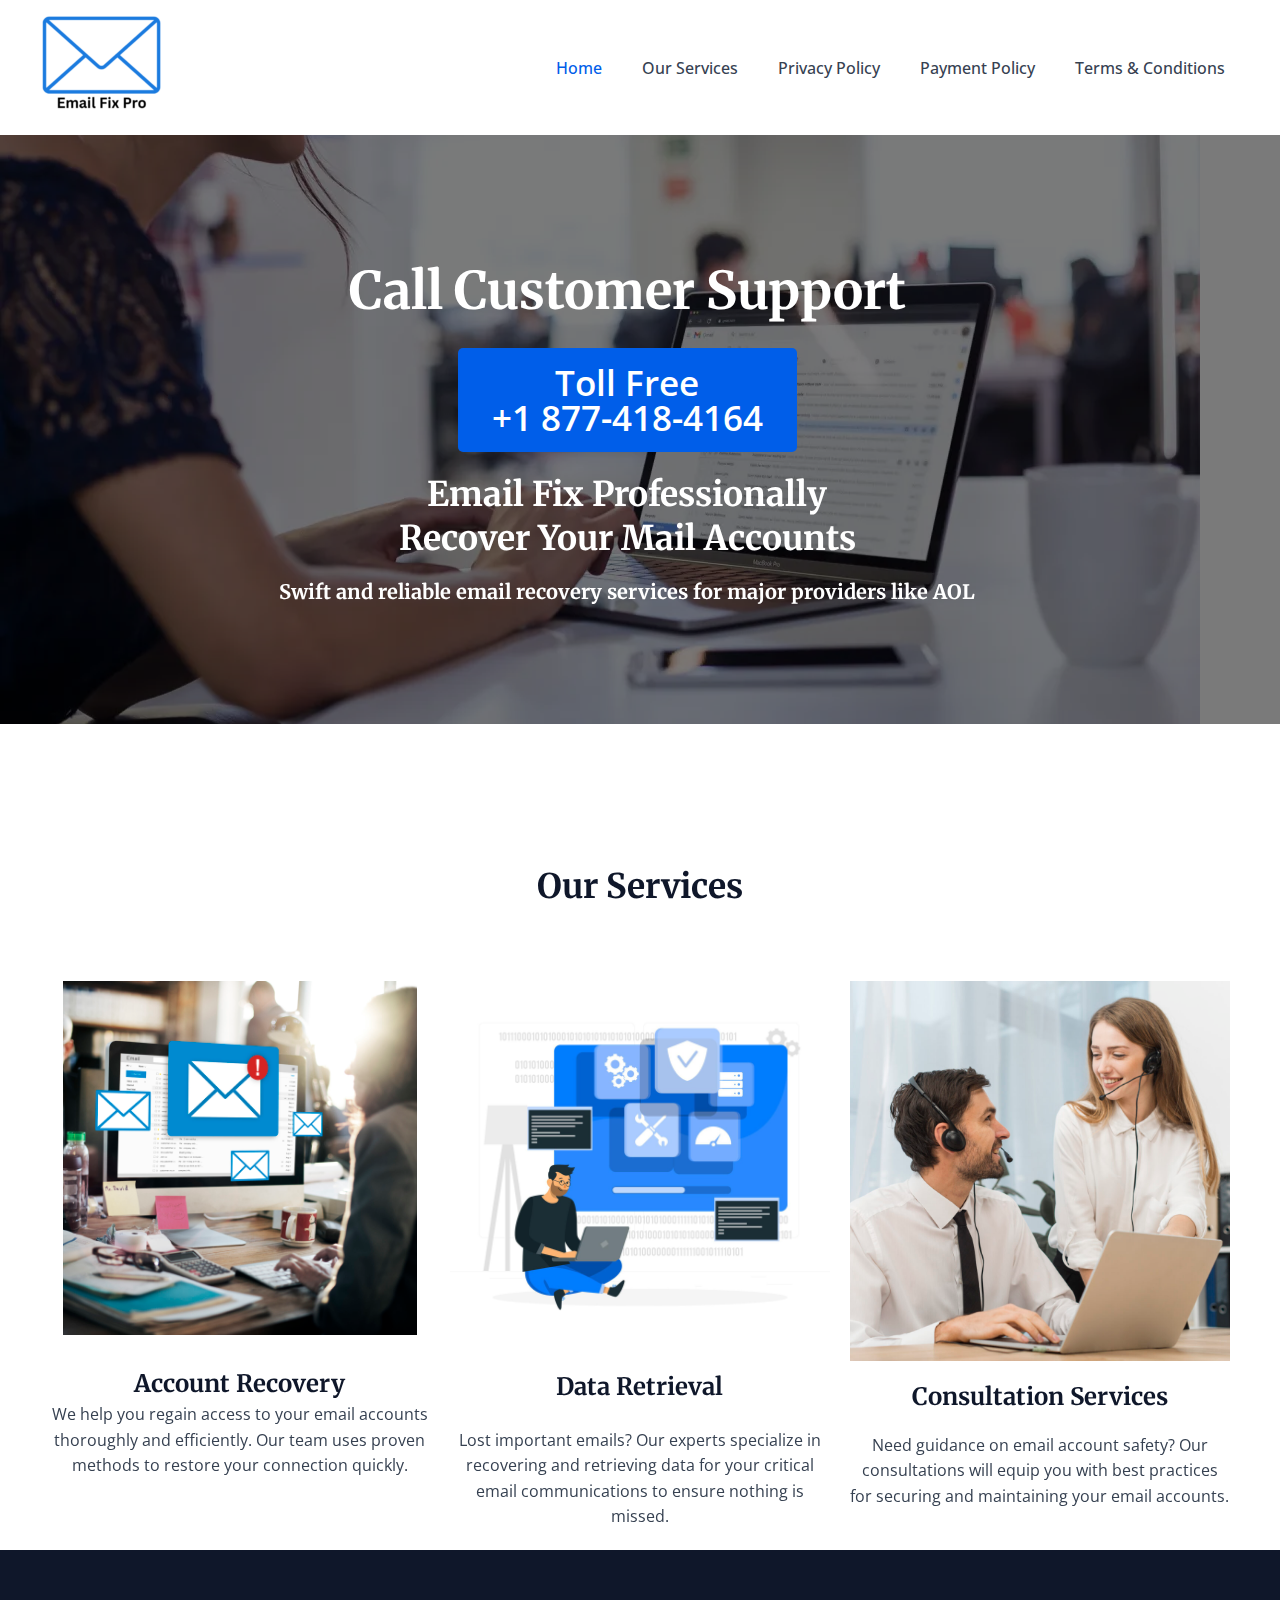
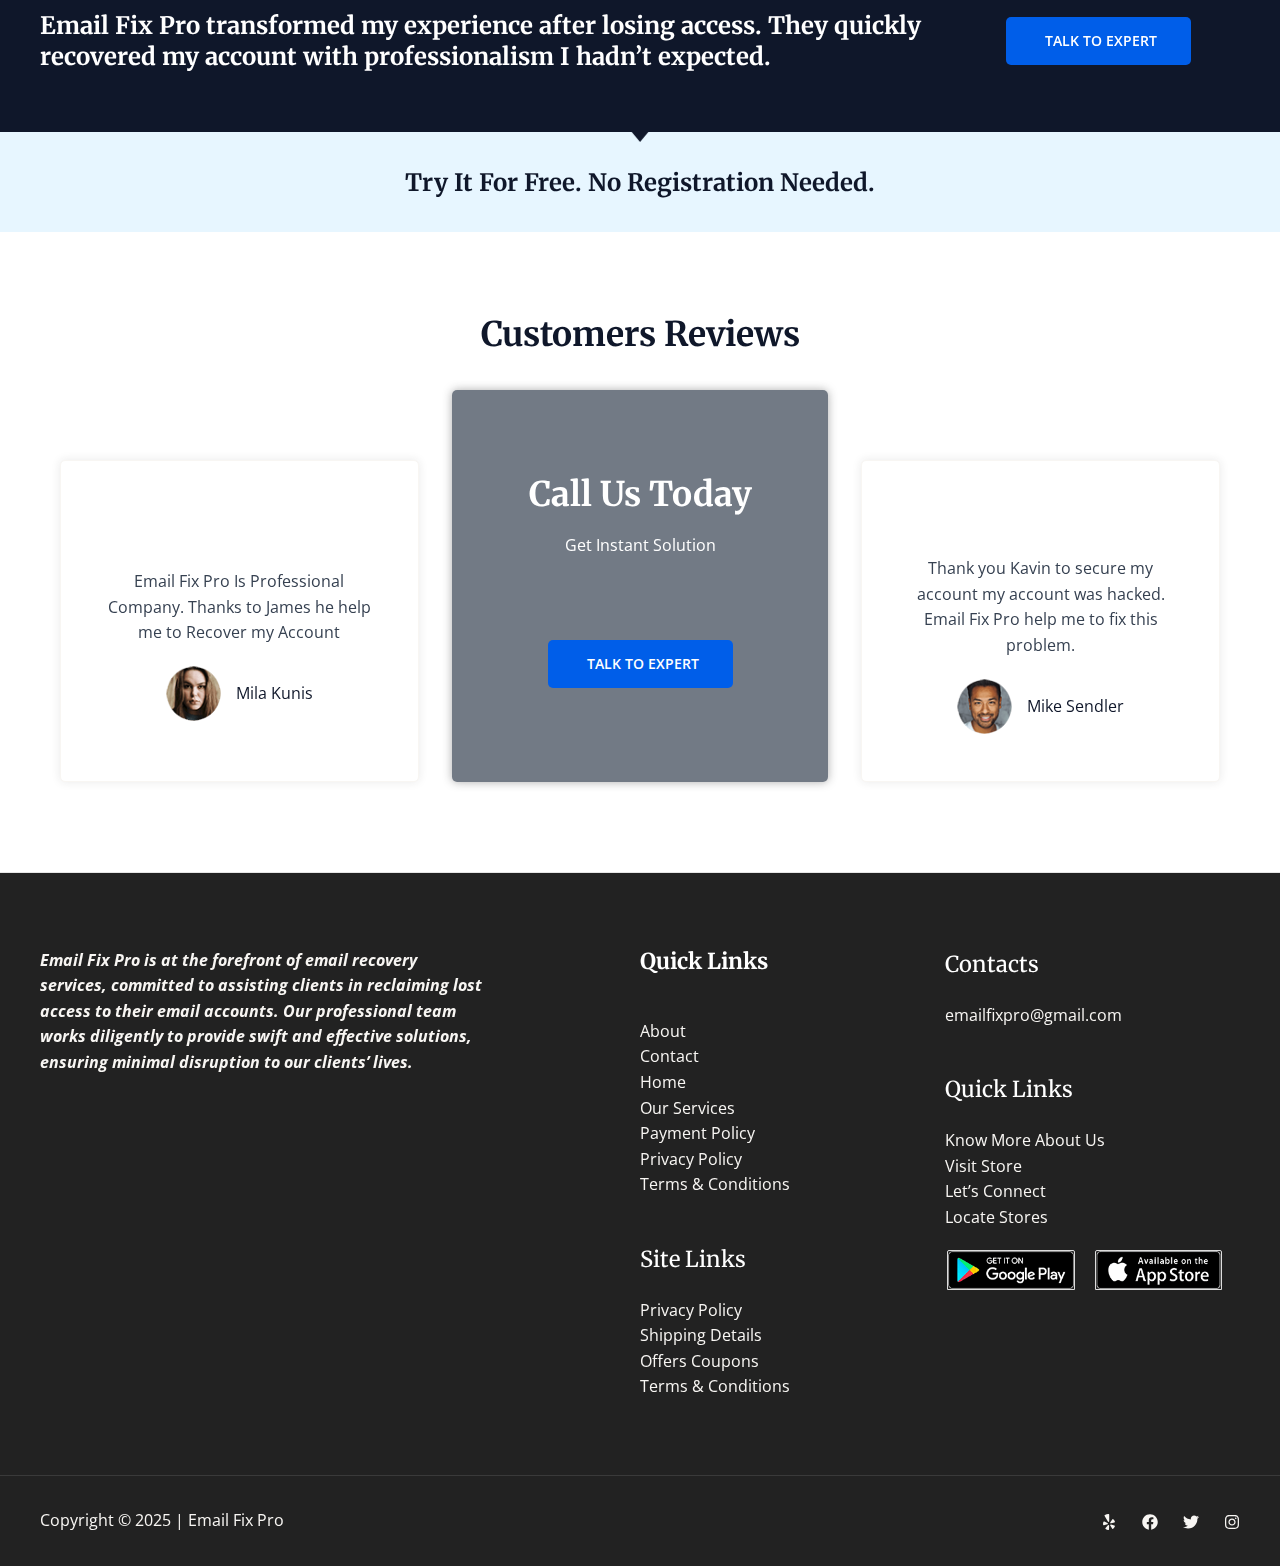
<file: index.html>
<!DOCTYPE html>
<html lang="en-US">
<head>
	<!-- Google tag (gtag.js) -->
<script async src="https://www.googletagmanager.com/gtag/js?id=AW-16921697137"></script>
<script>
  window.dataLayer = window.dataLayer || [];
  function gtag(){dataLayer.push(arguments);}
  gtag('js', new Date());

  gtag('config', 'AW-16921697137');
</script>
	
	<!-- Begin Web-Stat code v 7.0 -->
<span id="wts2195266"></span>
<script>var wts=document.createElement('script');wts.async=true;
wts.src='https://app.ardalio.com/log7.js';document.head.appendChild(wts);
wts.onload = function(){ wtslog7(2195266,2); };
</script><noscript><a href="https://www.web-stat.com">
<img src="https://app.ardalio.com/7/2/2195266.png" 
alt="Web-Stat traffic analytics"></a></noscript>
<!-- End Web-Stat code v 7.0 -->
<meta charset="UTF-8">
<meta name="viewport" content="width=device-width, initial-scale=1">
	<link rel="profile" href="https://gmpg.org/xfn/11"> 
	<title>Email Fix Pro &#8211; Email Fix Pro</title>
<meta name="robots" content="max-image-preview:large">
	<style>img:is([sizes="auto" i], [sizes^="auto," i]) { contain-intrinsic-size: 3000px 1500px }</style>
	<link rel="dns-prefetch" href="//fonts.googleapis.com">
<link rel="alternate" type="application/rss+xml" title="Email Fix Pro &raquo; Feed" href="/feed/">
<link rel="alternate" type="application/rss+xml" title="Email Fix Pro &raquo; Comments Feed" href="/comments/feed/">
<script>
window._wpemojiSettings = {"baseUrl":"https:\/\/s.w.org\/images\/core\/emoji\/15.0.3\/72x72\/","ext":".png","svgUrl":"https:\/\/s.w.org\/images\/core\/emoji\/15.0.3\/svg\/","svgExt":".svg","source":{"concatemoji":"\/wp-includes\/js\/wp-emoji-release.min.js?ver=6.7.2"}};
/*! This file is auto-generated */
!function(i,n){var o,s,e;function c(e){try{var t={supportTests:e,timestamp:(new Date).valueOf()};sessionStorage.setItem(o,JSON.stringify(t))}catch(e){}}function p(e,t,n){e.clearRect(0,0,e.canvas.width,e.canvas.height),e.fillText(t,0,0);var t=new Uint32Array(e.getImageData(0,0,e.canvas.width,e.canvas.height).data),r=(e.clearRect(0,0,e.canvas.width,e.canvas.height),e.fillText(n,0,0),new Uint32Array(e.getImageData(0,0,e.canvas.width,e.canvas.height).data));return t.every(function(e,t){return e===r[t]})}function u(e,t,n){switch(t){case"flag":return n(e,"🏳️‍⚧️","🏳️​⚧️")?!1:!n(e,"🇺🇳","🇺​🇳")&&!n(e,"🏴󠁧󠁢󠁥󠁮󠁧󠁿","🏴​󠁧​󠁢​󠁥​󠁮​󠁧​󠁿");case"emoji":return!n(e,"🐦‍⬛","🐦​⬛")}return!1}function f(e,t,n){var r="undefined"!=typeof WorkerGlobalScope&&self instanceof WorkerGlobalScope?new OffscreenCanvas(300,150):i.createElement("canvas"),a=r.getContext("2d",{willReadFrequently:!0}),o=(a.textBaseline="top",a.font="600 32px Arial",{});return e.forEach(function(e){o[e]=t(a,e,n)}),o}function t(e){var t=i.createElement("script");t.src=e,t.defer=!0,i.head.appendChild(t)}"undefined"!=typeof Promise&&(o="wpEmojiSettingsSupports",s=["flag","emoji"],n.supports={everything:!0,everythingExceptFlag:!0},e=new Promise(function(e){i.addEventListener("DOMContentLoaded",e,{once:!0})}),new Promise(function(t){var n=function(){try{var e=JSON.parse(sessionStorage.getItem(o));if("object"==typeof e&&"number"==typeof e.timestamp&&(new Date).valueOf()<e.timestamp+604800&&"object"==typeof e.supportTests)return e.supportTests}catch(e){}return null}();if(!n){if("undefined"!=typeof Worker&&"undefined"!=typeof OffscreenCanvas&&"undefined"!=typeof URL&&URL.createObjectURL&&"undefined"!=typeof Blob)try{var e="postMessage("+f.toString()+"("+[JSON.stringify(s),u.toString(),p.toString()].join(",")+"));",r=new Blob([e],{type:"text/javascript"}),a=new Worker(URL.createObjectURL(r),{name:"wpTestEmojiSupports"});return void(a.onmessage=function(e){c(n=e.data),a.terminate(),t(n)})}catch(e){}c(n=f(s,u,p))}t(n)}).then(function(e){for(var t in e)n.supports[t]=e[t],n.supports.everything=n.supports.everything&&n.supports[t],"flag"!==t&&(n.supports.everythingExceptFlag=n.supports.everythingExceptFlag&&n.supports[t]);n.supports.everythingExceptFlag=n.supports.everythingExceptFlag&&!n.supports.flag,n.DOMReady=!1,n.readyCallback=function(){n.DOMReady=!0}}).then(function(){return e}).then(function(){var e;n.supports.everything||(n.readyCallback(),(e=n.source||{}).concatemoji?t(e.concatemoji):e.wpemoji&&e.twemoji&&(t(e.twemoji),t(e.wpemoji)))}))}((window,document),window._wpemojiSettings);
</script>
<link rel="stylesheet" id="astra-theme-css-css" href="/wp-content/themes/astra/assets/css/minified/main.min.css?ver=4.9.0" media="all">
<style id="astra-theme-css-inline-css">:root{--ast-post-nav-space:0;--ast-container-default-xlg-padding:6.67em;--ast-container-default-lg-padding:5.67em;--ast-container-default-slg-padding:4.34em;--ast-container-default-md-padding:3.34em;--ast-container-default-sm-padding:6.67em;--ast-container-default-xs-padding:2.4em;--ast-container-default-xxs-padding:1.4em;--ast-code-block-background:#EEEEEE;--ast-comment-inputs-background:#FAFAFA;--ast-normal-container-width:1200px;--ast-narrow-container-width:750px;--ast-blog-title-font-weight:normal;--ast-blog-meta-weight:inherit;--ast-global-color-primary:var(--ast-global-color-5);--ast-global-color-secondary:var(--ast-global-color-4);--ast-global-color-alternate-background:var(--ast-global-color-7);--ast-global-color-subtle-background:var(--ast-global-color-6);--ast-bg-style-guide:#F8FAFC;--ast-shadow-style-guide:0px 0px 4px 0 #00000057;--ast-global-dark-bg-style:#fff;--ast-global-dark-lfs:#fbfbfb;--ast-widget-bg-color:#fafafa;--ast-wc-container-head-bg-color:#fbfbfb;--ast-title-layout-bg:#eeeeee;--ast-search-border-color:#e7e7e7;--ast-lifter-hover-bg:#e6e6e6;--ast-gallery-block-color:#000;--srfm-color-input-label:var(--ast-global-color-2);}html{font-size:100%;}a,.page-title{color:var(--ast-global-color-0);}a:hover,a:focus{color:var(--ast-global-color-1);}body,button,input,select,textarea,.ast-button,.ast-custom-button{font-family:'Open Sans',sans-serif;font-weight:400;font-size:16px;font-size:1rem;line-height:var(--ast-body-line-height,1.6em);}blockquote{color:var(--ast-global-color-3);}h1,.entry-content h1,.entry-content h1 a,h2,.entry-content h2,.entry-content h2 a,h3,.entry-content h3,.entry-content h3 a,h4,.entry-content h4,.entry-content h4 a,h5,.entry-content h5,.entry-content h5 a,h6,.entry-content h6,.entry-content h6 a,.site-title,.site-title a{font-family:'Merriweather',serif;font-weight:700;}.site-title{font-size:25px;font-size:1.5625rem;display:none;}header .custom-logo-link img{max-width:136px;width:136px;}.astra-logo-svg{width:136px;}.site-header .site-description{font-size:15px;font-size:0.9375rem;display:none;}.entry-title{font-size:30px;font-size:1.875rem;}.archive .ast-article-post .ast-article-inner,.blog .ast-article-post .ast-article-inner,.archive .ast-article-post .ast-article-inner:hover,.blog .ast-article-post .ast-article-inner:hover{overflow:hidden;}h1,.entry-content h1,.entry-content h1 a{font-size:52px;font-size:3.25rem;font-family:'Merriweather',serif;line-height:1.4em;}h2,.entry-content h2,.entry-content h2 a{font-size:34px;font-size:2.125rem;font-family:'Merriweather',serif;line-height:1.3em;}h3,.entry-content h3,.entry-content h3 a{font-size:24px;font-size:1.5rem;font-family:'Merriweather',serif;line-height:1.3em;}h4,.entry-content h4,.entry-content h4 a{font-size:20px;font-size:1.25rem;line-height:1.2em;font-family:'Merriweather',serif;}h5,.entry-content h5,.entry-content h5 a{font-size:17px;font-size:1.0625rem;line-height:1.2em;font-family:'Merriweather',serif;}h6,.entry-content h6,.entry-content h6 a{font-size:15px;font-size:0.9375rem;line-height:1.25em;font-family:'Merriweather',serif;}::selection{background-color:var(--ast-global-color-0);color:#ffffff;}body,h1,.entry-title a,.entry-content h1,.entry-content h1 a,h2,.entry-content h2,.entry-content h2 a,h3,.entry-content h3,.entry-content h3 a,h4,.entry-content h4,.entry-content h4 a,h5,.entry-content h5,.entry-content h5 a,h6,.entry-content h6,.entry-content h6 a{color:var(--ast-global-color-3);}.tagcloud a:hover,.tagcloud a:focus,.tagcloud a.current-item{color:#ffffff;border-color:var(--ast-global-color-0);background-color:var(--ast-global-color-0);}input:focus,input[type="text"]:focus,input[type="email"]:focus,input[type="url"]:focus,input[type="password"]:focus,input[type="reset"]:focus,input[type="search"]:focus,textarea:focus{border-color:var(--ast-global-color-0);}input[type="radio"]:checked,input[type=reset],input[type="checkbox"]:checked,input[type="checkbox"]:hover:checked,input[type="checkbox"]:focus:checked,input[type=range]::-webkit-slider-thumb{border-color:var(--ast-global-color-0);background-color:var(--ast-global-color-0);box-shadow:none;}.site-footer a:hover + .post-count,.site-footer a:focus + .post-count{background:var(--ast-global-color-0);border-color:var(--ast-global-color-0);}.single .nav-links .nav-previous,.single .nav-links .nav-next{color:var(--ast-global-color-0);}.entry-meta,.entry-meta *{line-height:1.45;color:var(--ast-global-color-0);}.entry-meta a:not(.ast-button):hover,.entry-meta a:not(.ast-button):hover *,.entry-meta a:not(.ast-button):focus,.entry-meta a:not(.ast-button):focus *,.page-links > .page-link,.page-links .page-link:hover,.post-navigation a:hover{color:var(--ast-global-color-1);}#cat option,.secondary .calendar_wrap thead a,.secondary .calendar_wrap thead a:visited{color:var(--ast-global-color-0);}.secondary .calendar_wrap #today,.ast-progress-val span{background:var(--ast-global-color-0);}.secondary a:hover + .post-count,.secondary a:focus + .post-count{background:var(--ast-global-color-0);border-color:var(--ast-global-color-0);}.calendar_wrap #today > a{color:#ffffff;}.page-links .page-link,.single .post-navigation a{color:var(--ast-global-color-0);}.ast-search-menu-icon .search-form button.search-submit{padding:0 4px;}.ast-search-menu-icon form.search-form{padding-right:0;}.ast-search-menu-icon.slide-search input.search-field{width:0;}.ast-header-search .ast-search-menu-icon.ast-dropdown-active .search-form,.ast-header-search .ast-search-menu-icon.ast-dropdown-active .search-field:focus{transition:all 0.2s;}.search-form input.search-field:focus{outline:none;}.wp-block-latest-posts > li > a{color:var(--ast-global-color-2);}.widget-title,.widget .wp-block-heading{font-size:22px;font-size:1.375rem;color:var(--ast-global-color-3);}.ast-search-menu-icon.slide-search a:focus-visible:focus-visible,.astra-search-icon:focus-visible,#close:focus-visible,a:focus-visible,.ast-menu-toggle:focus-visible,.site .skip-link:focus-visible,.wp-block-loginout input:focus-visible,.wp-block-search.wp-block-search__button-inside .wp-block-search__inside-wrapper,.ast-header-navigation-arrow:focus-visible,.woocommerce .wc-proceed-to-checkout > .checkout-button:focus-visible,.woocommerce .woocommerce-MyAccount-navigation ul li a:focus-visible,.ast-orders-table__row .ast-orders-table__cell:focus-visible,.woocommerce .woocommerce-order-details .order-again > .button:focus-visible,.woocommerce .woocommerce-message a.button.wc-forward:focus-visible,.woocommerce #minus_qty:focus-visible,.woocommerce #plus_qty:focus-visible,a#ast-apply-coupon:focus-visible,.woocommerce .woocommerce-info a:focus-visible,.woocommerce .astra-shop-summary-wrap a:focus-visible,.woocommerce a.wc-forward:focus-visible,#ast-apply-coupon:focus-visible,.woocommerce-js .woocommerce-mini-cart-item a.remove:focus-visible,#close:focus-visible,.button.search-submit:focus-visible,#search_submit:focus,.normal-search:focus-visible,.ast-header-account-wrap:focus-visible,.woocommerce .ast-on-card-button.ast-quick-view-trigger:focus{outline-style:dotted;outline-color:inherit;outline-width:thin;}input:focus,input[type="text"]:focus,input[type="email"]:focus,input[type="url"]:focus,input[type="password"]:focus,input[type="reset"]:focus,input[type="search"]:focus,input[type="number"]:focus,textarea:focus,.wp-block-search__input:focus,[data-section="section-header-mobile-trigger"] .ast-button-wrap .ast-mobile-menu-trigger-minimal:focus,.ast-mobile-popup-drawer.active .menu-toggle-close:focus,.woocommerce-ordering select.orderby:focus,#ast-scroll-top:focus,#coupon_code:focus,.woocommerce-page #comment:focus,.woocommerce #reviews #respond input#submit:focus,.woocommerce a.add_to_cart_button:focus,.woocommerce .button.single_add_to_cart_button:focus,.woocommerce .woocommerce-cart-form button:focus,.woocommerce .woocommerce-cart-form__cart-item .quantity .qty:focus,.woocommerce .woocommerce-billing-fields .woocommerce-billing-fields__field-wrapper .woocommerce-input-wrapper > .input-text:focus,.woocommerce #order_comments:focus,.woocommerce #place_order:focus,.woocommerce .woocommerce-address-fields .woocommerce-address-fields__field-wrapper .woocommerce-input-wrapper > .input-text:focus,.woocommerce .woocommerce-MyAccount-content form button:focus,.woocommerce .woocommerce-MyAccount-content .woocommerce-EditAccountForm .woocommerce-form-row .woocommerce-Input.input-text:focus,.woocommerce .ast-woocommerce-container .woocommerce-pagination ul.page-numbers li a:focus,body #content .woocommerce form .form-row .select2-container--default .select2-selection--single:focus,#ast-coupon-code:focus,.woocommerce.woocommerce-js .quantity input[type=number]:focus,.woocommerce-js .woocommerce-mini-cart-item .quantity input[type=number]:focus,.woocommerce p#ast-coupon-trigger:focus{border-style:dotted;border-color:inherit;border-width:thin;}input{outline:none;}.site-logo-img img{ transition:all 0.2s linear;}body .ast-oembed-container *{position:absolute;top:0;width:100%;height:100%;left:0;}body .wp-block-embed-pocket-casts .ast-oembed-container *{position:unset;}.ast-single-post-featured-section + article {margin-top: 2em;}.site-content .ast-single-post-featured-section img {width: 100%;overflow: hidden;object-fit: cover;}.site > .ast-single-related-posts-container {margin-top: 0;}@media (min-width: 922px) {.ast-desktop .ast-container--narrow {max-width: var(--ast-narrow-container-width);margin: 0 auto;}}.ast-page-builder-template .hentry {margin: 0;}.ast-page-builder-template .site-content > .ast-container {max-width: 100%;padding: 0;}.ast-page-builder-template .site .site-content #primary {padding: 0;margin: 0;}.ast-page-builder-template .no-results {text-align: center;margin: 4em auto;}.ast-page-builder-template .ast-pagination {padding: 2em;}.ast-page-builder-template .entry-header.ast-no-title.ast-no-thumbnail {margin-top: 0;}.ast-page-builder-template .entry-header.ast-header-without-markup {margin-top: 0;margin-bottom: 0;}.ast-page-builder-template .entry-header.ast-no-title.ast-no-meta {margin-bottom: 0;}.ast-page-builder-template.single .post-navigation {padding-bottom: 2em;}.ast-page-builder-template.single-post .site-content > .ast-container {max-width: 100%;}.ast-page-builder-template .entry-header {margin-top: 4em;margin-left: auto;margin-right: auto;padding-left: 20px;padding-right: 20px;}.single.ast-page-builder-template .entry-header {padding-left: 20px;padding-right: 20px;}.ast-page-builder-template .ast-archive-description {margin: 4em auto 0;padding-left: 20px;padding-right: 20px;}.ast-page-builder-template.ast-no-sidebar .entry-content .alignwide {margin-left: 0;margin-right: 0;}@media (max-width:921.9px){#ast-desktop-header{display:none;}}@media (min-width:922px){#ast-mobile-header{display:none;}}.wp-block-buttons.aligncenter{justify-content:center;}.wp-block-buttons .wp-block-button.is-style-outline .wp-block-button__link.wp-element-button,.ast-outline-button,.wp-block-uagb-buttons-child .uagb-buttons-repeater.ast-outline-button{border-color:var(--ast-global-color-1);border-top-width:2px;border-right-width:2px;border-bottom-width:2px;border-left-width:2px;font-family:inherit;font-weight:600;font-size:14px;font-size:0.875rem;line-height:1em;border-top-left-radius:5px;border-top-right-radius:5px;border-bottom-right-radius:5px;border-bottom-left-radius:5px;}.wp-block-button.is-style-outline .wp-block-button__link:hover,.wp-block-buttons .wp-block-button.is-style-outline .wp-block-button__link:focus,.wp-block-buttons .wp-block-button.is-style-outline > .wp-block-button__link:not(.has-text-color):hover,.wp-block-buttons .wp-block-button.wp-block-button__link.is-style-outline:not(.has-text-color):hover,.ast-outline-button:hover,.ast-outline-button:focus,.wp-block-uagb-buttons-child .uagb-buttons-repeater.ast-outline-button:hover,.wp-block-uagb-buttons-child .uagb-buttons-repeater.ast-outline-button:focus{background-color:var(--ast-global-color-0);}.wp-block-button .wp-block-button__link.wp-element-button.is-style-outline:not(.has-background),.wp-block-button.is-style-outline>.wp-block-button__link.wp-element-button:not(.has-background),.ast-outline-button{background-color:var(--ast-global-color-1);}.entry-content[data-ast-blocks-layout] > figure{margin-bottom:1em;} .ast-desktop .review-count{margin-left:-40px;margin-right:auto;}@media (max-width:921px){.ast-separate-container #primary,.ast-separate-container #secondary{padding:1.5em 0;}#primary,#secondary{padding:1.5em 0;margin:0;}.ast-left-sidebar #content > .ast-container{display:flex;flex-direction:column-reverse;width:100%;}.ast-separate-container .ast-article-post,.ast-separate-container .ast-article-single{padding:1.5em 2.14em;}.ast-author-box img.avatar{margin:20px 0 0 0;}}@media (min-width:922px){.ast-separate-container.ast-right-sidebar #primary,.ast-separate-container.ast-left-sidebar #primary{border:0;}.search-no-results.ast-separate-container #primary{margin-bottom:4em;}}.elementor-button-wrapper .elementor-button{border-style:solid;text-decoration:none;border-top-width:0;border-right-width:0;border-left-width:0;border-bottom-width:0;}body .elementor-button.elementor-size-sm,body .elementor-button.elementor-size-xs,body .elementor-button.elementor-size-md,body .elementor-button.elementor-size-lg,body .elementor-button.elementor-size-xl,body .elementor-button{border-top-left-radius:5px;border-top-right-radius:5px;border-bottom-right-radius:5px;border-bottom-left-radius:5px;padding-top:17px;padding-right:34px;padding-bottom:17px;padding-left:34px;}.elementor-button-wrapper .elementor-button{border-color:var(--ast-global-color-1);background-color:var(--ast-global-color-1);}.elementor-button-wrapper .elementor-button:hover,.elementor-button-wrapper .elementor-button:focus{color:#ffffff;background-color:var(--ast-global-color-0);border-color:var(--ast-global-color-0);}.wp-block-button .wp-block-button__link ,.elementor-button-wrapper .elementor-button,.elementor-button-wrapper .elementor-button:visited{color:#ffffff;}.elementor-button-wrapper .elementor-button{font-weight:600;font-size:14px;font-size:0.875rem;line-height:1em;text-transform:uppercase;}body .elementor-button.elementor-size-sm,body .elementor-button.elementor-size-xs,body .elementor-button.elementor-size-md,body .elementor-button.elementor-size-lg,body .elementor-button.elementor-size-xl,body .elementor-button{font-size:14px;font-size:0.875rem;}.wp-block-button .wp-block-button__link:hover,.wp-block-button .wp-block-button__link:focus{color:#ffffff;background-color:var(--ast-global-color-0);border-color:var(--ast-global-color-0);}.elementor-widget-heading h1.elementor-heading-title{line-height:1.4em;}.elementor-widget-heading h2.elementor-heading-title{line-height:1.3em;}.elementor-widget-heading h3.elementor-heading-title{line-height:1.3em;}.elementor-widget-heading h4.elementor-heading-title{line-height:1.2em;}.elementor-widget-heading h5.elementor-heading-title{line-height:1.2em;}.elementor-widget-heading h6.elementor-heading-title{line-height:1.25em;}.wp-block-button .wp-block-button__link,.wp-block-search .wp-block-search__button,body .wp-block-file .wp-block-file__button{border-color:var(--ast-global-color-1);background-color:var(--ast-global-color-1);color:#ffffff;font-family:inherit;font-weight:600;line-height:1em;text-transform:uppercase;font-size:14px;font-size:0.875rem;border-top-left-radius:5px;border-top-right-radius:5px;border-bottom-right-radius:5px;border-bottom-left-radius:5px;padding-top:17px;padding-right:34px;padding-bottom:17px;padding-left:34px;}.menu-toggle,button,.ast-button,.ast-custom-button,.button,input#submit,input[type="button"],input[type="submit"],input[type="reset"],form[CLASS*="wp-block-search__"].wp-block-search .wp-block-search__inside-wrapper .wp-block-search__button,body .wp-block-file .wp-block-file__button,.woocommerce-js a.button,.woocommerce button.button,.woocommerce .woocommerce-message a.button,.woocommerce #respond input#submit.alt,.woocommerce input.button.alt,.woocommerce input.button,.woocommerce input.button:disabled,.woocommerce input.button:disabled[disabled],.woocommerce input.button:disabled:hover,.woocommerce input.button:disabled[disabled]:hover,.woocommerce #respond input#submit,.woocommerce button.button.alt.disabled,.wc-block-grid__products .wc-block-grid__product .wp-block-button__link,.wc-block-grid__product-onsale,[CLASS*="wc-block"] button,.woocommerce-js .astra-cart-drawer .astra-cart-drawer-content .woocommerce-mini-cart__buttons .button:not(.checkout):not(.ast-continue-shopping),.woocommerce-js .astra-cart-drawer .astra-cart-drawer-content .woocommerce-mini-cart__buttons a.checkout,.woocommerce button.button.alt.disabled.wc-variation-selection-needed,[CLASS*="wc-block"] .wc-block-components-button{border-style:solid;border-top-width:0;border-right-width:0;border-left-width:0;border-bottom-width:0;color:#ffffff;border-color:var(--ast-global-color-1);background-color:var(--ast-global-color-1);padding-top:17px;padding-right:34px;padding-bottom:17px;padding-left:34px;font-family:inherit;font-weight:600;font-size:14px;font-size:0.875rem;line-height:1em;text-transform:uppercase;border-top-left-radius:5px;border-top-right-radius:5px;border-bottom-right-radius:5px;border-bottom-left-radius:5px;}button:focus,.menu-toggle:hover,button:hover,.ast-button:hover,.ast-custom-button:hover .button:hover,.ast-custom-button:hover ,input[type=reset]:hover,input[type=reset]:focus,input#submit:hover,input#submit:focus,input[type="button"]:hover,input[type="button"]:focus,input[type="submit"]:hover,input[type="submit"]:focus,form[CLASS*="wp-block-search__"].wp-block-search .wp-block-search__inside-wrapper .wp-block-search__button:hover,form[CLASS*="wp-block-search__"].wp-block-search .wp-block-search__inside-wrapper .wp-block-search__button:focus,body .wp-block-file .wp-block-file__button:hover,body .wp-block-file .wp-block-file__button:focus,.woocommerce-js a.button:hover,.woocommerce button.button:hover,.woocommerce .woocommerce-message a.button:hover,.woocommerce #respond input#submit:hover,.woocommerce #respond input#submit.alt:hover,.woocommerce input.button.alt:hover,.woocommerce input.button:hover,.woocommerce button.button.alt.disabled:hover,.wc-block-grid__products .wc-block-grid__product .wp-block-button__link:hover,[CLASS*="wc-block"] button:hover,.woocommerce-js .astra-cart-drawer .astra-cart-drawer-content .woocommerce-mini-cart__buttons .button:not(.checkout):not(.ast-continue-shopping):hover,.woocommerce-js .astra-cart-drawer .astra-cart-drawer-content .woocommerce-mini-cart__buttons a.checkout:hover,.woocommerce button.button.alt.disabled.wc-variation-selection-needed:hover,[CLASS*="wc-block"] .wc-block-components-button:hover,[CLASS*="wc-block"] .wc-block-components-button:focus{color:#ffffff;background-color:var(--ast-global-color-0);border-color:var(--ast-global-color-0);}@media (max-width:921px){.ast-mobile-header-stack .main-header-bar .ast-search-menu-icon{display:inline-block;}.ast-header-break-point.ast-header-custom-item-outside .ast-mobile-header-stack .main-header-bar .ast-search-icon{margin:0;}.ast-comment-avatar-wrap img{max-width:2.5em;}.ast-comment-meta{padding:0 1.8888em 1.3333em;}.ast-separate-container .ast-comment-list li.depth-1{padding:1.5em 2.14em;}.ast-separate-container .comment-respond{padding:2em 2.14em;}}@media (min-width:544px){.ast-container{max-width:100%;}}@media (max-width:544px){.ast-separate-container .ast-article-post,.ast-separate-container .ast-article-single,.ast-separate-container .comments-title,.ast-separate-container .ast-archive-description{padding:1.5em 1em;}.ast-separate-container #content .ast-container{padding-left:0.54em;padding-right:0.54em;}.ast-separate-container .ast-comment-list .bypostauthor{padding:.5em;}.ast-search-menu-icon.ast-dropdown-active .search-field{width:170px;}} #ast-mobile-header .ast-site-header-cart-li a{pointer-events:none;}body,.ast-separate-container{background-color:var(--ast-global-color-4);background-image:none;}@media (max-width:921px){.site-title{display:none;}.site-header .site-description{display:none;}h1,.entry-content h1,.entry-content h1 a{font-size:30px;}h2,.entry-content h2,.entry-content h2 a{font-size:25px;}h3,.entry-content h3,.entry-content h3 a{font-size:20px;}.astra-logo-svg{width:120px;}header .custom-logo-link img,.ast-header-break-point .site-logo-img .custom-mobile-logo-link img{max-width:120px;width:120px;}}@media (max-width:544px){.site-title{display:none;}.site-header .site-description{display:none;}h1,.entry-content h1,.entry-content h1 a{font-size:30px;}h2,.entry-content h2,.entry-content h2 a{font-size:20px;}h3,.entry-content h3,.entry-content h3 a{font-size:20px;}h4,.entry-content h4,.entry-content h4 a{font-size:17px;font-size:1.0625rem;}h5,.entry-content h5,.entry-content h5 a{font-size:16px;font-size:1rem;}header .custom-logo-link img,.ast-header-break-point .site-branding img,.ast-header-break-point .custom-logo-link img{max-width:100px;width:100px;}.astra-logo-svg{width:100px;}.astra-logo-svg:not(.sticky-custom-logo .astra-logo-svg,.transparent-custom-logo .astra-logo-svg,.advanced-header-logo .astra-logo-svg){height:47px;}.ast-header-break-point .site-logo-img .custom-mobile-logo-link img{max-width:100px;}}@media (max-width:921px){html{font-size:91.2%;}}@media (max-width:544px){html{font-size:91.2%;}}@media (min-width:922px){.ast-container{max-width:1240px;}}@media (min-width:922px){.site-content .ast-container{display:flex;}}@media (max-width:921px){.site-content .ast-container{flex-direction:column;}}@media (min-width:922px){.main-header-menu .sub-menu .menu-item.ast-left-align-sub-menu:hover > .sub-menu,.main-header-menu .sub-menu .menu-item.ast-left-align-sub-menu.focus > .sub-menu{margin-left:-2px;}}.site .comments-area{padding-bottom:3em;}.wp-block-file {display: flex;align-items: center;flex-wrap: wrap;justify-content: space-between;}.wp-block-pullquote {border: none;}.wp-block-pullquote blockquote::before {content: "\201D";font-family: "Helvetica",sans-serif;display: flex;transform: rotate( 180deg );font-size: 6rem;font-style: normal;line-height: 1;font-weight: bold;align-items: center;justify-content: center;}.has-text-align-right > blockquote::before {justify-content: flex-start;}.has-text-align-left > blockquote::before {justify-content: flex-end;}figure.wp-block-pullquote.is-style-solid-color blockquote {max-width: 100%;text-align: inherit;}:root {--wp--custom--ast-default-block-top-padding: 3em;--wp--custom--ast-default-block-right-padding: 3em;--wp--custom--ast-default-block-bottom-padding: 3em;--wp--custom--ast-default-block-left-padding: 3em;--wp--custom--ast-container-width: 1200px;--wp--custom--ast-content-width-size: 1200px;--wp--custom--ast-wide-width-size: calc(1200px + var(--wp--custom--ast-default-block-left-padding) + var(--wp--custom--ast-default-block-right-padding));}.ast-narrow-container {--wp--custom--ast-content-width-size: 750px;--wp--custom--ast-wide-width-size: 750px;}@media(max-width: 921px) {:root {--wp--custom--ast-default-block-top-padding: 3em;--wp--custom--ast-default-block-right-padding: 2em;--wp--custom--ast-default-block-bottom-padding: 3em;--wp--custom--ast-default-block-left-padding: 2em;}}@media(max-width: 544px) {:root {--wp--custom--ast-default-block-top-padding: 3em;--wp--custom--ast-default-block-right-padding: 1.5em;--wp--custom--ast-default-block-bottom-padding: 3em;--wp--custom--ast-default-block-left-padding: 1.5em;}}.entry-content > .wp-block-group,.entry-content > .wp-block-cover,.entry-content > .wp-block-columns {padding-top: var(--wp--custom--ast-default-block-top-padding);padding-right: var(--wp--custom--ast-default-block-right-padding);padding-bottom: var(--wp--custom--ast-default-block-bottom-padding);padding-left: var(--wp--custom--ast-default-block-left-padding);}.ast-plain-container.ast-no-sidebar .entry-content > .alignfull,.ast-page-builder-template .ast-no-sidebar .entry-content > .alignfull {margin-left: calc( -50vw + 50%);margin-right: calc( -50vw + 50%);max-width: 100vw;width: 100vw;}.ast-plain-container.ast-no-sidebar .entry-content .alignfull .alignfull,.ast-page-builder-template.ast-no-sidebar .entry-content .alignfull .alignfull,.ast-plain-container.ast-no-sidebar .entry-content .alignfull .alignwide,.ast-page-builder-template.ast-no-sidebar .entry-content .alignfull .alignwide,.ast-plain-container.ast-no-sidebar .entry-content .alignwide .alignfull,.ast-page-builder-template.ast-no-sidebar .entry-content .alignwide .alignfull,.ast-plain-container.ast-no-sidebar .entry-content .alignwide .alignwide,.ast-page-builder-template.ast-no-sidebar .entry-content .alignwide .alignwide,.ast-plain-container.ast-no-sidebar .entry-content .wp-block-column .alignfull,.ast-page-builder-template.ast-no-sidebar .entry-content .wp-block-column .alignfull,.ast-plain-container.ast-no-sidebar .entry-content .wp-block-column .alignwide,.ast-page-builder-template.ast-no-sidebar .entry-content .wp-block-column .alignwide {margin-left: auto;margin-right: auto;width: 100%;}[data-ast-blocks-layout] .wp-block-separator:not(.is-style-dots) {height: 0;}[data-ast-blocks-layout] .wp-block-separator {margin: 20px auto;}[data-ast-blocks-layout] .wp-block-separator:not(.is-style-wide):not(.is-style-dots) {max-width: 100px;}[data-ast-blocks-layout] .wp-block-separator.has-background {padding: 0;}.entry-content[data-ast-blocks-layout] > * {max-width: var(--wp--custom--ast-content-width-size);margin-left: auto;margin-right: auto;}.entry-content[data-ast-blocks-layout] > .alignwide {max-width: var(--wp--custom--ast-wide-width-size);}.entry-content[data-ast-blocks-layout] .alignfull {max-width: none;}.entry-content .wp-block-columns {margin-bottom: 0;}blockquote {margin: 1.5em;border-color: rgba(0,0,0,0.05);}.wp-block-quote:not(.has-text-align-right):not(.has-text-align-center) {border-left: 5px solid rgba(0,0,0,0.05);}.has-text-align-right > blockquote,blockquote.has-text-align-right {border-right: 5px solid rgba(0,0,0,0.05);}.has-text-align-left > blockquote,blockquote.has-text-align-left {border-left: 5px solid rgba(0,0,0,0.05);}.wp-block-site-tagline,.wp-block-latest-posts .read-more {margin-top: 15px;}.wp-block-loginout p label {display: block;}.wp-block-loginout p:not(.login-remember):not(.login-submit) input {width: 100%;}.wp-block-loginout input:focus {border-color: transparent;}.wp-block-loginout input:focus {outline: thin dotted;}.entry-content .wp-block-media-text .wp-block-media-text__content {padding: 0 0 0 8%;}.entry-content .wp-block-media-text.has-media-on-the-right .wp-block-media-text__content {padding: 0 8% 0 0;}.entry-content .wp-block-media-text.has-background .wp-block-media-text__content {padding: 8%;}.entry-content .wp-block-cover:not([class*="background-color"]):not(.has-text-color.has-link-color) .wp-block-cover__inner-container,.entry-content .wp-block-cover:not([class*="background-color"]) .wp-block-cover-image-text,.entry-content .wp-block-cover:not([class*="background-color"]) .wp-block-cover-text,.entry-content .wp-block-cover-image:not([class*="background-color"]) .wp-block-cover__inner-container,.entry-content .wp-block-cover-image:not([class*="background-color"]) .wp-block-cover-image-text,.entry-content .wp-block-cover-image:not([class*="background-color"]) .wp-block-cover-text {color: var(--ast-global-color-primary,var(--ast-global-color-5));}.wp-block-loginout .login-remember input {width: 1.1rem;height: 1.1rem;margin: 0 5px 4px 0;vertical-align: middle;}.wp-block-latest-posts > li > *:first-child,.wp-block-latest-posts:not(.is-grid) > li:first-child {margin-top: 0;}.entry-content > .wp-block-buttons,.entry-content > .wp-block-uagb-buttons {margin-bottom: 1.5em;}.wp-block-search__inside-wrapper .wp-block-search__input {padding: 0 10px;color: var(--ast-global-color-3);background: var(--ast-global-color-primary,var(--ast-global-color-5));border-color: var(--ast-border-color);}.wp-block-latest-posts .read-more {margin-bottom: 1.5em;}.wp-block-search__no-button .wp-block-search__inside-wrapper .wp-block-search__input {padding-top: 5px;padding-bottom: 5px;}.wp-block-latest-posts .wp-block-latest-posts__post-date,.wp-block-latest-posts .wp-block-latest-posts__post-author {font-size: 1rem;}.wp-block-latest-posts > li > *,.wp-block-latest-posts:not(.is-grid) > li {margin-top: 12px;margin-bottom: 12px;}.ast-page-builder-template .entry-content[data-ast-blocks-layout] > *,.ast-page-builder-template .entry-content[data-ast-blocks-layout] > .alignfull:not(.wp-block-group):not(.uagb-is-root-container) > * {max-width: none;}.ast-page-builder-template .entry-content[data-ast-blocks-layout] > .alignwide:not(.uagb-is-root-container) > * {max-width: var(--wp--custom--ast-wide-width-size);}.ast-page-builder-template .entry-content[data-ast-blocks-layout] > .inherit-container-width > *,.ast-page-builder-template .entry-content[data-ast-blocks-layout] > *:not(.wp-block-group):not(.uagb-is-root-container) > *,.entry-content[data-ast-blocks-layout] > .wp-block-cover .wp-block-cover__inner-container {max-width: var(--wp--custom--ast-content-width-size) ;margin-left: auto;margin-right: auto;}.entry-content[data-ast-blocks-layout] .wp-block-cover:not(.alignleft):not(.alignright) {width: auto;}@media(max-width: 1200px) {.ast-separate-container .entry-content > .alignfull,.ast-separate-container .entry-content[data-ast-blocks-layout] > .alignwide,.ast-plain-container .entry-content[data-ast-blocks-layout] > .alignwide,.ast-plain-container .entry-content .alignfull {margin-left: calc(-1 * min(var(--ast-container-default-xlg-padding),20px)) ;margin-right: calc(-1 * min(var(--ast-container-default-xlg-padding),20px));}}@media(min-width: 1201px) {.ast-separate-container .entry-content > .alignfull {margin-left: calc(-1 * var(--ast-container-default-xlg-padding) );margin-right: calc(-1 * var(--ast-container-default-xlg-padding) );}.ast-separate-container .entry-content[data-ast-blocks-layout] > .alignwide,.ast-plain-container .entry-content[data-ast-blocks-layout] > .alignwide {margin-left: calc(-1 * var(--wp--custom--ast-default-block-left-padding) );margin-right: calc(-1 * var(--wp--custom--ast-default-block-right-padding) );}}@media(min-width: 921px) {.ast-separate-container .entry-content .wp-block-group.alignwide:not(.inherit-container-width) > :where(:not(.alignleft):not(.alignright)),.ast-plain-container .entry-content .wp-block-group.alignwide:not(.inherit-container-width) > :where(:not(.alignleft):not(.alignright)) {max-width: calc( var(--wp--custom--ast-content-width-size) + 80px );}.ast-plain-container.ast-right-sidebar .entry-content[data-ast-blocks-layout] .alignfull,.ast-plain-container.ast-left-sidebar .entry-content[data-ast-blocks-layout] .alignfull {margin-left: -60px;margin-right: -60px;}}@media(min-width: 544px) {.entry-content > .alignleft {margin-right: 20px;}.entry-content > .alignright {margin-left: 20px;}}@media (max-width:544px){.wp-block-columns .wp-block-column:not(:last-child){margin-bottom:20px;}.wp-block-latest-posts{margin:0;}}@media( max-width: 600px ) {.entry-content .wp-block-media-text .wp-block-media-text__content,.entry-content .wp-block-media-text.has-media-on-the-right .wp-block-media-text__content {padding: 8% 0 0;}.entry-content .wp-block-media-text.has-background .wp-block-media-text__content {padding: 8%;}}.ast-page-builder-template .entry-header {padding-left: 0;}.ast-narrow-container .site-content .wp-block-uagb-image--align-full .wp-block-uagb-image__figure {max-width: 100%;margin-left: auto;margin-right: auto;}:root .has-ast-global-color-0-color{color:var(--ast-global-color-0);}:root .has-ast-global-color-0-background-color{background-color:var(--ast-global-color-0);}:root .wp-block-button .has-ast-global-color-0-color{color:var(--ast-global-color-0);}:root .wp-block-button .has-ast-global-color-0-background-color{background-color:var(--ast-global-color-0);}:root .has-ast-global-color-1-color{color:var(--ast-global-color-1);}:root .has-ast-global-color-1-background-color{background-color:var(--ast-global-color-1);}:root .wp-block-button .has-ast-global-color-1-color{color:var(--ast-global-color-1);}:root .wp-block-button .has-ast-global-color-1-background-color{background-color:var(--ast-global-color-1);}:root .has-ast-global-color-2-color{color:var(--ast-global-color-2);}:root .has-ast-global-color-2-background-color{background-color:var(--ast-global-color-2);}:root .wp-block-button .has-ast-global-color-2-color{color:var(--ast-global-color-2);}:root .wp-block-button .has-ast-global-color-2-background-color{background-color:var(--ast-global-color-2);}:root .has-ast-global-color-3-color{color:var(--ast-global-color-3);}:root .has-ast-global-color-3-background-color{background-color:var(--ast-global-color-3);}:root .wp-block-button .has-ast-global-color-3-color{color:var(--ast-global-color-3);}:root .wp-block-button .has-ast-global-color-3-background-color{background-color:var(--ast-global-color-3);}:root .has-ast-global-color-4-color{color:var(--ast-global-color-4);}:root .has-ast-global-color-4-background-color{background-color:var(--ast-global-color-4);}:root .wp-block-button .has-ast-global-color-4-color{color:var(--ast-global-color-4);}:root .wp-block-button .has-ast-global-color-4-background-color{background-color:var(--ast-global-color-4);}:root .has-ast-global-color-5-color{color:var(--ast-global-color-5);}:root .has-ast-global-color-5-background-color{background-color:var(--ast-global-color-5);}:root .wp-block-button .has-ast-global-color-5-color{color:var(--ast-global-color-5);}:root .wp-block-button .has-ast-global-color-5-background-color{background-color:var(--ast-global-color-5);}:root .has-ast-global-color-6-color{color:var(--ast-global-color-6);}:root .has-ast-global-color-6-background-color{background-color:var(--ast-global-color-6);}:root .wp-block-button .has-ast-global-color-6-color{color:var(--ast-global-color-6);}:root .wp-block-button .has-ast-global-color-6-background-color{background-color:var(--ast-global-color-6);}:root .has-ast-global-color-7-color{color:var(--ast-global-color-7);}:root .has-ast-global-color-7-background-color{background-color:var(--ast-global-color-7);}:root .wp-block-button .has-ast-global-color-7-color{color:var(--ast-global-color-7);}:root .wp-block-button .has-ast-global-color-7-background-color{background-color:var(--ast-global-color-7);}:root .has-ast-global-color-8-color{color:var(--ast-global-color-8);}:root .has-ast-global-color-8-background-color{background-color:var(--ast-global-color-8);}:root .wp-block-button .has-ast-global-color-8-color{color:var(--ast-global-color-8);}:root .wp-block-button .has-ast-global-color-8-background-color{background-color:var(--ast-global-color-8);}:root{--ast-global-color-0:#0067FF;--ast-global-color-1:#005EE9;--ast-global-color-2:#0F172A;--ast-global-color-3:#364151;--ast-global-color-4:#E7F6FF;--ast-global-color-5:#FFFFFF;--ast-global-color-6:#D1DAE5;--ast-global-color-7:#070614;--ast-global-color-8:#222222;}:root {--ast-border-color : #dddddd;}.ast-single-entry-banner {-js-display: flex;display: flex;flex-direction: column;justify-content: center;text-align: center;position: relative;background: var(--ast-title-layout-bg);}.ast-single-entry-banner[data-banner-layout="layout-1"] {max-width: 1200px;background: inherit;padding: 20px 0;}.ast-single-entry-banner[data-banner-width-type="custom"] {margin: 0 auto;width: 100%;}.ast-single-entry-banner + .site-content .entry-header {margin-bottom: 0;}.site .ast-author-avatar {--ast-author-avatar-size: ;}a.ast-underline-text {text-decoration: underline;}.ast-container > .ast-terms-link {position: relative;display: block;}a.ast-button.ast-badge-tax {padding: 4px 8px;border-radius: 3px;font-size: inherit;}header.entry-header .entry-title{font-size:30px;font-size:1.875rem;}header.entry-header > *:not(:last-child){margin-bottom:10px;}.ast-archive-entry-banner {-js-display: flex;display: flex;flex-direction: column;justify-content: center;text-align: center;position: relative;background: var(--ast-title-layout-bg);}.ast-archive-entry-banner[data-banner-width-type="custom"] {margin: 0 auto;width: 100%;}.ast-archive-entry-banner[data-banner-layout="layout-1"] {background: inherit;padding: 20px 0;text-align: left;}body.archive .ast-archive-description{max-width:1200px;width:100%;text-align:left;padding-top:3em;padding-right:3em;padding-bottom:3em;padding-left:3em;}body.archive .ast-archive-description .ast-archive-title,body.archive .ast-archive-description .ast-archive-title *{font-size:40px;font-size:2.5rem;}body.archive .ast-archive-description > *:not(:last-child){margin-bottom:10px;}@media (max-width:921px){body.archive .ast-archive-description{text-align:left;}}@media (max-width:544px){body.archive .ast-archive-description{text-align:left;}}.ast-breadcrumbs .trail-browse,.ast-breadcrumbs .trail-items,.ast-breadcrumbs .trail-items li{display:inline-block;margin:0;padding:0;border:none;background:inherit;text-indent:0;text-decoration:none;}.ast-breadcrumbs .trail-browse{font-size:inherit;font-style:inherit;font-weight:inherit;color:inherit;}.ast-breadcrumbs .trail-items{list-style:none;}.trail-items li::after{padding:0 0.3em;content:"\00bb";}.trail-items li:last-of-type::after{display:none;}h1,.entry-content h1,h2,.entry-content h2,h3,.entry-content h3,h4,.entry-content h4,h5,.entry-content h5,h6,.entry-content h6{color:var(--ast-global-color-2);}@media (max-width:921px){.ast-builder-grid-row-container.ast-builder-grid-row-tablet-3-firstrow .ast-builder-grid-row > *:first-child,.ast-builder-grid-row-container.ast-builder-grid-row-tablet-3-lastrow .ast-builder-grid-row > *:last-child{grid-column:1 / -1;}}@media (max-width:544px){.ast-builder-grid-row-container.ast-builder-grid-row-mobile-3-firstrow .ast-builder-grid-row > *:first-child,.ast-builder-grid-row-container.ast-builder-grid-row-mobile-3-lastrow .ast-builder-grid-row > *:last-child{grid-column:1 / -1;}}.ast-builder-layout-element .ast-site-identity{margin-bottom:5px;}.ast-builder-layout-element[data-section="title_tagline"]{display:flex;}@media (max-width:921px){.ast-header-break-point .ast-builder-layout-element[data-section="title_tagline"]{display:none;}}@media (max-width:544px){.ast-header-break-point .ast-builder-layout-element[data-section="title_tagline"]{display:none;}}.ast-builder-menu-1{font-family:inherit;font-weight:500;}.ast-builder-menu-1 .menu-item > .menu-link{font-size:16px;font-size:1rem;color:var(--ast-global-color-3);padding-left:20px;padding-right:20px;}.ast-builder-menu-1 .menu-item > .ast-menu-toggle{color:var(--ast-global-color-3);}.ast-builder-menu-1 .menu-item:hover > .menu-link,.ast-builder-menu-1 .inline-on-mobile .menu-item:hover > .ast-menu-toggle{color:var(--ast-global-color-0);}.ast-builder-menu-1 .menu-item:hover > .ast-menu-toggle{color:var(--ast-global-color-0);}.ast-builder-menu-1 .menu-item.current-menu-item > .menu-link,.ast-builder-menu-1 .inline-on-mobile .menu-item.current-menu-item > .ast-menu-toggle,.ast-builder-menu-1 .current-menu-ancestor > .menu-link{color:var(--ast-global-color-1);}.ast-builder-menu-1 .menu-item.current-menu-item > .ast-menu-toggle{color:var(--ast-global-color-1);}.ast-builder-menu-1 .sub-menu,.ast-builder-menu-1 .inline-on-mobile .sub-menu{border-top-width:1px;border-bottom-width:1px;border-right-width:1px;border-left-width:1px;border-color:#eaeaea;border-style:solid;}.ast-builder-menu-1 .sub-menu .sub-menu{top:-1px;}.ast-builder-menu-1 .main-header-menu > .menu-item > .sub-menu,.ast-builder-menu-1 .main-header-menu > .menu-item > .astra-full-megamenu-wrapper{margin-top:0px;}.ast-desktop .ast-builder-menu-1 .main-header-menu > .menu-item > .sub-menu:before,.ast-desktop .ast-builder-menu-1 .main-header-menu > .menu-item > .astra-full-megamenu-wrapper:before{height:calc( 0px + 1px + 5px );}.ast-builder-menu-1 .menu-item.menu-item-has-children > .ast-menu-toggle{right:calc( 20px - 0.907em );}.ast-desktop .ast-builder-menu-1 .menu-item .sub-menu .menu-link{border-style:none;}@media (max-width:921px){.ast-header-break-point .ast-builder-menu-1 .main-header-menu .menu-item > .menu-link{padding-top:10px;padding-bottom:10px;padding-left:20px;padding-right:20px;}.ast-header-break-point .ast-builder-menu-1 .menu-item.menu-item-has-children > .ast-menu-toggle{top:10px;right:calc( 20px - 0.907em );}.ast-builder-menu-1 .inline-on-mobile .menu-item.menu-item-has-children > .ast-menu-toggle{right:-15px;}.ast-builder-menu-1 .menu-item-has-children > .menu-link:after{content:unset;}.ast-builder-menu-1 .main-header-menu > .menu-item > .sub-menu,.ast-builder-menu-1 .main-header-menu > .menu-item > .astra-full-megamenu-wrapper{margin-top:0;}.ast-builder-menu-1 .main-header-menu,.ast-builder-menu-1 .main-header-menu .sub-menu{background-color:var(--ast-global-color-5);background-image:none;}}@media (max-width:544px){.ast-header-break-point .ast-builder-menu-1 .menu-item.menu-item-has-children > .ast-menu-toggle{top:0;}.ast-builder-menu-1 .main-header-menu > .menu-item > .sub-menu,.ast-builder-menu-1 .main-header-menu > .menu-item > .astra-full-megamenu-wrapper{margin-top:0;}}.ast-builder-menu-1{display:flex;}@media (max-width:921px){.ast-header-break-point .ast-builder-menu-1{display:flex;}}@media (max-width:544px){.ast-header-break-point .ast-builder-menu-1{display:flex;}}.ast-builder-menu-2{font-family:inherit;font-weight:inherit;}.ast-builder-menu-2 .menu-item > .menu-link{font-size:16px;font-size:1rem;color:var(--ast-global-color-3);}.ast-builder-menu-2 .menu-item > .ast-menu-toggle{color:var(--ast-global-color-3);}.ast-builder-menu-2 .menu-item:hover > .menu-link,.ast-builder-menu-2 .inline-on-mobile .menu-item:hover > .ast-menu-toggle{color:var(--ast-global-color-0);}.ast-builder-menu-2 .menu-item:hover > .ast-menu-toggle{color:var(--ast-global-color-0);}.ast-builder-menu-2 .menu-item.current-menu-item > .menu-link,.ast-builder-menu-2 .inline-on-mobile .menu-item.current-menu-item > .ast-menu-toggle,.ast-builder-menu-2 .current-menu-ancestor > .menu-link{color:var(--ast-global-color-0);}.ast-builder-menu-2 .menu-item.current-menu-item > .ast-menu-toggle{color:var(--ast-global-color-0);}.ast-builder-menu-2 .sub-menu,.ast-builder-menu-2 .inline-on-mobile .sub-menu{border-top-width:2px;border-bottom-width:0px;border-right-width:0px;border-left-width:0px;border-color:var(--ast-global-color-0);border-style:solid;}.ast-builder-menu-2 .sub-menu .sub-menu{top:-2px;}.ast-builder-menu-2 .main-header-menu > .menu-item > .sub-menu,.ast-builder-menu-2 .main-header-menu > .menu-item > .astra-full-megamenu-wrapper{margin-top:0px;}.ast-desktop .ast-builder-menu-2 .main-header-menu > .menu-item > .sub-menu:before,.ast-desktop .ast-builder-menu-2 .main-header-menu > .menu-item > .astra-full-megamenu-wrapper:before{height:calc( 0px + 2px + 5px );}.ast-desktop .ast-builder-menu-2 .menu-item .sub-menu .menu-link{border-style:none;}@media (max-width:921px){.ast-header-break-point .ast-builder-menu-2 .main-header-menu .menu-item > .menu-link{padding-top:10px;padding-bottom:10px;padding-left:20px;padding-right:20px;}.ast-header-break-point .ast-builder-menu-2 .menu-item.menu-item-has-children > .ast-menu-toggle{top:10px;right:calc( 20px - 0.907em );}.ast-builder-menu-2 .inline-on-mobile .menu-item.menu-item-has-children > .ast-menu-toggle{right:-15px;}.ast-builder-menu-2 .menu-item-has-children > .menu-link:after{content:unset;}.ast-builder-menu-2 .main-header-menu,.ast-header-break-point .ast-builder-menu-2 .main-header-menu{margin-top:0px;margin-bottom:0px;margin-left:0px;margin-right:0px;}.ast-builder-menu-2 .main-header-menu > .menu-item > .sub-menu,.ast-builder-menu-2 .main-header-menu > .menu-item > .astra-full-megamenu-wrapper{margin-top:0;}.ast-builder-menu-2 .main-header-menu,.ast-builder-menu-2 .main-header-menu .sub-menu{background-color:var(--ast-global-color-5);background-image:none;}}@media (max-width:544px){.ast-header-break-point .ast-builder-menu-2 .menu-item.menu-item-has-children > .ast-menu-toggle{top:0;}.ast-builder-menu-2 .main-header-menu > .menu-item > .sub-menu,.ast-builder-menu-2 .main-header-menu > .menu-item > .astra-full-megamenu-wrapper{margin-top:0;}}.ast-builder-menu-2{display:flex;}@media (max-width:921px){.ast-header-break-point .ast-builder-menu-2{display:flex;}}@media (max-width:544px){.ast-header-break-point .ast-builder-menu-2{display:flex;}}.ast-header-account-type-icon{-js-display:inline-flex;display:inline-flex;align-self:center;vertical-align:middle;}.ast-header-account-type-avatar .avatar{display:inline;border-radius:100%;max-width:100%;}.as.site-header-focus-item.ast-header-account:hover > .customize-partial-edit-shortcut{opacity:0;}.site-header-focus-item.ast-header-account:hover > * > .customize-partial-edit-shortcut{opacity:1;}.ast-header-account-wrap .ast-header-account-type-icon .ahfb-svg-iconset svg{height:18px;width:18px;}.ast-header-account-wrap .ast-header-account-type-avatar .avatar{width:40px;}@media (max-width:921px){.ast-header-account-wrap .ast-header-account-type-icon .ahfb-svg-iconset svg{height:18px;width:18px;}.ast-header-account-wrap .ast-header-account-type-avatar .avatar{width:40px;}.ast-header-account-wrap{margin-top:20px;margin-bottom:20px;margin-left:20px;margin-right:20px;}}@media (max-width:544px){.ast-header-account-wrap .ast-header-account-type-icon .ahfb-svg-iconset svg{height:18px;width:18px;}.ast-header-account-wrap .ast-header-account-type-avatar .avatar{width:20px;}}.ast-header-account-wrap{display:flex;}@media (max-width:921px){.ast-header-break-point .ast-header-account-wrap{display:flex;}}@media (max-width:544px){.ast-header-break-point .ast-header-account-wrap{display:flex;}}.site-below-footer-wrap{padding-top:20px;padding-bottom:20px;}.site-below-footer-wrap[data-section="section-below-footer-builder"]{background-color:var(--ast-global-color-8);background-image:none;min-height:40px;border-style:solid;border-width:0px;border-top-width:1px;border-top-color:rgba(125,125,125,0.27);}.site-below-footer-wrap[data-section="section-below-footer-builder"] .ast-builder-grid-row{grid-column-gap:10px;max-width:1200px;min-height:40px;margin-left:auto;margin-right:auto;}.site-below-footer-wrap[data-section="section-below-footer-builder"] .ast-builder-grid-row,.site-below-footer-wrap[data-section="section-below-footer-builder"] .site-footer-section{align-items:center;}.site-below-footer-wrap[data-section="section-below-footer-builder"].ast-footer-row-inline .site-footer-section{display:flex;margin-bottom:0;}.ast-builder-grid-row-4-equal .ast-builder-grid-row{grid-template-columns:repeat( 4,1fr );}@media (max-width:921px){.site-below-footer-wrap[data-section="section-below-footer-builder"].ast-footer-row-tablet-inline .site-footer-section{display:flex;margin-bottom:0;}.site-below-footer-wrap[data-section="section-below-footer-builder"].ast-footer-row-tablet-stack .site-footer-section{display:block;margin-bottom:10px;}.ast-builder-grid-row-container.ast-builder-grid-row-tablet-4-equal .ast-builder-grid-row{grid-template-columns:repeat( 4,1fr );}}@media (max-width:544px){.site-below-footer-wrap[data-section="section-below-footer-builder"].ast-footer-row-mobile-inline .site-footer-section{display:flex;margin-bottom:0;}.site-below-footer-wrap[data-section="section-below-footer-builder"].ast-footer-row-mobile-stack .site-footer-section{display:block;margin-bottom:10px;}.ast-builder-grid-row-container.ast-builder-grid-row-mobile-full .ast-builder-grid-row{grid-template-columns:1fr;}}.site-below-footer-wrap[data-section="section-below-footer-builder"]{padding-top:25px;padding-bottom:25px;padding-left:30px;padding-right:30px;}@media (max-width:921px){.site-below-footer-wrap[data-section="section-below-footer-builder"]{padding-top:30px;padding-bottom:30px;padding-left:30px;padding-right:30px;}}.site-below-footer-wrap[data-section="section-below-footer-builder"]{display:grid;}@media (max-width:921px){.ast-header-break-point .site-below-footer-wrap[data-section="section-below-footer-builder"]{display:grid;}}@media (max-width:544px){.ast-header-break-point .site-below-footer-wrap[data-section="section-below-footer-builder"]{display:grid;}}.ast-footer-copyright{text-align:left;}.ast-footer-copyright {color:#f8f6f3;}@media (max-width:921px){.ast-footer-copyright{text-align:left;}}@media (max-width:544px){.ast-footer-copyright{text-align:center;}}.ast-footer-copyright {font-size:16px;font-size:1rem;}.ast-footer-copyright.ast-builder-layout-element{display:flex;}@media (max-width:921px){.ast-header-break-point .ast-footer-copyright.ast-builder-layout-element{display:flex;}}@media (max-width:544px){.ast-header-break-point .ast-footer-copyright.ast-builder-layout-element{display:flex;}}.ast-social-stack-desktop .ast-builder-social-element,.ast-social-stack-tablet .ast-builder-social-element,.ast-social-stack-mobile .ast-builder-social-element {margin-top: 6px;margin-bottom: 6px;}.social-show-label-true .ast-builder-social-element {width: auto;padding: 0 0.4em;}[data-section^="section-fb-social-icons-"] .footer-social-inner-wrap {text-align: center;}.ast-footer-social-wrap {width: 100%;}.ast-footer-social-wrap .ast-builder-social-element:first-child {margin-left: 0;}.ast-footer-social-wrap .ast-builder-social-element:last-child {margin-right: 0;}.ast-header-social-wrap .ast-builder-social-element:first-child {margin-left: 0;}.ast-header-social-wrap .ast-builder-social-element:last-child {margin-right: 0;}.ast-builder-social-element {line-height: 1;color: var(--ast-global-color-2);background: transparent;vertical-align: middle;transition: all 0.01s;margin-left: 6px;margin-right: 6px;justify-content: center;align-items: center;}.ast-builder-social-element .social-item-label {padding-left: 6px;}.ast-footer-social-1-wrap .ast-builder-social-element,.ast-footer-social-1-wrap .social-show-label-true .ast-builder-social-element{margin-left:12.5px;margin-right:12.5px;}.ast-footer-social-1-wrap .ast-builder-social-element svg{width:16px;height:16px;}.ast-footer-social-1-wrap .ast-social-color-type-custom svg{fill:#f8f6f3;}.ast-footer-social-1-wrap .ast-social-color-type-custom .ast-builder-social-element:hover{color:var(--ast-global-color-0);}.ast-footer-social-1-wrap .ast-social-color-type-custom .ast-builder-social-element:hover svg{fill:var(--ast-global-color-0);}.ast-footer-social-1-wrap .ast-social-color-type-custom .social-item-label{color:#f8f6f3;}.ast-footer-social-1-wrap .ast-builder-social-element:hover .social-item-label{color:var(--ast-global-color-0);}[data-section="section-fb-social-icons-1"] .footer-social-inner-wrap{text-align:right;}@media (max-width:921px){[data-section="section-fb-social-icons-1"] .footer-social-inner-wrap{text-align:right;}}@media (max-width:544px){[data-section="section-fb-social-icons-1"] .footer-social-inner-wrap{text-align:center;}}.ast-builder-layout-element[data-section="section-fb-social-icons-1"]{display:flex;}@media (max-width:921px){.ast-header-break-point .ast-builder-layout-element[data-section="section-fb-social-icons-1"]{display:flex;}}@media (max-width:544px){.ast-header-break-point .ast-builder-layout-element[data-section="section-fb-social-icons-1"]{display:flex;}}.site-footer{background-color:var(--ast-global-color-2);background-image:none;}.site-primary-footer-wrap{padding-top:45px;padding-bottom:45px;}.site-primary-footer-wrap[data-section="section-primary-footer-builder"]{background-color:var(--ast-global-color-8);background-image:none;border-style:solid;border-width:0px;border-top-width:1px;border-top-color:#e6e6e6;}.site-primary-footer-wrap[data-section="section-primary-footer-builder"] .ast-builder-grid-row{grid-column-gap:10px;max-width:1200px;margin-left:auto;margin-right:auto;}.site-primary-footer-wrap[data-section="section-primary-footer-builder"] .ast-builder-grid-row,.site-primary-footer-wrap[data-section="section-primary-footer-builder"] .site-footer-section{align-items:flex-start;}.site-primary-footer-wrap[data-section="section-primary-footer-builder"].ast-footer-row-inline .site-footer-section{display:flex;margin-bottom:0;}.ast-builder-grid-row-3-lheavy .ast-builder-grid-row{grid-template-columns:2fr 1fr 1fr;}@media (max-width:921px){.site-primary-footer-wrap[data-section="section-primary-footer-builder"].ast-footer-row-tablet-inline .site-footer-section{display:flex;margin-bottom:0;}.site-primary-footer-wrap[data-section="section-primary-footer-builder"].ast-footer-row-tablet-stack .site-footer-section{display:block;margin-bottom:10px;}.ast-builder-grid-row-container.ast-builder-grid-row-tablet-3-equal .ast-builder-grid-row{grid-template-columns:repeat( 3,1fr );}}@media (max-width:544px){.site-primary-footer-wrap[data-section="section-primary-footer-builder"].ast-footer-row-mobile-inline .site-footer-section{display:flex;margin-bottom:0;}.site-primary-footer-wrap[data-section="section-primary-footer-builder"].ast-footer-row-mobile-stack .site-footer-section{display:block;margin-bottom:10px;}.ast-builder-grid-row-container.ast-builder-grid-row-mobile-full .ast-builder-grid-row{grid-template-columns:1fr;}}.site-primary-footer-wrap[data-section="section-primary-footer-builder"]{padding-top:75px;padding-bottom:75px;padding-left:0px;padding-right:0px;}@media (max-width:921px){.site-primary-footer-wrap[data-section="section-primary-footer-builder"]{padding-top:50px;padding-bottom:30px;padding-left:20px;padding-right:20px;}}@media (max-width:544px){.site-primary-footer-wrap[data-section="section-primary-footer-builder"]{padding-top:65px;padding-bottom:0px;}}.site-primary-footer-wrap[data-section="section-primary-footer-builder"]{display:grid;}@media (max-width:921px){.ast-header-break-point .site-primary-footer-wrap[data-section="section-primary-footer-builder"]{display:grid;}}@media (max-width:544px){.ast-header-break-point .site-primary-footer-wrap[data-section="section-primary-footer-builder"]{display:grid;}}.footer-widget-area[data-section="sidebar-widgets-footer-widget-1"].footer-widget-area-inner{text-align:left;}@media (max-width:921px){.footer-widget-area[data-section="sidebar-widgets-footer-widget-1"].footer-widget-area-inner{text-align:left;}}@media (max-width:544px){.footer-widget-area[data-section="sidebar-widgets-footer-widget-1"].footer-widget-area-inner{text-align:center;}}.footer-widget-area[data-section="sidebar-widgets-footer-widget-2"].footer-widget-area-inner{text-align:left;}@media (max-width:921px){.footer-widget-area[data-section="sidebar-widgets-footer-widget-2"].footer-widget-area-inner{text-align:center;}}@media (max-width:544px){.footer-widget-area[data-section="sidebar-widgets-footer-widget-2"].footer-widget-area-inner{text-align:center;}}.footer-widget-area[data-section="sidebar-widgets-footer-widget-3"].footer-widget-area-inner{text-align:left;}@media (max-width:921px){.footer-widget-area[data-section="sidebar-widgets-footer-widget-3"].footer-widget-area-inner{text-align:left;}}@media (max-width:544px){.footer-widget-area[data-section="sidebar-widgets-footer-widget-3"].footer-widget-area-inner{text-align:center;}}.footer-widget-area[data-section="sidebar-widgets-footer-widget-4"].footer-widget-area-inner{text-align:left;}@media (max-width:921px){.footer-widget-area[data-section="sidebar-widgets-footer-widget-4"].footer-widget-area-inner{text-align:left;}}@media (max-width:544px){.footer-widget-area[data-section="sidebar-widgets-footer-widget-4"].footer-widget-area-inner{text-align:center;}}.footer-widget-area[data-section="sidebar-widgets-footer-widget-1"].footer-widget-area-inner{color:#f8f6f3;}.footer-widget-area[data-section="sidebar-widgets-footer-widget-1"].footer-widget-area-inner a{color:#f8f6f3;}.footer-widget-area[data-section="sidebar-widgets-footer-widget-1"].footer-widget-area-inner a:hover{color:#ffffff;}.footer-widget-area[data-section="sidebar-widgets-footer-widget-1"] .widget-title,.footer-widget-area[data-section="sidebar-widgets-footer-widget-1"] h1,.footer-widget-area[data-section="sidebar-widgets-footer-widget-1"] .widget-area h1,.footer-widget-area[data-section="sidebar-widgets-footer-widget-1"] h2,.footer-widget-area[data-section="sidebar-widgets-footer-widget-1"] .widget-area h2,.footer-widget-area[data-section="sidebar-widgets-footer-widget-1"] h3,.footer-widget-area[data-section="sidebar-widgets-footer-widget-1"] .widget-area h3,.footer-widget-area[data-section="sidebar-widgets-footer-widget-1"] h4,.footer-widget-area[data-section="sidebar-widgets-footer-widget-1"] .widget-area h4,.footer-widget-area[data-section="sidebar-widgets-footer-widget-1"] h5,.footer-widget-area[data-section="sidebar-widgets-footer-widget-1"] .widget-area h5,.footer-widget-area[data-section="sidebar-widgets-footer-widget-1"] h6,.footer-widget-area[data-section="sidebar-widgets-footer-widget-1"] .widget-area h6{color:#ffffff;}.footer-widget-area[data-section="sidebar-widgets-footer-widget-1"]{display:block;}@media (max-width:921px){.ast-header-break-point .footer-widget-area[data-section="sidebar-widgets-footer-widget-1"]{display:block;}}@media (max-width:544px){.ast-header-break-point .footer-widget-area[data-section="sidebar-widgets-footer-widget-1"]{display:block;}}.footer-widget-area[data-section="sidebar-widgets-footer-widget-2"].footer-widget-area-inner{font-size:16px;font-size:1rem;}.footer-widget-area[data-section="sidebar-widgets-footer-widget-2"].footer-widget-area-inner a{color:#f8f6f3;}.footer-widget-area[data-section="sidebar-widgets-footer-widget-2"].footer-widget-area-inner a:hover{color:#ffffff;}.footer-widget-area[data-section="sidebar-widgets-footer-widget-2"] .widget-title,.footer-widget-area[data-section="sidebar-widgets-footer-widget-2"] h1,.footer-widget-area[data-section="sidebar-widgets-footer-widget-2"] .widget-area h1,.footer-widget-area[data-section="sidebar-widgets-footer-widget-2"] h2,.footer-widget-area[data-section="sidebar-widgets-footer-widget-2"] .widget-area h2,.footer-widget-area[data-section="sidebar-widgets-footer-widget-2"] h3,.footer-widget-area[data-section="sidebar-widgets-footer-widget-2"] .widget-area h3,.footer-widget-area[data-section="sidebar-widgets-footer-widget-2"] h4,.footer-widget-area[data-section="sidebar-widgets-footer-widget-2"] .widget-area h4,.footer-widget-area[data-section="sidebar-widgets-footer-widget-2"] h5,.footer-widget-area[data-section="sidebar-widgets-footer-widget-2"] .widget-area h5,.footer-widget-area[data-section="sidebar-widgets-footer-widget-2"] h6,.footer-widget-area[data-section="sidebar-widgets-footer-widget-2"] .widget-area h6{color:#ffffff;}@media (max-width:544px){.footer-widget-area[data-section="sidebar-widgets-footer-widget-2"]{margin-top:30px;margin-bottom:60px;}}.footer-widget-area[data-section="sidebar-widgets-footer-widget-2"]{display:block;}@media (max-width:921px){.ast-header-break-point .footer-widget-area[data-section="sidebar-widgets-footer-widget-2"]{display:block;}}@media (max-width:544px){.ast-header-break-point .footer-widget-area[data-section="sidebar-widgets-footer-widget-2"]{display:block;}}.footer-widget-area[data-section="sidebar-widgets-footer-widget-3"]{margin-left:-8px;}.footer-widget-area[data-section="sidebar-widgets-footer-widget-3"]{display:block;}@media (max-width:921px){.ast-header-break-point .footer-widget-area[data-section="sidebar-widgets-footer-widget-3"]{display:block;}}@media (max-width:544px){.ast-header-break-point .footer-widget-area[data-section="sidebar-widgets-footer-widget-3"]{display:block;}}.footer-widget-area[data-section="sidebar-widgets-footer-widget-4"].footer-widget-area-inner{color:#f8f6f3;}.footer-widget-area[data-section="sidebar-widgets-footer-widget-4"]{display:block;}@media (max-width:921px){.ast-header-break-point .footer-widget-area[data-section="sidebar-widgets-footer-widget-4"]{display:block;}}@media (max-width:544px){.ast-header-break-point .footer-widget-area[data-section="sidebar-widgets-footer-widget-4"]{display:block;}}.elementor-widget-heading .elementor-heading-title{margin:0;}.elementor-page .ast-menu-toggle{color:unset !important;background:unset !important;}.elementor-post.elementor-grid-item.hentry{margin-bottom:0;}.woocommerce div.product .elementor-element.elementor-products-grid .related.products ul.products li.product,.elementor-element .elementor-wc-products .woocommerce[class*='columns-'] ul.products li.product{width:auto;margin:0;float:none;}body .elementor hr{background-color:#ccc;margin:0;}.ast-left-sidebar .elementor-section.elementor-section-stretched,.ast-right-sidebar .elementor-section.elementor-section-stretched{max-width:100%;left:0 !important;}.elementor-posts-container [CLASS*="ast-width-"]{width:100%;}.elementor-template-full-width .ast-container{display:block;}.elementor-screen-only,.screen-reader-text,.screen-reader-text span,.ui-helper-hidden-accessible{top:0 !important;}@media (max-width:544px){.elementor-element .elementor-wc-products .woocommerce[class*="columns-"] ul.products li.product{width:auto;margin:0;}.elementor-element .woocommerce .woocommerce-result-count{float:none;}}.ast-header-break-point .main-header-bar{border-bottom-width:1px;}@media (min-width:922px){.main-header-bar{border-bottom-width:1px;}}.ast-flex{-webkit-align-content:center;-ms-flex-line-pack:center;align-content:center;-webkit-box-align:center;-webkit-align-items:center;-moz-box-align:center;-ms-flex-align:center;align-items:center;}.main-header-bar{padding:1em 0;}.ast-site-identity{padding:0;}.header-main-layout-1 .ast-flex.main-header-container, .header-main-layout-3 .ast-flex.main-header-container{-webkit-align-content:center;-ms-flex-line-pack:center;align-content:center;-webkit-box-align:center;-webkit-align-items:center;-moz-box-align:center;-ms-flex-align:center;align-items:center;}.header-main-layout-1 .ast-flex.main-header-container, .header-main-layout-3 .ast-flex.main-header-container{-webkit-align-content:center;-ms-flex-line-pack:center;align-content:center;-webkit-box-align:center;-webkit-align-items:center;-moz-box-align:center;-ms-flex-align:center;align-items:center;}.ast-header-break-point .main-navigation ul .menu-item .menu-link .icon-arrow:first-of-type svg{top:.2em;margin-top:0px;margin-left:0px;width:.65em;transform:translate(0, -2px) rotateZ(270deg);}.ast-mobile-popup-content .ast-submenu-expanded > .ast-menu-toggle{transform:rotateX(180deg);overflow-y:auto;}@media (min-width:922px){.ast-builder-menu .main-navigation > ul > li:last-child a{margin-right:0;}}.ast-separate-container .ast-article-inner{background-color:transparent;background-image:none;}.ast-separate-container .ast-article-post{background-color:var(--ast-global-color-5);background-image:none;}.ast-separate-container .ast-article-single:not(.ast-related-post), .woocommerce.ast-separate-container .ast-woocommerce-container, .ast-separate-container .error-404, .ast-separate-container .no-results, .single.ast-separate-container  .ast-author-meta, .ast-separate-container .related-posts-title-wrapper,.ast-separate-container .comments-count-wrapper, .ast-box-layout.ast-plain-container .site-content,.ast-padded-layout.ast-plain-container .site-content, .ast-separate-container .ast-archive-description, .ast-separate-container .comments-area .comment-respond, .ast-separate-container .comments-area .ast-comment-list li, .ast-separate-container .comments-area .comments-title{background-color:var(--ast-global-color-5);background-image:none;}.ast-separate-container.ast-two-container #secondary .widget{background-color:var(--ast-global-color-5);background-image:none;}.ast-off-canvas-active body.ast-main-header-nav-open {overflow: hidden;}.ast-mobile-popup-drawer .ast-mobile-popup-overlay {background-color: rgba(0,0,0,0.4);position: fixed;top: 0;right: 0;bottom: 0;left: 0;visibility: hidden;opacity: 0;transition: opacity 0.2s ease-in-out;}.ast-mobile-popup-drawer .ast-mobile-popup-header {-js-display: flex;display: flex;justify-content: flex-end;min-height: calc( 1.2em + 24px);}.ast-mobile-popup-drawer .ast-mobile-popup-header .menu-toggle-close {background: transparent;border: 0;font-size: 24px;line-height: 1;padding: .6em;color: inherit;-js-display: flex;display: flex;box-shadow: none;}.ast-mobile-popup-drawer.ast-mobile-popup-full-width .ast-mobile-popup-inner {max-width: none;transition: transform 0s ease-in,opacity 0.2s ease-in;}.ast-mobile-popup-drawer.active {left: 0;opacity: 1;right: 0;z-index: 100000;transition: opacity 0.25s ease-out;}.ast-mobile-popup-drawer.active .ast-mobile-popup-overlay {opacity: 1;cursor: pointer;visibility: visible;}body.admin-bar .ast-mobile-popup-drawer,body.admin-bar .ast-mobile-popup-drawer .ast-mobile-popup-inner {top: 32px;}body.admin-bar.ast-primary-sticky-header-active .ast-mobile-popup-drawer,body.admin-bar.ast-primary-sticky-header-active .ast-mobile-popup-drawer .ast-mobile-popup-inner{top: 0px;}@media (max-width: 782px) {body.admin-bar .ast-mobile-popup-drawer,body.admin-bar .ast-mobile-popup-drawer .ast-mobile-popup-inner {top: 46px;}}.ast-mobile-popup-content > *,.ast-desktop-popup-content > *{padding: 10px 0;height: auto;}.ast-mobile-popup-content > *:first-child,.ast-desktop-popup-content > *:first-child{padding-top: 10px;}.ast-mobile-popup-content > .ast-builder-menu,.ast-desktop-popup-content > .ast-builder-menu{padding-top: 0;}.ast-mobile-popup-content > *:last-child,.ast-desktop-popup-content > *:last-child {padding-bottom: 0;}.ast-mobile-popup-drawer .ast-mobile-popup-content .ast-search-icon,.ast-mobile-popup-drawer .main-header-bar-navigation .menu-item-has-children .sub-menu,.ast-mobile-popup-drawer .ast-desktop-popup-content .ast-search-icon {display: none;}.ast-mobile-popup-drawer .ast-mobile-popup-content .ast-search-menu-icon.ast-inline-search label,.ast-mobile-popup-drawer .ast-desktop-popup-content .ast-search-menu-icon.ast-inline-search label {width: 100%;}.ast-mobile-popup-content .ast-builder-menu-mobile .main-header-menu,.ast-mobile-popup-content .ast-builder-menu-mobile .main-header-menu .sub-menu {background-color: transparent;}.ast-mobile-popup-content .ast-icon svg {height: .85em;width: .95em;margin-top: 15px;}.ast-mobile-popup-content .ast-icon.icon-search svg {margin-top: 0;}.ast-desktop .ast-desktop-popup-content .astra-menu-animation-slide-up > .menu-item > .sub-menu,.ast-desktop .ast-desktop-popup-content .astra-menu-animation-slide-up > .menu-item .menu-item > .sub-menu,.ast-desktop .ast-desktop-popup-content .astra-menu-animation-slide-down > .menu-item > .sub-menu,.ast-desktop .ast-desktop-popup-content .astra-menu-animation-slide-down > .menu-item .menu-item > .sub-menu,.ast-desktop .ast-desktop-popup-content .astra-menu-animation-fade > .menu-item > .sub-menu,.ast-mobile-popup-drawer.show,.ast-desktop .ast-desktop-popup-content .astra-menu-animation-fade > .menu-item .menu-item > .sub-menu{opacity: 1;visibility: visible;}.ast-mobile-popup-drawer {position: fixed;top: 0;bottom: 0;left: -99999rem;right: 99999rem;transition: opacity 0.25s ease-in,left 0s 0.25s,right 0s 0.25s;opacity: 0;}.ast-mobile-popup-drawer .ast-mobile-popup-inner {width: 100%;transform: translateX(100%);max-width: 90%;right: 0;top: 0;background: #fafafa;color: #3a3a3a;bottom: 0;opacity: 0;position: fixed;box-shadow: 0 0 2rem 0 rgba(0,0,0,0.1);-js-display: flex;display: flex;flex-direction: column;transition: transform 0.2s ease-in,opacity 0.2s ease-in;overflow-y:auto;overflow-x:hidden;}.ast-mobile-popup-drawer.ast-mobile-popup-left .ast-mobile-popup-inner {transform: translateX(-100%);right: auto;left: 0;}.ast-hfb-header.ast-default-menu-enable.ast-header-break-point .ast-mobile-popup-drawer .main-header-bar-navigation ul .menu-item .sub-menu .menu-link {padding-left: 30px;}.ast-hfb-header.ast-default-menu-enable.ast-header-break-point .ast-mobile-popup-drawer .main-header-bar-navigation .sub-menu .menu-item .menu-item .menu-link {padding-left: 40px;}.ast-mobile-popup-drawer .main-header-bar-navigation .menu-item-has-children > .ast-menu-toggle {right: calc( 20px - 0.907em);}.ast-mobile-popup-drawer.content-align-flex-end .main-header-bar-navigation .menu-item-has-children > .ast-menu-toggle {left: calc( 20px - 0.907em);width: fit-content;}.ast-mobile-popup-drawer .ast-mobile-popup-content .ast-search-menu-icon,.ast-mobile-popup-drawer .ast-mobile-popup-content .ast-search-menu-icon.slide-search,.ast-mobile-popup-drawer .ast-desktop-popup-content .ast-search-menu-icon,.ast-mobile-popup-drawer .ast-desktop-popup-content .ast-search-menu-icon.slide-search {width: 100%;position: relative;display: block;right: auto;transform: none;}.ast-mobile-popup-drawer .ast-mobile-popup-content .ast-search-menu-icon.slide-search .search-form,.ast-mobile-popup-drawer .ast-mobile-popup-content .ast-search-menu-icon .search-form,.ast-mobile-popup-drawer .ast-desktop-popup-content .ast-search-menu-icon.slide-search .search-form,.ast-mobile-popup-drawer .ast-desktop-popup-content .ast-search-menu-icon .search-form {right: 0;visibility: visible;opacity: 1;position: relative;top: auto;transform: none;padding: 0;display: block;overflow: hidden;}.ast-mobile-popup-drawer .ast-mobile-popup-content .ast-search-menu-icon.ast-inline-search .search-field,.ast-mobile-popup-drawer .ast-mobile-popup-content .ast-search-menu-icon .search-field,.ast-mobile-popup-drawer .ast-desktop-popup-content .ast-search-menu-icon.ast-inline-search .search-field,.ast-mobile-popup-drawer .ast-desktop-popup-content .ast-search-menu-icon .search-field {width: 100%;padding-right: 5.5em;}.ast-mobile-popup-drawer .ast-mobile-popup-content .ast-search-menu-icon .search-submit,.ast-mobile-popup-drawer .ast-desktop-popup-content .ast-search-menu-icon .search-submit {display: block;position: absolute;height: 100%;top: 0;right: 0;padding: 0 1em;border-radius: 0;}.ast-mobile-popup-drawer.active .ast-mobile-popup-inner {opacity: 1;visibility: visible;transform: translateX(0%);}.ast-mobile-popup-drawer.active .ast-mobile-popup-inner{background-color:var(--ast-global-color-5);;}.ast-mobile-header-wrap .ast-mobile-header-content, .ast-desktop-header-content{background-color:var(--ast-global-color-5);;}.ast-mobile-popup-content > *, .ast-mobile-header-content > *, .ast-desktop-popup-content > *, .ast-desktop-header-content > *{padding-top:0px;padding-bottom:0px;}.content-align-flex-start .ast-builder-layout-element{justify-content:flex-start;}.content-align-flex-start .main-header-menu{text-align:left;}.ast-mobile-popup-drawer.active .menu-toggle-close{color:#3a3a3a;}.ast-mobile-header-wrap .ast-primary-header-bar,.ast-primary-header-bar .site-primary-header-wrap{min-height:50px;}.ast-desktop .ast-primary-header-bar .main-header-menu > .menu-item{line-height:50px;}#masthead .ast-container,.site-header-focus-item + .ast-breadcrumbs-wrapper{max-width:100%;padding-left:35px;padding-right:35px;}.ast-header-break-point #masthead .ast-mobile-header-wrap .ast-primary-header-bar,.ast-header-break-point #masthead .ast-mobile-header-wrap .ast-below-header-bar,.ast-header-break-point #masthead .ast-mobile-header-wrap .ast-above-header-bar{padding-left:20px;padding-right:20px;}.ast-header-break-point .ast-primary-header-bar{border-bottom-width:0px;border-bottom-color:#eaeaea;border-bottom-style:solid;}@media (min-width:922px){.ast-primary-header-bar{border-bottom-width:0px;border-bottom-color:#eaeaea;border-bottom-style:solid;}}.ast-primary-header-bar{background-color:var(--ast-global-color-5);background-image:none;}@media (max-width:921px){.ast-mobile-header-wrap .ast-primary-header-bar,.ast-primary-header-bar .site-primary-header-wrap{min-height:50px;}}@media (max-width:544px){.ast-mobile-header-wrap .ast-primary-header-bar ,.ast-primary-header-bar .site-primary-header-wrap{min-height:50px;}}.ast-desktop .ast-primary-header-bar.main-header-bar, .ast-header-break-point #masthead .ast-primary-header-bar.main-header-bar{padding-top:15px;padding-bottom:15px;padding-left:0px;padding-right:0px;}@media (max-width:921px){.ast-desktop .ast-primary-header-bar.main-header-bar, .ast-header-break-point #masthead .ast-primary-header-bar.main-header-bar{padding-top:1em;padding-bottom:1em;padding-left:1em;padding-right:1em;}}@media (max-width:544px){.ast-desktop .ast-primary-header-bar.main-header-bar, .ast-header-break-point #masthead .ast-primary-header-bar.main-header-bar{padding-top:1em;padding-bottom:1em;padding-left:1em;padding-right:1em;}}.ast-primary-header-bar{display:block;}@media (max-width:921px){.ast-header-break-point .ast-primary-header-bar{display:grid;}}@media (max-width:544px){.ast-header-break-point .ast-primary-header-bar{display:grid;}}[data-section="section-header-mobile-trigger"] .ast-button-wrap .ast-mobile-menu-trigger-fill{color:var(--ast-global-color-4);border:none;background:var(--ast-global-color-0);border-top-left-radius:0px;border-top-right-radius:0px;border-bottom-right-radius:0px;border-bottom-left-radius:0px;}[data-section="section-header-mobile-trigger"] .ast-button-wrap .mobile-menu-toggle-icon .ast-mobile-svg{width:20px;height:20px;fill:var(--ast-global-color-4);}[data-section="section-header-mobile-trigger"] .ast-button-wrap .mobile-menu-wrap .mobile-menu{color:var(--ast-global-color-4);}:root{--e-global-color-astglobalcolor0:#0067FF;--e-global-color-astglobalcolor1:#005EE9;--e-global-color-astglobalcolor2:#0F172A;--e-global-color-astglobalcolor3:#364151;--e-global-color-astglobalcolor4:#E7F6FF;--e-global-color-astglobalcolor5:#FFFFFF;--e-global-color-astglobalcolor6:#D1DAE5;--e-global-color-astglobalcolor7:#070614;--e-global-color-astglobalcolor8:#222222;}</style>
<link rel="stylesheet" id="astra-google-fonts-css" href="https://fonts.googleapis.com/css?family=Open+Sans%3A400%2C600%7CMerriweather%3A700&#038;display=fallback&#038;ver=4.9.0" media="all">
<style id="wp-emoji-styles-inline-css">img.wp-smiley, img.emoji {
		display: inline !important;
		border: none !important;
		box-shadow: none !important;
		height: 1em !important;
		width: 1em !important;
		margin: 0 0.07em !important;
		vertical-align: -0.1em !important;
		background: none !important;
		padding: 0 !important;
	}</style>
<link rel="stylesheet" id="wp-call-btn-guten-blocks-style-css" href="/wp-content/plugins/wp-call-button/assets/block/build/index.css?ver=085f82fba130fc4cf3057de5e2dcc820" media="all">
<style id="global-styles-inline-css">:root{--wp--preset--aspect-ratio--square: 1;--wp--preset--aspect-ratio--4-3: 4/3;--wp--preset--aspect-ratio--3-4: 3/4;--wp--preset--aspect-ratio--3-2: 3/2;--wp--preset--aspect-ratio--2-3: 2/3;--wp--preset--aspect-ratio--16-9: 16/9;--wp--preset--aspect-ratio--9-16: 9/16;--wp--preset--color--black: #000000;--wp--preset--color--cyan-bluish-gray: #abb8c3;--wp--preset--color--white: #ffffff;--wp--preset--color--pale-pink: #f78da7;--wp--preset--color--vivid-red: #cf2e2e;--wp--preset--color--luminous-vivid-orange: #ff6900;--wp--preset--color--luminous-vivid-amber: #fcb900;--wp--preset--color--light-green-cyan: #7bdcb5;--wp--preset--color--vivid-green-cyan: #00d084;--wp--preset--color--pale-cyan-blue: #8ed1fc;--wp--preset--color--vivid-cyan-blue: #0693e3;--wp--preset--color--vivid-purple: #9b51e0;--wp--preset--color--ast-global-color-0: var(--ast-global-color-0);--wp--preset--color--ast-global-color-1: var(--ast-global-color-1);--wp--preset--color--ast-global-color-2: var(--ast-global-color-2);--wp--preset--color--ast-global-color-3: var(--ast-global-color-3);--wp--preset--color--ast-global-color-4: var(--ast-global-color-4);--wp--preset--color--ast-global-color-5: var(--ast-global-color-5);--wp--preset--color--ast-global-color-6: var(--ast-global-color-6);--wp--preset--color--ast-global-color-7: var(--ast-global-color-7);--wp--preset--color--ast-global-color-8: var(--ast-global-color-8);--wp--preset--gradient--vivid-cyan-blue-to-vivid-purple: linear-gradient(135deg,rgba(6,147,227,1) 0%,rgb(155,81,224) 100%);--wp--preset--gradient--light-green-cyan-to-vivid-green-cyan: linear-gradient(135deg,rgb(122,220,180) 0%,rgb(0,208,130) 100%);--wp--preset--gradient--luminous-vivid-amber-to-luminous-vivid-orange: linear-gradient(135deg,rgba(252,185,0,1) 0%,rgba(255,105,0,1) 100%);--wp--preset--gradient--luminous-vivid-orange-to-vivid-red: linear-gradient(135deg,rgba(255,105,0,1) 0%,rgb(207,46,46) 100%);--wp--preset--gradient--very-light-gray-to-cyan-bluish-gray: linear-gradient(135deg,rgb(238,238,238) 0%,rgb(169,184,195) 100%);--wp--preset--gradient--cool-to-warm-spectrum: linear-gradient(135deg,rgb(74,234,220) 0%,rgb(151,120,209) 20%,rgb(207,42,186) 40%,rgb(238,44,130) 60%,rgb(251,105,98) 80%,rgb(254,248,76) 100%);--wp--preset--gradient--blush-light-purple: linear-gradient(135deg,rgb(255,206,236) 0%,rgb(152,150,240) 100%);--wp--preset--gradient--blush-bordeaux: linear-gradient(135deg,rgb(254,205,165) 0%,rgb(254,45,45) 50%,rgb(107,0,62) 100%);--wp--preset--gradient--luminous-dusk: linear-gradient(135deg,rgb(255,203,112) 0%,rgb(199,81,192) 50%,rgb(65,88,208) 100%);--wp--preset--gradient--pale-ocean: linear-gradient(135deg,rgb(255,245,203) 0%,rgb(182,227,212) 50%,rgb(51,167,181) 100%);--wp--preset--gradient--electric-grass: linear-gradient(135deg,rgb(202,248,128) 0%,rgb(113,206,126) 100%);--wp--preset--gradient--midnight: linear-gradient(135deg,rgb(2,3,129) 0%,rgb(40,116,252) 100%);--wp--preset--font-size--small: 13px;--wp--preset--font-size--medium: 20px;--wp--preset--font-size--large: 36px;--wp--preset--font-size--x-large: 42px;--wp--preset--spacing--20: 0.44rem;--wp--preset--spacing--30: 0.67rem;--wp--preset--spacing--40: 1rem;--wp--preset--spacing--50: 1.5rem;--wp--preset--spacing--60: 2.25rem;--wp--preset--spacing--70: 3.38rem;--wp--preset--spacing--80: 5.06rem;--wp--preset--shadow--natural: 6px 6px 9px rgba(0, 0, 0, 0.2);--wp--preset--shadow--deep: 12px 12px 50px rgba(0, 0, 0, 0.4);--wp--preset--shadow--sharp: 6px 6px 0px rgba(0, 0, 0, 0.2);--wp--preset--shadow--outlined: 6px 6px 0px -3px rgba(255, 255, 255, 1), 6px 6px rgba(0, 0, 0, 1);--wp--preset--shadow--crisp: 6px 6px 0px rgba(0, 0, 0, 1);}:root { --wp--style--global--content-size: var(--wp--custom--ast-content-width-size);--wp--style--global--wide-size: var(--wp--custom--ast-wide-width-size); }:where(body) { margin: 0; }.wp-site-blocks > .alignleft { float: left; margin-right: 2em; }.wp-site-blocks > .alignright { float: right; margin-left: 2em; }.wp-site-blocks > .aligncenter { justify-content: center; margin-left: auto; margin-right: auto; }:where(.wp-site-blocks) > * { margin-block-start: 24px; margin-block-end: 0; }:where(.wp-site-blocks) > :first-child { margin-block-start: 0; }:where(.wp-site-blocks) > :last-child { margin-block-end: 0; }:root { --wp--style--block-gap: 24px; }:root :where(.is-layout-flow) > :first-child{margin-block-start: 0;}:root :where(.is-layout-flow) > :last-child{margin-block-end: 0;}:root :where(.is-layout-flow) > *{margin-block-start: 24px;margin-block-end: 0;}:root :where(.is-layout-constrained) > :first-child{margin-block-start: 0;}:root :where(.is-layout-constrained) > :last-child{margin-block-end: 0;}:root :where(.is-layout-constrained) > *{margin-block-start: 24px;margin-block-end: 0;}:root :where(.is-layout-flex){gap: 24px;}:root :where(.is-layout-grid){gap: 24px;}.is-layout-flow > .alignleft{float: left;margin-inline-start: 0;margin-inline-end: 2em;}.is-layout-flow > .alignright{float: right;margin-inline-start: 2em;margin-inline-end: 0;}.is-layout-flow > .aligncenter{margin-left: auto !important;margin-right: auto !important;}.is-layout-constrained > .alignleft{float: left;margin-inline-start: 0;margin-inline-end: 2em;}.is-layout-constrained > .alignright{float: right;margin-inline-start: 2em;margin-inline-end: 0;}.is-layout-constrained > .aligncenter{margin-left: auto !important;margin-right: auto !important;}.is-layout-constrained > :where(:not(.alignleft):not(.alignright):not(.alignfull)){max-width: var(--wp--style--global--content-size);margin-left: auto !important;margin-right: auto !important;}.is-layout-constrained > .alignwide{max-width: var(--wp--style--global--wide-size);}body .is-layout-flex{display: flex;}.is-layout-flex{flex-wrap: wrap;align-items: center;}.is-layout-flex > :is(*, div){margin: 0;}body .is-layout-grid{display: grid;}.is-layout-grid > :is(*, div){margin: 0;}body{padding-top: 0px;padding-right: 0px;padding-bottom: 0px;padding-left: 0px;}a:where(:not(.wp-element-button)){text-decoration: none;}:root :where(.wp-element-button, .wp-block-button__link){background-color: #32373c;border-width: 0;color: #fff;font-family: inherit;font-size: inherit;line-height: inherit;padding: calc(0.667em + 2px) calc(1.333em + 2px);text-decoration: none;}.has-black-color{color: var(--wp--preset--color--black) !important;}.has-cyan-bluish-gray-color{color: var(--wp--preset--color--cyan-bluish-gray) !important;}.has-white-color{color: var(--wp--preset--color--white) !important;}.has-pale-pink-color{color: var(--wp--preset--color--pale-pink) !important;}.has-vivid-red-color{color: var(--wp--preset--color--vivid-red) !important;}.has-luminous-vivid-orange-color{color: var(--wp--preset--color--luminous-vivid-orange) !important;}.has-luminous-vivid-amber-color{color: var(--wp--preset--color--luminous-vivid-amber) !important;}.has-light-green-cyan-color{color: var(--wp--preset--color--light-green-cyan) !important;}.has-vivid-green-cyan-color{color: var(--wp--preset--color--vivid-green-cyan) !important;}.has-pale-cyan-blue-color{color: var(--wp--preset--color--pale-cyan-blue) !important;}.has-vivid-cyan-blue-color{color: var(--wp--preset--color--vivid-cyan-blue) !important;}.has-vivid-purple-color{color: var(--wp--preset--color--vivid-purple) !important;}.has-ast-global-color-0-color{color: var(--wp--preset--color--ast-global-color-0) !important;}.has-ast-global-color-1-color{color: var(--wp--preset--color--ast-global-color-1) !important;}.has-ast-global-color-2-color{color: var(--wp--preset--color--ast-global-color-2) !important;}.has-ast-global-color-3-color{color: var(--wp--preset--color--ast-global-color-3) !important;}.has-ast-global-color-4-color{color: var(--wp--preset--color--ast-global-color-4) !important;}.has-ast-global-color-5-color{color: var(--wp--preset--color--ast-global-color-5) !important;}.has-ast-global-color-6-color{color: var(--wp--preset--color--ast-global-color-6) !important;}.has-ast-global-color-7-color{color: var(--wp--preset--color--ast-global-color-7) !important;}.has-ast-global-color-8-color{color: var(--wp--preset--color--ast-global-color-8) !important;}.has-black-background-color{background-color: var(--wp--preset--color--black) !important;}.has-cyan-bluish-gray-background-color{background-color: var(--wp--preset--color--cyan-bluish-gray) !important;}.has-white-background-color{background-color: var(--wp--preset--color--white) !important;}.has-pale-pink-background-color{background-color: var(--wp--preset--color--pale-pink) !important;}.has-vivid-red-background-color{background-color: var(--wp--preset--color--vivid-red) !important;}.has-luminous-vivid-orange-background-color{background-color: var(--wp--preset--color--luminous-vivid-orange) !important;}.has-luminous-vivid-amber-background-color{background-color: var(--wp--preset--color--luminous-vivid-amber) !important;}.has-light-green-cyan-background-color{background-color: var(--wp--preset--color--light-green-cyan) !important;}.has-vivid-green-cyan-background-color{background-color: var(--wp--preset--color--vivid-green-cyan) !important;}.has-pale-cyan-blue-background-color{background-color: var(--wp--preset--color--pale-cyan-blue) !important;}.has-vivid-cyan-blue-background-color{background-color: var(--wp--preset--color--vivid-cyan-blue) !important;}.has-vivid-purple-background-color{background-color: var(--wp--preset--color--vivid-purple) !important;}.has-ast-global-color-0-background-color{background-color: var(--wp--preset--color--ast-global-color-0) !important;}.has-ast-global-color-1-background-color{background-color: var(--wp--preset--color--ast-global-color-1) !important;}.has-ast-global-color-2-background-color{background-color: var(--wp--preset--color--ast-global-color-2) !important;}.has-ast-global-color-3-background-color{background-color: var(--wp--preset--color--ast-global-color-3) !important;}.has-ast-global-color-4-background-color{background-color: var(--wp--preset--color--ast-global-color-4) !important;}.has-ast-global-color-5-background-color{background-color: var(--wp--preset--color--ast-global-color-5) !important;}.has-ast-global-color-6-background-color{background-color: var(--wp--preset--color--ast-global-color-6) !important;}.has-ast-global-color-7-background-color{background-color: var(--wp--preset--color--ast-global-color-7) !important;}.has-ast-global-color-8-background-color{background-color: var(--wp--preset--color--ast-global-color-8) !important;}.has-black-border-color{border-color: var(--wp--preset--color--black) !important;}.has-cyan-bluish-gray-border-color{border-color: var(--wp--preset--color--cyan-bluish-gray) !important;}.has-white-border-color{border-color: var(--wp--preset--color--white) !important;}.has-pale-pink-border-color{border-color: var(--wp--preset--color--pale-pink) !important;}.has-vivid-red-border-color{border-color: var(--wp--preset--color--vivid-red) !important;}.has-luminous-vivid-orange-border-color{border-color: var(--wp--preset--color--luminous-vivid-orange) !important;}.has-luminous-vivid-amber-border-color{border-color: var(--wp--preset--color--luminous-vivid-amber) !important;}.has-light-green-cyan-border-color{border-color: var(--wp--preset--color--light-green-cyan) !important;}.has-vivid-green-cyan-border-color{border-color: var(--wp--preset--color--vivid-green-cyan) !important;}.has-pale-cyan-blue-border-color{border-color: var(--wp--preset--color--pale-cyan-blue) !important;}.has-vivid-cyan-blue-border-color{border-color: var(--wp--preset--color--vivid-cyan-blue) !important;}.has-vivid-purple-border-color{border-color: var(--wp--preset--color--vivid-purple) !important;}.has-ast-global-color-0-border-color{border-color: var(--wp--preset--color--ast-global-color-0) !important;}.has-ast-global-color-1-border-color{border-color: var(--wp--preset--color--ast-global-color-1) !important;}.has-ast-global-color-2-border-color{border-color: var(--wp--preset--color--ast-global-color-2) !important;}.has-ast-global-color-3-border-color{border-color: var(--wp--preset--color--ast-global-color-3) !important;}.has-ast-global-color-4-border-color{border-color: var(--wp--preset--color--ast-global-color-4) !important;}.has-ast-global-color-5-border-color{border-color: var(--wp--preset--color--ast-global-color-5) !important;}.has-ast-global-color-6-border-color{border-color: var(--wp--preset--color--ast-global-color-6) !important;}.has-ast-global-color-7-border-color{border-color: var(--wp--preset--color--ast-global-color-7) !important;}.has-ast-global-color-8-border-color{border-color: var(--wp--preset--color--ast-global-color-8) !important;}.has-vivid-cyan-blue-to-vivid-purple-gradient-background{background: var(--wp--preset--gradient--vivid-cyan-blue-to-vivid-purple) !important;}.has-light-green-cyan-to-vivid-green-cyan-gradient-background{background: var(--wp--preset--gradient--light-green-cyan-to-vivid-green-cyan) !important;}.has-luminous-vivid-amber-to-luminous-vivid-orange-gradient-background{background: var(--wp--preset--gradient--luminous-vivid-amber-to-luminous-vivid-orange) !important;}.has-luminous-vivid-orange-to-vivid-red-gradient-background{background: var(--wp--preset--gradient--luminous-vivid-orange-to-vivid-red) !important;}.has-very-light-gray-to-cyan-bluish-gray-gradient-background{background: var(--wp--preset--gradient--very-light-gray-to-cyan-bluish-gray) !important;}.has-cool-to-warm-spectrum-gradient-background{background: var(--wp--preset--gradient--cool-to-warm-spectrum) !important;}.has-blush-light-purple-gradient-background{background: var(--wp--preset--gradient--blush-light-purple) !important;}.has-blush-bordeaux-gradient-background{background: var(--wp--preset--gradient--blush-bordeaux) !important;}.has-luminous-dusk-gradient-background{background: var(--wp--preset--gradient--luminous-dusk) !important;}.has-pale-ocean-gradient-background{background: var(--wp--preset--gradient--pale-ocean) !important;}.has-electric-grass-gradient-background{background: var(--wp--preset--gradient--electric-grass) !important;}.has-midnight-gradient-background{background: var(--wp--preset--gradient--midnight) !important;}.has-small-font-size{font-size: var(--wp--preset--font-size--small) !important;}.has-medium-font-size{font-size: var(--wp--preset--font-size--medium) !important;}.has-large-font-size{font-size: var(--wp--preset--font-size--large) !important;}.has-x-large-font-size{font-size: var(--wp--preset--font-size--x-large) !important;}
:root :where(.wp-block-pullquote){font-size: 1.5em;line-height: 1.6;}</style>
<link rel="stylesheet" id="elementor-frontend-css" href="/wp-content/plugins/elementor/assets/css/frontend.min.css?ver=3.28.0" media="all">
<link rel="stylesheet" id="elementor-post-3049-css" href="/wp-content/uploads/elementor/css/post-3049.css?ver=1742239305" media="all">
<link rel="stylesheet" id="font-awesome-5-all-css" href="/wp-content/plugins/elementor/assets/lib/font-awesome/css/all.min.css?ver=3.28.0" media="all">
<link rel="stylesheet" id="font-awesome-4-shim-css" href="/wp-content/plugins/elementor/assets/lib/font-awesome/css/v4-shims.min.css?ver=3.28.0" media="all">
<link rel="stylesheet" id="widget-heading-css" href="/wp-content/plugins/elementor/assets/css/widget-heading.min.css?ver=3.28.0" media="all">
<link rel="stylesheet" id="widget-image-box-css" href="/wp-content/plugins/elementor/assets/css/widget-image-box.min.css?ver=3.28.0" media="all">
<link rel="stylesheet" id="widget-image-css" href="/wp-content/plugins/elementor/assets/css/widget-image.min.css?ver=3.28.0" media="all">
<link rel="stylesheet" id="e-shapes-css" href="/wp-content/plugins/elementor/assets/css/conditionals/shapes.min.css?ver=3.28.0" media="all">
<link rel="stylesheet" id="widget-star-rating-css" href="/wp-content/plugins/elementor/assets/css/widget-star-rating.min.css?ver=3.28.0" media="all">
<link rel="stylesheet" id="widget-testimonial-css" href="/wp-content/plugins/elementor/assets/css/widget-testimonial.min.css?ver=3.28.0" media="all">
<link rel="stylesheet" id="widget-spacer-css" href="/wp-content/plugins/elementor/assets/css/widget-spacer.min.css?ver=3.28.0" media="all">
<link rel="stylesheet" id="elementor-post-95-css" href="/wp-content/uploads/elementor/css/post-95.css?ver=1742322565" media="all">
<link rel="stylesheet" id="elementor-gf-local-roboto-css" href="/wp-content/uploads/elementor/google-fonts/css/roboto.css?ver=1742232570" media="all">
<link rel="stylesheet" id="elementor-gf-local-robotoslab-css" href="/wp-content/uploads/elementor/google-fonts/css/robotoslab.css?ver=1742232583" media="all">
<!--[if IE]>
<script src="/wp-content/themes/astra/assets/js/minified/flexibility.min.js?ver=4.9.0" id="astra-flexibility-js"></script>
<script id="astra-flexibility-js-after">
flexibility(document.documentElement);
</script>
<![endif]-->
<script src="/wp-content/plugins/elementor/assets/lib/font-awesome/js/v4-shims.min.js?ver=3.28.0" id="font-awesome-4-shim-js"></script>
<link rel="https://api.w.org/" href="/wp-json/">
<link rel="alternate" title="JSON" type="application/json" href="/wp-json/wp/v2/pages/95">
<link rel="EditURI" type="application/rsd+xml" title="RSD" href="/xmlrpc.php?rsd">
<meta name="generator" content="WordPress 6.7.2">
<link rel="canonical" href="/">
<link rel="shortlink" href="/">
<link rel="alternate" title="oEmbed (JSON)" type="application/json+oembed" href="/wp-json/oembed/1.0/embed?url=http%3A%2F%2F%2F">
<link rel="alternate" title="oEmbed (XML)" type="text/xml+oembed" href="/wp-json/oembed/1.0/embed?url=http%3A%2F%2F%2F#038;format=xml">
<!-- This website uses the WP Call Button plugin to generate more leads. --><style type="text/css">.wp-call-button{ display: none; } @media screen and (max-width: 650px) { .wp-call-button{display: block; position: fixed; text-decoration: none; z-index: 9999999999;width: 60px; height: 60px; border-radius: 50%;/*transform: scale(0.8);*/ background: #269041 !important; color: white !important; border-radius: 0; width: 100%; text-align: center !important; font-size: 24px !important;  font-weight: bold !important; padding: 17px 0 0 0 !important; text-decoration: none !important;  bottom: 0; } }</style>
<meta name="generator" content="Elementor 3.28.0; features: e_font_icon_svg, additional_custom_breakpoints, e_local_google_fonts, e_element_cache; settings: css_print_method-external, google_font-enabled, font_display-swap">
<style>.recentcomments a{display:inline !important;padding:0 !important;margin:0 !important;}</style>			<style>.e-con.e-parent:nth-of-type(n+4):not(.e-lazyloaded):not(.e-no-lazyload),
				.e-con.e-parent:nth-of-type(n+4):not(.e-lazyloaded):not(.e-no-lazyload) * {
					background-image: none !important;
				}
				@media screen and (max-height: 1024px) {
					.e-con.e-parent:nth-of-type(n+3):not(.e-lazyloaded):not(.e-no-lazyload),
					.e-con.e-parent:nth-of-type(n+3):not(.e-lazyloaded):not(.e-no-lazyload) * {
						background-image: none !important;
					}
				}
				@media screen and (max-height: 640px) {
					.e-con.e-parent:nth-of-type(n+2):not(.e-lazyloaded):not(.e-no-lazyload),
					.e-con.e-parent:nth-of-type(n+2):not(.e-lazyloaded):not(.e-no-lazyload) * {
						background-image: none !important;
					}
				}</style>
			<link rel="icon" href="/wp-content/uploads/2025/03/cropped-1200px-Eo_circle_light-blue_white_letter-e.svg-32x32.png" sizes="32x32">
<link rel="icon" href="/wp-content/uploads/2025/03/cropped-1200px-Eo_circle_light-blue_white_letter-e.svg-192x192.png" sizes="192x192">
<link rel="apple-touch-icon" href="/wp-content/uploads/2025/03/cropped-1200px-Eo_circle_light-blue_white_letter-e.svg-180x180.png">
<meta name="msapplication-TileImage" content="/wp-content/uploads/2025/03/cropped-1200px-Eo_circle_light-blue_white_letter-e.svg-270x270.png">
</head>

<body itemtype="https://schema.org/WebPage" itemscope="itemscope" class="home page-template-default page page-id-95 wp-custom-logo ast-desktop ast-page-builder-template ast-no-sidebar astra-4.9.0 ast-single-post ast-inherit-site-logo-transparent ast-hfb-header ast-full-width-primary-header elementor-default elementor-kit-3049 elementor-page elementor-page-95">

<a class="skip-link screen-reader-text" href="#content" title="Skip to content">
		Skip to content</a>

<div class="hfeed site" id="page">
			<header class="site-header header-main-layout-1 ast-primary-menu-enabled ast-builder-menu-toggle-icon ast-mobile-header-inline" id="masthead" itemtype="https://schema.org/WPHeader" itemscope="itemscope" itemid="#masthead">
			<div id="ast-desktop-header" data-toggle-type="off-canvas">
		<div class="ast-main-header-wrap main-header-bar-wrap ">
		<div class="ast-primary-header-bar ast-primary-header main-header-bar site-header-focus-item" data-section="section-primary-header-builder">
						<div class="site-primary-header-wrap ast-builder-grid-row-container site-header-focus-item ast-container" data-section="section-primary-header-builder">
				<div class="ast-builder-grid-row ast-builder-grid-row-has-sides ast-builder-grid-row-no-center">
											<div class="site-header-primary-section-left site-header-section ast-flex site-header-section-left">
									<div class="ast-builder-layout-element ast-flex site-header-focus-item" data-section="title_tagline">
							<div class="site-branding ast-site-identity" itemtype="https://schema.org/Organization" itemscope="itemscope">
					<span class="site-logo-img"><a href="/" class="custom-logo-link" rel="home" aria-current="page"><img width="136" height="100" src="/wp-content/uploads/2025/03/cropped-Email-136x100.png" class="custom-logo" alt="Email Fix Pro" decoding="async" srcset="/wp-content/uploads/2025/03/cropped-Email-136x100.png 136w, /wp-content/uploads/2025/03/cropped-Email-300x220.png 300w, /wp-content/uploads/2025/03/cropped-Email.png 541w" sizes="(max-width: 136px) 100vw, 136px"></a></span>				</div>
			<!-- .site-branding -->
					</div>
								</div>
																								<div class="site-header-primary-section-right site-header-section ast-flex ast-grid-right-section">
										<div class="ast-builder-menu-1 ast-builder-menu ast-flex ast-builder-menu-1-focus-item ast-builder-layout-element site-header-focus-item" data-section="section-hb-menu-1">
			<div class="ast-main-header-bar-alignment"><div class="main-header-bar-navigation"><nav class="site-navigation ast-flex-grow-1 navigation-accessibility site-header-focus-item" id="primary-site-navigation-desktop" aria-label="Site Navigation: Main Menu" itemtype="https://schema.org/SiteNavigationElement" itemscope="itemscope"><div class="main-navigation ast-inline-flex"><ul id="ast-hf-menu-1" class="main-header-menu ast-menu-shadow ast-nav-menu ast-flex  submenu-with-border stack-on-mobile">
<li id="menu-item-5541" class="menu-item menu-item-type-post_type menu-item-object-page menu-item-home current-menu-item page_item page-item-95 current_page_item menu-item-5541"><a href="/" aria-current="page" class="menu-link">Home</a></li>
<li id="menu-item-5548" class="menu-item menu-item-type-post_type menu-item-object-page menu-item-5548"><a href="/sample-page/" class="menu-link">Our Services</a></li>
<li id="menu-item-5602" class="menu-item menu-item-type-post_type menu-item-object-page menu-item-privacy-policy menu-item-5602"><a rel="privacy-policy" href="/privacy-policy/" class="menu-link">Privacy Policy</a></li>
<li id="menu-item-5603" class="menu-item menu-item-type-post_type menu-item-object-page menu-item-5603"><a href="/payment-policy/" class="menu-link">Payment Policy</a></li>
<li id="menu-item-5604" class="menu-item menu-item-type-post_type menu-item-object-page menu-item-5604"><a href="/terms-conditions/" class="menu-link">Terms &amp; Conditions</a></li>
</ul></div></nav></div></div>		</div>
									</div>
												</div>
					</div>
								</div>
			</div>
	</div> <!-- Main Header Bar Wrap -->
<div id="ast-mobile-header" class="ast-mobile-header-wrap " data-type="off-canvas">
		<div class="ast-main-header-wrap main-header-bar-wrap">
		<div class="ast-primary-header-bar ast-primary-header main-header-bar site-primary-header-wrap site-header-focus-item ast-builder-grid-row-layout-default ast-builder-grid-row-tablet-layout-default ast-builder-grid-row-mobile-layout-default" data-section="section-primary-header-builder">
									<div class="ast-builder-grid-row ast-builder-grid-row-has-sides ast-builder-grid-row-no-center">
													<div class="site-header-primary-section-left site-header-section ast-flex site-header-section-left">
															</div>
																									<div class="site-header-primary-section-right site-header-section ast-flex ast-grid-right-section">
										<div class="ast-builder-layout-element ast-flex site-header-focus-item" data-section="section-header-mobile-trigger">
						<div class="ast-button-wrap">
				<button type="button" class="menu-toggle main-header-menu-toggle ast-mobile-menu-trigger-fill" aria-expanded="false">
					<span class="screen-reader-text">Main Menu</span>
					<span class="mobile-menu-toggle-icon">
						<span aria-hidden="true" class="ahfb-svg-iconset ast-inline-flex svg-baseline"><svg class="ast-mobile-svg ast-menu-svg" fill="currentColor" version="1.1" xmlns="http://www.w3.org/2000/svg" width="24" height="24" viewbox="0 0 24 24"><path d="M3 13h18c0.552 0 1-0.448 1-1s-0.448-1-1-1h-18c-0.552 0-1 0.448-1 1s0.448 1 1 1zM3 7h18c0.552 0 1-0.448 1-1s-0.448-1-1-1h-18c-0.552 0-1 0.448-1 1s0.448 1 1 1zM3 19h18c0.552 0 1-0.448 1-1s-0.448-1-1-1h-18c-0.552 0-1 0.448-1 1s0.448 1 1 1z"></path></svg></span><span aria-hidden="true" class="ahfb-svg-iconset ast-inline-flex svg-baseline"><svg class="ast-mobile-svg ast-close-svg" fill="currentColor" version="1.1" xmlns="http://www.w3.org/2000/svg" width="24" height="24" viewbox="0 0 24 24"><path d="M5.293 6.707l5.293 5.293-5.293 5.293c-0.391 0.391-0.391 1.024 0 1.414s1.024 0.391 1.414 0l5.293-5.293 5.293 5.293c0.391 0.391 1.024 0.391 1.414 0s0.391-1.024 0-1.414l-5.293-5.293 5.293-5.293c0.391-0.391 0.391-1.024 0-1.414s-1.024-0.391-1.414 0l-5.293 5.293-5.293-5.293c-0.391-0.391-1.024-0.391-1.414 0s-0.391 1.024 0 1.414z"></path></svg></span>					</span>
									</button>
			</div>
					</div>
									</div>
											</div>
						</div>
	</div>
	</div>
		</header><!-- #masthead -->
			<div id="content" class="site-content">
		<div class="ast-container">
		

	<div id="primary" class="content-area primary">

		
					<main id="main" class="site-main">
				<article class="post-95 page type-page status-publish ast-article-single" id="post-95" itemtype="https://schema.org/CreativeWork" itemscope="itemscope">
	
				<header class="entry-header ast-no-title ast-header-without-markup">
							</header> <!-- .entry-header -->
		
<div class="entry-content clear" itemprop="text">

	
			<div data-elementor-type="wp-page" data-elementor-id="95" class="elementor elementor-95" data-elementor-post-type="page">
				<div class="elementor-element elementor-element-6f99f59 e-flex e-con-boxed e-con e-parent" data-id="6f99f59" data-element_type="container" data-settings="{&quot;background_background&quot;:&quot;classic&quot;}">
					<div class="e-con-inner">
		<div class="elementor-element elementor-element-f2dd523 e-con-full e-flex e-con e-child" data-id="f2dd523" data-element_type="container">
				<div class="elementor-element elementor-element-7ce0822 elementor-widget elementor-widget-heading" data-id="7ce0822" data-element_type="widget" data-widget_type="heading.default">
				<div class="elementor-widget-container">
					<h1 class="elementor-heading-title elementor-size-default">Call Customer Support</h1>				</div>
				</div>
				<div class="elementor-element elementor-element-4d8a582 elementor-align-center elementor-widget elementor-widget-button" data-id="4d8a582" data-element_type="widget" data-widget_type="button.default">
				<div class="elementor-widget-container">
									<div class="elementor-button-wrapper">
					<a class="elementor-button elementor-button-link elementor-size-sm" href="tel:+18774184164">
						<span class="elementor-button-content-wrapper">
									<span class="elementor-button-text">Toll Free <br>+1 877-418-4164</span>
					</span>
					</a>
				</div>
								</div>
				</div>
				<div class="elementor-element elementor-element-90378b9 elementor-hidden-tablet elementor-hidden-mobile elementor-widget elementor-widget-heading" data-id="90378b9" data-element_type="widget" data-widget_type="heading.default">
				<div class="elementor-widget-container">
					<h2 class="elementor-heading-title elementor-size-default">Email Fix Professionally <br>Recover Your Mail Accounts</h2>				</div>
				</div>
				<div class="elementor-element elementor-element-69a48a7 elementor-hidden-tablet elementor-hidden-mobile elementor-widget elementor-widget-heading" data-id="69a48a7" data-element_type="widget" data-widget_type="heading.default">
				<div class="elementor-widget-container">
					<h4 class="elementor-heading-title elementor-size-default">Swift and reliable email recovery services for major providers like AOL</h4>				</div>
				</div>
				</div>
					</div>
				</div>
		<div class="elementor-element elementor-element-f980f52 e-flex e-con-boxed e-con e-parent" data-id="f980f52" data-element_type="container" data-settings="{&quot;background_background&quot;:&quot;classic&quot;}">
					<div class="e-con-inner">
		<div class="elementor-element elementor-element-1b6ec1b e-con-full e-flex e-con e-child" data-id="1b6ec1b" data-element_type="container">
				<div class="elementor-element elementor-element-2e0ac39 elementor-widget elementor-widget-heading" data-id="2e0ac39" data-element_type="widget" data-widget_type="heading.default">
				<div class="elementor-widget-container">
					<h2 class="elementor-heading-title elementor-size-default">Our Services</h2>				</div>
				</div>
				</div>
					</div>
				</div>
		<div class="elementor-element elementor-element-58066c4 e-flex e-con-boxed e-con e-parent" data-id="58066c4" data-element_type="container">
					<div class="e-con-inner">
		<div class="elementor-element elementor-element-a9d1ac2 e-con-full e-flex e-con e-child" data-id="a9d1ac2" data-element_type="container">
				<div class="elementor-element elementor-element-7ce7b86 elementor-position-top elementor-widget elementor-widget-image-box" data-id="7ce7b86" data-element_type="widget" data-widget_type="image-box.default">
				<div class="elementor-widget-container">
					<div class="elementor-image-box-wrapper">
<figure class="elementor-image-box-img"><img fetchpriority="high" decoding="async" width="2560" height="2560" src="/wp-content/uploads/2025/03/message-online-chat-social-text-concept-scaled.jpg" class="attachment-full size-full wp-image-5512" alt="" srcset="/wp-content/uploads/2025/03/message-online-chat-social-text-concept-scaled.jpg 2560w, /wp-content/uploads/2025/03/message-online-chat-social-text-concept-300x300.jpg 300w, /wp-content/uploads/2025/03/message-online-chat-social-text-concept-1024x1024.jpg 1024w, /wp-content/uploads/2025/03/message-online-chat-social-text-concept-150x150.jpg 150w, /wp-content/uploads/2025/03/message-online-chat-social-text-concept-768x768.jpg 768w, /wp-content/uploads/2025/03/message-online-chat-social-text-concept-1536x1536.jpg 1536w, /wp-content/uploads/2025/03/message-online-chat-social-text-concept-2048x2048.jpg 2048w" sizes="(max-width: 2560px) 100vw, 2560px"></figure><div class="elementor-image-box-content">
<h3 class="elementor-image-box-title">Account Recovery</h3>
<p class="elementor-image-box-description">We help you regain access to your email accounts thoroughly and efficiently. Our team uses proven methods to restore your connection quickly.</p>
</div>
</div>				</div>
				</div>
				</div>
		<div class="elementor-element elementor-element-9d18bed e-con-full e-flex e-con e-child" data-id="9d18bed" data-element_type="container">
				<div class="elementor-element elementor-element-5808e73 elementor-position-top elementor-widget elementor-widget-image-box" data-id="5808e73" data-element_type="widget" data-widget_type="image-box.default">
				<div class="elementor-widget-container">
					<div class="elementor-image-box-wrapper">
<figure class="elementor-image-box-img"><img decoding="async" width="2000" height="2000" src="/wp-content/uploads/2025/03/3937434.jpg" class="attachment-full size-full wp-image-5513" alt="" srcset="/wp-content/uploads/2025/03/3937434.jpg 2000w, /wp-content/uploads/2025/03/3937434-300x300.jpg 300w, /wp-content/uploads/2025/03/3937434-1024x1024.jpg 1024w, /wp-content/uploads/2025/03/3937434-150x150.jpg 150w, /wp-content/uploads/2025/03/3937434-768x768.jpg 768w, /wp-content/uploads/2025/03/3937434-1536x1536.jpg 1536w" sizes="(max-width: 2000px) 100vw, 2000px"></figure><div class="elementor-image-box-content">
<h3 class="elementor-image-box-title">Data Retrieval</h3>
<p class="elementor-image-box-description">Lost important emails? Our experts specialize in recovering and retrieving data for your critical email communications to ensure nothing is missed.</p>
</div>
</div>				</div>
				</div>
				</div>
		<div class="elementor-element elementor-element-c1fda7e e-con-full e-flex e-con e-child" data-id="c1fda7e" data-element_type="container">
				<div class="elementor-element elementor-element-ee4f30f elementor-widget elementor-widget-image" data-id="ee4f30f" data-element_type="widget" data-widget_type="image.default">
				<div class="elementor-widget-container">
															<img loading="lazy" decoding="async" width="1024" height="1024" src="/wp-content/uploads/2025/03/people-working-call-center-1024x1024.jpg" class="attachment-large size-large wp-image-5514" alt="" srcset="/wp-content/uploads/2025/03/people-working-call-center-1024x1024.jpg 1024w, /wp-content/uploads/2025/03/people-working-call-center-300x300.jpg 300w, /wp-content/uploads/2025/03/people-working-call-center-150x150.jpg 150w, /wp-content/uploads/2025/03/people-working-call-center-768x768.jpg 768w, /wp-content/uploads/2025/03/people-working-call-center-1536x1536.jpg 1536w, /wp-content/uploads/2025/03/people-working-call-center-2048x2048.jpg 2048w" sizes="(max-width: 1024px) 100vw, 1024px">															</div>
				</div>
				<div class="elementor-element elementor-element-c626b0c elementor-widget elementor-widget-image-box" data-id="c626b0c" data-element_type="widget" data-widget_type="image-box.default">
				<div class="elementor-widget-container">
					<div class="elementor-image-box-wrapper"><div class="elementor-image-box-content">
<h3 class="elementor-image-box-title">Consultation Services</h3>
<p class="elementor-image-box-description">Need guidance on email account safety? Our consultations will equip you with best practices for securing and maintaining your email accounts.</p>
</div></div>				</div>
				</div>
				</div>
					</div>
				</div>
		<div class="elementor-element elementor-element-28fc7dc e-flex e-con-boxed e-con e-parent" data-id="28fc7dc" data-element_type="container" data-settings="{&quot;background_background&quot;:&quot;classic&quot;}">
					<div class="e-con-inner">
		<div class="elementor-element elementor-element-477b54a e-con-full e-flex e-con e-child" data-id="477b54a" data-element_type="container">
				<div class="elementor-element elementor-element-613c921 elementor-widget elementor-widget-heading" data-id="613c921" data-element_type="widget" data-widget_type="heading.default">
				<div class="elementor-widget-container">
					<h3 class="elementor-heading-title elementor-size-default">Email Fix Pro transformed my experience after losing access. They quickly recovered my account with professionalism I hadn’t expected.</h3>				</div>
				</div>
				</div>
		<div class="elementor-element elementor-element-bb7ca93 e-con-full e-flex e-con e-child" data-id="bb7ca93" data-element_type="container">
				<div class="elementor-element elementor-element-6cc5796 elementor-align-center elementor-mobile-align-center elementor-tablet-align-center elementor-widget elementor-widget-button" data-id="6cc5796" data-element_type="widget" data-widget_type="button.default">
				<div class="elementor-widget-container">
									<div class="elementor-button-wrapper">
					<a class="elementor-button elementor-button-link elementor-size-md" href="#">
						<span class="elementor-button-content-wrapper">
						<span class="elementor-button-icon">
							</span>
									<span class="elementor-button-text">Talk To Expert</span>
					</span>
					</a>
				</div>
								</div>
				</div>
				</div>
					</div>
				</div>
		<div class="elementor-element elementor-element-778c9e4 e-flex e-con-boxed e-con e-parent" data-id="778c9e4" data-element_type="container" data-settings="{&quot;background_background&quot;:&quot;classic&quot;,&quot;shape_divider_top&quot;:&quot;arrow&quot;}">
					<div class="e-con-inner">
				<div class="elementor-shape elementor-shape-top" data-negative="false">
			<svg xmlns="http://www.w3.org/2000/svg" viewbox="0 0 700 10" preserveaspectratio="none">
	<path class="elementor-shape-fill" d="M350,10L340,0h20L350,10z"></path>
</svg>		</div>
		<div class="elementor-element elementor-element-95c9768 e-con-full e-flex e-con e-child" data-id="95c9768" data-element_type="container">
				<div class="elementor-element elementor-element-0664cbc elementor-widget elementor-widget-heading" data-id="0664cbc" data-element_type="widget" data-widget_type="heading.default">
				<div class="elementor-widget-container">
					<h3 class="elementor-heading-title elementor-size-default">Try It For Free. No Registration Needed.</h3>				</div>
				</div>
				</div>
					</div>
				</div>
		<div class="elementor-element elementor-element-ea9e0d9 e-flex e-con-boxed e-con e-parent" data-id="ea9e0d9" data-element_type="container" data-settings="{&quot;background_background&quot;:&quot;gradient&quot;}">
					<div class="e-con-inner">
		<div class="elementor-element elementor-element-fb2965a e-con-full e-flex e-con e-child" data-id="fb2965a" data-element_type="container">
				<div class="elementor-element elementor-element-54b4428 elementor-widget elementor-widget-heading" data-id="54b4428" data-element_type="widget" data-widget_type="heading.default">
				<div class="elementor-widget-container">
					<h2 class="elementor-heading-title elementor-size-default">Customers Reviews</h2>				</div>
				</div>
		<div class="elementor-element elementor-element-26bb4ce e-con-full e-flex e-con e-child" data-id="26bb4ce" data-element_type="container">
		<div class="elementor-element elementor-element-137d4c6 e-con-full e-flex e-con e-child" data-id="137d4c6" data-element_type="container" data-settings="{&quot;background_background&quot;:&quot;classic&quot;}">
				<div class="elementor-element elementor-element-3af09e1 elementor-star-rating--align-center elementor--star-style-star_fontawesome elementor-widget elementor-widget-star-rating" data-id="3af09e1" data-element_type="widget" data-widget_type="star-rating.default">
				<div class="elementor-widget-container">
					
		<div class="elementor-star-rating__wrapper">
						<div class="elementor-star-rating" title="5/5" itemtype="http://schema.org/Rating" itemscope="" itemprop="reviewRating">
<i class="elementor-star-full">&#xE934;</i><i class="elementor-star-full">&#xE934;</i><i class="elementor-star-full">&#xE934;</i><i class="elementor-star-full">&#xE934;</i><i class="elementor-star-full">&#xE934;</i> <span itemprop="ratingValue" class="elementor-screen-only">5/5</span>
</div>		</div>
						</div>
				</div>
				<div class="elementor-element elementor-element-583cf6e elementor-widget elementor-widget-testimonial" data-id="583cf6e" data-element_type="widget" data-widget_type="testimonial.default">
				<div class="elementor-widget-container">
							<div class="elementor-testimonial-wrapper">
							<div class="elementor-testimonial-content">Email Fix Pro Is Professional Company. Thanks to James he help me to Recover my Account  </div>
			
						<div class="elementor-testimonial-meta elementor-has-image elementor-testimonial-image-position-aside">
				<div class="elementor-testimonial-meta-inner">
											<div class="elementor-testimonial-image">
							<img loading="lazy" decoding="async" width="60" height="60" src="/wp-content/uploads/2019/07/client02-free-img.png" class="attachment-full size-full wp-image-2515" alt="">						</div>
					
										<div class="elementor-testimonial-details">
														<div class="elementor-testimonial-name">Mila Kunis</div>
																			</div>
									</div>
			</div>
					</div>
						</div>
				</div>
				</div>
		<header class="elementor-element elementor-element-79f6103 e-con-full e-flex e-con e-child" data-id="79f6103" data-element_type="container" data-settings="{&quot;background_background&quot;:&quot;classic&quot;}">
				<div class="elementor-element elementor-element-071b464 elementor-widget elementor-widget-image-box" data-id="071b464" data-element_type="widget" data-widget_type="image-box.default">
				<div class="elementor-widget-container">
					<div class="elementor-image-box-wrapper"><div class="elementor-image-box-content">
<h2 class="elementor-image-box-title">Call Us Today</h2>
<p class="elementor-image-box-description">Get Instant Solution </p>
</div></div>				</div>
				</div>
				<div class="elementor-element elementor-element-e4a4bb3 elementor-widget elementor-widget-spacer" data-id="e4a4bb3" data-element_type="widget" data-widget_type="spacer.default">
				<div class="elementor-widget-container">
							<div class="elementor-spacer">
			<div class="elementor-spacer-inner"></div>
		</div>
						</div>
				</div>
				<div class="elementor-element elementor-element-c92f5e5 elementor-align-center elementor-mobile-align-center elementor-widget elementor-widget-button" data-id="c92f5e5" data-element_type="widget" data-widget_type="button.default">
				<div class="elementor-widget-container">
									<div class="elementor-button-wrapper">
					<a class="elementor-button elementor-button-link elementor-size-sm" href="#">
						<span class="elementor-button-content-wrapper">
						<span class="elementor-button-icon">
							</span>
									<span class="elementor-button-text">Talk To Expert</span>
					</span>
					</a>
				</div>
								</div>
				</div>
				</header>
		<div class="elementor-element elementor-element-7b842e1 e-con-full e-flex e-con e-child" data-id="7b842e1" data-element_type="container" data-settings="{&quot;background_background&quot;:&quot;classic&quot;}">
				<div class="elementor-element elementor-element-5344e32 elementor-star-rating--align-center elementor--star-style-star_fontawesome elementor-widget elementor-widget-star-rating" data-id="5344e32" data-element_type="widget" data-widget_type="star-rating.default">
				<div class="elementor-widget-container">
					
		<div class="elementor-star-rating__wrapper">
						<div class="elementor-star-rating" title="5/5" itemtype="http://schema.org/Rating" itemscope="" itemprop="reviewRating">
<i class="elementor-star-full">&#xE934;</i><i class="elementor-star-full">&#xE934;</i><i class="elementor-star-full">&#xE934;</i><i class="elementor-star-full">&#xE934;</i><i class="elementor-star-full">&#xE934;</i> <span itemprop="ratingValue" class="elementor-screen-only">5/5</span>
</div>		</div>
						</div>
				</div>
				<div class="elementor-element elementor-element-bdf3312 elementor-widget elementor-widget-testimonial" data-id="bdf3312" data-element_type="widget" data-widget_type="testimonial.default">
				<div class="elementor-widget-container">
							<div class="elementor-testimonial-wrapper">
							<div class="elementor-testimonial-content">Thank you Kavin to secure my account my account was hacked. Email Fix Pro help me to fix this problem.</div>
			
						<div class="elementor-testimonial-meta elementor-has-image elementor-testimonial-image-position-aside">
				<div class="elementor-testimonial-meta-inner">
											<div class="elementor-testimonial-image">
							<img loading="lazy" decoding="async" width="60" height="60" src="/wp-content/uploads/2019/07/client01-free-img.png" class="attachment-full size-full wp-image-2516" alt="">						</div>
					
										<div class="elementor-testimonial-details">
														<div class="elementor-testimonial-name">Mike Sendler</div>
																			</div>
									</div>
			</div>
					</div>
						</div>
				</div>
				</div>
				</div>
				</div>
					</div>
				</div>
				</div>
		
	
	
</div>
<!-- .entry-content .clear -->

	
	
</article><!-- #post-## -->

			</main><!-- #main -->
			
		
	</div>
<!-- #primary -->


	</div> <!-- ast-container -->
	</div>
<!-- #content -->
		<div id="ast-mobile-popup-wrapper">
			<div id="ast-mobile-popup" class="ast-mobile-popup-drawer content-align-flex-start ast-mobile-popup-right">
			<div class="ast-mobile-popup-overlay"></div>
			<div class="ast-mobile-popup-inner">
					<div class="ast-mobile-popup-header">
						<button type="button" id="menu-toggle-close" class="menu-toggle-close" aria-label="Close menu" tabindex="0">
							<span class="ast-svg-iconset">
								<span aria-hidden="true" class="ahfb-svg-iconset ast-inline-flex svg-baseline"><svg class="ast-mobile-svg ast-close-svg" fill="currentColor" version="1.1" xmlns="http://www.w3.org/2000/svg" width="24" height="24" viewbox="0 0 24 24"><path d="M5.293 6.707l5.293 5.293-5.293 5.293c-0.391 0.391-0.391 1.024 0 1.414s1.024 0.391 1.414 0l5.293-5.293 5.293 5.293c0.391 0.391 1.024 0.391 1.414 0s0.391-1.024 0-1.414l-5.293-5.293 5.293-5.293c0.391-0.391 0.391-1.024 0-1.414s-1.024-0.391-1.414 0l-5.293 5.293-5.293-5.293c-0.391-0.391-1.024-0.391-1.414 0s-0.391 1.024 0 1.414z"></path></svg></span>							</span>
						</button>
					</div>
					<div class="ast-mobile-popup-content">
								<div class="ast-builder-layout-element site-header-focus-item ast-header-account" data-section="section-header-account">
			
			<div class="ast-header-account-wrap" tabindex="0">
				
										<a class="ast-header-account-link ast-account-action-link ast-header-account-type-icon" aria-label="Account icon link" href="https://websitedemos.net/organic-shop-02/wp-login.php" target="_self">
													<span aria-hidden="true" class="ahfb-svg-iconset ast-inline-flex svg-baseline"><svg version="1.1" class="account-icon" xmlns="http://www.w3.org/2000/svg" xmlns:xlink="http://www.w3.org/1999/xlink" x="0px" y="0px" viewbox="0 0 120 120" enable-background="new 0 0 120 120" xml:space="preserve"><path d="M84.6,62c-14.1,12.3-35.1,12.3-49.2,0C16.1,71.4,3.8,91,3.8,112.5c0,2.1,1.7,3.8,3.8,3.8h105c2.1,0,3.8-1.7,3.8-3.8 C116.2,91,103.9,71.4,84.6,62z"></path><circle cx="60" cy="33.8" r="30"></circle></svg></span>												</a>

									
			</div>

					</div>
				<div class="ast-builder-menu-1 ast-builder-menu ast-flex ast-builder-menu-1-focus-item ast-builder-layout-element site-header-focus-item" data-section="section-hb-menu-1">
			<div class="ast-main-header-bar-alignment"><div class="main-header-bar-navigation"><nav class="site-navigation ast-flex-grow-1 navigation-accessibility site-header-focus-item" id="primary-site-navigation-mobile" aria-label="Site Navigation: Main Menu" itemtype="https://schema.org/SiteNavigationElement" itemscope="itemscope"><div class="main-navigation ast-inline-flex"><ul id="ast-hf-menu-1" class="main-header-menu ast-menu-shadow ast-nav-menu ast-flex  submenu-with-border stack-on-mobile">
<li class="menu-item menu-item-type-post_type menu-item-object-page menu-item-home current-menu-item page_item page-item-95 current_page_item menu-item-5541"><a href="/" aria-current="page" class="menu-link">Home</a></li>
<li class="menu-item menu-item-type-post_type menu-item-object-page menu-item-5548"><a href="/sample-page/" class="menu-link">Our Services</a></li>
<li class="menu-item menu-item-type-post_type menu-item-object-page menu-item-privacy-policy menu-item-5602"><a rel="privacy-policy" href="/privacy-policy/" class="menu-link">Privacy Policy</a></li>
<li class="menu-item menu-item-type-post_type menu-item-object-page menu-item-5603"><a href="/payment-policy/" class="menu-link">Payment Policy</a></li>
<li class="menu-item menu-item-type-post_type menu-item-object-page menu-item-5604"><a href="/terms-conditions/" class="menu-link">Terms &amp; Conditions</a></li>
</ul></div></nav></div></div>		</div>
				<div class="ast-builder-menu-2 ast-builder-menu ast-flex ast-builder-menu-2-focus-item ast-builder-layout-element site-header-focus-item" data-section="section-hb-menu-2">
			<div class="ast-main-header-bar-alignment"><div class="main-header-bar-navigation"><nav class="site-navigation ast-flex-grow-1 navigation-accessibility site-header-focus-item" id="secondary_menu-site-navigation-mobile" aria-label="Site Navigation: Secondary Menu" itemtype="https://schema.org/SiteNavigationElement" itemscope="itemscope"><div class="main-navigation ast-inline-flex"><ul id="ast-hf-menu-2" class="main-header-menu ast-menu-shadow ast-nav-menu ast-flex  submenu-with-border stack-on-mobile">
<li id="menu-item-5328" class="menu-item menu-item-type-post_type menu-item-object-page menu-item-5328"><a href="/about/" class="menu-link">About</a></li>
<li id="menu-item-5329" class="menu-item menu-item-type-post_type menu-item-object-page menu-item-5329"><a href="/contact/" class="menu-link">Contact</a></li>
</ul></div></nav></div></div>		</div>
							</div>
					<div class="ast-desktop-popup-content">
											</div>
				</div>
		</div>
		</div>

		<footer class="site-footer" id="colophon" itemtype="https://schema.org/WPFooter" itemscope="itemscope" itemid="#colophon">
			<div class="site-primary-footer-wrap ast-builder-grid-row-container site-footer-focus-item ast-builder-grid-row-3-lheavy ast-builder-grid-row-tablet-3-equal ast-builder-grid-row-mobile-full ast-footer-row-stack ast-footer-row-tablet-stack ast-footer-row-mobile-stack" data-section="section-primary-footer-builder">
	<div class="ast-builder-grid-row-container-inner">
					<div class="ast-builder-footer-grid-columns site-primary-footer-inner-wrap ast-builder-grid-row">
											<div class="site-footer-primary-section-1 site-footer-section site-footer-section-1">
							<aside class="footer-widget-area widget-area site-footer-focus-item footer-widget-area-inner" data-section="sidebar-widgets-footer-widget-4" aria-label="Footer Widget 4">
			<section id="block-9" class="widget widget_block">
<div class="wp-block-columns is-layout-flex wp-container-core-columns-is-layout-1 wp-block-columns-is-layout-flex">
<div class="wp-block-column is-layout-flow wp-block-column-is-layout-flow" style="flex-basis:75%">
<p><strong><em>Email Fix Pro is at the forefront of email recovery services, committed to assisting clients in reclaiming lost access to their email accounts. Our professional team works diligently to provide swift and effective solutions, ensuring minimal disruption to our clients’ lives.</em></strong></p>
</div>
</div>
</section>		</aside>
						</div>
											<div class="site-footer-primary-section-2 site-footer-section site-footer-section-2">
							<aside class="footer-widget-area widget-area site-footer-focus-item footer-widget-area-inner" data-section="sidebar-widgets-footer-widget-2" aria-label="Footer Widget 2">
			<section id="block-7" class="widget widget_block">
<h4 class="wp-block-heading has-white-color has-text-color has-link-color wp-elements-afc67ca39df17279e369ca96adc9c97e" style="font-size:22px">Quick Links</h4>
</section><section id="block-8" class="widget widget_block"><ul class="wp-block-page-list">
<li class="wp-block-pages-list__item"><a class="wp-block-pages-list__item__link" href="/about/">About</a></li>
<li class="wp-block-pages-list__item"><a class="wp-block-pages-list__item__link" href="/contact/">Contact</a></li>
<li class="wp-block-pages-list__item current-menu-item menu-item-home"><a class="wp-block-pages-list__item__link" href="/" aria-current="page">Home</a></li>
<li class="wp-block-pages-list__item"><a class="wp-block-pages-list__item__link" href="/sample-page/">Our Services</a></li>
<li class="wp-block-pages-list__item"><a class="wp-block-pages-list__item__link" href="/payment-policy/">Payment Policy</a></li>
<li class="wp-block-pages-list__item"><a class="wp-block-pages-list__item__link" href="/privacy-policy/">Privacy Policy</a></li>
<li class="wp-block-pages-list__item"><a class="wp-block-pages-list__item__link" href="/terms-conditions/">Terms &amp; Conditions</a></li>
</ul></section><section id="nav_menu-2" class="widget widget_nav_menu"><h2 class="widget-title">Site Links</h2>
<nav class="menu-site-links-container" aria-label="Site Links"><ul id="menu-site-links" class="menu">
<li id="menu-item-4068" class="menu-item menu-item-type-custom menu-item-object-custom menu-item-4068"><a href="#" class="menu-link">Privacy Policy</a></li>
<li id="menu-item-4069" class="menu-item menu-item-type-custom menu-item-object-custom menu-item-4069"><a href="#" class="menu-link">Shipping Details</a></li>
<li id="menu-item-4070" class="menu-item menu-item-type-custom menu-item-object-custom menu-item-4070"><a href="#" class="menu-link">Offers Coupons</a></li>
<li id="menu-item-4071" class="menu-item menu-item-type-custom menu-item-object-custom menu-item-4071"><a href="#" class="menu-link">Terms &#038; Conditions</a></li>
</ul></nav></section>		</aside>
						</div>
											<div class="site-footer-primary-section-3 site-footer-section site-footer-section-3">
							<aside class="footer-widget-area widget-area site-footer-focus-item footer-widget-area-inner" data-section="sidebar-widgets-footer-widget-1" aria-label="Footer Widget 1">
			<section id="text-1" class="widget widget_text"><h2 class="widget-title">Contacts</h2>			<div class="textwidget">
<p>emailfixpro@gmail.com</p>
</div>
		</section><section id="nav_menu-1" class="widget widget_nav_menu"><h2 class="widget-title">Quick Links</h2>
<nav class="menu-quick-links-container" aria-label="Quick Links"><ul id="menu-quick-links" class="menu">
<li id="menu-item-4063" class="menu-item menu-item-type-custom menu-item-object-custom menu-item-4063"><a href="#" class="menu-link">Know More About Us</a></li>
<li id="menu-item-4064" class="menu-item menu-item-type-custom menu-item-object-custom menu-item-4064"><a href="#" class="menu-link">Visit Store</a></li>
<li id="menu-item-4065" class="menu-item menu-item-type-custom menu-item-object-custom menu-item-4065"><a href="#" class="menu-link">Let&#8217;s Connect</a></li>
<li id="menu-item-4066" class="menu-item menu-item-type-custom menu-item-object-custom menu-item-4066"><a href="#" class="menu-link">Locate Stores</a></li>
</ul></nav></section>		</aside>
				<aside class="footer-widget-area widget-area site-footer-focus-item footer-widget-area-inner" data-section="sidebar-widgets-footer-widget-3" aria-label="Footer Widget 3">
			<section id="media_gallery-1" class="widget widget_media_gallery"><div id="gallery-1" class="gallery galleryid-95 gallery-columns-2 gallery-size-full">
<figure class="gallery-item">
			<div class="gallery-icon landscape">
				<img width="201" height="60" src="/wp-content/uploads/2019/06/play-store.png" class="attachment-full size-full" alt="" decoding="async">
			</div></figure><figure class="gallery-item">
			<div class="gallery-icon landscape">
				<img width="201" height="60" src="/wp-content/uploads/2019/06/app-store.png" class="attachment-full size-full" alt="" decoding="async">
			</div></figure>
		</div>
</section>		</aside>
						</div>
										</div>
			</div>

</div>
<div class="site-below-footer-wrap ast-builder-grid-row-container site-footer-focus-item ast-builder-grid-row-4-equal ast-builder-grid-row-tablet-4-equal ast-builder-grid-row-mobile-full ast-footer-row-stack ast-footer-row-tablet-stack ast-footer-row-mobile-stack" data-section="section-below-footer-builder">
	<div class="ast-builder-grid-row-container-inner">
					<div class="ast-builder-footer-grid-columns site-below-footer-inner-wrap ast-builder-grid-row">
											<div class="site-footer-below-section-1 site-footer-section site-footer-section-1">
								<div class="ast-builder-layout-element ast-flex site-footer-focus-item ast-footer-copyright" data-section="section-footer-builder">
				<div class="ast-footer-copyright">
<p>Copyright © 2025 | Email Fix Pro</p>
</div>			</div>
						</div>
											<div class="site-footer-below-section-2 site-footer-section site-footer-section-2">
									</div>
											<div class="site-footer-below-section-3 site-footer-section site-footer-section-3">
									</div>
											<div class="site-footer-below-section-4 site-footer-section site-footer-section-4">
								<div class="ast-builder-layout-element ast-flex site-footer-focus-item" data-section="section-fb-social-icons-1">
				<div class="ast-footer-social-1-wrap ast-footer-social-wrap"><div class="footer-social-inner-wrap element-social-inner-wrap social-show-label-false ast-social-color-type-custom ast-social-stack-none ast-social-element-style-filled">
<a href="#" aria-label="Yelp" target="_blank" rel="noopener noreferrer" style="--color: #af0606; --background-color: transparent;" class="ast-builder-social-element ast-inline-flex ast-yelp footer-social-item"><span aria-hidden="true" class="ahfb-svg-iconset ast-inline-flex svg-baseline"><svg xmlns="http://www.w3.org/2000/svg" viewbox="0 0 384 512"><path d="M42.9 240.32l99.62 48.61c19.2 9.4 16.2 37.51-4.5 42.71L30.5 358.45a22.79 22.79 0 0 1-28.21-19.6 197.16 197.16 0 0 1 9-85.32 22.8 22.8 0 0 1 31.61-13.21zm44 239.25a199.45 199.45 0 0 0 79.42 32.11A22.78 22.78 0 0 0 192.94 490l3.9-110.82c.7-21.3-25.5-31.91-39.81-16.1l-74.21 82.4a22.82 22.82 0 0 0 4.09 34.09zm145.34-109.92l58.81 94a22.93 22.93 0 0 0 34 5.5 198.36 198.36 0 0 0 52.71-67.61A23 23 0 0 0 364.17 370l-105.42-34.26c-20.31-6.5-37.81 15.8-26.51 33.91zm148.33-132.23a197.44 197.44 0 0 0-50.41-69.31 22.85 22.85 0 0 0-34 4.4l-62 91.92c-11.9 17.7 4.7 40.61 25.2 34.71L366 268.63a23 23 0 0 0 14.61-31.21zM62.11 30.18a22.86 22.86 0 0 0-9.9 32l104.12 180.44c11.7 20.2 42.61 11.9 42.61-11.4V22.88a22.67 22.67 0 0 0-24.5-22.8 320.37 320.37 0 0 0-112.33 30.1z"></path></svg></span></a><a href="#" aria-label="Facebook" target="_blank" rel="noopener noreferrer" style="--color: #557dbc; --background-color: transparent;" class="ast-builder-social-element ast-inline-flex ast-facebook footer-social-item"><span aria-hidden="true" class="ahfb-svg-iconset ast-inline-flex svg-baseline"><svg xmlns="http://www.w3.org/2000/svg" viewbox="0 0 512 512"><path d="M504 256C504 119 393 8 256 8S8 119 8 256c0 123.78 90.69 226.38 209.25 245V327.69h-63V256h63v-54.64c0-62.15 37-96.48 93.67-96.48 27.14 0 55.52 4.84 55.52 4.84v61h-31.28c-30.8 0-40.41 19.12-40.41 38.73V256h68.78l-11 71.69h-57.78V501C413.31 482.38 504 379.78 504 256z"></path></svg></span></a><a href="#" aria-label="Twitter" target="_blank" rel="noopener noreferrer" style="--color: #7acdee; --background-color: transparent;" class="ast-builder-social-element ast-inline-flex ast-twitter footer-social-item"><span aria-hidden="true" class="ahfb-svg-iconset ast-inline-flex svg-baseline"><svg xmlns="http://www.w3.org/2000/svg" viewbox="0 0 512 512"><path d="M459.37 151.716c.325 4.548.325 9.097.325 13.645 0 138.72-105.583 298.558-298.558 298.558-59.452 0-114.68-17.219-161.137-47.106 8.447.974 16.568 1.299 25.34 1.299 49.055 0 94.213-16.568 130.274-44.832-46.132-.975-84.792-31.188-98.112-72.772 6.498.974 12.995 1.624 19.818 1.624 9.421 0 18.843-1.3 27.614-3.573-48.081-9.747-84.143-51.98-84.143-102.985v-1.299c13.969 7.797 30.214 12.67 47.431 13.319-28.264-18.843-46.781-51.005-46.781-87.391 0-19.492 5.197-37.36 14.294-52.954 51.655 63.675 129.3 105.258 216.365 109.807-1.624-7.797-2.599-15.918-2.599-24.04 0-57.828 46.782-104.934 104.934-104.934 30.213 0 57.502 12.67 76.67 33.137 23.715-4.548 46.456-13.32 66.599-25.34-7.798 24.366-24.366 44.833-46.132 57.827 21.117-2.273 41.584-8.122 60.426-16.243-14.292 20.791-32.161 39.308-52.628 54.253z"></path></svg></span></a><a href="#" aria-label="Instagram" target="_blank" rel="noopener noreferrer" style="--color: #8a3ab9; --background-color: transparent;" class="ast-builder-social-element ast-inline-flex ast-instagram footer-social-item"><span aria-hidden="true" class="ahfb-svg-iconset ast-inline-flex svg-baseline"><svg xmlns="http://www.w3.org/2000/svg" viewbox="0 0 448 512"><path d="M224.1 141c-63.6 0-114.9 51.3-114.9 114.9s51.3 114.9 114.9 114.9S339 319.5 339 255.9 287.7 141 224.1 141zm0 189.6c-41.1 0-74.7-33.5-74.7-74.7s33.5-74.7 74.7-74.7 74.7 33.5 74.7 74.7-33.6 74.7-74.7 74.7zm146.4-194.3c0 14.9-12 26.8-26.8 26.8-14.9 0-26.8-12-26.8-26.8s12-26.8 26.8-26.8 26.8 12 26.8 26.8zm76.1 27.2c-1.7-35.9-9.9-67.7-36.2-93.9-26.2-26.2-58-34.4-93.9-36.2-37-2.1-147.9-2.1-184.9 0-35.8 1.7-67.6 9.9-93.9 36.1s-34.4 58-36.2 93.9c-2.1 37-2.1 147.9 0 184.9 1.7 35.9 9.9 67.7 36.2 93.9s58 34.4 93.9 36.2c37 2.1 147.9 2.1 184.9 0 35.9-1.7 67.7-9.9 93.9-36.2 26.2-26.2 34.4-58 36.2-93.9 2.1-37 2.1-147.8 0-184.8zM398.8 388c-7.8 19.6-22.9 34.7-42.6 42.6-29.5 11.7-99.5 9-132.1 9s-102.7 2.6-132.1-9c-19.6-7.8-34.7-22.9-42.6-42.6-11.7-29.5-9-99.5-9-132.1s-2.6-102.7 9-132.1c7.8-19.6 22.9-34.7 42.6-42.6 29.5-11.7 99.5-9 132.1-9s102.7-2.6 132.1 9c19.6 7.8 34.7 22.9 42.6 42.6 11.7 29.5 9 99.5 9 132.1s2.7 102.7-9 132.1z"></path></svg></span></a>
</div></div>			</div>
						</div>
										</div>
			</div>

</div>
	</footer><!-- #colophon -->
	</div>
<!-- #page -->
<a class="wp-call-button" href="tel:+18774184164"><img style="width: 70px; height: 30px; display: inline; vertical-align: middle; border: 0 !important; box-shadow: none !important; -webkit-box-shadow: none !important;" src="[data-uri]"><span>Call Us Live Support</span></a>			<script>const lazyloadRunObserver = () => {
					const lazyloadBackgrounds = document.querySelectorAll( `.e-con.e-parent:not(.e-lazyloaded)` );
					const lazyloadBackgroundObserver = new IntersectionObserver( ( entries ) => {
						entries.forEach( ( entry ) => {
							if ( entry.isIntersecting ) {
								let lazyloadBackground = entry.target;
								if( lazyloadBackground ) {
									lazyloadBackground.classList.add( 'e-lazyloaded' );
								}
								lazyloadBackgroundObserver.unobserve( entry.target );
							}
						});
					}, { rootMargin: '200px 0px 200px 0px' } );
					lazyloadBackgrounds.forEach( ( lazyloadBackground ) => {
						lazyloadBackgroundObserver.observe( lazyloadBackground );
					} );
				};
				const events = [
					'DOMContentLoaded',
					'elementor/lazyload/observe',
				];
				events.forEach( ( event ) => {
					document.addEventListener( event, lazyloadRunObserver );
				} );</script>
			<link rel="stylesheet" id="astra-galleries-css-css" href="/wp-content/themes/astra/assets/css/minified/galleries.min.css?ver=4.9.0" media="all">
<style id="core-block-supports-inline-css">.wp-container-core-columns-is-layout-1{flex-wrap:nowrap;}.wp-elements-afc67ca39df17279e369ca96adc9c97e a:where(:not(.wp-element-button)){color:var(--wp--preset--color--white);}</style>
<script id="astra-theme-js-js-extra">var astra = {"break_point":"921","isRtl":"","is_scroll_to_id":"","is_scroll_to_top":"","is_header_footer_builder_active":"1","responsive_cart_click":"flyout","palette_key":""};</script>
<script src="/wp-content/themes/astra/assets/js/minified/frontend.min.js?ver=4.9.0" id="astra-theme-js-js"></script>
<script src="/wp-includes/js/dist/dom-ready.min.js?ver=f77871ff7694fffea381" id="wp-dom-ready-js"></script>
<script id="starter-templates-zip-preview-js-extra">var starter_templates_zip_preview = {"AstColorPaletteVarPrefix":"--ast-global-color-","AstEleColorPaletteVarPrefix":["ast-global-color-0","ast-global-color-1","ast-global-color-2","ast-global-color-3","ast-global-color-4","ast-global-color-5","ast-global-color-6","ast-global-color-7","ast-global-color-8"]};</script>
<script src="/wp-content/plugins/astra-sites/inc/lib/onboarding/assets/dist/template-preview/main.js?ver=06758d4d807d9d22c6ea" id="starter-templates-zip-preview-js"></script>
<script src="/wp-content/plugins/elementor-pro/assets/js/webpack-pro.runtime.min.js?ver=3.26.3" id="elementor-pro-webpack-runtime-js"></script>
<script src="/wp-content/plugins/elementor/assets/js/webpack.runtime.min.js?ver=3.28.0" id="elementor-webpack-runtime-js"></script>
<script src="/wp-includes/js/jquery/jquery.min.js?ver=3.7.1" id="jquery-core-js"></script>
<script src="/wp-includes/js/jquery/jquery-migrate.min.js?ver=3.4.1" id="jquery-migrate-js"></script>
<script src="/wp-content/plugins/elementor/assets/js/frontend-modules.min.js?ver=3.28.0" id="elementor-frontend-modules-js"></script>
<script src="/wp-includes/js/dist/hooks.min.js?ver=4d63a3d491d11ffd8ac6" id="wp-hooks-js"></script>
<script src="/wp-includes/js/dist/i18n.min.js?ver=5e580eb46a90c2b997e6" id="wp-i18n-js"></script>
<script id="wp-i18n-js-after">
wp.i18n.setLocaleData( { 'text directionltr': [ 'ltr' ] } );
</script>
<script id="elementor-pro-frontend-js-before">var ElementorProFrontendConfig = {"ajaxurl":"\/wp-admin\/admin-ajax.php","nonce":"6bc5f5899a","urls":{"assets":"\/wp-content\/plugins\/elementor-pro\/assets\/","rest":"\/wp-json\/"},"settings":{"lazy_load_background_images":true},"popup":{"hasPopUps":false},"shareButtonsNetworks":{"facebook":{"title":"Facebook","has_counter":true},"twitter":{"title":"Twitter"},"linkedin":{"title":"LinkedIn","has_counter":true},"pinterest":{"title":"Pinterest","has_counter":true},"reddit":{"title":"Reddit","has_counter":true},"vk":{"title":"VK","has_counter":true},"odnoklassniki":{"title":"OK","has_counter":true},"tumblr":{"title":"Tumblr"},"digg":{"title":"Digg"},"skype":{"title":"Skype"},"stumbleupon":{"title":"StumbleUpon","has_counter":true},"mix":{"title":"Mix"},"telegram":{"title":"Telegram"},"pocket":{"title":"Pocket","has_counter":true},"xing":{"title":"XING","has_counter":true},"whatsapp":{"title":"WhatsApp"},"email":{"title":"Email"},"print":{"title":"Print"},"x-twitter":{"title":"X"},"threads":{"title":"Threads"}},"facebook_sdk":{"lang":"en_US","app_id":""},"lottie":{"defaultAnimationUrl":"\/wp-content\/plugins\/elementor-pro\/modules\/lottie\/assets\/animations\/default.json"}};</script>
<script src="/wp-content/plugins/elementor-pro/assets/js/frontend.min.js?ver=3.26.3" id="elementor-pro-frontend-js"></script>
<script src="/wp-includes/js/jquery/ui/core.min.js?ver=1.13.3" id="jquery-ui-core-js"></script>
<script id="elementor-frontend-js-before">var elementorFrontendConfig = {"environmentMode":{"edit":false,"wpPreview":false,"isScriptDebug":false},"i18n":{"shareOnFacebook":"Share on Facebook","shareOnTwitter":"Share on Twitter","pinIt":"Pin it","download":"Download","downloadImage":"Download image","fullscreen":"Fullscreen","zoom":"Zoom","share":"Share","playVideo":"Play Video","previous":"Previous","next":"Next","close":"Close","a11yCarouselPrevSlideMessage":"Previous slide","a11yCarouselNextSlideMessage":"Next slide","a11yCarouselFirstSlideMessage":"This is the first slide","a11yCarouselLastSlideMessage":"This is the last slide","a11yCarouselPaginationBulletMessage":"Go to slide"},"is_rtl":false,"breakpoints":{"xs":0,"sm":480,"md":768,"lg":1025,"xl":1440,"xxl":1600},"responsive":{"breakpoints":{"mobile":{"label":"Mobile Portrait","value":767,"default_value":767,"direction":"max","is_enabled":true},"mobile_extra":{"label":"Mobile Landscape","value":880,"default_value":880,"direction":"max","is_enabled":false},"tablet":{"label":"Tablet Portrait","value":1024,"default_value":1024,"direction":"max","is_enabled":true},"tablet_extra":{"label":"Tablet Landscape","value":1200,"default_value":1200,"direction":"max","is_enabled":false},"laptop":{"label":"Laptop","value":1366,"default_value":1366,"direction":"max","is_enabled":false},"widescreen":{"label":"Widescreen","value":2400,"default_value":2400,"direction":"min","is_enabled":false}},"hasCustomBreakpoints":false},"version":"3.28.0","is_static":false,"experimentalFeatures":{"e_font_icon_svg":true,"additional_custom_breakpoints":true,"container":true,"e_local_google_fonts":true,"theme_builder_v2":true,"nested-elements":true,"editor_v2":true,"e_element_cache":true,"home_screen":true,"launchpad-checklist":true},"urls":{"assets":"\/wp-content\/plugins\/elementor\/assets\/","ajaxurl":"\/wp-admin\/admin-ajax.php","uploadUrl":"\/wp-content\/uploads"},"nonces":{"floatingButtonsClickTracking":"8f58f75724"},"swiperClass":"swiper","settings":{"page":[],"editorPreferences":[]},"kit":{"active_breakpoints":["viewport_mobile","viewport_tablet"],"global_image_lightbox":"yes","lightbox_enable_counter":"yes","lightbox_enable_fullscreen":"yes","lightbox_enable_zoom":"yes","lightbox_enable_share":"yes","lightbox_title_src":"title","lightbox_description_src":"description"},"post":{"id":95,"title":"Email%20Fix%20Pro%20%E2%80%93%20Email%20Fix%20Pro","excerpt":"\n\t\t\t\t\t\t","featuredImage":false}};</script>
<script src="/wp-content/plugins/elementor/assets/js/frontend.min.js?ver=3.28.0" id="elementor-frontend-js"></script>
<script src="/wp-content/plugins/elementor-pro/assets/js/elements-handlers.min.js?ver=3.26.3" id="pro-elements-handlers-js"></script>
			<script>/(trident|msie)/i.test(navigator.userAgent)&&document.getElementById&&window.addEventListener&&window.addEventListener("hashchange",function(){var t,e=location.hash.substring(1);/^[A-z0-9_-]+$/.test(e)&&(t=document.getElementById(e))&&(/^(?:a|select|input|button|textarea)$/i.test(t.tagName)||(t.tabIndex=-1),t.focus())},!1);</script>
				</body>
</html>
</file>
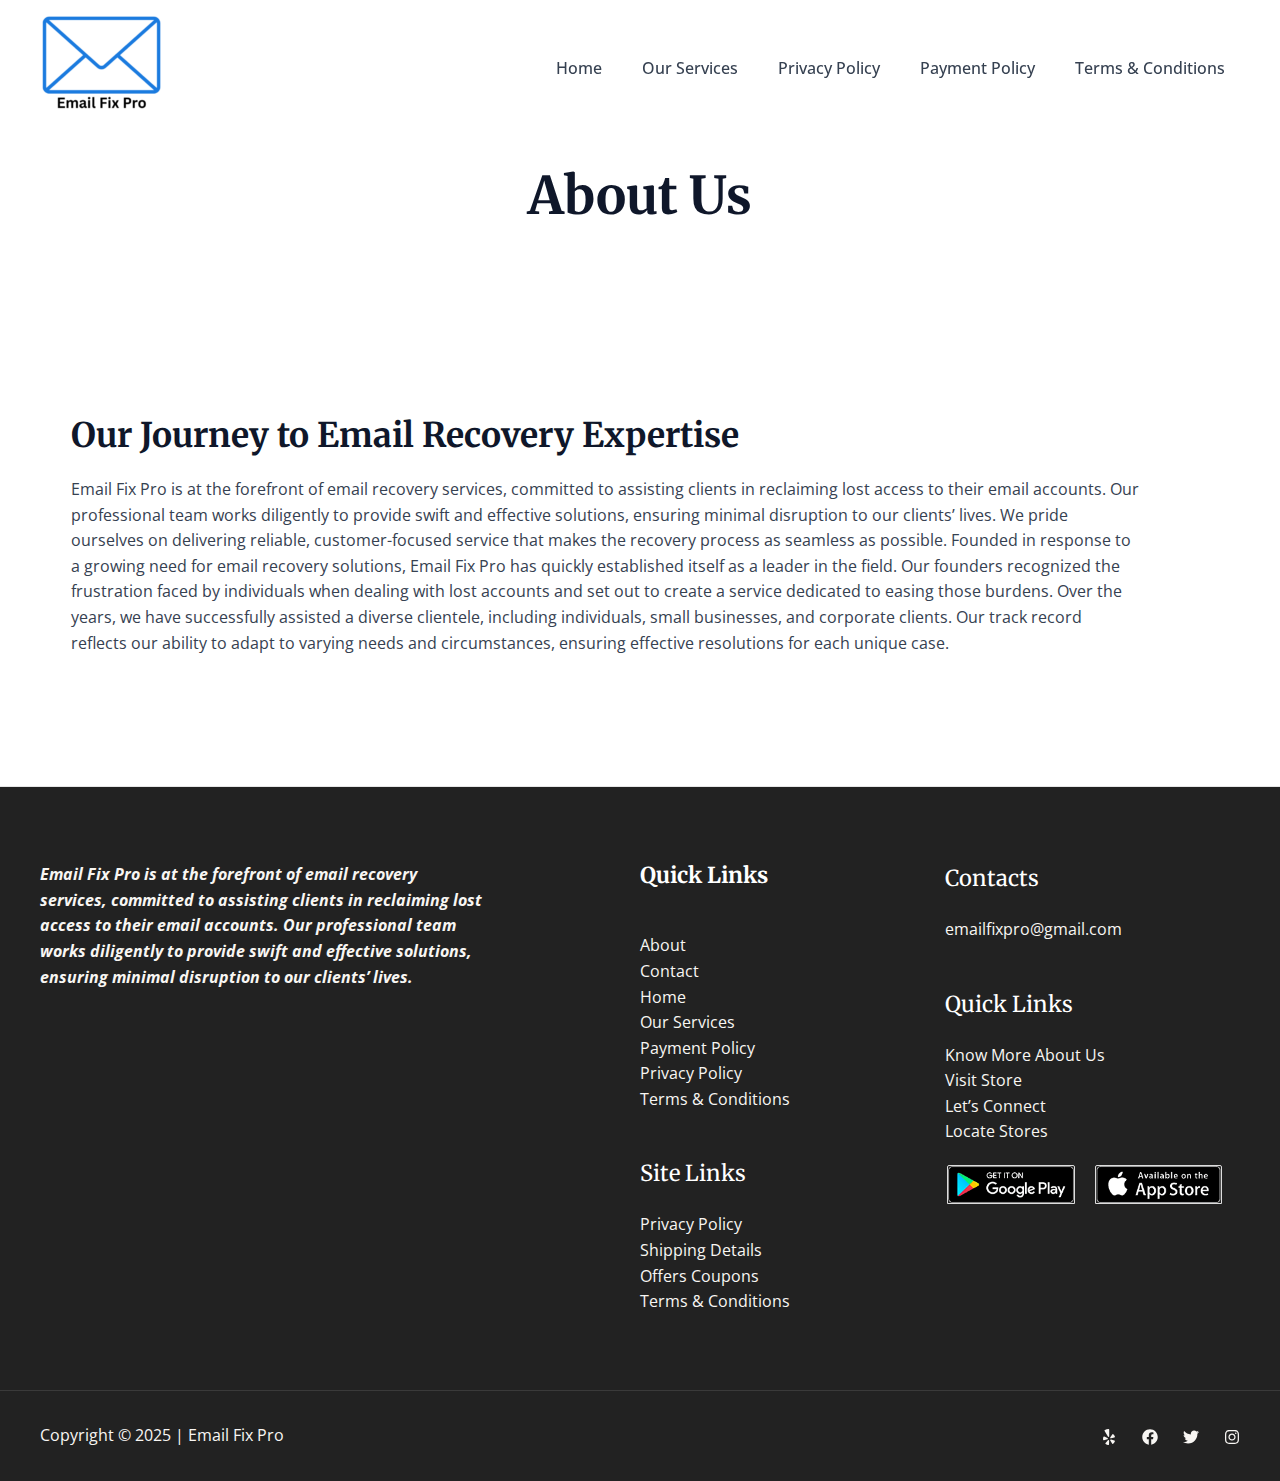
<file: about/index.html>
<!DOCTYPE html>
<html lang="en-US">
<head>
<meta charset="UTF-8">
<meta name="viewport" content="width=device-width, initial-scale=1">
	<link rel="profile" href="https://gmpg.org/xfn/11"> 
	<title>About &#8211; Email Fix Pro</title>
<meta name="robots" content="max-image-preview:large">
	<style>img:is([sizes="auto" i], [sizes^="auto," i]) { contain-intrinsic-size: 3000px 1500px }</style>
	<link rel="dns-prefetch" href="//fonts.googleapis.com">
<link rel="alternate" type="application/rss+xml" title="Email Fix Pro &raquo; Feed" href="/feed/">
<link rel="alternate" type="application/rss+xml" title="Email Fix Pro &raquo; Comments Feed" href="/comments/feed/">
<script>
window._wpemojiSettings = {"baseUrl":"https:\/\/s.w.org\/images\/core\/emoji\/15.0.3\/72x72\/","ext":".png","svgUrl":"https:\/\/s.w.org\/images\/core\/emoji\/15.0.3\/svg\/","svgExt":".svg","source":{"concatemoji":"\/wp-includes\/js\/wp-emoji-release.min.js?ver=6.7.2"}};
/*! This file is auto-generated */
!function(i,n){var o,s,e;function c(e){try{var t={supportTests:e,timestamp:(new Date).valueOf()};sessionStorage.setItem(o,JSON.stringify(t))}catch(e){}}function p(e,t,n){e.clearRect(0,0,e.canvas.width,e.canvas.height),e.fillText(t,0,0);var t=new Uint32Array(e.getImageData(0,0,e.canvas.width,e.canvas.height).data),r=(e.clearRect(0,0,e.canvas.width,e.canvas.height),e.fillText(n,0,0),new Uint32Array(e.getImageData(0,0,e.canvas.width,e.canvas.height).data));return t.every(function(e,t){return e===r[t]})}function u(e,t,n){switch(t){case"flag":return n(e,"🏳️‍⚧️","🏳️​⚧️")?!1:!n(e,"🇺🇳","🇺​🇳")&&!n(e,"🏴󠁧󠁢󠁥󠁮󠁧󠁿","🏴​󠁧​󠁢​󠁥​󠁮​󠁧​󠁿");case"emoji":return!n(e,"🐦‍⬛","🐦​⬛")}return!1}function f(e,t,n){var r="undefined"!=typeof WorkerGlobalScope&&self instanceof WorkerGlobalScope?new OffscreenCanvas(300,150):i.createElement("canvas"),a=r.getContext("2d",{willReadFrequently:!0}),o=(a.textBaseline="top",a.font="600 32px Arial",{});return e.forEach(function(e){o[e]=t(a,e,n)}),o}function t(e){var t=i.createElement("script");t.src=e,t.defer=!0,i.head.appendChild(t)}"undefined"!=typeof Promise&&(o="wpEmojiSettingsSupports",s=["flag","emoji"],n.supports={everything:!0,everythingExceptFlag:!0},e=new Promise(function(e){i.addEventListener("DOMContentLoaded",e,{once:!0})}),new Promise(function(t){var n=function(){try{var e=JSON.parse(sessionStorage.getItem(o));if("object"==typeof e&&"number"==typeof e.timestamp&&(new Date).valueOf()<e.timestamp+604800&&"object"==typeof e.supportTests)return e.supportTests}catch(e){}return null}();if(!n){if("undefined"!=typeof Worker&&"undefined"!=typeof OffscreenCanvas&&"undefined"!=typeof URL&&URL.createObjectURL&&"undefined"!=typeof Blob)try{var e="postMessage("+f.toString()+"("+[JSON.stringify(s),u.toString(),p.toString()].join(",")+"));",r=new Blob([e],{type:"text/javascript"}),a=new Worker(URL.createObjectURL(r),{name:"wpTestEmojiSupports"});return void(a.onmessage=function(e){c(n=e.data),a.terminate(),t(n)})}catch(e){}c(n=f(s,u,p))}t(n)}).then(function(e){for(var t in e)n.supports[t]=e[t],n.supports.everything=n.supports.everything&&n.supports[t],"flag"!==t&&(n.supports.everythingExceptFlag=n.supports.everythingExceptFlag&&n.supports[t]);n.supports.everythingExceptFlag=n.supports.everythingExceptFlag&&!n.supports.flag,n.DOMReady=!1,n.readyCallback=function(){n.DOMReady=!0}}).then(function(){return e}).then(function(){var e;n.supports.everything||(n.readyCallback(),(e=n.source||{}).concatemoji?t(e.concatemoji):e.wpemoji&&e.twemoji&&(t(e.twemoji),t(e.wpemoji)))}))}((window,document),window._wpemojiSettings);
</script>
<link rel="stylesheet" id="astra-theme-css-css" href="/wp-content/themes/astra/assets/css/minified/main.min.css?ver=4.9.0" media="all">
<style id="astra-theme-css-inline-css">:root{--ast-post-nav-space:0;--ast-container-default-xlg-padding:6.67em;--ast-container-default-lg-padding:5.67em;--ast-container-default-slg-padding:4.34em;--ast-container-default-md-padding:3.34em;--ast-container-default-sm-padding:6.67em;--ast-container-default-xs-padding:2.4em;--ast-container-default-xxs-padding:1.4em;--ast-code-block-background:#EEEEEE;--ast-comment-inputs-background:#FAFAFA;--ast-normal-container-width:1200px;--ast-narrow-container-width:750px;--ast-blog-title-font-weight:normal;--ast-blog-meta-weight:inherit;--ast-global-color-primary:var(--ast-global-color-5);--ast-global-color-secondary:var(--ast-global-color-4);--ast-global-color-alternate-background:var(--ast-global-color-7);--ast-global-color-subtle-background:var(--ast-global-color-6);--ast-bg-style-guide:#F8FAFC;--ast-shadow-style-guide:0px 0px 4px 0 #00000057;--ast-global-dark-bg-style:#fff;--ast-global-dark-lfs:#fbfbfb;--ast-widget-bg-color:#fafafa;--ast-wc-container-head-bg-color:#fbfbfb;--ast-title-layout-bg:#eeeeee;--ast-search-border-color:#e7e7e7;--ast-lifter-hover-bg:#e6e6e6;--ast-gallery-block-color:#000;--srfm-color-input-label:var(--ast-global-color-2);}html{font-size:100%;}a,.page-title{color:var(--ast-global-color-0);}a:hover,a:focus{color:var(--ast-global-color-1);}body,button,input,select,textarea,.ast-button,.ast-custom-button{font-family:'Open Sans',sans-serif;font-weight:400;font-size:16px;font-size:1rem;line-height:var(--ast-body-line-height,1.6em);}blockquote{color:var(--ast-global-color-3);}h1,.entry-content h1,.entry-content h1 a,h2,.entry-content h2,.entry-content h2 a,h3,.entry-content h3,.entry-content h3 a,h4,.entry-content h4,.entry-content h4 a,h5,.entry-content h5,.entry-content h5 a,h6,.entry-content h6,.entry-content h6 a,.site-title,.site-title a{font-family:'Merriweather',serif;font-weight:700;}.site-title{font-size:25px;font-size:1.5625rem;display:none;}header .custom-logo-link img{max-width:136px;width:136px;}.astra-logo-svg{width:136px;}.site-header .site-description{font-size:15px;font-size:0.9375rem;display:none;}.entry-title{font-size:30px;font-size:1.875rem;}.archive .ast-article-post .ast-article-inner,.blog .ast-article-post .ast-article-inner,.archive .ast-article-post .ast-article-inner:hover,.blog .ast-article-post .ast-article-inner:hover{overflow:hidden;}h1,.entry-content h1,.entry-content h1 a{font-size:52px;font-size:3.25rem;font-family:'Merriweather',serif;line-height:1.4em;}h2,.entry-content h2,.entry-content h2 a{font-size:34px;font-size:2.125rem;font-family:'Merriweather',serif;line-height:1.3em;}h3,.entry-content h3,.entry-content h3 a{font-size:24px;font-size:1.5rem;font-family:'Merriweather',serif;line-height:1.3em;}h4,.entry-content h4,.entry-content h4 a{font-size:20px;font-size:1.25rem;line-height:1.2em;font-family:'Merriweather',serif;}h5,.entry-content h5,.entry-content h5 a{font-size:17px;font-size:1.0625rem;line-height:1.2em;font-family:'Merriweather',serif;}h6,.entry-content h6,.entry-content h6 a{font-size:15px;font-size:0.9375rem;line-height:1.25em;font-family:'Merriweather',serif;}::selection{background-color:var(--ast-global-color-0);color:#ffffff;}body,h1,.entry-title a,.entry-content h1,.entry-content h1 a,h2,.entry-content h2,.entry-content h2 a,h3,.entry-content h3,.entry-content h3 a,h4,.entry-content h4,.entry-content h4 a,h5,.entry-content h5,.entry-content h5 a,h6,.entry-content h6,.entry-content h6 a{color:var(--ast-global-color-3);}.tagcloud a:hover,.tagcloud a:focus,.tagcloud a.current-item{color:#ffffff;border-color:var(--ast-global-color-0);background-color:var(--ast-global-color-0);}input:focus,input[type="text"]:focus,input[type="email"]:focus,input[type="url"]:focus,input[type="password"]:focus,input[type="reset"]:focus,input[type="search"]:focus,textarea:focus{border-color:var(--ast-global-color-0);}input[type="radio"]:checked,input[type=reset],input[type="checkbox"]:checked,input[type="checkbox"]:hover:checked,input[type="checkbox"]:focus:checked,input[type=range]::-webkit-slider-thumb{border-color:var(--ast-global-color-0);background-color:var(--ast-global-color-0);box-shadow:none;}.site-footer a:hover + .post-count,.site-footer a:focus + .post-count{background:var(--ast-global-color-0);border-color:var(--ast-global-color-0);}.single .nav-links .nav-previous,.single .nav-links .nav-next{color:var(--ast-global-color-0);}.entry-meta,.entry-meta *{line-height:1.45;color:var(--ast-global-color-0);}.entry-meta a:not(.ast-button):hover,.entry-meta a:not(.ast-button):hover *,.entry-meta a:not(.ast-button):focus,.entry-meta a:not(.ast-button):focus *,.page-links > .page-link,.page-links .page-link:hover,.post-navigation a:hover{color:var(--ast-global-color-1);}#cat option,.secondary .calendar_wrap thead a,.secondary .calendar_wrap thead a:visited{color:var(--ast-global-color-0);}.secondary .calendar_wrap #today,.ast-progress-val span{background:var(--ast-global-color-0);}.secondary a:hover + .post-count,.secondary a:focus + .post-count{background:var(--ast-global-color-0);border-color:var(--ast-global-color-0);}.calendar_wrap #today > a{color:#ffffff;}.page-links .page-link,.single .post-navigation a{color:var(--ast-global-color-0);}.ast-search-menu-icon .search-form button.search-submit{padding:0 4px;}.ast-search-menu-icon form.search-form{padding-right:0;}.ast-search-menu-icon.slide-search input.search-field{width:0;}.ast-header-search .ast-search-menu-icon.ast-dropdown-active .search-form,.ast-header-search .ast-search-menu-icon.ast-dropdown-active .search-field:focus{transition:all 0.2s;}.search-form input.search-field:focus{outline:none;}.wp-block-latest-posts > li > a{color:var(--ast-global-color-2);}.widget-title,.widget .wp-block-heading{font-size:22px;font-size:1.375rem;color:var(--ast-global-color-3);}.ast-search-menu-icon.slide-search a:focus-visible:focus-visible,.astra-search-icon:focus-visible,#close:focus-visible,a:focus-visible,.ast-menu-toggle:focus-visible,.site .skip-link:focus-visible,.wp-block-loginout input:focus-visible,.wp-block-search.wp-block-search__button-inside .wp-block-search__inside-wrapper,.ast-header-navigation-arrow:focus-visible,.woocommerce .wc-proceed-to-checkout > .checkout-button:focus-visible,.woocommerce .woocommerce-MyAccount-navigation ul li a:focus-visible,.ast-orders-table__row .ast-orders-table__cell:focus-visible,.woocommerce .woocommerce-order-details .order-again > .button:focus-visible,.woocommerce .woocommerce-message a.button.wc-forward:focus-visible,.woocommerce #minus_qty:focus-visible,.woocommerce #plus_qty:focus-visible,a#ast-apply-coupon:focus-visible,.woocommerce .woocommerce-info a:focus-visible,.woocommerce .astra-shop-summary-wrap a:focus-visible,.woocommerce a.wc-forward:focus-visible,#ast-apply-coupon:focus-visible,.woocommerce-js .woocommerce-mini-cart-item a.remove:focus-visible,#close:focus-visible,.button.search-submit:focus-visible,#search_submit:focus,.normal-search:focus-visible,.ast-header-account-wrap:focus-visible,.woocommerce .ast-on-card-button.ast-quick-view-trigger:focus{outline-style:dotted;outline-color:inherit;outline-width:thin;}input:focus,input[type="text"]:focus,input[type="email"]:focus,input[type="url"]:focus,input[type="password"]:focus,input[type="reset"]:focus,input[type="search"]:focus,input[type="number"]:focus,textarea:focus,.wp-block-search__input:focus,[data-section="section-header-mobile-trigger"] .ast-button-wrap .ast-mobile-menu-trigger-minimal:focus,.ast-mobile-popup-drawer.active .menu-toggle-close:focus,.woocommerce-ordering select.orderby:focus,#ast-scroll-top:focus,#coupon_code:focus,.woocommerce-page #comment:focus,.woocommerce #reviews #respond input#submit:focus,.woocommerce a.add_to_cart_button:focus,.woocommerce .button.single_add_to_cart_button:focus,.woocommerce .woocommerce-cart-form button:focus,.woocommerce .woocommerce-cart-form__cart-item .quantity .qty:focus,.woocommerce .woocommerce-billing-fields .woocommerce-billing-fields__field-wrapper .woocommerce-input-wrapper > .input-text:focus,.woocommerce #order_comments:focus,.woocommerce #place_order:focus,.woocommerce .woocommerce-address-fields .woocommerce-address-fields__field-wrapper .woocommerce-input-wrapper > .input-text:focus,.woocommerce .woocommerce-MyAccount-content form button:focus,.woocommerce .woocommerce-MyAccount-content .woocommerce-EditAccountForm .woocommerce-form-row .woocommerce-Input.input-text:focus,.woocommerce .ast-woocommerce-container .woocommerce-pagination ul.page-numbers li a:focus,body #content .woocommerce form .form-row .select2-container--default .select2-selection--single:focus,#ast-coupon-code:focus,.woocommerce.woocommerce-js .quantity input[type=number]:focus,.woocommerce-js .woocommerce-mini-cart-item .quantity input[type=number]:focus,.woocommerce p#ast-coupon-trigger:focus{border-style:dotted;border-color:inherit;border-width:thin;}input{outline:none;}.site-logo-img img{ transition:all 0.2s linear;}body .ast-oembed-container *{position:absolute;top:0;width:100%;height:100%;left:0;}body .wp-block-embed-pocket-casts .ast-oembed-container *{position:unset;}.ast-single-post-featured-section + article {margin-top: 2em;}.site-content .ast-single-post-featured-section img {width: 100%;overflow: hidden;object-fit: cover;}.site > .ast-single-related-posts-container {margin-top: 0;}@media (min-width: 922px) {.ast-desktop .ast-container--narrow {max-width: var(--ast-narrow-container-width);margin: 0 auto;}}.ast-page-builder-template .hentry {margin: 0;}.ast-page-builder-template .site-content > .ast-container {max-width: 100%;padding: 0;}.ast-page-builder-template .site .site-content #primary {padding: 0;margin: 0;}.ast-page-builder-template .no-results {text-align: center;margin: 4em auto;}.ast-page-builder-template .ast-pagination {padding: 2em;}.ast-page-builder-template .entry-header.ast-no-title.ast-no-thumbnail {margin-top: 0;}.ast-page-builder-template .entry-header.ast-header-without-markup {margin-top: 0;margin-bottom: 0;}.ast-page-builder-template .entry-header.ast-no-title.ast-no-meta {margin-bottom: 0;}.ast-page-builder-template.single .post-navigation {padding-bottom: 2em;}.ast-page-builder-template.single-post .site-content > .ast-container {max-width: 100%;}.ast-page-builder-template .entry-header {margin-top: 4em;margin-left: auto;margin-right: auto;padding-left: 20px;padding-right: 20px;}.single.ast-page-builder-template .entry-header {padding-left: 20px;padding-right: 20px;}.ast-page-builder-template .ast-archive-description {margin: 4em auto 0;padding-left: 20px;padding-right: 20px;}.ast-page-builder-template.ast-no-sidebar .entry-content .alignwide {margin-left: 0;margin-right: 0;}@media (max-width:921.9px){#ast-desktop-header{display:none;}}@media (min-width:922px){#ast-mobile-header{display:none;}}.wp-block-buttons.aligncenter{justify-content:center;}.wp-block-buttons .wp-block-button.is-style-outline .wp-block-button__link.wp-element-button,.ast-outline-button,.wp-block-uagb-buttons-child .uagb-buttons-repeater.ast-outline-button{border-color:var(--ast-global-color-1);border-top-width:2px;border-right-width:2px;border-bottom-width:2px;border-left-width:2px;font-family:inherit;font-weight:600;font-size:14px;font-size:0.875rem;line-height:1em;border-top-left-radius:5px;border-top-right-radius:5px;border-bottom-right-radius:5px;border-bottom-left-radius:5px;}.wp-block-button.is-style-outline .wp-block-button__link:hover,.wp-block-buttons .wp-block-button.is-style-outline .wp-block-button__link:focus,.wp-block-buttons .wp-block-button.is-style-outline > .wp-block-button__link:not(.has-text-color):hover,.wp-block-buttons .wp-block-button.wp-block-button__link.is-style-outline:not(.has-text-color):hover,.ast-outline-button:hover,.ast-outline-button:focus,.wp-block-uagb-buttons-child .uagb-buttons-repeater.ast-outline-button:hover,.wp-block-uagb-buttons-child .uagb-buttons-repeater.ast-outline-button:focus{background-color:var(--ast-global-color-0);}.wp-block-button .wp-block-button__link.wp-element-button.is-style-outline:not(.has-background),.wp-block-button.is-style-outline>.wp-block-button__link.wp-element-button:not(.has-background),.ast-outline-button{background-color:var(--ast-global-color-1);}.entry-content[data-ast-blocks-layout] > figure{margin-bottom:1em;} .ast-desktop .review-count{margin-left:-40px;margin-right:auto;}@media (max-width:921px){.ast-separate-container #primary,.ast-separate-container #secondary{padding:1.5em 0;}#primary,#secondary{padding:1.5em 0;margin:0;}.ast-left-sidebar #content > .ast-container{display:flex;flex-direction:column-reverse;width:100%;}.ast-separate-container .ast-article-post,.ast-separate-container .ast-article-single{padding:1.5em 2.14em;}.ast-author-box img.avatar{margin:20px 0 0 0;}}@media (min-width:922px){.ast-separate-container.ast-right-sidebar #primary,.ast-separate-container.ast-left-sidebar #primary{border:0;}.search-no-results.ast-separate-container #primary{margin-bottom:4em;}}.elementor-button-wrapper .elementor-button{border-style:solid;text-decoration:none;border-top-width:0;border-right-width:0;border-left-width:0;border-bottom-width:0;}body .elementor-button.elementor-size-sm,body .elementor-button.elementor-size-xs,body .elementor-button.elementor-size-md,body .elementor-button.elementor-size-lg,body .elementor-button.elementor-size-xl,body .elementor-button{border-top-left-radius:5px;border-top-right-radius:5px;border-bottom-right-radius:5px;border-bottom-left-radius:5px;padding-top:17px;padding-right:34px;padding-bottom:17px;padding-left:34px;}.elementor-button-wrapper .elementor-button{border-color:var(--ast-global-color-1);background-color:var(--ast-global-color-1);}.elementor-button-wrapper .elementor-button:hover,.elementor-button-wrapper .elementor-button:focus{color:#ffffff;background-color:var(--ast-global-color-0);border-color:var(--ast-global-color-0);}.wp-block-button .wp-block-button__link ,.elementor-button-wrapper .elementor-button,.elementor-button-wrapper .elementor-button:visited{color:#ffffff;}.elementor-button-wrapper .elementor-button{font-weight:600;font-size:14px;font-size:0.875rem;line-height:1em;text-transform:uppercase;}body .elementor-button.elementor-size-sm,body .elementor-button.elementor-size-xs,body .elementor-button.elementor-size-md,body .elementor-button.elementor-size-lg,body .elementor-button.elementor-size-xl,body .elementor-button{font-size:14px;font-size:0.875rem;}.wp-block-button .wp-block-button__link:hover,.wp-block-button .wp-block-button__link:focus{color:#ffffff;background-color:var(--ast-global-color-0);border-color:var(--ast-global-color-0);}.elementor-widget-heading h1.elementor-heading-title{line-height:1.4em;}.elementor-widget-heading h2.elementor-heading-title{line-height:1.3em;}.elementor-widget-heading h3.elementor-heading-title{line-height:1.3em;}.elementor-widget-heading h4.elementor-heading-title{line-height:1.2em;}.elementor-widget-heading h5.elementor-heading-title{line-height:1.2em;}.elementor-widget-heading h6.elementor-heading-title{line-height:1.25em;}.wp-block-button .wp-block-button__link,.wp-block-search .wp-block-search__button,body .wp-block-file .wp-block-file__button{border-color:var(--ast-global-color-1);background-color:var(--ast-global-color-1);color:#ffffff;font-family:inherit;font-weight:600;line-height:1em;text-transform:uppercase;font-size:14px;font-size:0.875rem;border-top-left-radius:5px;border-top-right-radius:5px;border-bottom-right-radius:5px;border-bottom-left-radius:5px;padding-top:17px;padding-right:34px;padding-bottom:17px;padding-left:34px;}.menu-toggle,button,.ast-button,.ast-custom-button,.button,input#submit,input[type="button"],input[type="submit"],input[type="reset"],form[CLASS*="wp-block-search__"].wp-block-search .wp-block-search__inside-wrapper .wp-block-search__button,body .wp-block-file .wp-block-file__button,.woocommerce-js a.button,.woocommerce button.button,.woocommerce .woocommerce-message a.button,.woocommerce #respond input#submit.alt,.woocommerce input.button.alt,.woocommerce input.button,.woocommerce input.button:disabled,.woocommerce input.button:disabled[disabled],.woocommerce input.button:disabled:hover,.woocommerce input.button:disabled[disabled]:hover,.woocommerce #respond input#submit,.woocommerce button.button.alt.disabled,.wc-block-grid__products .wc-block-grid__product .wp-block-button__link,.wc-block-grid__product-onsale,[CLASS*="wc-block"] button,.woocommerce-js .astra-cart-drawer .astra-cart-drawer-content .woocommerce-mini-cart__buttons .button:not(.checkout):not(.ast-continue-shopping),.woocommerce-js .astra-cart-drawer .astra-cart-drawer-content .woocommerce-mini-cart__buttons a.checkout,.woocommerce button.button.alt.disabled.wc-variation-selection-needed,[CLASS*="wc-block"] .wc-block-components-button{border-style:solid;border-top-width:0;border-right-width:0;border-left-width:0;border-bottom-width:0;color:#ffffff;border-color:var(--ast-global-color-1);background-color:var(--ast-global-color-1);padding-top:17px;padding-right:34px;padding-bottom:17px;padding-left:34px;font-family:inherit;font-weight:600;font-size:14px;font-size:0.875rem;line-height:1em;text-transform:uppercase;border-top-left-radius:5px;border-top-right-radius:5px;border-bottom-right-radius:5px;border-bottom-left-radius:5px;}button:focus,.menu-toggle:hover,button:hover,.ast-button:hover,.ast-custom-button:hover .button:hover,.ast-custom-button:hover ,input[type=reset]:hover,input[type=reset]:focus,input#submit:hover,input#submit:focus,input[type="button"]:hover,input[type="button"]:focus,input[type="submit"]:hover,input[type="submit"]:focus,form[CLASS*="wp-block-search__"].wp-block-search .wp-block-search__inside-wrapper .wp-block-search__button:hover,form[CLASS*="wp-block-search__"].wp-block-search .wp-block-search__inside-wrapper .wp-block-search__button:focus,body .wp-block-file .wp-block-file__button:hover,body .wp-block-file .wp-block-file__button:focus,.woocommerce-js a.button:hover,.woocommerce button.button:hover,.woocommerce .woocommerce-message a.button:hover,.woocommerce #respond input#submit:hover,.woocommerce #respond input#submit.alt:hover,.woocommerce input.button.alt:hover,.woocommerce input.button:hover,.woocommerce button.button.alt.disabled:hover,.wc-block-grid__products .wc-block-grid__product .wp-block-button__link:hover,[CLASS*="wc-block"] button:hover,.woocommerce-js .astra-cart-drawer .astra-cart-drawer-content .woocommerce-mini-cart__buttons .button:not(.checkout):not(.ast-continue-shopping):hover,.woocommerce-js .astra-cart-drawer .astra-cart-drawer-content .woocommerce-mini-cart__buttons a.checkout:hover,.woocommerce button.button.alt.disabled.wc-variation-selection-needed:hover,[CLASS*="wc-block"] .wc-block-components-button:hover,[CLASS*="wc-block"] .wc-block-components-button:focus{color:#ffffff;background-color:var(--ast-global-color-0);border-color:var(--ast-global-color-0);}@media (max-width:921px){.ast-mobile-header-stack .main-header-bar .ast-search-menu-icon{display:inline-block;}.ast-header-break-point.ast-header-custom-item-outside .ast-mobile-header-stack .main-header-bar .ast-search-icon{margin:0;}.ast-comment-avatar-wrap img{max-width:2.5em;}.ast-comment-meta{padding:0 1.8888em 1.3333em;}.ast-separate-container .ast-comment-list li.depth-1{padding:1.5em 2.14em;}.ast-separate-container .comment-respond{padding:2em 2.14em;}}@media (min-width:544px){.ast-container{max-width:100%;}}@media (max-width:544px){.ast-separate-container .ast-article-post,.ast-separate-container .ast-article-single,.ast-separate-container .comments-title,.ast-separate-container .ast-archive-description{padding:1.5em 1em;}.ast-separate-container #content .ast-container{padding-left:0.54em;padding-right:0.54em;}.ast-separate-container .ast-comment-list .bypostauthor{padding:.5em;}.ast-search-menu-icon.ast-dropdown-active .search-field{width:170px;}} #ast-mobile-header .ast-site-header-cart-li a{pointer-events:none;}body,.ast-separate-container{background-color:var(--ast-global-color-4);background-image:none;}@media (max-width:921px){.site-title{display:none;}.site-header .site-description{display:none;}h1,.entry-content h1,.entry-content h1 a{font-size:30px;}h2,.entry-content h2,.entry-content h2 a{font-size:25px;}h3,.entry-content h3,.entry-content h3 a{font-size:20px;}.astra-logo-svg{width:120px;}header .custom-logo-link img,.ast-header-break-point .site-logo-img .custom-mobile-logo-link img{max-width:120px;width:120px;}}@media (max-width:544px){.site-title{display:none;}.site-header .site-description{display:none;}h1,.entry-content h1,.entry-content h1 a{font-size:30px;}h2,.entry-content h2,.entry-content h2 a{font-size:20px;}h3,.entry-content h3,.entry-content h3 a{font-size:20px;}h4,.entry-content h4,.entry-content h4 a{font-size:17px;font-size:1.0625rem;}h5,.entry-content h5,.entry-content h5 a{font-size:16px;font-size:1rem;}header .custom-logo-link img,.ast-header-break-point .site-branding img,.ast-header-break-point .custom-logo-link img{max-width:100px;width:100px;}.astra-logo-svg{width:100px;}.astra-logo-svg:not(.sticky-custom-logo .astra-logo-svg,.transparent-custom-logo .astra-logo-svg,.advanced-header-logo .astra-logo-svg){height:47px;}.ast-header-break-point .site-logo-img .custom-mobile-logo-link img{max-width:100px;}}@media (max-width:921px){html{font-size:91.2%;}}@media (max-width:544px){html{font-size:91.2%;}}@media (min-width:922px){.ast-container{max-width:1240px;}}@media (min-width:922px){.site-content .ast-container{display:flex;}}@media (max-width:921px){.site-content .ast-container{flex-direction:column;}}@media (min-width:922px){.main-header-menu .sub-menu .menu-item.ast-left-align-sub-menu:hover > .sub-menu,.main-header-menu .sub-menu .menu-item.ast-left-align-sub-menu.focus > .sub-menu{margin-left:-2px;}}.ast-theme-transparent-header [data-section="section-header-mobile-trigger"] .ast-button-wrap .ast-mobile-menu-trigger-fill,.ast-theme-transparent-header [data-section="section-header-mobile-trigger"] .ast-button-wrap .ast-mobile-menu-trigger-minimal{border:none;}.site .comments-area{padding-bottom:3em;}.wp-block-file {display: flex;align-items: center;flex-wrap: wrap;justify-content: space-between;}.wp-block-pullquote {border: none;}.wp-block-pullquote blockquote::before {content: "\201D";font-family: "Helvetica",sans-serif;display: flex;transform: rotate( 180deg );font-size: 6rem;font-style: normal;line-height: 1;font-weight: bold;align-items: center;justify-content: center;}.has-text-align-right > blockquote::before {justify-content: flex-start;}.has-text-align-left > blockquote::before {justify-content: flex-end;}figure.wp-block-pullquote.is-style-solid-color blockquote {max-width: 100%;text-align: inherit;}:root {--wp--custom--ast-default-block-top-padding: 3em;--wp--custom--ast-default-block-right-padding: 3em;--wp--custom--ast-default-block-bottom-padding: 3em;--wp--custom--ast-default-block-left-padding: 3em;--wp--custom--ast-container-width: 1200px;--wp--custom--ast-content-width-size: 1200px;--wp--custom--ast-wide-width-size: calc(1200px + var(--wp--custom--ast-default-block-left-padding) + var(--wp--custom--ast-default-block-right-padding));}.ast-narrow-container {--wp--custom--ast-content-width-size: 750px;--wp--custom--ast-wide-width-size: 750px;}@media(max-width: 921px) {:root {--wp--custom--ast-default-block-top-padding: 3em;--wp--custom--ast-default-block-right-padding: 2em;--wp--custom--ast-default-block-bottom-padding: 3em;--wp--custom--ast-default-block-left-padding: 2em;}}@media(max-width: 544px) {:root {--wp--custom--ast-default-block-top-padding: 3em;--wp--custom--ast-default-block-right-padding: 1.5em;--wp--custom--ast-default-block-bottom-padding: 3em;--wp--custom--ast-default-block-left-padding: 1.5em;}}.entry-content > .wp-block-group,.entry-content > .wp-block-cover,.entry-content > .wp-block-columns {padding-top: var(--wp--custom--ast-default-block-top-padding);padding-right: var(--wp--custom--ast-default-block-right-padding);padding-bottom: var(--wp--custom--ast-default-block-bottom-padding);padding-left: var(--wp--custom--ast-default-block-left-padding);}.ast-plain-container.ast-no-sidebar .entry-content > .alignfull,.ast-page-builder-template .ast-no-sidebar .entry-content > .alignfull {margin-left: calc( -50vw + 50%);margin-right: calc( -50vw + 50%);max-width: 100vw;width: 100vw;}.ast-plain-container.ast-no-sidebar .entry-content .alignfull .alignfull,.ast-page-builder-template.ast-no-sidebar .entry-content .alignfull .alignfull,.ast-plain-container.ast-no-sidebar .entry-content .alignfull .alignwide,.ast-page-builder-template.ast-no-sidebar .entry-content .alignfull .alignwide,.ast-plain-container.ast-no-sidebar .entry-content .alignwide .alignfull,.ast-page-builder-template.ast-no-sidebar .entry-content .alignwide .alignfull,.ast-plain-container.ast-no-sidebar .entry-content .alignwide .alignwide,.ast-page-builder-template.ast-no-sidebar .entry-content .alignwide .alignwide,.ast-plain-container.ast-no-sidebar .entry-content .wp-block-column .alignfull,.ast-page-builder-template.ast-no-sidebar .entry-content .wp-block-column .alignfull,.ast-plain-container.ast-no-sidebar .entry-content .wp-block-column .alignwide,.ast-page-builder-template.ast-no-sidebar .entry-content .wp-block-column .alignwide {margin-left: auto;margin-right: auto;width: 100%;}[data-ast-blocks-layout] .wp-block-separator:not(.is-style-dots) {height: 0;}[data-ast-blocks-layout] .wp-block-separator {margin: 20px auto;}[data-ast-blocks-layout] .wp-block-separator:not(.is-style-wide):not(.is-style-dots) {max-width: 100px;}[data-ast-blocks-layout] .wp-block-separator.has-background {padding: 0;}.entry-content[data-ast-blocks-layout] > * {max-width: var(--wp--custom--ast-content-width-size);margin-left: auto;margin-right: auto;}.entry-content[data-ast-blocks-layout] > .alignwide {max-width: var(--wp--custom--ast-wide-width-size);}.entry-content[data-ast-blocks-layout] .alignfull {max-width: none;}.entry-content .wp-block-columns {margin-bottom: 0;}blockquote {margin: 1.5em;border-color: rgba(0,0,0,0.05);}.wp-block-quote:not(.has-text-align-right):not(.has-text-align-center) {border-left: 5px solid rgba(0,0,0,0.05);}.has-text-align-right > blockquote,blockquote.has-text-align-right {border-right: 5px solid rgba(0,0,0,0.05);}.has-text-align-left > blockquote,blockquote.has-text-align-left {border-left: 5px solid rgba(0,0,0,0.05);}.wp-block-site-tagline,.wp-block-latest-posts .read-more {margin-top: 15px;}.wp-block-loginout p label {display: block;}.wp-block-loginout p:not(.login-remember):not(.login-submit) input {width: 100%;}.wp-block-loginout input:focus {border-color: transparent;}.wp-block-loginout input:focus {outline: thin dotted;}.entry-content .wp-block-media-text .wp-block-media-text__content {padding: 0 0 0 8%;}.entry-content .wp-block-media-text.has-media-on-the-right .wp-block-media-text__content {padding: 0 8% 0 0;}.entry-content .wp-block-media-text.has-background .wp-block-media-text__content {padding: 8%;}.entry-content .wp-block-cover:not([class*="background-color"]):not(.has-text-color.has-link-color) .wp-block-cover__inner-container,.entry-content .wp-block-cover:not([class*="background-color"]) .wp-block-cover-image-text,.entry-content .wp-block-cover:not([class*="background-color"]) .wp-block-cover-text,.entry-content .wp-block-cover-image:not([class*="background-color"]) .wp-block-cover__inner-container,.entry-content .wp-block-cover-image:not([class*="background-color"]) .wp-block-cover-image-text,.entry-content .wp-block-cover-image:not([class*="background-color"]) .wp-block-cover-text {color: var(--ast-global-color-primary,var(--ast-global-color-5));}.wp-block-loginout .login-remember input {width: 1.1rem;height: 1.1rem;margin: 0 5px 4px 0;vertical-align: middle;}.wp-block-latest-posts > li > *:first-child,.wp-block-latest-posts:not(.is-grid) > li:first-child {margin-top: 0;}.entry-content > .wp-block-buttons,.entry-content > .wp-block-uagb-buttons {margin-bottom: 1.5em;}.wp-block-search__inside-wrapper .wp-block-search__input {padding: 0 10px;color: var(--ast-global-color-3);background: var(--ast-global-color-primary,var(--ast-global-color-5));border-color: var(--ast-border-color);}.wp-block-latest-posts .read-more {margin-bottom: 1.5em;}.wp-block-search__no-button .wp-block-search__inside-wrapper .wp-block-search__input {padding-top: 5px;padding-bottom: 5px;}.wp-block-latest-posts .wp-block-latest-posts__post-date,.wp-block-latest-posts .wp-block-latest-posts__post-author {font-size: 1rem;}.wp-block-latest-posts > li > *,.wp-block-latest-posts:not(.is-grid) > li {margin-top: 12px;margin-bottom: 12px;}.ast-page-builder-template .entry-content[data-ast-blocks-layout] > *,.ast-page-builder-template .entry-content[data-ast-blocks-layout] > .alignfull:not(.wp-block-group):not(.uagb-is-root-container) > * {max-width: none;}.ast-page-builder-template .entry-content[data-ast-blocks-layout] > .alignwide:not(.uagb-is-root-container) > * {max-width: var(--wp--custom--ast-wide-width-size);}.ast-page-builder-template .entry-content[data-ast-blocks-layout] > .inherit-container-width > *,.ast-page-builder-template .entry-content[data-ast-blocks-layout] > *:not(.wp-block-group):not(.uagb-is-root-container) > *,.entry-content[data-ast-blocks-layout] > .wp-block-cover .wp-block-cover__inner-container {max-width: var(--wp--custom--ast-content-width-size) ;margin-left: auto;margin-right: auto;}.entry-content[data-ast-blocks-layout] .wp-block-cover:not(.alignleft):not(.alignright) {width: auto;}@media(max-width: 1200px) {.ast-separate-container .entry-content > .alignfull,.ast-separate-container .entry-content[data-ast-blocks-layout] > .alignwide,.ast-plain-container .entry-content[data-ast-blocks-layout] > .alignwide,.ast-plain-container .entry-content .alignfull {margin-left: calc(-1 * min(var(--ast-container-default-xlg-padding),20px)) ;margin-right: calc(-1 * min(var(--ast-container-default-xlg-padding),20px));}}@media(min-width: 1201px) {.ast-separate-container .entry-content > .alignfull {margin-left: calc(-1 * var(--ast-container-default-xlg-padding) );margin-right: calc(-1 * var(--ast-container-default-xlg-padding) );}.ast-separate-container .entry-content[data-ast-blocks-layout] > .alignwide,.ast-plain-container .entry-content[data-ast-blocks-layout] > .alignwide {margin-left: calc(-1 * var(--wp--custom--ast-default-block-left-padding) );margin-right: calc(-1 * var(--wp--custom--ast-default-block-right-padding) );}}@media(min-width: 921px) {.ast-separate-container .entry-content .wp-block-group.alignwide:not(.inherit-container-width) > :where(:not(.alignleft):not(.alignright)),.ast-plain-container .entry-content .wp-block-group.alignwide:not(.inherit-container-width) > :where(:not(.alignleft):not(.alignright)) {max-width: calc( var(--wp--custom--ast-content-width-size) + 80px );}.ast-plain-container.ast-right-sidebar .entry-content[data-ast-blocks-layout] .alignfull,.ast-plain-container.ast-left-sidebar .entry-content[data-ast-blocks-layout] .alignfull {margin-left: -60px;margin-right: -60px;}}@media(min-width: 544px) {.entry-content > .alignleft {margin-right: 20px;}.entry-content > .alignright {margin-left: 20px;}}@media (max-width:544px){.wp-block-columns .wp-block-column:not(:last-child){margin-bottom:20px;}.wp-block-latest-posts{margin:0;}}@media( max-width: 600px ) {.entry-content .wp-block-media-text .wp-block-media-text__content,.entry-content .wp-block-media-text.has-media-on-the-right .wp-block-media-text__content {padding: 8% 0 0;}.entry-content .wp-block-media-text.has-background .wp-block-media-text__content {padding: 8%;}}.ast-page-builder-template .entry-header {padding-left: 0;}.ast-narrow-container .site-content .wp-block-uagb-image--align-full .wp-block-uagb-image__figure {max-width: 100%;margin-left: auto;margin-right: auto;}:root .has-ast-global-color-0-color{color:var(--ast-global-color-0);}:root .has-ast-global-color-0-background-color{background-color:var(--ast-global-color-0);}:root .wp-block-button .has-ast-global-color-0-color{color:var(--ast-global-color-0);}:root .wp-block-button .has-ast-global-color-0-background-color{background-color:var(--ast-global-color-0);}:root .has-ast-global-color-1-color{color:var(--ast-global-color-1);}:root .has-ast-global-color-1-background-color{background-color:var(--ast-global-color-1);}:root .wp-block-button .has-ast-global-color-1-color{color:var(--ast-global-color-1);}:root .wp-block-button .has-ast-global-color-1-background-color{background-color:var(--ast-global-color-1);}:root .has-ast-global-color-2-color{color:var(--ast-global-color-2);}:root .has-ast-global-color-2-background-color{background-color:var(--ast-global-color-2);}:root .wp-block-button .has-ast-global-color-2-color{color:var(--ast-global-color-2);}:root .wp-block-button .has-ast-global-color-2-background-color{background-color:var(--ast-global-color-2);}:root .has-ast-global-color-3-color{color:var(--ast-global-color-3);}:root .has-ast-global-color-3-background-color{background-color:var(--ast-global-color-3);}:root .wp-block-button .has-ast-global-color-3-color{color:var(--ast-global-color-3);}:root .wp-block-button .has-ast-global-color-3-background-color{background-color:var(--ast-global-color-3);}:root .has-ast-global-color-4-color{color:var(--ast-global-color-4);}:root .has-ast-global-color-4-background-color{background-color:var(--ast-global-color-4);}:root .wp-block-button .has-ast-global-color-4-color{color:var(--ast-global-color-4);}:root .wp-block-button .has-ast-global-color-4-background-color{background-color:var(--ast-global-color-4);}:root .has-ast-global-color-5-color{color:var(--ast-global-color-5);}:root .has-ast-global-color-5-background-color{background-color:var(--ast-global-color-5);}:root .wp-block-button .has-ast-global-color-5-color{color:var(--ast-global-color-5);}:root .wp-block-button .has-ast-global-color-5-background-color{background-color:var(--ast-global-color-5);}:root .has-ast-global-color-6-color{color:var(--ast-global-color-6);}:root .has-ast-global-color-6-background-color{background-color:var(--ast-global-color-6);}:root .wp-block-button .has-ast-global-color-6-color{color:var(--ast-global-color-6);}:root .wp-block-button .has-ast-global-color-6-background-color{background-color:var(--ast-global-color-6);}:root .has-ast-global-color-7-color{color:var(--ast-global-color-7);}:root .has-ast-global-color-7-background-color{background-color:var(--ast-global-color-7);}:root .wp-block-button .has-ast-global-color-7-color{color:var(--ast-global-color-7);}:root .wp-block-button .has-ast-global-color-7-background-color{background-color:var(--ast-global-color-7);}:root .has-ast-global-color-8-color{color:var(--ast-global-color-8);}:root .has-ast-global-color-8-background-color{background-color:var(--ast-global-color-8);}:root .wp-block-button .has-ast-global-color-8-color{color:var(--ast-global-color-8);}:root .wp-block-button .has-ast-global-color-8-background-color{background-color:var(--ast-global-color-8);}:root{--ast-global-color-0:#0067FF;--ast-global-color-1:#005EE9;--ast-global-color-2:#0F172A;--ast-global-color-3:#364151;--ast-global-color-4:#E7F6FF;--ast-global-color-5:#FFFFFF;--ast-global-color-6:#D1DAE5;--ast-global-color-7:#070614;--ast-global-color-8:#222222;}:root {--ast-border-color : #dddddd;}.ast-single-entry-banner {-js-display: flex;display: flex;flex-direction: column;justify-content: center;text-align: center;position: relative;background: var(--ast-title-layout-bg);}.ast-single-entry-banner[data-banner-layout="layout-1"] {max-width: 1200px;background: inherit;padding: 20px 0;}.ast-single-entry-banner[data-banner-width-type="custom"] {margin: 0 auto;width: 100%;}.ast-single-entry-banner + .site-content .entry-header {margin-bottom: 0;}.site .ast-author-avatar {--ast-author-avatar-size: ;}a.ast-underline-text {text-decoration: underline;}.ast-container > .ast-terms-link {position: relative;display: block;}a.ast-button.ast-badge-tax {padding: 4px 8px;border-radius: 3px;font-size: inherit;}header.entry-header .entry-title{font-size:30px;font-size:1.875rem;}header.entry-header > *:not(:last-child){margin-bottom:10px;}.ast-archive-entry-banner {-js-display: flex;display: flex;flex-direction: column;justify-content: center;text-align: center;position: relative;background: var(--ast-title-layout-bg);}.ast-archive-entry-banner[data-banner-width-type="custom"] {margin: 0 auto;width: 100%;}.ast-archive-entry-banner[data-banner-layout="layout-1"] {background: inherit;padding: 20px 0;text-align: left;}body.archive .ast-archive-description{max-width:1200px;width:100%;text-align:left;padding-top:3em;padding-right:3em;padding-bottom:3em;padding-left:3em;}body.archive .ast-archive-description .ast-archive-title,body.archive .ast-archive-description .ast-archive-title *{font-size:40px;font-size:2.5rem;}body.archive .ast-archive-description > *:not(:last-child){margin-bottom:10px;}@media (max-width:921px){body.archive .ast-archive-description{text-align:left;}}@media (max-width:544px){body.archive .ast-archive-description{text-align:left;}}.ast-theme-transparent-header #masthead .site-logo-img .transparent-custom-logo .astra-logo-svg{width:95px;}.ast-theme-transparent-header #masthead .site-logo-img .transparent-custom-logo img{ max-width:95px; width:95px;}@media (min-width:921px){.ast-theme-transparent-header #masthead{position:absolute;left:0;right:0;}.ast-theme-transparent-header .main-header-bar,.ast-theme-transparent-header.ast-header-break-point .main-header-bar{background:none;}body.elementor-editor-active.ast-theme-transparent-header #masthead,.fl-builder-edit .ast-theme-transparent-header #masthead,body.vc_editor.ast-theme-transparent-header #masthead,body.brz-ed.ast-theme-transparent-header #masthead{z-index:0;}.ast-header-break-point.ast-replace-site-logo-transparent.ast-theme-transparent-header .custom-mobile-logo-link{display:none;}.ast-header-break-point.ast-replace-site-logo-transparent.ast-theme-transparent-header .transparent-custom-logo{display:inline-block;}.ast-theme-transparent-header .ast-above-header,.ast-theme-transparent-header .ast-above-header.ast-above-header-bar{background-image:none;background-color:transparent;}.ast-theme-transparent-header .ast-below-header,.ast-theme-transparent-header .ast-below-header.ast-below-header-bar{background-image:none;background-color:transparent;}}@media (min-width:922px){.ast-theme-transparent-header .ast-builder-menu .main-header-menu .menu-item .sub-menu .menu-link,.ast-theme-transparent-header .main-header-menu .menu-item .sub-menu .menu-link{background-color:transparent;}}@media (max-width:921px){.transparent-custom-logo{display:none;}}@media (min-width:921px){.ast-transparent-mobile-logo{display:none;}}@media (max-width:920px){.ast-transparent-mobile-logo{display:block;}}@media (min-width:921px){.ast-theme-transparent-header #ast-desktop-header > .ast-main-header-wrap > .main-header-bar{border-bottom-width:0px;border-bottom-style:solid;}}.ast-breadcrumbs .trail-browse,.ast-breadcrumbs .trail-items,.ast-breadcrumbs .trail-items li{display:inline-block;margin:0;padding:0;border:none;background:inherit;text-indent:0;text-decoration:none;}.ast-breadcrumbs .trail-browse{font-size:inherit;font-style:inherit;font-weight:inherit;color:inherit;}.ast-breadcrumbs .trail-items{list-style:none;}.trail-items li::after{padding:0 0.3em;content:"\00bb";}.trail-items li:last-of-type::after{display:none;}h1,.entry-content h1,h2,.entry-content h2,h3,.entry-content h3,h4,.entry-content h4,h5,.entry-content h5,h6,.entry-content h6{color:var(--ast-global-color-2);}@media (max-width:921px){.ast-builder-grid-row-container.ast-builder-grid-row-tablet-3-firstrow .ast-builder-grid-row > *:first-child,.ast-builder-grid-row-container.ast-builder-grid-row-tablet-3-lastrow .ast-builder-grid-row > *:last-child{grid-column:1 / -1;}}@media (max-width:544px){.ast-builder-grid-row-container.ast-builder-grid-row-mobile-3-firstrow .ast-builder-grid-row > *:first-child,.ast-builder-grid-row-container.ast-builder-grid-row-mobile-3-lastrow .ast-builder-grid-row > *:last-child{grid-column:1 / -1;}}.ast-builder-layout-element .ast-site-identity{margin-bottom:5px;}.ast-builder-layout-element[data-section="title_tagline"]{display:flex;}@media (max-width:921px){.ast-header-break-point .ast-builder-layout-element[data-section="title_tagline"]{display:none;}}@media (max-width:544px){.ast-header-break-point .ast-builder-layout-element[data-section="title_tagline"]{display:none;}}.ast-builder-menu-1{font-family:inherit;font-weight:500;}.ast-builder-menu-1 .menu-item > .menu-link{font-size:16px;font-size:1rem;color:var(--ast-global-color-3);padding-left:20px;padding-right:20px;}.ast-builder-menu-1 .menu-item > .ast-menu-toggle{color:var(--ast-global-color-3);}.ast-builder-menu-1 .menu-item:hover > .menu-link,.ast-builder-menu-1 .inline-on-mobile .menu-item:hover > .ast-menu-toggle{color:var(--ast-global-color-0);}.ast-builder-menu-1 .menu-item:hover > .ast-menu-toggle{color:var(--ast-global-color-0);}.ast-builder-menu-1 .menu-item.current-menu-item > .menu-link,.ast-builder-menu-1 .inline-on-mobile .menu-item.current-menu-item > .ast-menu-toggle,.ast-builder-menu-1 .current-menu-ancestor > .menu-link{color:var(--ast-global-color-1);}.ast-builder-menu-1 .menu-item.current-menu-item > .ast-menu-toggle{color:var(--ast-global-color-1);}.ast-builder-menu-1 .sub-menu,.ast-builder-menu-1 .inline-on-mobile .sub-menu{border-top-width:1px;border-bottom-width:1px;border-right-width:1px;border-left-width:1px;border-color:#eaeaea;border-style:solid;}.ast-builder-menu-1 .sub-menu .sub-menu{top:-1px;}.ast-builder-menu-1 .main-header-menu > .menu-item > .sub-menu,.ast-builder-menu-1 .main-header-menu > .menu-item > .astra-full-megamenu-wrapper{margin-top:0px;}.ast-desktop .ast-builder-menu-1 .main-header-menu > .menu-item > .sub-menu:before,.ast-desktop .ast-builder-menu-1 .main-header-menu > .menu-item > .astra-full-megamenu-wrapper:before{height:calc( 0px + 1px + 5px );}.ast-builder-menu-1 .menu-item.menu-item-has-children > .ast-menu-toggle{right:calc( 20px - 0.907em );}.ast-desktop .ast-builder-menu-1 .menu-item .sub-menu .menu-link{border-style:none;}@media (max-width:921px){.ast-header-break-point .ast-builder-menu-1 .main-header-menu .menu-item > .menu-link{padding-top:10px;padding-bottom:10px;padding-left:20px;padding-right:20px;}.ast-header-break-point .ast-builder-menu-1 .menu-item.menu-item-has-children > .ast-menu-toggle{top:10px;right:calc( 20px - 0.907em );}.ast-builder-menu-1 .inline-on-mobile .menu-item.menu-item-has-children > .ast-menu-toggle{right:-15px;}.ast-builder-menu-1 .menu-item-has-children > .menu-link:after{content:unset;}.ast-builder-menu-1 .main-header-menu > .menu-item > .sub-menu,.ast-builder-menu-1 .main-header-menu > .menu-item > .astra-full-megamenu-wrapper{margin-top:0;}.ast-builder-menu-1 .main-header-menu,.ast-builder-menu-1 .main-header-menu .sub-menu{background-color:var(--ast-global-color-5);background-image:none;}}@media (max-width:544px){.ast-header-break-point .ast-builder-menu-1 .menu-item.menu-item-has-children > .ast-menu-toggle{top:0;}.ast-builder-menu-1 .main-header-menu > .menu-item > .sub-menu,.ast-builder-menu-1 .main-header-menu > .menu-item > .astra-full-megamenu-wrapper{margin-top:0;}}.ast-builder-menu-1{display:flex;}@media (max-width:921px){.ast-header-break-point .ast-builder-menu-1{display:flex;}}@media (max-width:544px){.ast-header-break-point .ast-builder-menu-1{display:flex;}}.ast-builder-menu-2{font-family:inherit;font-weight:inherit;}.ast-builder-menu-2 .menu-item > .menu-link{font-size:16px;font-size:1rem;color:var(--ast-global-color-3);}.ast-builder-menu-2 .menu-item > .ast-menu-toggle{color:var(--ast-global-color-3);}.ast-builder-menu-2 .menu-item:hover > .menu-link,.ast-builder-menu-2 .inline-on-mobile .menu-item:hover > .ast-menu-toggle{color:var(--ast-global-color-0);}.ast-builder-menu-2 .menu-item:hover > .ast-menu-toggle{color:var(--ast-global-color-0);}.ast-builder-menu-2 .menu-item.current-menu-item > .menu-link,.ast-builder-menu-2 .inline-on-mobile .menu-item.current-menu-item > .ast-menu-toggle,.ast-builder-menu-2 .current-menu-ancestor > .menu-link{color:var(--ast-global-color-0);}.ast-builder-menu-2 .menu-item.current-menu-item > .ast-menu-toggle{color:var(--ast-global-color-0);}.ast-builder-menu-2 .sub-menu,.ast-builder-menu-2 .inline-on-mobile .sub-menu{border-top-width:2px;border-bottom-width:0px;border-right-width:0px;border-left-width:0px;border-color:var(--ast-global-color-0);border-style:solid;}.ast-builder-menu-2 .sub-menu .sub-menu{top:-2px;}.ast-builder-menu-2 .main-header-menu > .menu-item > .sub-menu,.ast-builder-menu-2 .main-header-menu > .menu-item > .astra-full-megamenu-wrapper{margin-top:0px;}.ast-desktop .ast-builder-menu-2 .main-header-menu > .menu-item > .sub-menu:before,.ast-desktop .ast-builder-menu-2 .main-header-menu > .menu-item > .astra-full-megamenu-wrapper:before{height:calc( 0px + 2px + 5px );}.ast-desktop .ast-builder-menu-2 .menu-item .sub-menu .menu-link{border-style:none;}@media (max-width:921px){.ast-header-break-point .ast-builder-menu-2 .main-header-menu .menu-item > .menu-link{padding-top:10px;padding-bottom:10px;padding-left:20px;padding-right:20px;}.ast-header-break-point .ast-builder-menu-2 .menu-item.menu-item-has-children > .ast-menu-toggle{top:10px;right:calc( 20px - 0.907em );}.ast-builder-menu-2 .inline-on-mobile .menu-item.menu-item-has-children > .ast-menu-toggle{right:-15px;}.ast-builder-menu-2 .menu-item-has-children > .menu-link:after{content:unset;}.ast-builder-menu-2 .main-header-menu,.ast-header-break-point .ast-builder-menu-2 .main-header-menu{margin-top:0px;margin-bottom:0px;margin-left:0px;margin-right:0px;}.ast-builder-menu-2 .main-header-menu > .menu-item > .sub-menu,.ast-builder-menu-2 .main-header-menu > .menu-item > .astra-full-megamenu-wrapper{margin-top:0;}.ast-builder-menu-2 .main-header-menu,.ast-builder-menu-2 .main-header-menu .sub-menu{background-color:var(--ast-global-color-5);background-image:none;}}@media (max-width:544px){.ast-header-break-point .ast-builder-menu-2 .menu-item.menu-item-has-children > .ast-menu-toggle{top:0;}.ast-builder-menu-2 .main-header-menu > .menu-item > .sub-menu,.ast-builder-menu-2 .main-header-menu > .menu-item > .astra-full-megamenu-wrapper{margin-top:0;}}.ast-builder-menu-2{display:flex;}@media (max-width:921px){.ast-header-break-point .ast-builder-menu-2{display:flex;}}@media (max-width:544px){.ast-header-break-point .ast-builder-menu-2{display:flex;}}.ast-header-account-type-icon{-js-display:inline-flex;display:inline-flex;align-self:center;vertical-align:middle;}.ast-header-account-type-avatar .avatar{display:inline;border-radius:100%;max-width:100%;}.as.site-header-focus-item.ast-header-account:hover > .customize-partial-edit-shortcut{opacity:0;}.site-header-focus-item.ast-header-account:hover > * > .customize-partial-edit-shortcut{opacity:1;}.ast-header-account-wrap .ast-header-account-type-icon .ahfb-svg-iconset svg{height:18px;width:18px;}.ast-header-account-wrap .ast-header-account-type-avatar .avatar{width:40px;}@media (max-width:921px){.ast-header-account-wrap .ast-header-account-type-icon .ahfb-svg-iconset svg{height:18px;width:18px;}.ast-header-account-wrap .ast-header-account-type-avatar .avatar{width:40px;}.ast-header-account-wrap{margin-top:20px;margin-bottom:20px;margin-left:20px;margin-right:20px;}}@media (max-width:544px){.ast-header-account-wrap .ast-header-account-type-icon .ahfb-svg-iconset svg{height:18px;width:18px;}.ast-header-account-wrap .ast-header-account-type-avatar .avatar{width:20px;}}.ast-header-account-wrap{display:flex;}@media (max-width:921px){.ast-header-break-point .ast-header-account-wrap{display:flex;}}@media (max-width:544px){.ast-header-break-point .ast-header-account-wrap{display:flex;}}.site-below-footer-wrap{padding-top:20px;padding-bottom:20px;}.site-below-footer-wrap[data-section="section-below-footer-builder"]{background-color:var(--ast-global-color-8);background-image:none;min-height:40px;border-style:solid;border-width:0px;border-top-width:1px;border-top-color:rgba(125,125,125,0.27);}.site-below-footer-wrap[data-section="section-below-footer-builder"] .ast-builder-grid-row{grid-column-gap:10px;max-width:1200px;min-height:40px;margin-left:auto;margin-right:auto;}.site-below-footer-wrap[data-section="section-below-footer-builder"] .ast-builder-grid-row,.site-below-footer-wrap[data-section="section-below-footer-builder"] .site-footer-section{align-items:center;}.site-below-footer-wrap[data-section="section-below-footer-builder"].ast-footer-row-inline .site-footer-section{display:flex;margin-bottom:0;}.ast-builder-grid-row-4-equal .ast-builder-grid-row{grid-template-columns:repeat( 4,1fr );}@media (max-width:921px){.site-below-footer-wrap[data-section="section-below-footer-builder"].ast-footer-row-tablet-inline .site-footer-section{display:flex;margin-bottom:0;}.site-below-footer-wrap[data-section="section-below-footer-builder"].ast-footer-row-tablet-stack .site-footer-section{display:block;margin-bottom:10px;}.ast-builder-grid-row-container.ast-builder-grid-row-tablet-4-equal .ast-builder-grid-row{grid-template-columns:repeat( 4,1fr );}}@media (max-width:544px){.site-below-footer-wrap[data-section="section-below-footer-builder"].ast-footer-row-mobile-inline .site-footer-section{display:flex;margin-bottom:0;}.site-below-footer-wrap[data-section="section-below-footer-builder"].ast-footer-row-mobile-stack .site-footer-section{display:block;margin-bottom:10px;}.ast-builder-grid-row-container.ast-builder-grid-row-mobile-full .ast-builder-grid-row{grid-template-columns:1fr;}}.site-below-footer-wrap[data-section="section-below-footer-builder"]{padding-top:25px;padding-bottom:25px;padding-left:30px;padding-right:30px;}@media (max-width:921px){.site-below-footer-wrap[data-section="section-below-footer-builder"]{padding-top:30px;padding-bottom:30px;padding-left:30px;padding-right:30px;}}.site-below-footer-wrap[data-section="section-below-footer-builder"]{display:grid;}@media (max-width:921px){.ast-header-break-point .site-below-footer-wrap[data-section="section-below-footer-builder"]{display:grid;}}@media (max-width:544px){.ast-header-break-point .site-below-footer-wrap[data-section="section-below-footer-builder"]{display:grid;}}.ast-footer-copyright{text-align:left;}.ast-footer-copyright {color:#f8f6f3;}@media (max-width:921px){.ast-footer-copyright{text-align:left;}}@media (max-width:544px){.ast-footer-copyright{text-align:center;}}.ast-footer-copyright {font-size:16px;font-size:1rem;}.ast-footer-copyright.ast-builder-layout-element{display:flex;}@media (max-width:921px){.ast-header-break-point .ast-footer-copyright.ast-builder-layout-element{display:flex;}}@media (max-width:544px){.ast-header-break-point .ast-footer-copyright.ast-builder-layout-element{display:flex;}}.ast-social-stack-desktop .ast-builder-social-element,.ast-social-stack-tablet .ast-builder-social-element,.ast-social-stack-mobile .ast-builder-social-element {margin-top: 6px;margin-bottom: 6px;}.social-show-label-true .ast-builder-social-element {width: auto;padding: 0 0.4em;}[data-section^="section-fb-social-icons-"] .footer-social-inner-wrap {text-align: center;}.ast-footer-social-wrap {width: 100%;}.ast-footer-social-wrap .ast-builder-social-element:first-child {margin-left: 0;}.ast-footer-social-wrap .ast-builder-social-element:last-child {margin-right: 0;}.ast-header-social-wrap .ast-builder-social-element:first-child {margin-left: 0;}.ast-header-social-wrap .ast-builder-social-element:last-child {margin-right: 0;}.ast-builder-social-element {line-height: 1;color: var(--ast-global-color-2);background: transparent;vertical-align: middle;transition: all 0.01s;margin-left: 6px;margin-right: 6px;justify-content: center;align-items: center;}.ast-builder-social-element .social-item-label {padding-left: 6px;}.ast-footer-social-1-wrap .ast-builder-social-element,.ast-footer-social-1-wrap .social-show-label-true .ast-builder-social-element{margin-left:12.5px;margin-right:12.5px;}.ast-footer-social-1-wrap .ast-builder-social-element svg{width:16px;height:16px;}.ast-footer-social-1-wrap .ast-social-color-type-custom svg{fill:#f8f6f3;}.ast-footer-social-1-wrap .ast-social-color-type-custom .ast-builder-social-element:hover{color:var(--ast-global-color-0);}.ast-footer-social-1-wrap .ast-social-color-type-custom .ast-builder-social-element:hover svg{fill:var(--ast-global-color-0);}.ast-footer-social-1-wrap .ast-social-color-type-custom .social-item-label{color:#f8f6f3;}.ast-footer-social-1-wrap .ast-builder-social-element:hover .social-item-label{color:var(--ast-global-color-0);}[data-section="section-fb-social-icons-1"] .footer-social-inner-wrap{text-align:right;}@media (max-width:921px){[data-section="section-fb-social-icons-1"] .footer-social-inner-wrap{text-align:right;}}@media (max-width:544px){[data-section="section-fb-social-icons-1"] .footer-social-inner-wrap{text-align:center;}}.ast-builder-layout-element[data-section="section-fb-social-icons-1"]{display:flex;}@media (max-width:921px){.ast-header-break-point .ast-builder-layout-element[data-section="section-fb-social-icons-1"]{display:flex;}}@media (max-width:544px){.ast-header-break-point .ast-builder-layout-element[data-section="section-fb-social-icons-1"]{display:flex;}}.site-footer{background-color:var(--ast-global-color-2);background-image:none;}.site-primary-footer-wrap{padding-top:45px;padding-bottom:45px;}.site-primary-footer-wrap[data-section="section-primary-footer-builder"]{background-color:var(--ast-global-color-8);background-image:none;border-style:solid;border-width:0px;border-top-width:1px;border-top-color:#e6e6e6;}.site-primary-footer-wrap[data-section="section-primary-footer-builder"] .ast-builder-grid-row{grid-column-gap:10px;max-width:1200px;margin-left:auto;margin-right:auto;}.site-primary-footer-wrap[data-section="section-primary-footer-builder"] .ast-builder-grid-row,.site-primary-footer-wrap[data-section="section-primary-footer-builder"] .site-footer-section{align-items:flex-start;}.site-primary-footer-wrap[data-section="section-primary-footer-builder"].ast-footer-row-inline .site-footer-section{display:flex;margin-bottom:0;}.ast-builder-grid-row-3-lheavy .ast-builder-grid-row{grid-template-columns:2fr 1fr 1fr;}@media (max-width:921px){.site-primary-footer-wrap[data-section="section-primary-footer-builder"].ast-footer-row-tablet-inline .site-footer-section{display:flex;margin-bottom:0;}.site-primary-footer-wrap[data-section="section-primary-footer-builder"].ast-footer-row-tablet-stack .site-footer-section{display:block;margin-bottom:10px;}.ast-builder-grid-row-container.ast-builder-grid-row-tablet-3-equal .ast-builder-grid-row{grid-template-columns:repeat( 3,1fr );}}@media (max-width:544px){.site-primary-footer-wrap[data-section="section-primary-footer-builder"].ast-footer-row-mobile-inline .site-footer-section{display:flex;margin-bottom:0;}.site-primary-footer-wrap[data-section="section-primary-footer-builder"].ast-footer-row-mobile-stack .site-footer-section{display:block;margin-bottom:10px;}.ast-builder-grid-row-container.ast-builder-grid-row-mobile-full .ast-builder-grid-row{grid-template-columns:1fr;}}.site-primary-footer-wrap[data-section="section-primary-footer-builder"]{padding-top:75px;padding-bottom:75px;padding-left:0px;padding-right:0px;}@media (max-width:921px){.site-primary-footer-wrap[data-section="section-primary-footer-builder"]{padding-top:50px;padding-bottom:30px;padding-left:20px;padding-right:20px;}}@media (max-width:544px){.site-primary-footer-wrap[data-section="section-primary-footer-builder"]{padding-top:65px;padding-bottom:0px;}}.site-primary-footer-wrap[data-section="section-primary-footer-builder"]{display:grid;}@media (max-width:921px){.ast-header-break-point .site-primary-footer-wrap[data-section="section-primary-footer-builder"]{display:grid;}}@media (max-width:544px){.ast-header-break-point .site-primary-footer-wrap[data-section="section-primary-footer-builder"]{display:grid;}}.footer-widget-area[data-section="sidebar-widgets-footer-widget-1"].footer-widget-area-inner{text-align:left;}@media (max-width:921px){.footer-widget-area[data-section="sidebar-widgets-footer-widget-1"].footer-widget-area-inner{text-align:left;}}@media (max-width:544px){.footer-widget-area[data-section="sidebar-widgets-footer-widget-1"].footer-widget-area-inner{text-align:center;}}.footer-widget-area[data-section="sidebar-widgets-footer-widget-2"].footer-widget-area-inner{text-align:left;}@media (max-width:921px){.footer-widget-area[data-section="sidebar-widgets-footer-widget-2"].footer-widget-area-inner{text-align:center;}}@media (max-width:544px){.footer-widget-area[data-section="sidebar-widgets-footer-widget-2"].footer-widget-area-inner{text-align:center;}}.footer-widget-area[data-section="sidebar-widgets-footer-widget-3"].footer-widget-area-inner{text-align:left;}@media (max-width:921px){.footer-widget-area[data-section="sidebar-widgets-footer-widget-3"].footer-widget-area-inner{text-align:left;}}@media (max-width:544px){.footer-widget-area[data-section="sidebar-widgets-footer-widget-3"].footer-widget-area-inner{text-align:center;}}.footer-widget-area[data-section="sidebar-widgets-footer-widget-4"].footer-widget-area-inner{text-align:left;}@media (max-width:921px){.footer-widget-area[data-section="sidebar-widgets-footer-widget-4"].footer-widget-area-inner{text-align:left;}}@media (max-width:544px){.footer-widget-area[data-section="sidebar-widgets-footer-widget-4"].footer-widget-area-inner{text-align:center;}}.footer-widget-area[data-section="sidebar-widgets-footer-widget-1"].footer-widget-area-inner{color:#f8f6f3;}.footer-widget-area[data-section="sidebar-widgets-footer-widget-1"].footer-widget-area-inner a{color:#f8f6f3;}.footer-widget-area[data-section="sidebar-widgets-footer-widget-1"].footer-widget-area-inner a:hover{color:#ffffff;}.footer-widget-area[data-section="sidebar-widgets-footer-widget-1"] .widget-title,.footer-widget-area[data-section="sidebar-widgets-footer-widget-1"] h1,.footer-widget-area[data-section="sidebar-widgets-footer-widget-1"] .widget-area h1,.footer-widget-area[data-section="sidebar-widgets-footer-widget-1"] h2,.footer-widget-area[data-section="sidebar-widgets-footer-widget-1"] .widget-area h2,.footer-widget-area[data-section="sidebar-widgets-footer-widget-1"] h3,.footer-widget-area[data-section="sidebar-widgets-footer-widget-1"] .widget-area h3,.footer-widget-area[data-section="sidebar-widgets-footer-widget-1"] h4,.footer-widget-area[data-section="sidebar-widgets-footer-widget-1"] .widget-area h4,.footer-widget-area[data-section="sidebar-widgets-footer-widget-1"] h5,.footer-widget-area[data-section="sidebar-widgets-footer-widget-1"] .widget-area h5,.footer-widget-area[data-section="sidebar-widgets-footer-widget-1"] h6,.footer-widget-area[data-section="sidebar-widgets-footer-widget-1"] .widget-area h6{color:#ffffff;}.footer-widget-area[data-section="sidebar-widgets-footer-widget-1"]{display:block;}@media (max-width:921px){.ast-header-break-point .footer-widget-area[data-section="sidebar-widgets-footer-widget-1"]{display:block;}}@media (max-width:544px){.ast-header-break-point .footer-widget-area[data-section="sidebar-widgets-footer-widget-1"]{display:block;}}.footer-widget-area[data-section="sidebar-widgets-footer-widget-2"].footer-widget-area-inner{font-size:16px;font-size:1rem;}.footer-widget-area[data-section="sidebar-widgets-footer-widget-2"].footer-widget-area-inner a{color:#f8f6f3;}.footer-widget-area[data-section="sidebar-widgets-footer-widget-2"].footer-widget-area-inner a:hover{color:#ffffff;}.footer-widget-area[data-section="sidebar-widgets-footer-widget-2"] .widget-title,.footer-widget-area[data-section="sidebar-widgets-footer-widget-2"] h1,.footer-widget-area[data-section="sidebar-widgets-footer-widget-2"] .widget-area h1,.footer-widget-area[data-section="sidebar-widgets-footer-widget-2"] h2,.footer-widget-area[data-section="sidebar-widgets-footer-widget-2"] .widget-area h2,.footer-widget-area[data-section="sidebar-widgets-footer-widget-2"] h3,.footer-widget-area[data-section="sidebar-widgets-footer-widget-2"] .widget-area h3,.footer-widget-area[data-section="sidebar-widgets-footer-widget-2"] h4,.footer-widget-area[data-section="sidebar-widgets-footer-widget-2"] .widget-area h4,.footer-widget-area[data-section="sidebar-widgets-footer-widget-2"] h5,.footer-widget-area[data-section="sidebar-widgets-footer-widget-2"] .widget-area h5,.footer-widget-area[data-section="sidebar-widgets-footer-widget-2"] h6,.footer-widget-area[data-section="sidebar-widgets-footer-widget-2"] .widget-area h6{color:#ffffff;}@media (max-width:544px){.footer-widget-area[data-section="sidebar-widgets-footer-widget-2"]{margin-top:30px;margin-bottom:60px;}}.footer-widget-area[data-section="sidebar-widgets-footer-widget-2"]{display:block;}@media (max-width:921px){.ast-header-break-point .footer-widget-area[data-section="sidebar-widgets-footer-widget-2"]{display:block;}}@media (max-width:544px){.ast-header-break-point .footer-widget-area[data-section="sidebar-widgets-footer-widget-2"]{display:block;}}.footer-widget-area[data-section="sidebar-widgets-footer-widget-3"]{margin-left:-8px;}.footer-widget-area[data-section="sidebar-widgets-footer-widget-3"]{display:block;}@media (max-width:921px){.ast-header-break-point .footer-widget-area[data-section="sidebar-widgets-footer-widget-3"]{display:block;}}@media (max-width:544px){.ast-header-break-point .footer-widget-area[data-section="sidebar-widgets-footer-widget-3"]{display:block;}}.footer-widget-area[data-section="sidebar-widgets-footer-widget-4"].footer-widget-area-inner{color:#f8f6f3;}.footer-widget-area[data-section="sidebar-widgets-footer-widget-4"]{display:block;}@media (max-width:921px){.ast-header-break-point .footer-widget-area[data-section="sidebar-widgets-footer-widget-4"]{display:block;}}@media (max-width:544px){.ast-header-break-point .footer-widget-area[data-section="sidebar-widgets-footer-widget-4"]{display:block;}}.elementor-widget-heading .elementor-heading-title{margin:0;}.elementor-page .ast-menu-toggle{color:unset !important;background:unset !important;}.elementor-post.elementor-grid-item.hentry{margin-bottom:0;}.woocommerce div.product .elementor-element.elementor-products-grid .related.products ul.products li.product,.elementor-element .elementor-wc-products .woocommerce[class*='columns-'] ul.products li.product{width:auto;margin:0;float:none;}body .elementor hr{background-color:#ccc;margin:0;}.ast-left-sidebar .elementor-section.elementor-section-stretched,.ast-right-sidebar .elementor-section.elementor-section-stretched{max-width:100%;left:0 !important;}.elementor-posts-container [CLASS*="ast-width-"]{width:100%;}.elementor-template-full-width .ast-container{display:block;}.elementor-screen-only,.screen-reader-text,.screen-reader-text span,.ui-helper-hidden-accessible{top:0 !important;}@media (max-width:544px){.elementor-element .elementor-wc-products .woocommerce[class*="columns-"] ul.products li.product{width:auto;margin:0;}.elementor-element .woocommerce .woocommerce-result-count{float:none;}}.ast-header-break-point .main-header-bar{border-bottom-width:1px;}@media (min-width:922px){.main-header-bar{border-bottom-width:1px;}}.ast-flex{-webkit-align-content:center;-ms-flex-line-pack:center;align-content:center;-webkit-box-align:center;-webkit-align-items:center;-moz-box-align:center;-ms-flex-align:center;align-items:center;}.main-header-bar{padding:1em 0;}.ast-site-identity{padding:0;}.header-main-layout-1 .ast-flex.main-header-container, .header-main-layout-3 .ast-flex.main-header-container{-webkit-align-content:center;-ms-flex-line-pack:center;align-content:center;-webkit-box-align:center;-webkit-align-items:center;-moz-box-align:center;-ms-flex-align:center;align-items:center;}.header-main-layout-1 .ast-flex.main-header-container, .header-main-layout-3 .ast-flex.main-header-container{-webkit-align-content:center;-ms-flex-line-pack:center;align-content:center;-webkit-box-align:center;-webkit-align-items:center;-moz-box-align:center;-ms-flex-align:center;align-items:center;}.ast-header-break-point .main-navigation ul .menu-item .menu-link .icon-arrow:first-of-type svg{top:.2em;margin-top:0px;margin-left:0px;width:.65em;transform:translate(0, -2px) rotateZ(270deg);}.ast-mobile-popup-content .ast-submenu-expanded > .ast-menu-toggle{transform:rotateX(180deg);overflow-y:auto;}@media (min-width:922px){.ast-builder-menu .main-navigation > ul > li:last-child a{margin-right:0;}}.ast-separate-container .ast-article-inner{background-color:transparent;background-image:none;}.ast-separate-container .ast-article-post{background-color:var(--ast-global-color-5);background-image:none;}.ast-separate-container .ast-article-single:not(.ast-related-post), .woocommerce.ast-separate-container .ast-woocommerce-container, .ast-separate-container .error-404, .ast-separate-container .no-results, .single.ast-separate-container  .ast-author-meta, .ast-separate-container .related-posts-title-wrapper,.ast-separate-container .comments-count-wrapper, .ast-box-layout.ast-plain-container .site-content,.ast-padded-layout.ast-plain-container .site-content, .ast-separate-container .ast-archive-description, .ast-separate-container .comments-area .comment-respond, .ast-separate-container .comments-area .ast-comment-list li, .ast-separate-container .comments-area .comments-title{background-color:var(--ast-global-color-5);background-image:none;}.ast-separate-container.ast-two-container #secondary .widget{background-color:var(--ast-global-color-5);background-image:none;}.ast-off-canvas-active body.ast-main-header-nav-open {overflow: hidden;}.ast-mobile-popup-drawer .ast-mobile-popup-overlay {background-color: rgba(0,0,0,0.4);position: fixed;top: 0;right: 0;bottom: 0;left: 0;visibility: hidden;opacity: 0;transition: opacity 0.2s ease-in-out;}.ast-mobile-popup-drawer .ast-mobile-popup-header {-js-display: flex;display: flex;justify-content: flex-end;min-height: calc( 1.2em + 24px);}.ast-mobile-popup-drawer .ast-mobile-popup-header .menu-toggle-close {background: transparent;border: 0;font-size: 24px;line-height: 1;padding: .6em;color: inherit;-js-display: flex;display: flex;box-shadow: none;}.ast-mobile-popup-drawer.ast-mobile-popup-full-width .ast-mobile-popup-inner {max-width: none;transition: transform 0s ease-in,opacity 0.2s ease-in;}.ast-mobile-popup-drawer.active {left: 0;opacity: 1;right: 0;z-index: 100000;transition: opacity 0.25s ease-out;}.ast-mobile-popup-drawer.active .ast-mobile-popup-overlay {opacity: 1;cursor: pointer;visibility: visible;}body.admin-bar .ast-mobile-popup-drawer,body.admin-bar .ast-mobile-popup-drawer .ast-mobile-popup-inner {top: 32px;}body.admin-bar.ast-primary-sticky-header-active .ast-mobile-popup-drawer,body.admin-bar.ast-primary-sticky-header-active .ast-mobile-popup-drawer .ast-mobile-popup-inner{top: 0px;}@media (max-width: 782px) {body.admin-bar .ast-mobile-popup-drawer,body.admin-bar .ast-mobile-popup-drawer .ast-mobile-popup-inner {top: 46px;}}.ast-mobile-popup-content > *,.ast-desktop-popup-content > *{padding: 10px 0;height: auto;}.ast-mobile-popup-content > *:first-child,.ast-desktop-popup-content > *:first-child{padding-top: 10px;}.ast-mobile-popup-content > .ast-builder-menu,.ast-desktop-popup-content > .ast-builder-menu{padding-top: 0;}.ast-mobile-popup-content > *:last-child,.ast-desktop-popup-content > *:last-child {padding-bottom: 0;}.ast-mobile-popup-drawer .ast-mobile-popup-content .ast-search-icon,.ast-mobile-popup-drawer .main-header-bar-navigation .menu-item-has-children .sub-menu,.ast-mobile-popup-drawer .ast-desktop-popup-content .ast-search-icon {display: none;}.ast-mobile-popup-drawer .ast-mobile-popup-content .ast-search-menu-icon.ast-inline-search label,.ast-mobile-popup-drawer .ast-desktop-popup-content .ast-search-menu-icon.ast-inline-search label {width: 100%;}.ast-mobile-popup-content .ast-builder-menu-mobile .main-header-menu,.ast-mobile-popup-content .ast-builder-menu-mobile .main-header-menu .sub-menu {background-color: transparent;}.ast-mobile-popup-content .ast-icon svg {height: .85em;width: .95em;margin-top: 15px;}.ast-mobile-popup-content .ast-icon.icon-search svg {margin-top: 0;}.ast-desktop .ast-desktop-popup-content .astra-menu-animation-slide-up > .menu-item > .sub-menu,.ast-desktop .ast-desktop-popup-content .astra-menu-animation-slide-up > .menu-item .menu-item > .sub-menu,.ast-desktop .ast-desktop-popup-content .astra-menu-animation-slide-down > .menu-item > .sub-menu,.ast-desktop .ast-desktop-popup-content .astra-menu-animation-slide-down > .menu-item .menu-item > .sub-menu,.ast-desktop .ast-desktop-popup-content .astra-menu-animation-fade > .menu-item > .sub-menu,.ast-mobile-popup-drawer.show,.ast-desktop .ast-desktop-popup-content .astra-menu-animation-fade > .menu-item .menu-item > .sub-menu{opacity: 1;visibility: visible;}.ast-mobile-popup-drawer {position: fixed;top: 0;bottom: 0;left: -99999rem;right: 99999rem;transition: opacity 0.25s ease-in,left 0s 0.25s,right 0s 0.25s;opacity: 0;}.ast-mobile-popup-drawer .ast-mobile-popup-inner {width: 100%;transform: translateX(100%);max-width: 90%;right: 0;top: 0;background: #fafafa;color: #3a3a3a;bottom: 0;opacity: 0;position: fixed;box-shadow: 0 0 2rem 0 rgba(0,0,0,0.1);-js-display: flex;display: flex;flex-direction: column;transition: transform 0.2s ease-in,opacity 0.2s ease-in;overflow-y:auto;overflow-x:hidden;}.ast-mobile-popup-drawer.ast-mobile-popup-left .ast-mobile-popup-inner {transform: translateX(-100%);right: auto;left: 0;}.ast-hfb-header.ast-default-menu-enable.ast-header-break-point .ast-mobile-popup-drawer .main-header-bar-navigation ul .menu-item .sub-menu .menu-link {padding-left: 30px;}.ast-hfb-header.ast-default-menu-enable.ast-header-break-point .ast-mobile-popup-drawer .main-header-bar-navigation .sub-menu .menu-item .menu-item .menu-link {padding-left: 40px;}.ast-mobile-popup-drawer .main-header-bar-navigation .menu-item-has-children > .ast-menu-toggle {right: calc( 20px - 0.907em);}.ast-mobile-popup-drawer.content-align-flex-end .main-header-bar-navigation .menu-item-has-children > .ast-menu-toggle {left: calc( 20px - 0.907em);width: fit-content;}.ast-mobile-popup-drawer .ast-mobile-popup-content .ast-search-menu-icon,.ast-mobile-popup-drawer .ast-mobile-popup-content .ast-search-menu-icon.slide-search,.ast-mobile-popup-drawer .ast-desktop-popup-content .ast-search-menu-icon,.ast-mobile-popup-drawer .ast-desktop-popup-content .ast-search-menu-icon.slide-search {width: 100%;position: relative;display: block;right: auto;transform: none;}.ast-mobile-popup-drawer .ast-mobile-popup-content .ast-search-menu-icon.slide-search .search-form,.ast-mobile-popup-drawer .ast-mobile-popup-content .ast-search-menu-icon .search-form,.ast-mobile-popup-drawer .ast-desktop-popup-content .ast-search-menu-icon.slide-search .search-form,.ast-mobile-popup-drawer .ast-desktop-popup-content .ast-search-menu-icon .search-form {right: 0;visibility: visible;opacity: 1;position: relative;top: auto;transform: none;padding: 0;display: block;overflow: hidden;}.ast-mobile-popup-drawer .ast-mobile-popup-content .ast-search-menu-icon.ast-inline-search .search-field,.ast-mobile-popup-drawer .ast-mobile-popup-content .ast-search-menu-icon .search-field,.ast-mobile-popup-drawer .ast-desktop-popup-content .ast-search-menu-icon.ast-inline-search .search-field,.ast-mobile-popup-drawer .ast-desktop-popup-content .ast-search-menu-icon .search-field {width: 100%;padding-right: 5.5em;}.ast-mobile-popup-drawer .ast-mobile-popup-content .ast-search-menu-icon .search-submit,.ast-mobile-popup-drawer .ast-desktop-popup-content .ast-search-menu-icon .search-submit {display: block;position: absolute;height: 100%;top: 0;right: 0;padding: 0 1em;border-radius: 0;}.ast-mobile-popup-drawer.active .ast-mobile-popup-inner {opacity: 1;visibility: visible;transform: translateX(0%);}.ast-mobile-popup-drawer.active .ast-mobile-popup-inner{background-color:var(--ast-global-color-5);;}.ast-mobile-header-wrap .ast-mobile-header-content, .ast-desktop-header-content{background-color:var(--ast-global-color-5);;}.ast-mobile-popup-content > *, .ast-mobile-header-content > *, .ast-desktop-popup-content > *, .ast-desktop-header-content > *{padding-top:0px;padding-bottom:0px;}.content-align-flex-start .ast-builder-layout-element{justify-content:flex-start;}.content-align-flex-start .main-header-menu{text-align:left;}.ast-mobile-popup-drawer.active .menu-toggle-close{color:#3a3a3a;}.ast-mobile-header-wrap .ast-primary-header-bar,.ast-primary-header-bar .site-primary-header-wrap{min-height:50px;}.ast-desktop .ast-primary-header-bar .main-header-menu > .menu-item{line-height:50px;}#masthead .ast-container,.site-header-focus-item + .ast-breadcrumbs-wrapper{max-width:100%;padding-left:35px;padding-right:35px;}.ast-header-break-point #masthead .ast-mobile-header-wrap .ast-primary-header-bar,.ast-header-break-point #masthead .ast-mobile-header-wrap .ast-below-header-bar,.ast-header-break-point #masthead .ast-mobile-header-wrap .ast-above-header-bar{padding-left:20px;padding-right:20px;}.ast-header-break-point .ast-primary-header-bar{border-bottom-width:0px;border-bottom-color:#eaeaea;border-bottom-style:solid;}@media (min-width:922px){.ast-primary-header-bar{border-bottom-width:0px;border-bottom-color:#eaeaea;border-bottom-style:solid;}}.ast-primary-header-bar{background-color:var(--ast-global-color-5);background-image:none;}@media (max-width:921px){.ast-mobile-header-wrap .ast-primary-header-bar,.ast-primary-header-bar .site-primary-header-wrap{min-height:50px;}}@media (max-width:544px){.ast-mobile-header-wrap .ast-primary-header-bar ,.ast-primary-header-bar .site-primary-header-wrap{min-height:50px;}}.ast-desktop .ast-primary-header-bar.main-header-bar, .ast-header-break-point #masthead .ast-primary-header-bar.main-header-bar{padding-top:15px;padding-bottom:15px;padding-left:0px;padding-right:0px;}@media (max-width:921px){.ast-desktop .ast-primary-header-bar.main-header-bar, .ast-header-break-point #masthead .ast-primary-header-bar.main-header-bar{padding-top:1em;padding-bottom:1em;padding-left:1em;padding-right:1em;}}@media (max-width:544px){.ast-desktop .ast-primary-header-bar.main-header-bar, .ast-header-break-point #masthead .ast-primary-header-bar.main-header-bar{padding-top:1em;padding-bottom:1em;padding-left:1em;padding-right:1em;}}.ast-primary-header-bar{display:block;}@media (max-width:921px){.ast-header-break-point .ast-primary-header-bar{display:grid;}}@media (max-width:544px){.ast-header-break-point .ast-primary-header-bar{display:grid;}}[data-section="section-header-mobile-trigger"] .ast-button-wrap .ast-mobile-menu-trigger-fill{color:var(--ast-global-color-4);border:none;background:var(--ast-global-color-0);border-top-left-radius:0px;border-top-right-radius:0px;border-bottom-right-radius:0px;border-bottom-left-radius:0px;}[data-section="section-header-mobile-trigger"] .ast-button-wrap .mobile-menu-toggle-icon .ast-mobile-svg{width:20px;height:20px;fill:var(--ast-global-color-4);}[data-section="section-header-mobile-trigger"] .ast-button-wrap .mobile-menu-wrap .mobile-menu{color:var(--ast-global-color-4);}:root{--e-global-color-astglobalcolor0:#0067FF;--e-global-color-astglobalcolor1:#005EE9;--e-global-color-astglobalcolor2:#0F172A;--e-global-color-astglobalcolor3:#364151;--e-global-color-astglobalcolor4:#E7F6FF;--e-global-color-astglobalcolor5:#FFFFFF;--e-global-color-astglobalcolor6:#D1DAE5;--e-global-color-astglobalcolor7:#070614;--e-global-color-astglobalcolor8:#222222;}</style>
<link rel="stylesheet" id="astra-google-fonts-css" href="https://fonts.googleapis.com/css?family=Open+Sans%3A400%2C600%7CMerriweather%3A700&#038;display=fallback&#038;ver=4.9.0" media="all">
<style id="wp-emoji-styles-inline-css">img.wp-smiley, img.emoji {
		display: inline !important;
		border: none !important;
		box-shadow: none !important;
		height: 1em !important;
		width: 1em !important;
		margin: 0 0.07em !important;
		vertical-align: -0.1em !important;
		background: none !important;
		padding: 0 !important;
	}</style>
<link rel="stylesheet" id="wp-call-btn-guten-blocks-style-css" href="/wp-content/plugins/wp-call-button/assets/block/build/index.css?ver=085f82fba130fc4cf3057de5e2dcc820" media="all">
<style id="global-styles-inline-css">:root{--wp--preset--aspect-ratio--square: 1;--wp--preset--aspect-ratio--4-3: 4/3;--wp--preset--aspect-ratio--3-4: 3/4;--wp--preset--aspect-ratio--3-2: 3/2;--wp--preset--aspect-ratio--2-3: 2/3;--wp--preset--aspect-ratio--16-9: 16/9;--wp--preset--aspect-ratio--9-16: 9/16;--wp--preset--color--black: #000000;--wp--preset--color--cyan-bluish-gray: #abb8c3;--wp--preset--color--white: #ffffff;--wp--preset--color--pale-pink: #f78da7;--wp--preset--color--vivid-red: #cf2e2e;--wp--preset--color--luminous-vivid-orange: #ff6900;--wp--preset--color--luminous-vivid-amber: #fcb900;--wp--preset--color--light-green-cyan: #7bdcb5;--wp--preset--color--vivid-green-cyan: #00d084;--wp--preset--color--pale-cyan-blue: #8ed1fc;--wp--preset--color--vivid-cyan-blue: #0693e3;--wp--preset--color--vivid-purple: #9b51e0;--wp--preset--color--ast-global-color-0: var(--ast-global-color-0);--wp--preset--color--ast-global-color-1: var(--ast-global-color-1);--wp--preset--color--ast-global-color-2: var(--ast-global-color-2);--wp--preset--color--ast-global-color-3: var(--ast-global-color-3);--wp--preset--color--ast-global-color-4: var(--ast-global-color-4);--wp--preset--color--ast-global-color-5: var(--ast-global-color-5);--wp--preset--color--ast-global-color-6: var(--ast-global-color-6);--wp--preset--color--ast-global-color-7: var(--ast-global-color-7);--wp--preset--color--ast-global-color-8: var(--ast-global-color-8);--wp--preset--gradient--vivid-cyan-blue-to-vivid-purple: linear-gradient(135deg,rgba(6,147,227,1) 0%,rgb(155,81,224) 100%);--wp--preset--gradient--light-green-cyan-to-vivid-green-cyan: linear-gradient(135deg,rgb(122,220,180) 0%,rgb(0,208,130) 100%);--wp--preset--gradient--luminous-vivid-amber-to-luminous-vivid-orange: linear-gradient(135deg,rgba(252,185,0,1) 0%,rgba(255,105,0,1) 100%);--wp--preset--gradient--luminous-vivid-orange-to-vivid-red: linear-gradient(135deg,rgba(255,105,0,1) 0%,rgb(207,46,46) 100%);--wp--preset--gradient--very-light-gray-to-cyan-bluish-gray: linear-gradient(135deg,rgb(238,238,238) 0%,rgb(169,184,195) 100%);--wp--preset--gradient--cool-to-warm-spectrum: linear-gradient(135deg,rgb(74,234,220) 0%,rgb(151,120,209) 20%,rgb(207,42,186) 40%,rgb(238,44,130) 60%,rgb(251,105,98) 80%,rgb(254,248,76) 100%);--wp--preset--gradient--blush-light-purple: linear-gradient(135deg,rgb(255,206,236) 0%,rgb(152,150,240) 100%);--wp--preset--gradient--blush-bordeaux: linear-gradient(135deg,rgb(254,205,165) 0%,rgb(254,45,45) 50%,rgb(107,0,62) 100%);--wp--preset--gradient--luminous-dusk: linear-gradient(135deg,rgb(255,203,112) 0%,rgb(199,81,192) 50%,rgb(65,88,208) 100%);--wp--preset--gradient--pale-ocean: linear-gradient(135deg,rgb(255,245,203) 0%,rgb(182,227,212) 50%,rgb(51,167,181) 100%);--wp--preset--gradient--electric-grass: linear-gradient(135deg,rgb(202,248,128) 0%,rgb(113,206,126) 100%);--wp--preset--gradient--midnight: linear-gradient(135deg,rgb(2,3,129) 0%,rgb(40,116,252) 100%);--wp--preset--font-size--small: 13px;--wp--preset--font-size--medium: 20px;--wp--preset--font-size--large: 36px;--wp--preset--font-size--x-large: 42px;--wp--preset--spacing--20: 0.44rem;--wp--preset--spacing--30: 0.67rem;--wp--preset--spacing--40: 1rem;--wp--preset--spacing--50: 1.5rem;--wp--preset--spacing--60: 2.25rem;--wp--preset--spacing--70: 3.38rem;--wp--preset--spacing--80: 5.06rem;--wp--preset--shadow--natural: 6px 6px 9px rgba(0, 0, 0, 0.2);--wp--preset--shadow--deep: 12px 12px 50px rgba(0, 0, 0, 0.4);--wp--preset--shadow--sharp: 6px 6px 0px rgba(0, 0, 0, 0.2);--wp--preset--shadow--outlined: 6px 6px 0px -3px rgba(255, 255, 255, 1), 6px 6px rgba(0, 0, 0, 1);--wp--preset--shadow--crisp: 6px 6px 0px rgba(0, 0, 0, 1);}:root { --wp--style--global--content-size: var(--wp--custom--ast-content-width-size);--wp--style--global--wide-size: var(--wp--custom--ast-wide-width-size); }:where(body) { margin: 0; }.wp-site-blocks > .alignleft { float: left; margin-right: 2em; }.wp-site-blocks > .alignright { float: right; margin-left: 2em; }.wp-site-blocks > .aligncenter { justify-content: center; margin-left: auto; margin-right: auto; }:where(.wp-site-blocks) > * { margin-block-start: 24px; margin-block-end: 0; }:where(.wp-site-blocks) > :first-child { margin-block-start: 0; }:where(.wp-site-blocks) > :last-child { margin-block-end: 0; }:root { --wp--style--block-gap: 24px; }:root :where(.is-layout-flow) > :first-child{margin-block-start: 0;}:root :where(.is-layout-flow) > :last-child{margin-block-end: 0;}:root :where(.is-layout-flow) > *{margin-block-start: 24px;margin-block-end: 0;}:root :where(.is-layout-constrained) > :first-child{margin-block-start: 0;}:root :where(.is-layout-constrained) > :last-child{margin-block-end: 0;}:root :where(.is-layout-constrained) > *{margin-block-start: 24px;margin-block-end: 0;}:root :where(.is-layout-flex){gap: 24px;}:root :where(.is-layout-grid){gap: 24px;}.is-layout-flow > .alignleft{float: left;margin-inline-start: 0;margin-inline-end: 2em;}.is-layout-flow > .alignright{float: right;margin-inline-start: 2em;margin-inline-end: 0;}.is-layout-flow > .aligncenter{margin-left: auto !important;margin-right: auto !important;}.is-layout-constrained > .alignleft{float: left;margin-inline-start: 0;margin-inline-end: 2em;}.is-layout-constrained > .alignright{float: right;margin-inline-start: 2em;margin-inline-end: 0;}.is-layout-constrained > .aligncenter{margin-left: auto !important;margin-right: auto !important;}.is-layout-constrained > :where(:not(.alignleft):not(.alignright):not(.alignfull)){max-width: var(--wp--style--global--content-size);margin-left: auto !important;margin-right: auto !important;}.is-layout-constrained > .alignwide{max-width: var(--wp--style--global--wide-size);}body .is-layout-flex{display: flex;}.is-layout-flex{flex-wrap: wrap;align-items: center;}.is-layout-flex > :is(*, div){margin: 0;}body .is-layout-grid{display: grid;}.is-layout-grid > :is(*, div){margin: 0;}body{padding-top: 0px;padding-right: 0px;padding-bottom: 0px;padding-left: 0px;}a:where(:not(.wp-element-button)){text-decoration: none;}:root :where(.wp-element-button, .wp-block-button__link){background-color: #32373c;border-width: 0;color: #fff;font-family: inherit;font-size: inherit;line-height: inherit;padding: calc(0.667em + 2px) calc(1.333em + 2px);text-decoration: none;}.has-black-color{color: var(--wp--preset--color--black) !important;}.has-cyan-bluish-gray-color{color: var(--wp--preset--color--cyan-bluish-gray) !important;}.has-white-color{color: var(--wp--preset--color--white) !important;}.has-pale-pink-color{color: var(--wp--preset--color--pale-pink) !important;}.has-vivid-red-color{color: var(--wp--preset--color--vivid-red) !important;}.has-luminous-vivid-orange-color{color: var(--wp--preset--color--luminous-vivid-orange) !important;}.has-luminous-vivid-amber-color{color: var(--wp--preset--color--luminous-vivid-amber) !important;}.has-light-green-cyan-color{color: var(--wp--preset--color--light-green-cyan) !important;}.has-vivid-green-cyan-color{color: var(--wp--preset--color--vivid-green-cyan) !important;}.has-pale-cyan-blue-color{color: var(--wp--preset--color--pale-cyan-blue) !important;}.has-vivid-cyan-blue-color{color: var(--wp--preset--color--vivid-cyan-blue) !important;}.has-vivid-purple-color{color: var(--wp--preset--color--vivid-purple) !important;}.has-ast-global-color-0-color{color: var(--wp--preset--color--ast-global-color-0) !important;}.has-ast-global-color-1-color{color: var(--wp--preset--color--ast-global-color-1) !important;}.has-ast-global-color-2-color{color: var(--wp--preset--color--ast-global-color-2) !important;}.has-ast-global-color-3-color{color: var(--wp--preset--color--ast-global-color-3) !important;}.has-ast-global-color-4-color{color: var(--wp--preset--color--ast-global-color-4) !important;}.has-ast-global-color-5-color{color: var(--wp--preset--color--ast-global-color-5) !important;}.has-ast-global-color-6-color{color: var(--wp--preset--color--ast-global-color-6) !important;}.has-ast-global-color-7-color{color: var(--wp--preset--color--ast-global-color-7) !important;}.has-ast-global-color-8-color{color: var(--wp--preset--color--ast-global-color-8) !important;}.has-black-background-color{background-color: var(--wp--preset--color--black) !important;}.has-cyan-bluish-gray-background-color{background-color: var(--wp--preset--color--cyan-bluish-gray) !important;}.has-white-background-color{background-color: var(--wp--preset--color--white) !important;}.has-pale-pink-background-color{background-color: var(--wp--preset--color--pale-pink) !important;}.has-vivid-red-background-color{background-color: var(--wp--preset--color--vivid-red) !important;}.has-luminous-vivid-orange-background-color{background-color: var(--wp--preset--color--luminous-vivid-orange) !important;}.has-luminous-vivid-amber-background-color{background-color: var(--wp--preset--color--luminous-vivid-amber) !important;}.has-light-green-cyan-background-color{background-color: var(--wp--preset--color--light-green-cyan) !important;}.has-vivid-green-cyan-background-color{background-color: var(--wp--preset--color--vivid-green-cyan) !important;}.has-pale-cyan-blue-background-color{background-color: var(--wp--preset--color--pale-cyan-blue) !important;}.has-vivid-cyan-blue-background-color{background-color: var(--wp--preset--color--vivid-cyan-blue) !important;}.has-vivid-purple-background-color{background-color: var(--wp--preset--color--vivid-purple) !important;}.has-ast-global-color-0-background-color{background-color: var(--wp--preset--color--ast-global-color-0) !important;}.has-ast-global-color-1-background-color{background-color: var(--wp--preset--color--ast-global-color-1) !important;}.has-ast-global-color-2-background-color{background-color: var(--wp--preset--color--ast-global-color-2) !important;}.has-ast-global-color-3-background-color{background-color: var(--wp--preset--color--ast-global-color-3) !important;}.has-ast-global-color-4-background-color{background-color: var(--wp--preset--color--ast-global-color-4) !important;}.has-ast-global-color-5-background-color{background-color: var(--wp--preset--color--ast-global-color-5) !important;}.has-ast-global-color-6-background-color{background-color: var(--wp--preset--color--ast-global-color-6) !important;}.has-ast-global-color-7-background-color{background-color: var(--wp--preset--color--ast-global-color-7) !important;}.has-ast-global-color-8-background-color{background-color: var(--wp--preset--color--ast-global-color-8) !important;}.has-black-border-color{border-color: var(--wp--preset--color--black) !important;}.has-cyan-bluish-gray-border-color{border-color: var(--wp--preset--color--cyan-bluish-gray) !important;}.has-white-border-color{border-color: var(--wp--preset--color--white) !important;}.has-pale-pink-border-color{border-color: var(--wp--preset--color--pale-pink) !important;}.has-vivid-red-border-color{border-color: var(--wp--preset--color--vivid-red) !important;}.has-luminous-vivid-orange-border-color{border-color: var(--wp--preset--color--luminous-vivid-orange) !important;}.has-luminous-vivid-amber-border-color{border-color: var(--wp--preset--color--luminous-vivid-amber) !important;}.has-light-green-cyan-border-color{border-color: var(--wp--preset--color--light-green-cyan) !important;}.has-vivid-green-cyan-border-color{border-color: var(--wp--preset--color--vivid-green-cyan) !important;}.has-pale-cyan-blue-border-color{border-color: var(--wp--preset--color--pale-cyan-blue) !important;}.has-vivid-cyan-blue-border-color{border-color: var(--wp--preset--color--vivid-cyan-blue) !important;}.has-vivid-purple-border-color{border-color: var(--wp--preset--color--vivid-purple) !important;}.has-ast-global-color-0-border-color{border-color: var(--wp--preset--color--ast-global-color-0) !important;}.has-ast-global-color-1-border-color{border-color: var(--wp--preset--color--ast-global-color-1) !important;}.has-ast-global-color-2-border-color{border-color: var(--wp--preset--color--ast-global-color-2) !important;}.has-ast-global-color-3-border-color{border-color: var(--wp--preset--color--ast-global-color-3) !important;}.has-ast-global-color-4-border-color{border-color: var(--wp--preset--color--ast-global-color-4) !important;}.has-ast-global-color-5-border-color{border-color: var(--wp--preset--color--ast-global-color-5) !important;}.has-ast-global-color-6-border-color{border-color: var(--wp--preset--color--ast-global-color-6) !important;}.has-ast-global-color-7-border-color{border-color: var(--wp--preset--color--ast-global-color-7) !important;}.has-ast-global-color-8-border-color{border-color: var(--wp--preset--color--ast-global-color-8) !important;}.has-vivid-cyan-blue-to-vivid-purple-gradient-background{background: var(--wp--preset--gradient--vivid-cyan-blue-to-vivid-purple) !important;}.has-light-green-cyan-to-vivid-green-cyan-gradient-background{background: var(--wp--preset--gradient--light-green-cyan-to-vivid-green-cyan) !important;}.has-luminous-vivid-amber-to-luminous-vivid-orange-gradient-background{background: var(--wp--preset--gradient--luminous-vivid-amber-to-luminous-vivid-orange) !important;}.has-luminous-vivid-orange-to-vivid-red-gradient-background{background: var(--wp--preset--gradient--luminous-vivid-orange-to-vivid-red) !important;}.has-very-light-gray-to-cyan-bluish-gray-gradient-background{background: var(--wp--preset--gradient--very-light-gray-to-cyan-bluish-gray) !important;}.has-cool-to-warm-spectrum-gradient-background{background: var(--wp--preset--gradient--cool-to-warm-spectrum) !important;}.has-blush-light-purple-gradient-background{background: var(--wp--preset--gradient--blush-light-purple) !important;}.has-blush-bordeaux-gradient-background{background: var(--wp--preset--gradient--blush-bordeaux) !important;}.has-luminous-dusk-gradient-background{background: var(--wp--preset--gradient--luminous-dusk) !important;}.has-pale-ocean-gradient-background{background: var(--wp--preset--gradient--pale-ocean) !important;}.has-electric-grass-gradient-background{background: var(--wp--preset--gradient--electric-grass) !important;}.has-midnight-gradient-background{background: var(--wp--preset--gradient--midnight) !important;}.has-small-font-size{font-size: var(--wp--preset--font-size--small) !important;}.has-medium-font-size{font-size: var(--wp--preset--font-size--medium) !important;}.has-large-font-size{font-size: var(--wp--preset--font-size--large) !important;}.has-x-large-font-size{font-size: var(--wp--preset--font-size--x-large) !important;}
:root :where(.wp-block-pullquote){font-size: 1.5em;line-height: 1.6;}</style>
<link rel="stylesheet" id="elementor-frontend-css" href="/wp-content/plugins/elementor/assets/css/frontend.min.css?ver=3.28.0" media="all">
<link rel="stylesheet" id="elementor-post-3049-css" href="/wp-content/uploads/elementor/css/post-3049.css?ver=1742239305" media="all">
<link rel="stylesheet" id="font-awesome-5-all-css" href="/wp-content/plugins/elementor/assets/lib/font-awesome/css/all.min.css?ver=3.28.0" media="all">
<link rel="stylesheet" id="font-awesome-4-shim-css" href="/wp-content/plugins/elementor/assets/lib/font-awesome/css/v4-shims.min.css?ver=3.28.0" media="all">
<link rel="stylesheet" id="widget-heading-css" href="/wp-content/plugins/elementor/assets/css/widget-heading.min.css?ver=3.28.0" media="all">
<link rel="stylesheet" id="widget-image-box-css" href="/wp-content/plugins/elementor/assets/css/widget-image-box.min.css?ver=3.28.0" media="all">
<link rel="stylesheet" id="elementor-post-96-css" href="/wp-content/uploads/elementor/css/post-96.css?ver=1742239723" media="all">
<link rel="stylesheet" id="elementor-gf-local-roboto-css" href="/wp-content/uploads/elementor/google-fonts/css/roboto.css?ver=1742232570" media="all">
<link rel="stylesheet" id="elementor-gf-local-robotoslab-css" href="/wp-content/uploads/elementor/google-fonts/css/robotoslab.css?ver=1742232583" media="all">
<!--[if IE]>
<script src="/wp-content/themes/astra/assets/js/minified/flexibility.min.js?ver=4.9.0" id="astra-flexibility-js"></script>
<script id="astra-flexibility-js-after">
flexibility(document.documentElement);
</script>
<![endif]-->
<script src="/wp-content/plugins/elementor/assets/lib/font-awesome/js/v4-shims.min.js?ver=3.28.0" id="font-awesome-4-shim-js"></script>
<link rel="https://api.w.org/" href="/wp-json/">
<link rel="alternate" title="JSON" type="application/json" href="/wp-json/wp/v2/pages/96">
<link rel="EditURI" type="application/rsd+xml" title="RSD" href="/xmlrpc.php?rsd">
<meta name="generator" content="WordPress 6.7.2">
<link rel="canonical" href="/about/">
<link rel="shortlink" href="/?p=96">
<link rel="alternate" title="oEmbed (JSON)" type="application/json+oembed" href="/wp-json/oembed/1.0/embed?url=http%3A%2F%2F%2Fabout%2F">
<link rel="alternate" title="oEmbed (XML)" type="text/xml+oembed" href="/wp-json/oembed/1.0/embed?url=http%3A%2F%2F%2Fabout%2F#038;format=xml">
<!-- This website uses the WP Call Button plugin to generate more leads. --><style type="text/css">.wp-call-button{ display: none; } @media screen and (max-width: 650px) { .wp-call-button{display: block; position: fixed; text-decoration: none; z-index: 9999999999;width: 60px; height: 60px; border-radius: 50%;/*transform: scale(0.8);*/ background: #269041 !important; color: white !important; border-radius: 0; width: 100%; text-align: center !important; font-size: 24px !important;  font-weight: bold !important; padding: 17px 0 0 0 !important; text-decoration: none !important;  bottom: 0; } }</style>
<meta name="generator" content="Elementor 3.28.0; features: e_font_icon_svg, additional_custom_breakpoints, e_local_google_fonts, e_element_cache; settings: css_print_method-external, google_font-enabled, font_display-swap">
<style>.recentcomments a{display:inline !important;padding:0 !important;margin:0 !important;}</style>			<style>.e-con.e-parent:nth-of-type(n+4):not(.e-lazyloaded):not(.e-no-lazyload),
				.e-con.e-parent:nth-of-type(n+4):not(.e-lazyloaded):not(.e-no-lazyload) * {
					background-image: none !important;
				}
				@media screen and (max-height: 1024px) {
					.e-con.e-parent:nth-of-type(n+3):not(.e-lazyloaded):not(.e-no-lazyload),
					.e-con.e-parent:nth-of-type(n+3):not(.e-lazyloaded):not(.e-no-lazyload) * {
						background-image: none !important;
					}
				}
				@media screen and (max-height: 640px) {
					.e-con.e-parent:nth-of-type(n+2):not(.e-lazyloaded):not(.e-no-lazyload),
					.e-con.e-parent:nth-of-type(n+2):not(.e-lazyloaded):not(.e-no-lazyload) * {
						background-image: none !important;
					}
				}</style>
			<link rel="icon" href="/wp-content/uploads/2025/03/cropped-1200px-Eo_circle_light-blue_white_letter-e.svg-32x32.png" sizes="32x32">
<link rel="icon" href="/wp-content/uploads/2025/03/cropped-1200px-Eo_circle_light-blue_white_letter-e.svg-192x192.png" sizes="192x192">
<link rel="apple-touch-icon" href="/wp-content/uploads/2025/03/cropped-1200px-Eo_circle_light-blue_white_letter-e.svg-180x180.png">
<meta name="msapplication-TileImage" content="/wp-content/uploads/2025/03/cropped-1200px-Eo_circle_light-blue_white_letter-e.svg-270x270.png">
</head>

<body itemtype="https://schema.org/WebPage" itemscope="itemscope" class="page-template-default page page-id-96 wp-custom-logo ast-desktop ast-page-builder-template ast-no-sidebar astra-4.9.0 ast-single-post ast-inherit-site-logo-transparent ast-theme-transparent-header ast-hfb-header ast-full-width-primary-header elementor-default elementor-kit-3049 elementor-page elementor-page-96">

<a class="skip-link screen-reader-text" href="#content" title="Skip to content">
		Skip to content</a>

<div class="hfeed site" id="page">
			<header class="site-header header-main-layout-1 ast-primary-menu-enabled ast-builder-menu-toggle-icon ast-mobile-header-inline" id="masthead" itemtype="https://schema.org/WPHeader" itemscope="itemscope" itemid="#masthead">
			<div id="ast-desktop-header" data-toggle-type="off-canvas">
		<div class="ast-main-header-wrap main-header-bar-wrap ">
		<div class="ast-primary-header-bar ast-primary-header main-header-bar site-header-focus-item" data-section="section-primary-header-builder">
						<div class="site-primary-header-wrap ast-builder-grid-row-container site-header-focus-item ast-container" data-section="section-primary-header-builder">
				<div class="ast-builder-grid-row ast-builder-grid-row-has-sides ast-builder-grid-row-no-center">
											<div class="site-header-primary-section-left site-header-section ast-flex site-header-section-left">
									<div class="ast-builder-layout-element ast-flex site-header-focus-item" data-section="title_tagline">
							<div class="site-branding ast-site-identity" itemtype="https://schema.org/Organization" itemscope="itemscope">
					<span class="site-logo-img"><a href="/" class="custom-logo-link" rel="home"><img width="136" height="100" src="/wp-content/uploads/2025/03/cropped-Email-136x100.png" class="custom-logo" alt="Email Fix Pro" decoding="async" srcset="/wp-content/uploads/2025/03/cropped-Email-136x100.png 136w, /wp-content/uploads/2025/03/cropped-Email-300x220.png 300w, /wp-content/uploads/2025/03/cropped-Email.png 541w" sizes="(max-width: 136px) 100vw, 136px"></a></span>				</div>
			<!-- .site-branding -->
					</div>
								</div>
																								<div class="site-header-primary-section-right site-header-section ast-flex ast-grid-right-section">
										<div class="ast-builder-menu-1 ast-builder-menu ast-flex ast-builder-menu-1-focus-item ast-builder-layout-element site-header-focus-item" data-section="section-hb-menu-1">
			<div class="ast-main-header-bar-alignment"><div class="main-header-bar-navigation"><nav class="site-navigation ast-flex-grow-1 navigation-accessibility site-header-focus-item" id="primary-site-navigation-desktop" aria-label="Site Navigation: Main Menu" itemtype="https://schema.org/SiteNavigationElement" itemscope="itemscope"><div class="main-navigation ast-inline-flex"><ul id="ast-hf-menu-1" class="main-header-menu ast-menu-shadow ast-nav-menu ast-flex  submenu-with-border stack-on-mobile">
<li id="menu-item-5541" class="menu-item menu-item-type-post_type menu-item-object-page menu-item-home menu-item-5541"><a href="/" class="menu-link">Home</a></li>
<li id="menu-item-5548" class="menu-item menu-item-type-post_type menu-item-object-page menu-item-5548"><a href="/sample-page/" class="menu-link">Our Services</a></li>
<li id="menu-item-5602" class="menu-item menu-item-type-post_type menu-item-object-page menu-item-privacy-policy menu-item-5602"><a rel="privacy-policy" href="/privacy-policy/" class="menu-link">Privacy Policy</a></li>
<li id="menu-item-5603" class="menu-item menu-item-type-post_type menu-item-object-page menu-item-5603"><a href="/payment-policy/" class="menu-link">Payment Policy</a></li>
<li id="menu-item-5604" class="menu-item menu-item-type-post_type menu-item-object-page menu-item-5604"><a href="/terms-conditions/" class="menu-link">Terms &amp; Conditions</a></li>
</ul></div></nav></div></div>		</div>
									</div>
												</div>
					</div>
								</div>
			</div>
	</div> <!-- Main Header Bar Wrap -->
<div id="ast-mobile-header" class="ast-mobile-header-wrap " data-type="off-canvas">
		<div class="ast-main-header-wrap main-header-bar-wrap">
		<div class="ast-primary-header-bar ast-primary-header main-header-bar site-primary-header-wrap site-header-focus-item ast-builder-grid-row-layout-default ast-builder-grid-row-tablet-layout-default ast-builder-grid-row-mobile-layout-default" data-section="section-primary-header-builder">
									<div class="ast-builder-grid-row ast-builder-grid-row-has-sides ast-builder-grid-row-no-center">
													<div class="site-header-primary-section-left site-header-section ast-flex site-header-section-left">
															</div>
																									<div class="site-header-primary-section-right site-header-section ast-flex ast-grid-right-section">
										<div class="ast-builder-layout-element ast-flex site-header-focus-item" data-section="section-header-mobile-trigger">
						<div class="ast-button-wrap">
				<button type="button" class="menu-toggle main-header-menu-toggle ast-mobile-menu-trigger-fill" aria-expanded="false">
					<span class="screen-reader-text">Main Menu</span>
					<span class="mobile-menu-toggle-icon">
						<span aria-hidden="true" class="ahfb-svg-iconset ast-inline-flex svg-baseline"><svg class="ast-mobile-svg ast-menu-svg" fill="currentColor" version="1.1" xmlns="http://www.w3.org/2000/svg" width="24" height="24" viewbox="0 0 24 24"><path d="M3 13h18c0.552 0 1-0.448 1-1s-0.448-1-1-1h-18c-0.552 0-1 0.448-1 1s0.448 1 1 1zM3 7h18c0.552 0 1-0.448 1-1s-0.448-1-1-1h-18c-0.552 0-1 0.448-1 1s0.448 1 1 1zM3 19h18c0.552 0 1-0.448 1-1s-0.448-1-1-1h-18c-0.552 0-1 0.448-1 1s0.448 1 1 1z"></path></svg></span><span aria-hidden="true" class="ahfb-svg-iconset ast-inline-flex svg-baseline"><svg class="ast-mobile-svg ast-close-svg" fill="currentColor" version="1.1" xmlns="http://www.w3.org/2000/svg" width="24" height="24" viewbox="0 0 24 24"><path d="M5.293 6.707l5.293 5.293-5.293 5.293c-0.391 0.391-0.391 1.024 0 1.414s1.024 0.391 1.414 0l5.293-5.293 5.293 5.293c0.391 0.391 1.024 0.391 1.414 0s0.391-1.024 0-1.414l-5.293-5.293 5.293-5.293c0.391-0.391 0.391-1.024 0-1.414s-1.024-0.391-1.414 0l-5.293 5.293-5.293-5.293c-0.391-0.391-1.024-0.391-1.414 0s-0.391 1.024 0 1.414z"></path></svg></span>					</span>
									</button>
			</div>
					</div>
									</div>
											</div>
						</div>
	</div>
	</div>
		</header><!-- #masthead -->
			<div id="content" class="site-content">
		<div class="ast-container">
		

	<div id="primary" class="content-area primary">

		
					<main id="main" class="site-main">
				<article class="post-96 page type-page status-publish ast-article-single" id="post-96" itemtype="https://schema.org/CreativeWork" itemscope="itemscope">
	
				<header class="entry-header ast-no-title ast-header-without-markup">
							</header> <!-- .entry-header -->
		
<div class="entry-content clear" itemprop="text">

	
			<div data-elementor-type="wp-post" data-elementor-id="96" class="elementor elementor-96" data-elementor-post-type="page">
				<div class="elementor-element elementor-element-dfdc5a6 e-flex e-con-boxed e-con e-parent" data-id="dfdc5a6" data-element_type="container" data-settings="{&quot;background_background&quot;:&quot;classic&quot;}">
					<div class="e-con-inner">
		<div class="elementor-element elementor-element-1eaf493 e-con-full e-flex e-con e-child" data-id="1eaf493" data-element_type="container">
				<div class="elementor-element elementor-element-2ea6a7d elementor-widget elementor-widget-heading" data-id="2ea6a7d" data-element_type="widget" data-widget_type="heading.default">
				<div class="elementor-widget-container">
					<h1 class="elementor-heading-title elementor-size-default">About Us</h1>				</div>
				</div>
				</div>
					</div>
				</div>
		<div class="elementor-element elementor-element-748980c e-flex e-con-boxed e-con e-parent" data-id="748980c" data-element_type="container" data-settings="{&quot;background_background&quot;:&quot;classic&quot;}">
					<div class="e-con-inner">
		<div class="elementor-element elementor-element-9945606 e-con-full e-flex e-con e-child" data-id="9945606" data-element_type="container">
				<div class="elementor-element elementor-element-2c7a0f8 elementor-widget__width-initial elementor-widget elementor-widget-image-box" data-id="2c7a0f8" data-element_type="widget" data-widget_type="image-box.default">
				<div class="elementor-widget-container">
					<div class="elementor-image-box-wrapper"><div class="elementor-image-box-content">
<h2 class="elementor-image-box-title">Our Journey to Email Recovery Expertise</h2>
<p class="elementor-image-box-description">Email Fix Pro is at the forefront of email recovery services, committed to assisting clients in reclaiming lost access to their email accounts. Our professional team works diligently to provide swift and effective solutions, ensuring minimal disruption to our clients’ lives. We pride ourselves on delivering reliable, customer-focused service that makes the recovery process as seamless as possible.
Founded in response to a growing need for email recovery solutions, Email Fix Pro has quickly established itself as a leader in the field. Our founders recognized the frustration faced by individuals when dealing with lost accounts and set out to create a service dedicated to easing those burdens.

Over the years, we have successfully assisted a diverse clientele, including individuals, small businesses, and corporate clients. Our track record reflects our ability to adapt to varying needs and circumstances, ensuring effective resolutions for each unique case.</p>
</div></div>				</div>
				</div>
				</div>
					</div>
				</div>
				</div>
		
	
	
</div>
<!-- .entry-content .clear -->

	
	
</article><!-- #post-## -->

			</main><!-- #main -->
			
		
	</div>
<!-- #primary -->


	</div> <!-- ast-container -->
	</div>
<!-- #content -->
		<div id="ast-mobile-popup-wrapper">
			<div id="ast-mobile-popup" class="ast-mobile-popup-drawer content-align-flex-start ast-mobile-popup-right">
			<div class="ast-mobile-popup-overlay"></div>
			<div class="ast-mobile-popup-inner">
					<div class="ast-mobile-popup-header">
						<button type="button" id="menu-toggle-close" class="menu-toggle-close" aria-label="Close menu" tabindex="0">
							<span class="ast-svg-iconset">
								<span aria-hidden="true" class="ahfb-svg-iconset ast-inline-flex svg-baseline"><svg class="ast-mobile-svg ast-close-svg" fill="currentColor" version="1.1" xmlns="http://www.w3.org/2000/svg" width="24" height="24" viewbox="0 0 24 24"><path d="M5.293 6.707l5.293 5.293-5.293 5.293c-0.391 0.391-0.391 1.024 0 1.414s1.024 0.391 1.414 0l5.293-5.293 5.293 5.293c0.391 0.391 1.024 0.391 1.414 0s0.391-1.024 0-1.414l-5.293-5.293 5.293-5.293c0.391-0.391 0.391-1.024 0-1.414s-1.024-0.391-1.414 0l-5.293 5.293-5.293-5.293c-0.391-0.391-1.024-0.391-1.414 0s-0.391 1.024 0 1.414z"></path></svg></span>							</span>
						</button>
					</div>
					<div class="ast-mobile-popup-content">
								<div class="ast-builder-layout-element site-header-focus-item ast-header-account" data-section="section-header-account">
			
			<div class="ast-header-account-wrap" tabindex="0">
				
										<a class="ast-header-account-link ast-account-action-link ast-header-account-type-icon" aria-label="Account icon link" href="https://websitedemos.net/organic-shop-02/wp-login.php" target="_self">
													<span aria-hidden="true" class="ahfb-svg-iconset ast-inline-flex svg-baseline"><svg version="1.1" class="account-icon" xmlns="http://www.w3.org/2000/svg" xmlns:xlink="http://www.w3.org/1999/xlink" x="0px" y="0px" viewbox="0 0 120 120" enable-background="new 0 0 120 120" xml:space="preserve"><path d="M84.6,62c-14.1,12.3-35.1,12.3-49.2,0C16.1,71.4,3.8,91,3.8,112.5c0,2.1,1.7,3.8,3.8,3.8h105c2.1,0,3.8-1.7,3.8-3.8 C116.2,91,103.9,71.4,84.6,62z"></path><circle cx="60" cy="33.8" r="30"></circle></svg></span>												</a>

									
			</div>

					</div>
				<div class="ast-builder-menu-1 ast-builder-menu ast-flex ast-builder-menu-1-focus-item ast-builder-layout-element site-header-focus-item" data-section="section-hb-menu-1">
			<div class="ast-main-header-bar-alignment"><div class="main-header-bar-navigation"><nav class="site-navigation ast-flex-grow-1 navigation-accessibility site-header-focus-item" id="primary-site-navigation-mobile" aria-label="Site Navigation: Main Menu" itemtype="https://schema.org/SiteNavigationElement" itemscope="itemscope"><div class="main-navigation ast-inline-flex"><ul id="ast-hf-menu-1" class="main-header-menu ast-menu-shadow ast-nav-menu ast-flex  submenu-with-border stack-on-mobile">
<li class="menu-item menu-item-type-post_type menu-item-object-page menu-item-home menu-item-5541"><a href="/" class="menu-link">Home</a></li>
<li class="menu-item menu-item-type-post_type menu-item-object-page menu-item-5548"><a href="/sample-page/" class="menu-link">Our Services</a></li>
<li class="menu-item menu-item-type-post_type menu-item-object-page menu-item-privacy-policy menu-item-5602"><a rel="privacy-policy" href="/privacy-policy/" class="menu-link">Privacy Policy</a></li>
<li class="menu-item menu-item-type-post_type menu-item-object-page menu-item-5603"><a href="/payment-policy/" class="menu-link">Payment Policy</a></li>
<li class="menu-item menu-item-type-post_type menu-item-object-page menu-item-5604"><a href="/terms-conditions/" class="menu-link">Terms &amp; Conditions</a></li>
</ul></div></nav></div></div>		</div>
				<div class="ast-builder-menu-2 ast-builder-menu ast-flex ast-builder-menu-2-focus-item ast-builder-layout-element site-header-focus-item" data-section="section-hb-menu-2">
			<div class="ast-main-header-bar-alignment"><div class="main-header-bar-navigation"><nav class="site-navigation ast-flex-grow-1 navigation-accessibility site-header-focus-item" id="secondary_menu-site-navigation-mobile" aria-label="Site Navigation: Secondary Menu" itemtype="https://schema.org/SiteNavigationElement" itemscope="itemscope"><div class="main-navigation ast-inline-flex"><ul id="ast-hf-menu-2" class="main-header-menu ast-menu-shadow ast-nav-menu ast-flex  submenu-with-border stack-on-mobile">
<li id="menu-item-5328" class="menu-item menu-item-type-post_type menu-item-object-page current-menu-item page_item page-item-96 current_page_item menu-item-5328"><a href="/about/" aria-current="page" class="menu-link">About</a></li>
<li id="menu-item-5329" class="menu-item menu-item-type-post_type menu-item-object-page menu-item-5329"><a href="/contact/" class="menu-link">Contact</a></li>
</ul></div></nav></div></div>		</div>
							</div>
					<div class="ast-desktop-popup-content">
											</div>
				</div>
		</div>
		</div>

		<footer class="site-footer" id="colophon" itemtype="https://schema.org/WPFooter" itemscope="itemscope" itemid="#colophon">
			<div class="site-primary-footer-wrap ast-builder-grid-row-container site-footer-focus-item ast-builder-grid-row-3-lheavy ast-builder-grid-row-tablet-3-equal ast-builder-grid-row-mobile-full ast-footer-row-stack ast-footer-row-tablet-stack ast-footer-row-mobile-stack" data-section="section-primary-footer-builder">
	<div class="ast-builder-grid-row-container-inner">
					<div class="ast-builder-footer-grid-columns site-primary-footer-inner-wrap ast-builder-grid-row">
											<div class="site-footer-primary-section-1 site-footer-section site-footer-section-1">
							<aside class="footer-widget-area widget-area site-footer-focus-item footer-widget-area-inner" data-section="sidebar-widgets-footer-widget-4" aria-label="Footer Widget 4">
			<section id="block-9" class="widget widget_block">
<div class="wp-block-columns is-layout-flex wp-container-core-columns-is-layout-1 wp-block-columns-is-layout-flex">
<div class="wp-block-column is-layout-flow wp-block-column-is-layout-flow" style="flex-basis:75%">
<p><strong><em>Email Fix Pro is at the forefront of email recovery services, committed to assisting clients in reclaiming lost access to their email accounts. Our professional team works diligently to provide swift and effective solutions, ensuring minimal disruption to our clients’ lives.</em></strong></p>
</div>
</div>
</section>		</aside>
						</div>
											<div class="site-footer-primary-section-2 site-footer-section site-footer-section-2">
							<aside class="footer-widget-area widget-area site-footer-focus-item footer-widget-area-inner" data-section="sidebar-widgets-footer-widget-2" aria-label="Footer Widget 2">
			<section id="block-7" class="widget widget_block">
<h4 class="wp-block-heading has-white-color has-text-color has-link-color wp-elements-afc67ca39df17279e369ca96adc9c97e" style="font-size:22px">Quick Links</h4>
</section><section id="block-8" class="widget widget_block"><ul class="wp-block-page-list">
<li class="wp-block-pages-list__item current-menu-item"><a class="wp-block-pages-list__item__link" href="/about/" aria-current="page">About</a></li>
<li class="wp-block-pages-list__item"><a class="wp-block-pages-list__item__link" href="/contact/">Contact</a></li>
<li class="wp-block-pages-list__item menu-item-home"><a class="wp-block-pages-list__item__link" href="/">Home</a></li>
<li class="wp-block-pages-list__item"><a class="wp-block-pages-list__item__link" href="/sample-page/">Our Services</a></li>
<li class="wp-block-pages-list__item"><a class="wp-block-pages-list__item__link" href="/payment-policy/">Payment Policy</a></li>
<li class="wp-block-pages-list__item"><a class="wp-block-pages-list__item__link" href="/privacy-policy/">Privacy Policy</a></li>
<li class="wp-block-pages-list__item"><a class="wp-block-pages-list__item__link" href="/terms-conditions/">Terms &amp; Conditions</a></li>
</ul></section><section id="nav_menu-2" class="widget widget_nav_menu"><h2 class="widget-title">Site Links</h2>
<nav class="menu-site-links-container" aria-label="Site Links"><ul id="menu-site-links" class="menu">
<li id="menu-item-4068" class="menu-item menu-item-type-custom menu-item-object-custom menu-item-4068"><a href="#" class="menu-link">Privacy Policy</a></li>
<li id="menu-item-4069" class="menu-item menu-item-type-custom menu-item-object-custom menu-item-4069"><a href="#" class="menu-link">Shipping Details</a></li>
<li id="menu-item-4070" class="menu-item menu-item-type-custom menu-item-object-custom menu-item-4070"><a href="#" class="menu-link">Offers Coupons</a></li>
<li id="menu-item-4071" class="menu-item menu-item-type-custom menu-item-object-custom menu-item-4071"><a href="#" class="menu-link">Terms &#038; Conditions</a></li>
</ul></nav></section>		</aside>
						</div>
											<div class="site-footer-primary-section-3 site-footer-section site-footer-section-3">
							<aside class="footer-widget-area widget-area site-footer-focus-item footer-widget-area-inner" data-section="sidebar-widgets-footer-widget-1" aria-label="Footer Widget 1">
			<section id="text-1" class="widget widget_text"><h2 class="widget-title">Contacts</h2>			<div class="textwidget">
<p>emailfixpro@gmail.com</p>
</div>
		</section><section id="nav_menu-1" class="widget widget_nav_menu"><h2 class="widget-title">Quick Links</h2>
<nav class="menu-quick-links-container" aria-label="Quick Links"><ul id="menu-quick-links" class="menu">
<li id="menu-item-4063" class="menu-item menu-item-type-custom menu-item-object-custom menu-item-4063"><a href="#" class="menu-link">Know More About Us</a></li>
<li id="menu-item-4064" class="menu-item menu-item-type-custom menu-item-object-custom menu-item-4064"><a href="#" class="menu-link">Visit Store</a></li>
<li id="menu-item-4065" class="menu-item menu-item-type-custom menu-item-object-custom menu-item-4065"><a href="#" class="menu-link">Let&#8217;s Connect</a></li>
<li id="menu-item-4066" class="menu-item menu-item-type-custom menu-item-object-custom menu-item-4066"><a href="#" class="menu-link">Locate Stores</a></li>
</ul></nav></section>		</aside>
				<aside class="footer-widget-area widget-area site-footer-focus-item footer-widget-area-inner" data-section="sidebar-widgets-footer-widget-3" aria-label="Footer Widget 3">
			<section id="media_gallery-1" class="widget widget_media_gallery"><div id="gallery-1" class="gallery galleryid-96 gallery-columns-2 gallery-size-full">
<figure class="gallery-item">
			<div class="gallery-icon landscape">
				<img width="201" height="60" src="/wp-content/uploads/2019/06/play-store.png" class="attachment-full size-full" alt="" decoding="async">
			</div></figure><figure class="gallery-item">
			<div class="gallery-icon landscape">
				<img width="201" height="60" src="/wp-content/uploads/2019/06/app-store.png" class="attachment-full size-full" alt="" decoding="async">
			</div></figure>
		</div>
</section>		</aside>
						</div>
										</div>
			</div>

</div>
<div class="site-below-footer-wrap ast-builder-grid-row-container site-footer-focus-item ast-builder-grid-row-4-equal ast-builder-grid-row-tablet-4-equal ast-builder-grid-row-mobile-full ast-footer-row-stack ast-footer-row-tablet-stack ast-footer-row-mobile-stack" data-section="section-below-footer-builder">
	<div class="ast-builder-grid-row-container-inner">
					<div class="ast-builder-footer-grid-columns site-below-footer-inner-wrap ast-builder-grid-row">
											<div class="site-footer-below-section-1 site-footer-section site-footer-section-1">
								<div class="ast-builder-layout-element ast-flex site-footer-focus-item ast-footer-copyright" data-section="section-footer-builder">
				<div class="ast-footer-copyright">
<p>Copyright © 2025 | Email Fix Pro</p>
</div>			</div>
						</div>
											<div class="site-footer-below-section-2 site-footer-section site-footer-section-2">
									</div>
											<div class="site-footer-below-section-3 site-footer-section site-footer-section-3">
									</div>
											<div class="site-footer-below-section-4 site-footer-section site-footer-section-4">
								<div class="ast-builder-layout-element ast-flex site-footer-focus-item" data-section="section-fb-social-icons-1">
				<div class="ast-footer-social-1-wrap ast-footer-social-wrap"><div class="footer-social-inner-wrap element-social-inner-wrap social-show-label-false ast-social-color-type-custom ast-social-stack-none ast-social-element-style-filled">
<a href="#" aria-label="Yelp" target="_blank" rel="noopener noreferrer" style="--color: #af0606; --background-color: transparent;" class="ast-builder-social-element ast-inline-flex ast-yelp footer-social-item"><span aria-hidden="true" class="ahfb-svg-iconset ast-inline-flex svg-baseline"><svg xmlns="http://www.w3.org/2000/svg" viewbox="0 0 384 512"><path d="M42.9 240.32l99.62 48.61c19.2 9.4 16.2 37.51-4.5 42.71L30.5 358.45a22.79 22.79 0 0 1-28.21-19.6 197.16 197.16 0 0 1 9-85.32 22.8 22.8 0 0 1 31.61-13.21zm44 239.25a199.45 199.45 0 0 0 79.42 32.11A22.78 22.78 0 0 0 192.94 490l3.9-110.82c.7-21.3-25.5-31.91-39.81-16.1l-74.21 82.4a22.82 22.82 0 0 0 4.09 34.09zm145.34-109.92l58.81 94a22.93 22.93 0 0 0 34 5.5 198.36 198.36 0 0 0 52.71-67.61A23 23 0 0 0 364.17 370l-105.42-34.26c-20.31-6.5-37.81 15.8-26.51 33.91zm148.33-132.23a197.44 197.44 0 0 0-50.41-69.31 22.85 22.85 0 0 0-34 4.4l-62 91.92c-11.9 17.7 4.7 40.61 25.2 34.71L366 268.63a23 23 0 0 0 14.61-31.21zM62.11 30.18a22.86 22.86 0 0 0-9.9 32l104.12 180.44c11.7 20.2 42.61 11.9 42.61-11.4V22.88a22.67 22.67 0 0 0-24.5-22.8 320.37 320.37 0 0 0-112.33 30.1z"></path></svg></span></a><a href="#" aria-label="Facebook" target="_blank" rel="noopener noreferrer" style="--color: #557dbc; --background-color: transparent;" class="ast-builder-social-element ast-inline-flex ast-facebook footer-social-item"><span aria-hidden="true" class="ahfb-svg-iconset ast-inline-flex svg-baseline"><svg xmlns="http://www.w3.org/2000/svg" viewbox="0 0 512 512"><path d="M504 256C504 119 393 8 256 8S8 119 8 256c0 123.78 90.69 226.38 209.25 245V327.69h-63V256h63v-54.64c0-62.15 37-96.48 93.67-96.48 27.14 0 55.52 4.84 55.52 4.84v61h-31.28c-30.8 0-40.41 19.12-40.41 38.73V256h68.78l-11 71.69h-57.78V501C413.31 482.38 504 379.78 504 256z"></path></svg></span></a><a href="#" aria-label="Twitter" target="_blank" rel="noopener noreferrer" style="--color: #7acdee; --background-color: transparent;" class="ast-builder-social-element ast-inline-flex ast-twitter footer-social-item"><span aria-hidden="true" class="ahfb-svg-iconset ast-inline-flex svg-baseline"><svg xmlns="http://www.w3.org/2000/svg" viewbox="0 0 512 512"><path d="M459.37 151.716c.325 4.548.325 9.097.325 13.645 0 138.72-105.583 298.558-298.558 298.558-59.452 0-114.68-17.219-161.137-47.106 8.447.974 16.568 1.299 25.34 1.299 49.055 0 94.213-16.568 130.274-44.832-46.132-.975-84.792-31.188-98.112-72.772 6.498.974 12.995 1.624 19.818 1.624 9.421 0 18.843-1.3 27.614-3.573-48.081-9.747-84.143-51.98-84.143-102.985v-1.299c13.969 7.797 30.214 12.67 47.431 13.319-28.264-18.843-46.781-51.005-46.781-87.391 0-19.492 5.197-37.36 14.294-52.954 51.655 63.675 129.3 105.258 216.365 109.807-1.624-7.797-2.599-15.918-2.599-24.04 0-57.828 46.782-104.934 104.934-104.934 30.213 0 57.502 12.67 76.67 33.137 23.715-4.548 46.456-13.32 66.599-25.34-7.798 24.366-24.366 44.833-46.132 57.827 21.117-2.273 41.584-8.122 60.426-16.243-14.292 20.791-32.161 39.308-52.628 54.253z"></path></svg></span></a><a href="#" aria-label="Instagram" target="_blank" rel="noopener noreferrer" style="--color: #8a3ab9; --background-color: transparent;" class="ast-builder-social-element ast-inline-flex ast-instagram footer-social-item"><span aria-hidden="true" class="ahfb-svg-iconset ast-inline-flex svg-baseline"><svg xmlns="http://www.w3.org/2000/svg" viewbox="0 0 448 512"><path d="M224.1 141c-63.6 0-114.9 51.3-114.9 114.9s51.3 114.9 114.9 114.9S339 319.5 339 255.9 287.7 141 224.1 141zm0 189.6c-41.1 0-74.7-33.5-74.7-74.7s33.5-74.7 74.7-74.7 74.7 33.5 74.7 74.7-33.6 74.7-74.7 74.7zm146.4-194.3c0 14.9-12 26.8-26.8 26.8-14.9 0-26.8-12-26.8-26.8s12-26.8 26.8-26.8 26.8 12 26.8 26.8zm76.1 27.2c-1.7-35.9-9.9-67.7-36.2-93.9-26.2-26.2-58-34.4-93.9-36.2-37-2.1-147.9-2.1-184.9 0-35.8 1.7-67.6 9.9-93.9 36.1s-34.4 58-36.2 93.9c-2.1 37-2.1 147.9 0 184.9 1.7 35.9 9.9 67.7 36.2 93.9s58 34.4 93.9 36.2c37 2.1 147.9 2.1 184.9 0 35.9-1.7 67.7-9.9 93.9-36.2 26.2-26.2 34.4-58 36.2-93.9 2.1-37 2.1-147.8 0-184.8zM398.8 388c-7.8 19.6-22.9 34.7-42.6 42.6-29.5 11.7-99.5 9-132.1 9s-102.7 2.6-132.1-9c-19.6-7.8-34.7-22.9-42.6-42.6-11.7-29.5-9-99.5-9-132.1s-2.6-102.7 9-132.1c7.8-19.6 22.9-34.7 42.6-42.6 29.5-11.7 99.5-9 132.1-9s102.7-2.6 132.1 9c19.6 7.8 34.7 22.9 42.6 42.6 11.7 29.5 9 99.5 9 132.1s2.7 102.7-9 132.1z"></path></svg></span></a>
</div></div>			</div>
						</div>
										</div>
			</div>

</div>
	</footer><!-- #colophon -->
	</div>
<!-- #page -->
<a class="wp-call-button" href="tel:+18774184164"><img style="width: 70px; height: 30px; display: inline; vertical-align: middle; border: 0 !important; box-shadow: none !important; -webkit-box-shadow: none !important;" src="[data-uri]"><span>Call Us Live Support</span></a>			<script>const lazyloadRunObserver = () => {
					const lazyloadBackgrounds = document.querySelectorAll( `.e-con.e-parent:not(.e-lazyloaded)` );
					const lazyloadBackgroundObserver = new IntersectionObserver( ( entries ) => {
						entries.forEach( ( entry ) => {
							if ( entry.isIntersecting ) {
								let lazyloadBackground = entry.target;
								if( lazyloadBackground ) {
									lazyloadBackground.classList.add( 'e-lazyloaded' );
								}
								lazyloadBackgroundObserver.unobserve( entry.target );
							}
						});
					}, { rootMargin: '200px 0px 200px 0px' } );
					lazyloadBackgrounds.forEach( ( lazyloadBackground ) => {
						lazyloadBackgroundObserver.observe( lazyloadBackground );
					} );
				};
				const events = [
					'DOMContentLoaded',
					'elementor/lazyload/observe',
				];
				events.forEach( ( event ) => {
					document.addEventListener( event, lazyloadRunObserver );
				} );</script>
			<link rel="stylesheet" id="astra-galleries-css-css" href="/wp-content/themes/astra/assets/css/minified/galleries.min.css?ver=4.9.0" media="all">
<style id="core-block-supports-inline-css">.wp-container-core-columns-is-layout-1{flex-wrap:nowrap;}.wp-elements-afc67ca39df17279e369ca96adc9c97e a:where(:not(.wp-element-button)){color:var(--wp--preset--color--white);}</style>
<script id="astra-theme-js-js-extra">var astra = {"break_point":"921","isRtl":"","is_scroll_to_id":"","is_scroll_to_top":"","is_header_footer_builder_active":"1","responsive_cart_click":"flyout","palette_key":""};</script>
<script src="/wp-content/themes/astra/assets/js/minified/frontend.min.js?ver=4.9.0" id="astra-theme-js-js"></script>
<script src="/wp-includes/js/dist/dom-ready.min.js?ver=f77871ff7694fffea381" id="wp-dom-ready-js"></script>
<script id="starter-templates-zip-preview-js-extra">var starter_templates_zip_preview = {"AstColorPaletteVarPrefix":"--ast-global-color-","AstEleColorPaletteVarPrefix":["ast-global-color-0","ast-global-color-1","ast-global-color-2","ast-global-color-3","ast-global-color-4","ast-global-color-5","ast-global-color-6","ast-global-color-7","ast-global-color-8"]};</script>
<script src="/wp-content/plugins/astra-sites/inc/lib/onboarding/assets/dist/template-preview/main.js?ver=06758d4d807d9d22c6ea" id="starter-templates-zip-preview-js"></script>
<script src="/wp-content/plugins/elementor-pro/assets/js/webpack-pro.runtime.min.js?ver=3.26.3" id="elementor-pro-webpack-runtime-js"></script>
<script src="/wp-content/plugins/elementor/assets/js/webpack.runtime.min.js?ver=3.28.0" id="elementor-webpack-runtime-js"></script>
<script src="/wp-includes/js/jquery/jquery.min.js?ver=3.7.1" id="jquery-core-js"></script>
<script src="/wp-includes/js/jquery/jquery-migrate.min.js?ver=3.4.1" id="jquery-migrate-js"></script>
<script src="/wp-content/plugins/elementor/assets/js/frontend-modules.min.js?ver=3.28.0" id="elementor-frontend-modules-js"></script>
<script src="/wp-includes/js/dist/hooks.min.js?ver=4d63a3d491d11ffd8ac6" id="wp-hooks-js"></script>
<script src="/wp-includes/js/dist/i18n.min.js?ver=5e580eb46a90c2b997e6" id="wp-i18n-js"></script>
<script id="wp-i18n-js-after">
wp.i18n.setLocaleData( { 'text directionltr': [ 'ltr' ] } );
</script>
<script id="elementor-pro-frontend-js-before">var ElementorProFrontendConfig = {"ajaxurl":"\/wp-admin\/admin-ajax.php","nonce":"6bc5f5899a","urls":{"assets":"\/wp-content\/plugins\/elementor-pro\/assets\/","rest":"\/wp-json\/"},"settings":{"lazy_load_background_images":true},"popup":{"hasPopUps":false},"shareButtonsNetworks":{"facebook":{"title":"Facebook","has_counter":true},"twitter":{"title":"Twitter"},"linkedin":{"title":"LinkedIn","has_counter":true},"pinterest":{"title":"Pinterest","has_counter":true},"reddit":{"title":"Reddit","has_counter":true},"vk":{"title":"VK","has_counter":true},"odnoklassniki":{"title":"OK","has_counter":true},"tumblr":{"title":"Tumblr"},"digg":{"title":"Digg"},"skype":{"title":"Skype"},"stumbleupon":{"title":"StumbleUpon","has_counter":true},"mix":{"title":"Mix"},"telegram":{"title":"Telegram"},"pocket":{"title":"Pocket","has_counter":true},"xing":{"title":"XING","has_counter":true},"whatsapp":{"title":"WhatsApp"},"email":{"title":"Email"},"print":{"title":"Print"},"x-twitter":{"title":"X"},"threads":{"title":"Threads"}},"facebook_sdk":{"lang":"en_US","app_id":""},"lottie":{"defaultAnimationUrl":"\/wp-content\/plugins\/elementor-pro\/modules\/lottie\/assets\/animations\/default.json"}};</script>
<script src="/wp-content/plugins/elementor-pro/assets/js/frontend.min.js?ver=3.26.3" id="elementor-pro-frontend-js"></script>
<script src="/wp-includes/js/jquery/ui/core.min.js?ver=1.13.3" id="jquery-ui-core-js"></script>
<script id="elementor-frontend-js-before">var elementorFrontendConfig = {"environmentMode":{"edit":false,"wpPreview":false,"isScriptDebug":false},"i18n":{"shareOnFacebook":"Share on Facebook","shareOnTwitter":"Share on Twitter","pinIt":"Pin it","download":"Download","downloadImage":"Download image","fullscreen":"Fullscreen","zoom":"Zoom","share":"Share","playVideo":"Play Video","previous":"Previous","next":"Next","close":"Close","a11yCarouselPrevSlideMessage":"Previous slide","a11yCarouselNextSlideMessage":"Next slide","a11yCarouselFirstSlideMessage":"This is the first slide","a11yCarouselLastSlideMessage":"This is the last slide","a11yCarouselPaginationBulletMessage":"Go to slide"},"is_rtl":false,"breakpoints":{"xs":0,"sm":480,"md":768,"lg":1025,"xl":1440,"xxl":1600},"responsive":{"breakpoints":{"mobile":{"label":"Mobile Portrait","value":767,"default_value":767,"direction":"max","is_enabled":true},"mobile_extra":{"label":"Mobile Landscape","value":880,"default_value":880,"direction":"max","is_enabled":false},"tablet":{"label":"Tablet Portrait","value":1024,"default_value":1024,"direction":"max","is_enabled":true},"tablet_extra":{"label":"Tablet Landscape","value":1200,"default_value":1200,"direction":"max","is_enabled":false},"laptop":{"label":"Laptop","value":1366,"default_value":1366,"direction":"max","is_enabled":false},"widescreen":{"label":"Widescreen","value":2400,"default_value":2400,"direction":"min","is_enabled":false}},"hasCustomBreakpoints":false},"version":"3.28.0","is_static":false,"experimentalFeatures":{"e_font_icon_svg":true,"additional_custom_breakpoints":true,"container":true,"e_local_google_fonts":true,"theme_builder_v2":true,"nested-elements":true,"editor_v2":true,"e_element_cache":true,"home_screen":true,"launchpad-checklist":true},"urls":{"assets":"\/wp-content\/plugins\/elementor\/assets\/","ajaxurl":"\/wp-admin\/admin-ajax.php","uploadUrl":"\/wp-content\/uploads"},"nonces":{"floatingButtonsClickTracking":"8f58f75724"},"swiperClass":"swiper","settings":{"page":[],"editorPreferences":[]},"kit":{"active_breakpoints":["viewport_mobile","viewport_tablet"],"global_image_lightbox":"yes","lightbox_enable_counter":"yes","lightbox_enable_fullscreen":"yes","lightbox_enable_zoom":"yes","lightbox_enable_share":"yes","lightbox_title_src":"title","lightbox_description_src":"description"},"post":{"id":96,"title":"About%20%E2%80%93%20Email%20Fix%20Pro","excerpt":"\n\t\t\t\t\t\t","featuredImage":false}};</script>
<script src="/wp-content/plugins/elementor/assets/js/frontend.min.js?ver=3.28.0" id="elementor-frontend-js"></script>
<script src="/wp-content/plugins/elementor-pro/assets/js/elements-handlers.min.js?ver=3.26.3" id="pro-elements-handlers-js"></script>
			<script>/(trident|msie)/i.test(navigator.userAgent)&&document.getElementById&&window.addEventListener&&window.addEventListener("hashchange",function(){var t,e=location.hash.substring(1);/^[A-z0-9_-]+$/.test(e)&&(t=document.getElementById(e))&&(/^(?:a|select|input|button|textarea)$/i.test(t.tagName)||(t.tabIndex=-1),t.focus())},!1);</script>
				</body>
</html>
</file>
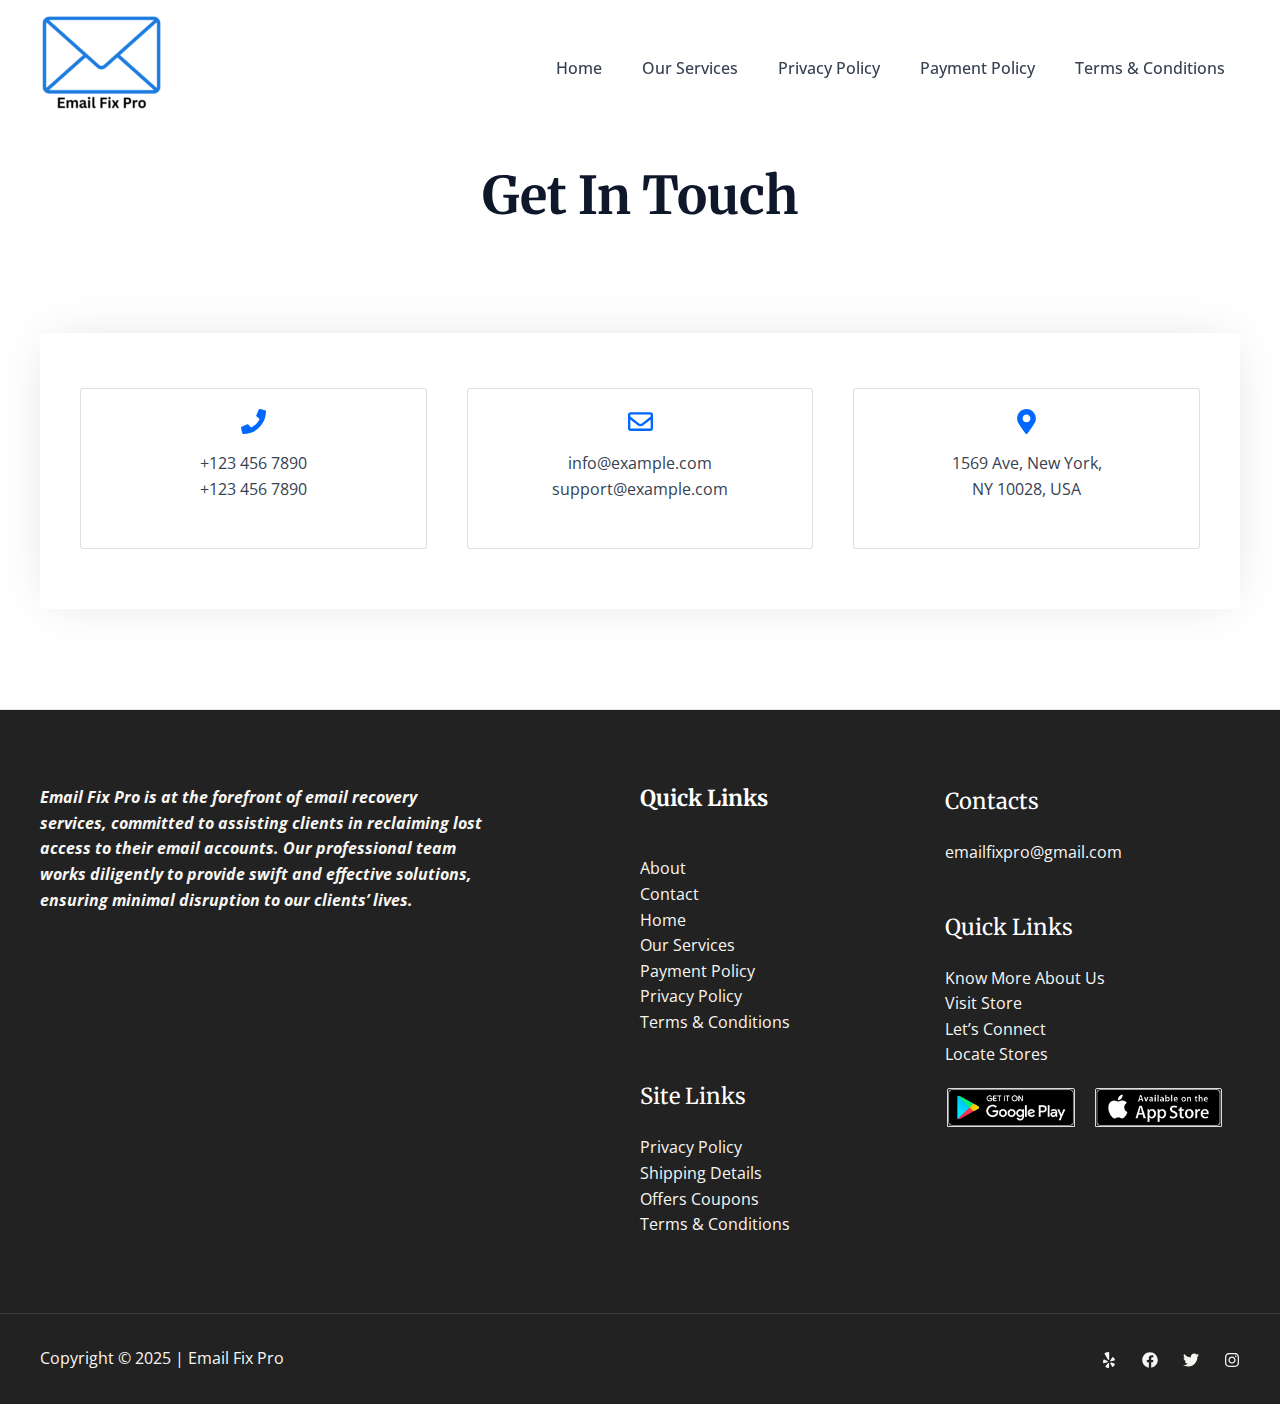
<file: contact/index.html>
<!DOCTYPE html>
<html lang="en-US">
<head>
<meta charset="UTF-8">
<meta name="viewport" content="width=device-width, initial-scale=1">
	<link rel="profile" href="https://gmpg.org/xfn/11"> 
	<title>Contact &#8211; Email Fix Pro</title>
<meta name="robots" content="max-image-preview:large">
	<style>img:is([sizes="auto" i], [sizes^="auto," i]) { contain-intrinsic-size: 3000px 1500px }</style>
	<link rel="dns-prefetch" href="//fonts.googleapis.com">
<link rel="alternate" type="application/rss+xml" title="Email Fix Pro &raquo; Feed" href="/feed/">
<link rel="alternate" type="application/rss+xml" title="Email Fix Pro &raquo; Comments Feed" href="/comments/feed/">
<script>
window._wpemojiSettings = {"baseUrl":"https:\/\/s.w.org\/images\/core\/emoji\/15.0.3\/72x72\/","ext":".png","svgUrl":"https:\/\/s.w.org\/images\/core\/emoji\/15.0.3\/svg\/","svgExt":".svg","source":{"concatemoji":"\/wp-includes\/js\/wp-emoji-release.min.js?ver=6.7.2"}};
/*! This file is auto-generated */
!function(i,n){var o,s,e;function c(e){try{var t={supportTests:e,timestamp:(new Date).valueOf()};sessionStorage.setItem(o,JSON.stringify(t))}catch(e){}}function p(e,t,n){e.clearRect(0,0,e.canvas.width,e.canvas.height),e.fillText(t,0,0);var t=new Uint32Array(e.getImageData(0,0,e.canvas.width,e.canvas.height).data),r=(e.clearRect(0,0,e.canvas.width,e.canvas.height),e.fillText(n,0,0),new Uint32Array(e.getImageData(0,0,e.canvas.width,e.canvas.height).data));return t.every(function(e,t){return e===r[t]})}function u(e,t,n){switch(t){case"flag":return n(e,"🏳️‍⚧️","🏳️​⚧️")?!1:!n(e,"🇺🇳","🇺​🇳")&&!n(e,"🏴󠁧󠁢󠁥󠁮󠁧󠁿","🏴​󠁧​󠁢​󠁥​󠁮​󠁧​󠁿");case"emoji":return!n(e,"🐦‍⬛","🐦​⬛")}return!1}function f(e,t,n){var r="undefined"!=typeof WorkerGlobalScope&&self instanceof WorkerGlobalScope?new OffscreenCanvas(300,150):i.createElement("canvas"),a=r.getContext("2d",{willReadFrequently:!0}),o=(a.textBaseline="top",a.font="600 32px Arial",{});return e.forEach(function(e){o[e]=t(a,e,n)}),o}function t(e){var t=i.createElement("script");t.src=e,t.defer=!0,i.head.appendChild(t)}"undefined"!=typeof Promise&&(o="wpEmojiSettingsSupports",s=["flag","emoji"],n.supports={everything:!0,everythingExceptFlag:!0},e=new Promise(function(e){i.addEventListener("DOMContentLoaded",e,{once:!0})}),new Promise(function(t){var n=function(){try{var e=JSON.parse(sessionStorage.getItem(o));if("object"==typeof e&&"number"==typeof e.timestamp&&(new Date).valueOf()<e.timestamp+604800&&"object"==typeof e.supportTests)return e.supportTests}catch(e){}return null}();if(!n){if("undefined"!=typeof Worker&&"undefined"!=typeof OffscreenCanvas&&"undefined"!=typeof URL&&URL.createObjectURL&&"undefined"!=typeof Blob)try{var e="postMessage("+f.toString()+"("+[JSON.stringify(s),u.toString(),p.toString()].join(",")+"));",r=new Blob([e],{type:"text/javascript"}),a=new Worker(URL.createObjectURL(r),{name:"wpTestEmojiSupports"});return void(a.onmessage=function(e){c(n=e.data),a.terminate(),t(n)})}catch(e){}c(n=f(s,u,p))}t(n)}).then(function(e){for(var t in e)n.supports[t]=e[t],n.supports.everything=n.supports.everything&&n.supports[t],"flag"!==t&&(n.supports.everythingExceptFlag=n.supports.everythingExceptFlag&&n.supports[t]);n.supports.everythingExceptFlag=n.supports.everythingExceptFlag&&!n.supports.flag,n.DOMReady=!1,n.readyCallback=function(){n.DOMReady=!0}}).then(function(){return e}).then(function(){var e;n.supports.everything||(n.readyCallback(),(e=n.source||{}).concatemoji?t(e.concatemoji):e.wpemoji&&e.twemoji&&(t(e.twemoji),t(e.wpemoji)))}))}((window,document),window._wpemojiSettings);
</script>
<link rel="stylesheet" id="astra-theme-css-css" href="/wp-content/themes/astra/assets/css/minified/main.min.css?ver=4.9.0" media="all">
<style id="astra-theme-css-inline-css">:root{--ast-post-nav-space:0;--ast-container-default-xlg-padding:6.67em;--ast-container-default-lg-padding:5.67em;--ast-container-default-slg-padding:4.34em;--ast-container-default-md-padding:3.34em;--ast-container-default-sm-padding:6.67em;--ast-container-default-xs-padding:2.4em;--ast-container-default-xxs-padding:1.4em;--ast-code-block-background:#EEEEEE;--ast-comment-inputs-background:#FAFAFA;--ast-normal-container-width:1200px;--ast-narrow-container-width:750px;--ast-blog-title-font-weight:normal;--ast-blog-meta-weight:inherit;--ast-global-color-primary:var(--ast-global-color-5);--ast-global-color-secondary:var(--ast-global-color-4);--ast-global-color-alternate-background:var(--ast-global-color-7);--ast-global-color-subtle-background:var(--ast-global-color-6);--ast-bg-style-guide:#F8FAFC;--ast-shadow-style-guide:0px 0px 4px 0 #00000057;--ast-global-dark-bg-style:#fff;--ast-global-dark-lfs:#fbfbfb;--ast-widget-bg-color:#fafafa;--ast-wc-container-head-bg-color:#fbfbfb;--ast-title-layout-bg:#eeeeee;--ast-search-border-color:#e7e7e7;--ast-lifter-hover-bg:#e6e6e6;--ast-gallery-block-color:#000;--srfm-color-input-label:var(--ast-global-color-2);}html{font-size:100%;}a,.page-title{color:var(--ast-global-color-0);}a:hover,a:focus{color:var(--ast-global-color-1);}body,button,input,select,textarea,.ast-button,.ast-custom-button{font-family:'Open Sans',sans-serif;font-weight:400;font-size:16px;font-size:1rem;line-height:var(--ast-body-line-height,1.6em);}blockquote{color:var(--ast-global-color-3);}h1,.entry-content h1,.entry-content h1 a,h2,.entry-content h2,.entry-content h2 a,h3,.entry-content h3,.entry-content h3 a,h4,.entry-content h4,.entry-content h4 a,h5,.entry-content h5,.entry-content h5 a,h6,.entry-content h6,.entry-content h6 a,.site-title,.site-title a{font-family:'Merriweather',serif;font-weight:700;}.site-title{font-size:25px;font-size:1.5625rem;display:none;}header .custom-logo-link img{max-width:136px;width:136px;}.astra-logo-svg{width:136px;}.site-header .site-description{font-size:15px;font-size:0.9375rem;display:none;}.entry-title{font-size:30px;font-size:1.875rem;}.archive .ast-article-post .ast-article-inner,.blog .ast-article-post .ast-article-inner,.archive .ast-article-post .ast-article-inner:hover,.blog .ast-article-post .ast-article-inner:hover{overflow:hidden;}h1,.entry-content h1,.entry-content h1 a{font-size:52px;font-size:3.25rem;font-family:'Merriweather',serif;line-height:1.4em;}h2,.entry-content h2,.entry-content h2 a{font-size:34px;font-size:2.125rem;font-family:'Merriweather',serif;line-height:1.3em;}h3,.entry-content h3,.entry-content h3 a{font-size:24px;font-size:1.5rem;font-family:'Merriweather',serif;line-height:1.3em;}h4,.entry-content h4,.entry-content h4 a{font-size:20px;font-size:1.25rem;line-height:1.2em;font-family:'Merriweather',serif;}h5,.entry-content h5,.entry-content h5 a{font-size:17px;font-size:1.0625rem;line-height:1.2em;font-family:'Merriweather',serif;}h6,.entry-content h6,.entry-content h6 a{font-size:15px;font-size:0.9375rem;line-height:1.25em;font-family:'Merriweather',serif;}::selection{background-color:var(--ast-global-color-0);color:#ffffff;}body,h1,.entry-title a,.entry-content h1,.entry-content h1 a,h2,.entry-content h2,.entry-content h2 a,h3,.entry-content h3,.entry-content h3 a,h4,.entry-content h4,.entry-content h4 a,h5,.entry-content h5,.entry-content h5 a,h6,.entry-content h6,.entry-content h6 a{color:var(--ast-global-color-3);}.tagcloud a:hover,.tagcloud a:focus,.tagcloud a.current-item{color:#ffffff;border-color:var(--ast-global-color-0);background-color:var(--ast-global-color-0);}input:focus,input[type="text"]:focus,input[type="email"]:focus,input[type="url"]:focus,input[type="password"]:focus,input[type="reset"]:focus,input[type="search"]:focus,textarea:focus{border-color:var(--ast-global-color-0);}input[type="radio"]:checked,input[type=reset],input[type="checkbox"]:checked,input[type="checkbox"]:hover:checked,input[type="checkbox"]:focus:checked,input[type=range]::-webkit-slider-thumb{border-color:var(--ast-global-color-0);background-color:var(--ast-global-color-0);box-shadow:none;}.site-footer a:hover + .post-count,.site-footer a:focus + .post-count{background:var(--ast-global-color-0);border-color:var(--ast-global-color-0);}.single .nav-links .nav-previous,.single .nav-links .nav-next{color:var(--ast-global-color-0);}.entry-meta,.entry-meta *{line-height:1.45;color:var(--ast-global-color-0);}.entry-meta a:not(.ast-button):hover,.entry-meta a:not(.ast-button):hover *,.entry-meta a:not(.ast-button):focus,.entry-meta a:not(.ast-button):focus *,.page-links > .page-link,.page-links .page-link:hover,.post-navigation a:hover{color:var(--ast-global-color-1);}#cat option,.secondary .calendar_wrap thead a,.secondary .calendar_wrap thead a:visited{color:var(--ast-global-color-0);}.secondary .calendar_wrap #today,.ast-progress-val span{background:var(--ast-global-color-0);}.secondary a:hover + .post-count,.secondary a:focus + .post-count{background:var(--ast-global-color-0);border-color:var(--ast-global-color-0);}.calendar_wrap #today > a{color:#ffffff;}.page-links .page-link,.single .post-navigation a{color:var(--ast-global-color-0);}.ast-search-menu-icon .search-form button.search-submit{padding:0 4px;}.ast-search-menu-icon form.search-form{padding-right:0;}.ast-search-menu-icon.slide-search input.search-field{width:0;}.ast-header-search .ast-search-menu-icon.ast-dropdown-active .search-form,.ast-header-search .ast-search-menu-icon.ast-dropdown-active .search-field:focus{transition:all 0.2s;}.search-form input.search-field:focus{outline:none;}.wp-block-latest-posts > li > a{color:var(--ast-global-color-2);}.widget-title,.widget .wp-block-heading{font-size:22px;font-size:1.375rem;color:var(--ast-global-color-3);}.ast-search-menu-icon.slide-search a:focus-visible:focus-visible,.astra-search-icon:focus-visible,#close:focus-visible,a:focus-visible,.ast-menu-toggle:focus-visible,.site .skip-link:focus-visible,.wp-block-loginout input:focus-visible,.wp-block-search.wp-block-search__button-inside .wp-block-search__inside-wrapper,.ast-header-navigation-arrow:focus-visible,.woocommerce .wc-proceed-to-checkout > .checkout-button:focus-visible,.woocommerce .woocommerce-MyAccount-navigation ul li a:focus-visible,.ast-orders-table__row .ast-orders-table__cell:focus-visible,.woocommerce .woocommerce-order-details .order-again > .button:focus-visible,.woocommerce .woocommerce-message a.button.wc-forward:focus-visible,.woocommerce #minus_qty:focus-visible,.woocommerce #plus_qty:focus-visible,a#ast-apply-coupon:focus-visible,.woocommerce .woocommerce-info a:focus-visible,.woocommerce .astra-shop-summary-wrap a:focus-visible,.woocommerce a.wc-forward:focus-visible,#ast-apply-coupon:focus-visible,.woocommerce-js .woocommerce-mini-cart-item a.remove:focus-visible,#close:focus-visible,.button.search-submit:focus-visible,#search_submit:focus,.normal-search:focus-visible,.ast-header-account-wrap:focus-visible,.woocommerce .ast-on-card-button.ast-quick-view-trigger:focus{outline-style:dotted;outline-color:inherit;outline-width:thin;}input:focus,input[type="text"]:focus,input[type="email"]:focus,input[type="url"]:focus,input[type="password"]:focus,input[type="reset"]:focus,input[type="search"]:focus,input[type="number"]:focus,textarea:focus,.wp-block-search__input:focus,[data-section="section-header-mobile-trigger"] .ast-button-wrap .ast-mobile-menu-trigger-minimal:focus,.ast-mobile-popup-drawer.active .menu-toggle-close:focus,.woocommerce-ordering select.orderby:focus,#ast-scroll-top:focus,#coupon_code:focus,.woocommerce-page #comment:focus,.woocommerce #reviews #respond input#submit:focus,.woocommerce a.add_to_cart_button:focus,.woocommerce .button.single_add_to_cart_button:focus,.woocommerce .woocommerce-cart-form button:focus,.woocommerce .woocommerce-cart-form__cart-item .quantity .qty:focus,.woocommerce .woocommerce-billing-fields .woocommerce-billing-fields__field-wrapper .woocommerce-input-wrapper > .input-text:focus,.woocommerce #order_comments:focus,.woocommerce #place_order:focus,.woocommerce .woocommerce-address-fields .woocommerce-address-fields__field-wrapper .woocommerce-input-wrapper > .input-text:focus,.woocommerce .woocommerce-MyAccount-content form button:focus,.woocommerce .woocommerce-MyAccount-content .woocommerce-EditAccountForm .woocommerce-form-row .woocommerce-Input.input-text:focus,.woocommerce .ast-woocommerce-container .woocommerce-pagination ul.page-numbers li a:focus,body #content .woocommerce form .form-row .select2-container--default .select2-selection--single:focus,#ast-coupon-code:focus,.woocommerce.woocommerce-js .quantity input[type=number]:focus,.woocommerce-js .woocommerce-mini-cart-item .quantity input[type=number]:focus,.woocommerce p#ast-coupon-trigger:focus{border-style:dotted;border-color:inherit;border-width:thin;}input{outline:none;}.site-logo-img img{ transition:all 0.2s linear;}body .ast-oembed-container *{position:absolute;top:0;width:100%;height:100%;left:0;}body .wp-block-embed-pocket-casts .ast-oembed-container *{position:unset;}.ast-single-post-featured-section + article {margin-top: 2em;}.site-content .ast-single-post-featured-section img {width: 100%;overflow: hidden;object-fit: cover;}.site > .ast-single-related-posts-container {margin-top: 0;}@media (min-width: 922px) {.ast-desktop .ast-container--narrow {max-width: var(--ast-narrow-container-width);margin: 0 auto;}}.ast-page-builder-template .hentry {margin: 0;}.ast-page-builder-template .site-content > .ast-container {max-width: 100%;padding: 0;}.ast-page-builder-template .site .site-content #primary {padding: 0;margin: 0;}.ast-page-builder-template .no-results {text-align: center;margin: 4em auto;}.ast-page-builder-template .ast-pagination {padding: 2em;}.ast-page-builder-template .entry-header.ast-no-title.ast-no-thumbnail {margin-top: 0;}.ast-page-builder-template .entry-header.ast-header-without-markup {margin-top: 0;margin-bottom: 0;}.ast-page-builder-template .entry-header.ast-no-title.ast-no-meta {margin-bottom: 0;}.ast-page-builder-template.single .post-navigation {padding-bottom: 2em;}.ast-page-builder-template.single-post .site-content > .ast-container {max-width: 100%;}.ast-page-builder-template .entry-header {margin-top: 4em;margin-left: auto;margin-right: auto;padding-left: 20px;padding-right: 20px;}.single.ast-page-builder-template .entry-header {padding-left: 20px;padding-right: 20px;}.ast-page-builder-template .ast-archive-description {margin: 4em auto 0;padding-left: 20px;padding-right: 20px;}.ast-page-builder-template.ast-no-sidebar .entry-content .alignwide {margin-left: 0;margin-right: 0;}@media (max-width:921.9px){#ast-desktop-header{display:none;}}@media (min-width:922px){#ast-mobile-header{display:none;}}.wp-block-buttons.aligncenter{justify-content:center;}.wp-block-buttons .wp-block-button.is-style-outline .wp-block-button__link.wp-element-button,.ast-outline-button,.wp-block-uagb-buttons-child .uagb-buttons-repeater.ast-outline-button{border-color:var(--ast-global-color-1);border-top-width:2px;border-right-width:2px;border-bottom-width:2px;border-left-width:2px;font-family:inherit;font-weight:600;font-size:14px;font-size:0.875rem;line-height:1em;border-top-left-radius:5px;border-top-right-radius:5px;border-bottom-right-radius:5px;border-bottom-left-radius:5px;}.wp-block-button.is-style-outline .wp-block-button__link:hover,.wp-block-buttons .wp-block-button.is-style-outline .wp-block-button__link:focus,.wp-block-buttons .wp-block-button.is-style-outline > .wp-block-button__link:not(.has-text-color):hover,.wp-block-buttons .wp-block-button.wp-block-button__link.is-style-outline:not(.has-text-color):hover,.ast-outline-button:hover,.ast-outline-button:focus,.wp-block-uagb-buttons-child .uagb-buttons-repeater.ast-outline-button:hover,.wp-block-uagb-buttons-child .uagb-buttons-repeater.ast-outline-button:focus{background-color:var(--ast-global-color-0);}.wp-block-button .wp-block-button__link.wp-element-button.is-style-outline:not(.has-background),.wp-block-button.is-style-outline>.wp-block-button__link.wp-element-button:not(.has-background),.ast-outline-button{background-color:var(--ast-global-color-1);}.entry-content[data-ast-blocks-layout] > figure{margin-bottom:1em;} .ast-desktop .review-count{margin-left:-40px;margin-right:auto;}@media (max-width:921px){.ast-separate-container #primary,.ast-separate-container #secondary{padding:1.5em 0;}#primary,#secondary{padding:1.5em 0;margin:0;}.ast-left-sidebar #content > .ast-container{display:flex;flex-direction:column-reverse;width:100%;}.ast-separate-container .ast-article-post,.ast-separate-container .ast-article-single{padding:1.5em 2.14em;}.ast-author-box img.avatar{margin:20px 0 0 0;}}@media (min-width:922px){.ast-separate-container.ast-right-sidebar #primary,.ast-separate-container.ast-left-sidebar #primary{border:0;}.search-no-results.ast-separate-container #primary{margin-bottom:4em;}}.elementor-button-wrapper .elementor-button{border-style:solid;text-decoration:none;border-top-width:0;border-right-width:0;border-left-width:0;border-bottom-width:0;}body .elementor-button.elementor-size-sm,body .elementor-button.elementor-size-xs,body .elementor-button.elementor-size-md,body .elementor-button.elementor-size-lg,body .elementor-button.elementor-size-xl,body .elementor-button{border-top-left-radius:5px;border-top-right-radius:5px;border-bottom-right-radius:5px;border-bottom-left-radius:5px;padding-top:17px;padding-right:34px;padding-bottom:17px;padding-left:34px;}.elementor-button-wrapper .elementor-button{border-color:var(--ast-global-color-1);background-color:var(--ast-global-color-1);}.elementor-button-wrapper .elementor-button:hover,.elementor-button-wrapper .elementor-button:focus{color:#ffffff;background-color:var(--ast-global-color-0);border-color:var(--ast-global-color-0);}.wp-block-button .wp-block-button__link ,.elementor-button-wrapper .elementor-button,.elementor-button-wrapper .elementor-button:visited{color:#ffffff;}.elementor-button-wrapper .elementor-button{font-weight:600;font-size:14px;font-size:0.875rem;line-height:1em;text-transform:uppercase;}body .elementor-button.elementor-size-sm,body .elementor-button.elementor-size-xs,body .elementor-button.elementor-size-md,body .elementor-button.elementor-size-lg,body .elementor-button.elementor-size-xl,body .elementor-button{font-size:14px;font-size:0.875rem;}.wp-block-button .wp-block-button__link:hover,.wp-block-button .wp-block-button__link:focus{color:#ffffff;background-color:var(--ast-global-color-0);border-color:var(--ast-global-color-0);}.elementor-widget-heading h1.elementor-heading-title{line-height:1.4em;}.elementor-widget-heading h2.elementor-heading-title{line-height:1.3em;}.elementor-widget-heading h3.elementor-heading-title{line-height:1.3em;}.elementor-widget-heading h4.elementor-heading-title{line-height:1.2em;}.elementor-widget-heading h5.elementor-heading-title{line-height:1.2em;}.elementor-widget-heading h6.elementor-heading-title{line-height:1.25em;}.wp-block-button .wp-block-button__link,.wp-block-search .wp-block-search__button,body .wp-block-file .wp-block-file__button{border-color:var(--ast-global-color-1);background-color:var(--ast-global-color-1);color:#ffffff;font-family:inherit;font-weight:600;line-height:1em;text-transform:uppercase;font-size:14px;font-size:0.875rem;border-top-left-radius:5px;border-top-right-radius:5px;border-bottom-right-radius:5px;border-bottom-left-radius:5px;padding-top:17px;padding-right:34px;padding-bottom:17px;padding-left:34px;}.menu-toggle,button,.ast-button,.ast-custom-button,.button,input#submit,input[type="button"],input[type="submit"],input[type="reset"],form[CLASS*="wp-block-search__"].wp-block-search .wp-block-search__inside-wrapper .wp-block-search__button,body .wp-block-file .wp-block-file__button,.woocommerce-js a.button,.woocommerce button.button,.woocommerce .woocommerce-message a.button,.woocommerce #respond input#submit.alt,.woocommerce input.button.alt,.woocommerce input.button,.woocommerce input.button:disabled,.woocommerce input.button:disabled[disabled],.woocommerce input.button:disabled:hover,.woocommerce input.button:disabled[disabled]:hover,.woocommerce #respond input#submit,.woocommerce button.button.alt.disabled,.wc-block-grid__products .wc-block-grid__product .wp-block-button__link,.wc-block-grid__product-onsale,[CLASS*="wc-block"] button,.woocommerce-js .astra-cart-drawer .astra-cart-drawer-content .woocommerce-mini-cart__buttons .button:not(.checkout):not(.ast-continue-shopping),.woocommerce-js .astra-cart-drawer .astra-cart-drawer-content .woocommerce-mini-cart__buttons a.checkout,.woocommerce button.button.alt.disabled.wc-variation-selection-needed,[CLASS*="wc-block"] .wc-block-components-button{border-style:solid;border-top-width:0;border-right-width:0;border-left-width:0;border-bottom-width:0;color:#ffffff;border-color:var(--ast-global-color-1);background-color:var(--ast-global-color-1);padding-top:17px;padding-right:34px;padding-bottom:17px;padding-left:34px;font-family:inherit;font-weight:600;font-size:14px;font-size:0.875rem;line-height:1em;text-transform:uppercase;border-top-left-radius:5px;border-top-right-radius:5px;border-bottom-right-radius:5px;border-bottom-left-radius:5px;}button:focus,.menu-toggle:hover,button:hover,.ast-button:hover,.ast-custom-button:hover .button:hover,.ast-custom-button:hover ,input[type=reset]:hover,input[type=reset]:focus,input#submit:hover,input#submit:focus,input[type="button"]:hover,input[type="button"]:focus,input[type="submit"]:hover,input[type="submit"]:focus,form[CLASS*="wp-block-search__"].wp-block-search .wp-block-search__inside-wrapper .wp-block-search__button:hover,form[CLASS*="wp-block-search__"].wp-block-search .wp-block-search__inside-wrapper .wp-block-search__button:focus,body .wp-block-file .wp-block-file__button:hover,body .wp-block-file .wp-block-file__button:focus,.woocommerce-js a.button:hover,.woocommerce button.button:hover,.woocommerce .woocommerce-message a.button:hover,.woocommerce #respond input#submit:hover,.woocommerce #respond input#submit.alt:hover,.woocommerce input.button.alt:hover,.woocommerce input.button:hover,.woocommerce button.button.alt.disabled:hover,.wc-block-grid__products .wc-block-grid__product .wp-block-button__link:hover,[CLASS*="wc-block"] button:hover,.woocommerce-js .astra-cart-drawer .astra-cart-drawer-content .woocommerce-mini-cart__buttons .button:not(.checkout):not(.ast-continue-shopping):hover,.woocommerce-js .astra-cart-drawer .astra-cart-drawer-content .woocommerce-mini-cart__buttons a.checkout:hover,.woocommerce button.button.alt.disabled.wc-variation-selection-needed:hover,[CLASS*="wc-block"] .wc-block-components-button:hover,[CLASS*="wc-block"] .wc-block-components-button:focus{color:#ffffff;background-color:var(--ast-global-color-0);border-color:var(--ast-global-color-0);}@media (max-width:921px){.ast-mobile-header-stack .main-header-bar .ast-search-menu-icon{display:inline-block;}.ast-header-break-point.ast-header-custom-item-outside .ast-mobile-header-stack .main-header-bar .ast-search-icon{margin:0;}.ast-comment-avatar-wrap img{max-width:2.5em;}.ast-comment-meta{padding:0 1.8888em 1.3333em;}.ast-separate-container .ast-comment-list li.depth-1{padding:1.5em 2.14em;}.ast-separate-container .comment-respond{padding:2em 2.14em;}}@media (min-width:544px){.ast-container{max-width:100%;}}@media (max-width:544px){.ast-separate-container .ast-article-post,.ast-separate-container .ast-article-single,.ast-separate-container .comments-title,.ast-separate-container .ast-archive-description{padding:1.5em 1em;}.ast-separate-container #content .ast-container{padding-left:0.54em;padding-right:0.54em;}.ast-separate-container .ast-comment-list .bypostauthor{padding:.5em;}.ast-search-menu-icon.ast-dropdown-active .search-field{width:170px;}} #ast-mobile-header .ast-site-header-cart-li a{pointer-events:none;}body,.ast-separate-container{background-color:var(--ast-global-color-4);background-image:none;}@media (max-width:921px){.site-title{display:none;}.site-header .site-description{display:none;}h1,.entry-content h1,.entry-content h1 a{font-size:30px;}h2,.entry-content h2,.entry-content h2 a{font-size:25px;}h3,.entry-content h3,.entry-content h3 a{font-size:20px;}.astra-logo-svg{width:120px;}header .custom-logo-link img,.ast-header-break-point .site-logo-img .custom-mobile-logo-link img{max-width:120px;width:120px;}}@media (max-width:544px){.site-title{display:none;}.site-header .site-description{display:none;}h1,.entry-content h1,.entry-content h1 a{font-size:30px;}h2,.entry-content h2,.entry-content h2 a{font-size:20px;}h3,.entry-content h3,.entry-content h3 a{font-size:20px;}h4,.entry-content h4,.entry-content h4 a{font-size:17px;font-size:1.0625rem;}h5,.entry-content h5,.entry-content h5 a{font-size:16px;font-size:1rem;}header .custom-logo-link img,.ast-header-break-point .site-branding img,.ast-header-break-point .custom-logo-link img{max-width:100px;width:100px;}.astra-logo-svg{width:100px;}.astra-logo-svg:not(.sticky-custom-logo .astra-logo-svg,.transparent-custom-logo .astra-logo-svg,.advanced-header-logo .astra-logo-svg){height:47px;}.ast-header-break-point .site-logo-img .custom-mobile-logo-link img{max-width:100px;}}@media (max-width:921px){html{font-size:91.2%;}}@media (max-width:544px){html{font-size:91.2%;}}@media (min-width:922px){.ast-container{max-width:1240px;}}@media (min-width:922px){.site-content .ast-container{display:flex;}}@media (max-width:921px){.site-content .ast-container{flex-direction:column;}}@media (min-width:922px){.main-header-menu .sub-menu .menu-item.ast-left-align-sub-menu:hover > .sub-menu,.main-header-menu .sub-menu .menu-item.ast-left-align-sub-menu.focus > .sub-menu{margin-left:-2px;}}.ast-theme-transparent-header [data-section="section-header-mobile-trigger"] .ast-button-wrap .ast-mobile-menu-trigger-fill,.ast-theme-transparent-header [data-section="section-header-mobile-trigger"] .ast-button-wrap .ast-mobile-menu-trigger-minimal{border:none;}.site .comments-area{padding-bottom:3em;}.wp-block-file {display: flex;align-items: center;flex-wrap: wrap;justify-content: space-between;}.wp-block-pullquote {border: none;}.wp-block-pullquote blockquote::before {content: "\201D";font-family: "Helvetica",sans-serif;display: flex;transform: rotate( 180deg );font-size: 6rem;font-style: normal;line-height: 1;font-weight: bold;align-items: center;justify-content: center;}.has-text-align-right > blockquote::before {justify-content: flex-start;}.has-text-align-left > blockquote::before {justify-content: flex-end;}figure.wp-block-pullquote.is-style-solid-color blockquote {max-width: 100%;text-align: inherit;}:root {--wp--custom--ast-default-block-top-padding: 3em;--wp--custom--ast-default-block-right-padding: 3em;--wp--custom--ast-default-block-bottom-padding: 3em;--wp--custom--ast-default-block-left-padding: 3em;--wp--custom--ast-container-width: 1200px;--wp--custom--ast-content-width-size: 1200px;--wp--custom--ast-wide-width-size: calc(1200px + var(--wp--custom--ast-default-block-left-padding) + var(--wp--custom--ast-default-block-right-padding));}.ast-narrow-container {--wp--custom--ast-content-width-size: 750px;--wp--custom--ast-wide-width-size: 750px;}@media(max-width: 921px) {:root {--wp--custom--ast-default-block-top-padding: 3em;--wp--custom--ast-default-block-right-padding: 2em;--wp--custom--ast-default-block-bottom-padding: 3em;--wp--custom--ast-default-block-left-padding: 2em;}}@media(max-width: 544px) {:root {--wp--custom--ast-default-block-top-padding: 3em;--wp--custom--ast-default-block-right-padding: 1.5em;--wp--custom--ast-default-block-bottom-padding: 3em;--wp--custom--ast-default-block-left-padding: 1.5em;}}.entry-content > .wp-block-group,.entry-content > .wp-block-cover,.entry-content > .wp-block-columns {padding-top: var(--wp--custom--ast-default-block-top-padding);padding-right: var(--wp--custom--ast-default-block-right-padding);padding-bottom: var(--wp--custom--ast-default-block-bottom-padding);padding-left: var(--wp--custom--ast-default-block-left-padding);}.ast-plain-container.ast-no-sidebar .entry-content > .alignfull,.ast-page-builder-template .ast-no-sidebar .entry-content > .alignfull {margin-left: calc( -50vw + 50%);margin-right: calc( -50vw + 50%);max-width: 100vw;width: 100vw;}.ast-plain-container.ast-no-sidebar .entry-content .alignfull .alignfull,.ast-page-builder-template.ast-no-sidebar .entry-content .alignfull .alignfull,.ast-plain-container.ast-no-sidebar .entry-content .alignfull .alignwide,.ast-page-builder-template.ast-no-sidebar .entry-content .alignfull .alignwide,.ast-plain-container.ast-no-sidebar .entry-content .alignwide .alignfull,.ast-page-builder-template.ast-no-sidebar .entry-content .alignwide .alignfull,.ast-plain-container.ast-no-sidebar .entry-content .alignwide .alignwide,.ast-page-builder-template.ast-no-sidebar .entry-content .alignwide .alignwide,.ast-plain-container.ast-no-sidebar .entry-content .wp-block-column .alignfull,.ast-page-builder-template.ast-no-sidebar .entry-content .wp-block-column .alignfull,.ast-plain-container.ast-no-sidebar .entry-content .wp-block-column .alignwide,.ast-page-builder-template.ast-no-sidebar .entry-content .wp-block-column .alignwide {margin-left: auto;margin-right: auto;width: 100%;}[data-ast-blocks-layout] .wp-block-separator:not(.is-style-dots) {height: 0;}[data-ast-blocks-layout] .wp-block-separator {margin: 20px auto;}[data-ast-blocks-layout] .wp-block-separator:not(.is-style-wide):not(.is-style-dots) {max-width: 100px;}[data-ast-blocks-layout] .wp-block-separator.has-background {padding: 0;}.entry-content[data-ast-blocks-layout] > * {max-width: var(--wp--custom--ast-content-width-size);margin-left: auto;margin-right: auto;}.entry-content[data-ast-blocks-layout] > .alignwide {max-width: var(--wp--custom--ast-wide-width-size);}.entry-content[data-ast-blocks-layout] .alignfull {max-width: none;}.entry-content .wp-block-columns {margin-bottom: 0;}blockquote {margin: 1.5em;border-color: rgba(0,0,0,0.05);}.wp-block-quote:not(.has-text-align-right):not(.has-text-align-center) {border-left: 5px solid rgba(0,0,0,0.05);}.has-text-align-right > blockquote,blockquote.has-text-align-right {border-right: 5px solid rgba(0,0,0,0.05);}.has-text-align-left > blockquote,blockquote.has-text-align-left {border-left: 5px solid rgba(0,0,0,0.05);}.wp-block-site-tagline,.wp-block-latest-posts .read-more {margin-top: 15px;}.wp-block-loginout p label {display: block;}.wp-block-loginout p:not(.login-remember):not(.login-submit) input {width: 100%;}.wp-block-loginout input:focus {border-color: transparent;}.wp-block-loginout input:focus {outline: thin dotted;}.entry-content .wp-block-media-text .wp-block-media-text__content {padding: 0 0 0 8%;}.entry-content .wp-block-media-text.has-media-on-the-right .wp-block-media-text__content {padding: 0 8% 0 0;}.entry-content .wp-block-media-text.has-background .wp-block-media-text__content {padding: 8%;}.entry-content .wp-block-cover:not([class*="background-color"]):not(.has-text-color.has-link-color) .wp-block-cover__inner-container,.entry-content .wp-block-cover:not([class*="background-color"]) .wp-block-cover-image-text,.entry-content .wp-block-cover:not([class*="background-color"]) .wp-block-cover-text,.entry-content .wp-block-cover-image:not([class*="background-color"]) .wp-block-cover__inner-container,.entry-content .wp-block-cover-image:not([class*="background-color"]) .wp-block-cover-image-text,.entry-content .wp-block-cover-image:not([class*="background-color"]) .wp-block-cover-text {color: var(--ast-global-color-primary,var(--ast-global-color-5));}.wp-block-loginout .login-remember input {width: 1.1rem;height: 1.1rem;margin: 0 5px 4px 0;vertical-align: middle;}.wp-block-latest-posts > li > *:first-child,.wp-block-latest-posts:not(.is-grid) > li:first-child {margin-top: 0;}.entry-content > .wp-block-buttons,.entry-content > .wp-block-uagb-buttons {margin-bottom: 1.5em;}.wp-block-search__inside-wrapper .wp-block-search__input {padding: 0 10px;color: var(--ast-global-color-3);background: var(--ast-global-color-primary,var(--ast-global-color-5));border-color: var(--ast-border-color);}.wp-block-latest-posts .read-more {margin-bottom: 1.5em;}.wp-block-search__no-button .wp-block-search__inside-wrapper .wp-block-search__input {padding-top: 5px;padding-bottom: 5px;}.wp-block-latest-posts .wp-block-latest-posts__post-date,.wp-block-latest-posts .wp-block-latest-posts__post-author {font-size: 1rem;}.wp-block-latest-posts > li > *,.wp-block-latest-posts:not(.is-grid) > li {margin-top: 12px;margin-bottom: 12px;}.ast-page-builder-template .entry-content[data-ast-blocks-layout] > *,.ast-page-builder-template .entry-content[data-ast-blocks-layout] > .alignfull:not(.wp-block-group):not(.uagb-is-root-container) > * {max-width: none;}.ast-page-builder-template .entry-content[data-ast-blocks-layout] > .alignwide:not(.uagb-is-root-container) > * {max-width: var(--wp--custom--ast-wide-width-size);}.ast-page-builder-template .entry-content[data-ast-blocks-layout] > .inherit-container-width > *,.ast-page-builder-template .entry-content[data-ast-blocks-layout] > *:not(.wp-block-group):not(.uagb-is-root-container) > *,.entry-content[data-ast-blocks-layout] > .wp-block-cover .wp-block-cover__inner-container {max-width: var(--wp--custom--ast-content-width-size) ;margin-left: auto;margin-right: auto;}.entry-content[data-ast-blocks-layout] .wp-block-cover:not(.alignleft):not(.alignright) {width: auto;}@media(max-width: 1200px) {.ast-separate-container .entry-content > .alignfull,.ast-separate-container .entry-content[data-ast-blocks-layout] > .alignwide,.ast-plain-container .entry-content[data-ast-blocks-layout] > .alignwide,.ast-plain-container .entry-content .alignfull {margin-left: calc(-1 * min(var(--ast-container-default-xlg-padding),20px)) ;margin-right: calc(-1 * min(var(--ast-container-default-xlg-padding),20px));}}@media(min-width: 1201px) {.ast-separate-container .entry-content > .alignfull {margin-left: calc(-1 * var(--ast-container-default-xlg-padding) );margin-right: calc(-1 * var(--ast-container-default-xlg-padding) );}.ast-separate-container .entry-content[data-ast-blocks-layout] > .alignwide,.ast-plain-container .entry-content[data-ast-blocks-layout] > .alignwide {margin-left: calc(-1 * var(--wp--custom--ast-default-block-left-padding) );margin-right: calc(-1 * var(--wp--custom--ast-default-block-right-padding) );}}@media(min-width: 921px) {.ast-separate-container .entry-content .wp-block-group.alignwide:not(.inherit-container-width) > :where(:not(.alignleft):not(.alignright)),.ast-plain-container .entry-content .wp-block-group.alignwide:not(.inherit-container-width) > :where(:not(.alignleft):not(.alignright)) {max-width: calc( var(--wp--custom--ast-content-width-size) + 80px );}.ast-plain-container.ast-right-sidebar .entry-content[data-ast-blocks-layout] .alignfull,.ast-plain-container.ast-left-sidebar .entry-content[data-ast-blocks-layout] .alignfull {margin-left: -60px;margin-right: -60px;}}@media(min-width: 544px) {.entry-content > .alignleft {margin-right: 20px;}.entry-content > .alignright {margin-left: 20px;}}@media (max-width:544px){.wp-block-columns .wp-block-column:not(:last-child){margin-bottom:20px;}.wp-block-latest-posts{margin:0;}}@media( max-width: 600px ) {.entry-content .wp-block-media-text .wp-block-media-text__content,.entry-content .wp-block-media-text.has-media-on-the-right .wp-block-media-text__content {padding: 8% 0 0;}.entry-content .wp-block-media-text.has-background .wp-block-media-text__content {padding: 8%;}}.ast-page-builder-template .entry-header {padding-left: 0;}.ast-narrow-container .site-content .wp-block-uagb-image--align-full .wp-block-uagb-image__figure {max-width: 100%;margin-left: auto;margin-right: auto;}:root .has-ast-global-color-0-color{color:var(--ast-global-color-0);}:root .has-ast-global-color-0-background-color{background-color:var(--ast-global-color-0);}:root .wp-block-button .has-ast-global-color-0-color{color:var(--ast-global-color-0);}:root .wp-block-button .has-ast-global-color-0-background-color{background-color:var(--ast-global-color-0);}:root .has-ast-global-color-1-color{color:var(--ast-global-color-1);}:root .has-ast-global-color-1-background-color{background-color:var(--ast-global-color-1);}:root .wp-block-button .has-ast-global-color-1-color{color:var(--ast-global-color-1);}:root .wp-block-button .has-ast-global-color-1-background-color{background-color:var(--ast-global-color-1);}:root .has-ast-global-color-2-color{color:var(--ast-global-color-2);}:root .has-ast-global-color-2-background-color{background-color:var(--ast-global-color-2);}:root .wp-block-button .has-ast-global-color-2-color{color:var(--ast-global-color-2);}:root .wp-block-button .has-ast-global-color-2-background-color{background-color:var(--ast-global-color-2);}:root .has-ast-global-color-3-color{color:var(--ast-global-color-3);}:root .has-ast-global-color-3-background-color{background-color:var(--ast-global-color-3);}:root .wp-block-button .has-ast-global-color-3-color{color:var(--ast-global-color-3);}:root .wp-block-button .has-ast-global-color-3-background-color{background-color:var(--ast-global-color-3);}:root .has-ast-global-color-4-color{color:var(--ast-global-color-4);}:root .has-ast-global-color-4-background-color{background-color:var(--ast-global-color-4);}:root .wp-block-button .has-ast-global-color-4-color{color:var(--ast-global-color-4);}:root .wp-block-button .has-ast-global-color-4-background-color{background-color:var(--ast-global-color-4);}:root .has-ast-global-color-5-color{color:var(--ast-global-color-5);}:root .has-ast-global-color-5-background-color{background-color:var(--ast-global-color-5);}:root .wp-block-button .has-ast-global-color-5-color{color:var(--ast-global-color-5);}:root .wp-block-button .has-ast-global-color-5-background-color{background-color:var(--ast-global-color-5);}:root .has-ast-global-color-6-color{color:var(--ast-global-color-6);}:root .has-ast-global-color-6-background-color{background-color:var(--ast-global-color-6);}:root .wp-block-button .has-ast-global-color-6-color{color:var(--ast-global-color-6);}:root .wp-block-button .has-ast-global-color-6-background-color{background-color:var(--ast-global-color-6);}:root .has-ast-global-color-7-color{color:var(--ast-global-color-7);}:root .has-ast-global-color-7-background-color{background-color:var(--ast-global-color-7);}:root .wp-block-button .has-ast-global-color-7-color{color:var(--ast-global-color-7);}:root .wp-block-button .has-ast-global-color-7-background-color{background-color:var(--ast-global-color-7);}:root .has-ast-global-color-8-color{color:var(--ast-global-color-8);}:root .has-ast-global-color-8-background-color{background-color:var(--ast-global-color-8);}:root .wp-block-button .has-ast-global-color-8-color{color:var(--ast-global-color-8);}:root .wp-block-button .has-ast-global-color-8-background-color{background-color:var(--ast-global-color-8);}:root{--ast-global-color-0:#0067FF;--ast-global-color-1:#005EE9;--ast-global-color-2:#0F172A;--ast-global-color-3:#364151;--ast-global-color-4:#E7F6FF;--ast-global-color-5:#FFFFFF;--ast-global-color-6:#D1DAE5;--ast-global-color-7:#070614;--ast-global-color-8:#222222;}:root {--ast-border-color : #dddddd;}.ast-single-entry-banner {-js-display: flex;display: flex;flex-direction: column;justify-content: center;text-align: center;position: relative;background: var(--ast-title-layout-bg);}.ast-single-entry-banner[data-banner-layout="layout-1"] {max-width: 1200px;background: inherit;padding: 20px 0;}.ast-single-entry-banner[data-banner-width-type="custom"] {margin: 0 auto;width: 100%;}.ast-single-entry-banner + .site-content .entry-header {margin-bottom: 0;}.site .ast-author-avatar {--ast-author-avatar-size: ;}a.ast-underline-text {text-decoration: underline;}.ast-container > .ast-terms-link {position: relative;display: block;}a.ast-button.ast-badge-tax {padding: 4px 8px;border-radius: 3px;font-size: inherit;}header.entry-header .entry-title{font-size:30px;font-size:1.875rem;}header.entry-header > *:not(:last-child){margin-bottom:10px;}.ast-archive-entry-banner {-js-display: flex;display: flex;flex-direction: column;justify-content: center;text-align: center;position: relative;background: var(--ast-title-layout-bg);}.ast-archive-entry-banner[data-banner-width-type="custom"] {margin: 0 auto;width: 100%;}.ast-archive-entry-banner[data-banner-layout="layout-1"] {background: inherit;padding: 20px 0;text-align: left;}body.archive .ast-archive-description{max-width:1200px;width:100%;text-align:left;padding-top:3em;padding-right:3em;padding-bottom:3em;padding-left:3em;}body.archive .ast-archive-description .ast-archive-title,body.archive .ast-archive-description .ast-archive-title *{font-size:40px;font-size:2.5rem;}body.archive .ast-archive-description > *:not(:last-child){margin-bottom:10px;}@media (max-width:921px){body.archive .ast-archive-description{text-align:left;}}@media (max-width:544px){body.archive .ast-archive-description{text-align:left;}}.ast-theme-transparent-header #masthead .site-logo-img .transparent-custom-logo .astra-logo-svg{width:95px;}.ast-theme-transparent-header #masthead .site-logo-img .transparent-custom-logo img{ max-width:95px; width:95px;}@media (min-width:921px){.ast-theme-transparent-header #masthead{position:absolute;left:0;right:0;}.ast-theme-transparent-header .main-header-bar,.ast-theme-transparent-header.ast-header-break-point .main-header-bar{background:none;}body.elementor-editor-active.ast-theme-transparent-header #masthead,.fl-builder-edit .ast-theme-transparent-header #masthead,body.vc_editor.ast-theme-transparent-header #masthead,body.brz-ed.ast-theme-transparent-header #masthead{z-index:0;}.ast-header-break-point.ast-replace-site-logo-transparent.ast-theme-transparent-header .custom-mobile-logo-link{display:none;}.ast-header-break-point.ast-replace-site-logo-transparent.ast-theme-transparent-header .transparent-custom-logo{display:inline-block;}.ast-theme-transparent-header .ast-above-header,.ast-theme-transparent-header .ast-above-header.ast-above-header-bar{background-image:none;background-color:transparent;}.ast-theme-transparent-header .ast-below-header,.ast-theme-transparent-header .ast-below-header.ast-below-header-bar{background-image:none;background-color:transparent;}}@media (min-width:922px){.ast-theme-transparent-header .ast-builder-menu .main-header-menu .menu-item .sub-menu .menu-link,.ast-theme-transparent-header .main-header-menu .menu-item .sub-menu .menu-link{background-color:transparent;}}@media (max-width:921px){.transparent-custom-logo{display:none;}}@media (min-width:921px){.ast-transparent-mobile-logo{display:none;}}@media (max-width:920px){.ast-transparent-mobile-logo{display:block;}}@media (min-width:921px){.ast-theme-transparent-header #ast-desktop-header > .ast-main-header-wrap > .main-header-bar{border-bottom-width:0px;border-bottom-style:solid;}}.ast-breadcrumbs .trail-browse,.ast-breadcrumbs .trail-items,.ast-breadcrumbs .trail-items li{display:inline-block;margin:0;padding:0;border:none;background:inherit;text-indent:0;text-decoration:none;}.ast-breadcrumbs .trail-browse{font-size:inherit;font-style:inherit;font-weight:inherit;color:inherit;}.ast-breadcrumbs .trail-items{list-style:none;}.trail-items li::after{padding:0 0.3em;content:"\00bb";}.trail-items li:last-of-type::after{display:none;}h1,.entry-content h1,h2,.entry-content h2,h3,.entry-content h3,h4,.entry-content h4,h5,.entry-content h5,h6,.entry-content h6{color:var(--ast-global-color-2);}@media (max-width:921px){.ast-builder-grid-row-container.ast-builder-grid-row-tablet-3-firstrow .ast-builder-grid-row > *:first-child,.ast-builder-grid-row-container.ast-builder-grid-row-tablet-3-lastrow .ast-builder-grid-row > *:last-child{grid-column:1 / -1;}}@media (max-width:544px){.ast-builder-grid-row-container.ast-builder-grid-row-mobile-3-firstrow .ast-builder-grid-row > *:first-child,.ast-builder-grid-row-container.ast-builder-grid-row-mobile-3-lastrow .ast-builder-grid-row > *:last-child{grid-column:1 / -1;}}.ast-builder-layout-element .ast-site-identity{margin-bottom:5px;}.ast-builder-layout-element[data-section="title_tagline"]{display:flex;}@media (max-width:921px){.ast-header-break-point .ast-builder-layout-element[data-section="title_tagline"]{display:none;}}@media (max-width:544px){.ast-header-break-point .ast-builder-layout-element[data-section="title_tagline"]{display:none;}}.ast-builder-menu-1{font-family:inherit;font-weight:500;}.ast-builder-menu-1 .menu-item > .menu-link{font-size:16px;font-size:1rem;color:var(--ast-global-color-3);padding-left:20px;padding-right:20px;}.ast-builder-menu-1 .menu-item > .ast-menu-toggle{color:var(--ast-global-color-3);}.ast-builder-menu-1 .menu-item:hover > .menu-link,.ast-builder-menu-1 .inline-on-mobile .menu-item:hover > .ast-menu-toggle{color:var(--ast-global-color-0);}.ast-builder-menu-1 .menu-item:hover > .ast-menu-toggle{color:var(--ast-global-color-0);}.ast-builder-menu-1 .menu-item.current-menu-item > .menu-link,.ast-builder-menu-1 .inline-on-mobile .menu-item.current-menu-item > .ast-menu-toggle,.ast-builder-menu-1 .current-menu-ancestor > .menu-link{color:var(--ast-global-color-1);}.ast-builder-menu-1 .menu-item.current-menu-item > .ast-menu-toggle{color:var(--ast-global-color-1);}.ast-builder-menu-1 .sub-menu,.ast-builder-menu-1 .inline-on-mobile .sub-menu{border-top-width:1px;border-bottom-width:1px;border-right-width:1px;border-left-width:1px;border-color:#eaeaea;border-style:solid;}.ast-builder-menu-1 .sub-menu .sub-menu{top:-1px;}.ast-builder-menu-1 .main-header-menu > .menu-item > .sub-menu,.ast-builder-menu-1 .main-header-menu > .menu-item > .astra-full-megamenu-wrapper{margin-top:0px;}.ast-desktop .ast-builder-menu-1 .main-header-menu > .menu-item > .sub-menu:before,.ast-desktop .ast-builder-menu-1 .main-header-menu > .menu-item > .astra-full-megamenu-wrapper:before{height:calc( 0px + 1px + 5px );}.ast-builder-menu-1 .menu-item.menu-item-has-children > .ast-menu-toggle{right:calc( 20px - 0.907em );}.ast-desktop .ast-builder-menu-1 .menu-item .sub-menu .menu-link{border-style:none;}@media (max-width:921px){.ast-header-break-point .ast-builder-menu-1 .main-header-menu .menu-item > .menu-link{padding-top:10px;padding-bottom:10px;padding-left:20px;padding-right:20px;}.ast-header-break-point .ast-builder-menu-1 .menu-item.menu-item-has-children > .ast-menu-toggle{top:10px;right:calc( 20px - 0.907em );}.ast-builder-menu-1 .inline-on-mobile .menu-item.menu-item-has-children > .ast-menu-toggle{right:-15px;}.ast-builder-menu-1 .menu-item-has-children > .menu-link:after{content:unset;}.ast-builder-menu-1 .main-header-menu > .menu-item > .sub-menu,.ast-builder-menu-1 .main-header-menu > .menu-item > .astra-full-megamenu-wrapper{margin-top:0;}.ast-builder-menu-1 .main-header-menu,.ast-builder-menu-1 .main-header-menu .sub-menu{background-color:var(--ast-global-color-5);background-image:none;}}@media (max-width:544px){.ast-header-break-point .ast-builder-menu-1 .menu-item.menu-item-has-children > .ast-menu-toggle{top:0;}.ast-builder-menu-1 .main-header-menu > .menu-item > .sub-menu,.ast-builder-menu-1 .main-header-menu > .menu-item > .astra-full-megamenu-wrapper{margin-top:0;}}.ast-builder-menu-1{display:flex;}@media (max-width:921px){.ast-header-break-point .ast-builder-menu-1{display:flex;}}@media (max-width:544px){.ast-header-break-point .ast-builder-menu-1{display:flex;}}.ast-builder-menu-2{font-family:inherit;font-weight:inherit;}.ast-builder-menu-2 .menu-item > .menu-link{font-size:16px;font-size:1rem;color:var(--ast-global-color-3);}.ast-builder-menu-2 .menu-item > .ast-menu-toggle{color:var(--ast-global-color-3);}.ast-builder-menu-2 .menu-item:hover > .menu-link,.ast-builder-menu-2 .inline-on-mobile .menu-item:hover > .ast-menu-toggle{color:var(--ast-global-color-0);}.ast-builder-menu-2 .menu-item:hover > .ast-menu-toggle{color:var(--ast-global-color-0);}.ast-builder-menu-2 .menu-item.current-menu-item > .menu-link,.ast-builder-menu-2 .inline-on-mobile .menu-item.current-menu-item > .ast-menu-toggle,.ast-builder-menu-2 .current-menu-ancestor > .menu-link{color:var(--ast-global-color-0);}.ast-builder-menu-2 .menu-item.current-menu-item > .ast-menu-toggle{color:var(--ast-global-color-0);}.ast-builder-menu-2 .sub-menu,.ast-builder-menu-2 .inline-on-mobile .sub-menu{border-top-width:2px;border-bottom-width:0px;border-right-width:0px;border-left-width:0px;border-color:var(--ast-global-color-0);border-style:solid;}.ast-builder-menu-2 .sub-menu .sub-menu{top:-2px;}.ast-builder-menu-2 .main-header-menu > .menu-item > .sub-menu,.ast-builder-menu-2 .main-header-menu > .menu-item > .astra-full-megamenu-wrapper{margin-top:0px;}.ast-desktop .ast-builder-menu-2 .main-header-menu > .menu-item > .sub-menu:before,.ast-desktop .ast-builder-menu-2 .main-header-menu > .menu-item > .astra-full-megamenu-wrapper:before{height:calc( 0px + 2px + 5px );}.ast-desktop .ast-builder-menu-2 .menu-item .sub-menu .menu-link{border-style:none;}@media (max-width:921px){.ast-header-break-point .ast-builder-menu-2 .main-header-menu .menu-item > .menu-link{padding-top:10px;padding-bottom:10px;padding-left:20px;padding-right:20px;}.ast-header-break-point .ast-builder-menu-2 .menu-item.menu-item-has-children > .ast-menu-toggle{top:10px;right:calc( 20px - 0.907em );}.ast-builder-menu-2 .inline-on-mobile .menu-item.menu-item-has-children > .ast-menu-toggle{right:-15px;}.ast-builder-menu-2 .menu-item-has-children > .menu-link:after{content:unset;}.ast-builder-menu-2 .main-header-menu,.ast-header-break-point .ast-builder-menu-2 .main-header-menu{margin-top:0px;margin-bottom:0px;margin-left:0px;margin-right:0px;}.ast-builder-menu-2 .main-header-menu > .menu-item > .sub-menu,.ast-builder-menu-2 .main-header-menu > .menu-item > .astra-full-megamenu-wrapper{margin-top:0;}.ast-builder-menu-2 .main-header-menu,.ast-builder-menu-2 .main-header-menu .sub-menu{background-color:var(--ast-global-color-5);background-image:none;}}@media (max-width:544px){.ast-header-break-point .ast-builder-menu-2 .menu-item.menu-item-has-children > .ast-menu-toggle{top:0;}.ast-builder-menu-2 .main-header-menu > .menu-item > .sub-menu,.ast-builder-menu-2 .main-header-menu > .menu-item > .astra-full-megamenu-wrapper{margin-top:0;}}.ast-builder-menu-2{display:flex;}@media (max-width:921px){.ast-header-break-point .ast-builder-menu-2{display:flex;}}@media (max-width:544px){.ast-header-break-point .ast-builder-menu-2{display:flex;}}.ast-header-account-type-icon{-js-display:inline-flex;display:inline-flex;align-self:center;vertical-align:middle;}.ast-header-account-type-avatar .avatar{display:inline;border-radius:100%;max-width:100%;}.as.site-header-focus-item.ast-header-account:hover > .customize-partial-edit-shortcut{opacity:0;}.site-header-focus-item.ast-header-account:hover > * > .customize-partial-edit-shortcut{opacity:1;}.ast-header-account-wrap .ast-header-account-type-icon .ahfb-svg-iconset svg{height:18px;width:18px;}.ast-header-account-wrap .ast-header-account-type-avatar .avatar{width:40px;}@media (max-width:921px){.ast-header-account-wrap .ast-header-account-type-icon .ahfb-svg-iconset svg{height:18px;width:18px;}.ast-header-account-wrap .ast-header-account-type-avatar .avatar{width:40px;}.ast-header-account-wrap{margin-top:20px;margin-bottom:20px;margin-left:20px;margin-right:20px;}}@media (max-width:544px){.ast-header-account-wrap .ast-header-account-type-icon .ahfb-svg-iconset svg{height:18px;width:18px;}.ast-header-account-wrap .ast-header-account-type-avatar .avatar{width:20px;}}.ast-header-account-wrap{display:flex;}@media (max-width:921px){.ast-header-break-point .ast-header-account-wrap{display:flex;}}@media (max-width:544px){.ast-header-break-point .ast-header-account-wrap{display:flex;}}.site-below-footer-wrap{padding-top:20px;padding-bottom:20px;}.site-below-footer-wrap[data-section="section-below-footer-builder"]{background-color:var(--ast-global-color-8);background-image:none;min-height:40px;border-style:solid;border-width:0px;border-top-width:1px;border-top-color:rgba(125,125,125,0.27);}.site-below-footer-wrap[data-section="section-below-footer-builder"] .ast-builder-grid-row{grid-column-gap:10px;max-width:1200px;min-height:40px;margin-left:auto;margin-right:auto;}.site-below-footer-wrap[data-section="section-below-footer-builder"] .ast-builder-grid-row,.site-below-footer-wrap[data-section="section-below-footer-builder"] .site-footer-section{align-items:center;}.site-below-footer-wrap[data-section="section-below-footer-builder"].ast-footer-row-inline .site-footer-section{display:flex;margin-bottom:0;}.ast-builder-grid-row-4-equal .ast-builder-grid-row{grid-template-columns:repeat( 4,1fr );}@media (max-width:921px){.site-below-footer-wrap[data-section="section-below-footer-builder"].ast-footer-row-tablet-inline .site-footer-section{display:flex;margin-bottom:0;}.site-below-footer-wrap[data-section="section-below-footer-builder"].ast-footer-row-tablet-stack .site-footer-section{display:block;margin-bottom:10px;}.ast-builder-grid-row-container.ast-builder-grid-row-tablet-4-equal .ast-builder-grid-row{grid-template-columns:repeat( 4,1fr );}}@media (max-width:544px){.site-below-footer-wrap[data-section="section-below-footer-builder"].ast-footer-row-mobile-inline .site-footer-section{display:flex;margin-bottom:0;}.site-below-footer-wrap[data-section="section-below-footer-builder"].ast-footer-row-mobile-stack .site-footer-section{display:block;margin-bottom:10px;}.ast-builder-grid-row-container.ast-builder-grid-row-mobile-full .ast-builder-grid-row{grid-template-columns:1fr;}}.site-below-footer-wrap[data-section="section-below-footer-builder"]{padding-top:25px;padding-bottom:25px;padding-left:30px;padding-right:30px;}@media (max-width:921px){.site-below-footer-wrap[data-section="section-below-footer-builder"]{padding-top:30px;padding-bottom:30px;padding-left:30px;padding-right:30px;}}.site-below-footer-wrap[data-section="section-below-footer-builder"]{display:grid;}@media (max-width:921px){.ast-header-break-point .site-below-footer-wrap[data-section="section-below-footer-builder"]{display:grid;}}@media (max-width:544px){.ast-header-break-point .site-below-footer-wrap[data-section="section-below-footer-builder"]{display:grid;}}.ast-footer-copyright{text-align:left;}.ast-footer-copyright {color:#f8f6f3;}@media (max-width:921px){.ast-footer-copyright{text-align:left;}}@media (max-width:544px){.ast-footer-copyright{text-align:center;}}.ast-footer-copyright {font-size:16px;font-size:1rem;}.ast-footer-copyright.ast-builder-layout-element{display:flex;}@media (max-width:921px){.ast-header-break-point .ast-footer-copyright.ast-builder-layout-element{display:flex;}}@media (max-width:544px){.ast-header-break-point .ast-footer-copyright.ast-builder-layout-element{display:flex;}}.ast-social-stack-desktop .ast-builder-social-element,.ast-social-stack-tablet .ast-builder-social-element,.ast-social-stack-mobile .ast-builder-social-element {margin-top: 6px;margin-bottom: 6px;}.social-show-label-true .ast-builder-social-element {width: auto;padding: 0 0.4em;}[data-section^="section-fb-social-icons-"] .footer-social-inner-wrap {text-align: center;}.ast-footer-social-wrap {width: 100%;}.ast-footer-social-wrap .ast-builder-social-element:first-child {margin-left: 0;}.ast-footer-social-wrap .ast-builder-social-element:last-child {margin-right: 0;}.ast-header-social-wrap .ast-builder-social-element:first-child {margin-left: 0;}.ast-header-social-wrap .ast-builder-social-element:last-child {margin-right: 0;}.ast-builder-social-element {line-height: 1;color: var(--ast-global-color-2);background: transparent;vertical-align: middle;transition: all 0.01s;margin-left: 6px;margin-right: 6px;justify-content: center;align-items: center;}.ast-builder-social-element .social-item-label {padding-left: 6px;}.ast-footer-social-1-wrap .ast-builder-social-element,.ast-footer-social-1-wrap .social-show-label-true .ast-builder-social-element{margin-left:12.5px;margin-right:12.5px;}.ast-footer-social-1-wrap .ast-builder-social-element svg{width:16px;height:16px;}.ast-footer-social-1-wrap .ast-social-color-type-custom svg{fill:#f8f6f3;}.ast-footer-social-1-wrap .ast-social-color-type-custom .ast-builder-social-element:hover{color:var(--ast-global-color-0);}.ast-footer-social-1-wrap .ast-social-color-type-custom .ast-builder-social-element:hover svg{fill:var(--ast-global-color-0);}.ast-footer-social-1-wrap .ast-social-color-type-custom .social-item-label{color:#f8f6f3;}.ast-footer-social-1-wrap .ast-builder-social-element:hover .social-item-label{color:var(--ast-global-color-0);}[data-section="section-fb-social-icons-1"] .footer-social-inner-wrap{text-align:right;}@media (max-width:921px){[data-section="section-fb-social-icons-1"] .footer-social-inner-wrap{text-align:right;}}@media (max-width:544px){[data-section="section-fb-social-icons-1"] .footer-social-inner-wrap{text-align:center;}}.ast-builder-layout-element[data-section="section-fb-social-icons-1"]{display:flex;}@media (max-width:921px){.ast-header-break-point .ast-builder-layout-element[data-section="section-fb-social-icons-1"]{display:flex;}}@media (max-width:544px){.ast-header-break-point .ast-builder-layout-element[data-section="section-fb-social-icons-1"]{display:flex;}}.site-footer{background-color:var(--ast-global-color-2);background-image:none;}.site-primary-footer-wrap{padding-top:45px;padding-bottom:45px;}.site-primary-footer-wrap[data-section="section-primary-footer-builder"]{background-color:var(--ast-global-color-8);background-image:none;border-style:solid;border-width:0px;border-top-width:1px;border-top-color:#e6e6e6;}.site-primary-footer-wrap[data-section="section-primary-footer-builder"] .ast-builder-grid-row{grid-column-gap:10px;max-width:1200px;margin-left:auto;margin-right:auto;}.site-primary-footer-wrap[data-section="section-primary-footer-builder"] .ast-builder-grid-row,.site-primary-footer-wrap[data-section="section-primary-footer-builder"] .site-footer-section{align-items:flex-start;}.site-primary-footer-wrap[data-section="section-primary-footer-builder"].ast-footer-row-inline .site-footer-section{display:flex;margin-bottom:0;}.ast-builder-grid-row-3-lheavy .ast-builder-grid-row{grid-template-columns:2fr 1fr 1fr;}@media (max-width:921px){.site-primary-footer-wrap[data-section="section-primary-footer-builder"].ast-footer-row-tablet-inline .site-footer-section{display:flex;margin-bottom:0;}.site-primary-footer-wrap[data-section="section-primary-footer-builder"].ast-footer-row-tablet-stack .site-footer-section{display:block;margin-bottom:10px;}.ast-builder-grid-row-container.ast-builder-grid-row-tablet-3-equal .ast-builder-grid-row{grid-template-columns:repeat( 3,1fr );}}@media (max-width:544px){.site-primary-footer-wrap[data-section="section-primary-footer-builder"].ast-footer-row-mobile-inline .site-footer-section{display:flex;margin-bottom:0;}.site-primary-footer-wrap[data-section="section-primary-footer-builder"].ast-footer-row-mobile-stack .site-footer-section{display:block;margin-bottom:10px;}.ast-builder-grid-row-container.ast-builder-grid-row-mobile-full .ast-builder-grid-row{grid-template-columns:1fr;}}.site-primary-footer-wrap[data-section="section-primary-footer-builder"]{padding-top:75px;padding-bottom:75px;padding-left:0px;padding-right:0px;}@media (max-width:921px){.site-primary-footer-wrap[data-section="section-primary-footer-builder"]{padding-top:50px;padding-bottom:30px;padding-left:20px;padding-right:20px;}}@media (max-width:544px){.site-primary-footer-wrap[data-section="section-primary-footer-builder"]{padding-top:65px;padding-bottom:0px;}}.site-primary-footer-wrap[data-section="section-primary-footer-builder"]{display:grid;}@media (max-width:921px){.ast-header-break-point .site-primary-footer-wrap[data-section="section-primary-footer-builder"]{display:grid;}}@media (max-width:544px){.ast-header-break-point .site-primary-footer-wrap[data-section="section-primary-footer-builder"]{display:grid;}}.footer-widget-area[data-section="sidebar-widgets-footer-widget-1"].footer-widget-area-inner{text-align:left;}@media (max-width:921px){.footer-widget-area[data-section="sidebar-widgets-footer-widget-1"].footer-widget-area-inner{text-align:left;}}@media (max-width:544px){.footer-widget-area[data-section="sidebar-widgets-footer-widget-1"].footer-widget-area-inner{text-align:center;}}.footer-widget-area[data-section="sidebar-widgets-footer-widget-2"].footer-widget-area-inner{text-align:left;}@media (max-width:921px){.footer-widget-area[data-section="sidebar-widgets-footer-widget-2"].footer-widget-area-inner{text-align:center;}}@media (max-width:544px){.footer-widget-area[data-section="sidebar-widgets-footer-widget-2"].footer-widget-area-inner{text-align:center;}}.footer-widget-area[data-section="sidebar-widgets-footer-widget-3"].footer-widget-area-inner{text-align:left;}@media (max-width:921px){.footer-widget-area[data-section="sidebar-widgets-footer-widget-3"].footer-widget-area-inner{text-align:left;}}@media (max-width:544px){.footer-widget-area[data-section="sidebar-widgets-footer-widget-3"].footer-widget-area-inner{text-align:center;}}.footer-widget-area[data-section="sidebar-widgets-footer-widget-4"].footer-widget-area-inner{text-align:left;}@media (max-width:921px){.footer-widget-area[data-section="sidebar-widgets-footer-widget-4"].footer-widget-area-inner{text-align:left;}}@media (max-width:544px){.footer-widget-area[data-section="sidebar-widgets-footer-widget-4"].footer-widget-area-inner{text-align:center;}}.footer-widget-area[data-section="sidebar-widgets-footer-widget-1"].footer-widget-area-inner{color:#f8f6f3;}.footer-widget-area[data-section="sidebar-widgets-footer-widget-1"].footer-widget-area-inner a{color:#f8f6f3;}.footer-widget-area[data-section="sidebar-widgets-footer-widget-1"].footer-widget-area-inner a:hover{color:#ffffff;}.footer-widget-area[data-section="sidebar-widgets-footer-widget-1"] .widget-title,.footer-widget-area[data-section="sidebar-widgets-footer-widget-1"] h1,.footer-widget-area[data-section="sidebar-widgets-footer-widget-1"] .widget-area h1,.footer-widget-area[data-section="sidebar-widgets-footer-widget-1"] h2,.footer-widget-area[data-section="sidebar-widgets-footer-widget-1"] .widget-area h2,.footer-widget-area[data-section="sidebar-widgets-footer-widget-1"] h3,.footer-widget-area[data-section="sidebar-widgets-footer-widget-1"] .widget-area h3,.footer-widget-area[data-section="sidebar-widgets-footer-widget-1"] h4,.footer-widget-area[data-section="sidebar-widgets-footer-widget-1"] .widget-area h4,.footer-widget-area[data-section="sidebar-widgets-footer-widget-1"] h5,.footer-widget-area[data-section="sidebar-widgets-footer-widget-1"] .widget-area h5,.footer-widget-area[data-section="sidebar-widgets-footer-widget-1"] h6,.footer-widget-area[data-section="sidebar-widgets-footer-widget-1"] .widget-area h6{color:#ffffff;}.footer-widget-area[data-section="sidebar-widgets-footer-widget-1"]{display:block;}@media (max-width:921px){.ast-header-break-point .footer-widget-area[data-section="sidebar-widgets-footer-widget-1"]{display:block;}}@media (max-width:544px){.ast-header-break-point .footer-widget-area[data-section="sidebar-widgets-footer-widget-1"]{display:block;}}.footer-widget-area[data-section="sidebar-widgets-footer-widget-2"].footer-widget-area-inner{font-size:16px;font-size:1rem;}.footer-widget-area[data-section="sidebar-widgets-footer-widget-2"].footer-widget-area-inner a{color:#f8f6f3;}.footer-widget-area[data-section="sidebar-widgets-footer-widget-2"].footer-widget-area-inner a:hover{color:#ffffff;}.footer-widget-area[data-section="sidebar-widgets-footer-widget-2"] .widget-title,.footer-widget-area[data-section="sidebar-widgets-footer-widget-2"] h1,.footer-widget-area[data-section="sidebar-widgets-footer-widget-2"] .widget-area h1,.footer-widget-area[data-section="sidebar-widgets-footer-widget-2"] h2,.footer-widget-area[data-section="sidebar-widgets-footer-widget-2"] .widget-area h2,.footer-widget-area[data-section="sidebar-widgets-footer-widget-2"] h3,.footer-widget-area[data-section="sidebar-widgets-footer-widget-2"] .widget-area h3,.footer-widget-area[data-section="sidebar-widgets-footer-widget-2"] h4,.footer-widget-area[data-section="sidebar-widgets-footer-widget-2"] .widget-area h4,.footer-widget-area[data-section="sidebar-widgets-footer-widget-2"] h5,.footer-widget-area[data-section="sidebar-widgets-footer-widget-2"] .widget-area h5,.footer-widget-area[data-section="sidebar-widgets-footer-widget-2"] h6,.footer-widget-area[data-section="sidebar-widgets-footer-widget-2"] .widget-area h6{color:#ffffff;}@media (max-width:544px){.footer-widget-area[data-section="sidebar-widgets-footer-widget-2"]{margin-top:30px;margin-bottom:60px;}}.footer-widget-area[data-section="sidebar-widgets-footer-widget-2"]{display:block;}@media (max-width:921px){.ast-header-break-point .footer-widget-area[data-section="sidebar-widgets-footer-widget-2"]{display:block;}}@media (max-width:544px){.ast-header-break-point .footer-widget-area[data-section="sidebar-widgets-footer-widget-2"]{display:block;}}.footer-widget-area[data-section="sidebar-widgets-footer-widget-3"]{margin-left:-8px;}.footer-widget-area[data-section="sidebar-widgets-footer-widget-3"]{display:block;}@media (max-width:921px){.ast-header-break-point .footer-widget-area[data-section="sidebar-widgets-footer-widget-3"]{display:block;}}@media (max-width:544px){.ast-header-break-point .footer-widget-area[data-section="sidebar-widgets-footer-widget-3"]{display:block;}}.footer-widget-area[data-section="sidebar-widgets-footer-widget-4"].footer-widget-area-inner{color:#f8f6f3;}.footer-widget-area[data-section="sidebar-widgets-footer-widget-4"]{display:block;}@media (max-width:921px){.ast-header-break-point .footer-widget-area[data-section="sidebar-widgets-footer-widget-4"]{display:block;}}@media (max-width:544px){.ast-header-break-point .footer-widget-area[data-section="sidebar-widgets-footer-widget-4"]{display:block;}}.elementor-widget-heading .elementor-heading-title{margin:0;}.elementor-page .ast-menu-toggle{color:unset !important;background:unset !important;}.elementor-post.elementor-grid-item.hentry{margin-bottom:0;}.woocommerce div.product .elementor-element.elementor-products-grid .related.products ul.products li.product,.elementor-element .elementor-wc-products .woocommerce[class*='columns-'] ul.products li.product{width:auto;margin:0;float:none;}body .elementor hr{background-color:#ccc;margin:0;}.ast-left-sidebar .elementor-section.elementor-section-stretched,.ast-right-sidebar .elementor-section.elementor-section-stretched{max-width:100%;left:0 !important;}.elementor-posts-container [CLASS*="ast-width-"]{width:100%;}.elementor-template-full-width .ast-container{display:block;}.elementor-screen-only,.screen-reader-text,.screen-reader-text span,.ui-helper-hidden-accessible{top:0 !important;}@media (max-width:544px){.elementor-element .elementor-wc-products .woocommerce[class*="columns-"] ul.products li.product{width:auto;margin:0;}.elementor-element .woocommerce .woocommerce-result-count{float:none;}}.ast-header-break-point .main-header-bar{border-bottom-width:1px;}@media (min-width:922px){.main-header-bar{border-bottom-width:1px;}}.ast-flex{-webkit-align-content:center;-ms-flex-line-pack:center;align-content:center;-webkit-box-align:center;-webkit-align-items:center;-moz-box-align:center;-ms-flex-align:center;align-items:center;}.main-header-bar{padding:1em 0;}.ast-site-identity{padding:0;}.header-main-layout-1 .ast-flex.main-header-container, .header-main-layout-3 .ast-flex.main-header-container{-webkit-align-content:center;-ms-flex-line-pack:center;align-content:center;-webkit-box-align:center;-webkit-align-items:center;-moz-box-align:center;-ms-flex-align:center;align-items:center;}.header-main-layout-1 .ast-flex.main-header-container, .header-main-layout-3 .ast-flex.main-header-container{-webkit-align-content:center;-ms-flex-line-pack:center;align-content:center;-webkit-box-align:center;-webkit-align-items:center;-moz-box-align:center;-ms-flex-align:center;align-items:center;}.ast-header-break-point .main-navigation ul .menu-item .menu-link .icon-arrow:first-of-type svg{top:.2em;margin-top:0px;margin-left:0px;width:.65em;transform:translate(0, -2px) rotateZ(270deg);}.ast-mobile-popup-content .ast-submenu-expanded > .ast-menu-toggle{transform:rotateX(180deg);overflow-y:auto;}@media (min-width:922px){.ast-builder-menu .main-navigation > ul > li:last-child a{margin-right:0;}}.ast-separate-container .ast-article-inner{background-color:transparent;background-image:none;}.ast-separate-container .ast-article-post{background-color:var(--ast-global-color-5);background-image:none;}.ast-separate-container .ast-article-single:not(.ast-related-post), .woocommerce.ast-separate-container .ast-woocommerce-container, .ast-separate-container .error-404, .ast-separate-container .no-results, .single.ast-separate-container  .ast-author-meta, .ast-separate-container .related-posts-title-wrapper,.ast-separate-container .comments-count-wrapper, .ast-box-layout.ast-plain-container .site-content,.ast-padded-layout.ast-plain-container .site-content, .ast-separate-container .ast-archive-description, .ast-separate-container .comments-area .comment-respond, .ast-separate-container .comments-area .ast-comment-list li, .ast-separate-container .comments-area .comments-title{background-color:var(--ast-global-color-5);background-image:none;}.ast-separate-container.ast-two-container #secondary .widget{background-color:var(--ast-global-color-5);background-image:none;}.ast-off-canvas-active body.ast-main-header-nav-open {overflow: hidden;}.ast-mobile-popup-drawer .ast-mobile-popup-overlay {background-color: rgba(0,0,0,0.4);position: fixed;top: 0;right: 0;bottom: 0;left: 0;visibility: hidden;opacity: 0;transition: opacity 0.2s ease-in-out;}.ast-mobile-popup-drawer .ast-mobile-popup-header {-js-display: flex;display: flex;justify-content: flex-end;min-height: calc( 1.2em + 24px);}.ast-mobile-popup-drawer .ast-mobile-popup-header .menu-toggle-close {background: transparent;border: 0;font-size: 24px;line-height: 1;padding: .6em;color: inherit;-js-display: flex;display: flex;box-shadow: none;}.ast-mobile-popup-drawer.ast-mobile-popup-full-width .ast-mobile-popup-inner {max-width: none;transition: transform 0s ease-in,opacity 0.2s ease-in;}.ast-mobile-popup-drawer.active {left: 0;opacity: 1;right: 0;z-index: 100000;transition: opacity 0.25s ease-out;}.ast-mobile-popup-drawer.active .ast-mobile-popup-overlay {opacity: 1;cursor: pointer;visibility: visible;}body.admin-bar .ast-mobile-popup-drawer,body.admin-bar .ast-mobile-popup-drawer .ast-mobile-popup-inner {top: 32px;}body.admin-bar.ast-primary-sticky-header-active .ast-mobile-popup-drawer,body.admin-bar.ast-primary-sticky-header-active .ast-mobile-popup-drawer .ast-mobile-popup-inner{top: 0px;}@media (max-width: 782px) {body.admin-bar .ast-mobile-popup-drawer,body.admin-bar .ast-mobile-popup-drawer .ast-mobile-popup-inner {top: 46px;}}.ast-mobile-popup-content > *,.ast-desktop-popup-content > *{padding: 10px 0;height: auto;}.ast-mobile-popup-content > *:first-child,.ast-desktop-popup-content > *:first-child{padding-top: 10px;}.ast-mobile-popup-content > .ast-builder-menu,.ast-desktop-popup-content > .ast-builder-menu{padding-top: 0;}.ast-mobile-popup-content > *:last-child,.ast-desktop-popup-content > *:last-child {padding-bottom: 0;}.ast-mobile-popup-drawer .ast-mobile-popup-content .ast-search-icon,.ast-mobile-popup-drawer .main-header-bar-navigation .menu-item-has-children .sub-menu,.ast-mobile-popup-drawer .ast-desktop-popup-content .ast-search-icon {display: none;}.ast-mobile-popup-drawer .ast-mobile-popup-content .ast-search-menu-icon.ast-inline-search label,.ast-mobile-popup-drawer .ast-desktop-popup-content .ast-search-menu-icon.ast-inline-search label {width: 100%;}.ast-mobile-popup-content .ast-builder-menu-mobile .main-header-menu,.ast-mobile-popup-content .ast-builder-menu-mobile .main-header-menu .sub-menu {background-color: transparent;}.ast-mobile-popup-content .ast-icon svg {height: .85em;width: .95em;margin-top: 15px;}.ast-mobile-popup-content .ast-icon.icon-search svg {margin-top: 0;}.ast-desktop .ast-desktop-popup-content .astra-menu-animation-slide-up > .menu-item > .sub-menu,.ast-desktop .ast-desktop-popup-content .astra-menu-animation-slide-up > .menu-item .menu-item > .sub-menu,.ast-desktop .ast-desktop-popup-content .astra-menu-animation-slide-down > .menu-item > .sub-menu,.ast-desktop .ast-desktop-popup-content .astra-menu-animation-slide-down > .menu-item .menu-item > .sub-menu,.ast-desktop .ast-desktop-popup-content .astra-menu-animation-fade > .menu-item > .sub-menu,.ast-mobile-popup-drawer.show,.ast-desktop .ast-desktop-popup-content .astra-menu-animation-fade > .menu-item .menu-item > .sub-menu{opacity: 1;visibility: visible;}.ast-mobile-popup-drawer {position: fixed;top: 0;bottom: 0;left: -99999rem;right: 99999rem;transition: opacity 0.25s ease-in,left 0s 0.25s,right 0s 0.25s;opacity: 0;}.ast-mobile-popup-drawer .ast-mobile-popup-inner {width: 100%;transform: translateX(100%);max-width: 90%;right: 0;top: 0;background: #fafafa;color: #3a3a3a;bottom: 0;opacity: 0;position: fixed;box-shadow: 0 0 2rem 0 rgba(0,0,0,0.1);-js-display: flex;display: flex;flex-direction: column;transition: transform 0.2s ease-in,opacity 0.2s ease-in;overflow-y:auto;overflow-x:hidden;}.ast-mobile-popup-drawer.ast-mobile-popup-left .ast-mobile-popup-inner {transform: translateX(-100%);right: auto;left: 0;}.ast-hfb-header.ast-default-menu-enable.ast-header-break-point .ast-mobile-popup-drawer .main-header-bar-navigation ul .menu-item .sub-menu .menu-link {padding-left: 30px;}.ast-hfb-header.ast-default-menu-enable.ast-header-break-point .ast-mobile-popup-drawer .main-header-bar-navigation .sub-menu .menu-item .menu-item .menu-link {padding-left: 40px;}.ast-mobile-popup-drawer .main-header-bar-navigation .menu-item-has-children > .ast-menu-toggle {right: calc( 20px - 0.907em);}.ast-mobile-popup-drawer.content-align-flex-end .main-header-bar-navigation .menu-item-has-children > .ast-menu-toggle {left: calc( 20px - 0.907em);width: fit-content;}.ast-mobile-popup-drawer .ast-mobile-popup-content .ast-search-menu-icon,.ast-mobile-popup-drawer .ast-mobile-popup-content .ast-search-menu-icon.slide-search,.ast-mobile-popup-drawer .ast-desktop-popup-content .ast-search-menu-icon,.ast-mobile-popup-drawer .ast-desktop-popup-content .ast-search-menu-icon.slide-search {width: 100%;position: relative;display: block;right: auto;transform: none;}.ast-mobile-popup-drawer .ast-mobile-popup-content .ast-search-menu-icon.slide-search .search-form,.ast-mobile-popup-drawer .ast-mobile-popup-content .ast-search-menu-icon .search-form,.ast-mobile-popup-drawer .ast-desktop-popup-content .ast-search-menu-icon.slide-search .search-form,.ast-mobile-popup-drawer .ast-desktop-popup-content .ast-search-menu-icon .search-form {right: 0;visibility: visible;opacity: 1;position: relative;top: auto;transform: none;padding: 0;display: block;overflow: hidden;}.ast-mobile-popup-drawer .ast-mobile-popup-content .ast-search-menu-icon.ast-inline-search .search-field,.ast-mobile-popup-drawer .ast-mobile-popup-content .ast-search-menu-icon .search-field,.ast-mobile-popup-drawer .ast-desktop-popup-content .ast-search-menu-icon.ast-inline-search .search-field,.ast-mobile-popup-drawer .ast-desktop-popup-content .ast-search-menu-icon .search-field {width: 100%;padding-right: 5.5em;}.ast-mobile-popup-drawer .ast-mobile-popup-content .ast-search-menu-icon .search-submit,.ast-mobile-popup-drawer .ast-desktop-popup-content .ast-search-menu-icon .search-submit {display: block;position: absolute;height: 100%;top: 0;right: 0;padding: 0 1em;border-radius: 0;}.ast-mobile-popup-drawer.active .ast-mobile-popup-inner {opacity: 1;visibility: visible;transform: translateX(0%);}.ast-mobile-popup-drawer.active .ast-mobile-popup-inner{background-color:var(--ast-global-color-5);;}.ast-mobile-header-wrap .ast-mobile-header-content, .ast-desktop-header-content{background-color:var(--ast-global-color-5);;}.ast-mobile-popup-content > *, .ast-mobile-header-content > *, .ast-desktop-popup-content > *, .ast-desktop-header-content > *{padding-top:0px;padding-bottom:0px;}.content-align-flex-start .ast-builder-layout-element{justify-content:flex-start;}.content-align-flex-start .main-header-menu{text-align:left;}.ast-mobile-popup-drawer.active .menu-toggle-close{color:#3a3a3a;}.ast-mobile-header-wrap .ast-primary-header-bar,.ast-primary-header-bar .site-primary-header-wrap{min-height:50px;}.ast-desktop .ast-primary-header-bar .main-header-menu > .menu-item{line-height:50px;}#masthead .ast-container,.site-header-focus-item + .ast-breadcrumbs-wrapper{max-width:100%;padding-left:35px;padding-right:35px;}.ast-header-break-point #masthead .ast-mobile-header-wrap .ast-primary-header-bar,.ast-header-break-point #masthead .ast-mobile-header-wrap .ast-below-header-bar,.ast-header-break-point #masthead .ast-mobile-header-wrap .ast-above-header-bar{padding-left:20px;padding-right:20px;}.ast-header-break-point .ast-primary-header-bar{border-bottom-width:0px;border-bottom-color:#eaeaea;border-bottom-style:solid;}@media (min-width:922px){.ast-primary-header-bar{border-bottom-width:0px;border-bottom-color:#eaeaea;border-bottom-style:solid;}}.ast-primary-header-bar{background-color:var(--ast-global-color-5);background-image:none;}@media (max-width:921px){.ast-mobile-header-wrap .ast-primary-header-bar,.ast-primary-header-bar .site-primary-header-wrap{min-height:50px;}}@media (max-width:544px){.ast-mobile-header-wrap .ast-primary-header-bar ,.ast-primary-header-bar .site-primary-header-wrap{min-height:50px;}}.ast-desktop .ast-primary-header-bar.main-header-bar, .ast-header-break-point #masthead .ast-primary-header-bar.main-header-bar{padding-top:15px;padding-bottom:15px;padding-left:0px;padding-right:0px;}@media (max-width:921px){.ast-desktop .ast-primary-header-bar.main-header-bar, .ast-header-break-point #masthead .ast-primary-header-bar.main-header-bar{padding-top:1em;padding-bottom:1em;padding-left:1em;padding-right:1em;}}@media (max-width:544px){.ast-desktop .ast-primary-header-bar.main-header-bar, .ast-header-break-point #masthead .ast-primary-header-bar.main-header-bar{padding-top:1em;padding-bottom:1em;padding-left:1em;padding-right:1em;}}.ast-primary-header-bar{display:block;}@media (max-width:921px){.ast-header-break-point .ast-primary-header-bar{display:grid;}}@media (max-width:544px){.ast-header-break-point .ast-primary-header-bar{display:grid;}}[data-section="section-header-mobile-trigger"] .ast-button-wrap .ast-mobile-menu-trigger-fill{color:var(--ast-global-color-4);border:none;background:var(--ast-global-color-0);border-top-left-radius:0px;border-top-right-radius:0px;border-bottom-right-radius:0px;border-bottom-left-radius:0px;}[data-section="section-header-mobile-trigger"] .ast-button-wrap .mobile-menu-toggle-icon .ast-mobile-svg{width:20px;height:20px;fill:var(--ast-global-color-4);}[data-section="section-header-mobile-trigger"] .ast-button-wrap .mobile-menu-wrap .mobile-menu{color:var(--ast-global-color-4);}:root{--e-global-color-astglobalcolor0:#0067FF;--e-global-color-astglobalcolor1:#005EE9;--e-global-color-astglobalcolor2:#0F172A;--e-global-color-astglobalcolor3:#364151;--e-global-color-astglobalcolor4:#E7F6FF;--e-global-color-astglobalcolor5:#FFFFFF;--e-global-color-astglobalcolor6:#D1DAE5;--e-global-color-astglobalcolor7:#070614;--e-global-color-astglobalcolor8:#222222;}</style>
<link rel="stylesheet" id="astra-google-fonts-css" href="https://fonts.googleapis.com/css?family=Open+Sans%3A400%2C600%7CMerriweather%3A700&#038;display=fallback&#038;ver=4.9.0" media="all">
<style id="wp-emoji-styles-inline-css">img.wp-smiley, img.emoji {
		display: inline !important;
		border: none !important;
		box-shadow: none !important;
		height: 1em !important;
		width: 1em !important;
		margin: 0 0.07em !important;
		vertical-align: -0.1em !important;
		background: none !important;
		padding: 0 !important;
	}</style>
<link rel="stylesheet" id="wp-call-btn-guten-blocks-style-css" href="/wp-content/plugins/wp-call-button/assets/block/build/index.css?ver=085f82fba130fc4cf3057de5e2dcc820" media="all">
<style id="global-styles-inline-css">:root{--wp--preset--aspect-ratio--square: 1;--wp--preset--aspect-ratio--4-3: 4/3;--wp--preset--aspect-ratio--3-4: 3/4;--wp--preset--aspect-ratio--3-2: 3/2;--wp--preset--aspect-ratio--2-3: 2/3;--wp--preset--aspect-ratio--16-9: 16/9;--wp--preset--aspect-ratio--9-16: 9/16;--wp--preset--color--black: #000000;--wp--preset--color--cyan-bluish-gray: #abb8c3;--wp--preset--color--white: #ffffff;--wp--preset--color--pale-pink: #f78da7;--wp--preset--color--vivid-red: #cf2e2e;--wp--preset--color--luminous-vivid-orange: #ff6900;--wp--preset--color--luminous-vivid-amber: #fcb900;--wp--preset--color--light-green-cyan: #7bdcb5;--wp--preset--color--vivid-green-cyan: #00d084;--wp--preset--color--pale-cyan-blue: #8ed1fc;--wp--preset--color--vivid-cyan-blue: #0693e3;--wp--preset--color--vivid-purple: #9b51e0;--wp--preset--color--ast-global-color-0: var(--ast-global-color-0);--wp--preset--color--ast-global-color-1: var(--ast-global-color-1);--wp--preset--color--ast-global-color-2: var(--ast-global-color-2);--wp--preset--color--ast-global-color-3: var(--ast-global-color-3);--wp--preset--color--ast-global-color-4: var(--ast-global-color-4);--wp--preset--color--ast-global-color-5: var(--ast-global-color-5);--wp--preset--color--ast-global-color-6: var(--ast-global-color-6);--wp--preset--color--ast-global-color-7: var(--ast-global-color-7);--wp--preset--color--ast-global-color-8: var(--ast-global-color-8);--wp--preset--gradient--vivid-cyan-blue-to-vivid-purple: linear-gradient(135deg,rgba(6,147,227,1) 0%,rgb(155,81,224) 100%);--wp--preset--gradient--light-green-cyan-to-vivid-green-cyan: linear-gradient(135deg,rgb(122,220,180) 0%,rgb(0,208,130) 100%);--wp--preset--gradient--luminous-vivid-amber-to-luminous-vivid-orange: linear-gradient(135deg,rgba(252,185,0,1) 0%,rgba(255,105,0,1) 100%);--wp--preset--gradient--luminous-vivid-orange-to-vivid-red: linear-gradient(135deg,rgba(255,105,0,1) 0%,rgb(207,46,46) 100%);--wp--preset--gradient--very-light-gray-to-cyan-bluish-gray: linear-gradient(135deg,rgb(238,238,238) 0%,rgb(169,184,195) 100%);--wp--preset--gradient--cool-to-warm-spectrum: linear-gradient(135deg,rgb(74,234,220) 0%,rgb(151,120,209) 20%,rgb(207,42,186) 40%,rgb(238,44,130) 60%,rgb(251,105,98) 80%,rgb(254,248,76) 100%);--wp--preset--gradient--blush-light-purple: linear-gradient(135deg,rgb(255,206,236) 0%,rgb(152,150,240) 100%);--wp--preset--gradient--blush-bordeaux: linear-gradient(135deg,rgb(254,205,165) 0%,rgb(254,45,45) 50%,rgb(107,0,62) 100%);--wp--preset--gradient--luminous-dusk: linear-gradient(135deg,rgb(255,203,112) 0%,rgb(199,81,192) 50%,rgb(65,88,208) 100%);--wp--preset--gradient--pale-ocean: linear-gradient(135deg,rgb(255,245,203) 0%,rgb(182,227,212) 50%,rgb(51,167,181) 100%);--wp--preset--gradient--electric-grass: linear-gradient(135deg,rgb(202,248,128) 0%,rgb(113,206,126) 100%);--wp--preset--gradient--midnight: linear-gradient(135deg,rgb(2,3,129) 0%,rgb(40,116,252) 100%);--wp--preset--font-size--small: 13px;--wp--preset--font-size--medium: 20px;--wp--preset--font-size--large: 36px;--wp--preset--font-size--x-large: 42px;--wp--preset--spacing--20: 0.44rem;--wp--preset--spacing--30: 0.67rem;--wp--preset--spacing--40: 1rem;--wp--preset--spacing--50: 1.5rem;--wp--preset--spacing--60: 2.25rem;--wp--preset--spacing--70: 3.38rem;--wp--preset--spacing--80: 5.06rem;--wp--preset--shadow--natural: 6px 6px 9px rgba(0, 0, 0, 0.2);--wp--preset--shadow--deep: 12px 12px 50px rgba(0, 0, 0, 0.4);--wp--preset--shadow--sharp: 6px 6px 0px rgba(0, 0, 0, 0.2);--wp--preset--shadow--outlined: 6px 6px 0px -3px rgba(255, 255, 255, 1), 6px 6px rgba(0, 0, 0, 1);--wp--preset--shadow--crisp: 6px 6px 0px rgba(0, 0, 0, 1);}:root { --wp--style--global--content-size: var(--wp--custom--ast-content-width-size);--wp--style--global--wide-size: var(--wp--custom--ast-wide-width-size); }:where(body) { margin: 0; }.wp-site-blocks > .alignleft { float: left; margin-right: 2em; }.wp-site-blocks > .alignright { float: right; margin-left: 2em; }.wp-site-blocks > .aligncenter { justify-content: center; margin-left: auto; margin-right: auto; }:where(.wp-site-blocks) > * { margin-block-start: 24px; margin-block-end: 0; }:where(.wp-site-blocks) > :first-child { margin-block-start: 0; }:where(.wp-site-blocks) > :last-child { margin-block-end: 0; }:root { --wp--style--block-gap: 24px; }:root :where(.is-layout-flow) > :first-child{margin-block-start: 0;}:root :where(.is-layout-flow) > :last-child{margin-block-end: 0;}:root :where(.is-layout-flow) > *{margin-block-start: 24px;margin-block-end: 0;}:root :where(.is-layout-constrained) > :first-child{margin-block-start: 0;}:root :where(.is-layout-constrained) > :last-child{margin-block-end: 0;}:root :where(.is-layout-constrained) > *{margin-block-start: 24px;margin-block-end: 0;}:root :where(.is-layout-flex){gap: 24px;}:root :where(.is-layout-grid){gap: 24px;}.is-layout-flow > .alignleft{float: left;margin-inline-start: 0;margin-inline-end: 2em;}.is-layout-flow > .alignright{float: right;margin-inline-start: 2em;margin-inline-end: 0;}.is-layout-flow > .aligncenter{margin-left: auto !important;margin-right: auto !important;}.is-layout-constrained > .alignleft{float: left;margin-inline-start: 0;margin-inline-end: 2em;}.is-layout-constrained > .alignright{float: right;margin-inline-start: 2em;margin-inline-end: 0;}.is-layout-constrained > .aligncenter{margin-left: auto !important;margin-right: auto !important;}.is-layout-constrained > :where(:not(.alignleft):not(.alignright):not(.alignfull)){max-width: var(--wp--style--global--content-size);margin-left: auto !important;margin-right: auto !important;}.is-layout-constrained > .alignwide{max-width: var(--wp--style--global--wide-size);}body .is-layout-flex{display: flex;}.is-layout-flex{flex-wrap: wrap;align-items: center;}.is-layout-flex > :is(*, div){margin: 0;}body .is-layout-grid{display: grid;}.is-layout-grid > :is(*, div){margin: 0;}body{padding-top: 0px;padding-right: 0px;padding-bottom: 0px;padding-left: 0px;}a:where(:not(.wp-element-button)){text-decoration: none;}:root :where(.wp-element-button, .wp-block-button__link){background-color: #32373c;border-width: 0;color: #fff;font-family: inherit;font-size: inherit;line-height: inherit;padding: calc(0.667em + 2px) calc(1.333em + 2px);text-decoration: none;}.has-black-color{color: var(--wp--preset--color--black) !important;}.has-cyan-bluish-gray-color{color: var(--wp--preset--color--cyan-bluish-gray) !important;}.has-white-color{color: var(--wp--preset--color--white) !important;}.has-pale-pink-color{color: var(--wp--preset--color--pale-pink) !important;}.has-vivid-red-color{color: var(--wp--preset--color--vivid-red) !important;}.has-luminous-vivid-orange-color{color: var(--wp--preset--color--luminous-vivid-orange) !important;}.has-luminous-vivid-amber-color{color: var(--wp--preset--color--luminous-vivid-amber) !important;}.has-light-green-cyan-color{color: var(--wp--preset--color--light-green-cyan) !important;}.has-vivid-green-cyan-color{color: var(--wp--preset--color--vivid-green-cyan) !important;}.has-pale-cyan-blue-color{color: var(--wp--preset--color--pale-cyan-blue) !important;}.has-vivid-cyan-blue-color{color: var(--wp--preset--color--vivid-cyan-blue) !important;}.has-vivid-purple-color{color: var(--wp--preset--color--vivid-purple) !important;}.has-ast-global-color-0-color{color: var(--wp--preset--color--ast-global-color-0) !important;}.has-ast-global-color-1-color{color: var(--wp--preset--color--ast-global-color-1) !important;}.has-ast-global-color-2-color{color: var(--wp--preset--color--ast-global-color-2) !important;}.has-ast-global-color-3-color{color: var(--wp--preset--color--ast-global-color-3) !important;}.has-ast-global-color-4-color{color: var(--wp--preset--color--ast-global-color-4) !important;}.has-ast-global-color-5-color{color: var(--wp--preset--color--ast-global-color-5) !important;}.has-ast-global-color-6-color{color: var(--wp--preset--color--ast-global-color-6) !important;}.has-ast-global-color-7-color{color: var(--wp--preset--color--ast-global-color-7) !important;}.has-ast-global-color-8-color{color: var(--wp--preset--color--ast-global-color-8) !important;}.has-black-background-color{background-color: var(--wp--preset--color--black) !important;}.has-cyan-bluish-gray-background-color{background-color: var(--wp--preset--color--cyan-bluish-gray) !important;}.has-white-background-color{background-color: var(--wp--preset--color--white) !important;}.has-pale-pink-background-color{background-color: var(--wp--preset--color--pale-pink) !important;}.has-vivid-red-background-color{background-color: var(--wp--preset--color--vivid-red) !important;}.has-luminous-vivid-orange-background-color{background-color: var(--wp--preset--color--luminous-vivid-orange) !important;}.has-luminous-vivid-amber-background-color{background-color: var(--wp--preset--color--luminous-vivid-amber) !important;}.has-light-green-cyan-background-color{background-color: var(--wp--preset--color--light-green-cyan) !important;}.has-vivid-green-cyan-background-color{background-color: var(--wp--preset--color--vivid-green-cyan) !important;}.has-pale-cyan-blue-background-color{background-color: var(--wp--preset--color--pale-cyan-blue) !important;}.has-vivid-cyan-blue-background-color{background-color: var(--wp--preset--color--vivid-cyan-blue) !important;}.has-vivid-purple-background-color{background-color: var(--wp--preset--color--vivid-purple) !important;}.has-ast-global-color-0-background-color{background-color: var(--wp--preset--color--ast-global-color-0) !important;}.has-ast-global-color-1-background-color{background-color: var(--wp--preset--color--ast-global-color-1) !important;}.has-ast-global-color-2-background-color{background-color: var(--wp--preset--color--ast-global-color-2) !important;}.has-ast-global-color-3-background-color{background-color: var(--wp--preset--color--ast-global-color-3) !important;}.has-ast-global-color-4-background-color{background-color: var(--wp--preset--color--ast-global-color-4) !important;}.has-ast-global-color-5-background-color{background-color: var(--wp--preset--color--ast-global-color-5) !important;}.has-ast-global-color-6-background-color{background-color: var(--wp--preset--color--ast-global-color-6) !important;}.has-ast-global-color-7-background-color{background-color: var(--wp--preset--color--ast-global-color-7) !important;}.has-ast-global-color-8-background-color{background-color: var(--wp--preset--color--ast-global-color-8) !important;}.has-black-border-color{border-color: var(--wp--preset--color--black) !important;}.has-cyan-bluish-gray-border-color{border-color: var(--wp--preset--color--cyan-bluish-gray) !important;}.has-white-border-color{border-color: var(--wp--preset--color--white) !important;}.has-pale-pink-border-color{border-color: var(--wp--preset--color--pale-pink) !important;}.has-vivid-red-border-color{border-color: var(--wp--preset--color--vivid-red) !important;}.has-luminous-vivid-orange-border-color{border-color: var(--wp--preset--color--luminous-vivid-orange) !important;}.has-luminous-vivid-amber-border-color{border-color: var(--wp--preset--color--luminous-vivid-amber) !important;}.has-light-green-cyan-border-color{border-color: var(--wp--preset--color--light-green-cyan) !important;}.has-vivid-green-cyan-border-color{border-color: var(--wp--preset--color--vivid-green-cyan) !important;}.has-pale-cyan-blue-border-color{border-color: var(--wp--preset--color--pale-cyan-blue) !important;}.has-vivid-cyan-blue-border-color{border-color: var(--wp--preset--color--vivid-cyan-blue) !important;}.has-vivid-purple-border-color{border-color: var(--wp--preset--color--vivid-purple) !important;}.has-ast-global-color-0-border-color{border-color: var(--wp--preset--color--ast-global-color-0) !important;}.has-ast-global-color-1-border-color{border-color: var(--wp--preset--color--ast-global-color-1) !important;}.has-ast-global-color-2-border-color{border-color: var(--wp--preset--color--ast-global-color-2) !important;}.has-ast-global-color-3-border-color{border-color: var(--wp--preset--color--ast-global-color-3) !important;}.has-ast-global-color-4-border-color{border-color: var(--wp--preset--color--ast-global-color-4) !important;}.has-ast-global-color-5-border-color{border-color: var(--wp--preset--color--ast-global-color-5) !important;}.has-ast-global-color-6-border-color{border-color: var(--wp--preset--color--ast-global-color-6) !important;}.has-ast-global-color-7-border-color{border-color: var(--wp--preset--color--ast-global-color-7) !important;}.has-ast-global-color-8-border-color{border-color: var(--wp--preset--color--ast-global-color-8) !important;}.has-vivid-cyan-blue-to-vivid-purple-gradient-background{background: var(--wp--preset--gradient--vivid-cyan-blue-to-vivid-purple) !important;}.has-light-green-cyan-to-vivid-green-cyan-gradient-background{background: var(--wp--preset--gradient--light-green-cyan-to-vivid-green-cyan) !important;}.has-luminous-vivid-amber-to-luminous-vivid-orange-gradient-background{background: var(--wp--preset--gradient--luminous-vivid-amber-to-luminous-vivid-orange) !important;}.has-luminous-vivid-orange-to-vivid-red-gradient-background{background: var(--wp--preset--gradient--luminous-vivid-orange-to-vivid-red) !important;}.has-very-light-gray-to-cyan-bluish-gray-gradient-background{background: var(--wp--preset--gradient--very-light-gray-to-cyan-bluish-gray) !important;}.has-cool-to-warm-spectrum-gradient-background{background: var(--wp--preset--gradient--cool-to-warm-spectrum) !important;}.has-blush-light-purple-gradient-background{background: var(--wp--preset--gradient--blush-light-purple) !important;}.has-blush-bordeaux-gradient-background{background: var(--wp--preset--gradient--blush-bordeaux) !important;}.has-luminous-dusk-gradient-background{background: var(--wp--preset--gradient--luminous-dusk) !important;}.has-pale-ocean-gradient-background{background: var(--wp--preset--gradient--pale-ocean) !important;}.has-electric-grass-gradient-background{background: var(--wp--preset--gradient--electric-grass) !important;}.has-midnight-gradient-background{background: var(--wp--preset--gradient--midnight) !important;}.has-small-font-size{font-size: var(--wp--preset--font-size--small) !important;}.has-medium-font-size{font-size: var(--wp--preset--font-size--medium) !important;}.has-large-font-size{font-size: var(--wp--preset--font-size--large) !important;}.has-x-large-font-size{font-size: var(--wp--preset--font-size--x-large) !important;}
:root :where(.wp-block-pullquote){font-size: 1.5em;line-height: 1.6;}</style>
<link rel="stylesheet" id="elementor-frontend-css" href="/wp-content/plugins/elementor/assets/css/frontend.min.css?ver=3.28.0" media="all">
<link rel="stylesheet" id="elementor-post-3049-css" href="/wp-content/uploads/elementor/css/post-3049.css?ver=1742239305" media="all">
<link rel="stylesheet" id="font-awesome-5-all-css" href="/wp-content/plugins/elementor/assets/lib/font-awesome/css/all.min.css?ver=3.28.0" media="all">
<link rel="stylesheet" id="font-awesome-4-shim-css" href="/wp-content/plugins/elementor/assets/lib/font-awesome/css/v4-shims.min.css?ver=3.28.0" media="all">
<link rel="stylesheet" id="widget-heading-css" href="/wp-content/plugins/elementor/assets/css/widget-heading.min.css?ver=3.28.0" media="all">
<link rel="stylesheet" id="elementor-post-5332-css" href="/wp-content/uploads/elementor/css/post-5332.css?ver=1742239726" media="all">
<link rel="stylesheet" id="elementor-gf-local-roboto-css" href="/wp-content/uploads/elementor/google-fonts/css/roboto.css?ver=1742232570" media="all">
<link rel="stylesheet" id="elementor-gf-local-robotoslab-css" href="/wp-content/uploads/elementor/google-fonts/css/robotoslab.css?ver=1742232583" media="all">
<!--[if IE]>
<script src="/wp-content/themes/astra/assets/js/minified/flexibility.min.js?ver=4.9.0" id="astra-flexibility-js"></script>
<script id="astra-flexibility-js-after">
flexibility(document.documentElement);
</script>
<![endif]-->
<script src="/wp-content/plugins/elementor/assets/lib/font-awesome/js/v4-shims.min.js?ver=3.28.0" id="font-awesome-4-shim-js"></script>
<link rel="https://api.w.org/" href="/wp-json/">
<link rel="alternate" title="JSON" type="application/json" href="/wp-json/wp/v2/pages/5332">
<link rel="EditURI" type="application/rsd+xml" title="RSD" href="/xmlrpc.php?rsd">
<meta name="generator" content="WordPress 6.7.2">
<link rel="canonical" href="/contact/">
<link rel="shortlink" href="/?p=5332">
<link rel="alternate" title="oEmbed (JSON)" type="application/json+oembed" href="/wp-json/oembed/1.0/embed?url=http%3A%2F%2F%2Fcontact%2F">
<link rel="alternate" title="oEmbed (XML)" type="text/xml+oembed" href="/wp-json/oembed/1.0/embed?url=http%3A%2F%2F%2Fcontact%2F#038;format=xml">
<!-- This website uses the WP Call Button plugin to generate more leads. --><style type="text/css">.wp-call-button{ display: none; } @media screen and (max-width: 650px) { .wp-call-button{display: block; position: fixed; text-decoration: none; z-index: 9999999999;width: 60px; height: 60px; border-radius: 50%;/*transform: scale(0.8);*/ background: #269041 !important; color: white !important; border-radius: 0; width: 100%; text-align: center !important; font-size: 24px !important;  font-weight: bold !important; padding: 17px 0 0 0 !important; text-decoration: none !important;  bottom: 0; } }</style>
<meta name="generator" content="Elementor 3.28.0; features: e_font_icon_svg, additional_custom_breakpoints, e_local_google_fonts, e_element_cache; settings: css_print_method-external, google_font-enabled, font_display-swap">
<style>.recentcomments a{display:inline !important;padding:0 !important;margin:0 !important;}</style>			<style>.e-con.e-parent:nth-of-type(n+4):not(.e-lazyloaded):not(.e-no-lazyload),
				.e-con.e-parent:nth-of-type(n+4):not(.e-lazyloaded):not(.e-no-lazyload) * {
					background-image: none !important;
				}
				@media screen and (max-height: 1024px) {
					.e-con.e-parent:nth-of-type(n+3):not(.e-lazyloaded):not(.e-no-lazyload),
					.e-con.e-parent:nth-of-type(n+3):not(.e-lazyloaded):not(.e-no-lazyload) * {
						background-image: none !important;
					}
				}
				@media screen and (max-height: 640px) {
					.e-con.e-parent:nth-of-type(n+2):not(.e-lazyloaded):not(.e-no-lazyload),
					.e-con.e-parent:nth-of-type(n+2):not(.e-lazyloaded):not(.e-no-lazyload) * {
						background-image: none !important;
					}
				}</style>
			<link rel="icon" href="/wp-content/uploads/2025/03/cropped-1200px-Eo_circle_light-blue_white_letter-e.svg-32x32.png" sizes="32x32">
<link rel="icon" href="/wp-content/uploads/2025/03/cropped-1200px-Eo_circle_light-blue_white_letter-e.svg-192x192.png" sizes="192x192">
<link rel="apple-touch-icon" href="/wp-content/uploads/2025/03/cropped-1200px-Eo_circle_light-blue_white_letter-e.svg-180x180.png">
<meta name="msapplication-TileImage" content="/wp-content/uploads/2025/03/cropped-1200px-Eo_circle_light-blue_white_letter-e.svg-270x270.png">
</head>

<body itemtype="https://schema.org/WebPage" itemscope="itemscope" class="page-template-default page page-id-5332 wp-custom-logo ast-desktop ast-page-builder-template ast-no-sidebar astra-4.9.0 ast-single-post ast-inherit-site-logo-transparent ast-theme-transparent-header ast-hfb-header ast-full-width-primary-header elementor-default elementor-kit-3049 elementor-page elementor-page-5332">

<a class="skip-link screen-reader-text" href="#content" title="Skip to content">
		Skip to content</a>

<div class="hfeed site" id="page">
			<header class="site-header header-main-layout-1 ast-primary-menu-enabled ast-builder-menu-toggle-icon ast-mobile-header-inline" id="masthead" itemtype="https://schema.org/WPHeader" itemscope="itemscope" itemid="#masthead">
			<div id="ast-desktop-header" data-toggle-type="off-canvas">
		<div class="ast-main-header-wrap main-header-bar-wrap ">
		<div class="ast-primary-header-bar ast-primary-header main-header-bar site-header-focus-item" data-section="section-primary-header-builder">
						<div class="site-primary-header-wrap ast-builder-grid-row-container site-header-focus-item ast-container" data-section="section-primary-header-builder">
				<div class="ast-builder-grid-row ast-builder-grid-row-has-sides ast-builder-grid-row-no-center">
											<div class="site-header-primary-section-left site-header-section ast-flex site-header-section-left">
									<div class="ast-builder-layout-element ast-flex site-header-focus-item" data-section="title_tagline">
							<div class="site-branding ast-site-identity" itemtype="https://schema.org/Organization" itemscope="itemscope">
					<span class="site-logo-img"><a href="/" class="custom-logo-link" rel="home"><img width="136" height="100" src="/wp-content/uploads/2025/03/cropped-Email-136x100.png" class="custom-logo" alt="Email Fix Pro" decoding="async" srcset="/wp-content/uploads/2025/03/cropped-Email-136x100.png 136w, /wp-content/uploads/2025/03/cropped-Email-300x220.png 300w, /wp-content/uploads/2025/03/cropped-Email.png 541w" sizes="(max-width: 136px) 100vw, 136px"></a></span>				</div>
			<!-- .site-branding -->
					</div>
								</div>
																								<div class="site-header-primary-section-right site-header-section ast-flex ast-grid-right-section">
										<div class="ast-builder-menu-1 ast-builder-menu ast-flex ast-builder-menu-1-focus-item ast-builder-layout-element site-header-focus-item" data-section="section-hb-menu-1">
			<div class="ast-main-header-bar-alignment"><div class="main-header-bar-navigation"><nav class="site-navigation ast-flex-grow-1 navigation-accessibility site-header-focus-item" id="primary-site-navigation-desktop" aria-label="Site Navigation: Main Menu" itemtype="https://schema.org/SiteNavigationElement" itemscope="itemscope"><div class="main-navigation ast-inline-flex"><ul id="ast-hf-menu-1" class="main-header-menu ast-menu-shadow ast-nav-menu ast-flex  submenu-with-border stack-on-mobile">
<li id="menu-item-5541" class="menu-item menu-item-type-post_type menu-item-object-page menu-item-home menu-item-5541"><a href="/" class="menu-link">Home</a></li>
<li id="menu-item-5548" class="menu-item menu-item-type-post_type menu-item-object-page menu-item-5548"><a href="/sample-page/" class="menu-link">Our Services</a></li>
<li id="menu-item-5602" class="menu-item menu-item-type-post_type menu-item-object-page menu-item-privacy-policy menu-item-5602"><a rel="privacy-policy" href="/privacy-policy/" class="menu-link">Privacy Policy</a></li>
<li id="menu-item-5603" class="menu-item menu-item-type-post_type menu-item-object-page menu-item-5603"><a href="/payment-policy/" class="menu-link">Payment Policy</a></li>
<li id="menu-item-5604" class="menu-item menu-item-type-post_type menu-item-object-page menu-item-5604"><a href="/terms-conditions/" class="menu-link">Terms &amp; Conditions</a></li>
</ul></div></nav></div></div>		</div>
									</div>
												</div>
					</div>
								</div>
			</div>
	</div> <!-- Main Header Bar Wrap -->
<div id="ast-mobile-header" class="ast-mobile-header-wrap " data-type="off-canvas">
		<div class="ast-main-header-wrap main-header-bar-wrap">
		<div class="ast-primary-header-bar ast-primary-header main-header-bar site-primary-header-wrap site-header-focus-item ast-builder-grid-row-layout-default ast-builder-grid-row-tablet-layout-default ast-builder-grid-row-mobile-layout-default" data-section="section-primary-header-builder">
									<div class="ast-builder-grid-row ast-builder-grid-row-has-sides ast-builder-grid-row-no-center">
													<div class="site-header-primary-section-left site-header-section ast-flex site-header-section-left">
															</div>
																									<div class="site-header-primary-section-right site-header-section ast-flex ast-grid-right-section">
										<div class="ast-builder-layout-element ast-flex site-header-focus-item" data-section="section-header-mobile-trigger">
						<div class="ast-button-wrap">
				<button type="button" class="menu-toggle main-header-menu-toggle ast-mobile-menu-trigger-fill" aria-expanded="false">
					<span class="screen-reader-text">Main Menu</span>
					<span class="mobile-menu-toggle-icon">
						<span aria-hidden="true" class="ahfb-svg-iconset ast-inline-flex svg-baseline"><svg class="ast-mobile-svg ast-menu-svg" fill="currentColor" version="1.1" xmlns="http://www.w3.org/2000/svg" width="24" height="24" viewbox="0 0 24 24"><path d="M3 13h18c0.552 0 1-0.448 1-1s-0.448-1-1-1h-18c-0.552 0-1 0.448-1 1s0.448 1 1 1zM3 7h18c0.552 0 1-0.448 1-1s-0.448-1-1-1h-18c-0.552 0-1 0.448-1 1s0.448 1 1 1zM3 19h18c0.552 0 1-0.448 1-1s-0.448-1-1-1h-18c-0.552 0-1 0.448-1 1s0.448 1 1 1z"></path></svg></span><span aria-hidden="true" class="ahfb-svg-iconset ast-inline-flex svg-baseline"><svg class="ast-mobile-svg ast-close-svg" fill="currentColor" version="1.1" xmlns="http://www.w3.org/2000/svg" width="24" height="24" viewbox="0 0 24 24"><path d="M5.293 6.707l5.293 5.293-5.293 5.293c-0.391 0.391-0.391 1.024 0 1.414s1.024 0.391 1.414 0l5.293-5.293 5.293 5.293c0.391 0.391 1.024 0.391 1.414 0s0.391-1.024 0-1.414l-5.293-5.293 5.293-5.293c0.391-0.391 0.391-1.024 0-1.414s-1.024-0.391-1.414 0l-5.293 5.293-5.293-5.293c-0.391-0.391-1.024-0.391-1.414 0s-0.391 1.024 0 1.414z"></path></svg></span>					</span>
									</button>
			</div>
					</div>
									</div>
											</div>
						</div>
	</div>
	</div>
		</header><!-- #masthead -->
			<div id="content" class="site-content">
		<div class="ast-container">
		

	<div id="primary" class="content-area primary">

		
					<main id="main" class="site-main">
				<article class="post-5332 page type-page status-publish ast-article-single" id="post-5332" itemtype="https://schema.org/CreativeWork" itemscope="itemscope">
	
				<header class="entry-header ast-no-title ast-header-without-markup">
							</header> <!-- .entry-header -->
		
<div class="entry-content clear" itemprop="text">

	
			<div data-elementor-type="wp-post" data-elementor-id="5332" class="elementor elementor-5332" data-elementor-post-type="page">
				<div class="elementor-element elementor-element-6cb2a4e e-flex e-con-boxed e-con e-parent" data-id="6cb2a4e" data-element_type="container" data-settings="{&quot;background_background&quot;:&quot;classic&quot;}">
					<div class="e-con-inner">
		<div class="elementor-element elementor-element-0d15fa8 e-con-full e-flex e-con e-child" data-id="0d15fa8" data-element_type="container">
				<div class="elementor-element elementor-element-8f7943d elementor-widget elementor-widget-heading" data-id="8f7943d" data-element_type="widget" data-widget_type="heading.default">
				<div class="elementor-widget-container">
					<h1 class="elementor-heading-title elementor-size-default">Get In Touch</h1>				</div>
				</div>
				</div>
					</div>
				</div>
		<div class="elementor-element elementor-element-4fbfe44 e-flex e-con-boxed e-con e-parent" data-id="4fbfe44" data-element_type="container" data-settings="{&quot;background_background&quot;:&quot;classic&quot;}">
					<div class="e-con-inner">
		<div class="elementor-element elementor-element-f9127d2 e-con-full e-flex e-con e-child" data-id="f9127d2" data-element_type="container" data-settings="{&quot;background_background&quot;:&quot;classic&quot;}">
		<div class="elementor-element elementor-element-f1f3ac0 e-con-full e-flex e-con e-child" data-id="f1f3ac0" data-element_type="container">
		<div class="elementor-element elementor-element-827016f e-con-full e-flex e-con e-child" data-id="827016f" data-element_type="container" data-settings="{&quot;background_background&quot;:&quot;classic&quot;}">
				<div class="elementor-element elementor-element-ab3d6bb elementor-view-default elementor-widget elementor-widget-icon" data-id="ab3d6bb" data-element_type="widget" data-widget_type="icon.default">
				<div class="elementor-widget-container">
							<div class="elementor-icon-wrapper">
			<div class="elementor-icon">
			<svg aria-hidden="true" class="e-font-icon-svg e-fas-phone" viewbox="0 0 512 512" xmlns="http://www.w3.org/2000/svg"><path d="M493.4 24.6l-104-24c-11.3-2.6-22.9 3.3-27.5 13.9l-48 112c-4.2 9.8-1.4 21.3 6.9 28l60.6 49.6c-36 76.7-98.9 140.5-177.2 177.2l-49.6-60.6c-6.8-8.3-18.2-11.1-28-6.9l-112 48C3.9 366.5-2 378.1.6 389.4l24 104C27.1 504.2 36.7 512 48 512c256.1 0 464-207.5 464-464 0-11.2-7.7-20.9-18.6-23.4z"></path></svg>			</div>
		</div>
						</div>
				</div>
				<div class="elementor-element elementor-element-6fe9a40 elementor-widget elementor-widget-text-editor" data-id="6fe9a40" data-element_type="widget" data-widget_type="text-editor.default">
				<div class="elementor-widget-container">
									<p>+123 456 7890<br>+123 456 7890</p>								</div>
				</div>
				</div>
		<div class="elementor-element elementor-element-8fbd6a4 e-con-full e-flex e-con e-child" data-id="8fbd6a4" data-element_type="container" data-settings="{&quot;background_background&quot;:&quot;classic&quot;}">
				<div class="elementor-element elementor-element-a93ca09 elementor-view-default elementor-widget elementor-widget-icon" data-id="a93ca09" data-element_type="widget" data-widget_type="icon.default">
				<div class="elementor-widget-container">
							<div class="elementor-icon-wrapper">
			<div class="elementor-icon">
			<svg aria-hidden="true" class="e-font-icon-svg e-far-envelope" viewbox="0 0 512 512" xmlns="http://www.w3.org/2000/svg"><path d="M464 64H48C21.49 64 0 85.49 0 112v288c0 26.51 21.49 48 48 48h416c26.51 0 48-21.49 48-48V112c0-26.51-21.49-48-48-48zm0 48v40.805c-22.422 18.259-58.168 46.651-134.587 106.49-16.841 13.247-50.201 45.072-73.413 44.701-23.208.375-56.579-31.459-73.413-44.701C106.18 199.465 70.425 171.067 48 152.805V112h416zM48 400V214.398c22.914 18.251 55.409 43.862 104.938 82.646 21.857 17.205 60.134 55.186 103.062 54.955 42.717.231 80.509-37.199 103.053-54.947 49.528-38.783 82.032-64.401 104.947-82.653V400H48z"></path></svg>			</div>
		</div>
						</div>
				</div>
				<div class="elementor-element elementor-element-2aae527 elementor-widget elementor-widget-text-editor" data-id="2aae527" data-element_type="widget" data-widget_type="text-editor.default">
				<div class="elementor-widget-container">
									<p>info@example.com<br>support@example.com</p>								</div>
				</div>
				</div>
		<div class="elementor-element elementor-element-98f4fe1 e-con-full e-flex e-con e-child" data-id="98f4fe1" data-element_type="container" data-settings="{&quot;background_background&quot;:&quot;classic&quot;}">
				<div class="elementor-element elementor-element-4ba52ff elementor-view-default elementor-widget elementor-widget-icon" data-id="4ba52ff" data-element_type="widget" data-widget_type="icon.default">
				<div class="elementor-widget-container">
							<div class="elementor-icon-wrapper">
			<div class="elementor-icon">
			<svg aria-hidden="true" class="e-font-icon-svg e-fas-map-marker-alt" viewbox="0 0 384 512" xmlns="http://www.w3.org/2000/svg"><path d="M172.268 501.67C26.97 291.031 0 269.413 0 192 0 85.961 85.961 0 192 0s192 85.961 192 192c0 77.413-26.97 99.031-172.268 309.67-9.535 13.774-29.93 13.773-39.464 0zM192 272c44.183 0 80-35.817 80-80s-35.817-80-80-80-80 35.817-80 80 35.817 80 80 80z"></path></svg>			</div>
		</div>
						</div>
				</div>
				<div class="elementor-element elementor-element-f54d20b elementor-widget elementor-widget-text-editor" data-id="f54d20b" data-element_type="widget" data-widget_type="text-editor.default">
				<div class="elementor-widget-container">
									<p>1569 Ave, New York,<br>NY 10028, USA</p>								</div>
				</div>
				</div>
				</div>
				</div>
					</div>
				</div>
				</div>
		
	
	
</div>
<!-- .entry-content .clear -->

	
	
</article><!-- #post-## -->

			</main><!-- #main -->
			
		
	</div>
<!-- #primary -->


	</div> <!-- ast-container -->
	</div>
<!-- #content -->
		<div id="ast-mobile-popup-wrapper">
			<div id="ast-mobile-popup" class="ast-mobile-popup-drawer content-align-flex-start ast-mobile-popup-right">
			<div class="ast-mobile-popup-overlay"></div>
			<div class="ast-mobile-popup-inner">
					<div class="ast-mobile-popup-header">
						<button type="button" id="menu-toggle-close" class="menu-toggle-close" aria-label="Close menu" tabindex="0">
							<span class="ast-svg-iconset">
								<span aria-hidden="true" class="ahfb-svg-iconset ast-inline-flex svg-baseline"><svg class="ast-mobile-svg ast-close-svg" fill="currentColor" version="1.1" xmlns="http://www.w3.org/2000/svg" width="24" height="24" viewbox="0 0 24 24"><path d="M5.293 6.707l5.293 5.293-5.293 5.293c-0.391 0.391-0.391 1.024 0 1.414s1.024 0.391 1.414 0l5.293-5.293 5.293 5.293c0.391 0.391 1.024 0.391 1.414 0s0.391-1.024 0-1.414l-5.293-5.293 5.293-5.293c0.391-0.391 0.391-1.024 0-1.414s-1.024-0.391-1.414 0l-5.293 5.293-5.293-5.293c-0.391-0.391-1.024-0.391-1.414 0s-0.391 1.024 0 1.414z"></path></svg></span>							</span>
						</button>
					</div>
					<div class="ast-mobile-popup-content">
								<div class="ast-builder-layout-element site-header-focus-item ast-header-account" data-section="section-header-account">
			
			<div class="ast-header-account-wrap" tabindex="0">
				
										<a class="ast-header-account-link ast-account-action-link ast-header-account-type-icon" aria-label="Account icon link" href="https://websitedemos.net/organic-shop-02/wp-login.php" target="_self">
													<span aria-hidden="true" class="ahfb-svg-iconset ast-inline-flex svg-baseline"><svg version="1.1" class="account-icon" xmlns="http://www.w3.org/2000/svg" xmlns:xlink="http://www.w3.org/1999/xlink" x="0px" y="0px" viewbox="0 0 120 120" enable-background="new 0 0 120 120" xml:space="preserve"><path d="M84.6,62c-14.1,12.3-35.1,12.3-49.2,0C16.1,71.4,3.8,91,3.8,112.5c0,2.1,1.7,3.8,3.8,3.8h105c2.1,0,3.8-1.7,3.8-3.8 C116.2,91,103.9,71.4,84.6,62z"></path><circle cx="60" cy="33.8" r="30"></circle></svg></span>												</a>

									
			</div>

					</div>
				<div class="ast-builder-menu-1 ast-builder-menu ast-flex ast-builder-menu-1-focus-item ast-builder-layout-element site-header-focus-item" data-section="section-hb-menu-1">
			<div class="ast-main-header-bar-alignment"><div class="main-header-bar-navigation"><nav class="site-navigation ast-flex-grow-1 navigation-accessibility site-header-focus-item" id="primary-site-navigation-mobile" aria-label="Site Navigation: Main Menu" itemtype="https://schema.org/SiteNavigationElement" itemscope="itemscope"><div class="main-navigation ast-inline-flex"><ul id="ast-hf-menu-1" class="main-header-menu ast-menu-shadow ast-nav-menu ast-flex  submenu-with-border stack-on-mobile">
<li class="menu-item menu-item-type-post_type menu-item-object-page menu-item-home menu-item-5541"><a href="/" class="menu-link">Home</a></li>
<li class="menu-item menu-item-type-post_type menu-item-object-page menu-item-5548"><a href="/sample-page/" class="menu-link">Our Services</a></li>
<li class="menu-item menu-item-type-post_type menu-item-object-page menu-item-privacy-policy menu-item-5602"><a rel="privacy-policy" href="/privacy-policy/" class="menu-link">Privacy Policy</a></li>
<li class="menu-item menu-item-type-post_type menu-item-object-page menu-item-5603"><a href="/payment-policy/" class="menu-link">Payment Policy</a></li>
<li class="menu-item menu-item-type-post_type menu-item-object-page menu-item-5604"><a href="/terms-conditions/" class="menu-link">Terms &amp; Conditions</a></li>
</ul></div></nav></div></div>		</div>
				<div class="ast-builder-menu-2 ast-builder-menu ast-flex ast-builder-menu-2-focus-item ast-builder-layout-element site-header-focus-item" data-section="section-hb-menu-2">
			<div class="ast-main-header-bar-alignment"><div class="main-header-bar-navigation"><nav class="site-navigation ast-flex-grow-1 navigation-accessibility site-header-focus-item" id="secondary_menu-site-navigation-mobile" aria-label="Site Navigation: Secondary Menu" itemtype="https://schema.org/SiteNavigationElement" itemscope="itemscope"><div class="main-navigation ast-inline-flex"><ul id="ast-hf-menu-2" class="main-header-menu ast-menu-shadow ast-nav-menu ast-flex  submenu-with-border stack-on-mobile">
<li id="menu-item-5328" class="menu-item menu-item-type-post_type menu-item-object-page menu-item-5328"><a href="/about/" class="menu-link">About</a></li>
<li id="menu-item-5329" class="menu-item menu-item-type-post_type menu-item-object-page current-menu-item page_item page-item-5332 current_page_item menu-item-5329"><a href="/contact/" aria-current="page" class="menu-link">Contact</a></li>
</ul></div></nav></div></div>		</div>
							</div>
					<div class="ast-desktop-popup-content">
											</div>
				</div>
		</div>
		</div>

		<footer class="site-footer" id="colophon" itemtype="https://schema.org/WPFooter" itemscope="itemscope" itemid="#colophon">
			<div class="site-primary-footer-wrap ast-builder-grid-row-container site-footer-focus-item ast-builder-grid-row-3-lheavy ast-builder-grid-row-tablet-3-equal ast-builder-grid-row-mobile-full ast-footer-row-stack ast-footer-row-tablet-stack ast-footer-row-mobile-stack" data-section="section-primary-footer-builder">
	<div class="ast-builder-grid-row-container-inner">
					<div class="ast-builder-footer-grid-columns site-primary-footer-inner-wrap ast-builder-grid-row">
											<div class="site-footer-primary-section-1 site-footer-section site-footer-section-1">
							<aside class="footer-widget-area widget-area site-footer-focus-item footer-widget-area-inner" data-section="sidebar-widgets-footer-widget-4" aria-label="Footer Widget 4">
			<section id="block-9" class="widget widget_block">
<div class="wp-block-columns is-layout-flex wp-container-core-columns-is-layout-1 wp-block-columns-is-layout-flex">
<div class="wp-block-column is-layout-flow wp-block-column-is-layout-flow" style="flex-basis:75%">
<p><strong><em>Email Fix Pro is at the forefront of email recovery services, committed to assisting clients in reclaiming lost access to their email accounts. Our professional team works diligently to provide swift and effective solutions, ensuring minimal disruption to our clients’ lives.</em></strong></p>
</div>
</div>
</section>		</aside>
						</div>
											<div class="site-footer-primary-section-2 site-footer-section site-footer-section-2">
							<aside class="footer-widget-area widget-area site-footer-focus-item footer-widget-area-inner" data-section="sidebar-widgets-footer-widget-2" aria-label="Footer Widget 2">
			<section id="block-7" class="widget widget_block">
<h4 class="wp-block-heading has-white-color has-text-color has-link-color wp-elements-afc67ca39df17279e369ca96adc9c97e" style="font-size:22px">Quick Links</h4>
</section><section id="block-8" class="widget widget_block"><ul class="wp-block-page-list">
<li class="wp-block-pages-list__item"><a class="wp-block-pages-list__item__link" href="/about/">About</a></li>
<li class="wp-block-pages-list__item current-menu-item"><a class="wp-block-pages-list__item__link" href="/contact/" aria-current="page">Contact</a></li>
<li class="wp-block-pages-list__item menu-item-home"><a class="wp-block-pages-list__item__link" href="/">Home</a></li>
<li class="wp-block-pages-list__item"><a class="wp-block-pages-list__item__link" href="/sample-page/">Our Services</a></li>
<li class="wp-block-pages-list__item"><a class="wp-block-pages-list__item__link" href="/payment-policy/">Payment Policy</a></li>
<li class="wp-block-pages-list__item"><a class="wp-block-pages-list__item__link" href="/privacy-policy/">Privacy Policy</a></li>
<li class="wp-block-pages-list__item"><a class="wp-block-pages-list__item__link" href="/terms-conditions/">Terms &amp; Conditions</a></li>
</ul></section><section id="nav_menu-2" class="widget widget_nav_menu"><h2 class="widget-title">Site Links</h2>
<nav class="menu-site-links-container" aria-label="Site Links"><ul id="menu-site-links" class="menu">
<li id="menu-item-4068" class="menu-item menu-item-type-custom menu-item-object-custom menu-item-4068"><a href="#" class="menu-link">Privacy Policy</a></li>
<li id="menu-item-4069" class="menu-item menu-item-type-custom menu-item-object-custom menu-item-4069"><a href="#" class="menu-link">Shipping Details</a></li>
<li id="menu-item-4070" class="menu-item menu-item-type-custom menu-item-object-custom menu-item-4070"><a href="#" class="menu-link">Offers Coupons</a></li>
<li id="menu-item-4071" class="menu-item menu-item-type-custom menu-item-object-custom menu-item-4071"><a href="#" class="menu-link">Terms &#038; Conditions</a></li>
</ul></nav></section>		</aside>
						</div>
											<div class="site-footer-primary-section-3 site-footer-section site-footer-section-3">
							<aside class="footer-widget-area widget-area site-footer-focus-item footer-widget-area-inner" data-section="sidebar-widgets-footer-widget-1" aria-label="Footer Widget 1">
			<section id="text-1" class="widget widget_text"><h2 class="widget-title">Contacts</h2>			<div class="textwidget">
<p>emailfixpro@gmail.com</p>
</div>
		</section><section id="nav_menu-1" class="widget widget_nav_menu"><h2 class="widget-title">Quick Links</h2>
<nav class="menu-quick-links-container" aria-label="Quick Links"><ul id="menu-quick-links" class="menu">
<li id="menu-item-4063" class="menu-item menu-item-type-custom menu-item-object-custom menu-item-4063"><a href="#" class="menu-link">Know More About Us</a></li>
<li id="menu-item-4064" class="menu-item menu-item-type-custom menu-item-object-custom menu-item-4064"><a href="#" class="menu-link">Visit Store</a></li>
<li id="menu-item-4065" class="menu-item menu-item-type-custom menu-item-object-custom menu-item-4065"><a href="#" class="menu-link">Let&#8217;s Connect</a></li>
<li id="menu-item-4066" class="menu-item menu-item-type-custom menu-item-object-custom menu-item-4066"><a href="#" class="menu-link">Locate Stores</a></li>
</ul></nav></section>		</aside>
				<aside class="footer-widget-area widget-area site-footer-focus-item footer-widget-area-inner" data-section="sidebar-widgets-footer-widget-3" aria-label="Footer Widget 3">
			<section id="media_gallery-1" class="widget widget_media_gallery"><div id="gallery-1" class="gallery galleryid-5332 gallery-columns-2 gallery-size-full">
<figure class="gallery-item">
			<div class="gallery-icon landscape">
				<img width="201" height="60" src="/wp-content/uploads/2019/06/play-store.png" class="attachment-full size-full" alt="" decoding="async">
			</div></figure><figure class="gallery-item">
			<div class="gallery-icon landscape">
				<img width="201" height="60" src="/wp-content/uploads/2019/06/app-store.png" class="attachment-full size-full" alt="" decoding="async">
			</div></figure>
		</div>
</section>		</aside>
						</div>
										</div>
			</div>

</div>
<div class="site-below-footer-wrap ast-builder-grid-row-container site-footer-focus-item ast-builder-grid-row-4-equal ast-builder-grid-row-tablet-4-equal ast-builder-grid-row-mobile-full ast-footer-row-stack ast-footer-row-tablet-stack ast-footer-row-mobile-stack" data-section="section-below-footer-builder">
	<div class="ast-builder-grid-row-container-inner">
					<div class="ast-builder-footer-grid-columns site-below-footer-inner-wrap ast-builder-grid-row">
											<div class="site-footer-below-section-1 site-footer-section site-footer-section-1">
								<div class="ast-builder-layout-element ast-flex site-footer-focus-item ast-footer-copyright" data-section="section-footer-builder">
				<div class="ast-footer-copyright">
<p>Copyright © 2025 | Email Fix Pro</p>
</div>			</div>
						</div>
											<div class="site-footer-below-section-2 site-footer-section site-footer-section-2">
									</div>
											<div class="site-footer-below-section-3 site-footer-section site-footer-section-3">
									</div>
											<div class="site-footer-below-section-4 site-footer-section site-footer-section-4">
								<div class="ast-builder-layout-element ast-flex site-footer-focus-item" data-section="section-fb-social-icons-1">
				<div class="ast-footer-social-1-wrap ast-footer-social-wrap"><div class="footer-social-inner-wrap element-social-inner-wrap social-show-label-false ast-social-color-type-custom ast-social-stack-none ast-social-element-style-filled">
<a href="#" aria-label="Yelp" target="_blank" rel="noopener noreferrer" style="--color: #af0606; --background-color: transparent;" class="ast-builder-social-element ast-inline-flex ast-yelp footer-social-item"><span aria-hidden="true" class="ahfb-svg-iconset ast-inline-flex svg-baseline"><svg xmlns="http://www.w3.org/2000/svg" viewbox="0 0 384 512"><path d="M42.9 240.32l99.62 48.61c19.2 9.4 16.2 37.51-4.5 42.71L30.5 358.45a22.79 22.79 0 0 1-28.21-19.6 197.16 197.16 0 0 1 9-85.32 22.8 22.8 0 0 1 31.61-13.21zm44 239.25a199.45 199.45 0 0 0 79.42 32.11A22.78 22.78 0 0 0 192.94 490l3.9-110.82c.7-21.3-25.5-31.91-39.81-16.1l-74.21 82.4a22.82 22.82 0 0 0 4.09 34.09zm145.34-109.92l58.81 94a22.93 22.93 0 0 0 34 5.5 198.36 198.36 0 0 0 52.71-67.61A23 23 0 0 0 364.17 370l-105.42-34.26c-20.31-6.5-37.81 15.8-26.51 33.91zm148.33-132.23a197.44 197.44 0 0 0-50.41-69.31 22.85 22.85 0 0 0-34 4.4l-62 91.92c-11.9 17.7 4.7 40.61 25.2 34.71L366 268.63a23 23 0 0 0 14.61-31.21zM62.11 30.18a22.86 22.86 0 0 0-9.9 32l104.12 180.44c11.7 20.2 42.61 11.9 42.61-11.4V22.88a22.67 22.67 0 0 0-24.5-22.8 320.37 320.37 0 0 0-112.33 30.1z"></path></svg></span></a><a href="#" aria-label="Facebook" target="_blank" rel="noopener noreferrer" style="--color: #557dbc; --background-color: transparent;" class="ast-builder-social-element ast-inline-flex ast-facebook footer-social-item"><span aria-hidden="true" class="ahfb-svg-iconset ast-inline-flex svg-baseline"><svg xmlns="http://www.w3.org/2000/svg" viewbox="0 0 512 512"><path d="M504 256C504 119 393 8 256 8S8 119 8 256c0 123.78 90.69 226.38 209.25 245V327.69h-63V256h63v-54.64c0-62.15 37-96.48 93.67-96.48 27.14 0 55.52 4.84 55.52 4.84v61h-31.28c-30.8 0-40.41 19.12-40.41 38.73V256h68.78l-11 71.69h-57.78V501C413.31 482.38 504 379.78 504 256z"></path></svg></span></a><a href="#" aria-label="Twitter" target="_blank" rel="noopener noreferrer" style="--color: #7acdee; --background-color: transparent;" class="ast-builder-social-element ast-inline-flex ast-twitter footer-social-item"><span aria-hidden="true" class="ahfb-svg-iconset ast-inline-flex svg-baseline"><svg xmlns="http://www.w3.org/2000/svg" viewbox="0 0 512 512"><path d="M459.37 151.716c.325 4.548.325 9.097.325 13.645 0 138.72-105.583 298.558-298.558 298.558-59.452 0-114.68-17.219-161.137-47.106 8.447.974 16.568 1.299 25.34 1.299 49.055 0 94.213-16.568 130.274-44.832-46.132-.975-84.792-31.188-98.112-72.772 6.498.974 12.995 1.624 19.818 1.624 9.421 0 18.843-1.3 27.614-3.573-48.081-9.747-84.143-51.98-84.143-102.985v-1.299c13.969 7.797 30.214 12.67 47.431 13.319-28.264-18.843-46.781-51.005-46.781-87.391 0-19.492 5.197-37.36 14.294-52.954 51.655 63.675 129.3 105.258 216.365 109.807-1.624-7.797-2.599-15.918-2.599-24.04 0-57.828 46.782-104.934 104.934-104.934 30.213 0 57.502 12.67 76.67 33.137 23.715-4.548 46.456-13.32 66.599-25.34-7.798 24.366-24.366 44.833-46.132 57.827 21.117-2.273 41.584-8.122 60.426-16.243-14.292 20.791-32.161 39.308-52.628 54.253z"></path></svg></span></a><a href="#" aria-label="Instagram" target="_blank" rel="noopener noreferrer" style="--color: #8a3ab9; --background-color: transparent;" class="ast-builder-social-element ast-inline-flex ast-instagram footer-social-item"><span aria-hidden="true" class="ahfb-svg-iconset ast-inline-flex svg-baseline"><svg xmlns="http://www.w3.org/2000/svg" viewbox="0 0 448 512"><path d="M224.1 141c-63.6 0-114.9 51.3-114.9 114.9s51.3 114.9 114.9 114.9S339 319.5 339 255.9 287.7 141 224.1 141zm0 189.6c-41.1 0-74.7-33.5-74.7-74.7s33.5-74.7 74.7-74.7 74.7 33.5 74.7 74.7-33.6 74.7-74.7 74.7zm146.4-194.3c0 14.9-12 26.8-26.8 26.8-14.9 0-26.8-12-26.8-26.8s12-26.8 26.8-26.8 26.8 12 26.8 26.8zm76.1 27.2c-1.7-35.9-9.9-67.7-36.2-93.9-26.2-26.2-58-34.4-93.9-36.2-37-2.1-147.9-2.1-184.9 0-35.8 1.7-67.6 9.9-93.9 36.1s-34.4 58-36.2 93.9c-2.1 37-2.1 147.9 0 184.9 1.7 35.9 9.9 67.7 36.2 93.9s58 34.4 93.9 36.2c37 2.1 147.9 2.1 184.9 0 35.9-1.7 67.7-9.9 93.9-36.2 26.2-26.2 34.4-58 36.2-93.9 2.1-37 2.1-147.8 0-184.8zM398.8 388c-7.8 19.6-22.9 34.7-42.6 42.6-29.5 11.7-99.5 9-132.1 9s-102.7 2.6-132.1-9c-19.6-7.8-34.7-22.9-42.6-42.6-11.7-29.5-9-99.5-9-132.1s-2.6-102.7 9-132.1c7.8-19.6 22.9-34.7 42.6-42.6 29.5-11.7 99.5-9 132.1-9s102.7-2.6 132.1 9c19.6 7.8 34.7 22.9 42.6 42.6 11.7 29.5 9 99.5 9 132.1s2.7 102.7-9 132.1z"></path></svg></span></a>
</div></div>			</div>
						</div>
										</div>
			</div>

</div>
	</footer><!-- #colophon -->
	</div>
<!-- #page -->
<a class="wp-call-button" href="tel:+18774184164"><img style="width: 70px; height: 30px; display: inline; vertical-align: middle; border: 0 !important; box-shadow: none !important; -webkit-box-shadow: none !important;" src="[data-uri]"><span>Call Us Live Support</span></a>			<script>const lazyloadRunObserver = () => {
					const lazyloadBackgrounds = document.querySelectorAll( `.e-con.e-parent:not(.e-lazyloaded)` );
					const lazyloadBackgroundObserver = new IntersectionObserver( ( entries ) => {
						entries.forEach( ( entry ) => {
							if ( entry.isIntersecting ) {
								let lazyloadBackground = entry.target;
								if( lazyloadBackground ) {
									lazyloadBackground.classList.add( 'e-lazyloaded' );
								}
								lazyloadBackgroundObserver.unobserve( entry.target );
							}
						});
					}, { rootMargin: '200px 0px 200px 0px' } );
					lazyloadBackgrounds.forEach( ( lazyloadBackground ) => {
						lazyloadBackgroundObserver.observe( lazyloadBackground );
					} );
				};
				const events = [
					'DOMContentLoaded',
					'elementor/lazyload/observe',
				];
				events.forEach( ( event ) => {
					document.addEventListener( event, lazyloadRunObserver );
				} );</script>
			<link rel="stylesheet" id="astra-galleries-css-css" href="/wp-content/themes/astra/assets/css/minified/galleries.min.css?ver=4.9.0" media="all">
<style id="core-block-supports-inline-css">.wp-container-core-columns-is-layout-1{flex-wrap:nowrap;}.wp-elements-afc67ca39df17279e369ca96adc9c97e a:where(:not(.wp-element-button)){color:var(--wp--preset--color--white);}</style>
<script id="astra-theme-js-js-extra">var astra = {"break_point":"921","isRtl":"","is_scroll_to_id":"","is_scroll_to_top":"","is_header_footer_builder_active":"1","responsive_cart_click":"flyout","palette_key":""};</script>
<script src="/wp-content/themes/astra/assets/js/minified/frontend.min.js?ver=4.9.0" id="astra-theme-js-js"></script>
<script src="/wp-includes/js/dist/dom-ready.min.js?ver=f77871ff7694fffea381" id="wp-dom-ready-js"></script>
<script id="starter-templates-zip-preview-js-extra">var starter_templates_zip_preview = {"AstColorPaletteVarPrefix":"--ast-global-color-","AstEleColorPaletteVarPrefix":["ast-global-color-0","ast-global-color-1","ast-global-color-2","ast-global-color-3","ast-global-color-4","ast-global-color-5","ast-global-color-6","ast-global-color-7","ast-global-color-8"]};</script>
<script src="/wp-content/plugins/astra-sites/inc/lib/onboarding/assets/dist/template-preview/main.js?ver=06758d4d807d9d22c6ea" id="starter-templates-zip-preview-js"></script>
<script src="/wp-content/plugins/elementor-pro/assets/js/webpack-pro.runtime.min.js?ver=3.26.3" id="elementor-pro-webpack-runtime-js"></script>
<script src="/wp-content/plugins/elementor/assets/js/webpack.runtime.min.js?ver=3.28.0" id="elementor-webpack-runtime-js"></script>
<script src="/wp-includes/js/jquery/jquery.min.js?ver=3.7.1" id="jquery-core-js"></script>
<script src="/wp-includes/js/jquery/jquery-migrate.min.js?ver=3.4.1" id="jquery-migrate-js"></script>
<script src="/wp-content/plugins/elementor/assets/js/frontend-modules.min.js?ver=3.28.0" id="elementor-frontend-modules-js"></script>
<script src="/wp-includes/js/dist/hooks.min.js?ver=4d63a3d491d11ffd8ac6" id="wp-hooks-js"></script>
<script src="/wp-includes/js/dist/i18n.min.js?ver=5e580eb46a90c2b997e6" id="wp-i18n-js"></script>
<script id="wp-i18n-js-after">
wp.i18n.setLocaleData( { 'text directionltr': [ 'ltr' ] } );
</script>
<script id="elementor-pro-frontend-js-before">var ElementorProFrontendConfig = {"ajaxurl":"\/wp-admin\/admin-ajax.php","nonce":"6bc5f5899a","urls":{"assets":"\/wp-content\/plugins\/elementor-pro\/assets\/","rest":"\/wp-json\/"},"settings":{"lazy_load_background_images":true},"popup":{"hasPopUps":false},"shareButtonsNetworks":{"facebook":{"title":"Facebook","has_counter":true},"twitter":{"title":"Twitter"},"linkedin":{"title":"LinkedIn","has_counter":true},"pinterest":{"title":"Pinterest","has_counter":true},"reddit":{"title":"Reddit","has_counter":true},"vk":{"title":"VK","has_counter":true},"odnoklassniki":{"title":"OK","has_counter":true},"tumblr":{"title":"Tumblr"},"digg":{"title":"Digg"},"skype":{"title":"Skype"},"stumbleupon":{"title":"StumbleUpon","has_counter":true},"mix":{"title":"Mix"},"telegram":{"title":"Telegram"},"pocket":{"title":"Pocket","has_counter":true},"xing":{"title":"XING","has_counter":true},"whatsapp":{"title":"WhatsApp"},"email":{"title":"Email"},"print":{"title":"Print"},"x-twitter":{"title":"X"},"threads":{"title":"Threads"}},"facebook_sdk":{"lang":"en_US","app_id":""},"lottie":{"defaultAnimationUrl":"\/wp-content\/plugins\/elementor-pro\/modules\/lottie\/assets\/animations\/default.json"}};</script>
<script src="/wp-content/plugins/elementor-pro/assets/js/frontend.min.js?ver=3.26.3" id="elementor-pro-frontend-js"></script>
<script src="/wp-includes/js/jquery/ui/core.min.js?ver=1.13.3" id="jquery-ui-core-js"></script>
<script id="elementor-frontend-js-before">var elementorFrontendConfig = {"environmentMode":{"edit":false,"wpPreview":false,"isScriptDebug":false},"i18n":{"shareOnFacebook":"Share on Facebook","shareOnTwitter":"Share on Twitter","pinIt":"Pin it","download":"Download","downloadImage":"Download image","fullscreen":"Fullscreen","zoom":"Zoom","share":"Share","playVideo":"Play Video","previous":"Previous","next":"Next","close":"Close","a11yCarouselPrevSlideMessage":"Previous slide","a11yCarouselNextSlideMessage":"Next slide","a11yCarouselFirstSlideMessage":"This is the first slide","a11yCarouselLastSlideMessage":"This is the last slide","a11yCarouselPaginationBulletMessage":"Go to slide"},"is_rtl":false,"breakpoints":{"xs":0,"sm":480,"md":768,"lg":1025,"xl":1440,"xxl":1600},"responsive":{"breakpoints":{"mobile":{"label":"Mobile Portrait","value":767,"default_value":767,"direction":"max","is_enabled":true},"mobile_extra":{"label":"Mobile Landscape","value":880,"default_value":880,"direction":"max","is_enabled":false},"tablet":{"label":"Tablet Portrait","value":1024,"default_value":1024,"direction":"max","is_enabled":true},"tablet_extra":{"label":"Tablet Landscape","value":1200,"default_value":1200,"direction":"max","is_enabled":false},"laptop":{"label":"Laptop","value":1366,"default_value":1366,"direction":"max","is_enabled":false},"widescreen":{"label":"Widescreen","value":2400,"default_value":2400,"direction":"min","is_enabled":false}},"hasCustomBreakpoints":false},"version":"3.28.0","is_static":false,"experimentalFeatures":{"e_font_icon_svg":true,"additional_custom_breakpoints":true,"container":true,"e_local_google_fonts":true,"theme_builder_v2":true,"nested-elements":true,"editor_v2":true,"e_element_cache":true,"home_screen":true,"launchpad-checklist":true},"urls":{"assets":"\/wp-content\/plugins\/elementor\/assets\/","ajaxurl":"\/wp-admin\/admin-ajax.php","uploadUrl":"\/wp-content\/uploads"},"nonces":{"floatingButtonsClickTracking":"8f58f75724"},"swiperClass":"swiper","settings":{"page":[],"editorPreferences":[]},"kit":{"active_breakpoints":["viewport_mobile","viewport_tablet"],"global_image_lightbox":"yes","lightbox_enable_counter":"yes","lightbox_enable_fullscreen":"yes","lightbox_enable_zoom":"yes","lightbox_enable_share":"yes","lightbox_title_src":"title","lightbox_description_src":"description"},"post":{"id":5332,"title":"Contact%20%E2%80%93%20Email%20Fix%20Pro","excerpt":"\n\t\t\t\t\t\t","featuredImage":false}};</script>
<script src="/wp-content/plugins/elementor/assets/js/frontend.min.js?ver=3.28.0" id="elementor-frontend-js"></script>
<script src="/wp-content/plugins/elementor-pro/assets/js/elements-handlers.min.js?ver=3.26.3" id="pro-elements-handlers-js"></script>
			<script>/(trident|msie)/i.test(navigator.userAgent)&&document.getElementById&&window.addEventListener&&window.addEventListener("hashchange",function(){var t,e=location.hash.substring(1);/^[A-z0-9_-]+$/.test(e)&&(t=document.getElementById(e))&&(/^(?:a|select|input|button|textarea)$/i.test(t.tagName)||(t.tabIndex=-1),t.focus())},!1);</script>
				</body>
</html>
</file>
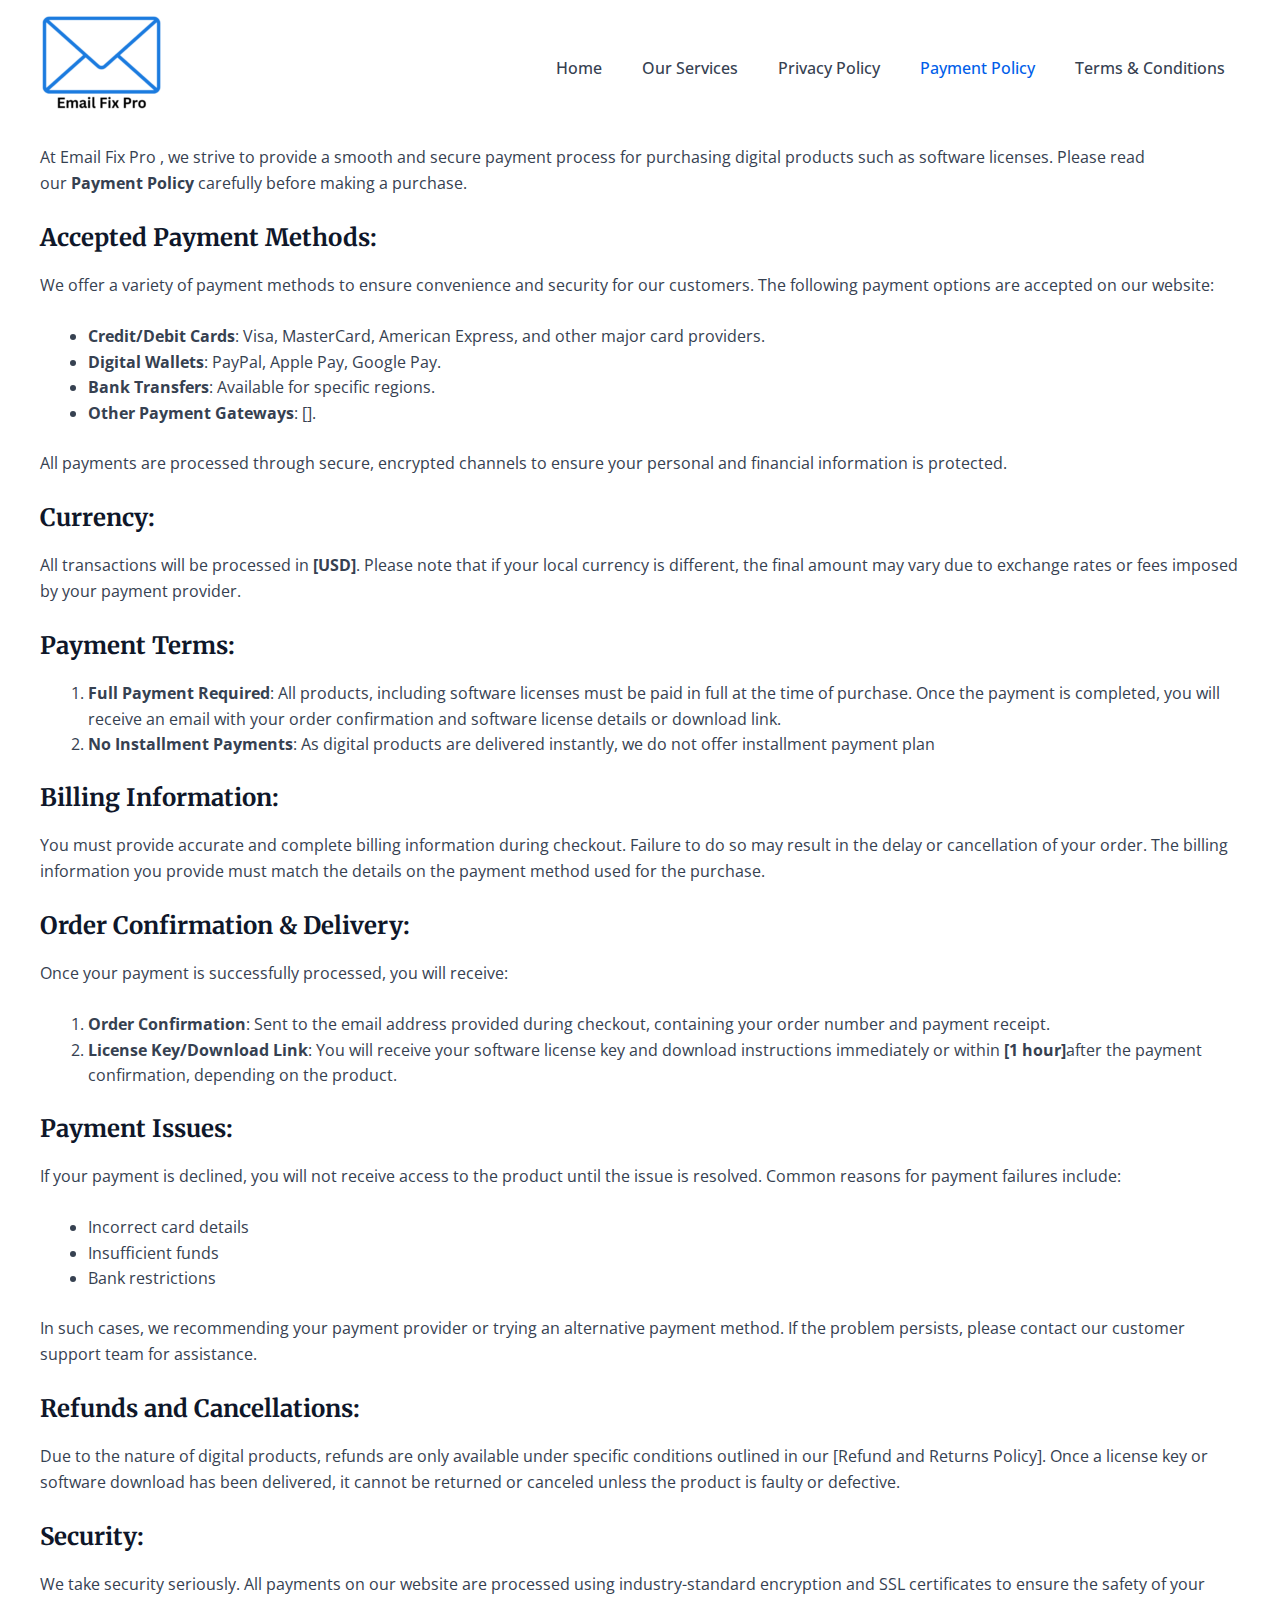
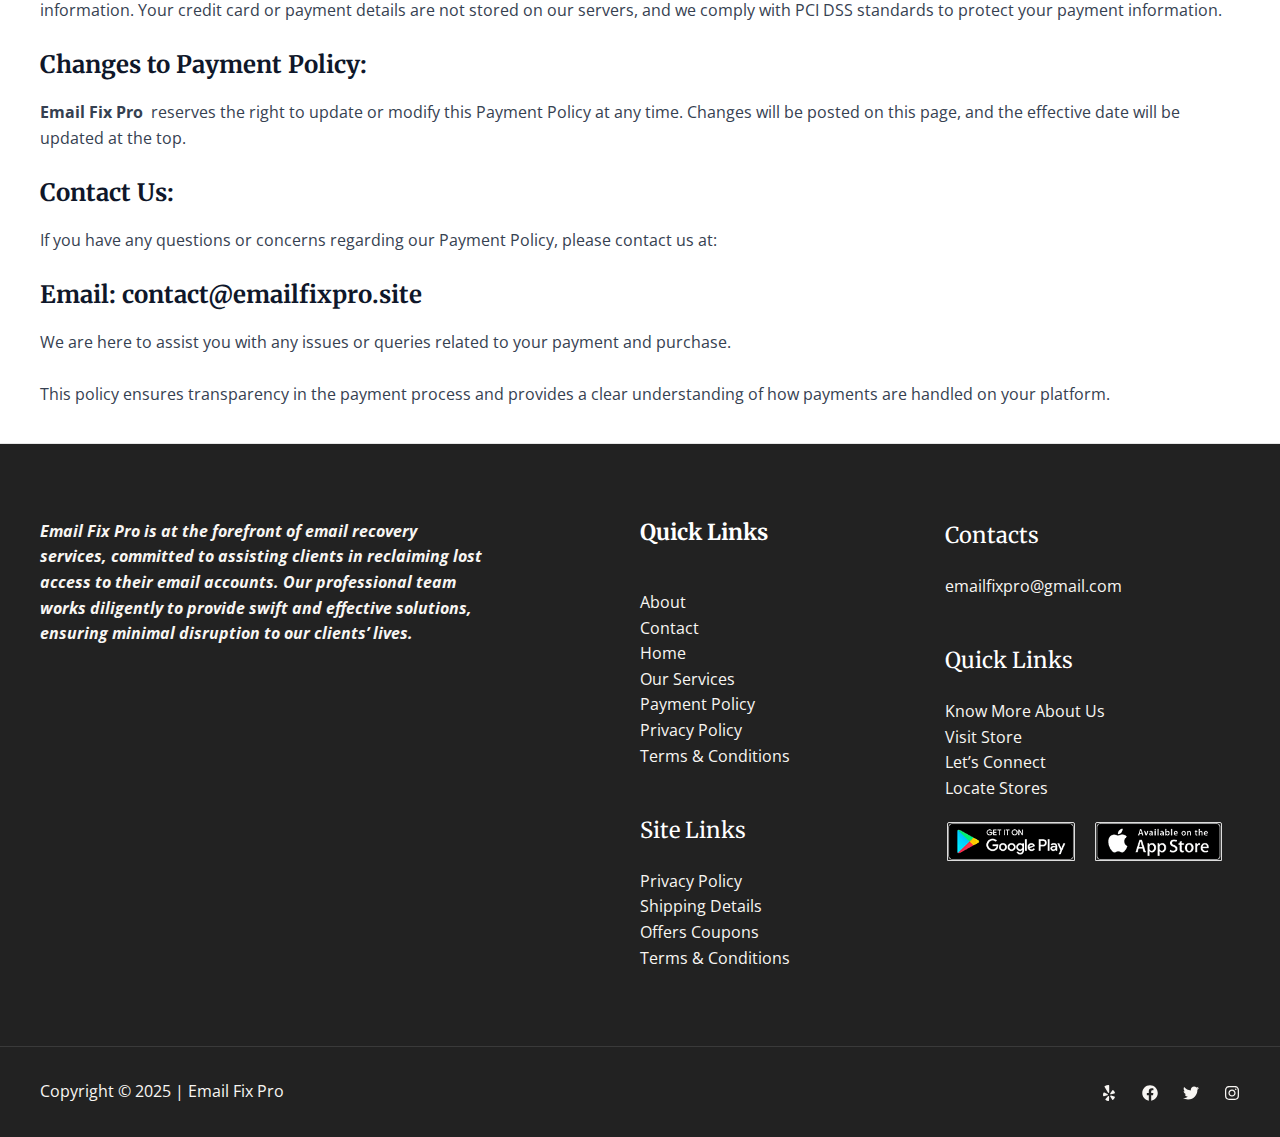
<file: payment-policy/index.html>
<!DOCTYPE html>
<html lang="en-US">
<head>
<meta charset="UTF-8">
<meta name="viewport" content="width=device-width, initial-scale=1">
	<link rel="profile" href="https://gmpg.org/xfn/11"> 
	<title>Payment Policy &#8211; Email Fix Pro</title>
<meta name="robots" content="max-image-preview:large">
	<style>img:is([sizes="auto" i], [sizes^="auto," i]) { contain-intrinsic-size: 3000px 1500px }</style>
	<link rel="dns-prefetch" href="//fonts.googleapis.com">
<link rel="alternate" type="application/rss+xml" title="Email Fix Pro &raquo; Feed" href="/feed/">
<link rel="alternate" type="application/rss+xml" title="Email Fix Pro &raquo; Comments Feed" href="/comments/feed/">
<script>
window._wpemojiSettings = {"baseUrl":"https:\/\/s.w.org\/images\/core\/emoji\/15.0.3\/72x72\/","ext":".png","svgUrl":"https:\/\/s.w.org\/images\/core\/emoji\/15.0.3\/svg\/","svgExt":".svg","source":{"concatemoji":"\/wp-includes\/js\/wp-emoji-release.min.js?ver=6.7.2"}};
/*! This file is auto-generated */
!function(i,n){var o,s,e;function c(e){try{var t={supportTests:e,timestamp:(new Date).valueOf()};sessionStorage.setItem(o,JSON.stringify(t))}catch(e){}}function p(e,t,n){e.clearRect(0,0,e.canvas.width,e.canvas.height),e.fillText(t,0,0);var t=new Uint32Array(e.getImageData(0,0,e.canvas.width,e.canvas.height).data),r=(e.clearRect(0,0,e.canvas.width,e.canvas.height),e.fillText(n,0,0),new Uint32Array(e.getImageData(0,0,e.canvas.width,e.canvas.height).data));return t.every(function(e,t){return e===r[t]})}function u(e,t,n){switch(t){case"flag":return n(e,"🏳️‍⚧️","🏳️​⚧️")?!1:!n(e,"🇺🇳","🇺​🇳")&&!n(e,"🏴󠁧󠁢󠁥󠁮󠁧󠁿","🏴​󠁧​󠁢​󠁥​󠁮​󠁧​󠁿");case"emoji":return!n(e,"🐦‍⬛","🐦​⬛")}return!1}function f(e,t,n){var r="undefined"!=typeof WorkerGlobalScope&&self instanceof WorkerGlobalScope?new OffscreenCanvas(300,150):i.createElement("canvas"),a=r.getContext("2d",{willReadFrequently:!0}),o=(a.textBaseline="top",a.font="600 32px Arial",{});return e.forEach(function(e){o[e]=t(a,e,n)}),o}function t(e){var t=i.createElement("script");t.src=e,t.defer=!0,i.head.appendChild(t)}"undefined"!=typeof Promise&&(o="wpEmojiSettingsSupports",s=["flag","emoji"],n.supports={everything:!0,everythingExceptFlag:!0},e=new Promise(function(e){i.addEventListener("DOMContentLoaded",e,{once:!0})}),new Promise(function(t){var n=function(){try{var e=JSON.parse(sessionStorage.getItem(o));if("object"==typeof e&&"number"==typeof e.timestamp&&(new Date).valueOf()<e.timestamp+604800&&"object"==typeof e.supportTests)return e.supportTests}catch(e){}return null}();if(!n){if("undefined"!=typeof Worker&&"undefined"!=typeof OffscreenCanvas&&"undefined"!=typeof URL&&URL.createObjectURL&&"undefined"!=typeof Blob)try{var e="postMessage("+f.toString()+"("+[JSON.stringify(s),u.toString(),p.toString()].join(",")+"));",r=new Blob([e],{type:"text/javascript"}),a=new Worker(URL.createObjectURL(r),{name:"wpTestEmojiSupports"});return void(a.onmessage=function(e){c(n=e.data),a.terminate(),t(n)})}catch(e){}c(n=f(s,u,p))}t(n)}).then(function(e){for(var t in e)n.supports[t]=e[t],n.supports.everything=n.supports.everything&&n.supports[t],"flag"!==t&&(n.supports.everythingExceptFlag=n.supports.everythingExceptFlag&&n.supports[t]);n.supports.everythingExceptFlag=n.supports.everythingExceptFlag&&!n.supports.flag,n.DOMReady=!1,n.readyCallback=function(){n.DOMReady=!0}}).then(function(){return e}).then(function(){var e;n.supports.everything||(n.readyCallback(),(e=n.source||{}).concatemoji?t(e.concatemoji):e.wpemoji&&e.twemoji&&(t(e.twemoji),t(e.wpemoji)))}))}((window,document),window._wpemojiSettings);
</script>
<link rel="stylesheet" id="astra-theme-css-css" href="/wp-content/themes/astra/assets/css/minified/main.min.css?ver=4.9.0" media="all">
<style id="astra-theme-css-inline-css">:root{--ast-post-nav-space:0;--ast-container-default-xlg-padding:6.67em;--ast-container-default-lg-padding:5.67em;--ast-container-default-slg-padding:4.34em;--ast-container-default-md-padding:3.34em;--ast-container-default-sm-padding:6.67em;--ast-container-default-xs-padding:2.4em;--ast-container-default-xxs-padding:1.4em;--ast-code-block-background:#EEEEEE;--ast-comment-inputs-background:#FAFAFA;--ast-normal-container-width:1200px;--ast-narrow-container-width:750px;--ast-blog-title-font-weight:normal;--ast-blog-meta-weight:inherit;--ast-global-color-primary:var(--ast-global-color-5);--ast-global-color-secondary:var(--ast-global-color-4);--ast-global-color-alternate-background:var(--ast-global-color-7);--ast-global-color-subtle-background:var(--ast-global-color-6);--ast-bg-style-guide:#F8FAFC;--ast-shadow-style-guide:0px 0px 4px 0 #00000057;--ast-global-dark-bg-style:#fff;--ast-global-dark-lfs:#fbfbfb;--ast-widget-bg-color:#fafafa;--ast-wc-container-head-bg-color:#fbfbfb;--ast-title-layout-bg:#eeeeee;--ast-search-border-color:#e7e7e7;--ast-lifter-hover-bg:#e6e6e6;--ast-gallery-block-color:#000;--srfm-color-input-label:var(--ast-global-color-2);}html{font-size:100%;}a,.page-title{color:var(--ast-global-color-0);}a:hover,a:focus{color:var(--ast-global-color-1);}body,button,input,select,textarea,.ast-button,.ast-custom-button{font-family:'Open Sans',sans-serif;font-weight:400;font-size:16px;font-size:1rem;line-height:var(--ast-body-line-height,1.6em);}blockquote{color:var(--ast-global-color-3);}h1,.entry-content h1,.entry-content h1 a,h2,.entry-content h2,.entry-content h2 a,h3,.entry-content h3,.entry-content h3 a,h4,.entry-content h4,.entry-content h4 a,h5,.entry-content h5,.entry-content h5 a,h6,.entry-content h6,.entry-content h6 a,.site-title,.site-title a{font-family:'Merriweather',serif;font-weight:700;}.site-title{font-size:25px;font-size:1.5625rem;display:none;}header .custom-logo-link img{max-width:136px;width:136px;}.astra-logo-svg{width:136px;}.site-header .site-description{font-size:15px;font-size:0.9375rem;display:none;}.entry-title{font-size:30px;font-size:1.875rem;}.archive .ast-article-post .ast-article-inner,.blog .ast-article-post .ast-article-inner,.archive .ast-article-post .ast-article-inner:hover,.blog .ast-article-post .ast-article-inner:hover{overflow:hidden;}h1,.entry-content h1,.entry-content h1 a{font-size:52px;font-size:3.25rem;font-family:'Merriweather',serif;line-height:1.4em;}h2,.entry-content h2,.entry-content h2 a{font-size:34px;font-size:2.125rem;font-family:'Merriweather',serif;line-height:1.3em;}h3,.entry-content h3,.entry-content h3 a{font-size:24px;font-size:1.5rem;font-family:'Merriweather',serif;line-height:1.3em;}h4,.entry-content h4,.entry-content h4 a{font-size:20px;font-size:1.25rem;line-height:1.2em;font-family:'Merriweather',serif;}h5,.entry-content h5,.entry-content h5 a{font-size:17px;font-size:1.0625rem;line-height:1.2em;font-family:'Merriweather',serif;}h6,.entry-content h6,.entry-content h6 a{font-size:15px;font-size:0.9375rem;line-height:1.25em;font-family:'Merriweather',serif;}::selection{background-color:var(--ast-global-color-0);color:#ffffff;}body,h1,.entry-title a,.entry-content h1,.entry-content h1 a,h2,.entry-content h2,.entry-content h2 a,h3,.entry-content h3,.entry-content h3 a,h4,.entry-content h4,.entry-content h4 a,h5,.entry-content h5,.entry-content h5 a,h6,.entry-content h6,.entry-content h6 a{color:var(--ast-global-color-3);}.tagcloud a:hover,.tagcloud a:focus,.tagcloud a.current-item{color:#ffffff;border-color:var(--ast-global-color-0);background-color:var(--ast-global-color-0);}input:focus,input[type="text"]:focus,input[type="email"]:focus,input[type="url"]:focus,input[type="password"]:focus,input[type="reset"]:focus,input[type="search"]:focus,textarea:focus{border-color:var(--ast-global-color-0);}input[type="radio"]:checked,input[type=reset],input[type="checkbox"]:checked,input[type="checkbox"]:hover:checked,input[type="checkbox"]:focus:checked,input[type=range]::-webkit-slider-thumb{border-color:var(--ast-global-color-0);background-color:var(--ast-global-color-0);box-shadow:none;}.site-footer a:hover + .post-count,.site-footer a:focus + .post-count{background:var(--ast-global-color-0);border-color:var(--ast-global-color-0);}.single .nav-links .nav-previous,.single .nav-links .nav-next{color:var(--ast-global-color-0);}.entry-meta,.entry-meta *{line-height:1.45;color:var(--ast-global-color-0);}.entry-meta a:not(.ast-button):hover,.entry-meta a:not(.ast-button):hover *,.entry-meta a:not(.ast-button):focus,.entry-meta a:not(.ast-button):focus *,.page-links > .page-link,.page-links .page-link:hover,.post-navigation a:hover{color:var(--ast-global-color-1);}#cat option,.secondary .calendar_wrap thead a,.secondary .calendar_wrap thead a:visited{color:var(--ast-global-color-0);}.secondary .calendar_wrap #today,.ast-progress-val span{background:var(--ast-global-color-0);}.secondary a:hover + .post-count,.secondary a:focus + .post-count{background:var(--ast-global-color-0);border-color:var(--ast-global-color-0);}.calendar_wrap #today > a{color:#ffffff;}.page-links .page-link,.single .post-navigation a{color:var(--ast-global-color-0);}.ast-search-menu-icon .search-form button.search-submit{padding:0 4px;}.ast-search-menu-icon form.search-form{padding-right:0;}.ast-search-menu-icon.slide-search input.search-field{width:0;}.ast-header-search .ast-search-menu-icon.ast-dropdown-active .search-form,.ast-header-search .ast-search-menu-icon.ast-dropdown-active .search-field:focus{transition:all 0.2s;}.search-form input.search-field:focus{outline:none;}.wp-block-latest-posts > li > a{color:var(--ast-global-color-2);}.widget-title,.widget .wp-block-heading{font-size:22px;font-size:1.375rem;color:var(--ast-global-color-3);}.ast-search-menu-icon.slide-search a:focus-visible:focus-visible,.astra-search-icon:focus-visible,#close:focus-visible,a:focus-visible,.ast-menu-toggle:focus-visible,.site .skip-link:focus-visible,.wp-block-loginout input:focus-visible,.wp-block-search.wp-block-search__button-inside .wp-block-search__inside-wrapper,.ast-header-navigation-arrow:focus-visible,.woocommerce .wc-proceed-to-checkout > .checkout-button:focus-visible,.woocommerce .woocommerce-MyAccount-navigation ul li a:focus-visible,.ast-orders-table__row .ast-orders-table__cell:focus-visible,.woocommerce .woocommerce-order-details .order-again > .button:focus-visible,.woocommerce .woocommerce-message a.button.wc-forward:focus-visible,.woocommerce #minus_qty:focus-visible,.woocommerce #plus_qty:focus-visible,a#ast-apply-coupon:focus-visible,.woocommerce .woocommerce-info a:focus-visible,.woocommerce .astra-shop-summary-wrap a:focus-visible,.woocommerce a.wc-forward:focus-visible,#ast-apply-coupon:focus-visible,.woocommerce-js .woocommerce-mini-cart-item a.remove:focus-visible,#close:focus-visible,.button.search-submit:focus-visible,#search_submit:focus,.normal-search:focus-visible,.ast-header-account-wrap:focus-visible,.woocommerce .ast-on-card-button.ast-quick-view-trigger:focus{outline-style:dotted;outline-color:inherit;outline-width:thin;}input:focus,input[type="text"]:focus,input[type="email"]:focus,input[type="url"]:focus,input[type="password"]:focus,input[type="reset"]:focus,input[type="search"]:focus,input[type="number"]:focus,textarea:focus,.wp-block-search__input:focus,[data-section="section-header-mobile-trigger"] .ast-button-wrap .ast-mobile-menu-trigger-minimal:focus,.ast-mobile-popup-drawer.active .menu-toggle-close:focus,.woocommerce-ordering select.orderby:focus,#ast-scroll-top:focus,#coupon_code:focus,.woocommerce-page #comment:focus,.woocommerce #reviews #respond input#submit:focus,.woocommerce a.add_to_cart_button:focus,.woocommerce .button.single_add_to_cart_button:focus,.woocommerce .woocommerce-cart-form button:focus,.woocommerce .woocommerce-cart-form__cart-item .quantity .qty:focus,.woocommerce .woocommerce-billing-fields .woocommerce-billing-fields__field-wrapper .woocommerce-input-wrapper > .input-text:focus,.woocommerce #order_comments:focus,.woocommerce #place_order:focus,.woocommerce .woocommerce-address-fields .woocommerce-address-fields__field-wrapper .woocommerce-input-wrapper > .input-text:focus,.woocommerce .woocommerce-MyAccount-content form button:focus,.woocommerce .woocommerce-MyAccount-content .woocommerce-EditAccountForm .woocommerce-form-row .woocommerce-Input.input-text:focus,.woocommerce .ast-woocommerce-container .woocommerce-pagination ul.page-numbers li a:focus,body #content .woocommerce form .form-row .select2-container--default .select2-selection--single:focus,#ast-coupon-code:focus,.woocommerce.woocommerce-js .quantity input[type=number]:focus,.woocommerce-js .woocommerce-mini-cart-item .quantity input[type=number]:focus,.woocommerce p#ast-coupon-trigger:focus{border-style:dotted;border-color:inherit;border-width:thin;}input{outline:none;}.site-logo-img img{ transition:all 0.2s linear;}body .ast-oembed-container *{position:absolute;top:0;width:100%;height:100%;left:0;}body .wp-block-embed-pocket-casts .ast-oembed-container *{position:unset;}.ast-single-post-featured-section + article {margin-top: 2em;}.site-content .ast-single-post-featured-section img {width: 100%;overflow: hidden;object-fit: cover;}.site > .ast-single-related-posts-container {margin-top: 0;}@media (min-width: 922px) {.ast-desktop .ast-container--narrow {max-width: var(--ast-narrow-container-width);margin: 0 auto;}}.ast-page-builder-template .hentry {margin: 0;}.ast-page-builder-template .site-content > .ast-container {max-width: 100%;padding: 0;}.ast-page-builder-template .site .site-content #primary {padding: 0;margin: 0;}.ast-page-builder-template .no-results {text-align: center;margin: 4em auto;}.ast-page-builder-template .ast-pagination {padding: 2em;}.ast-page-builder-template .entry-header.ast-no-title.ast-no-thumbnail {margin-top: 0;}.ast-page-builder-template .entry-header.ast-header-without-markup {margin-top: 0;margin-bottom: 0;}.ast-page-builder-template .entry-header.ast-no-title.ast-no-meta {margin-bottom: 0;}.ast-page-builder-template.single .post-navigation {padding-bottom: 2em;}.ast-page-builder-template.single-post .site-content > .ast-container {max-width: 100%;}.ast-page-builder-template .entry-header {margin-top: 4em;margin-left: auto;margin-right: auto;padding-left: 20px;padding-right: 20px;}.single.ast-page-builder-template .entry-header {padding-left: 20px;padding-right: 20px;}.ast-page-builder-template .ast-archive-description {margin: 4em auto 0;padding-left: 20px;padding-right: 20px;}.ast-page-builder-template.ast-no-sidebar .entry-content .alignwide {margin-left: 0;margin-right: 0;}@media (max-width:921.9px){#ast-desktop-header{display:none;}}@media (min-width:922px){#ast-mobile-header{display:none;}}.wp-block-buttons.aligncenter{justify-content:center;}.wp-block-buttons .wp-block-button.is-style-outline .wp-block-button__link.wp-element-button,.ast-outline-button,.wp-block-uagb-buttons-child .uagb-buttons-repeater.ast-outline-button{border-color:var(--ast-global-color-1);border-top-width:2px;border-right-width:2px;border-bottom-width:2px;border-left-width:2px;font-family:inherit;font-weight:600;font-size:14px;font-size:0.875rem;line-height:1em;border-top-left-radius:5px;border-top-right-radius:5px;border-bottom-right-radius:5px;border-bottom-left-radius:5px;}.wp-block-button.is-style-outline .wp-block-button__link:hover,.wp-block-buttons .wp-block-button.is-style-outline .wp-block-button__link:focus,.wp-block-buttons .wp-block-button.is-style-outline > .wp-block-button__link:not(.has-text-color):hover,.wp-block-buttons .wp-block-button.wp-block-button__link.is-style-outline:not(.has-text-color):hover,.ast-outline-button:hover,.ast-outline-button:focus,.wp-block-uagb-buttons-child .uagb-buttons-repeater.ast-outline-button:hover,.wp-block-uagb-buttons-child .uagb-buttons-repeater.ast-outline-button:focus{background-color:var(--ast-global-color-0);}.wp-block-button .wp-block-button__link.wp-element-button.is-style-outline:not(.has-background),.wp-block-button.is-style-outline>.wp-block-button__link.wp-element-button:not(.has-background),.ast-outline-button{background-color:var(--ast-global-color-1);}.entry-content[data-ast-blocks-layout] > figure{margin-bottom:1em;} .ast-desktop .review-count{margin-left:-40px;margin-right:auto;}@media (max-width:921px){.ast-separate-container #primary,.ast-separate-container #secondary{padding:1.5em 0;}#primary,#secondary{padding:1.5em 0;margin:0;}.ast-left-sidebar #content > .ast-container{display:flex;flex-direction:column-reverse;width:100%;}.ast-separate-container .ast-article-post,.ast-separate-container .ast-article-single{padding:1.5em 2.14em;}.ast-author-box img.avatar{margin:20px 0 0 0;}}@media (min-width:922px){.ast-separate-container.ast-right-sidebar #primary,.ast-separate-container.ast-left-sidebar #primary{border:0;}.search-no-results.ast-separate-container #primary{margin-bottom:4em;}}.elementor-button-wrapper .elementor-button{border-style:solid;text-decoration:none;border-top-width:0;border-right-width:0;border-left-width:0;border-bottom-width:0;}body .elementor-button.elementor-size-sm,body .elementor-button.elementor-size-xs,body .elementor-button.elementor-size-md,body .elementor-button.elementor-size-lg,body .elementor-button.elementor-size-xl,body .elementor-button{border-top-left-radius:5px;border-top-right-radius:5px;border-bottom-right-radius:5px;border-bottom-left-radius:5px;padding-top:17px;padding-right:34px;padding-bottom:17px;padding-left:34px;}.elementor-button-wrapper .elementor-button{border-color:var(--ast-global-color-1);background-color:var(--ast-global-color-1);}.elementor-button-wrapper .elementor-button:hover,.elementor-button-wrapper .elementor-button:focus{color:#ffffff;background-color:var(--ast-global-color-0);border-color:var(--ast-global-color-0);}.wp-block-button .wp-block-button__link ,.elementor-button-wrapper .elementor-button,.elementor-button-wrapper .elementor-button:visited{color:#ffffff;}.elementor-button-wrapper .elementor-button{font-weight:600;font-size:14px;font-size:0.875rem;line-height:1em;text-transform:uppercase;}body .elementor-button.elementor-size-sm,body .elementor-button.elementor-size-xs,body .elementor-button.elementor-size-md,body .elementor-button.elementor-size-lg,body .elementor-button.elementor-size-xl,body .elementor-button{font-size:14px;font-size:0.875rem;}.wp-block-button .wp-block-button__link:hover,.wp-block-button .wp-block-button__link:focus{color:#ffffff;background-color:var(--ast-global-color-0);border-color:var(--ast-global-color-0);}.elementor-widget-heading h1.elementor-heading-title{line-height:1.4em;}.elementor-widget-heading h2.elementor-heading-title{line-height:1.3em;}.elementor-widget-heading h3.elementor-heading-title{line-height:1.3em;}.elementor-widget-heading h4.elementor-heading-title{line-height:1.2em;}.elementor-widget-heading h5.elementor-heading-title{line-height:1.2em;}.elementor-widget-heading h6.elementor-heading-title{line-height:1.25em;}.wp-block-button .wp-block-button__link,.wp-block-search .wp-block-search__button,body .wp-block-file .wp-block-file__button{border-color:var(--ast-global-color-1);background-color:var(--ast-global-color-1);color:#ffffff;font-family:inherit;font-weight:600;line-height:1em;text-transform:uppercase;font-size:14px;font-size:0.875rem;border-top-left-radius:5px;border-top-right-radius:5px;border-bottom-right-radius:5px;border-bottom-left-radius:5px;padding-top:17px;padding-right:34px;padding-bottom:17px;padding-left:34px;}.menu-toggle,button,.ast-button,.ast-custom-button,.button,input#submit,input[type="button"],input[type="submit"],input[type="reset"],form[CLASS*="wp-block-search__"].wp-block-search .wp-block-search__inside-wrapper .wp-block-search__button,body .wp-block-file .wp-block-file__button,.woocommerce-js a.button,.woocommerce button.button,.woocommerce .woocommerce-message a.button,.woocommerce #respond input#submit.alt,.woocommerce input.button.alt,.woocommerce input.button,.woocommerce input.button:disabled,.woocommerce input.button:disabled[disabled],.woocommerce input.button:disabled:hover,.woocommerce input.button:disabled[disabled]:hover,.woocommerce #respond input#submit,.woocommerce button.button.alt.disabled,.wc-block-grid__products .wc-block-grid__product .wp-block-button__link,.wc-block-grid__product-onsale,[CLASS*="wc-block"] button,.woocommerce-js .astra-cart-drawer .astra-cart-drawer-content .woocommerce-mini-cart__buttons .button:not(.checkout):not(.ast-continue-shopping),.woocommerce-js .astra-cart-drawer .astra-cart-drawer-content .woocommerce-mini-cart__buttons a.checkout,.woocommerce button.button.alt.disabled.wc-variation-selection-needed,[CLASS*="wc-block"] .wc-block-components-button{border-style:solid;border-top-width:0;border-right-width:0;border-left-width:0;border-bottom-width:0;color:#ffffff;border-color:var(--ast-global-color-1);background-color:var(--ast-global-color-1);padding-top:17px;padding-right:34px;padding-bottom:17px;padding-left:34px;font-family:inherit;font-weight:600;font-size:14px;font-size:0.875rem;line-height:1em;text-transform:uppercase;border-top-left-radius:5px;border-top-right-radius:5px;border-bottom-right-radius:5px;border-bottom-left-radius:5px;}button:focus,.menu-toggle:hover,button:hover,.ast-button:hover,.ast-custom-button:hover .button:hover,.ast-custom-button:hover ,input[type=reset]:hover,input[type=reset]:focus,input#submit:hover,input#submit:focus,input[type="button"]:hover,input[type="button"]:focus,input[type="submit"]:hover,input[type="submit"]:focus,form[CLASS*="wp-block-search__"].wp-block-search .wp-block-search__inside-wrapper .wp-block-search__button:hover,form[CLASS*="wp-block-search__"].wp-block-search .wp-block-search__inside-wrapper .wp-block-search__button:focus,body .wp-block-file .wp-block-file__button:hover,body .wp-block-file .wp-block-file__button:focus,.woocommerce-js a.button:hover,.woocommerce button.button:hover,.woocommerce .woocommerce-message a.button:hover,.woocommerce #respond input#submit:hover,.woocommerce #respond input#submit.alt:hover,.woocommerce input.button.alt:hover,.woocommerce input.button:hover,.woocommerce button.button.alt.disabled:hover,.wc-block-grid__products .wc-block-grid__product .wp-block-button__link:hover,[CLASS*="wc-block"] button:hover,.woocommerce-js .astra-cart-drawer .astra-cart-drawer-content .woocommerce-mini-cart__buttons .button:not(.checkout):not(.ast-continue-shopping):hover,.woocommerce-js .astra-cart-drawer .astra-cart-drawer-content .woocommerce-mini-cart__buttons a.checkout:hover,.woocommerce button.button.alt.disabled.wc-variation-selection-needed:hover,[CLASS*="wc-block"] .wc-block-components-button:hover,[CLASS*="wc-block"] .wc-block-components-button:focus{color:#ffffff;background-color:var(--ast-global-color-0);border-color:var(--ast-global-color-0);}@media (max-width:921px){.ast-mobile-header-stack .main-header-bar .ast-search-menu-icon{display:inline-block;}.ast-header-break-point.ast-header-custom-item-outside .ast-mobile-header-stack .main-header-bar .ast-search-icon{margin:0;}.ast-comment-avatar-wrap img{max-width:2.5em;}.ast-comment-meta{padding:0 1.8888em 1.3333em;}.ast-separate-container .ast-comment-list li.depth-1{padding:1.5em 2.14em;}.ast-separate-container .comment-respond{padding:2em 2.14em;}}@media (min-width:544px){.ast-container{max-width:100%;}}@media (max-width:544px){.ast-separate-container .ast-article-post,.ast-separate-container .ast-article-single,.ast-separate-container .comments-title,.ast-separate-container .ast-archive-description{padding:1.5em 1em;}.ast-separate-container #content .ast-container{padding-left:0.54em;padding-right:0.54em;}.ast-separate-container .ast-comment-list .bypostauthor{padding:.5em;}.ast-search-menu-icon.ast-dropdown-active .search-field{width:170px;}} #ast-mobile-header .ast-site-header-cart-li a{pointer-events:none;}body,.ast-separate-container{background-color:var(--ast-global-color-4);background-image:none;}@media (max-width:921px){.site-title{display:none;}.site-header .site-description{display:none;}h1,.entry-content h1,.entry-content h1 a{font-size:30px;}h2,.entry-content h2,.entry-content h2 a{font-size:25px;}h3,.entry-content h3,.entry-content h3 a{font-size:20px;}.astra-logo-svg{width:120px;}header .custom-logo-link img,.ast-header-break-point .site-logo-img .custom-mobile-logo-link img{max-width:120px;width:120px;}}@media (max-width:544px){.site-title{display:none;}.site-header .site-description{display:none;}h1,.entry-content h1,.entry-content h1 a{font-size:30px;}h2,.entry-content h2,.entry-content h2 a{font-size:20px;}h3,.entry-content h3,.entry-content h3 a{font-size:20px;}h4,.entry-content h4,.entry-content h4 a{font-size:17px;font-size:1.0625rem;}h5,.entry-content h5,.entry-content h5 a{font-size:16px;font-size:1rem;}header .custom-logo-link img,.ast-header-break-point .site-branding img,.ast-header-break-point .custom-logo-link img{max-width:100px;width:100px;}.astra-logo-svg{width:100px;}.astra-logo-svg:not(.sticky-custom-logo .astra-logo-svg,.transparent-custom-logo .astra-logo-svg,.advanced-header-logo .astra-logo-svg){height:47px;}.ast-header-break-point .site-logo-img .custom-mobile-logo-link img{max-width:100px;}}@media (max-width:921px){html{font-size:91.2%;}}@media (max-width:544px){html{font-size:91.2%;}}@media (min-width:922px){.ast-container{max-width:1240px;}}@media (min-width:922px){.site-content .ast-container{display:flex;}}@media (max-width:921px){.site-content .ast-container{flex-direction:column;}}@media (min-width:922px){.main-header-menu .sub-menu .menu-item.ast-left-align-sub-menu:hover > .sub-menu,.main-header-menu .sub-menu .menu-item.ast-left-align-sub-menu.focus > .sub-menu{margin-left:-2px;}}.site .comments-area{padding-bottom:3em;}.wp-block-file {display: flex;align-items: center;flex-wrap: wrap;justify-content: space-between;}.wp-block-pullquote {border: none;}.wp-block-pullquote blockquote::before {content: "\201D";font-family: "Helvetica",sans-serif;display: flex;transform: rotate( 180deg );font-size: 6rem;font-style: normal;line-height: 1;font-weight: bold;align-items: center;justify-content: center;}.has-text-align-right > blockquote::before {justify-content: flex-start;}.has-text-align-left > blockquote::before {justify-content: flex-end;}figure.wp-block-pullquote.is-style-solid-color blockquote {max-width: 100%;text-align: inherit;}:root {--wp--custom--ast-default-block-top-padding: 3em;--wp--custom--ast-default-block-right-padding: 3em;--wp--custom--ast-default-block-bottom-padding: 3em;--wp--custom--ast-default-block-left-padding: 3em;--wp--custom--ast-container-width: 1200px;--wp--custom--ast-content-width-size: 1200px;--wp--custom--ast-wide-width-size: calc(1200px + var(--wp--custom--ast-default-block-left-padding) + var(--wp--custom--ast-default-block-right-padding));}.ast-narrow-container {--wp--custom--ast-content-width-size: 750px;--wp--custom--ast-wide-width-size: 750px;}@media(max-width: 921px) {:root {--wp--custom--ast-default-block-top-padding: 3em;--wp--custom--ast-default-block-right-padding: 2em;--wp--custom--ast-default-block-bottom-padding: 3em;--wp--custom--ast-default-block-left-padding: 2em;}}@media(max-width: 544px) {:root {--wp--custom--ast-default-block-top-padding: 3em;--wp--custom--ast-default-block-right-padding: 1.5em;--wp--custom--ast-default-block-bottom-padding: 3em;--wp--custom--ast-default-block-left-padding: 1.5em;}}.entry-content > .wp-block-group,.entry-content > .wp-block-cover,.entry-content > .wp-block-columns {padding-top: var(--wp--custom--ast-default-block-top-padding);padding-right: var(--wp--custom--ast-default-block-right-padding);padding-bottom: var(--wp--custom--ast-default-block-bottom-padding);padding-left: var(--wp--custom--ast-default-block-left-padding);}.ast-plain-container.ast-no-sidebar .entry-content > .alignfull,.ast-page-builder-template .ast-no-sidebar .entry-content > .alignfull {margin-left: calc( -50vw + 50%);margin-right: calc( -50vw + 50%);max-width: 100vw;width: 100vw;}.ast-plain-container.ast-no-sidebar .entry-content .alignfull .alignfull,.ast-page-builder-template.ast-no-sidebar .entry-content .alignfull .alignfull,.ast-plain-container.ast-no-sidebar .entry-content .alignfull .alignwide,.ast-page-builder-template.ast-no-sidebar .entry-content .alignfull .alignwide,.ast-plain-container.ast-no-sidebar .entry-content .alignwide .alignfull,.ast-page-builder-template.ast-no-sidebar .entry-content .alignwide .alignfull,.ast-plain-container.ast-no-sidebar .entry-content .alignwide .alignwide,.ast-page-builder-template.ast-no-sidebar .entry-content .alignwide .alignwide,.ast-plain-container.ast-no-sidebar .entry-content .wp-block-column .alignfull,.ast-page-builder-template.ast-no-sidebar .entry-content .wp-block-column .alignfull,.ast-plain-container.ast-no-sidebar .entry-content .wp-block-column .alignwide,.ast-page-builder-template.ast-no-sidebar .entry-content .wp-block-column .alignwide {margin-left: auto;margin-right: auto;width: 100%;}[data-ast-blocks-layout] .wp-block-separator:not(.is-style-dots) {height: 0;}[data-ast-blocks-layout] .wp-block-separator {margin: 20px auto;}[data-ast-blocks-layout] .wp-block-separator:not(.is-style-wide):not(.is-style-dots) {max-width: 100px;}[data-ast-blocks-layout] .wp-block-separator.has-background {padding: 0;}.entry-content[data-ast-blocks-layout] > * {max-width: var(--wp--custom--ast-content-width-size);margin-left: auto;margin-right: auto;}.entry-content[data-ast-blocks-layout] > .alignwide {max-width: var(--wp--custom--ast-wide-width-size);}.entry-content[data-ast-blocks-layout] .alignfull {max-width: none;}.entry-content .wp-block-columns {margin-bottom: 0;}blockquote {margin: 1.5em;border-color: rgba(0,0,0,0.05);}.wp-block-quote:not(.has-text-align-right):not(.has-text-align-center) {border-left: 5px solid rgba(0,0,0,0.05);}.has-text-align-right > blockquote,blockquote.has-text-align-right {border-right: 5px solid rgba(0,0,0,0.05);}.has-text-align-left > blockquote,blockquote.has-text-align-left {border-left: 5px solid rgba(0,0,0,0.05);}.wp-block-site-tagline,.wp-block-latest-posts .read-more {margin-top: 15px;}.wp-block-loginout p label {display: block;}.wp-block-loginout p:not(.login-remember):not(.login-submit) input {width: 100%;}.wp-block-loginout input:focus {border-color: transparent;}.wp-block-loginout input:focus {outline: thin dotted;}.entry-content .wp-block-media-text .wp-block-media-text__content {padding: 0 0 0 8%;}.entry-content .wp-block-media-text.has-media-on-the-right .wp-block-media-text__content {padding: 0 8% 0 0;}.entry-content .wp-block-media-text.has-background .wp-block-media-text__content {padding: 8%;}.entry-content .wp-block-cover:not([class*="background-color"]):not(.has-text-color.has-link-color) .wp-block-cover__inner-container,.entry-content .wp-block-cover:not([class*="background-color"]) .wp-block-cover-image-text,.entry-content .wp-block-cover:not([class*="background-color"]) .wp-block-cover-text,.entry-content .wp-block-cover-image:not([class*="background-color"]) .wp-block-cover__inner-container,.entry-content .wp-block-cover-image:not([class*="background-color"]) .wp-block-cover-image-text,.entry-content .wp-block-cover-image:not([class*="background-color"]) .wp-block-cover-text {color: var(--ast-global-color-primary,var(--ast-global-color-5));}.wp-block-loginout .login-remember input {width: 1.1rem;height: 1.1rem;margin: 0 5px 4px 0;vertical-align: middle;}.wp-block-latest-posts > li > *:first-child,.wp-block-latest-posts:not(.is-grid) > li:first-child {margin-top: 0;}.entry-content > .wp-block-buttons,.entry-content > .wp-block-uagb-buttons {margin-bottom: 1.5em;}.wp-block-search__inside-wrapper .wp-block-search__input {padding: 0 10px;color: var(--ast-global-color-3);background: var(--ast-global-color-primary,var(--ast-global-color-5));border-color: var(--ast-border-color);}.wp-block-latest-posts .read-more {margin-bottom: 1.5em;}.wp-block-search__no-button .wp-block-search__inside-wrapper .wp-block-search__input {padding-top: 5px;padding-bottom: 5px;}.wp-block-latest-posts .wp-block-latest-posts__post-date,.wp-block-latest-posts .wp-block-latest-posts__post-author {font-size: 1rem;}.wp-block-latest-posts > li > *,.wp-block-latest-posts:not(.is-grid) > li {margin-top: 12px;margin-bottom: 12px;}.ast-page-builder-template .entry-content[data-ast-blocks-layout] > *,.ast-page-builder-template .entry-content[data-ast-blocks-layout] > .alignfull:not(.wp-block-group):not(.uagb-is-root-container) > * {max-width: none;}.ast-page-builder-template .entry-content[data-ast-blocks-layout] > .alignwide:not(.uagb-is-root-container) > * {max-width: var(--wp--custom--ast-wide-width-size);}.ast-page-builder-template .entry-content[data-ast-blocks-layout] > .inherit-container-width > *,.ast-page-builder-template .entry-content[data-ast-blocks-layout] > *:not(.wp-block-group):not(.uagb-is-root-container) > *,.entry-content[data-ast-blocks-layout] > .wp-block-cover .wp-block-cover__inner-container {max-width: var(--wp--custom--ast-content-width-size) ;margin-left: auto;margin-right: auto;}.entry-content[data-ast-blocks-layout] .wp-block-cover:not(.alignleft):not(.alignright) {width: auto;}@media(max-width: 1200px) {.ast-separate-container .entry-content > .alignfull,.ast-separate-container .entry-content[data-ast-blocks-layout] > .alignwide,.ast-plain-container .entry-content[data-ast-blocks-layout] > .alignwide,.ast-plain-container .entry-content .alignfull {margin-left: calc(-1 * min(var(--ast-container-default-xlg-padding),20px)) ;margin-right: calc(-1 * min(var(--ast-container-default-xlg-padding),20px));}}@media(min-width: 1201px) {.ast-separate-container .entry-content > .alignfull {margin-left: calc(-1 * var(--ast-container-default-xlg-padding) );margin-right: calc(-1 * var(--ast-container-default-xlg-padding) );}.ast-separate-container .entry-content[data-ast-blocks-layout] > .alignwide,.ast-plain-container .entry-content[data-ast-blocks-layout] > .alignwide {margin-left: calc(-1 * var(--wp--custom--ast-default-block-left-padding) );margin-right: calc(-1 * var(--wp--custom--ast-default-block-right-padding) );}}@media(min-width: 921px) {.ast-separate-container .entry-content .wp-block-group.alignwide:not(.inherit-container-width) > :where(:not(.alignleft):not(.alignright)),.ast-plain-container .entry-content .wp-block-group.alignwide:not(.inherit-container-width) > :where(:not(.alignleft):not(.alignright)) {max-width: calc( var(--wp--custom--ast-content-width-size) + 80px );}.ast-plain-container.ast-right-sidebar .entry-content[data-ast-blocks-layout] .alignfull,.ast-plain-container.ast-left-sidebar .entry-content[data-ast-blocks-layout] .alignfull {margin-left: -60px;margin-right: -60px;}}@media(min-width: 544px) {.entry-content > .alignleft {margin-right: 20px;}.entry-content > .alignright {margin-left: 20px;}}@media (max-width:544px){.wp-block-columns .wp-block-column:not(:last-child){margin-bottom:20px;}.wp-block-latest-posts{margin:0;}}@media( max-width: 600px ) {.entry-content .wp-block-media-text .wp-block-media-text__content,.entry-content .wp-block-media-text.has-media-on-the-right .wp-block-media-text__content {padding: 8% 0 0;}.entry-content .wp-block-media-text.has-background .wp-block-media-text__content {padding: 8%;}}.ast-page-builder-template .entry-header {padding-left: 0;}.ast-narrow-container .site-content .wp-block-uagb-image--align-full .wp-block-uagb-image__figure {max-width: 100%;margin-left: auto;margin-right: auto;}:root .has-ast-global-color-0-color{color:var(--ast-global-color-0);}:root .has-ast-global-color-0-background-color{background-color:var(--ast-global-color-0);}:root .wp-block-button .has-ast-global-color-0-color{color:var(--ast-global-color-0);}:root .wp-block-button .has-ast-global-color-0-background-color{background-color:var(--ast-global-color-0);}:root .has-ast-global-color-1-color{color:var(--ast-global-color-1);}:root .has-ast-global-color-1-background-color{background-color:var(--ast-global-color-1);}:root .wp-block-button .has-ast-global-color-1-color{color:var(--ast-global-color-1);}:root .wp-block-button .has-ast-global-color-1-background-color{background-color:var(--ast-global-color-1);}:root .has-ast-global-color-2-color{color:var(--ast-global-color-2);}:root .has-ast-global-color-2-background-color{background-color:var(--ast-global-color-2);}:root .wp-block-button .has-ast-global-color-2-color{color:var(--ast-global-color-2);}:root .wp-block-button .has-ast-global-color-2-background-color{background-color:var(--ast-global-color-2);}:root .has-ast-global-color-3-color{color:var(--ast-global-color-3);}:root .has-ast-global-color-3-background-color{background-color:var(--ast-global-color-3);}:root .wp-block-button .has-ast-global-color-3-color{color:var(--ast-global-color-3);}:root .wp-block-button .has-ast-global-color-3-background-color{background-color:var(--ast-global-color-3);}:root .has-ast-global-color-4-color{color:var(--ast-global-color-4);}:root .has-ast-global-color-4-background-color{background-color:var(--ast-global-color-4);}:root .wp-block-button .has-ast-global-color-4-color{color:var(--ast-global-color-4);}:root .wp-block-button .has-ast-global-color-4-background-color{background-color:var(--ast-global-color-4);}:root .has-ast-global-color-5-color{color:var(--ast-global-color-5);}:root .has-ast-global-color-5-background-color{background-color:var(--ast-global-color-5);}:root .wp-block-button .has-ast-global-color-5-color{color:var(--ast-global-color-5);}:root .wp-block-button .has-ast-global-color-5-background-color{background-color:var(--ast-global-color-5);}:root .has-ast-global-color-6-color{color:var(--ast-global-color-6);}:root .has-ast-global-color-6-background-color{background-color:var(--ast-global-color-6);}:root .wp-block-button .has-ast-global-color-6-color{color:var(--ast-global-color-6);}:root .wp-block-button .has-ast-global-color-6-background-color{background-color:var(--ast-global-color-6);}:root .has-ast-global-color-7-color{color:var(--ast-global-color-7);}:root .has-ast-global-color-7-background-color{background-color:var(--ast-global-color-7);}:root .wp-block-button .has-ast-global-color-7-color{color:var(--ast-global-color-7);}:root .wp-block-button .has-ast-global-color-7-background-color{background-color:var(--ast-global-color-7);}:root .has-ast-global-color-8-color{color:var(--ast-global-color-8);}:root .has-ast-global-color-8-background-color{background-color:var(--ast-global-color-8);}:root .wp-block-button .has-ast-global-color-8-color{color:var(--ast-global-color-8);}:root .wp-block-button .has-ast-global-color-8-background-color{background-color:var(--ast-global-color-8);}:root{--ast-global-color-0:#0067FF;--ast-global-color-1:#005EE9;--ast-global-color-2:#0F172A;--ast-global-color-3:#364151;--ast-global-color-4:#E7F6FF;--ast-global-color-5:#FFFFFF;--ast-global-color-6:#D1DAE5;--ast-global-color-7:#070614;--ast-global-color-8:#222222;}:root {--ast-border-color : #dddddd;}.ast-single-entry-banner {-js-display: flex;display: flex;flex-direction: column;justify-content: center;text-align: center;position: relative;background: var(--ast-title-layout-bg);}.ast-single-entry-banner[data-banner-layout="layout-1"] {max-width: 1200px;background: inherit;padding: 20px 0;}.ast-single-entry-banner[data-banner-width-type="custom"] {margin: 0 auto;width: 100%;}.ast-single-entry-banner + .site-content .entry-header {margin-bottom: 0;}.site .ast-author-avatar {--ast-author-avatar-size: ;}a.ast-underline-text {text-decoration: underline;}.ast-container > .ast-terms-link {position: relative;display: block;}a.ast-button.ast-badge-tax {padding: 4px 8px;border-radius: 3px;font-size: inherit;}header.entry-header .entry-title{font-size:30px;font-size:1.875rem;}header.entry-header > *:not(:last-child){margin-bottom:10px;}.ast-archive-entry-banner {-js-display: flex;display: flex;flex-direction: column;justify-content: center;text-align: center;position: relative;background: var(--ast-title-layout-bg);}.ast-archive-entry-banner[data-banner-width-type="custom"] {margin: 0 auto;width: 100%;}.ast-archive-entry-banner[data-banner-layout="layout-1"] {background: inherit;padding: 20px 0;text-align: left;}body.archive .ast-archive-description{max-width:1200px;width:100%;text-align:left;padding-top:3em;padding-right:3em;padding-bottom:3em;padding-left:3em;}body.archive .ast-archive-description .ast-archive-title,body.archive .ast-archive-description .ast-archive-title *{font-size:40px;font-size:2.5rem;}body.archive .ast-archive-description > *:not(:last-child){margin-bottom:10px;}@media (max-width:921px){body.archive .ast-archive-description{text-align:left;}}@media (max-width:544px){body.archive .ast-archive-description{text-align:left;}}.ast-breadcrumbs .trail-browse,.ast-breadcrumbs .trail-items,.ast-breadcrumbs .trail-items li{display:inline-block;margin:0;padding:0;border:none;background:inherit;text-indent:0;text-decoration:none;}.ast-breadcrumbs .trail-browse{font-size:inherit;font-style:inherit;font-weight:inherit;color:inherit;}.ast-breadcrumbs .trail-items{list-style:none;}.trail-items li::after{padding:0 0.3em;content:"\00bb";}.trail-items li:last-of-type::after{display:none;}h1,.entry-content h1,h2,.entry-content h2,h3,.entry-content h3,h4,.entry-content h4,h5,.entry-content h5,h6,.entry-content h6{color:var(--ast-global-color-2);}@media (max-width:921px){.ast-builder-grid-row-container.ast-builder-grid-row-tablet-3-firstrow .ast-builder-grid-row > *:first-child,.ast-builder-grid-row-container.ast-builder-grid-row-tablet-3-lastrow .ast-builder-grid-row > *:last-child{grid-column:1 / -1;}}@media (max-width:544px){.ast-builder-grid-row-container.ast-builder-grid-row-mobile-3-firstrow .ast-builder-grid-row > *:first-child,.ast-builder-grid-row-container.ast-builder-grid-row-mobile-3-lastrow .ast-builder-grid-row > *:last-child{grid-column:1 / -1;}}.ast-builder-layout-element .ast-site-identity{margin-bottom:5px;}.ast-builder-layout-element[data-section="title_tagline"]{display:flex;}@media (max-width:921px){.ast-header-break-point .ast-builder-layout-element[data-section="title_tagline"]{display:none;}}@media (max-width:544px){.ast-header-break-point .ast-builder-layout-element[data-section="title_tagline"]{display:none;}}.ast-builder-menu-1{font-family:inherit;font-weight:500;}.ast-builder-menu-1 .menu-item > .menu-link{font-size:16px;font-size:1rem;color:var(--ast-global-color-3);padding-left:20px;padding-right:20px;}.ast-builder-menu-1 .menu-item > .ast-menu-toggle{color:var(--ast-global-color-3);}.ast-builder-menu-1 .menu-item:hover > .menu-link,.ast-builder-menu-1 .inline-on-mobile .menu-item:hover > .ast-menu-toggle{color:var(--ast-global-color-0);}.ast-builder-menu-1 .menu-item:hover > .ast-menu-toggle{color:var(--ast-global-color-0);}.ast-builder-menu-1 .menu-item.current-menu-item > .menu-link,.ast-builder-menu-1 .inline-on-mobile .menu-item.current-menu-item > .ast-menu-toggle,.ast-builder-menu-1 .current-menu-ancestor > .menu-link{color:var(--ast-global-color-1);}.ast-builder-menu-1 .menu-item.current-menu-item > .ast-menu-toggle{color:var(--ast-global-color-1);}.ast-builder-menu-1 .sub-menu,.ast-builder-menu-1 .inline-on-mobile .sub-menu{border-top-width:1px;border-bottom-width:1px;border-right-width:1px;border-left-width:1px;border-color:#eaeaea;border-style:solid;}.ast-builder-menu-1 .sub-menu .sub-menu{top:-1px;}.ast-builder-menu-1 .main-header-menu > .menu-item > .sub-menu,.ast-builder-menu-1 .main-header-menu > .menu-item > .astra-full-megamenu-wrapper{margin-top:0px;}.ast-desktop .ast-builder-menu-1 .main-header-menu > .menu-item > .sub-menu:before,.ast-desktop .ast-builder-menu-1 .main-header-menu > .menu-item > .astra-full-megamenu-wrapper:before{height:calc( 0px + 1px + 5px );}.ast-builder-menu-1 .menu-item.menu-item-has-children > .ast-menu-toggle{right:calc( 20px - 0.907em );}.ast-desktop .ast-builder-menu-1 .menu-item .sub-menu .menu-link{border-style:none;}@media (max-width:921px){.ast-header-break-point .ast-builder-menu-1 .main-header-menu .menu-item > .menu-link{padding-top:10px;padding-bottom:10px;padding-left:20px;padding-right:20px;}.ast-header-break-point .ast-builder-menu-1 .menu-item.menu-item-has-children > .ast-menu-toggle{top:10px;right:calc( 20px - 0.907em );}.ast-builder-menu-1 .inline-on-mobile .menu-item.menu-item-has-children > .ast-menu-toggle{right:-15px;}.ast-builder-menu-1 .menu-item-has-children > .menu-link:after{content:unset;}.ast-builder-menu-1 .main-header-menu > .menu-item > .sub-menu,.ast-builder-menu-1 .main-header-menu > .menu-item > .astra-full-megamenu-wrapper{margin-top:0;}.ast-builder-menu-1 .main-header-menu,.ast-builder-menu-1 .main-header-menu .sub-menu{background-color:var(--ast-global-color-5);background-image:none;}}@media (max-width:544px){.ast-header-break-point .ast-builder-menu-1 .menu-item.menu-item-has-children > .ast-menu-toggle{top:0;}.ast-builder-menu-1 .main-header-menu > .menu-item > .sub-menu,.ast-builder-menu-1 .main-header-menu > .menu-item > .astra-full-megamenu-wrapper{margin-top:0;}}.ast-builder-menu-1{display:flex;}@media (max-width:921px){.ast-header-break-point .ast-builder-menu-1{display:flex;}}@media (max-width:544px){.ast-header-break-point .ast-builder-menu-1{display:flex;}}.ast-builder-menu-2{font-family:inherit;font-weight:inherit;}.ast-builder-menu-2 .menu-item > .menu-link{font-size:16px;font-size:1rem;color:var(--ast-global-color-3);}.ast-builder-menu-2 .menu-item > .ast-menu-toggle{color:var(--ast-global-color-3);}.ast-builder-menu-2 .menu-item:hover > .menu-link,.ast-builder-menu-2 .inline-on-mobile .menu-item:hover > .ast-menu-toggle{color:var(--ast-global-color-0);}.ast-builder-menu-2 .menu-item:hover > .ast-menu-toggle{color:var(--ast-global-color-0);}.ast-builder-menu-2 .menu-item.current-menu-item > .menu-link,.ast-builder-menu-2 .inline-on-mobile .menu-item.current-menu-item > .ast-menu-toggle,.ast-builder-menu-2 .current-menu-ancestor > .menu-link{color:var(--ast-global-color-0);}.ast-builder-menu-2 .menu-item.current-menu-item > .ast-menu-toggle{color:var(--ast-global-color-0);}.ast-builder-menu-2 .sub-menu,.ast-builder-menu-2 .inline-on-mobile .sub-menu{border-top-width:2px;border-bottom-width:0px;border-right-width:0px;border-left-width:0px;border-color:var(--ast-global-color-0);border-style:solid;}.ast-builder-menu-2 .sub-menu .sub-menu{top:-2px;}.ast-builder-menu-2 .main-header-menu > .menu-item > .sub-menu,.ast-builder-menu-2 .main-header-menu > .menu-item > .astra-full-megamenu-wrapper{margin-top:0px;}.ast-desktop .ast-builder-menu-2 .main-header-menu > .menu-item > .sub-menu:before,.ast-desktop .ast-builder-menu-2 .main-header-menu > .menu-item > .astra-full-megamenu-wrapper:before{height:calc( 0px + 2px + 5px );}.ast-desktop .ast-builder-menu-2 .menu-item .sub-menu .menu-link{border-style:none;}@media (max-width:921px){.ast-header-break-point .ast-builder-menu-2 .main-header-menu .menu-item > .menu-link{padding-top:10px;padding-bottom:10px;padding-left:20px;padding-right:20px;}.ast-header-break-point .ast-builder-menu-2 .menu-item.menu-item-has-children > .ast-menu-toggle{top:10px;right:calc( 20px - 0.907em );}.ast-builder-menu-2 .inline-on-mobile .menu-item.menu-item-has-children > .ast-menu-toggle{right:-15px;}.ast-builder-menu-2 .menu-item-has-children > .menu-link:after{content:unset;}.ast-builder-menu-2 .main-header-menu,.ast-header-break-point .ast-builder-menu-2 .main-header-menu{margin-top:0px;margin-bottom:0px;margin-left:0px;margin-right:0px;}.ast-builder-menu-2 .main-header-menu > .menu-item > .sub-menu,.ast-builder-menu-2 .main-header-menu > .menu-item > .astra-full-megamenu-wrapper{margin-top:0;}.ast-builder-menu-2 .main-header-menu,.ast-builder-menu-2 .main-header-menu .sub-menu{background-color:var(--ast-global-color-5);background-image:none;}}@media (max-width:544px){.ast-header-break-point .ast-builder-menu-2 .menu-item.menu-item-has-children > .ast-menu-toggle{top:0;}.ast-builder-menu-2 .main-header-menu > .menu-item > .sub-menu,.ast-builder-menu-2 .main-header-menu > .menu-item > .astra-full-megamenu-wrapper{margin-top:0;}}.ast-builder-menu-2{display:flex;}@media (max-width:921px){.ast-header-break-point .ast-builder-menu-2{display:flex;}}@media (max-width:544px){.ast-header-break-point .ast-builder-menu-2{display:flex;}}.ast-header-account-type-icon{-js-display:inline-flex;display:inline-flex;align-self:center;vertical-align:middle;}.ast-header-account-type-avatar .avatar{display:inline;border-radius:100%;max-width:100%;}.as.site-header-focus-item.ast-header-account:hover > .customize-partial-edit-shortcut{opacity:0;}.site-header-focus-item.ast-header-account:hover > * > .customize-partial-edit-shortcut{opacity:1;}.ast-header-account-wrap .ast-header-account-type-icon .ahfb-svg-iconset svg{height:18px;width:18px;}.ast-header-account-wrap .ast-header-account-type-avatar .avatar{width:40px;}@media (max-width:921px){.ast-header-account-wrap .ast-header-account-type-icon .ahfb-svg-iconset svg{height:18px;width:18px;}.ast-header-account-wrap .ast-header-account-type-avatar .avatar{width:40px;}.ast-header-account-wrap{margin-top:20px;margin-bottom:20px;margin-left:20px;margin-right:20px;}}@media (max-width:544px){.ast-header-account-wrap .ast-header-account-type-icon .ahfb-svg-iconset svg{height:18px;width:18px;}.ast-header-account-wrap .ast-header-account-type-avatar .avatar{width:20px;}}.ast-header-account-wrap{display:flex;}@media (max-width:921px){.ast-header-break-point .ast-header-account-wrap{display:flex;}}@media (max-width:544px){.ast-header-break-point .ast-header-account-wrap{display:flex;}}.site-below-footer-wrap{padding-top:20px;padding-bottom:20px;}.site-below-footer-wrap[data-section="section-below-footer-builder"]{background-color:var(--ast-global-color-8);background-image:none;min-height:40px;border-style:solid;border-width:0px;border-top-width:1px;border-top-color:rgba(125,125,125,0.27);}.site-below-footer-wrap[data-section="section-below-footer-builder"] .ast-builder-grid-row{grid-column-gap:10px;max-width:1200px;min-height:40px;margin-left:auto;margin-right:auto;}.site-below-footer-wrap[data-section="section-below-footer-builder"] .ast-builder-grid-row,.site-below-footer-wrap[data-section="section-below-footer-builder"] .site-footer-section{align-items:center;}.site-below-footer-wrap[data-section="section-below-footer-builder"].ast-footer-row-inline .site-footer-section{display:flex;margin-bottom:0;}.ast-builder-grid-row-4-equal .ast-builder-grid-row{grid-template-columns:repeat( 4,1fr );}@media (max-width:921px){.site-below-footer-wrap[data-section="section-below-footer-builder"].ast-footer-row-tablet-inline .site-footer-section{display:flex;margin-bottom:0;}.site-below-footer-wrap[data-section="section-below-footer-builder"].ast-footer-row-tablet-stack .site-footer-section{display:block;margin-bottom:10px;}.ast-builder-grid-row-container.ast-builder-grid-row-tablet-4-equal .ast-builder-grid-row{grid-template-columns:repeat( 4,1fr );}}@media (max-width:544px){.site-below-footer-wrap[data-section="section-below-footer-builder"].ast-footer-row-mobile-inline .site-footer-section{display:flex;margin-bottom:0;}.site-below-footer-wrap[data-section="section-below-footer-builder"].ast-footer-row-mobile-stack .site-footer-section{display:block;margin-bottom:10px;}.ast-builder-grid-row-container.ast-builder-grid-row-mobile-full .ast-builder-grid-row{grid-template-columns:1fr;}}.site-below-footer-wrap[data-section="section-below-footer-builder"]{padding-top:25px;padding-bottom:25px;padding-left:30px;padding-right:30px;}@media (max-width:921px){.site-below-footer-wrap[data-section="section-below-footer-builder"]{padding-top:30px;padding-bottom:30px;padding-left:30px;padding-right:30px;}}.site-below-footer-wrap[data-section="section-below-footer-builder"]{display:grid;}@media (max-width:921px){.ast-header-break-point .site-below-footer-wrap[data-section="section-below-footer-builder"]{display:grid;}}@media (max-width:544px){.ast-header-break-point .site-below-footer-wrap[data-section="section-below-footer-builder"]{display:grid;}}.ast-footer-copyright{text-align:left;}.ast-footer-copyright {color:#f8f6f3;}@media (max-width:921px){.ast-footer-copyright{text-align:left;}}@media (max-width:544px){.ast-footer-copyright{text-align:center;}}.ast-footer-copyright {font-size:16px;font-size:1rem;}.ast-footer-copyright.ast-builder-layout-element{display:flex;}@media (max-width:921px){.ast-header-break-point .ast-footer-copyright.ast-builder-layout-element{display:flex;}}@media (max-width:544px){.ast-header-break-point .ast-footer-copyright.ast-builder-layout-element{display:flex;}}.ast-social-stack-desktop .ast-builder-social-element,.ast-social-stack-tablet .ast-builder-social-element,.ast-social-stack-mobile .ast-builder-social-element {margin-top: 6px;margin-bottom: 6px;}.social-show-label-true .ast-builder-social-element {width: auto;padding: 0 0.4em;}[data-section^="section-fb-social-icons-"] .footer-social-inner-wrap {text-align: center;}.ast-footer-social-wrap {width: 100%;}.ast-footer-social-wrap .ast-builder-social-element:first-child {margin-left: 0;}.ast-footer-social-wrap .ast-builder-social-element:last-child {margin-right: 0;}.ast-header-social-wrap .ast-builder-social-element:first-child {margin-left: 0;}.ast-header-social-wrap .ast-builder-social-element:last-child {margin-right: 0;}.ast-builder-social-element {line-height: 1;color: var(--ast-global-color-2);background: transparent;vertical-align: middle;transition: all 0.01s;margin-left: 6px;margin-right: 6px;justify-content: center;align-items: center;}.ast-builder-social-element .social-item-label {padding-left: 6px;}.ast-footer-social-1-wrap .ast-builder-social-element,.ast-footer-social-1-wrap .social-show-label-true .ast-builder-social-element{margin-left:12.5px;margin-right:12.5px;}.ast-footer-social-1-wrap .ast-builder-social-element svg{width:16px;height:16px;}.ast-footer-social-1-wrap .ast-social-color-type-custom svg{fill:#f8f6f3;}.ast-footer-social-1-wrap .ast-social-color-type-custom .ast-builder-social-element:hover{color:var(--ast-global-color-0);}.ast-footer-social-1-wrap .ast-social-color-type-custom .ast-builder-social-element:hover svg{fill:var(--ast-global-color-0);}.ast-footer-social-1-wrap .ast-social-color-type-custom .social-item-label{color:#f8f6f3;}.ast-footer-social-1-wrap .ast-builder-social-element:hover .social-item-label{color:var(--ast-global-color-0);}[data-section="section-fb-social-icons-1"] .footer-social-inner-wrap{text-align:right;}@media (max-width:921px){[data-section="section-fb-social-icons-1"] .footer-social-inner-wrap{text-align:right;}}@media (max-width:544px){[data-section="section-fb-social-icons-1"] .footer-social-inner-wrap{text-align:center;}}.ast-builder-layout-element[data-section="section-fb-social-icons-1"]{display:flex;}@media (max-width:921px){.ast-header-break-point .ast-builder-layout-element[data-section="section-fb-social-icons-1"]{display:flex;}}@media (max-width:544px){.ast-header-break-point .ast-builder-layout-element[data-section="section-fb-social-icons-1"]{display:flex;}}.site-footer{background-color:var(--ast-global-color-2);background-image:none;}.site-primary-footer-wrap{padding-top:45px;padding-bottom:45px;}.site-primary-footer-wrap[data-section="section-primary-footer-builder"]{background-color:var(--ast-global-color-8);background-image:none;border-style:solid;border-width:0px;border-top-width:1px;border-top-color:#e6e6e6;}.site-primary-footer-wrap[data-section="section-primary-footer-builder"] .ast-builder-grid-row{grid-column-gap:10px;max-width:1200px;margin-left:auto;margin-right:auto;}.site-primary-footer-wrap[data-section="section-primary-footer-builder"] .ast-builder-grid-row,.site-primary-footer-wrap[data-section="section-primary-footer-builder"] .site-footer-section{align-items:flex-start;}.site-primary-footer-wrap[data-section="section-primary-footer-builder"].ast-footer-row-inline .site-footer-section{display:flex;margin-bottom:0;}.ast-builder-grid-row-3-lheavy .ast-builder-grid-row{grid-template-columns:2fr 1fr 1fr;}@media (max-width:921px){.site-primary-footer-wrap[data-section="section-primary-footer-builder"].ast-footer-row-tablet-inline .site-footer-section{display:flex;margin-bottom:0;}.site-primary-footer-wrap[data-section="section-primary-footer-builder"].ast-footer-row-tablet-stack .site-footer-section{display:block;margin-bottom:10px;}.ast-builder-grid-row-container.ast-builder-grid-row-tablet-3-equal .ast-builder-grid-row{grid-template-columns:repeat( 3,1fr );}}@media (max-width:544px){.site-primary-footer-wrap[data-section="section-primary-footer-builder"].ast-footer-row-mobile-inline .site-footer-section{display:flex;margin-bottom:0;}.site-primary-footer-wrap[data-section="section-primary-footer-builder"].ast-footer-row-mobile-stack .site-footer-section{display:block;margin-bottom:10px;}.ast-builder-grid-row-container.ast-builder-grid-row-mobile-full .ast-builder-grid-row{grid-template-columns:1fr;}}.site-primary-footer-wrap[data-section="section-primary-footer-builder"]{padding-top:75px;padding-bottom:75px;padding-left:0px;padding-right:0px;}@media (max-width:921px){.site-primary-footer-wrap[data-section="section-primary-footer-builder"]{padding-top:50px;padding-bottom:30px;padding-left:20px;padding-right:20px;}}@media (max-width:544px){.site-primary-footer-wrap[data-section="section-primary-footer-builder"]{padding-top:65px;padding-bottom:0px;}}.site-primary-footer-wrap[data-section="section-primary-footer-builder"]{display:grid;}@media (max-width:921px){.ast-header-break-point .site-primary-footer-wrap[data-section="section-primary-footer-builder"]{display:grid;}}@media (max-width:544px){.ast-header-break-point .site-primary-footer-wrap[data-section="section-primary-footer-builder"]{display:grid;}}.footer-widget-area[data-section="sidebar-widgets-footer-widget-1"].footer-widget-area-inner{text-align:left;}@media (max-width:921px){.footer-widget-area[data-section="sidebar-widgets-footer-widget-1"].footer-widget-area-inner{text-align:left;}}@media (max-width:544px){.footer-widget-area[data-section="sidebar-widgets-footer-widget-1"].footer-widget-area-inner{text-align:center;}}.footer-widget-area[data-section="sidebar-widgets-footer-widget-2"].footer-widget-area-inner{text-align:left;}@media (max-width:921px){.footer-widget-area[data-section="sidebar-widgets-footer-widget-2"].footer-widget-area-inner{text-align:center;}}@media (max-width:544px){.footer-widget-area[data-section="sidebar-widgets-footer-widget-2"].footer-widget-area-inner{text-align:center;}}.footer-widget-area[data-section="sidebar-widgets-footer-widget-3"].footer-widget-area-inner{text-align:left;}@media (max-width:921px){.footer-widget-area[data-section="sidebar-widgets-footer-widget-3"].footer-widget-area-inner{text-align:left;}}@media (max-width:544px){.footer-widget-area[data-section="sidebar-widgets-footer-widget-3"].footer-widget-area-inner{text-align:center;}}.footer-widget-area[data-section="sidebar-widgets-footer-widget-4"].footer-widget-area-inner{text-align:left;}@media (max-width:921px){.footer-widget-area[data-section="sidebar-widgets-footer-widget-4"].footer-widget-area-inner{text-align:left;}}@media (max-width:544px){.footer-widget-area[data-section="sidebar-widgets-footer-widget-4"].footer-widget-area-inner{text-align:center;}}.footer-widget-area[data-section="sidebar-widgets-footer-widget-1"].footer-widget-area-inner{color:#f8f6f3;}.footer-widget-area[data-section="sidebar-widgets-footer-widget-1"].footer-widget-area-inner a{color:#f8f6f3;}.footer-widget-area[data-section="sidebar-widgets-footer-widget-1"].footer-widget-area-inner a:hover{color:#ffffff;}.footer-widget-area[data-section="sidebar-widgets-footer-widget-1"] .widget-title,.footer-widget-area[data-section="sidebar-widgets-footer-widget-1"] h1,.footer-widget-area[data-section="sidebar-widgets-footer-widget-1"] .widget-area h1,.footer-widget-area[data-section="sidebar-widgets-footer-widget-1"] h2,.footer-widget-area[data-section="sidebar-widgets-footer-widget-1"] .widget-area h2,.footer-widget-area[data-section="sidebar-widgets-footer-widget-1"] h3,.footer-widget-area[data-section="sidebar-widgets-footer-widget-1"] .widget-area h3,.footer-widget-area[data-section="sidebar-widgets-footer-widget-1"] h4,.footer-widget-area[data-section="sidebar-widgets-footer-widget-1"] .widget-area h4,.footer-widget-area[data-section="sidebar-widgets-footer-widget-1"] h5,.footer-widget-area[data-section="sidebar-widgets-footer-widget-1"] .widget-area h5,.footer-widget-area[data-section="sidebar-widgets-footer-widget-1"] h6,.footer-widget-area[data-section="sidebar-widgets-footer-widget-1"] .widget-area h6{color:#ffffff;}.footer-widget-area[data-section="sidebar-widgets-footer-widget-1"]{display:block;}@media (max-width:921px){.ast-header-break-point .footer-widget-area[data-section="sidebar-widgets-footer-widget-1"]{display:block;}}@media (max-width:544px){.ast-header-break-point .footer-widget-area[data-section="sidebar-widgets-footer-widget-1"]{display:block;}}.footer-widget-area[data-section="sidebar-widgets-footer-widget-2"].footer-widget-area-inner{font-size:16px;font-size:1rem;}.footer-widget-area[data-section="sidebar-widgets-footer-widget-2"].footer-widget-area-inner a{color:#f8f6f3;}.footer-widget-area[data-section="sidebar-widgets-footer-widget-2"].footer-widget-area-inner a:hover{color:#ffffff;}.footer-widget-area[data-section="sidebar-widgets-footer-widget-2"] .widget-title,.footer-widget-area[data-section="sidebar-widgets-footer-widget-2"] h1,.footer-widget-area[data-section="sidebar-widgets-footer-widget-2"] .widget-area h1,.footer-widget-area[data-section="sidebar-widgets-footer-widget-2"] h2,.footer-widget-area[data-section="sidebar-widgets-footer-widget-2"] .widget-area h2,.footer-widget-area[data-section="sidebar-widgets-footer-widget-2"] h3,.footer-widget-area[data-section="sidebar-widgets-footer-widget-2"] .widget-area h3,.footer-widget-area[data-section="sidebar-widgets-footer-widget-2"] h4,.footer-widget-area[data-section="sidebar-widgets-footer-widget-2"] .widget-area h4,.footer-widget-area[data-section="sidebar-widgets-footer-widget-2"] h5,.footer-widget-area[data-section="sidebar-widgets-footer-widget-2"] .widget-area h5,.footer-widget-area[data-section="sidebar-widgets-footer-widget-2"] h6,.footer-widget-area[data-section="sidebar-widgets-footer-widget-2"] .widget-area h6{color:#ffffff;}@media (max-width:544px){.footer-widget-area[data-section="sidebar-widgets-footer-widget-2"]{margin-top:30px;margin-bottom:60px;}}.footer-widget-area[data-section="sidebar-widgets-footer-widget-2"]{display:block;}@media (max-width:921px){.ast-header-break-point .footer-widget-area[data-section="sidebar-widgets-footer-widget-2"]{display:block;}}@media (max-width:544px){.ast-header-break-point .footer-widget-area[data-section="sidebar-widgets-footer-widget-2"]{display:block;}}.footer-widget-area[data-section="sidebar-widgets-footer-widget-3"]{margin-left:-8px;}.footer-widget-area[data-section="sidebar-widgets-footer-widget-3"]{display:block;}@media (max-width:921px){.ast-header-break-point .footer-widget-area[data-section="sidebar-widgets-footer-widget-3"]{display:block;}}@media (max-width:544px){.ast-header-break-point .footer-widget-area[data-section="sidebar-widgets-footer-widget-3"]{display:block;}}.footer-widget-area[data-section="sidebar-widgets-footer-widget-4"].footer-widget-area-inner{color:#f8f6f3;}.footer-widget-area[data-section="sidebar-widgets-footer-widget-4"]{display:block;}@media (max-width:921px){.ast-header-break-point .footer-widget-area[data-section="sidebar-widgets-footer-widget-4"]{display:block;}}@media (max-width:544px){.ast-header-break-point .footer-widget-area[data-section="sidebar-widgets-footer-widget-4"]{display:block;}}.elementor-widget-heading .elementor-heading-title{margin:0;}.elementor-page .ast-menu-toggle{color:unset !important;background:unset !important;}.elementor-post.elementor-grid-item.hentry{margin-bottom:0;}.woocommerce div.product .elementor-element.elementor-products-grid .related.products ul.products li.product,.elementor-element .elementor-wc-products .woocommerce[class*='columns-'] ul.products li.product{width:auto;margin:0;float:none;}body .elementor hr{background-color:#ccc;margin:0;}.ast-left-sidebar .elementor-section.elementor-section-stretched,.ast-right-sidebar .elementor-section.elementor-section-stretched{max-width:100%;left:0 !important;}.elementor-posts-container [CLASS*="ast-width-"]{width:100%;}.elementor-template-full-width .ast-container{display:block;}.elementor-screen-only,.screen-reader-text,.screen-reader-text span,.ui-helper-hidden-accessible{top:0 !important;}@media (max-width:544px){.elementor-element .elementor-wc-products .woocommerce[class*="columns-"] ul.products li.product{width:auto;margin:0;}.elementor-element .woocommerce .woocommerce-result-count{float:none;}}.ast-header-break-point .main-header-bar{border-bottom-width:1px;}@media (min-width:922px){.main-header-bar{border-bottom-width:1px;}}.ast-flex{-webkit-align-content:center;-ms-flex-line-pack:center;align-content:center;-webkit-box-align:center;-webkit-align-items:center;-moz-box-align:center;-ms-flex-align:center;align-items:center;}.main-header-bar{padding:1em 0;}.ast-site-identity{padding:0;}.header-main-layout-1 .ast-flex.main-header-container, .header-main-layout-3 .ast-flex.main-header-container{-webkit-align-content:center;-ms-flex-line-pack:center;align-content:center;-webkit-box-align:center;-webkit-align-items:center;-moz-box-align:center;-ms-flex-align:center;align-items:center;}.header-main-layout-1 .ast-flex.main-header-container, .header-main-layout-3 .ast-flex.main-header-container{-webkit-align-content:center;-ms-flex-line-pack:center;align-content:center;-webkit-box-align:center;-webkit-align-items:center;-moz-box-align:center;-ms-flex-align:center;align-items:center;}.ast-header-break-point .main-navigation ul .menu-item .menu-link .icon-arrow:first-of-type svg{top:.2em;margin-top:0px;margin-left:0px;width:.65em;transform:translate(0, -2px) rotateZ(270deg);}.ast-mobile-popup-content .ast-submenu-expanded > .ast-menu-toggle{transform:rotateX(180deg);overflow-y:auto;}@media (min-width:922px){.ast-builder-menu .main-navigation > ul > li:last-child a{margin-right:0;}}.ast-separate-container .ast-article-inner{background-color:transparent;background-image:none;}.ast-separate-container .ast-article-post{background-color:var(--ast-global-color-5);background-image:none;}.ast-separate-container .ast-article-single:not(.ast-related-post), .woocommerce.ast-separate-container .ast-woocommerce-container, .ast-separate-container .error-404, .ast-separate-container .no-results, .single.ast-separate-container  .ast-author-meta, .ast-separate-container .related-posts-title-wrapper,.ast-separate-container .comments-count-wrapper, .ast-box-layout.ast-plain-container .site-content,.ast-padded-layout.ast-plain-container .site-content, .ast-separate-container .ast-archive-description, .ast-separate-container .comments-area .comment-respond, .ast-separate-container .comments-area .ast-comment-list li, .ast-separate-container .comments-area .comments-title{background-color:var(--ast-global-color-5);background-image:none;}.ast-separate-container.ast-two-container #secondary .widget{background-color:var(--ast-global-color-5);background-image:none;}.ast-off-canvas-active body.ast-main-header-nav-open {overflow: hidden;}.ast-mobile-popup-drawer .ast-mobile-popup-overlay {background-color: rgba(0,0,0,0.4);position: fixed;top: 0;right: 0;bottom: 0;left: 0;visibility: hidden;opacity: 0;transition: opacity 0.2s ease-in-out;}.ast-mobile-popup-drawer .ast-mobile-popup-header {-js-display: flex;display: flex;justify-content: flex-end;min-height: calc( 1.2em + 24px);}.ast-mobile-popup-drawer .ast-mobile-popup-header .menu-toggle-close {background: transparent;border: 0;font-size: 24px;line-height: 1;padding: .6em;color: inherit;-js-display: flex;display: flex;box-shadow: none;}.ast-mobile-popup-drawer.ast-mobile-popup-full-width .ast-mobile-popup-inner {max-width: none;transition: transform 0s ease-in,opacity 0.2s ease-in;}.ast-mobile-popup-drawer.active {left: 0;opacity: 1;right: 0;z-index: 100000;transition: opacity 0.25s ease-out;}.ast-mobile-popup-drawer.active .ast-mobile-popup-overlay {opacity: 1;cursor: pointer;visibility: visible;}body.admin-bar .ast-mobile-popup-drawer,body.admin-bar .ast-mobile-popup-drawer .ast-mobile-popup-inner {top: 32px;}body.admin-bar.ast-primary-sticky-header-active .ast-mobile-popup-drawer,body.admin-bar.ast-primary-sticky-header-active .ast-mobile-popup-drawer .ast-mobile-popup-inner{top: 0px;}@media (max-width: 782px) {body.admin-bar .ast-mobile-popup-drawer,body.admin-bar .ast-mobile-popup-drawer .ast-mobile-popup-inner {top: 46px;}}.ast-mobile-popup-content > *,.ast-desktop-popup-content > *{padding: 10px 0;height: auto;}.ast-mobile-popup-content > *:first-child,.ast-desktop-popup-content > *:first-child{padding-top: 10px;}.ast-mobile-popup-content > .ast-builder-menu,.ast-desktop-popup-content > .ast-builder-menu{padding-top: 0;}.ast-mobile-popup-content > *:last-child,.ast-desktop-popup-content > *:last-child {padding-bottom: 0;}.ast-mobile-popup-drawer .ast-mobile-popup-content .ast-search-icon,.ast-mobile-popup-drawer .main-header-bar-navigation .menu-item-has-children .sub-menu,.ast-mobile-popup-drawer .ast-desktop-popup-content .ast-search-icon {display: none;}.ast-mobile-popup-drawer .ast-mobile-popup-content .ast-search-menu-icon.ast-inline-search label,.ast-mobile-popup-drawer .ast-desktop-popup-content .ast-search-menu-icon.ast-inline-search label {width: 100%;}.ast-mobile-popup-content .ast-builder-menu-mobile .main-header-menu,.ast-mobile-popup-content .ast-builder-menu-mobile .main-header-menu .sub-menu {background-color: transparent;}.ast-mobile-popup-content .ast-icon svg {height: .85em;width: .95em;margin-top: 15px;}.ast-mobile-popup-content .ast-icon.icon-search svg {margin-top: 0;}.ast-desktop .ast-desktop-popup-content .astra-menu-animation-slide-up > .menu-item > .sub-menu,.ast-desktop .ast-desktop-popup-content .astra-menu-animation-slide-up > .menu-item .menu-item > .sub-menu,.ast-desktop .ast-desktop-popup-content .astra-menu-animation-slide-down > .menu-item > .sub-menu,.ast-desktop .ast-desktop-popup-content .astra-menu-animation-slide-down > .menu-item .menu-item > .sub-menu,.ast-desktop .ast-desktop-popup-content .astra-menu-animation-fade > .menu-item > .sub-menu,.ast-mobile-popup-drawer.show,.ast-desktop .ast-desktop-popup-content .astra-menu-animation-fade > .menu-item .menu-item > .sub-menu{opacity: 1;visibility: visible;}.ast-mobile-popup-drawer {position: fixed;top: 0;bottom: 0;left: -99999rem;right: 99999rem;transition: opacity 0.25s ease-in,left 0s 0.25s,right 0s 0.25s;opacity: 0;}.ast-mobile-popup-drawer .ast-mobile-popup-inner {width: 100%;transform: translateX(100%);max-width: 90%;right: 0;top: 0;background: #fafafa;color: #3a3a3a;bottom: 0;opacity: 0;position: fixed;box-shadow: 0 0 2rem 0 rgba(0,0,0,0.1);-js-display: flex;display: flex;flex-direction: column;transition: transform 0.2s ease-in,opacity 0.2s ease-in;overflow-y:auto;overflow-x:hidden;}.ast-mobile-popup-drawer.ast-mobile-popup-left .ast-mobile-popup-inner {transform: translateX(-100%);right: auto;left: 0;}.ast-hfb-header.ast-default-menu-enable.ast-header-break-point .ast-mobile-popup-drawer .main-header-bar-navigation ul .menu-item .sub-menu .menu-link {padding-left: 30px;}.ast-hfb-header.ast-default-menu-enable.ast-header-break-point .ast-mobile-popup-drawer .main-header-bar-navigation .sub-menu .menu-item .menu-item .menu-link {padding-left: 40px;}.ast-mobile-popup-drawer .main-header-bar-navigation .menu-item-has-children > .ast-menu-toggle {right: calc( 20px - 0.907em);}.ast-mobile-popup-drawer.content-align-flex-end .main-header-bar-navigation .menu-item-has-children > .ast-menu-toggle {left: calc( 20px - 0.907em);width: fit-content;}.ast-mobile-popup-drawer .ast-mobile-popup-content .ast-search-menu-icon,.ast-mobile-popup-drawer .ast-mobile-popup-content .ast-search-menu-icon.slide-search,.ast-mobile-popup-drawer .ast-desktop-popup-content .ast-search-menu-icon,.ast-mobile-popup-drawer .ast-desktop-popup-content .ast-search-menu-icon.slide-search {width: 100%;position: relative;display: block;right: auto;transform: none;}.ast-mobile-popup-drawer .ast-mobile-popup-content .ast-search-menu-icon.slide-search .search-form,.ast-mobile-popup-drawer .ast-mobile-popup-content .ast-search-menu-icon .search-form,.ast-mobile-popup-drawer .ast-desktop-popup-content .ast-search-menu-icon.slide-search .search-form,.ast-mobile-popup-drawer .ast-desktop-popup-content .ast-search-menu-icon .search-form {right: 0;visibility: visible;opacity: 1;position: relative;top: auto;transform: none;padding: 0;display: block;overflow: hidden;}.ast-mobile-popup-drawer .ast-mobile-popup-content .ast-search-menu-icon.ast-inline-search .search-field,.ast-mobile-popup-drawer .ast-mobile-popup-content .ast-search-menu-icon .search-field,.ast-mobile-popup-drawer .ast-desktop-popup-content .ast-search-menu-icon.ast-inline-search .search-field,.ast-mobile-popup-drawer .ast-desktop-popup-content .ast-search-menu-icon .search-field {width: 100%;padding-right: 5.5em;}.ast-mobile-popup-drawer .ast-mobile-popup-content .ast-search-menu-icon .search-submit,.ast-mobile-popup-drawer .ast-desktop-popup-content .ast-search-menu-icon .search-submit {display: block;position: absolute;height: 100%;top: 0;right: 0;padding: 0 1em;border-radius: 0;}.ast-mobile-popup-drawer.active .ast-mobile-popup-inner {opacity: 1;visibility: visible;transform: translateX(0%);}.ast-mobile-popup-drawer.active .ast-mobile-popup-inner{background-color:var(--ast-global-color-5);;}.ast-mobile-header-wrap .ast-mobile-header-content, .ast-desktop-header-content{background-color:var(--ast-global-color-5);;}.ast-mobile-popup-content > *, .ast-mobile-header-content > *, .ast-desktop-popup-content > *, .ast-desktop-header-content > *{padding-top:0px;padding-bottom:0px;}.content-align-flex-start .ast-builder-layout-element{justify-content:flex-start;}.content-align-flex-start .main-header-menu{text-align:left;}.ast-mobile-popup-drawer.active .menu-toggle-close{color:#3a3a3a;}.ast-mobile-header-wrap .ast-primary-header-bar,.ast-primary-header-bar .site-primary-header-wrap{min-height:50px;}.ast-desktop .ast-primary-header-bar .main-header-menu > .menu-item{line-height:50px;}#masthead .ast-container,.site-header-focus-item + .ast-breadcrumbs-wrapper{max-width:100%;padding-left:35px;padding-right:35px;}.ast-header-break-point #masthead .ast-mobile-header-wrap .ast-primary-header-bar,.ast-header-break-point #masthead .ast-mobile-header-wrap .ast-below-header-bar,.ast-header-break-point #masthead .ast-mobile-header-wrap .ast-above-header-bar{padding-left:20px;padding-right:20px;}.ast-header-break-point .ast-primary-header-bar{border-bottom-width:0px;border-bottom-color:#eaeaea;border-bottom-style:solid;}@media (min-width:922px){.ast-primary-header-bar{border-bottom-width:0px;border-bottom-color:#eaeaea;border-bottom-style:solid;}}.ast-primary-header-bar{background-color:var(--ast-global-color-5);background-image:none;}@media (max-width:921px){.ast-mobile-header-wrap .ast-primary-header-bar,.ast-primary-header-bar .site-primary-header-wrap{min-height:50px;}}@media (max-width:544px){.ast-mobile-header-wrap .ast-primary-header-bar ,.ast-primary-header-bar .site-primary-header-wrap{min-height:50px;}}.ast-desktop .ast-primary-header-bar.main-header-bar, .ast-header-break-point #masthead .ast-primary-header-bar.main-header-bar{padding-top:15px;padding-bottom:15px;padding-left:0px;padding-right:0px;}@media (max-width:921px){.ast-desktop .ast-primary-header-bar.main-header-bar, .ast-header-break-point #masthead .ast-primary-header-bar.main-header-bar{padding-top:1em;padding-bottom:1em;padding-left:1em;padding-right:1em;}}@media (max-width:544px){.ast-desktop .ast-primary-header-bar.main-header-bar, .ast-header-break-point #masthead .ast-primary-header-bar.main-header-bar{padding-top:1em;padding-bottom:1em;padding-left:1em;padding-right:1em;}}.ast-primary-header-bar{display:block;}@media (max-width:921px){.ast-header-break-point .ast-primary-header-bar{display:grid;}}@media (max-width:544px){.ast-header-break-point .ast-primary-header-bar{display:grid;}}[data-section="section-header-mobile-trigger"] .ast-button-wrap .ast-mobile-menu-trigger-fill{color:var(--ast-global-color-4);border:none;background:var(--ast-global-color-0);border-top-left-radius:0px;border-top-right-radius:0px;border-bottom-right-radius:0px;border-bottom-left-radius:0px;}[data-section="section-header-mobile-trigger"] .ast-button-wrap .mobile-menu-toggle-icon .ast-mobile-svg{width:20px;height:20px;fill:var(--ast-global-color-4);}[data-section="section-header-mobile-trigger"] .ast-button-wrap .mobile-menu-wrap .mobile-menu{color:var(--ast-global-color-4);}:root{--e-global-color-astglobalcolor0:#0067FF;--e-global-color-astglobalcolor1:#005EE9;--e-global-color-astglobalcolor2:#0F172A;--e-global-color-astglobalcolor3:#364151;--e-global-color-astglobalcolor4:#E7F6FF;--e-global-color-astglobalcolor5:#FFFFFF;--e-global-color-astglobalcolor6:#D1DAE5;--e-global-color-astglobalcolor7:#070614;--e-global-color-astglobalcolor8:#222222;}</style>
<link rel="stylesheet" id="astra-google-fonts-css" href="https://fonts.googleapis.com/css?family=Open+Sans%3A400%2C600%7CMerriweather%3A700&#038;display=fallback&#038;ver=4.9.0" media="all">
<style id="wp-emoji-styles-inline-css">img.wp-smiley, img.emoji {
		display: inline !important;
		border: none !important;
		box-shadow: none !important;
		height: 1em !important;
		width: 1em !important;
		margin: 0 0.07em !important;
		vertical-align: -0.1em !important;
		background: none !important;
		padding: 0 !important;
	}</style>
<link rel="stylesheet" id="wp-call-btn-guten-blocks-style-css" href="/wp-content/plugins/wp-call-button/assets/block/build/index.css?ver=085f82fba130fc4cf3057de5e2dcc820" media="all">
<style id="global-styles-inline-css">:root{--wp--preset--aspect-ratio--square: 1;--wp--preset--aspect-ratio--4-3: 4/3;--wp--preset--aspect-ratio--3-4: 3/4;--wp--preset--aspect-ratio--3-2: 3/2;--wp--preset--aspect-ratio--2-3: 2/3;--wp--preset--aspect-ratio--16-9: 16/9;--wp--preset--aspect-ratio--9-16: 9/16;--wp--preset--color--black: #000000;--wp--preset--color--cyan-bluish-gray: #abb8c3;--wp--preset--color--white: #ffffff;--wp--preset--color--pale-pink: #f78da7;--wp--preset--color--vivid-red: #cf2e2e;--wp--preset--color--luminous-vivid-orange: #ff6900;--wp--preset--color--luminous-vivid-amber: #fcb900;--wp--preset--color--light-green-cyan: #7bdcb5;--wp--preset--color--vivid-green-cyan: #00d084;--wp--preset--color--pale-cyan-blue: #8ed1fc;--wp--preset--color--vivid-cyan-blue: #0693e3;--wp--preset--color--vivid-purple: #9b51e0;--wp--preset--color--ast-global-color-0: var(--ast-global-color-0);--wp--preset--color--ast-global-color-1: var(--ast-global-color-1);--wp--preset--color--ast-global-color-2: var(--ast-global-color-2);--wp--preset--color--ast-global-color-3: var(--ast-global-color-3);--wp--preset--color--ast-global-color-4: var(--ast-global-color-4);--wp--preset--color--ast-global-color-5: var(--ast-global-color-5);--wp--preset--color--ast-global-color-6: var(--ast-global-color-6);--wp--preset--color--ast-global-color-7: var(--ast-global-color-7);--wp--preset--color--ast-global-color-8: var(--ast-global-color-8);--wp--preset--gradient--vivid-cyan-blue-to-vivid-purple: linear-gradient(135deg,rgba(6,147,227,1) 0%,rgb(155,81,224) 100%);--wp--preset--gradient--light-green-cyan-to-vivid-green-cyan: linear-gradient(135deg,rgb(122,220,180) 0%,rgb(0,208,130) 100%);--wp--preset--gradient--luminous-vivid-amber-to-luminous-vivid-orange: linear-gradient(135deg,rgba(252,185,0,1) 0%,rgba(255,105,0,1) 100%);--wp--preset--gradient--luminous-vivid-orange-to-vivid-red: linear-gradient(135deg,rgba(255,105,0,1) 0%,rgb(207,46,46) 100%);--wp--preset--gradient--very-light-gray-to-cyan-bluish-gray: linear-gradient(135deg,rgb(238,238,238) 0%,rgb(169,184,195) 100%);--wp--preset--gradient--cool-to-warm-spectrum: linear-gradient(135deg,rgb(74,234,220) 0%,rgb(151,120,209) 20%,rgb(207,42,186) 40%,rgb(238,44,130) 60%,rgb(251,105,98) 80%,rgb(254,248,76) 100%);--wp--preset--gradient--blush-light-purple: linear-gradient(135deg,rgb(255,206,236) 0%,rgb(152,150,240) 100%);--wp--preset--gradient--blush-bordeaux: linear-gradient(135deg,rgb(254,205,165) 0%,rgb(254,45,45) 50%,rgb(107,0,62) 100%);--wp--preset--gradient--luminous-dusk: linear-gradient(135deg,rgb(255,203,112) 0%,rgb(199,81,192) 50%,rgb(65,88,208) 100%);--wp--preset--gradient--pale-ocean: linear-gradient(135deg,rgb(255,245,203) 0%,rgb(182,227,212) 50%,rgb(51,167,181) 100%);--wp--preset--gradient--electric-grass: linear-gradient(135deg,rgb(202,248,128) 0%,rgb(113,206,126) 100%);--wp--preset--gradient--midnight: linear-gradient(135deg,rgb(2,3,129) 0%,rgb(40,116,252) 100%);--wp--preset--font-size--small: 13px;--wp--preset--font-size--medium: 20px;--wp--preset--font-size--large: 36px;--wp--preset--font-size--x-large: 42px;--wp--preset--spacing--20: 0.44rem;--wp--preset--spacing--30: 0.67rem;--wp--preset--spacing--40: 1rem;--wp--preset--spacing--50: 1.5rem;--wp--preset--spacing--60: 2.25rem;--wp--preset--spacing--70: 3.38rem;--wp--preset--spacing--80: 5.06rem;--wp--preset--shadow--natural: 6px 6px 9px rgba(0, 0, 0, 0.2);--wp--preset--shadow--deep: 12px 12px 50px rgba(0, 0, 0, 0.4);--wp--preset--shadow--sharp: 6px 6px 0px rgba(0, 0, 0, 0.2);--wp--preset--shadow--outlined: 6px 6px 0px -3px rgba(255, 255, 255, 1), 6px 6px rgba(0, 0, 0, 1);--wp--preset--shadow--crisp: 6px 6px 0px rgba(0, 0, 0, 1);}:root { --wp--style--global--content-size: var(--wp--custom--ast-content-width-size);--wp--style--global--wide-size: var(--wp--custom--ast-wide-width-size); }:where(body) { margin: 0; }.wp-site-blocks > .alignleft { float: left; margin-right: 2em; }.wp-site-blocks > .alignright { float: right; margin-left: 2em; }.wp-site-blocks > .aligncenter { justify-content: center; margin-left: auto; margin-right: auto; }:where(.wp-site-blocks) > * { margin-block-start: 24px; margin-block-end: 0; }:where(.wp-site-blocks) > :first-child { margin-block-start: 0; }:where(.wp-site-blocks) > :last-child { margin-block-end: 0; }:root { --wp--style--block-gap: 24px; }:root :where(.is-layout-flow) > :first-child{margin-block-start: 0;}:root :where(.is-layout-flow) > :last-child{margin-block-end: 0;}:root :where(.is-layout-flow) > *{margin-block-start: 24px;margin-block-end: 0;}:root :where(.is-layout-constrained) > :first-child{margin-block-start: 0;}:root :where(.is-layout-constrained) > :last-child{margin-block-end: 0;}:root :where(.is-layout-constrained) > *{margin-block-start: 24px;margin-block-end: 0;}:root :where(.is-layout-flex){gap: 24px;}:root :where(.is-layout-grid){gap: 24px;}.is-layout-flow > .alignleft{float: left;margin-inline-start: 0;margin-inline-end: 2em;}.is-layout-flow > .alignright{float: right;margin-inline-start: 2em;margin-inline-end: 0;}.is-layout-flow > .aligncenter{margin-left: auto !important;margin-right: auto !important;}.is-layout-constrained > .alignleft{float: left;margin-inline-start: 0;margin-inline-end: 2em;}.is-layout-constrained > .alignright{float: right;margin-inline-start: 2em;margin-inline-end: 0;}.is-layout-constrained > .aligncenter{margin-left: auto !important;margin-right: auto !important;}.is-layout-constrained > :where(:not(.alignleft):not(.alignright):not(.alignfull)){max-width: var(--wp--style--global--content-size);margin-left: auto !important;margin-right: auto !important;}.is-layout-constrained > .alignwide{max-width: var(--wp--style--global--wide-size);}body .is-layout-flex{display: flex;}.is-layout-flex{flex-wrap: wrap;align-items: center;}.is-layout-flex > :is(*, div){margin: 0;}body .is-layout-grid{display: grid;}.is-layout-grid > :is(*, div){margin: 0;}body{padding-top: 0px;padding-right: 0px;padding-bottom: 0px;padding-left: 0px;}a:where(:not(.wp-element-button)){text-decoration: none;}:root :where(.wp-element-button, .wp-block-button__link){background-color: #32373c;border-width: 0;color: #fff;font-family: inherit;font-size: inherit;line-height: inherit;padding: calc(0.667em + 2px) calc(1.333em + 2px);text-decoration: none;}.has-black-color{color: var(--wp--preset--color--black) !important;}.has-cyan-bluish-gray-color{color: var(--wp--preset--color--cyan-bluish-gray) !important;}.has-white-color{color: var(--wp--preset--color--white) !important;}.has-pale-pink-color{color: var(--wp--preset--color--pale-pink) !important;}.has-vivid-red-color{color: var(--wp--preset--color--vivid-red) !important;}.has-luminous-vivid-orange-color{color: var(--wp--preset--color--luminous-vivid-orange) !important;}.has-luminous-vivid-amber-color{color: var(--wp--preset--color--luminous-vivid-amber) !important;}.has-light-green-cyan-color{color: var(--wp--preset--color--light-green-cyan) !important;}.has-vivid-green-cyan-color{color: var(--wp--preset--color--vivid-green-cyan) !important;}.has-pale-cyan-blue-color{color: var(--wp--preset--color--pale-cyan-blue) !important;}.has-vivid-cyan-blue-color{color: var(--wp--preset--color--vivid-cyan-blue) !important;}.has-vivid-purple-color{color: var(--wp--preset--color--vivid-purple) !important;}.has-ast-global-color-0-color{color: var(--wp--preset--color--ast-global-color-0) !important;}.has-ast-global-color-1-color{color: var(--wp--preset--color--ast-global-color-1) !important;}.has-ast-global-color-2-color{color: var(--wp--preset--color--ast-global-color-2) !important;}.has-ast-global-color-3-color{color: var(--wp--preset--color--ast-global-color-3) !important;}.has-ast-global-color-4-color{color: var(--wp--preset--color--ast-global-color-4) !important;}.has-ast-global-color-5-color{color: var(--wp--preset--color--ast-global-color-5) !important;}.has-ast-global-color-6-color{color: var(--wp--preset--color--ast-global-color-6) !important;}.has-ast-global-color-7-color{color: var(--wp--preset--color--ast-global-color-7) !important;}.has-ast-global-color-8-color{color: var(--wp--preset--color--ast-global-color-8) !important;}.has-black-background-color{background-color: var(--wp--preset--color--black) !important;}.has-cyan-bluish-gray-background-color{background-color: var(--wp--preset--color--cyan-bluish-gray) !important;}.has-white-background-color{background-color: var(--wp--preset--color--white) !important;}.has-pale-pink-background-color{background-color: var(--wp--preset--color--pale-pink) !important;}.has-vivid-red-background-color{background-color: var(--wp--preset--color--vivid-red) !important;}.has-luminous-vivid-orange-background-color{background-color: var(--wp--preset--color--luminous-vivid-orange) !important;}.has-luminous-vivid-amber-background-color{background-color: var(--wp--preset--color--luminous-vivid-amber) !important;}.has-light-green-cyan-background-color{background-color: var(--wp--preset--color--light-green-cyan) !important;}.has-vivid-green-cyan-background-color{background-color: var(--wp--preset--color--vivid-green-cyan) !important;}.has-pale-cyan-blue-background-color{background-color: var(--wp--preset--color--pale-cyan-blue) !important;}.has-vivid-cyan-blue-background-color{background-color: var(--wp--preset--color--vivid-cyan-blue) !important;}.has-vivid-purple-background-color{background-color: var(--wp--preset--color--vivid-purple) !important;}.has-ast-global-color-0-background-color{background-color: var(--wp--preset--color--ast-global-color-0) !important;}.has-ast-global-color-1-background-color{background-color: var(--wp--preset--color--ast-global-color-1) !important;}.has-ast-global-color-2-background-color{background-color: var(--wp--preset--color--ast-global-color-2) !important;}.has-ast-global-color-3-background-color{background-color: var(--wp--preset--color--ast-global-color-3) !important;}.has-ast-global-color-4-background-color{background-color: var(--wp--preset--color--ast-global-color-4) !important;}.has-ast-global-color-5-background-color{background-color: var(--wp--preset--color--ast-global-color-5) !important;}.has-ast-global-color-6-background-color{background-color: var(--wp--preset--color--ast-global-color-6) !important;}.has-ast-global-color-7-background-color{background-color: var(--wp--preset--color--ast-global-color-7) !important;}.has-ast-global-color-8-background-color{background-color: var(--wp--preset--color--ast-global-color-8) !important;}.has-black-border-color{border-color: var(--wp--preset--color--black) !important;}.has-cyan-bluish-gray-border-color{border-color: var(--wp--preset--color--cyan-bluish-gray) !important;}.has-white-border-color{border-color: var(--wp--preset--color--white) !important;}.has-pale-pink-border-color{border-color: var(--wp--preset--color--pale-pink) !important;}.has-vivid-red-border-color{border-color: var(--wp--preset--color--vivid-red) !important;}.has-luminous-vivid-orange-border-color{border-color: var(--wp--preset--color--luminous-vivid-orange) !important;}.has-luminous-vivid-amber-border-color{border-color: var(--wp--preset--color--luminous-vivid-amber) !important;}.has-light-green-cyan-border-color{border-color: var(--wp--preset--color--light-green-cyan) !important;}.has-vivid-green-cyan-border-color{border-color: var(--wp--preset--color--vivid-green-cyan) !important;}.has-pale-cyan-blue-border-color{border-color: var(--wp--preset--color--pale-cyan-blue) !important;}.has-vivid-cyan-blue-border-color{border-color: var(--wp--preset--color--vivid-cyan-blue) !important;}.has-vivid-purple-border-color{border-color: var(--wp--preset--color--vivid-purple) !important;}.has-ast-global-color-0-border-color{border-color: var(--wp--preset--color--ast-global-color-0) !important;}.has-ast-global-color-1-border-color{border-color: var(--wp--preset--color--ast-global-color-1) !important;}.has-ast-global-color-2-border-color{border-color: var(--wp--preset--color--ast-global-color-2) !important;}.has-ast-global-color-3-border-color{border-color: var(--wp--preset--color--ast-global-color-3) !important;}.has-ast-global-color-4-border-color{border-color: var(--wp--preset--color--ast-global-color-4) !important;}.has-ast-global-color-5-border-color{border-color: var(--wp--preset--color--ast-global-color-5) !important;}.has-ast-global-color-6-border-color{border-color: var(--wp--preset--color--ast-global-color-6) !important;}.has-ast-global-color-7-border-color{border-color: var(--wp--preset--color--ast-global-color-7) !important;}.has-ast-global-color-8-border-color{border-color: var(--wp--preset--color--ast-global-color-8) !important;}.has-vivid-cyan-blue-to-vivid-purple-gradient-background{background: var(--wp--preset--gradient--vivid-cyan-blue-to-vivid-purple) !important;}.has-light-green-cyan-to-vivid-green-cyan-gradient-background{background: var(--wp--preset--gradient--light-green-cyan-to-vivid-green-cyan) !important;}.has-luminous-vivid-amber-to-luminous-vivid-orange-gradient-background{background: var(--wp--preset--gradient--luminous-vivid-amber-to-luminous-vivid-orange) !important;}.has-luminous-vivid-orange-to-vivid-red-gradient-background{background: var(--wp--preset--gradient--luminous-vivid-orange-to-vivid-red) !important;}.has-very-light-gray-to-cyan-bluish-gray-gradient-background{background: var(--wp--preset--gradient--very-light-gray-to-cyan-bluish-gray) !important;}.has-cool-to-warm-spectrum-gradient-background{background: var(--wp--preset--gradient--cool-to-warm-spectrum) !important;}.has-blush-light-purple-gradient-background{background: var(--wp--preset--gradient--blush-light-purple) !important;}.has-blush-bordeaux-gradient-background{background: var(--wp--preset--gradient--blush-bordeaux) !important;}.has-luminous-dusk-gradient-background{background: var(--wp--preset--gradient--luminous-dusk) !important;}.has-pale-ocean-gradient-background{background: var(--wp--preset--gradient--pale-ocean) !important;}.has-electric-grass-gradient-background{background: var(--wp--preset--gradient--electric-grass) !important;}.has-midnight-gradient-background{background: var(--wp--preset--gradient--midnight) !important;}.has-small-font-size{font-size: var(--wp--preset--font-size--small) !important;}.has-medium-font-size{font-size: var(--wp--preset--font-size--medium) !important;}.has-large-font-size{font-size: var(--wp--preset--font-size--large) !important;}.has-x-large-font-size{font-size: var(--wp--preset--font-size--x-large) !important;}
:root :where(.wp-block-pullquote){font-size: 1.5em;line-height: 1.6;}</style>
<link rel="stylesheet" id="elementor-frontend-css" href="/wp-content/plugins/elementor/assets/css/frontend.min.css?ver=3.28.0" media="all">
<link rel="stylesheet" id="elementor-post-3049-css" href="/wp-content/uploads/elementor/css/post-3049.css?ver=1742239305" media="all">
<link rel="stylesheet" id="font-awesome-5-all-css" href="/wp-content/plugins/elementor/assets/lib/font-awesome/css/all.min.css?ver=3.28.0" media="all">
<link rel="stylesheet" id="font-awesome-4-shim-css" href="/wp-content/plugins/elementor/assets/lib/font-awesome/css/v4-shims.min.css?ver=3.28.0" media="all">
<link rel="stylesheet" id="elementor-post-5579-css" href="/wp-content/uploads/elementor/css/post-5579.css?ver=1742239719" media="all">
<link rel="stylesheet" id="elementor-gf-local-roboto-css" href="/wp-content/uploads/elementor/google-fonts/css/roboto.css?ver=1742232570" media="all">
<link rel="stylesheet" id="elementor-gf-local-robotoslab-css" href="/wp-content/uploads/elementor/google-fonts/css/robotoslab.css?ver=1742232583" media="all">
<!--[if IE]>
<script src="/wp-content/themes/astra/assets/js/minified/flexibility.min.js?ver=4.9.0" id="astra-flexibility-js"></script>
<script id="astra-flexibility-js-after">
flexibility(document.documentElement);
</script>
<![endif]-->
<script src="/wp-content/plugins/elementor/assets/lib/font-awesome/js/v4-shims.min.js?ver=3.28.0" id="font-awesome-4-shim-js"></script>
<link rel="https://api.w.org/" href="/wp-json/">
<link rel="alternate" title="JSON" type="application/json" href="/wp-json/wp/v2/pages/5579">
<link rel="EditURI" type="application/rsd+xml" title="RSD" href="/xmlrpc.php?rsd">
<meta name="generator" content="WordPress 6.7.2">
<link rel="canonical" href="/payment-policy/">
<link rel="shortlink" href="/?p=5579">
<link rel="alternate" title="oEmbed (JSON)" type="application/json+oembed" href="/wp-json/oembed/1.0/embed?url=http%3A%2F%2F%2Fpayment-policy%2F">
<link rel="alternate" title="oEmbed (XML)" type="text/xml+oembed" href="/wp-json/oembed/1.0/embed?url=http%3A%2F%2F%2Fpayment-policy%2F#038;format=xml">
<!-- This website uses the WP Call Button plugin to generate more leads. --><style type="text/css">.wp-call-button{ display: none; } @media screen and (max-width: 650px) { .wp-call-button{display: block; position: fixed; text-decoration: none; z-index: 9999999999;width: 60px; height: 60px; border-radius: 50%;/*transform: scale(0.8);*/ background: #269041 !important; color: white !important; border-radius: 0; width: 100%; text-align: center !important; font-size: 24px !important;  font-weight: bold !important; padding: 17px 0 0 0 !important; text-decoration: none !important;  bottom: 0; } }</style>
<meta name="generator" content="Elementor 3.28.0; features: e_font_icon_svg, additional_custom_breakpoints, e_local_google_fonts, e_element_cache; settings: css_print_method-external, google_font-enabled, font_display-swap">
<style>.recentcomments a{display:inline !important;padding:0 !important;margin:0 !important;}</style>			<style>.e-con.e-parent:nth-of-type(n+4):not(.e-lazyloaded):not(.e-no-lazyload),
				.e-con.e-parent:nth-of-type(n+4):not(.e-lazyloaded):not(.e-no-lazyload) * {
					background-image: none !important;
				}
				@media screen and (max-height: 1024px) {
					.e-con.e-parent:nth-of-type(n+3):not(.e-lazyloaded):not(.e-no-lazyload),
					.e-con.e-parent:nth-of-type(n+3):not(.e-lazyloaded):not(.e-no-lazyload) * {
						background-image: none !important;
					}
				}
				@media screen and (max-height: 640px) {
					.e-con.e-parent:nth-of-type(n+2):not(.e-lazyloaded):not(.e-no-lazyload),
					.e-con.e-parent:nth-of-type(n+2):not(.e-lazyloaded):not(.e-no-lazyload) * {
						background-image: none !important;
					}
				}</style>
			<link rel="icon" href="/wp-content/uploads/2025/03/cropped-1200px-Eo_circle_light-blue_white_letter-e.svg-32x32.png" sizes="32x32">
<link rel="icon" href="/wp-content/uploads/2025/03/cropped-1200px-Eo_circle_light-blue_white_letter-e.svg-192x192.png" sizes="192x192">
<link rel="apple-touch-icon" href="/wp-content/uploads/2025/03/cropped-1200px-Eo_circle_light-blue_white_letter-e.svg-180x180.png">
<meta name="msapplication-TileImage" content="/wp-content/uploads/2025/03/cropped-1200px-Eo_circle_light-blue_white_letter-e.svg-270x270.png">
</head>

<body itemtype="https://schema.org/WebPage" itemscope="itemscope" class="page-template-default page page-id-5579 wp-custom-logo ast-desktop ast-page-builder-template ast-no-sidebar astra-4.9.0 ast-single-post ast-inherit-site-logo-transparent ast-hfb-header ast-full-width-primary-header elementor-default elementor-kit-3049 elementor-page elementor-page-5579">

<a class="skip-link screen-reader-text" href="#content" title="Skip to content">
		Skip to content</a>

<div class="hfeed site" id="page">
			<header class="site-header header-main-layout-1 ast-primary-menu-enabled ast-builder-menu-toggle-icon ast-mobile-header-inline" id="masthead" itemtype="https://schema.org/WPHeader" itemscope="itemscope" itemid="#masthead">
			<div id="ast-desktop-header" data-toggle-type="off-canvas">
		<div class="ast-main-header-wrap main-header-bar-wrap ">
		<div class="ast-primary-header-bar ast-primary-header main-header-bar site-header-focus-item" data-section="section-primary-header-builder">
						<div class="site-primary-header-wrap ast-builder-grid-row-container site-header-focus-item ast-container" data-section="section-primary-header-builder">
				<div class="ast-builder-grid-row ast-builder-grid-row-has-sides ast-builder-grid-row-no-center">
											<div class="site-header-primary-section-left site-header-section ast-flex site-header-section-left">
									<div class="ast-builder-layout-element ast-flex site-header-focus-item" data-section="title_tagline">
							<div class="site-branding ast-site-identity" itemtype="https://schema.org/Organization" itemscope="itemscope">
					<span class="site-logo-img"><a href="/" class="custom-logo-link" rel="home"><img width="136" height="100" src="/wp-content/uploads/2025/03/cropped-Email-136x100.png" class="custom-logo" alt="Email Fix Pro" decoding="async" srcset="/wp-content/uploads/2025/03/cropped-Email-136x100.png 136w, /wp-content/uploads/2025/03/cropped-Email-300x220.png 300w, /wp-content/uploads/2025/03/cropped-Email.png 541w" sizes="(max-width: 136px) 100vw, 136px"></a></span>				</div>
			<!-- .site-branding -->
					</div>
								</div>
																								<div class="site-header-primary-section-right site-header-section ast-flex ast-grid-right-section">
										<div class="ast-builder-menu-1 ast-builder-menu ast-flex ast-builder-menu-1-focus-item ast-builder-layout-element site-header-focus-item" data-section="section-hb-menu-1">
			<div class="ast-main-header-bar-alignment"><div class="main-header-bar-navigation"><nav class="site-navigation ast-flex-grow-1 navigation-accessibility site-header-focus-item" id="primary-site-navigation-desktop" aria-label="Site Navigation: Main Menu" itemtype="https://schema.org/SiteNavigationElement" itemscope="itemscope"><div class="main-navigation ast-inline-flex"><ul id="ast-hf-menu-1" class="main-header-menu ast-menu-shadow ast-nav-menu ast-flex  submenu-with-border stack-on-mobile">
<li id="menu-item-5541" class="menu-item menu-item-type-post_type menu-item-object-page menu-item-home menu-item-5541"><a href="/" class="menu-link">Home</a></li>
<li id="menu-item-5548" class="menu-item menu-item-type-post_type menu-item-object-page menu-item-5548"><a href="/sample-page/" class="menu-link">Our Services</a></li>
<li id="menu-item-5602" class="menu-item menu-item-type-post_type menu-item-object-page menu-item-privacy-policy menu-item-5602"><a rel="privacy-policy" href="/privacy-policy/" class="menu-link">Privacy Policy</a></li>
<li id="menu-item-5603" class="menu-item menu-item-type-post_type menu-item-object-page current-menu-item page_item page-item-5579 current_page_item menu-item-5603"><a href="/payment-policy/" aria-current="page" class="menu-link">Payment Policy</a></li>
<li id="menu-item-5604" class="menu-item menu-item-type-post_type menu-item-object-page menu-item-5604"><a href="/terms-conditions/" class="menu-link">Terms &amp; Conditions</a></li>
</ul></div></nav></div></div>		</div>
									</div>
												</div>
					</div>
								</div>
			</div>
	</div> <!-- Main Header Bar Wrap -->
<div id="ast-mobile-header" class="ast-mobile-header-wrap " data-type="off-canvas">
		<div class="ast-main-header-wrap main-header-bar-wrap">
		<div class="ast-primary-header-bar ast-primary-header main-header-bar site-primary-header-wrap site-header-focus-item ast-builder-grid-row-layout-default ast-builder-grid-row-tablet-layout-default ast-builder-grid-row-mobile-layout-default" data-section="section-primary-header-builder">
									<div class="ast-builder-grid-row ast-builder-grid-row-has-sides ast-builder-grid-row-no-center">
													<div class="site-header-primary-section-left site-header-section ast-flex site-header-section-left">
															</div>
																									<div class="site-header-primary-section-right site-header-section ast-flex ast-grid-right-section">
										<div class="ast-builder-layout-element ast-flex site-header-focus-item" data-section="section-header-mobile-trigger">
						<div class="ast-button-wrap">
				<button type="button" class="menu-toggle main-header-menu-toggle ast-mobile-menu-trigger-fill" aria-expanded="false">
					<span class="screen-reader-text">Main Menu</span>
					<span class="mobile-menu-toggle-icon">
						<span aria-hidden="true" class="ahfb-svg-iconset ast-inline-flex svg-baseline"><svg class="ast-mobile-svg ast-menu-svg" fill="currentColor" version="1.1" xmlns="http://www.w3.org/2000/svg" width="24" height="24" viewbox="0 0 24 24"><path d="M3 13h18c0.552 0 1-0.448 1-1s-0.448-1-1-1h-18c-0.552 0-1 0.448-1 1s0.448 1 1 1zM3 7h18c0.552 0 1-0.448 1-1s-0.448-1-1-1h-18c-0.552 0-1 0.448-1 1s0.448 1 1 1zM3 19h18c0.552 0 1-0.448 1-1s-0.448-1-1-1h-18c-0.552 0-1 0.448-1 1s0.448 1 1 1z"></path></svg></span><span aria-hidden="true" class="ahfb-svg-iconset ast-inline-flex svg-baseline"><svg class="ast-mobile-svg ast-close-svg" fill="currentColor" version="1.1" xmlns="http://www.w3.org/2000/svg" width="24" height="24" viewbox="0 0 24 24"><path d="M5.293 6.707l5.293 5.293-5.293 5.293c-0.391 0.391-0.391 1.024 0 1.414s1.024 0.391 1.414 0l5.293-5.293 5.293 5.293c0.391 0.391 1.024 0.391 1.414 0s0.391-1.024 0-1.414l-5.293-5.293 5.293-5.293c0.391-0.391 0.391-1.024 0-1.414s-1.024-0.391-1.414 0l-5.293 5.293-5.293-5.293c-0.391-0.391-1.024-0.391-1.414 0s-0.391 1.024 0 1.414z"></path></svg></span>					</span>
									</button>
			</div>
					</div>
									</div>
											</div>
						</div>
	</div>
	</div>
		</header><!-- #masthead -->
			<div id="content" class="site-content">
		<div class="ast-container">
		

	<div id="primary" class="content-area primary">

		
					<main id="main" class="site-main">
				<article class="post-5579 page type-page status-publish ast-article-single" id="post-5579" itemtype="https://schema.org/CreativeWork" itemscope="itemscope">
	
				<header class="entry-header ast-no-title ast-header-without-markup">
							</header> <!-- .entry-header -->
		
<div class="entry-content clear" itemprop="text">

	
			<div data-elementor-type="wp-page" data-elementor-id="5579" class="elementor elementor-5579" data-elementor-post-type="page">
				<div class="elementor-element elementor-element-f2a6b95 e-flex e-con-boxed e-con e-parent" data-id="f2a6b95" data-element_type="container" data-settings="{&quot;background_background&quot;:&quot;classic&quot;}">
					<div class="e-con-inner">
				<div class="elementor-element elementor-element-d750e02 elementor-widget elementor-widget-text-editor" data-id="d750e02" data-element_type="widget" data-widget_type="text-editor.default">
				<div class="elementor-widget-container">
									<p>At Email Fix Pro , we strive to provide a smooth and secure payment process for purchasing digital products such as software licenses. Please read our <strong><b>Payment Policy</b></strong> carefully before making a purchase.</p>
<h3><strong><b>Accepted Payment Methods:</b></strong></h3>
<p>We offer a variety of payment methods to ensure convenience and security for our customers. The following payment options are accepted on our website:</p>
<ul>
<li>
<b></b><strong><b>Credit/Debit Cards</b></strong>: Visa, MasterCard, American Express, and other major card providers.</li>
<li>
<b></b><strong><b>Digital Wallets</b></strong>: PayPal, Apple Pay, Google Pay.</li>
<li>
<b></b><strong><b>Bank Transfers</b></strong>: Available for specific regions.</li>
<li>
<b></b><strong><b>Other Payment Gateways</b></strong>: [].</li>
</ul>
<p>All payments are processed through secure, encrypted channels to ensure your personal and financial information is protected.</p>
<h3><strong><b>Currency:</b></strong></h3>
<p>All transactions will be processed in <strong><b>[USD]</b></strong>. Please note that if your local currency is different, the final amount may vary due to exchange rates or fees imposed by your payment provider.</p>
<h3><strong><b>Payment Terms:</b></strong></h3>
<ol>
<li>
<b></b><strong><b>Full Payment Required</b></strong>: All products, including software licenses must be paid in full at the time of purchase. Once the payment is completed, you will receive an email with your order confirmation and software license details or download link.</li>
<li>
<b></b><strong><b>No Installment Payments</b></strong>: As digital products are delivered instantly, we do not offer installment payment plan</li>
</ol>
<h3><strong><b>Billing Information:</b></strong></h3>
<p>You must provide accurate and complete billing information during checkout. Failure to do so may result in the delay or cancellation of your order. The billing information you provide must match the details on the payment method used for the purchase.</p>
<h3><strong><b>Order Confirmation &amp; Delivery:</b></strong></h3>
<p>Once your payment is successfully processed, you will receive:</p>
<ol>
<li>
<b></b><strong><b>Order Confirmation</b></strong>: Sent to the email address provided during checkout, containing your order number and payment receipt.</li>
<li>
<b></b><strong><b>License Key/Download Link</b></strong>: You will receive your software license key and download instructions immediately or within <strong><b>[1 hour]</b></strong>after the payment confirmation, depending on the product.</li>
</ol>
<h3><strong><b>Payment Issues:</b></strong></h3>
<p>If your payment is declined, you will not receive access to the product until the issue is resolved. Common reasons for payment failures include:</p>
<ul>
<li>Incorrect card details</li>
<li>Insufficient funds</li>
<li>Bank restrictions</li>
</ul>
<p>In such cases, we recommending your payment provider or trying an alternative payment method. If the problem persists, please contact our customer support team for assistance.</p>
<h3><strong><b>Refunds and Cancellations:</b></strong></h3>
<p>Due to the nature of digital products, refunds are only available under specific conditions outlined in our [Refund and Returns Policy]. Once a license key or software download has been delivered, it cannot be returned or canceled unless the product is faulty or defective.</p>
<h3><strong><b>Security:</b></strong></h3>
<p>We take security seriously. All payments on our website are processed using industry-standard encryption and SSL certificates to ensure the safety of your information. Your credit card or payment details are not stored on our servers, and we comply with PCI DSS standards to protect your payment information.</p>
<h3><strong><b>Changes to Payment Policy:</b></strong></h3>
<p><strong><b>Email Fix Pro</b></strong><strong><b> </b></strong> reserves the right to update or modify this Payment Policy at any time. Changes will be posted on this page, and the effective date will be updated at the top.</p>
<h3><strong><b>Contact Us:</b></strong></h3>
<p>If you have any questions or concerns regarding our Payment Policy, please contact us at:</p>
<h3>
<strong><b>Email</b></strong><strong><b>: contact@</b></strong><strong><b>emailfixpro.site</b></strong>
</h3>
<p>We are here to assist you with any issues or queries related to your payment and purchase.</p>
<p>This policy ensures transparency in the payment process and provides a clear understanding of how payments are handled on your platform.</p>								</div>
				</div>
					</div>
				</div>
				</div>
		
	
	
</div>
<!-- .entry-content .clear -->

	
	
</article><!-- #post-## -->

			</main><!-- #main -->
			
		
	</div>
<!-- #primary -->


	</div> <!-- ast-container -->
	</div>
<!-- #content -->
		<div id="ast-mobile-popup-wrapper">
			<div id="ast-mobile-popup" class="ast-mobile-popup-drawer content-align-flex-start ast-mobile-popup-right">
			<div class="ast-mobile-popup-overlay"></div>
			<div class="ast-mobile-popup-inner">
					<div class="ast-mobile-popup-header">
						<button type="button" id="menu-toggle-close" class="menu-toggle-close" aria-label="Close menu" tabindex="0">
							<span class="ast-svg-iconset">
								<span aria-hidden="true" class="ahfb-svg-iconset ast-inline-flex svg-baseline"><svg class="ast-mobile-svg ast-close-svg" fill="currentColor" version="1.1" xmlns="http://www.w3.org/2000/svg" width="24" height="24" viewbox="0 0 24 24"><path d="M5.293 6.707l5.293 5.293-5.293 5.293c-0.391 0.391-0.391 1.024 0 1.414s1.024 0.391 1.414 0l5.293-5.293 5.293 5.293c0.391 0.391 1.024 0.391 1.414 0s0.391-1.024 0-1.414l-5.293-5.293 5.293-5.293c0.391-0.391 0.391-1.024 0-1.414s-1.024-0.391-1.414 0l-5.293 5.293-5.293-5.293c-0.391-0.391-1.024-0.391-1.414 0s-0.391 1.024 0 1.414z"></path></svg></span>							</span>
						</button>
					</div>
					<div class="ast-mobile-popup-content">
								<div class="ast-builder-layout-element site-header-focus-item ast-header-account" data-section="section-header-account">
			
			<div class="ast-header-account-wrap" tabindex="0">
				
										<a class="ast-header-account-link ast-account-action-link ast-header-account-type-icon" aria-label="Account icon link" href="https://websitedemos.net/organic-shop-02/wp-login.php" target="_self">
													<span aria-hidden="true" class="ahfb-svg-iconset ast-inline-flex svg-baseline"><svg version="1.1" class="account-icon" xmlns="http://www.w3.org/2000/svg" xmlns:xlink="http://www.w3.org/1999/xlink" x="0px" y="0px" viewbox="0 0 120 120" enable-background="new 0 0 120 120" xml:space="preserve"><path d="M84.6,62c-14.1,12.3-35.1,12.3-49.2,0C16.1,71.4,3.8,91,3.8,112.5c0,2.1,1.7,3.8,3.8,3.8h105c2.1,0,3.8-1.7,3.8-3.8 C116.2,91,103.9,71.4,84.6,62z"></path><circle cx="60" cy="33.8" r="30"></circle></svg></span>												</a>

									
			</div>

					</div>
				<div class="ast-builder-menu-1 ast-builder-menu ast-flex ast-builder-menu-1-focus-item ast-builder-layout-element site-header-focus-item" data-section="section-hb-menu-1">
			<div class="ast-main-header-bar-alignment"><div class="main-header-bar-navigation"><nav class="site-navigation ast-flex-grow-1 navigation-accessibility site-header-focus-item" id="primary-site-navigation-mobile" aria-label="Site Navigation: Main Menu" itemtype="https://schema.org/SiteNavigationElement" itemscope="itemscope"><div class="main-navigation ast-inline-flex"><ul id="ast-hf-menu-1" class="main-header-menu ast-menu-shadow ast-nav-menu ast-flex  submenu-with-border stack-on-mobile">
<li class="menu-item menu-item-type-post_type menu-item-object-page menu-item-home menu-item-5541"><a href="/" class="menu-link">Home</a></li>
<li class="menu-item menu-item-type-post_type menu-item-object-page menu-item-5548"><a href="/sample-page/" class="menu-link">Our Services</a></li>
<li class="menu-item menu-item-type-post_type menu-item-object-page menu-item-privacy-policy menu-item-5602"><a rel="privacy-policy" href="/privacy-policy/" class="menu-link">Privacy Policy</a></li>
<li class="menu-item menu-item-type-post_type menu-item-object-page current-menu-item page_item page-item-5579 current_page_item menu-item-5603"><a href="/payment-policy/" aria-current="page" class="menu-link">Payment Policy</a></li>
<li class="menu-item menu-item-type-post_type menu-item-object-page menu-item-5604"><a href="/terms-conditions/" class="menu-link">Terms &amp; Conditions</a></li>
</ul></div></nav></div></div>		</div>
				<div class="ast-builder-menu-2 ast-builder-menu ast-flex ast-builder-menu-2-focus-item ast-builder-layout-element site-header-focus-item" data-section="section-hb-menu-2">
			<div class="ast-main-header-bar-alignment"><div class="main-header-bar-navigation"><nav class="site-navigation ast-flex-grow-1 navigation-accessibility site-header-focus-item" id="secondary_menu-site-navigation-mobile" aria-label="Site Navigation: Secondary Menu" itemtype="https://schema.org/SiteNavigationElement" itemscope="itemscope"><div class="main-navigation ast-inline-flex"><ul id="ast-hf-menu-2" class="main-header-menu ast-menu-shadow ast-nav-menu ast-flex  submenu-with-border stack-on-mobile">
<li id="menu-item-5328" class="menu-item menu-item-type-post_type menu-item-object-page menu-item-5328"><a href="/about/" class="menu-link">About</a></li>
<li id="menu-item-5329" class="menu-item menu-item-type-post_type menu-item-object-page menu-item-5329"><a href="/contact/" class="menu-link">Contact</a></li>
</ul></div></nav></div></div>		</div>
							</div>
					<div class="ast-desktop-popup-content">
											</div>
				</div>
		</div>
		</div>

		<footer class="site-footer" id="colophon" itemtype="https://schema.org/WPFooter" itemscope="itemscope" itemid="#colophon">
			<div class="site-primary-footer-wrap ast-builder-grid-row-container site-footer-focus-item ast-builder-grid-row-3-lheavy ast-builder-grid-row-tablet-3-equal ast-builder-grid-row-mobile-full ast-footer-row-stack ast-footer-row-tablet-stack ast-footer-row-mobile-stack" data-section="section-primary-footer-builder">
	<div class="ast-builder-grid-row-container-inner">
					<div class="ast-builder-footer-grid-columns site-primary-footer-inner-wrap ast-builder-grid-row">
											<div class="site-footer-primary-section-1 site-footer-section site-footer-section-1">
							<aside class="footer-widget-area widget-area site-footer-focus-item footer-widget-area-inner" data-section="sidebar-widgets-footer-widget-4" aria-label="Footer Widget 4">
			<section id="block-9" class="widget widget_block">
<div class="wp-block-columns is-layout-flex wp-container-core-columns-is-layout-1 wp-block-columns-is-layout-flex">
<div class="wp-block-column is-layout-flow wp-block-column-is-layout-flow" style="flex-basis:75%">
<p><strong><em>Email Fix Pro is at the forefront of email recovery services, committed to assisting clients in reclaiming lost access to their email accounts. Our professional team works diligently to provide swift and effective solutions, ensuring minimal disruption to our clients’ lives.</em></strong></p>
</div>
</div>
</section>		</aside>
						</div>
											<div class="site-footer-primary-section-2 site-footer-section site-footer-section-2">
							<aside class="footer-widget-area widget-area site-footer-focus-item footer-widget-area-inner" data-section="sidebar-widgets-footer-widget-2" aria-label="Footer Widget 2">
			<section id="block-7" class="widget widget_block">
<h4 class="wp-block-heading has-white-color has-text-color has-link-color wp-elements-afc67ca39df17279e369ca96adc9c97e" style="font-size:22px">Quick Links</h4>
</section><section id="block-8" class="widget widget_block"><ul class="wp-block-page-list">
<li class="wp-block-pages-list__item"><a class="wp-block-pages-list__item__link" href="/about/">About</a></li>
<li class="wp-block-pages-list__item"><a class="wp-block-pages-list__item__link" href="/contact/">Contact</a></li>
<li class="wp-block-pages-list__item menu-item-home"><a class="wp-block-pages-list__item__link" href="/">Home</a></li>
<li class="wp-block-pages-list__item"><a class="wp-block-pages-list__item__link" href="/sample-page/">Our Services</a></li>
<li class="wp-block-pages-list__item current-menu-item"><a class="wp-block-pages-list__item__link" href="/payment-policy/" aria-current="page">Payment Policy</a></li>
<li class="wp-block-pages-list__item"><a class="wp-block-pages-list__item__link" href="/privacy-policy/">Privacy Policy</a></li>
<li class="wp-block-pages-list__item"><a class="wp-block-pages-list__item__link" href="/terms-conditions/">Terms &amp; Conditions</a></li>
</ul></section><section id="nav_menu-2" class="widget widget_nav_menu"><h2 class="widget-title">Site Links</h2>
<nav class="menu-site-links-container" aria-label="Site Links"><ul id="menu-site-links" class="menu">
<li id="menu-item-4068" class="menu-item menu-item-type-custom menu-item-object-custom menu-item-4068"><a href="#" class="menu-link">Privacy Policy</a></li>
<li id="menu-item-4069" class="menu-item menu-item-type-custom menu-item-object-custom menu-item-4069"><a href="#" class="menu-link">Shipping Details</a></li>
<li id="menu-item-4070" class="menu-item menu-item-type-custom menu-item-object-custom menu-item-4070"><a href="#" class="menu-link">Offers Coupons</a></li>
<li id="menu-item-4071" class="menu-item menu-item-type-custom menu-item-object-custom menu-item-4071"><a href="#" class="menu-link">Terms &#038; Conditions</a></li>
</ul></nav></section>		</aside>
						</div>
											<div class="site-footer-primary-section-3 site-footer-section site-footer-section-3">
							<aside class="footer-widget-area widget-area site-footer-focus-item footer-widget-area-inner" data-section="sidebar-widgets-footer-widget-1" aria-label="Footer Widget 1">
			<section id="text-1" class="widget widget_text"><h2 class="widget-title">Contacts</h2>			<div class="textwidget">
<p>emailfixpro@gmail.com</p>
</div>
		</section><section id="nav_menu-1" class="widget widget_nav_menu"><h2 class="widget-title">Quick Links</h2>
<nav class="menu-quick-links-container" aria-label="Quick Links"><ul id="menu-quick-links" class="menu">
<li id="menu-item-4063" class="menu-item menu-item-type-custom menu-item-object-custom menu-item-4063"><a href="#" class="menu-link">Know More About Us</a></li>
<li id="menu-item-4064" class="menu-item menu-item-type-custom menu-item-object-custom menu-item-4064"><a href="#" class="menu-link">Visit Store</a></li>
<li id="menu-item-4065" class="menu-item menu-item-type-custom menu-item-object-custom menu-item-4065"><a href="#" class="menu-link">Let&#8217;s Connect</a></li>
<li id="menu-item-4066" class="menu-item menu-item-type-custom menu-item-object-custom menu-item-4066"><a href="#" class="menu-link">Locate Stores</a></li>
</ul></nav></section>		</aside>
				<aside class="footer-widget-area widget-area site-footer-focus-item footer-widget-area-inner" data-section="sidebar-widgets-footer-widget-3" aria-label="Footer Widget 3">
			<section id="media_gallery-1" class="widget widget_media_gallery"><div id="gallery-1" class="gallery galleryid-5579 gallery-columns-2 gallery-size-full">
<figure class="gallery-item">
			<div class="gallery-icon landscape">
				<img width="201" height="60" src="/wp-content/uploads/2019/06/play-store.png" class="attachment-full size-full" alt="" decoding="async">
			</div></figure><figure class="gallery-item">
			<div class="gallery-icon landscape">
				<img width="201" height="60" src="/wp-content/uploads/2019/06/app-store.png" class="attachment-full size-full" alt="" decoding="async">
			</div></figure>
		</div>
</section>		</aside>
						</div>
										</div>
			</div>

</div>
<div class="site-below-footer-wrap ast-builder-grid-row-container site-footer-focus-item ast-builder-grid-row-4-equal ast-builder-grid-row-tablet-4-equal ast-builder-grid-row-mobile-full ast-footer-row-stack ast-footer-row-tablet-stack ast-footer-row-mobile-stack" data-section="section-below-footer-builder">
	<div class="ast-builder-grid-row-container-inner">
					<div class="ast-builder-footer-grid-columns site-below-footer-inner-wrap ast-builder-grid-row">
											<div class="site-footer-below-section-1 site-footer-section site-footer-section-1">
								<div class="ast-builder-layout-element ast-flex site-footer-focus-item ast-footer-copyright" data-section="section-footer-builder">
				<div class="ast-footer-copyright">
<p>Copyright © 2025 | Email Fix Pro</p>
</div>			</div>
						</div>
											<div class="site-footer-below-section-2 site-footer-section site-footer-section-2">
									</div>
											<div class="site-footer-below-section-3 site-footer-section site-footer-section-3">
									</div>
											<div class="site-footer-below-section-4 site-footer-section site-footer-section-4">
								<div class="ast-builder-layout-element ast-flex site-footer-focus-item" data-section="section-fb-social-icons-1">
				<div class="ast-footer-social-1-wrap ast-footer-social-wrap"><div class="footer-social-inner-wrap element-social-inner-wrap social-show-label-false ast-social-color-type-custom ast-social-stack-none ast-social-element-style-filled">
<a href="#" aria-label="Yelp" target="_blank" rel="noopener noreferrer" style="--color: #af0606; --background-color: transparent;" class="ast-builder-social-element ast-inline-flex ast-yelp footer-social-item"><span aria-hidden="true" class="ahfb-svg-iconset ast-inline-flex svg-baseline"><svg xmlns="http://www.w3.org/2000/svg" viewbox="0 0 384 512"><path d="M42.9 240.32l99.62 48.61c19.2 9.4 16.2 37.51-4.5 42.71L30.5 358.45a22.79 22.79 0 0 1-28.21-19.6 197.16 197.16 0 0 1 9-85.32 22.8 22.8 0 0 1 31.61-13.21zm44 239.25a199.45 199.45 0 0 0 79.42 32.11A22.78 22.78 0 0 0 192.94 490l3.9-110.82c.7-21.3-25.5-31.91-39.81-16.1l-74.21 82.4a22.82 22.82 0 0 0 4.09 34.09zm145.34-109.92l58.81 94a22.93 22.93 0 0 0 34 5.5 198.36 198.36 0 0 0 52.71-67.61A23 23 0 0 0 364.17 370l-105.42-34.26c-20.31-6.5-37.81 15.8-26.51 33.91zm148.33-132.23a197.44 197.44 0 0 0-50.41-69.31 22.85 22.85 0 0 0-34 4.4l-62 91.92c-11.9 17.7 4.7 40.61 25.2 34.71L366 268.63a23 23 0 0 0 14.61-31.21zM62.11 30.18a22.86 22.86 0 0 0-9.9 32l104.12 180.44c11.7 20.2 42.61 11.9 42.61-11.4V22.88a22.67 22.67 0 0 0-24.5-22.8 320.37 320.37 0 0 0-112.33 30.1z"></path></svg></span></a><a href="#" aria-label="Facebook" target="_blank" rel="noopener noreferrer" style="--color: #557dbc; --background-color: transparent;" class="ast-builder-social-element ast-inline-flex ast-facebook footer-social-item"><span aria-hidden="true" class="ahfb-svg-iconset ast-inline-flex svg-baseline"><svg xmlns="http://www.w3.org/2000/svg" viewbox="0 0 512 512"><path d="M504 256C504 119 393 8 256 8S8 119 8 256c0 123.78 90.69 226.38 209.25 245V327.69h-63V256h63v-54.64c0-62.15 37-96.48 93.67-96.48 27.14 0 55.52 4.84 55.52 4.84v61h-31.28c-30.8 0-40.41 19.12-40.41 38.73V256h68.78l-11 71.69h-57.78V501C413.31 482.38 504 379.78 504 256z"></path></svg></span></a><a href="#" aria-label="Twitter" target="_blank" rel="noopener noreferrer" style="--color: #7acdee; --background-color: transparent;" class="ast-builder-social-element ast-inline-flex ast-twitter footer-social-item"><span aria-hidden="true" class="ahfb-svg-iconset ast-inline-flex svg-baseline"><svg xmlns="http://www.w3.org/2000/svg" viewbox="0 0 512 512"><path d="M459.37 151.716c.325 4.548.325 9.097.325 13.645 0 138.72-105.583 298.558-298.558 298.558-59.452 0-114.68-17.219-161.137-47.106 8.447.974 16.568 1.299 25.34 1.299 49.055 0 94.213-16.568 130.274-44.832-46.132-.975-84.792-31.188-98.112-72.772 6.498.974 12.995 1.624 19.818 1.624 9.421 0 18.843-1.3 27.614-3.573-48.081-9.747-84.143-51.98-84.143-102.985v-1.299c13.969 7.797 30.214 12.67 47.431 13.319-28.264-18.843-46.781-51.005-46.781-87.391 0-19.492 5.197-37.36 14.294-52.954 51.655 63.675 129.3 105.258 216.365 109.807-1.624-7.797-2.599-15.918-2.599-24.04 0-57.828 46.782-104.934 104.934-104.934 30.213 0 57.502 12.67 76.67 33.137 23.715-4.548 46.456-13.32 66.599-25.34-7.798 24.366-24.366 44.833-46.132 57.827 21.117-2.273 41.584-8.122 60.426-16.243-14.292 20.791-32.161 39.308-52.628 54.253z"></path></svg></span></a><a href="#" aria-label="Instagram" target="_blank" rel="noopener noreferrer" style="--color: #8a3ab9; --background-color: transparent;" class="ast-builder-social-element ast-inline-flex ast-instagram footer-social-item"><span aria-hidden="true" class="ahfb-svg-iconset ast-inline-flex svg-baseline"><svg xmlns="http://www.w3.org/2000/svg" viewbox="0 0 448 512"><path d="M224.1 141c-63.6 0-114.9 51.3-114.9 114.9s51.3 114.9 114.9 114.9S339 319.5 339 255.9 287.7 141 224.1 141zm0 189.6c-41.1 0-74.7-33.5-74.7-74.7s33.5-74.7 74.7-74.7 74.7 33.5 74.7 74.7-33.6 74.7-74.7 74.7zm146.4-194.3c0 14.9-12 26.8-26.8 26.8-14.9 0-26.8-12-26.8-26.8s12-26.8 26.8-26.8 26.8 12 26.8 26.8zm76.1 27.2c-1.7-35.9-9.9-67.7-36.2-93.9-26.2-26.2-58-34.4-93.9-36.2-37-2.1-147.9-2.1-184.9 0-35.8 1.7-67.6 9.9-93.9 36.1s-34.4 58-36.2 93.9c-2.1 37-2.1 147.9 0 184.9 1.7 35.9 9.9 67.7 36.2 93.9s58 34.4 93.9 36.2c37 2.1 147.9 2.1 184.9 0 35.9-1.7 67.7-9.9 93.9-36.2 26.2-26.2 34.4-58 36.2-93.9 2.1-37 2.1-147.8 0-184.8zM398.8 388c-7.8 19.6-22.9 34.7-42.6 42.6-29.5 11.7-99.5 9-132.1 9s-102.7 2.6-132.1-9c-19.6-7.8-34.7-22.9-42.6-42.6-11.7-29.5-9-99.5-9-132.1s-2.6-102.7 9-132.1c7.8-19.6 22.9-34.7 42.6-42.6 29.5-11.7 99.5-9 132.1-9s102.7-2.6 132.1 9c19.6 7.8 34.7 22.9 42.6 42.6 11.7 29.5 9 99.5 9 132.1s2.7 102.7-9 132.1z"></path></svg></span></a>
</div></div>			</div>
						</div>
										</div>
			</div>

</div>
	</footer><!-- #colophon -->
	</div>
<!-- #page -->
<a class="wp-call-button" href="tel:+18774184164"><img style="width: 70px; height: 30px; display: inline; vertical-align: middle; border: 0 !important; box-shadow: none !important; -webkit-box-shadow: none !important;" src="[data-uri]"><span>Call Us Live Support</span></a>			<script>const lazyloadRunObserver = () => {
					const lazyloadBackgrounds = document.querySelectorAll( `.e-con.e-parent:not(.e-lazyloaded)` );
					const lazyloadBackgroundObserver = new IntersectionObserver( ( entries ) => {
						entries.forEach( ( entry ) => {
							if ( entry.isIntersecting ) {
								let lazyloadBackground = entry.target;
								if( lazyloadBackground ) {
									lazyloadBackground.classList.add( 'e-lazyloaded' );
								}
								lazyloadBackgroundObserver.unobserve( entry.target );
							}
						});
					}, { rootMargin: '200px 0px 200px 0px' } );
					lazyloadBackgrounds.forEach( ( lazyloadBackground ) => {
						lazyloadBackgroundObserver.observe( lazyloadBackground );
					} );
				};
				const events = [
					'DOMContentLoaded',
					'elementor/lazyload/observe',
				];
				events.forEach( ( event ) => {
					document.addEventListener( event, lazyloadRunObserver );
				} );</script>
			<link rel="stylesheet" id="astra-galleries-css-css" href="/wp-content/themes/astra/assets/css/minified/galleries.min.css?ver=4.9.0" media="all">
<style id="core-block-supports-inline-css">.wp-container-core-columns-is-layout-1{flex-wrap:nowrap;}.wp-elements-afc67ca39df17279e369ca96adc9c97e a:where(:not(.wp-element-button)){color:var(--wp--preset--color--white);}</style>
<script id="astra-theme-js-js-extra">var astra = {"break_point":"921","isRtl":"","is_scroll_to_id":"","is_scroll_to_top":"","is_header_footer_builder_active":"1","responsive_cart_click":"flyout","palette_key":""};</script>
<script src="/wp-content/themes/astra/assets/js/minified/frontend.min.js?ver=4.9.0" id="astra-theme-js-js"></script>
<script src="/wp-includes/js/dist/dom-ready.min.js?ver=f77871ff7694fffea381" id="wp-dom-ready-js"></script>
<script id="starter-templates-zip-preview-js-extra">var starter_templates_zip_preview = {"AstColorPaletteVarPrefix":"--ast-global-color-","AstEleColorPaletteVarPrefix":["ast-global-color-0","ast-global-color-1","ast-global-color-2","ast-global-color-3","ast-global-color-4","ast-global-color-5","ast-global-color-6","ast-global-color-7","ast-global-color-8"]};</script>
<script src="/wp-content/plugins/astra-sites/inc/lib/onboarding/assets/dist/template-preview/main.js?ver=06758d4d807d9d22c6ea" id="starter-templates-zip-preview-js"></script>
<script src="/wp-content/plugins/elementor-pro/assets/js/webpack-pro.runtime.min.js?ver=3.26.3" id="elementor-pro-webpack-runtime-js"></script>
<script src="/wp-content/plugins/elementor/assets/js/webpack.runtime.min.js?ver=3.28.0" id="elementor-webpack-runtime-js"></script>
<script src="/wp-includes/js/jquery/jquery.min.js?ver=3.7.1" id="jquery-core-js"></script>
<script src="/wp-includes/js/jquery/jquery-migrate.min.js?ver=3.4.1" id="jquery-migrate-js"></script>
<script src="/wp-content/plugins/elementor/assets/js/frontend-modules.min.js?ver=3.28.0" id="elementor-frontend-modules-js"></script>
<script src="/wp-includes/js/dist/hooks.min.js?ver=4d63a3d491d11ffd8ac6" id="wp-hooks-js"></script>
<script src="/wp-includes/js/dist/i18n.min.js?ver=5e580eb46a90c2b997e6" id="wp-i18n-js"></script>
<script id="wp-i18n-js-after">
wp.i18n.setLocaleData( { 'text directionltr': [ 'ltr' ] } );
</script>
<script id="elementor-pro-frontend-js-before">var ElementorProFrontendConfig = {"ajaxurl":"\/wp-admin\/admin-ajax.php","nonce":"6bc5f5899a","urls":{"assets":"\/wp-content\/plugins\/elementor-pro\/assets\/","rest":"\/wp-json\/"},"settings":{"lazy_load_background_images":true},"popup":{"hasPopUps":false},"shareButtonsNetworks":{"facebook":{"title":"Facebook","has_counter":true},"twitter":{"title":"Twitter"},"linkedin":{"title":"LinkedIn","has_counter":true},"pinterest":{"title":"Pinterest","has_counter":true},"reddit":{"title":"Reddit","has_counter":true},"vk":{"title":"VK","has_counter":true},"odnoklassniki":{"title":"OK","has_counter":true},"tumblr":{"title":"Tumblr"},"digg":{"title":"Digg"},"skype":{"title":"Skype"},"stumbleupon":{"title":"StumbleUpon","has_counter":true},"mix":{"title":"Mix"},"telegram":{"title":"Telegram"},"pocket":{"title":"Pocket","has_counter":true},"xing":{"title":"XING","has_counter":true},"whatsapp":{"title":"WhatsApp"},"email":{"title":"Email"},"print":{"title":"Print"},"x-twitter":{"title":"X"},"threads":{"title":"Threads"}},"facebook_sdk":{"lang":"en_US","app_id":""},"lottie":{"defaultAnimationUrl":"\/wp-content\/plugins\/elementor-pro\/modules\/lottie\/assets\/animations\/default.json"}};</script>
<script src="/wp-content/plugins/elementor-pro/assets/js/frontend.min.js?ver=3.26.3" id="elementor-pro-frontend-js"></script>
<script src="/wp-includes/js/jquery/ui/core.min.js?ver=1.13.3" id="jquery-ui-core-js"></script>
<script id="elementor-frontend-js-before">var elementorFrontendConfig = {"environmentMode":{"edit":false,"wpPreview":false,"isScriptDebug":false},"i18n":{"shareOnFacebook":"Share on Facebook","shareOnTwitter":"Share on Twitter","pinIt":"Pin it","download":"Download","downloadImage":"Download image","fullscreen":"Fullscreen","zoom":"Zoom","share":"Share","playVideo":"Play Video","previous":"Previous","next":"Next","close":"Close","a11yCarouselPrevSlideMessage":"Previous slide","a11yCarouselNextSlideMessage":"Next slide","a11yCarouselFirstSlideMessage":"This is the first slide","a11yCarouselLastSlideMessage":"This is the last slide","a11yCarouselPaginationBulletMessage":"Go to slide"},"is_rtl":false,"breakpoints":{"xs":0,"sm":480,"md":768,"lg":1025,"xl":1440,"xxl":1600},"responsive":{"breakpoints":{"mobile":{"label":"Mobile Portrait","value":767,"default_value":767,"direction":"max","is_enabled":true},"mobile_extra":{"label":"Mobile Landscape","value":880,"default_value":880,"direction":"max","is_enabled":false},"tablet":{"label":"Tablet Portrait","value":1024,"default_value":1024,"direction":"max","is_enabled":true},"tablet_extra":{"label":"Tablet Landscape","value":1200,"default_value":1200,"direction":"max","is_enabled":false},"laptop":{"label":"Laptop","value":1366,"default_value":1366,"direction":"max","is_enabled":false},"widescreen":{"label":"Widescreen","value":2400,"default_value":2400,"direction":"min","is_enabled":false}},"hasCustomBreakpoints":false},"version":"3.28.0","is_static":false,"experimentalFeatures":{"e_font_icon_svg":true,"additional_custom_breakpoints":true,"container":true,"e_local_google_fonts":true,"theme_builder_v2":true,"nested-elements":true,"editor_v2":true,"e_element_cache":true,"home_screen":true,"launchpad-checklist":true},"urls":{"assets":"\/wp-content\/plugins\/elementor\/assets\/","ajaxurl":"\/wp-admin\/admin-ajax.php","uploadUrl":"\/wp-content\/uploads"},"nonces":{"floatingButtonsClickTracking":"8f58f75724"},"swiperClass":"swiper","settings":{"page":[],"editorPreferences":[]},"kit":{"active_breakpoints":["viewport_mobile","viewport_tablet"],"global_image_lightbox":"yes","lightbox_enable_counter":"yes","lightbox_enable_fullscreen":"yes","lightbox_enable_zoom":"yes","lightbox_enable_share":"yes","lightbox_title_src":"title","lightbox_description_src":"description"},"post":{"id":5579,"title":"Payment%20Policy%20%E2%80%93%20Email%20Fix%20Pro","excerpt":"","featuredImage":false}};</script>
<script src="/wp-content/plugins/elementor/assets/js/frontend.min.js?ver=3.28.0" id="elementor-frontend-js"></script>
<script src="/wp-content/plugins/elementor-pro/assets/js/elements-handlers.min.js?ver=3.26.3" id="pro-elements-handlers-js"></script>
			<script>/(trident|msie)/i.test(navigator.userAgent)&&document.getElementById&&window.addEventListener&&window.addEventListener("hashchange",function(){var t,e=location.hash.substring(1);/^[A-z0-9_-]+$/.test(e)&&(t=document.getElementById(e))&&(/^(?:a|select|input|button|textarea)$/i.test(t.tagName)||(t.tabIndex=-1),t.focus())},!1);</script>
				</body>
</html>
</file>
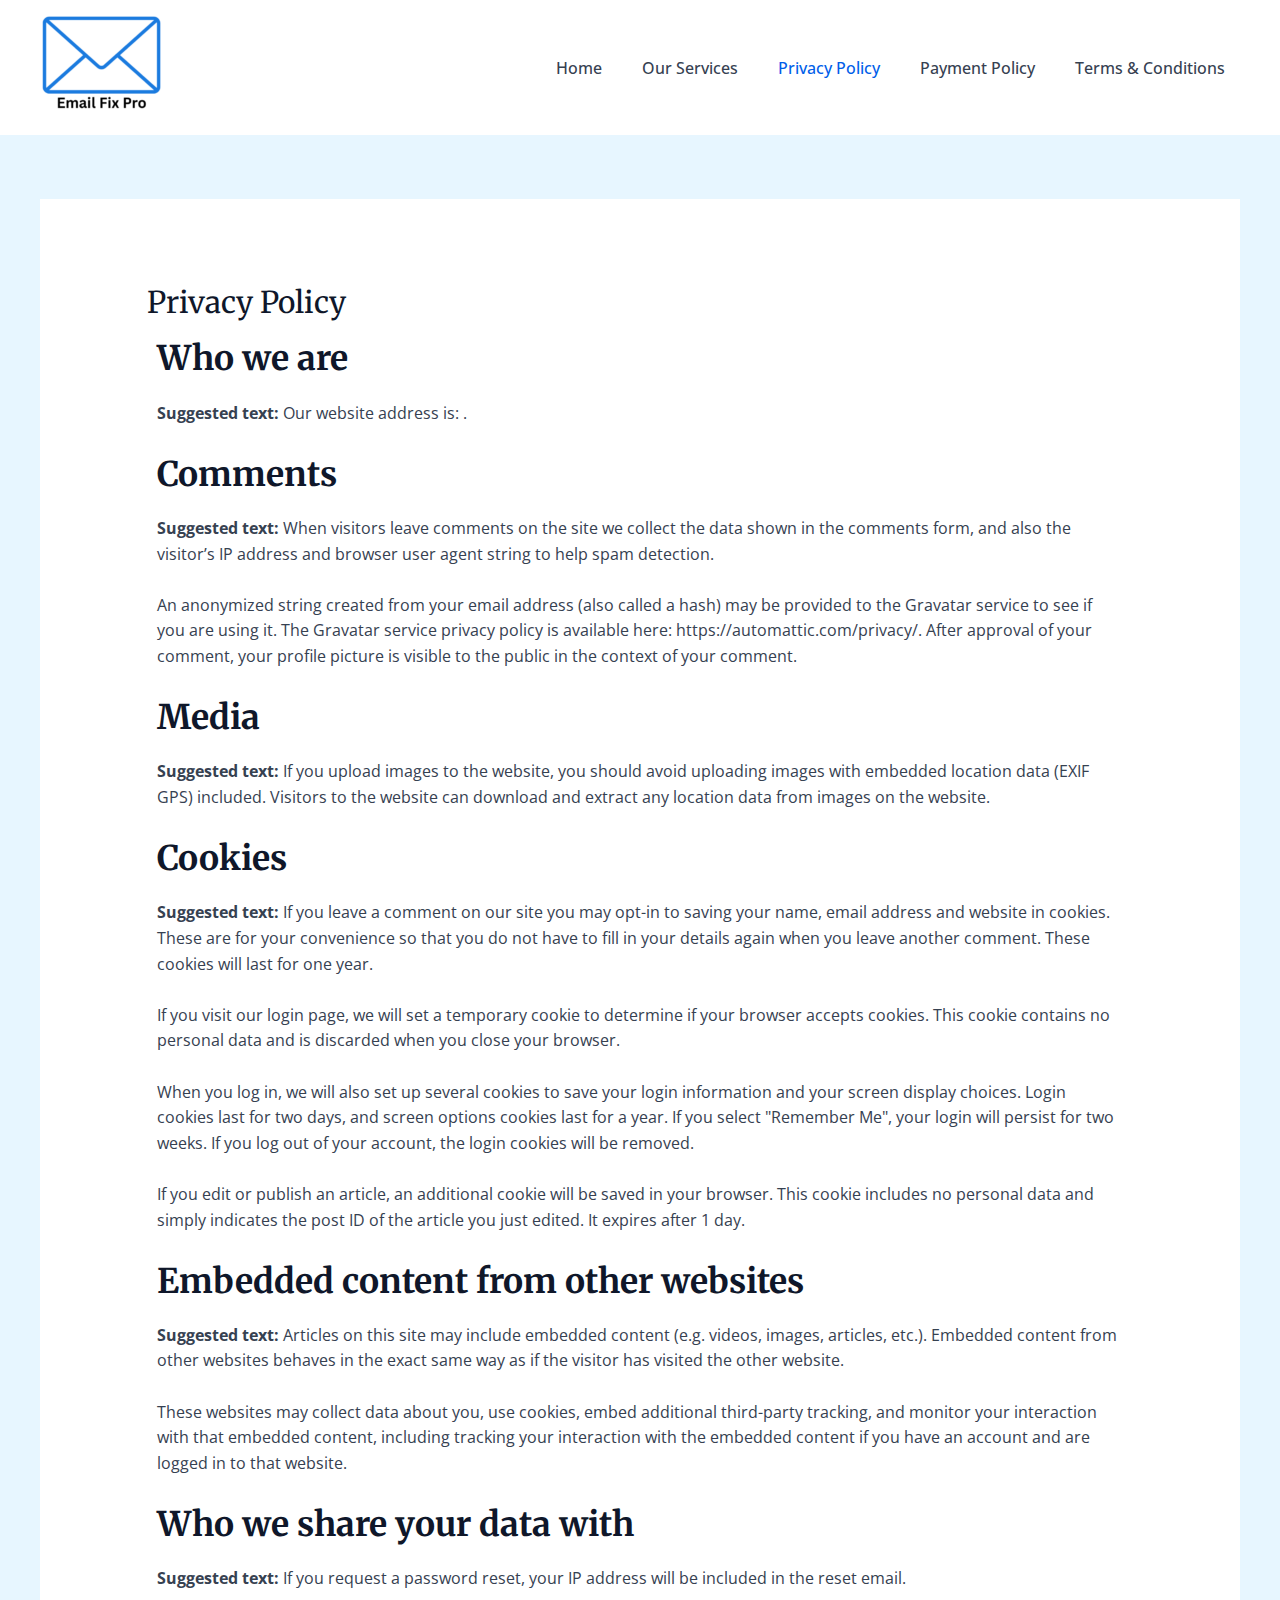
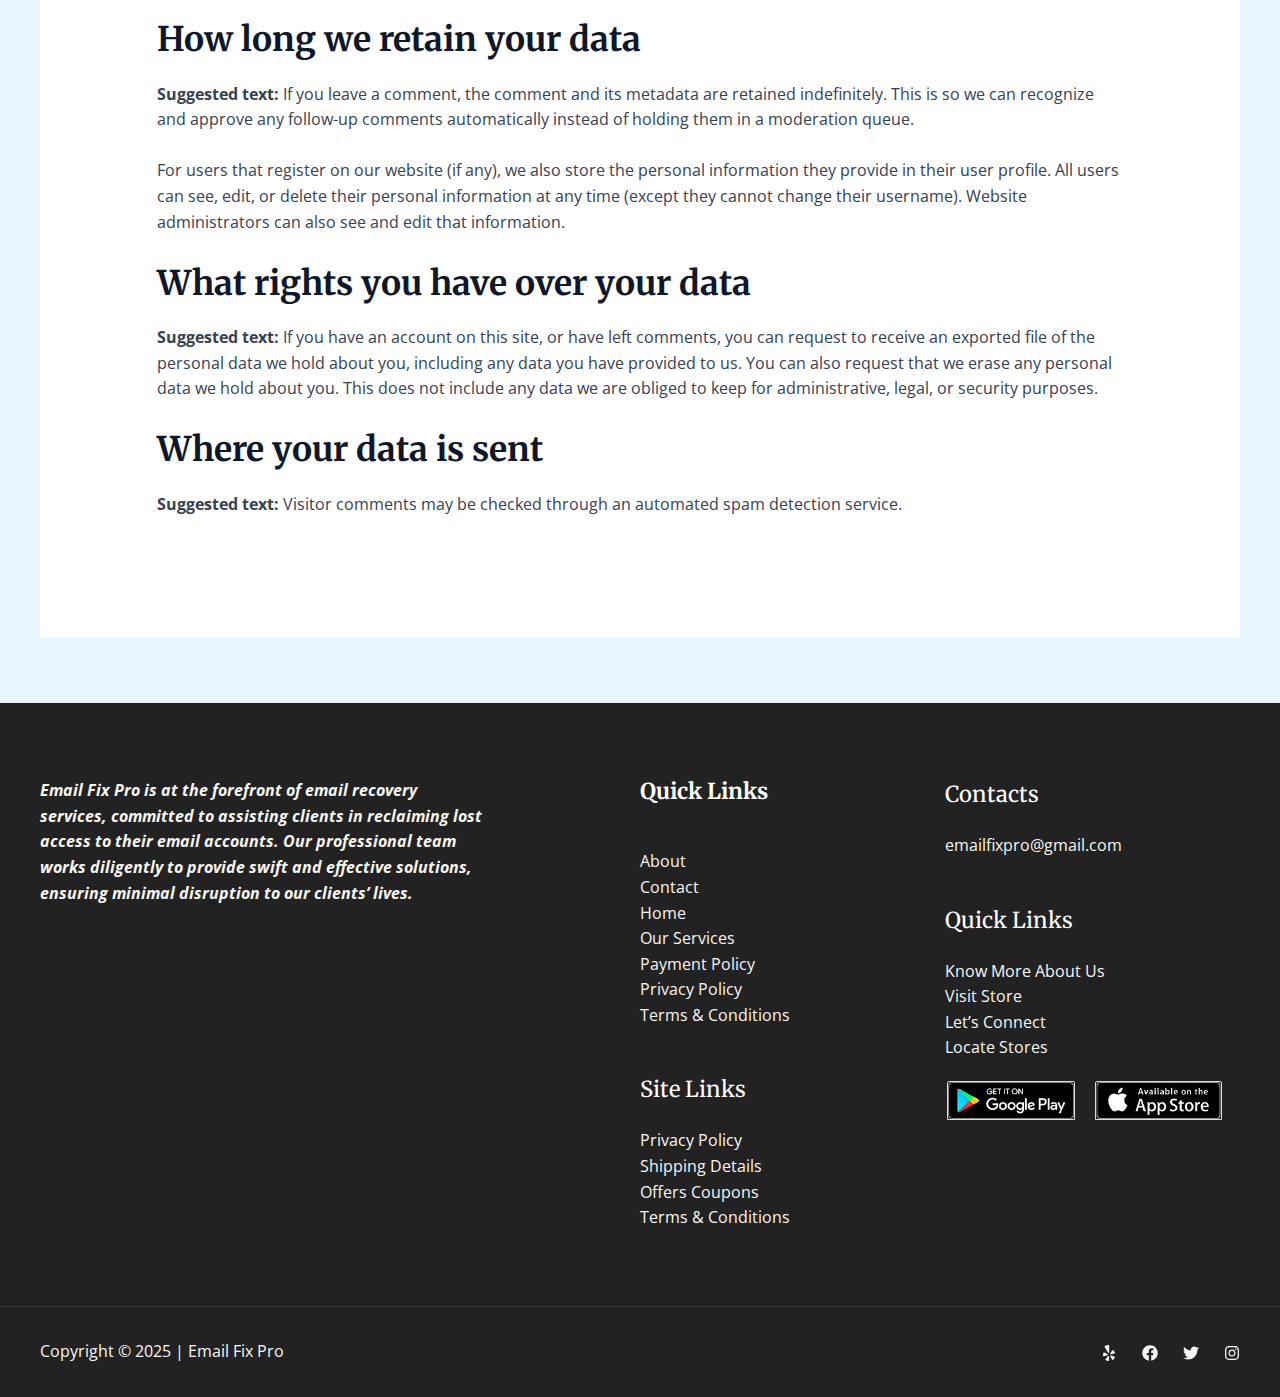
<file: privacy-policy/index.html>
<!DOCTYPE html>
<html lang="en-US">
<head>
<meta charset="UTF-8">
<meta name="viewport" content="width=device-width, initial-scale=1">
	<link rel="profile" href="https://gmpg.org/xfn/11"> 
	<title>Privacy Policy &#8211; Email Fix Pro</title>
<meta name="robots" content="max-image-preview:large">
	<style>img:is([sizes="auto" i], [sizes^="auto," i]) { contain-intrinsic-size: 3000px 1500px }</style>
	<link rel="dns-prefetch" href="//fonts.googleapis.com">
<link rel="alternate" type="application/rss+xml" title="Email Fix Pro &raquo; Feed" href="/feed/">
<link rel="alternate" type="application/rss+xml" title="Email Fix Pro &raquo; Comments Feed" href="/comments/feed/">
<link rel="alternate" type="application/rss+xml" title="Email Fix Pro &raquo; Privacy Policy Comments Feed" href="/privacy-policy/feed/">
<script>
window._wpemojiSettings = {"baseUrl":"https:\/\/s.w.org\/images\/core\/emoji\/15.0.3\/72x72\/","ext":".png","svgUrl":"https:\/\/s.w.org\/images\/core\/emoji\/15.0.3\/svg\/","svgExt":".svg","source":{"concatemoji":"\/wp-includes\/js\/wp-emoji-release.min.js?ver=6.7.2"}};
/*! This file is auto-generated */
!function(i,n){var o,s,e;function c(e){try{var t={supportTests:e,timestamp:(new Date).valueOf()};sessionStorage.setItem(o,JSON.stringify(t))}catch(e){}}function p(e,t,n){e.clearRect(0,0,e.canvas.width,e.canvas.height),e.fillText(t,0,0);var t=new Uint32Array(e.getImageData(0,0,e.canvas.width,e.canvas.height).data),r=(e.clearRect(0,0,e.canvas.width,e.canvas.height),e.fillText(n,0,0),new Uint32Array(e.getImageData(0,0,e.canvas.width,e.canvas.height).data));return t.every(function(e,t){return e===r[t]})}function u(e,t,n){switch(t){case"flag":return n(e,"🏳️‍⚧️","🏳️​⚧️")?!1:!n(e,"🇺🇳","🇺​🇳")&&!n(e,"🏴󠁧󠁢󠁥󠁮󠁧󠁿","🏴​󠁧​󠁢​󠁥​󠁮​󠁧​󠁿");case"emoji":return!n(e,"🐦‍⬛","🐦​⬛")}return!1}function f(e,t,n){var r="undefined"!=typeof WorkerGlobalScope&&self instanceof WorkerGlobalScope?new OffscreenCanvas(300,150):i.createElement("canvas"),a=r.getContext("2d",{willReadFrequently:!0}),o=(a.textBaseline="top",a.font="600 32px Arial",{});return e.forEach(function(e){o[e]=t(a,e,n)}),o}function t(e){var t=i.createElement("script");t.src=e,t.defer=!0,i.head.appendChild(t)}"undefined"!=typeof Promise&&(o="wpEmojiSettingsSupports",s=["flag","emoji"],n.supports={everything:!0,everythingExceptFlag:!0},e=new Promise(function(e){i.addEventListener("DOMContentLoaded",e,{once:!0})}),new Promise(function(t){var n=function(){try{var e=JSON.parse(sessionStorage.getItem(o));if("object"==typeof e&&"number"==typeof e.timestamp&&(new Date).valueOf()<e.timestamp+604800&&"object"==typeof e.supportTests)return e.supportTests}catch(e){}return null}();if(!n){if("undefined"!=typeof Worker&&"undefined"!=typeof OffscreenCanvas&&"undefined"!=typeof URL&&URL.createObjectURL&&"undefined"!=typeof Blob)try{var e="postMessage("+f.toString()+"("+[JSON.stringify(s),u.toString(),p.toString()].join(",")+"));",r=new Blob([e],{type:"text/javascript"}),a=new Worker(URL.createObjectURL(r),{name:"wpTestEmojiSupports"});return void(a.onmessage=function(e){c(n=e.data),a.terminate(),t(n)})}catch(e){}c(n=f(s,u,p))}t(n)}).then(function(e){for(var t in e)n.supports[t]=e[t],n.supports.everything=n.supports.everything&&n.supports[t],"flag"!==t&&(n.supports.everythingExceptFlag=n.supports.everythingExceptFlag&&n.supports[t]);n.supports.everythingExceptFlag=n.supports.everythingExceptFlag&&!n.supports.flag,n.DOMReady=!1,n.readyCallback=function(){n.DOMReady=!0}}).then(function(){return e}).then(function(){var e;n.supports.everything||(n.readyCallback(),(e=n.source||{}).concatemoji?t(e.concatemoji):e.wpemoji&&e.twemoji&&(t(e.twemoji),t(e.wpemoji)))}))}((window,document),window._wpemojiSettings);
</script>
<link rel="stylesheet" id="astra-theme-css-css" href="/wp-content/themes/astra/assets/css/minified/main.min.css?ver=4.9.0" media="all">
<style id="astra-theme-css-inline-css">:root{--ast-post-nav-space:0;--ast-container-default-xlg-padding:6.67em;--ast-container-default-lg-padding:5.67em;--ast-container-default-slg-padding:4.34em;--ast-container-default-md-padding:3.34em;--ast-container-default-sm-padding:6.67em;--ast-container-default-xs-padding:2.4em;--ast-container-default-xxs-padding:1.4em;--ast-code-block-background:#EEEEEE;--ast-comment-inputs-background:#FAFAFA;--ast-normal-container-width:1200px;--ast-narrow-container-width:750px;--ast-blog-title-font-weight:normal;--ast-blog-meta-weight:inherit;--ast-global-color-primary:var(--ast-global-color-5);--ast-global-color-secondary:var(--ast-global-color-4);--ast-global-color-alternate-background:var(--ast-global-color-7);--ast-global-color-subtle-background:var(--ast-global-color-6);--ast-bg-style-guide:#F8FAFC;--ast-shadow-style-guide:0px 0px 4px 0 #00000057;--ast-global-dark-bg-style:#fff;--ast-global-dark-lfs:#fbfbfb;--ast-widget-bg-color:#fafafa;--ast-wc-container-head-bg-color:#fbfbfb;--ast-title-layout-bg:#eeeeee;--ast-search-border-color:#e7e7e7;--ast-lifter-hover-bg:#e6e6e6;--ast-gallery-block-color:#000;--srfm-color-input-label:var(--ast-global-color-2);}html{font-size:100%;}a,.page-title{color:var(--ast-global-color-0);}a:hover,a:focus{color:var(--ast-global-color-1);}body,button,input,select,textarea,.ast-button,.ast-custom-button{font-family:'Open Sans',sans-serif;font-weight:400;font-size:16px;font-size:1rem;line-height:var(--ast-body-line-height,1.6em);}blockquote{color:var(--ast-global-color-3);}h1,.entry-content h1,.entry-content h1 a,h2,.entry-content h2,.entry-content h2 a,h3,.entry-content h3,.entry-content h3 a,h4,.entry-content h4,.entry-content h4 a,h5,.entry-content h5,.entry-content h5 a,h6,.entry-content h6,.entry-content h6 a,.site-title,.site-title a{font-family:'Merriweather',serif;font-weight:700;}.site-title{font-size:25px;font-size:1.5625rem;display:none;}header .custom-logo-link img{max-width:136px;width:136px;}.astra-logo-svg{width:136px;}.site-header .site-description{font-size:15px;font-size:0.9375rem;display:none;}.entry-title{font-size:30px;font-size:1.875rem;}.archive .ast-article-post .ast-article-inner,.blog .ast-article-post .ast-article-inner,.archive .ast-article-post .ast-article-inner:hover,.blog .ast-article-post .ast-article-inner:hover{overflow:hidden;}h1,.entry-content h1,.entry-content h1 a{font-size:52px;font-size:3.25rem;font-family:'Merriweather',serif;line-height:1.4em;}h2,.entry-content h2,.entry-content h2 a{font-size:34px;font-size:2.125rem;font-family:'Merriweather',serif;line-height:1.3em;}h3,.entry-content h3,.entry-content h3 a{font-size:24px;font-size:1.5rem;font-family:'Merriweather',serif;line-height:1.3em;}h4,.entry-content h4,.entry-content h4 a{font-size:20px;font-size:1.25rem;line-height:1.2em;font-family:'Merriweather',serif;}h5,.entry-content h5,.entry-content h5 a{font-size:17px;font-size:1.0625rem;line-height:1.2em;font-family:'Merriweather',serif;}h6,.entry-content h6,.entry-content h6 a{font-size:15px;font-size:0.9375rem;line-height:1.25em;font-family:'Merriweather',serif;}::selection{background-color:var(--ast-global-color-0);color:#ffffff;}body,h1,.entry-title a,.entry-content h1,.entry-content h1 a,h2,.entry-content h2,.entry-content h2 a,h3,.entry-content h3,.entry-content h3 a,h4,.entry-content h4,.entry-content h4 a,h5,.entry-content h5,.entry-content h5 a,h6,.entry-content h6,.entry-content h6 a{color:var(--ast-global-color-3);}.tagcloud a:hover,.tagcloud a:focus,.tagcloud a.current-item{color:#ffffff;border-color:var(--ast-global-color-0);background-color:var(--ast-global-color-0);}input:focus,input[type="text"]:focus,input[type="email"]:focus,input[type="url"]:focus,input[type="password"]:focus,input[type="reset"]:focus,input[type="search"]:focus,textarea:focus{border-color:var(--ast-global-color-0);}input[type="radio"]:checked,input[type=reset],input[type="checkbox"]:checked,input[type="checkbox"]:hover:checked,input[type="checkbox"]:focus:checked,input[type=range]::-webkit-slider-thumb{border-color:var(--ast-global-color-0);background-color:var(--ast-global-color-0);box-shadow:none;}.site-footer a:hover + .post-count,.site-footer a:focus + .post-count{background:var(--ast-global-color-0);border-color:var(--ast-global-color-0);}.single .nav-links .nav-previous,.single .nav-links .nav-next{color:var(--ast-global-color-0);}.entry-meta,.entry-meta *{line-height:1.45;color:var(--ast-global-color-0);}.entry-meta a:not(.ast-button):hover,.entry-meta a:not(.ast-button):hover *,.entry-meta a:not(.ast-button):focus,.entry-meta a:not(.ast-button):focus *,.page-links > .page-link,.page-links .page-link:hover,.post-navigation a:hover{color:var(--ast-global-color-1);}#cat option,.secondary .calendar_wrap thead a,.secondary .calendar_wrap thead a:visited{color:var(--ast-global-color-0);}.secondary .calendar_wrap #today,.ast-progress-val span{background:var(--ast-global-color-0);}.secondary a:hover + .post-count,.secondary a:focus + .post-count{background:var(--ast-global-color-0);border-color:var(--ast-global-color-0);}.calendar_wrap #today > a{color:#ffffff;}.page-links .page-link,.single .post-navigation a{color:var(--ast-global-color-0);}.ast-search-menu-icon .search-form button.search-submit{padding:0 4px;}.ast-search-menu-icon form.search-form{padding-right:0;}.ast-search-menu-icon.slide-search input.search-field{width:0;}.ast-header-search .ast-search-menu-icon.ast-dropdown-active .search-form,.ast-header-search .ast-search-menu-icon.ast-dropdown-active .search-field:focus{transition:all 0.2s;}.search-form input.search-field:focus{outline:none;}.wp-block-latest-posts > li > a{color:var(--ast-global-color-2);}.widget-title,.widget .wp-block-heading{font-size:22px;font-size:1.375rem;color:var(--ast-global-color-3);}.ast-search-menu-icon.slide-search a:focus-visible:focus-visible,.astra-search-icon:focus-visible,#close:focus-visible,a:focus-visible,.ast-menu-toggle:focus-visible,.site .skip-link:focus-visible,.wp-block-loginout input:focus-visible,.wp-block-search.wp-block-search__button-inside .wp-block-search__inside-wrapper,.ast-header-navigation-arrow:focus-visible,.woocommerce .wc-proceed-to-checkout > .checkout-button:focus-visible,.woocommerce .woocommerce-MyAccount-navigation ul li a:focus-visible,.ast-orders-table__row .ast-orders-table__cell:focus-visible,.woocommerce .woocommerce-order-details .order-again > .button:focus-visible,.woocommerce .woocommerce-message a.button.wc-forward:focus-visible,.woocommerce #minus_qty:focus-visible,.woocommerce #plus_qty:focus-visible,a#ast-apply-coupon:focus-visible,.woocommerce .woocommerce-info a:focus-visible,.woocommerce .astra-shop-summary-wrap a:focus-visible,.woocommerce a.wc-forward:focus-visible,#ast-apply-coupon:focus-visible,.woocommerce-js .woocommerce-mini-cart-item a.remove:focus-visible,#close:focus-visible,.button.search-submit:focus-visible,#search_submit:focus,.normal-search:focus-visible,.ast-header-account-wrap:focus-visible,.woocommerce .ast-on-card-button.ast-quick-view-trigger:focus{outline-style:dotted;outline-color:inherit;outline-width:thin;}input:focus,input[type="text"]:focus,input[type="email"]:focus,input[type="url"]:focus,input[type="password"]:focus,input[type="reset"]:focus,input[type="search"]:focus,input[type="number"]:focus,textarea:focus,.wp-block-search__input:focus,[data-section="section-header-mobile-trigger"] .ast-button-wrap .ast-mobile-menu-trigger-minimal:focus,.ast-mobile-popup-drawer.active .menu-toggle-close:focus,.woocommerce-ordering select.orderby:focus,#ast-scroll-top:focus,#coupon_code:focus,.woocommerce-page #comment:focus,.woocommerce #reviews #respond input#submit:focus,.woocommerce a.add_to_cart_button:focus,.woocommerce .button.single_add_to_cart_button:focus,.woocommerce .woocommerce-cart-form button:focus,.woocommerce .woocommerce-cart-form__cart-item .quantity .qty:focus,.woocommerce .woocommerce-billing-fields .woocommerce-billing-fields__field-wrapper .woocommerce-input-wrapper > .input-text:focus,.woocommerce #order_comments:focus,.woocommerce #place_order:focus,.woocommerce .woocommerce-address-fields .woocommerce-address-fields__field-wrapper .woocommerce-input-wrapper > .input-text:focus,.woocommerce .woocommerce-MyAccount-content form button:focus,.woocommerce .woocommerce-MyAccount-content .woocommerce-EditAccountForm .woocommerce-form-row .woocommerce-Input.input-text:focus,.woocommerce .ast-woocommerce-container .woocommerce-pagination ul.page-numbers li a:focus,body #content .woocommerce form .form-row .select2-container--default .select2-selection--single:focus,#ast-coupon-code:focus,.woocommerce.woocommerce-js .quantity input[type=number]:focus,.woocommerce-js .woocommerce-mini-cart-item .quantity input[type=number]:focus,.woocommerce p#ast-coupon-trigger:focus{border-style:dotted;border-color:inherit;border-width:thin;}input{outline:none;}.site-logo-img img{ transition:all 0.2s linear;}body .ast-oembed-container *{position:absolute;top:0;width:100%;height:100%;left:0;}body .wp-block-embed-pocket-casts .ast-oembed-container *{position:unset;}.ast-single-post-featured-section + article {margin-top: 2em;}.site-content .ast-single-post-featured-section img {width: 100%;overflow: hidden;object-fit: cover;}.site > .ast-single-related-posts-container {margin-top: 0;}@media (min-width: 922px) {.ast-desktop .ast-container--narrow {max-width: var(--ast-narrow-container-width);margin: 0 auto;}}@media (max-width:921.9px){#ast-desktop-header{display:none;}}@media (min-width:922px){#ast-mobile-header{display:none;}}.wp-block-buttons.aligncenter{justify-content:center;}.wp-block-buttons .wp-block-button.is-style-outline .wp-block-button__link.wp-element-button,.ast-outline-button,.wp-block-uagb-buttons-child .uagb-buttons-repeater.ast-outline-button{border-color:var(--ast-global-color-1);border-top-width:2px;border-right-width:2px;border-bottom-width:2px;border-left-width:2px;font-family:inherit;font-weight:600;font-size:14px;font-size:0.875rem;line-height:1em;border-top-left-radius:5px;border-top-right-radius:5px;border-bottom-right-radius:5px;border-bottom-left-radius:5px;}.wp-block-button.is-style-outline .wp-block-button__link:hover,.wp-block-buttons .wp-block-button.is-style-outline .wp-block-button__link:focus,.wp-block-buttons .wp-block-button.is-style-outline > .wp-block-button__link:not(.has-text-color):hover,.wp-block-buttons .wp-block-button.wp-block-button__link.is-style-outline:not(.has-text-color):hover,.ast-outline-button:hover,.ast-outline-button:focus,.wp-block-uagb-buttons-child .uagb-buttons-repeater.ast-outline-button:hover,.wp-block-uagb-buttons-child .uagb-buttons-repeater.ast-outline-button:focus{background-color:var(--ast-global-color-0);}.wp-block-button .wp-block-button__link.wp-element-button.is-style-outline:not(.has-background),.wp-block-button.is-style-outline>.wp-block-button__link.wp-element-button:not(.has-background),.ast-outline-button{background-color:var(--ast-global-color-1);}.entry-content[data-ast-blocks-layout] > figure{margin-bottom:1em;} .ast-desktop .review-count{margin-left:-40px;margin-right:auto;}@media (max-width:921px){.ast-separate-container #primary,.ast-separate-container #secondary{padding:1.5em 0;}#primary,#secondary{padding:1.5em 0;margin:0;}.ast-left-sidebar #content > .ast-container{display:flex;flex-direction:column-reverse;width:100%;}.ast-separate-container .ast-article-post,.ast-separate-container .ast-article-single{padding:1.5em 2.14em;}.ast-author-box img.avatar{margin:20px 0 0 0;}}@media (min-width:922px){.ast-separate-container.ast-right-sidebar #primary,.ast-separate-container.ast-left-sidebar #primary{border:0;}.search-no-results.ast-separate-container #primary{margin-bottom:4em;}}.elementor-button-wrapper .elementor-button{border-style:solid;text-decoration:none;border-top-width:0;border-right-width:0;border-left-width:0;border-bottom-width:0;}body .elementor-button.elementor-size-sm,body .elementor-button.elementor-size-xs,body .elementor-button.elementor-size-md,body .elementor-button.elementor-size-lg,body .elementor-button.elementor-size-xl,body .elementor-button{border-top-left-radius:5px;border-top-right-radius:5px;border-bottom-right-radius:5px;border-bottom-left-radius:5px;padding-top:17px;padding-right:34px;padding-bottom:17px;padding-left:34px;}.elementor-button-wrapper .elementor-button{border-color:var(--ast-global-color-1);background-color:var(--ast-global-color-1);}.elementor-button-wrapper .elementor-button:hover,.elementor-button-wrapper .elementor-button:focus{color:#ffffff;background-color:var(--ast-global-color-0);border-color:var(--ast-global-color-0);}.wp-block-button .wp-block-button__link ,.elementor-button-wrapper .elementor-button,.elementor-button-wrapper .elementor-button:visited{color:#ffffff;}.elementor-button-wrapper .elementor-button{font-weight:600;font-size:14px;font-size:0.875rem;line-height:1em;text-transform:uppercase;}body .elementor-button.elementor-size-sm,body .elementor-button.elementor-size-xs,body .elementor-button.elementor-size-md,body .elementor-button.elementor-size-lg,body .elementor-button.elementor-size-xl,body .elementor-button{font-size:14px;font-size:0.875rem;}.wp-block-button .wp-block-button__link:hover,.wp-block-button .wp-block-button__link:focus{color:#ffffff;background-color:var(--ast-global-color-0);border-color:var(--ast-global-color-0);}.elementor-widget-heading h1.elementor-heading-title{line-height:1.4em;}.elementor-widget-heading h2.elementor-heading-title{line-height:1.3em;}.elementor-widget-heading h3.elementor-heading-title{line-height:1.3em;}.elementor-widget-heading h4.elementor-heading-title{line-height:1.2em;}.elementor-widget-heading h5.elementor-heading-title{line-height:1.2em;}.elementor-widget-heading h6.elementor-heading-title{line-height:1.25em;}.wp-block-button .wp-block-button__link,.wp-block-search .wp-block-search__button,body .wp-block-file .wp-block-file__button{border-color:var(--ast-global-color-1);background-color:var(--ast-global-color-1);color:#ffffff;font-family:inherit;font-weight:600;line-height:1em;text-transform:uppercase;font-size:14px;font-size:0.875rem;border-top-left-radius:5px;border-top-right-radius:5px;border-bottom-right-radius:5px;border-bottom-left-radius:5px;padding-top:17px;padding-right:34px;padding-bottom:17px;padding-left:34px;}.menu-toggle,button,.ast-button,.ast-custom-button,.button,input#submit,input[type="button"],input[type="submit"],input[type="reset"],form[CLASS*="wp-block-search__"].wp-block-search .wp-block-search__inside-wrapper .wp-block-search__button,body .wp-block-file .wp-block-file__button,.woocommerce-js a.button,.woocommerce button.button,.woocommerce .woocommerce-message a.button,.woocommerce #respond input#submit.alt,.woocommerce input.button.alt,.woocommerce input.button,.woocommerce input.button:disabled,.woocommerce input.button:disabled[disabled],.woocommerce input.button:disabled:hover,.woocommerce input.button:disabled[disabled]:hover,.woocommerce #respond input#submit,.woocommerce button.button.alt.disabled,.wc-block-grid__products .wc-block-grid__product .wp-block-button__link,.wc-block-grid__product-onsale,[CLASS*="wc-block"] button,.woocommerce-js .astra-cart-drawer .astra-cart-drawer-content .woocommerce-mini-cart__buttons .button:not(.checkout):not(.ast-continue-shopping),.woocommerce-js .astra-cart-drawer .astra-cart-drawer-content .woocommerce-mini-cart__buttons a.checkout,.woocommerce button.button.alt.disabled.wc-variation-selection-needed,[CLASS*="wc-block"] .wc-block-components-button{border-style:solid;border-top-width:0;border-right-width:0;border-left-width:0;border-bottom-width:0;color:#ffffff;border-color:var(--ast-global-color-1);background-color:var(--ast-global-color-1);padding-top:17px;padding-right:34px;padding-bottom:17px;padding-left:34px;font-family:inherit;font-weight:600;font-size:14px;font-size:0.875rem;line-height:1em;text-transform:uppercase;border-top-left-radius:5px;border-top-right-radius:5px;border-bottom-right-radius:5px;border-bottom-left-radius:5px;}button:focus,.menu-toggle:hover,button:hover,.ast-button:hover,.ast-custom-button:hover .button:hover,.ast-custom-button:hover ,input[type=reset]:hover,input[type=reset]:focus,input#submit:hover,input#submit:focus,input[type="button"]:hover,input[type="button"]:focus,input[type="submit"]:hover,input[type="submit"]:focus,form[CLASS*="wp-block-search__"].wp-block-search .wp-block-search__inside-wrapper .wp-block-search__button:hover,form[CLASS*="wp-block-search__"].wp-block-search .wp-block-search__inside-wrapper .wp-block-search__button:focus,body .wp-block-file .wp-block-file__button:hover,body .wp-block-file .wp-block-file__button:focus,.woocommerce-js a.button:hover,.woocommerce button.button:hover,.woocommerce .woocommerce-message a.button:hover,.woocommerce #respond input#submit:hover,.woocommerce #respond input#submit.alt:hover,.woocommerce input.button.alt:hover,.woocommerce input.button:hover,.woocommerce button.button.alt.disabled:hover,.wc-block-grid__products .wc-block-grid__product .wp-block-button__link:hover,[CLASS*="wc-block"] button:hover,.woocommerce-js .astra-cart-drawer .astra-cart-drawer-content .woocommerce-mini-cart__buttons .button:not(.checkout):not(.ast-continue-shopping):hover,.woocommerce-js .astra-cart-drawer .astra-cart-drawer-content .woocommerce-mini-cart__buttons a.checkout:hover,.woocommerce button.button.alt.disabled.wc-variation-selection-needed:hover,[CLASS*="wc-block"] .wc-block-components-button:hover,[CLASS*="wc-block"] .wc-block-components-button:focus{color:#ffffff;background-color:var(--ast-global-color-0);border-color:var(--ast-global-color-0);}@media (max-width:921px){.ast-mobile-header-stack .main-header-bar .ast-search-menu-icon{display:inline-block;}.ast-header-break-point.ast-header-custom-item-outside .ast-mobile-header-stack .main-header-bar .ast-search-icon{margin:0;}.ast-comment-avatar-wrap img{max-width:2.5em;}.ast-comment-meta{padding:0 1.8888em 1.3333em;}.ast-separate-container .ast-comment-list li.depth-1{padding:1.5em 2.14em;}.ast-separate-container .comment-respond{padding:2em 2.14em;}}@media (min-width:544px){.ast-container{max-width:100%;}}@media (max-width:544px){.ast-separate-container .ast-article-post,.ast-separate-container .ast-article-single,.ast-separate-container .comments-title,.ast-separate-container .ast-archive-description{padding:1.5em 1em;}.ast-separate-container #content .ast-container{padding-left:0.54em;padding-right:0.54em;}.ast-separate-container .ast-comment-list .bypostauthor{padding:.5em;}.ast-search-menu-icon.ast-dropdown-active .search-field{width:170px;}} #ast-mobile-header .ast-site-header-cart-li a{pointer-events:none;}body,.ast-separate-container{background-color:var(--ast-global-color-4);background-image:none;}@media (max-width:921px){.site-title{display:none;}.site-header .site-description{display:none;}h1,.entry-content h1,.entry-content h1 a{font-size:30px;}h2,.entry-content h2,.entry-content h2 a{font-size:25px;}h3,.entry-content h3,.entry-content h3 a{font-size:20px;}.astra-logo-svg{width:120px;}header .custom-logo-link img,.ast-header-break-point .site-logo-img .custom-mobile-logo-link img{max-width:120px;width:120px;}}@media (max-width:544px){.site-title{display:none;}.site-header .site-description{display:none;}h1,.entry-content h1,.entry-content h1 a{font-size:30px;}h2,.entry-content h2,.entry-content h2 a{font-size:20px;}h3,.entry-content h3,.entry-content h3 a{font-size:20px;}h4,.entry-content h4,.entry-content h4 a{font-size:17px;font-size:1.0625rem;}h5,.entry-content h5,.entry-content h5 a{font-size:16px;font-size:1rem;}header .custom-logo-link img,.ast-header-break-point .site-branding img,.ast-header-break-point .custom-logo-link img{max-width:100px;width:100px;}.astra-logo-svg{width:100px;}.astra-logo-svg:not(.sticky-custom-logo .astra-logo-svg,.transparent-custom-logo .astra-logo-svg,.advanced-header-logo .astra-logo-svg){height:47px;}.ast-header-break-point .site-logo-img .custom-mobile-logo-link img{max-width:100px;}}@media (max-width:921px){html{font-size:91.2%;}}@media (max-width:544px){html{font-size:91.2%;}}@media (min-width:922px){.ast-container{max-width:1240px;}}@media (min-width:922px){.site-content .ast-container{display:flex;}}@media (max-width:921px){.site-content .ast-container{flex-direction:column;}}@media (min-width:922px){.main-header-menu .sub-menu .menu-item.ast-left-align-sub-menu:hover > .sub-menu,.main-header-menu .sub-menu .menu-item.ast-left-align-sub-menu.focus > .sub-menu{margin-left:-2px;}}.site .comments-area{padding-bottom:3em;}.wp-block-file {display: flex;align-items: center;flex-wrap: wrap;justify-content: space-between;}.wp-block-pullquote {border: none;}.wp-block-pullquote blockquote::before {content: "\201D";font-family: "Helvetica",sans-serif;display: flex;transform: rotate( 180deg );font-size: 6rem;font-style: normal;line-height: 1;font-weight: bold;align-items: center;justify-content: center;}.has-text-align-right > blockquote::before {justify-content: flex-start;}.has-text-align-left > blockquote::before {justify-content: flex-end;}figure.wp-block-pullquote.is-style-solid-color blockquote {max-width: 100%;text-align: inherit;}:root {--wp--custom--ast-default-block-top-padding: 3em;--wp--custom--ast-default-block-right-padding: 3em;--wp--custom--ast-default-block-bottom-padding: 3em;--wp--custom--ast-default-block-left-padding: 3em;--wp--custom--ast-container-width: 1200px;--wp--custom--ast-content-width-size: 1200px;--wp--custom--ast-wide-width-size: calc(1200px + var(--wp--custom--ast-default-block-left-padding) + var(--wp--custom--ast-default-block-right-padding));}.ast-narrow-container {--wp--custom--ast-content-width-size: 750px;--wp--custom--ast-wide-width-size: 750px;}@media(max-width: 921px) {:root {--wp--custom--ast-default-block-top-padding: 3em;--wp--custom--ast-default-block-right-padding: 2em;--wp--custom--ast-default-block-bottom-padding: 3em;--wp--custom--ast-default-block-left-padding: 2em;}}@media(max-width: 544px) {:root {--wp--custom--ast-default-block-top-padding: 3em;--wp--custom--ast-default-block-right-padding: 1.5em;--wp--custom--ast-default-block-bottom-padding: 3em;--wp--custom--ast-default-block-left-padding: 1.5em;}}.entry-content > .wp-block-group,.entry-content > .wp-block-cover,.entry-content > .wp-block-columns {padding-top: var(--wp--custom--ast-default-block-top-padding);padding-right: var(--wp--custom--ast-default-block-right-padding);padding-bottom: var(--wp--custom--ast-default-block-bottom-padding);padding-left: var(--wp--custom--ast-default-block-left-padding);}.ast-plain-container.ast-no-sidebar .entry-content > .alignfull,.ast-page-builder-template .ast-no-sidebar .entry-content > .alignfull {margin-left: calc( -50vw + 50%);margin-right: calc( -50vw + 50%);max-width: 100vw;width: 100vw;}.ast-plain-container.ast-no-sidebar .entry-content .alignfull .alignfull,.ast-page-builder-template.ast-no-sidebar .entry-content .alignfull .alignfull,.ast-plain-container.ast-no-sidebar .entry-content .alignfull .alignwide,.ast-page-builder-template.ast-no-sidebar .entry-content .alignfull .alignwide,.ast-plain-container.ast-no-sidebar .entry-content .alignwide .alignfull,.ast-page-builder-template.ast-no-sidebar .entry-content .alignwide .alignfull,.ast-plain-container.ast-no-sidebar .entry-content .alignwide .alignwide,.ast-page-builder-template.ast-no-sidebar .entry-content .alignwide .alignwide,.ast-plain-container.ast-no-sidebar .entry-content .wp-block-column .alignfull,.ast-page-builder-template.ast-no-sidebar .entry-content .wp-block-column .alignfull,.ast-plain-container.ast-no-sidebar .entry-content .wp-block-column .alignwide,.ast-page-builder-template.ast-no-sidebar .entry-content .wp-block-column .alignwide {margin-left: auto;margin-right: auto;width: 100%;}[data-ast-blocks-layout] .wp-block-separator:not(.is-style-dots) {height: 0;}[data-ast-blocks-layout] .wp-block-separator {margin: 20px auto;}[data-ast-blocks-layout] .wp-block-separator:not(.is-style-wide):not(.is-style-dots) {max-width: 100px;}[data-ast-blocks-layout] .wp-block-separator.has-background {padding: 0;}.entry-content[data-ast-blocks-layout] > * {max-width: var(--wp--custom--ast-content-width-size);margin-left: auto;margin-right: auto;}.entry-content[data-ast-blocks-layout] > .alignwide {max-width: var(--wp--custom--ast-wide-width-size);}.entry-content[data-ast-blocks-layout] .alignfull {max-width: none;}.entry-content .wp-block-columns {margin-bottom: 0;}blockquote {margin: 1.5em;border-color: rgba(0,0,0,0.05);}.wp-block-quote:not(.has-text-align-right):not(.has-text-align-center) {border-left: 5px solid rgba(0,0,0,0.05);}.has-text-align-right > blockquote,blockquote.has-text-align-right {border-right: 5px solid rgba(0,0,0,0.05);}.has-text-align-left > blockquote,blockquote.has-text-align-left {border-left: 5px solid rgba(0,0,0,0.05);}.wp-block-site-tagline,.wp-block-latest-posts .read-more {margin-top: 15px;}.wp-block-loginout p label {display: block;}.wp-block-loginout p:not(.login-remember):not(.login-submit) input {width: 100%;}.wp-block-loginout input:focus {border-color: transparent;}.wp-block-loginout input:focus {outline: thin dotted;}.entry-content .wp-block-media-text .wp-block-media-text__content {padding: 0 0 0 8%;}.entry-content .wp-block-media-text.has-media-on-the-right .wp-block-media-text__content {padding: 0 8% 0 0;}.entry-content .wp-block-media-text.has-background .wp-block-media-text__content {padding: 8%;}.entry-content .wp-block-cover:not([class*="background-color"]):not(.has-text-color.has-link-color) .wp-block-cover__inner-container,.entry-content .wp-block-cover:not([class*="background-color"]) .wp-block-cover-image-text,.entry-content .wp-block-cover:not([class*="background-color"]) .wp-block-cover-text,.entry-content .wp-block-cover-image:not([class*="background-color"]) .wp-block-cover__inner-container,.entry-content .wp-block-cover-image:not([class*="background-color"]) .wp-block-cover-image-text,.entry-content .wp-block-cover-image:not([class*="background-color"]) .wp-block-cover-text {color: var(--ast-global-color-primary,var(--ast-global-color-5));}.wp-block-loginout .login-remember input {width: 1.1rem;height: 1.1rem;margin: 0 5px 4px 0;vertical-align: middle;}.wp-block-latest-posts > li > *:first-child,.wp-block-latest-posts:not(.is-grid) > li:first-child {margin-top: 0;}.entry-content > .wp-block-buttons,.entry-content > .wp-block-uagb-buttons {margin-bottom: 1.5em;}.wp-block-search__inside-wrapper .wp-block-search__input {padding: 0 10px;color: var(--ast-global-color-3);background: var(--ast-global-color-primary,var(--ast-global-color-5));border-color: var(--ast-border-color);}.wp-block-latest-posts .read-more {margin-bottom: 1.5em;}.wp-block-search__no-button .wp-block-search__inside-wrapper .wp-block-search__input {padding-top: 5px;padding-bottom: 5px;}.wp-block-latest-posts .wp-block-latest-posts__post-date,.wp-block-latest-posts .wp-block-latest-posts__post-author {font-size: 1rem;}.wp-block-latest-posts > li > *,.wp-block-latest-posts:not(.is-grid) > li {margin-top: 12px;margin-bottom: 12px;}.ast-page-builder-template .entry-content[data-ast-blocks-layout] > *,.ast-page-builder-template .entry-content[data-ast-blocks-layout] > .alignfull:not(.wp-block-group):not(.uagb-is-root-container) > * {max-width: none;}.ast-page-builder-template .entry-content[data-ast-blocks-layout] > .alignwide:not(.uagb-is-root-container) > * {max-width: var(--wp--custom--ast-wide-width-size);}.ast-page-builder-template .entry-content[data-ast-blocks-layout] > .inherit-container-width > *,.ast-page-builder-template .entry-content[data-ast-blocks-layout] > *:not(.wp-block-group):not(.uagb-is-root-container) > *,.entry-content[data-ast-blocks-layout] > .wp-block-cover .wp-block-cover__inner-container {max-width: var(--wp--custom--ast-content-width-size) ;margin-left: auto;margin-right: auto;}.entry-content[data-ast-blocks-layout] .wp-block-cover:not(.alignleft):not(.alignright) {width: auto;}@media(max-width: 1200px) {.ast-separate-container .entry-content > .alignfull,.ast-separate-container .entry-content[data-ast-blocks-layout] > .alignwide,.ast-plain-container .entry-content[data-ast-blocks-layout] > .alignwide,.ast-plain-container .entry-content .alignfull {margin-left: calc(-1 * min(var(--ast-container-default-xlg-padding),20px)) ;margin-right: calc(-1 * min(var(--ast-container-default-xlg-padding),20px));}}@media(min-width: 1201px) {.ast-separate-container .entry-content > .alignfull {margin-left: calc(-1 * var(--ast-container-default-xlg-padding) );margin-right: calc(-1 * var(--ast-container-default-xlg-padding) );}.ast-separate-container .entry-content[data-ast-blocks-layout] > .alignwide,.ast-plain-container .entry-content[data-ast-blocks-layout] > .alignwide {margin-left: calc(-1 * var(--wp--custom--ast-default-block-left-padding) );margin-right: calc(-1 * var(--wp--custom--ast-default-block-right-padding) );}}@media(min-width: 921px) {.ast-separate-container .entry-content .wp-block-group.alignwide:not(.inherit-container-width) > :where(:not(.alignleft):not(.alignright)),.ast-plain-container .entry-content .wp-block-group.alignwide:not(.inherit-container-width) > :where(:not(.alignleft):not(.alignright)) {max-width: calc( var(--wp--custom--ast-content-width-size) + 80px );}.ast-plain-container.ast-right-sidebar .entry-content[data-ast-blocks-layout] .alignfull,.ast-plain-container.ast-left-sidebar .entry-content[data-ast-blocks-layout] .alignfull {margin-left: -60px;margin-right: -60px;}}@media(min-width: 544px) {.entry-content > .alignleft {margin-right: 20px;}.entry-content > .alignright {margin-left: 20px;}}@media (max-width:544px){.wp-block-columns .wp-block-column:not(:last-child){margin-bottom:20px;}.wp-block-latest-posts{margin:0;}}@media( max-width: 600px ) {.entry-content .wp-block-media-text .wp-block-media-text__content,.entry-content .wp-block-media-text.has-media-on-the-right .wp-block-media-text__content {padding: 8% 0 0;}.entry-content .wp-block-media-text.has-background .wp-block-media-text__content {padding: 8%;}}.ast-page-builder-template .entry-header {padding-left: 0;}.ast-narrow-container .site-content .wp-block-uagb-image--align-full .wp-block-uagb-image__figure {max-width: 100%;margin-left: auto;margin-right: auto;}:root .has-ast-global-color-0-color{color:var(--ast-global-color-0);}:root .has-ast-global-color-0-background-color{background-color:var(--ast-global-color-0);}:root .wp-block-button .has-ast-global-color-0-color{color:var(--ast-global-color-0);}:root .wp-block-button .has-ast-global-color-0-background-color{background-color:var(--ast-global-color-0);}:root .has-ast-global-color-1-color{color:var(--ast-global-color-1);}:root .has-ast-global-color-1-background-color{background-color:var(--ast-global-color-1);}:root .wp-block-button .has-ast-global-color-1-color{color:var(--ast-global-color-1);}:root .wp-block-button .has-ast-global-color-1-background-color{background-color:var(--ast-global-color-1);}:root .has-ast-global-color-2-color{color:var(--ast-global-color-2);}:root .has-ast-global-color-2-background-color{background-color:var(--ast-global-color-2);}:root .wp-block-button .has-ast-global-color-2-color{color:var(--ast-global-color-2);}:root .wp-block-button .has-ast-global-color-2-background-color{background-color:var(--ast-global-color-2);}:root .has-ast-global-color-3-color{color:var(--ast-global-color-3);}:root .has-ast-global-color-3-background-color{background-color:var(--ast-global-color-3);}:root .wp-block-button .has-ast-global-color-3-color{color:var(--ast-global-color-3);}:root .wp-block-button .has-ast-global-color-3-background-color{background-color:var(--ast-global-color-3);}:root .has-ast-global-color-4-color{color:var(--ast-global-color-4);}:root .has-ast-global-color-4-background-color{background-color:var(--ast-global-color-4);}:root .wp-block-button .has-ast-global-color-4-color{color:var(--ast-global-color-4);}:root .wp-block-button .has-ast-global-color-4-background-color{background-color:var(--ast-global-color-4);}:root .has-ast-global-color-5-color{color:var(--ast-global-color-5);}:root .has-ast-global-color-5-background-color{background-color:var(--ast-global-color-5);}:root .wp-block-button .has-ast-global-color-5-color{color:var(--ast-global-color-5);}:root .wp-block-button .has-ast-global-color-5-background-color{background-color:var(--ast-global-color-5);}:root .has-ast-global-color-6-color{color:var(--ast-global-color-6);}:root .has-ast-global-color-6-background-color{background-color:var(--ast-global-color-6);}:root .wp-block-button .has-ast-global-color-6-color{color:var(--ast-global-color-6);}:root .wp-block-button .has-ast-global-color-6-background-color{background-color:var(--ast-global-color-6);}:root .has-ast-global-color-7-color{color:var(--ast-global-color-7);}:root .has-ast-global-color-7-background-color{background-color:var(--ast-global-color-7);}:root .wp-block-button .has-ast-global-color-7-color{color:var(--ast-global-color-7);}:root .wp-block-button .has-ast-global-color-7-background-color{background-color:var(--ast-global-color-7);}:root .has-ast-global-color-8-color{color:var(--ast-global-color-8);}:root .has-ast-global-color-8-background-color{background-color:var(--ast-global-color-8);}:root .wp-block-button .has-ast-global-color-8-color{color:var(--ast-global-color-8);}:root .wp-block-button .has-ast-global-color-8-background-color{background-color:var(--ast-global-color-8);}:root{--ast-global-color-0:#0067FF;--ast-global-color-1:#005EE9;--ast-global-color-2:#0F172A;--ast-global-color-3:#364151;--ast-global-color-4:#E7F6FF;--ast-global-color-5:#FFFFFF;--ast-global-color-6:#D1DAE5;--ast-global-color-7:#070614;--ast-global-color-8:#222222;}:root {--ast-border-color : #dddddd;}.ast-single-entry-banner {-js-display: flex;display: flex;flex-direction: column;justify-content: center;text-align: center;position: relative;background: var(--ast-title-layout-bg);}.ast-single-entry-banner[data-banner-layout="layout-1"] {max-width: 1200px;background: inherit;padding: 20px 0;}.ast-single-entry-banner[data-banner-width-type="custom"] {margin: 0 auto;width: 100%;}.ast-single-entry-banner + .site-content .entry-header {margin-bottom: 0;}.site .ast-author-avatar {--ast-author-avatar-size: ;}a.ast-underline-text {text-decoration: underline;}.ast-container > .ast-terms-link {position: relative;display: block;}a.ast-button.ast-badge-tax {padding: 4px 8px;border-radius: 3px;font-size: inherit;}header.entry-header .entry-title{font-size:30px;font-size:1.875rem;}header.entry-header > *:not(:last-child){margin-bottom:10px;}.ast-archive-entry-banner {-js-display: flex;display: flex;flex-direction: column;justify-content: center;text-align: center;position: relative;background: var(--ast-title-layout-bg);}.ast-archive-entry-banner[data-banner-width-type="custom"] {margin: 0 auto;width: 100%;}.ast-archive-entry-banner[data-banner-layout="layout-1"] {background: inherit;padding: 20px 0;text-align: left;}body.archive .ast-archive-description{max-width:1200px;width:100%;text-align:left;padding-top:3em;padding-right:3em;padding-bottom:3em;padding-left:3em;}body.archive .ast-archive-description .ast-archive-title,body.archive .ast-archive-description .ast-archive-title *{font-size:40px;font-size:2.5rem;}body.archive .ast-archive-description > *:not(:last-child){margin-bottom:10px;}@media (max-width:921px){body.archive .ast-archive-description{text-align:left;}}@media (max-width:544px){body.archive .ast-archive-description{text-align:left;}}.ast-breadcrumbs .trail-browse,.ast-breadcrumbs .trail-items,.ast-breadcrumbs .trail-items li{display:inline-block;margin:0;padding:0;border:none;background:inherit;text-indent:0;text-decoration:none;}.ast-breadcrumbs .trail-browse{font-size:inherit;font-style:inherit;font-weight:inherit;color:inherit;}.ast-breadcrumbs .trail-items{list-style:none;}.trail-items li::after{padding:0 0.3em;content:"\00bb";}.trail-items li:last-of-type::after{display:none;}h1,.entry-content h1,h2,.entry-content h2,h3,.entry-content h3,h4,.entry-content h4,h5,.entry-content h5,h6,.entry-content h6{color:var(--ast-global-color-2);}@media (max-width:921px){.ast-builder-grid-row-container.ast-builder-grid-row-tablet-3-firstrow .ast-builder-grid-row > *:first-child,.ast-builder-grid-row-container.ast-builder-grid-row-tablet-3-lastrow .ast-builder-grid-row > *:last-child{grid-column:1 / -1;}}@media (max-width:544px){.ast-builder-grid-row-container.ast-builder-grid-row-mobile-3-firstrow .ast-builder-grid-row > *:first-child,.ast-builder-grid-row-container.ast-builder-grid-row-mobile-3-lastrow .ast-builder-grid-row > *:last-child{grid-column:1 / -1;}}.ast-builder-layout-element .ast-site-identity{margin-bottom:5px;}.ast-builder-layout-element[data-section="title_tagline"]{display:flex;}@media (max-width:921px){.ast-header-break-point .ast-builder-layout-element[data-section="title_tagline"]{display:none;}}@media (max-width:544px){.ast-header-break-point .ast-builder-layout-element[data-section="title_tagline"]{display:none;}}.ast-builder-menu-1{font-family:inherit;font-weight:500;}.ast-builder-menu-1 .menu-item > .menu-link{font-size:16px;font-size:1rem;color:var(--ast-global-color-3);padding-left:20px;padding-right:20px;}.ast-builder-menu-1 .menu-item > .ast-menu-toggle{color:var(--ast-global-color-3);}.ast-builder-menu-1 .menu-item:hover > .menu-link,.ast-builder-menu-1 .inline-on-mobile .menu-item:hover > .ast-menu-toggle{color:var(--ast-global-color-0);}.ast-builder-menu-1 .menu-item:hover > .ast-menu-toggle{color:var(--ast-global-color-0);}.ast-builder-menu-1 .menu-item.current-menu-item > .menu-link,.ast-builder-menu-1 .inline-on-mobile .menu-item.current-menu-item > .ast-menu-toggle,.ast-builder-menu-1 .current-menu-ancestor > .menu-link{color:var(--ast-global-color-1);}.ast-builder-menu-1 .menu-item.current-menu-item > .ast-menu-toggle{color:var(--ast-global-color-1);}.ast-builder-menu-1 .sub-menu,.ast-builder-menu-1 .inline-on-mobile .sub-menu{border-top-width:1px;border-bottom-width:1px;border-right-width:1px;border-left-width:1px;border-color:#eaeaea;border-style:solid;}.ast-builder-menu-1 .sub-menu .sub-menu{top:-1px;}.ast-builder-menu-1 .main-header-menu > .menu-item > .sub-menu,.ast-builder-menu-1 .main-header-menu > .menu-item > .astra-full-megamenu-wrapper{margin-top:0px;}.ast-desktop .ast-builder-menu-1 .main-header-menu > .menu-item > .sub-menu:before,.ast-desktop .ast-builder-menu-1 .main-header-menu > .menu-item > .astra-full-megamenu-wrapper:before{height:calc( 0px + 1px + 5px );}.ast-builder-menu-1 .menu-item.menu-item-has-children > .ast-menu-toggle{right:calc( 20px - 0.907em );}.ast-desktop .ast-builder-menu-1 .menu-item .sub-menu .menu-link{border-style:none;}@media (max-width:921px){.ast-header-break-point .ast-builder-menu-1 .main-header-menu .menu-item > .menu-link{padding-top:10px;padding-bottom:10px;padding-left:20px;padding-right:20px;}.ast-header-break-point .ast-builder-menu-1 .menu-item.menu-item-has-children > .ast-menu-toggle{top:10px;right:calc( 20px - 0.907em );}.ast-builder-menu-1 .inline-on-mobile .menu-item.menu-item-has-children > .ast-menu-toggle{right:-15px;}.ast-builder-menu-1 .menu-item-has-children > .menu-link:after{content:unset;}.ast-builder-menu-1 .main-header-menu > .menu-item > .sub-menu,.ast-builder-menu-1 .main-header-menu > .menu-item > .astra-full-megamenu-wrapper{margin-top:0;}.ast-builder-menu-1 .main-header-menu,.ast-builder-menu-1 .main-header-menu .sub-menu{background-color:var(--ast-global-color-5);background-image:none;}}@media (max-width:544px){.ast-header-break-point .ast-builder-menu-1 .menu-item.menu-item-has-children > .ast-menu-toggle{top:0;}.ast-builder-menu-1 .main-header-menu > .menu-item > .sub-menu,.ast-builder-menu-1 .main-header-menu > .menu-item > .astra-full-megamenu-wrapper{margin-top:0;}}.ast-builder-menu-1{display:flex;}@media (max-width:921px){.ast-header-break-point .ast-builder-menu-1{display:flex;}}@media (max-width:544px){.ast-header-break-point .ast-builder-menu-1{display:flex;}}.ast-builder-menu-2{font-family:inherit;font-weight:inherit;}.ast-builder-menu-2 .menu-item > .menu-link{font-size:16px;font-size:1rem;color:var(--ast-global-color-3);}.ast-builder-menu-2 .menu-item > .ast-menu-toggle{color:var(--ast-global-color-3);}.ast-builder-menu-2 .menu-item:hover > .menu-link,.ast-builder-menu-2 .inline-on-mobile .menu-item:hover > .ast-menu-toggle{color:var(--ast-global-color-0);}.ast-builder-menu-2 .menu-item:hover > .ast-menu-toggle{color:var(--ast-global-color-0);}.ast-builder-menu-2 .menu-item.current-menu-item > .menu-link,.ast-builder-menu-2 .inline-on-mobile .menu-item.current-menu-item > .ast-menu-toggle,.ast-builder-menu-2 .current-menu-ancestor > .menu-link{color:var(--ast-global-color-0);}.ast-builder-menu-2 .menu-item.current-menu-item > .ast-menu-toggle{color:var(--ast-global-color-0);}.ast-builder-menu-2 .sub-menu,.ast-builder-menu-2 .inline-on-mobile .sub-menu{border-top-width:2px;border-bottom-width:0px;border-right-width:0px;border-left-width:0px;border-color:var(--ast-global-color-0);border-style:solid;}.ast-builder-menu-2 .sub-menu .sub-menu{top:-2px;}.ast-builder-menu-2 .main-header-menu > .menu-item > .sub-menu,.ast-builder-menu-2 .main-header-menu > .menu-item > .astra-full-megamenu-wrapper{margin-top:0px;}.ast-desktop .ast-builder-menu-2 .main-header-menu > .menu-item > .sub-menu:before,.ast-desktop .ast-builder-menu-2 .main-header-menu > .menu-item > .astra-full-megamenu-wrapper:before{height:calc( 0px + 2px + 5px );}.ast-desktop .ast-builder-menu-2 .menu-item .sub-menu .menu-link{border-style:none;}@media (max-width:921px){.ast-header-break-point .ast-builder-menu-2 .main-header-menu .menu-item > .menu-link{padding-top:10px;padding-bottom:10px;padding-left:20px;padding-right:20px;}.ast-header-break-point .ast-builder-menu-2 .menu-item.menu-item-has-children > .ast-menu-toggle{top:10px;right:calc( 20px - 0.907em );}.ast-builder-menu-2 .inline-on-mobile .menu-item.menu-item-has-children > .ast-menu-toggle{right:-15px;}.ast-builder-menu-2 .menu-item-has-children > .menu-link:after{content:unset;}.ast-builder-menu-2 .main-header-menu,.ast-header-break-point .ast-builder-menu-2 .main-header-menu{margin-top:0px;margin-bottom:0px;margin-left:0px;margin-right:0px;}.ast-builder-menu-2 .main-header-menu > .menu-item > .sub-menu,.ast-builder-menu-2 .main-header-menu > .menu-item > .astra-full-megamenu-wrapper{margin-top:0;}.ast-builder-menu-2 .main-header-menu,.ast-builder-menu-2 .main-header-menu .sub-menu{background-color:var(--ast-global-color-5);background-image:none;}}@media (max-width:544px){.ast-header-break-point .ast-builder-menu-2 .menu-item.menu-item-has-children > .ast-menu-toggle{top:0;}.ast-builder-menu-2 .main-header-menu > .menu-item > .sub-menu,.ast-builder-menu-2 .main-header-menu > .menu-item > .astra-full-megamenu-wrapper{margin-top:0;}}.ast-builder-menu-2{display:flex;}@media (max-width:921px){.ast-header-break-point .ast-builder-menu-2{display:flex;}}@media (max-width:544px){.ast-header-break-point .ast-builder-menu-2{display:flex;}}.ast-header-account-type-icon{-js-display:inline-flex;display:inline-flex;align-self:center;vertical-align:middle;}.ast-header-account-type-avatar .avatar{display:inline;border-radius:100%;max-width:100%;}.as.site-header-focus-item.ast-header-account:hover > .customize-partial-edit-shortcut{opacity:0;}.site-header-focus-item.ast-header-account:hover > * > .customize-partial-edit-shortcut{opacity:1;}.ast-header-account-wrap .ast-header-account-type-icon .ahfb-svg-iconset svg{height:18px;width:18px;}.ast-header-account-wrap .ast-header-account-type-avatar .avatar{width:40px;}@media (max-width:921px){.ast-header-account-wrap .ast-header-account-type-icon .ahfb-svg-iconset svg{height:18px;width:18px;}.ast-header-account-wrap .ast-header-account-type-avatar .avatar{width:40px;}.ast-header-account-wrap{margin-top:20px;margin-bottom:20px;margin-left:20px;margin-right:20px;}}@media (max-width:544px){.ast-header-account-wrap .ast-header-account-type-icon .ahfb-svg-iconset svg{height:18px;width:18px;}.ast-header-account-wrap .ast-header-account-type-avatar .avatar{width:20px;}}.ast-header-account-wrap{display:flex;}@media (max-width:921px){.ast-header-break-point .ast-header-account-wrap{display:flex;}}@media (max-width:544px){.ast-header-break-point .ast-header-account-wrap{display:flex;}}.site-below-footer-wrap{padding-top:20px;padding-bottom:20px;}.site-below-footer-wrap[data-section="section-below-footer-builder"]{background-color:var(--ast-global-color-8);background-image:none;min-height:40px;border-style:solid;border-width:0px;border-top-width:1px;border-top-color:rgba(125,125,125,0.27);}.site-below-footer-wrap[data-section="section-below-footer-builder"] .ast-builder-grid-row{grid-column-gap:10px;max-width:1200px;min-height:40px;margin-left:auto;margin-right:auto;}.site-below-footer-wrap[data-section="section-below-footer-builder"] .ast-builder-grid-row,.site-below-footer-wrap[data-section="section-below-footer-builder"] .site-footer-section{align-items:center;}.site-below-footer-wrap[data-section="section-below-footer-builder"].ast-footer-row-inline .site-footer-section{display:flex;margin-bottom:0;}.ast-builder-grid-row-4-equal .ast-builder-grid-row{grid-template-columns:repeat( 4,1fr );}@media (max-width:921px){.site-below-footer-wrap[data-section="section-below-footer-builder"].ast-footer-row-tablet-inline .site-footer-section{display:flex;margin-bottom:0;}.site-below-footer-wrap[data-section="section-below-footer-builder"].ast-footer-row-tablet-stack .site-footer-section{display:block;margin-bottom:10px;}.ast-builder-grid-row-container.ast-builder-grid-row-tablet-4-equal .ast-builder-grid-row{grid-template-columns:repeat( 4,1fr );}}@media (max-width:544px){.site-below-footer-wrap[data-section="section-below-footer-builder"].ast-footer-row-mobile-inline .site-footer-section{display:flex;margin-bottom:0;}.site-below-footer-wrap[data-section="section-below-footer-builder"].ast-footer-row-mobile-stack .site-footer-section{display:block;margin-bottom:10px;}.ast-builder-grid-row-container.ast-builder-grid-row-mobile-full .ast-builder-grid-row{grid-template-columns:1fr;}}.site-below-footer-wrap[data-section="section-below-footer-builder"]{padding-top:25px;padding-bottom:25px;padding-left:30px;padding-right:30px;}@media (max-width:921px){.site-below-footer-wrap[data-section="section-below-footer-builder"]{padding-top:30px;padding-bottom:30px;padding-left:30px;padding-right:30px;}}.site-below-footer-wrap[data-section="section-below-footer-builder"]{display:grid;}@media (max-width:921px){.ast-header-break-point .site-below-footer-wrap[data-section="section-below-footer-builder"]{display:grid;}}@media (max-width:544px){.ast-header-break-point .site-below-footer-wrap[data-section="section-below-footer-builder"]{display:grid;}}.ast-footer-copyright{text-align:left;}.ast-footer-copyright {color:#f8f6f3;}@media (max-width:921px){.ast-footer-copyright{text-align:left;}}@media (max-width:544px){.ast-footer-copyright{text-align:center;}}.ast-footer-copyright {font-size:16px;font-size:1rem;}.ast-footer-copyright.ast-builder-layout-element{display:flex;}@media (max-width:921px){.ast-header-break-point .ast-footer-copyright.ast-builder-layout-element{display:flex;}}@media (max-width:544px){.ast-header-break-point .ast-footer-copyright.ast-builder-layout-element{display:flex;}}.ast-social-stack-desktop .ast-builder-social-element,.ast-social-stack-tablet .ast-builder-social-element,.ast-social-stack-mobile .ast-builder-social-element {margin-top: 6px;margin-bottom: 6px;}.social-show-label-true .ast-builder-social-element {width: auto;padding: 0 0.4em;}[data-section^="section-fb-social-icons-"] .footer-social-inner-wrap {text-align: center;}.ast-footer-social-wrap {width: 100%;}.ast-footer-social-wrap .ast-builder-social-element:first-child {margin-left: 0;}.ast-footer-social-wrap .ast-builder-social-element:last-child {margin-right: 0;}.ast-header-social-wrap .ast-builder-social-element:first-child {margin-left: 0;}.ast-header-social-wrap .ast-builder-social-element:last-child {margin-right: 0;}.ast-builder-social-element {line-height: 1;color: var(--ast-global-color-2);background: transparent;vertical-align: middle;transition: all 0.01s;margin-left: 6px;margin-right: 6px;justify-content: center;align-items: center;}.ast-builder-social-element .social-item-label {padding-left: 6px;}.ast-footer-social-1-wrap .ast-builder-social-element,.ast-footer-social-1-wrap .social-show-label-true .ast-builder-social-element{margin-left:12.5px;margin-right:12.5px;}.ast-footer-social-1-wrap .ast-builder-social-element svg{width:16px;height:16px;}.ast-footer-social-1-wrap .ast-social-color-type-custom svg{fill:#f8f6f3;}.ast-footer-social-1-wrap .ast-social-color-type-custom .ast-builder-social-element:hover{color:var(--ast-global-color-0);}.ast-footer-social-1-wrap .ast-social-color-type-custom .ast-builder-social-element:hover svg{fill:var(--ast-global-color-0);}.ast-footer-social-1-wrap .ast-social-color-type-custom .social-item-label{color:#f8f6f3;}.ast-footer-social-1-wrap .ast-builder-social-element:hover .social-item-label{color:var(--ast-global-color-0);}[data-section="section-fb-social-icons-1"] .footer-social-inner-wrap{text-align:right;}@media (max-width:921px){[data-section="section-fb-social-icons-1"] .footer-social-inner-wrap{text-align:right;}}@media (max-width:544px){[data-section="section-fb-social-icons-1"] .footer-social-inner-wrap{text-align:center;}}.ast-builder-layout-element[data-section="section-fb-social-icons-1"]{display:flex;}@media (max-width:921px){.ast-header-break-point .ast-builder-layout-element[data-section="section-fb-social-icons-1"]{display:flex;}}@media (max-width:544px){.ast-header-break-point .ast-builder-layout-element[data-section="section-fb-social-icons-1"]{display:flex;}}.site-footer{background-color:var(--ast-global-color-2);background-image:none;}.site-primary-footer-wrap{padding-top:45px;padding-bottom:45px;}.site-primary-footer-wrap[data-section="section-primary-footer-builder"]{background-color:var(--ast-global-color-8);background-image:none;border-style:solid;border-width:0px;border-top-width:1px;border-top-color:#e6e6e6;}.site-primary-footer-wrap[data-section="section-primary-footer-builder"] .ast-builder-grid-row{grid-column-gap:10px;max-width:1200px;margin-left:auto;margin-right:auto;}.site-primary-footer-wrap[data-section="section-primary-footer-builder"] .ast-builder-grid-row,.site-primary-footer-wrap[data-section="section-primary-footer-builder"] .site-footer-section{align-items:flex-start;}.site-primary-footer-wrap[data-section="section-primary-footer-builder"].ast-footer-row-inline .site-footer-section{display:flex;margin-bottom:0;}.ast-builder-grid-row-3-lheavy .ast-builder-grid-row{grid-template-columns:2fr 1fr 1fr;}@media (max-width:921px){.site-primary-footer-wrap[data-section="section-primary-footer-builder"].ast-footer-row-tablet-inline .site-footer-section{display:flex;margin-bottom:0;}.site-primary-footer-wrap[data-section="section-primary-footer-builder"].ast-footer-row-tablet-stack .site-footer-section{display:block;margin-bottom:10px;}.ast-builder-grid-row-container.ast-builder-grid-row-tablet-3-equal .ast-builder-grid-row{grid-template-columns:repeat( 3,1fr );}}@media (max-width:544px){.site-primary-footer-wrap[data-section="section-primary-footer-builder"].ast-footer-row-mobile-inline .site-footer-section{display:flex;margin-bottom:0;}.site-primary-footer-wrap[data-section="section-primary-footer-builder"].ast-footer-row-mobile-stack .site-footer-section{display:block;margin-bottom:10px;}.ast-builder-grid-row-container.ast-builder-grid-row-mobile-full .ast-builder-grid-row{grid-template-columns:1fr;}}.site-primary-footer-wrap[data-section="section-primary-footer-builder"]{padding-top:75px;padding-bottom:75px;padding-left:0px;padding-right:0px;}@media (max-width:921px){.site-primary-footer-wrap[data-section="section-primary-footer-builder"]{padding-top:50px;padding-bottom:30px;padding-left:20px;padding-right:20px;}}@media (max-width:544px){.site-primary-footer-wrap[data-section="section-primary-footer-builder"]{padding-top:65px;padding-bottom:0px;}}.site-primary-footer-wrap[data-section="section-primary-footer-builder"]{display:grid;}@media (max-width:921px){.ast-header-break-point .site-primary-footer-wrap[data-section="section-primary-footer-builder"]{display:grid;}}@media (max-width:544px){.ast-header-break-point .site-primary-footer-wrap[data-section="section-primary-footer-builder"]{display:grid;}}.footer-widget-area[data-section="sidebar-widgets-footer-widget-1"].footer-widget-area-inner{text-align:left;}@media (max-width:921px){.footer-widget-area[data-section="sidebar-widgets-footer-widget-1"].footer-widget-area-inner{text-align:left;}}@media (max-width:544px){.footer-widget-area[data-section="sidebar-widgets-footer-widget-1"].footer-widget-area-inner{text-align:center;}}.footer-widget-area[data-section="sidebar-widgets-footer-widget-2"].footer-widget-area-inner{text-align:left;}@media (max-width:921px){.footer-widget-area[data-section="sidebar-widgets-footer-widget-2"].footer-widget-area-inner{text-align:center;}}@media (max-width:544px){.footer-widget-area[data-section="sidebar-widgets-footer-widget-2"].footer-widget-area-inner{text-align:center;}}.footer-widget-area[data-section="sidebar-widgets-footer-widget-3"].footer-widget-area-inner{text-align:left;}@media (max-width:921px){.footer-widget-area[data-section="sidebar-widgets-footer-widget-3"].footer-widget-area-inner{text-align:left;}}@media (max-width:544px){.footer-widget-area[data-section="sidebar-widgets-footer-widget-3"].footer-widget-area-inner{text-align:center;}}.footer-widget-area[data-section="sidebar-widgets-footer-widget-4"].footer-widget-area-inner{text-align:left;}@media (max-width:921px){.footer-widget-area[data-section="sidebar-widgets-footer-widget-4"].footer-widget-area-inner{text-align:left;}}@media (max-width:544px){.footer-widget-area[data-section="sidebar-widgets-footer-widget-4"].footer-widget-area-inner{text-align:center;}}.footer-widget-area[data-section="sidebar-widgets-footer-widget-1"].footer-widget-area-inner{color:#f8f6f3;}.footer-widget-area[data-section="sidebar-widgets-footer-widget-1"].footer-widget-area-inner a{color:#f8f6f3;}.footer-widget-area[data-section="sidebar-widgets-footer-widget-1"].footer-widget-area-inner a:hover{color:#ffffff;}.footer-widget-area[data-section="sidebar-widgets-footer-widget-1"] .widget-title,.footer-widget-area[data-section="sidebar-widgets-footer-widget-1"] h1,.footer-widget-area[data-section="sidebar-widgets-footer-widget-1"] .widget-area h1,.footer-widget-area[data-section="sidebar-widgets-footer-widget-1"] h2,.footer-widget-area[data-section="sidebar-widgets-footer-widget-1"] .widget-area h2,.footer-widget-area[data-section="sidebar-widgets-footer-widget-1"] h3,.footer-widget-area[data-section="sidebar-widgets-footer-widget-1"] .widget-area h3,.footer-widget-area[data-section="sidebar-widgets-footer-widget-1"] h4,.footer-widget-area[data-section="sidebar-widgets-footer-widget-1"] .widget-area h4,.footer-widget-area[data-section="sidebar-widgets-footer-widget-1"] h5,.footer-widget-area[data-section="sidebar-widgets-footer-widget-1"] .widget-area h5,.footer-widget-area[data-section="sidebar-widgets-footer-widget-1"] h6,.footer-widget-area[data-section="sidebar-widgets-footer-widget-1"] .widget-area h6{color:#ffffff;}.footer-widget-area[data-section="sidebar-widgets-footer-widget-1"]{display:block;}@media (max-width:921px){.ast-header-break-point .footer-widget-area[data-section="sidebar-widgets-footer-widget-1"]{display:block;}}@media (max-width:544px){.ast-header-break-point .footer-widget-area[data-section="sidebar-widgets-footer-widget-1"]{display:block;}}.footer-widget-area[data-section="sidebar-widgets-footer-widget-2"].footer-widget-area-inner{font-size:16px;font-size:1rem;}.footer-widget-area[data-section="sidebar-widgets-footer-widget-2"].footer-widget-area-inner a{color:#f8f6f3;}.footer-widget-area[data-section="sidebar-widgets-footer-widget-2"].footer-widget-area-inner a:hover{color:#ffffff;}.footer-widget-area[data-section="sidebar-widgets-footer-widget-2"] .widget-title,.footer-widget-area[data-section="sidebar-widgets-footer-widget-2"] h1,.footer-widget-area[data-section="sidebar-widgets-footer-widget-2"] .widget-area h1,.footer-widget-area[data-section="sidebar-widgets-footer-widget-2"] h2,.footer-widget-area[data-section="sidebar-widgets-footer-widget-2"] .widget-area h2,.footer-widget-area[data-section="sidebar-widgets-footer-widget-2"] h3,.footer-widget-area[data-section="sidebar-widgets-footer-widget-2"] .widget-area h3,.footer-widget-area[data-section="sidebar-widgets-footer-widget-2"] h4,.footer-widget-area[data-section="sidebar-widgets-footer-widget-2"] .widget-area h4,.footer-widget-area[data-section="sidebar-widgets-footer-widget-2"] h5,.footer-widget-area[data-section="sidebar-widgets-footer-widget-2"] .widget-area h5,.footer-widget-area[data-section="sidebar-widgets-footer-widget-2"] h6,.footer-widget-area[data-section="sidebar-widgets-footer-widget-2"] .widget-area h6{color:#ffffff;}@media (max-width:544px){.footer-widget-area[data-section="sidebar-widgets-footer-widget-2"]{margin-top:30px;margin-bottom:60px;}}.footer-widget-area[data-section="sidebar-widgets-footer-widget-2"]{display:block;}@media (max-width:921px){.ast-header-break-point .footer-widget-area[data-section="sidebar-widgets-footer-widget-2"]{display:block;}}@media (max-width:544px){.ast-header-break-point .footer-widget-area[data-section="sidebar-widgets-footer-widget-2"]{display:block;}}.footer-widget-area[data-section="sidebar-widgets-footer-widget-3"]{margin-left:-8px;}.footer-widget-area[data-section="sidebar-widgets-footer-widget-3"]{display:block;}@media (max-width:921px){.ast-header-break-point .footer-widget-area[data-section="sidebar-widgets-footer-widget-3"]{display:block;}}@media (max-width:544px){.ast-header-break-point .footer-widget-area[data-section="sidebar-widgets-footer-widget-3"]{display:block;}}.footer-widget-area[data-section="sidebar-widgets-footer-widget-4"].footer-widget-area-inner{color:#f8f6f3;}.footer-widget-area[data-section="sidebar-widgets-footer-widget-4"]{display:block;}@media (max-width:921px){.ast-header-break-point .footer-widget-area[data-section="sidebar-widgets-footer-widget-4"]{display:block;}}@media (max-width:544px){.ast-header-break-point .footer-widget-area[data-section="sidebar-widgets-footer-widget-4"]{display:block;}}.elementor-widget-heading .elementor-heading-title{margin:0;}.elementor-page .ast-menu-toggle{color:unset !important;background:unset !important;}.elementor-post.elementor-grid-item.hentry{margin-bottom:0;}.woocommerce div.product .elementor-element.elementor-products-grid .related.products ul.products li.product,.elementor-element .elementor-wc-products .woocommerce[class*='columns-'] ul.products li.product{width:auto;margin:0;float:none;}body .elementor hr{background-color:#ccc;margin:0;}.ast-left-sidebar .elementor-section.elementor-section-stretched,.ast-right-sidebar .elementor-section.elementor-section-stretched{max-width:100%;left:0 !important;}.elementor-posts-container [CLASS*="ast-width-"]{width:100%;}.elementor-template-full-width .ast-container{display:block;}.elementor-screen-only,.screen-reader-text,.screen-reader-text span,.ui-helper-hidden-accessible{top:0 !important;}@media (max-width:544px){.elementor-element .elementor-wc-products .woocommerce[class*="columns-"] ul.products li.product{width:auto;margin:0;}.elementor-element .woocommerce .woocommerce-result-count{float:none;}}.ast-header-break-point .main-header-bar{border-bottom-width:1px;}@media (min-width:922px){.main-header-bar{border-bottom-width:1px;}}.ast-flex{-webkit-align-content:center;-ms-flex-line-pack:center;align-content:center;-webkit-box-align:center;-webkit-align-items:center;-moz-box-align:center;-ms-flex-align:center;align-items:center;}.main-header-bar{padding:1em 0;}.ast-site-identity{padding:0;}.header-main-layout-1 .ast-flex.main-header-container, .header-main-layout-3 .ast-flex.main-header-container{-webkit-align-content:center;-ms-flex-line-pack:center;align-content:center;-webkit-box-align:center;-webkit-align-items:center;-moz-box-align:center;-ms-flex-align:center;align-items:center;}.header-main-layout-1 .ast-flex.main-header-container, .header-main-layout-3 .ast-flex.main-header-container{-webkit-align-content:center;-ms-flex-line-pack:center;align-content:center;-webkit-box-align:center;-webkit-align-items:center;-moz-box-align:center;-ms-flex-align:center;align-items:center;}.ast-header-break-point .main-navigation ul .menu-item .menu-link .icon-arrow:first-of-type svg{top:.2em;margin-top:0px;margin-left:0px;width:.65em;transform:translate(0, -2px) rotateZ(270deg);}.ast-mobile-popup-content .ast-submenu-expanded > .ast-menu-toggle{transform:rotateX(180deg);overflow-y:auto;}@media (min-width:922px){.ast-builder-menu .main-navigation > ul > li:last-child a{margin-right:0;}}.ast-separate-container .ast-article-inner{background-color:transparent;background-image:none;}.ast-separate-container .ast-article-post{background-color:var(--ast-global-color-5);background-image:none;}.ast-separate-container .ast-article-single:not(.ast-related-post), .woocommerce.ast-separate-container .ast-woocommerce-container, .ast-separate-container .error-404, .ast-separate-container .no-results, .single.ast-separate-container  .ast-author-meta, .ast-separate-container .related-posts-title-wrapper,.ast-separate-container .comments-count-wrapper, .ast-box-layout.ast-plain-container .site-content,.ast-padded-layout.ast-plain-container .site-content, .ast-separate-container .ast-archive-description, .ast-separate-container .comments-area .comment-respond, .ast-separate-container .comments-area .ast-comment-list li, .ast-separate-container .comments-area .comments-title{background-color:var(--ast-global-color-5);background-image:none;}.ast-separate-container.ast-two-container #secondary .widget{background-color:var(--ast-global-color-5);background-image:none;}.ast-off-canvas-active body.ast-main-header-nav-open {overflow: hidden;}.ast-mobile-popup-drawer .ast-mobile-popup-overlay {background-color: rgba(0,0,0,0.4);position: fixed;top: 0;right: 0;bottom: 0;left: 0;visibility: hidden;opacity: 0;transition: opacity 0.2s ease-in-out;}.ast-mobile-popup-drawer .ast-mobile-popup-header {-js-display: flex;display: flex;justify-content: flex-end;min-height: calc( 1.2em + 24px);}.ast-mobile-popup-drawer .ast-mobile-popup-header .menu-toggle-close {background: transparent;border: 0;font-size: 24px;line-height: 1;padding: .6em;color: inherit;-js-display: flex;display: flex;box-shadow: none;}.ast-mobile-popup-drawer.ast-mobile-popup-full-width .ast-mobile-popup-inner {max-width: none;transition: transform 0s ease-in,opacity 0.2s ease-in;}.ast-mobile-popup-drawer.active {left: 0;opacity: 1;right: 0;z-index: 100000;transition: opacity 0.25s ease-out;}.ast-mobile-popup-drawer.active .ast-mobile-popup-overlay {opacity: 1;cursor: pointer;visibility: visible;}body.admin-bar .ast-mobile-popup-drawer,body.admin-bar .ast-mobile-popup-drawer .ast-mobile-popup-inner {top: 32px;}body.admin-bar.ast-primary-sticky-header-active .ast-mobile-popup-drawer,body.admin-bar.ast-primary-sticky-header-active .ast-mobile-popup-drawer .ast-mobile-popup-inner{top: 0px;}@media (max-width: 782px) {body.admin-bar .ast-mobile-popup-drawer,body.admin-bar .ast-mobile-popup-drawer .ast-mobile-popup-inner {top: 46px;}}.ast-mobile-popup-content > *,.ast-desktop-popup-content > *{padding: 10px 0;height: auto;}.ast-mobile-popup-content > *:first-child,.ast-desktop-popup-content > *:first-child{padding-top: 10px;}.ast-mobile-popup-content > .ast-builder-menu,.ast-desktop-popup-content > .ast-builder-menu{padding-top: 0;}.ast-mobile-popup-content > *:last-child,.ast-desktop-popup-content > *:last-child {padding-bottom: 0;}.ast-mobile-popup-drawer .ast-mobile-popup-content .ast-search-icon,.ast-mobile-popup-drawer .main-header-bar-navigation .menu-item-has-children .sub-menu,.ast-mobile-popup-drawer .ast-desktop-popup-content .ast-search-icon {display: none;}.ast-mobile-popup-drawer .ast-mobile-popup-content .ast-search-menu-icon.ast-inline-search label,.ast-mobile-popup-drawer .ast-desktop-popup-content .ast-search-menu-icon.ast-inline-search label {width: 100%;}.ast-mobile-popup-content .ast-builder-menu-mobile .main-header-menu,.ast-mobile-popup-content .ast-builder-menu-mobile .main-header-menu .sub-menu {background-color: transparent;}.ast-mobile-popup-content .ast-icon svg {height: .85em;width: .95em;margin-top: 15px;}.ast-mobile-popup-content .ast-icon.icon-search svg {margin-top: 0;}.ast-desktop .ast-desktop-popup-content .astra-menu-animation-slide-up > .menu-item > .sub-menu,.ast-desktop .ast-desktop-popup-content .astra-menu-animation-slide-up > .menu-item .menu-item > .sub-menu,.ast-desktop .ast-desktop-popup-content .astra-menu-animation-slide-down > .menu-item > .sub-menu,.ast-desktop .ast-desktop-popup-content .astra-menu-animation-slide-down > .menu-item .menu-item > .sub-menu,.ast-desktop .ast-desktop-popup-content .astra-menu-animation-fade > .menu-item > .sub-menu,.ast-mobile-popup-drawer.show,.ast-desktop .ast-desktop-popup-content .astra-menu-animation-fade > .menu-item .menu-item > .sub-menu{opacity: 1;visibility: visible;}.ast-mobile-popup-drawer {position: fixed;top: 0;bottom: 0;left: -99999rem;right: 99999rem;transition: opacity 0.25s ease-in,left 0s 0.25s,right 0s 0.25s;opacity: 0;}.ast-mobile-popup-drawer .ast-mobile-popup-inner {width: 100%;transform: translateX(100%);max-width: 90%;right: 0;top: 0;background: #fafafa;color: #3a3a3a;bottom: 0;opacity: 0;position: fixed;box-shadow: 0 0 2rem 0 rgba(0,0,0,0.1);-js-display: flex;display: flex;flex-direction: column;transition: transform 0.2s ease-in,opacity 0.2s ease-in;overflow-y:auto;overflow-x:hidden;}.ast-mobile-popup-drawer.ast-mobile-popup-left .ast-mobile-popup-inner {transform: translateX(-100%);right: auto;left: 0;}.ast-hfb-header.ast-default-menu-enable.ast-header-break-point .ast-mobile-popup-drawer .main-header-bar-navigation ul .menu-item .sub-menu .menu-link {padding-left: 30px;}.ast-hfb-header.ast-default-menu-enable.ast-header-break-point .ast-mobile-popup-drawer .main-header-bar-navigation .sub-menu .menu-item .menu-item .menu-link {padding-left: 40px;}.ast-mobile-popup-drawer .main-header-bar-navigation .menu-item-has-children > .ast-menu-toggle {right: calc( 20px - 0.907em);}.ast-mobile-popup-drawer.content-align-flex-end .main-header-bar-navigation .menu-item-has-children > .ast-menu-toggle {left: calc( 20px - 0.907em);width: fit-content;}.ast-mobile-popup-drawer .ast-mobile-popup-content .ast-search-menu-icon,.ast-mobile-popup-drawer .ast-mobile-popup-content .ast-search-menu-icon.slide-search,.ast-mobile-popup-drawer .ast-desktop-popup-content .ast-search-menu-icon,.ast-mobile-popup-drawer .ast-desktop-popup-content .ast-search-menu-icon.slide-search {width: 100%;position: relative;display: block;right: auto;transform: none;}.ast-mobile-popup-drawer .ast-mobile-popup-content .ast-search-menu-icon.slide-search .search-form,.ast-mobile-popup-drawer .ast-mobile-popup-content .ast-search-menu-icon .search-form,.ast-mobile-popup-drawer .ast-desktop-popup-content .ast-search-menu-icon.slide-search .search-form,.ast-mobile-popup-drawer .ast-desktop-popup-content .ast-search-menu-icon .search-form {right: 0;visibility: visible;opacity: 1;position: relative;top: auto;transform: none;padding: 0;display: block;overflow: hidden;}.ast-mobile-popup-drawer .ast-mobile-popup-content .ast-search-menu-icon.ast-inline-search .search-field,.ast-mobile-popup-drawer .ast-mobile-popup-content .ast-search-menu-icon .search-field,.ast-mobile-popup-drawer .ast-desktop-popup-content .ast-search-menu-icon.ast-inline-search .search-field,.ast-mobile-popup-drawer .ast-desktop-popup-content .ast-search-menu-icon .search-field {width: 100%;padding-right: 5.5em;}.ast-mobile-popup-drawer .ast-mobile-popup-content .ast-search-menu-icon .search-submit,.ast-mobile-popup-drawer .ast-desktop-popup-content .ast-search-menu-icon .search-submit {display: block;position: absolute;height: 100%;top: 0;right: 0;padding: 0 1em;border-radius: 0;}.ast-mobile-popup-drawer.active .ast-mobile-popup-inner {opacity: 1;visibility: visible;transform: translateX(0%);}.ast-mobile-popup-drawer.active .ast-mobile-popup-inner{background-color:var(--ast-global-color-5);;}.ast-mobile-header-wrap .ast-mobile-header-content, .ast-desktop-header-content{background-color:var(--ast-global-color-5);;}.ast-mobile-popup-content > *, .ast-mobile-header-content > *, .ast-desktop-popup-content > *, .ast-desktop-header-content > *{padding-top:0px;padding-bottom:0px;}.content-align-flex-start .ast-builder-layout-element{justify-content:flex-start;}.content-align-flex-start .main-header-menu{text-align:left;}.ast-mobile-popup-drawer.active .menu-toggle-close{color:#3a3a3a;}.ast-mobile-header-wrap .ast-primary-header-bar,.ast-primary-header-bar .site-primary-header-wrap{min-height:50px;}.ast-desktop .ast-primary-header-bar .main-header-menu > .menu-item{line-height:50px;}#masthead .ast-container,.site-header-focus-item + .ast-breadcrumbs-wrapper{max-width:100%;padding-left:35px;padding-right:35px;}.ast-header-break-point #masthead .ast-mobile-header-wrap .ast-primary-header-bar,.ast-header-break-point #masthead .ast-mobile-header-wrap .ast-below-header-bar,.ast-header-break-point #masthead .ast-mobile-header-wrap .ast-above-header-bar{padding-left:20px;padding-right:20px;}.ast-header-break-point .ast-primary-header-bar{border-bottom-width:0px;border-bottom-color:#eaeaea;border-bottom-style:solid;}@media (min-width:922px){.ast-primary-header-bar{border-bottom-width:0px;border-bottom-color:#eaeaea;border-bottom-style:solid;}}.ast-primary-header-bar{background-color:var(--ast-global-color-5);background-image:none;}@media (max-width:921px){.ast-mobile-header-wrap .ast-primary-header-bar,.ast-primary-header-bar .site-primary-header-wrap{min-height:50px;}}@media (max-width:544px){.ast-mobile-header-wrap .ast-primary-header-bar ,.ast-primary-header-bar .site-primary-header-wrap{min-height:50px;}}.ast-desktop .ast-primary-header-bar.main-header-bar, .ast-header-break-point #masthead .ast-primary-header-bar.main-header-bar{padding-top:15px;padding-bottom:15px;padding-left:0px;padding-right:0px;}@media (max-width:921px){.ast-desktop .ast-primary-header-bar.main-header-bar, .ast-header-break-point #masthead .ast-primary-header-bar.main-header-bar{padding-top:1em;padding-bottom:1em;padding-left:1em;padding-right:1em;}}@media (max-width:544px){.ast-desktop .ast-primary-header-bar.main-header-bar, .ast-header-break-point #masthead .ast-primary-header-bar.main-header-bar{padding-top:1em;padding-bottom:1em;padding-left:1em;padding-right:1em;}}.ast-primary-header-bar{display:block;}@media (max-width:921px){.ast-header-break-point .ast-primary-header-bar{display:grid;}}@media (max-width:544px){.ast-header-break-point .ast-primary-header-bar{display:grid;}}[data-section="section-header-mobile-trigger"] .ast-button-wrap .ast-mobile-menu-trigger-fill{color:var(--ast-global-color-4);border:none;background:var(--ast-global-color-0);border-top-left-radius:0px;border-top-right-radius:0px;border-bottom-right-radius:0px;border-bottom-left-radius:0px;}[data-section="section-header-mobile-trigger"] .ast-button-wrap .mobile-menu-toggle-icon .ast-mobile-svg{width:20px;height:20px;fill:var(--ast-global-color-4);}[data-section="section-header-mobile-trigger"] .ast-button-wrap .mobile-menu-wrap .mobile-menu{color:var(--ast-global-color-4);}:root{--e-global-color-astglobalcolor0:#0067FF;--e-global-color-astglobalcolor1:#005EE9;--e-global-color-astglobalcolor2:#0F172A;--e-global-color-astglobalcolor3:#364151;--e-global-color-astglobalcolor4:#E7F6FF;--e-global-color-astglobalcolor5:#FFFFFF;--e-global-color-astglobalcolor6:#D1DAE5;--e-global-color-astglobalcolor7:#070614;--e-global-color-astglobalcolor8:#222222;}</style>
<link rel="stylesheet" id="astra-google-fonts-css" href="https://fonts.googleapis.com/css?family=Open+Sans%3A400%2C600%7CMerriweather%3A700&#038;display=fallback&#038;ver=4.9.0" media="all">
<style id="wp-emoji-styles-inline-css">img.wp-smiley, img.emoji {
		display: inline !important;
		border: none !important;
		box-shadow: none !important;
		height: 1em !important;
		width: 1em !important;
		margin: 0 0.07em !important;
		vertical-align: -0.1em !important;
		background: none !important;
		padding: 0 !important;
	}</style>
<link rel="stylesheet" id="wp-block-library-css" href="/wp-includes/css/dist/block-library/style.min.css?ver=6.7.2" media="all">
<link rel="stylesheet" id="wp-call-btn-guten-blocks-style-css" href="/wp-content/plugins/wp-call-button/assets/block/build/index.css?ver=085f82fba130fc4cf3057de5e2dcc820" media="all">
<style id="global-styles-inline-css">:root{--wp--preset--aspect-ratio--square: 1;--wp--preset--aspect-ratio--4-3: 4/3;--wp--preset--aspect-ratio--3-4: 3/4;--wp--preset--aspect-ratio--3-2: 3/2;--wp--preset--aspect-ratio--2-3: 2/3;--wp--preset--aspect-ratio--16-9: 16/9;--wp--preset--aspect-ratio--9-16: 9/16;--wp--preset--color--black: #000000;--wp--preset--color--cyan-bluish-gray: #abb8c3;--wp--preset--color--white: #ffffff;--wp--preset--color--pale-pink: #f78da7;--wp--preset--color--vivid-red: #cf2e2e;--wp--preset--color--luminous-vivid-orange: #ff6900;--wp--preset--color--luminous-vivid-amber: #fcb900;--wp--preset--color--light-green-cyan: #7bdcb5;--wp--preset--color--vivid-green-cyan: #00d084;--wp--preset--color--pale-cyan-blue: #8ed1fc;--wp--preset--color--vivid-cyan-blue: #0693e3;--wp--preset--color--vivid-purple: #9b51e0;--wp--preset--color--ast-global-color-0: var(--ast-global-color-0);--wp--preset--color--ast-global-color-1: var(--ast-global-color-1);--wp--preset--color--ast-global-color-2: var(--ast-global-color-2);--wp--preset--color--ast-global-color-3: var(--ast-global-color-3);--wp--preset--color--ast-global-color-4: var(--ast-global-color-4);--wp--preset--color--ast-global-color-5: var(--ast-global-color-5);--wp--preset--color--ast-global-color-6: var(--ast-global-color-6);--wp--preset--color--ast-global-color-7: var(--ast-global-color-7);--wp--preset--color--ast-global-color-8: var(--ast-global-color-8);--wp--preset--gradient--vivid-cyan-blue-to-vivid-purple: linear-gradient(135deg,rgba(6,147,227,1) 0%,rgb(155,81,224) 100%);--wp--preset--gradient--light-green-cyan-to-vivid-green-cyan: linear-gradient(135deg,rgb(122,220,180) 0%,rgb(0,208,130) 100%);--wp--preset--gradient--luminous-vivid-amber-to-luminous-vivid-orange: linear-gradient(135deg,rgba(252,185,0,1) 0%,rgba(255,105,0,1) 100%);--wp--preset--gradient--luminous-vivid-orange-to-vivid-red: linear-gradient(135deg,rgba(255,105,0,1) 0%,rgb(207,46,46) 100%);--wp--preset--gradient--very-light-gray-to-cyan-bluish-gray: linear-gradient(135deg,rgb(238,238,238) 0%,rgb(169,184,195) 100%);--wp--preset--gradient--cool-to-warm-spectrum: linear-gradient(135deg,rgb(74,234,220) 0%,rgb(151,120,209) 20%,rgb(207,42,186) 40%,rgb(238,44,130) 60%,rgb(251,105,98) 80%,rgb(254,248,76) 100%);--wp--preset--gradient--blush-light-purple: linear-gradient(135deg,rgb(255,206,236) 0%,rgb(152,150,240) 100%);--wp--preset--gradient--blush-bordeaux: linear-gradient(135deg,rgb(254,205,165) 0%,rgb(254,45,45) 50%,rgb(107,0,62) 100%);--wp--preset--gradient--luminous-dusk: linear-gradient(135deg,rgb(255,203,112) 0%,rgb(199,81,192) 50%,rgb(65,88,208) 100%);--wp--preset--gradient--pale-ocean: linear-gradient(135deg,rgb(255,245,203) 0%,rgb(182,227,212) 50%,rgb(51,167,181) 100%);--wp--preset--gradient--electric-grass: linear-gradient(135deg,rgb(202,248,128) 0%,rgb(113,206,126) 100%);--wp--preset--gradient--midnight: linear-gradient(135deg,rgb(2,3,129) 0%,rgb(40,116,252) 100%);--wp--preset--font-size--small: 13px;--wp--preset--font-size--medium: 20px;--wp--preset--font-size--large: 36px;--wp--preset--font-size--x-large: 42px;--wp--preset--spacing--20: 0.44rem;--wp--preset--spacing--30: 0.67rem;--wp--preset--spacing--40: 1rem;--wp--preset--spacing--50: 1.5rem;--wp--preset--spacing--60: 2.25rem;--wp--preset--spacing--70: 3.38rem;--wp--preset--spacing--80: 5.06rem;--wp--preset--shadow--natural: 6px 6px 9px rgba(0, 0, 0, 0.2);--wp--preset--shadow--deep: 12px 12px 50px rgba(0, 0, 0, 0.4);--wp--preset--shadow--sharp: 6px 6px 0px rgba(0, 0, 0, 0.2);--wp--preset--shadow--outlined: 6px 6px 0px -3px rgba(255, 255, 255, 1), 6px 6px rgba(0, 0, 0, 1);--wp--preset--shadow--crisp: 6px 6px 0px rgba(0, 0, 0, 1);}:root { --wp--style--global--content-size: var(--wp--custom--ast-content-width-size);--wp--style--global--wide-size: var(--wp--custom--ast-wide-width-size); }:where(body) { margin: 0; }.wp-site-blocks > .alignleft { float: left; margin-right: 2em; }.wp-site-blocks > .alignright { float: right; margin-left: 2em; }.wp-site-blocks > .aligncenter { justify-content: center; margin-left: auto; margin-right: auto; }:where(.wp-site-blocks) > * { margin-block-start: 24px; margin-block-end: 0; }:where(.wp-site-blocks) > :first-child { margin-block-start: 0; }:where(.wp-site-blocks) > :last-child { margin-block-end: 0; }:root { --wp--style--block-gap: 24px; }:root :where(.is-layout-flow) > :first-child{margin-block-start: 0;}:root :where(.is-layout-flow) > :last-child{margin-block-end: 0;}:root :where(.is-layout-flow) > *{margin-block-start: 24px;margin-block-end: 0;}:root :where(.is-layout-constrained) > :first-child{margin-block-start: 0;}:root :where(.is-layout-constrained) > :last-child{margin-block-end: 0;}:root :where(.is-layout-constrained) > *{margin-block-start: 24px;margin-block-end: 0;}:root :where(.is-layout-flex){gap: 24px;}:root :where(.is-layout-grid){gap: 24px;}.is-layout-flow > .alignleft{float: left;margin-inline-start: 0;margin-inline-end: 2em;}.is-layout-flow > .alignright{float: right;margin-inline-start: 2em;margin-inline-end: 0;}.is-layout-flow > .aligncenter{margin-left: auto !important;margin-right: auto !important;}.is-layout-constrained > .alignleft{float: left;margin-inline-start: 0;margin-inline-end: 2em;}.is-layout-constrained > .alignright{float: right;margin-inline-start: 2em;margin-inline-end: 0;}.is-layout-constrained > .aligncenter{margin-left: auto !important;margin-right: auto !important;}.is-layout-constrained > :where(:not(.alignleft):not(.alignright):not(.alignfull)){max-width: var(--wp--style--global--content-size);margin-left: auto !important;margin-right: auto !important;}.is-layout-constrained > .alignwide{max-width: var(--wp--style--global--wide-size);}body .is-layout-flex{display: flex;}.is-layout-flex{flex-wrap: wrap;align-items: center;}.is-layout-flex > :is(*, div){margin: 0;}body .is-layout-grid{display: grid;}.is-layout-grid > :is(*, div){margin: 0;}body{padding-top: 0px;padding-right: 0px;padding-bottom: 0px;padding-left: 0px;}a:where(:not(.wp-element-button)){text-decoration: none;}:root :where(.wp-element-button, .wp-block-button__link){background-color: #32373c;border-width: 0;color: #fff;font-family: inherit;font-size: inherit;line-height: inherit;padding: calc(0.667em + 2px) calc(1.333em + 2px);text-decoration: none;}.has-black-color{color: var(--wp--preset--color--black) !important;}.has-cyan-bluish-gray-color{color: var(--wp--preset--color--cyan-bluish-gray) !important;}.has-white-color{color: var(--wp--preset--color--white) !important;}.has-pale-pink-color{color: var(--wp--preset--color--pale-pink) !important;}.has-vivid-red-color{color: var(--wp--preset--color--vivid-red) !important;}.has-luminous-vivid-orange-color{color: var(--wp--preset--color--luminous-vivid-orange) !important;}.has-luminous-vivid-amber-color{color: var(--wp--preset--color--luminous-vivid-amber) !important;}.has-light-green-cyan-color{color: var(--wp--preset--color--light-green-cyan) !important;}.has-vivid-green-cyan-color{color: var(--wp--preset--color--vivid-green-cyan) !important;}.has-pale-cyan-blue-color{color: var(--wp--preset--color--pale-cyan-blue) !important;}.has-vivid-cyan-blue-color{color: var(--wp--preset--color--vivid-cyan-blue) !important;}.has-vivid-purple-color{color: var(--wp--preset--color--vivid-purple) !important;}.has-ast-global-color-0-color{color: var(--wp--preset--color--ast-global-color-0) !important;}.has-ast-global-color-1-color{color: var(--wp--preset--color--ast-global-color-1) !important;}.has-ast-global-color-2-color{color: var(--wp--preset--color--ast-global-color-2) !important;}.has-ast-global-color-3-color{color: var(--wp--preset--color--ast-global-color-3) !important;}.has-ast-global-color-4-color{color: var(--wp--preset--color--ast-global-color-4) !important;}.has-ast-global-color-5-color{color: var(--wp--preset--color--ast-global-color-5) !important;}.has-ast-global-color-6-color{color: var(--wp--preset--color--ast-global-color-6) !important;}.has-ast-global-color-7-color{color: var(--wp--preset--color--ast-global-color-7) !important;}.has-ast-global-color-8-color{color: var(--wp--preset--color--ast-global-color-8) !important;}.has-black-background-color{background-color: var(--wp--preset--color--black) !important;}.has-cyan-bluish-gray-background-color{background-color: var(--wp--preset--color--cyan-bluish-gray) !important;}.has-white-background-color{background-color: var(--wp--preset--color--white) !important;}.has-pale-pink-background-color{background-color: var(--wp--preset--color--pale-pink) !important;}.has-vivid-red-background-color{background-color: var(--wp--preset--color--vivid-red) !important;}.has-luminous-vivid-orange-background-color{background-color: var(--wp--preset--color--luminous-vivid-orange) !important;}.has-luminous-vivid-amber-background-color{background-color: var(--wp--preset--color--luminous-vivid-amber) !important;}.has-light-green-cyan-background-color{background-color: var(--wp--preset--color--light-green-cyan) !important;}.has-vivid-green-cyan-background-color{background-color: var(--wp--preset--color--vivid-green-cyan) !important;}.has-pale-cyan-blue-background-color{background-color: var(--wp--preset--color--pale-cyan-blue) !important;}.has-vivid-cyan-blue-background-color{background-color: var(--wp--preset--color--vivid-cyan-blue) !important;}.has-vivid-purple-background-color{background-color: var(--wp--preset--color--vivid-purple) !important;}.has-ast-global-color-0-background-color{background-color: var(--wp--preset--color--ast-global-color-0) !important;}.has-ast-global-color-1-background-color{background-color: var(--wp--preset--color--ast-global-color-1) !important;}.has-ast-global-color-2-background-color{background-color: var(--wp--preset--color--ast-global-color-2) !important;}.has-ast-global-color-3-background-color{background-color: var(--wp--preset--color--ast-global-color-3) !important;}.has-ast-global-color-4-background-color{background-color: var(--wp--preset--color--ast-global-color-4) !important;}.has-ast-global-color-5-background-color{background-color: var(--wp--preset--color--ast-global-color-5) !important;}.has-ast-global-color-6-background-color{background-color: var(--wp--preset--color--ast-global-color-6) !important;}.has-ast-global-color-7-background-color{background-color: var(--wp--preset--color--ast-global-color-7) !important;}.has-ast-global-color-8-background-color{background-color: var(--wp--preset--color--ast-global-color-8) !important;}.has-black-border-color{border-color: var(--wp--preset--color--black) !important;}.has-cyan-bluish-gray-border-color{border-color: var(--wp--preset--color--cyan-bluish-gray) !important;}.has-white-border-color{border-color: var(--wp--preset--color--white) !important;}.has-pale-pink-border-color{border-color: var(--wp--preset--color--pale-pink) !important;}.has-vivid-red-border-color{border-color: var(--wp--preset--color--vivid-red) !important;}.has-luminous-vivid-orange-border-color{border-color: var(--wp--preset--color--luminous-vivid-orange) !important;}.has-luminous-vivid-amber-border-color{border-color: var(--wp--preset--color--luminous-vivid-amber) !important;}.has-light-green-cyan-border-color{border-color: var(--wp--preset--color--light-green-cyan) !important;}.has-vivid-green-cyan-border-color{border-color: var(--wp--preset--color--vivid-green-cyan) !important;}.has-pale-cyan-blue-border-color{border-color: var(--wp--preset--color--pale-cyan-blue) !important;}.has-vivid-cyan-blue-border-color{border-color: var(--wp--preset--color--vivid-cyan-blue) !important;}.has-vivid-purple-border-color{border-color: var(--wp--preset--color--vivid-purple) !important;}.has-ast-global-color-0-border-color{border-color: var(--wp--preset--color--ast-global-color-0) !important;}.has-ast-global-color-1-border-color{border-color: var(--wp--preset--color--ast-global-color-1) !important;}.has-ast-global-color-2-border-color{border-color: var(--wp--preset--color--ast-global-color-2) !important;}.has-ast-global-color-3-border-color{border-color: var(--wp--preset--color--ast-global-color-3) !important;}.has-ast-global-color-4-border-color{border-color: var(--wp--preset--color--ast-global-color-4) !important;}.has-ast-global-color-5-border-color{border-color: var(--wp--preset--color--ast-global-color-5) !important;}.has-ast-global-color-6-border-color{border-color: var(--wp--preset--color--ast-global-color-6) !important;}.has-ast-global-color-7-border-color{border-color: var(--wp--preset--color--ast-global-color-7) !important;}.has-ast-global-color-8-border-color{border-color: var(--wp--preset--color--ast-global-color-8) !important;}.has-vivid-cyan-blue-to-vivid-purple-gradient-background{background: var(--wp--preset--gradient--vivid-cyan-blue-to-vivid-purple) !important;}.has-light-green-cyan-to-vivid-green-cyan-gradient-background{background: var(--wp--preset--gradient--light-green-cyan-to-vivid-green-cyan) !important;}.has-luminous-vivid-amber-to-luminous-vivid-orange-gradient-background{background: var(--wp--preset--gradient--luminous-vivid-amber-to-luminous-vivid-orange) !important;}.has-luminous-vivid-orange-to-vivid-red-gradient-background{background: var(--wp--preset--gradient--luminous-vivid-orange-to-vivid-red) !important;}.has-very-light-gray-to-cyan-bluish-gray-gradient-background{background: var(--wp--preset--gradient--very-light-gray-to-cyan-bluish-gray) !important;}.has-cool-to-warm-spectrum-gradient-background{background: var(--wp--preset--gradient--cool-to-warm-spectrum) !important;}.has-blush-light-purple-gradient-background{background: var(--wp--preset--gradient--blush-light-purple) !important;}.has-blush-bordeaux-gradient-background{background: var(--wp--preset--gradient--blush-bordeaux) !important;}.has-luminous-dusk-gradient-background{background: var(--wp--preset--gradient--luminous-dusk) !important;}.has-pale-ocean-gradient-background{background: var(--wp--preset--gradient--pale-ocean) !important;}.has-electric-grass-gradient-background{background: var(--wp--preset--gradient--electric-grass) !important;}.has-midnight-gradient-background{background: var(--wp--preset--gradient--midnight) !important;}.has-small-font-size{font-size: var(--wp--preset--font-size--small) !important;}.has-medium-font-size{font-size: var(--wp--preset--font-size--medium) !important;}.has-large-font-size{font-size: var(--wp--preset--font-size--large) !important;}.has-x-large-font-size{font-size: var(--wp--preset--font-size--x-large) !important;}
:root :where(.wp-block-pullquote){font-size: 1.5em;line-height: 1.6;}</style>
<link rel="stylesheet" id="elementor-frontend-css" href="/wp-content/plugins/elementor/assets/css/frontend.min.css?ver=3.28.0" media="all">
<link rel="stylesheet" id="elementor-post-3049-css" href="/wp-content/uploads/elementor/css/post-3049.css?ver=1742239305" media="all">
<link rel="stylesheet" id="font-awesome-5-all-css" href="/wp-content/plugins/elementor/assets/lib/font-awesome/css/all.min.css?ver=3.28.0" media="all">
<link rel="stylesheet" id="font-awesome-4-shim-css" href="/wp-content/plugins/elementor/assets/lib/font-awesome/css/v4-shims.min.css?ver=3.28.0" media="all">
<link rel="stylesheet" id="elementor-post-3-css" href="/wp-content/uploads/elementor/css/post-3.css?ver=1742239717" media="all">
<link rel="stylesheet" id="elementor-gf-local-roboto-css" href="/wp-content/uploads/elementor/google-fonts/css/roboto.css?ver=1742232570" media="all">
<link rel="stylesheet" id="elementor-gf-local-robotoslab-css" href="/wp-content/uploads/elementor/google-fonts/css/robotoslab.css?ver=1742232583" media="all">
<!--[if IE]>
<script src="/wp-content/themes/astra/assets/js/minified/flexibility.min.js?ver=4.9.0" id="astra-flexibility-js"></script>
<script id="astra-flexibility-js-after">
flexibility(document.documentElement);
</script>
<![endif]-->
<script src="/wp-content/plugins/elementor/assets/lib/font-awesome/js/v4-shims.min.js?ver=3.28.0" id="font-awesome-4-shim-js"></script>
<link rel="https://api.w.org/" href="/wp-json/">
<link rel="alternate" title="JSON" type="application/json" href="/wp-json/wp/v2/pages/3">
<link rel="EditURI" type="application/rsd+xml" title="RSD" href="/xmlrpc.php?rsd">
<meta name="generator" content="WordPress 6.7.2">
<link rel="canonical" href="/privacy-policy/">
<link rel="shortlink" href="/?p=3">
<link rel="alternate" title="oEmbed (JSON)" type="application/json+oembed" href="/wp-json/oembed/1.0/embed?url=http%3A%2F%2F%2Fprivacy-policy%2F">
<link rel="alternate" title="oEmbed (XML)" type="text/xml+oembed" href="/wp-json/oembed/1.0/embed?url=http%3A%2F%2F%2Fprivacy-policy%2F#038;format=xml">
<!-- This website uses the WP Call Button plugin to generate more leads. --><style type="text/css">.wp-call-button{ display: none; } @media screen and (max-width: 650px) { .wp-call-button{display: block; position: fixed; text-decoration: none; z-index: 9999999999;width: 60px; height: 60px; border-radius: 50%;/*transform: scale(0.8);*/ background: #269041 !important; color: white !important; border-radius: 0; width: 100%; text-align: center !important; font-size: 24px !important;  font-weight: bold !important; padding: 17px 0 0 0 !important; text-decoration: none !important;  bottom: 0; } }</style>
<link rel="pingback" href="/xmlrpc.php">
<meta name="generator" content="Elementor 3.28.0; features: e_font_icon_svg, additional_custom_breakpoints, e_local_google_fonts, e_element_cache; settings: css_print_method-external, google_font-enabled, font_display-swap">
<style>.recentcomments a{display:inline !important;padding:0 !important;margin:0 !important;}</style>			<style>.e-con.e-parent:nth-of-type(n+4):not(.e-lazyloaded):not(.e-no-lazyload),
				.e-con.e-parent:nth-of-type(n+4):not(.e-lazyloaded):not(.e-no-lazyload) * {
					background-image: none !important;
				}
				@media screen and (max-height: 1024px) {
					.e-con.e-parent:nth-of-type(n+3):not(.e-lazyloaded):not(.e-no-lazyload),
					.e-con.e-parent:nth-of-type(n+3):not(.e-lazyloaded):not(.e-no-lazyload) * {
						background-image: none !important;
					}
				}
				@media screen and (max-height: 640px) {
					.e-con.e-parent:nth-of-type(n+2):not(.e-lazyloaded):not(.e-no-lazyload),
					.e-con.e-parent:nth-of-type(n+2):not(.e-lazyloaded):not(.e-no-lazyload) * {
						background-image: none !important;
					}
				}</style>
			<link rel="icon" href="/wp-content/uploads/2025/03/cropped-1200px-Eo_circle_light-blue_white_letter-e.svg-32x32.png" sizes="32x32">
<link rel="icon" href="/wp-content/uploads/2025/03/cropped-1200px-Eo_circle_light-blue_white_letter-e.svg-192x192.png" sizes="192x192">
<link rel="apple-touch-icon" href="/wp-content/uploads/2025/03/cropped-1200px-Eo_circle_light-blue_white_letter-e.svg-180x180.png">
<meta name="msapplication-TileImage" content="/wp-content/uploads/2025/03/cropped-1200px-Eo_circle_light-blue_white_letter-e.svg-270x270.png">
</head>

<body itemtype="https://schema.org/WebPage" itemscope="itemscope" class="privacy-policy page-template-default page page-id-3 wp-custom-logo ast-desktop ast-separate-container ast-two-container ast-no-sidebar astra-4.9.0 ast-single-post ast-inherit-site-logo-transparent ast-hfb-header ast-full-width-primary-header ast-normal-title-enabled elementor-default elementor-kit-3049 elementor-page elementor-page-3">

<a class="skip-link screen-reader-text" href="#content" title="Skip to content">
		Skip to content</a>

<div class="hfeed site" id="page">
			<header class="site-header header-main-layout-1 ast-primary-menu-enabled ast-builder-menu-toggle-icon ast-mobile-header-inline" id="masthead" itemtype="https://schema.org/WPHeader" itemscope="itemscope" itemid="#masthead">
			<div id="ast-desktop-header" data-toggle-type="off-canvas">
		<div class="ast-main-header-wrap main-header-bar-wrap ">
		<div class="ast-primary-header-bar ast-primary-header main-header-bar site-header-focus-item" data-section="section-primary-header-builder">
						<div class="site-primary-header-wrap ast-builder-grid-row-container site-header-focus-item ast-container" data-section="section-primary-header-builder">
				<div class="ast-builder-grid-row ast-builder-grid-row-has-sides ast-builder-grid-row-no-center">
											<div class="site-header-primary-section-left site-header-section ast-flex site-header-section-left">
									<div class="ast-builder-layout-element ast-flex site-header-focus-item" data-section="title_tagline">
							<div class="site-branding ast-site-identity" itemtype="https://schema.org/Organization" itemscope="itemscope">
					<span class="site-logo-img"><a href="/" class="custom-logo-link" rel="home"><img width="136" height="100" src="/wp-content/uploads/2025/03/cropped-Email-136x100.png" class="custom-logo" alt="Email Fix Pro" decoding="async" srcset="/wp-content/uploads/2025/03/cropped-Email-136x100.png 136w, /wp-content/uploads/2025/03/cropped-Email-300x220.png 300w, /wp-content/uploads/2025/03/cropped-Email.png 541w" sizes="(max-width: 136px) 100vw, 136px"></a></span>				</div>
			<!-- .site-branding -->
					</div>
								</div>
																								<div class="site-header-primary-section-right site-header-section ast-flex ast-grid-right-section">
										<div class="ast-builder-menu-1 ast-builder-menu ast-flex ast-builder-menu-1-focus-item ast-builder-layout-element site-header-focus-item" data-section="section-hb-menu-1">
			<div class="ast-main-header-bar-alignment"><div class="main-header-bar-navigation"><nav class="site-navigation ast-flex-grow-1 navigation-accessibility site-header-focus-item" id="primary-site-navigation-desktop" aria-label="Site Navigation: Main Menu" itemtype="https://schema.org/SiteNavigationElement" itemscope="itemscope"><div class="main-navigation ast-inline-flex"><ul id="ast-hf-menu-1" class="main-header-menu ast-menu-shadow ast-nav-menu ast-flex  submenu-with-border stack-on-mobile">
<li id="menu-item-5541" class="menu-item menu-item-type-post_type menu-item-object-page menu-item-home menu-item-5541"><a href="/" class="menu-link">Home</a></li>
<li id="menu-item-5548" class="menu-item menu-item-type-post_type menu-item-object-page menu-item-5548"><a href="/sample-page/" class="menu-link">Our Services</a></li>
<li id="menu-item-5602" class="menu-item menu-item-type-post_type menu-item-object-page menu-item-privacy-policy current-menu-item page_item page-item-3 current_page_item menu-item-5602"><a rel="privacy-policy" href="/privacy-policy/" aria-current="page" class="menu-link">Privacy Policy</a></li>
<li id="menu-item-5603" class="menu-item menu-item-type-post_type menu-item-object-page menu-item-5603"><a href="/payment-policy/" class="menu-link">Payment Policy</a></li>
<li id="menu-item-5604" class="menu-item menu-item-type-post_type menu-item-object-page menu-item-5604"><a href="/terms-conditions/" class="menu-link">Terms &amp; Conditions</a></li>
</ul></div></nav></div></div>		</div>
									</div>
												</div>
					</div>
								</div>
			</div>
	</div> <!-- Main Header Bar Wrap -->
<div id="ast-mobile-header" class="ast-mobile-header-wrap " data-type="off-canvas">
		<div class="ast-main-header-wrap main-header-bar-wrap">
		<div class="ast-primary-header-bar ast-primary-header main-header-bar site-primary-header-wrap site-header-focus-item ast-builder-grid-row-layout-default ast-builder-grid-row-tablet-layout-default ast-builder-grid-row-mobile-layout-default" data-section="section-primary-header-builder">
									<div class="ast-builder-grid-row ast-builder-grid-row-has-sides ast-builder-grid-row-no-center">
													<div class="site-header-primary-section-left site-header-section ast-flex site-header-section-left">
															</div>
																									<div class="site-header-primary-section-right site-header-section ast-flex ast-grid-right-section">
										<div class="ast-builder-layout-element ast-flex site-header-focus-item" data-section="section-header-mobile-trigger">
						<div class="ast-button-wrap">
				<button type="button" class="menu-toggle main-header-menu-toggle ast-mobile-menu-trigger-fill" aria-expanded="false">
					<span class="screen-reader-text">Main Menu</span>
					<span class="mobile-menu-toggle-icon">
						<span aria-hidden="true" class="ahfb-svg-iconset ast-inline-flex svg-baseline"><svg class="ast-mobile-svg ast-menu-svg" fill="currentColor" version="1.1" xmlns="http://www.w3.org/2000/svg" width="24" height="24" viewbox="0 0 24 24"><path d="M3 13h18c0.552 0 1-0.448 1-1s-0.448-1-1-1h-18c-0.552 0-1 0.448-1 1s0.448 1 1 1zM3 7h18c0.552 0 1-0.448 1-1s-0.448-1-1-1h-18c-0.552 0-1 0.448-1 1s0.448 1 1 1zM3 19h18c0.552 0 1-0.448 1-1s-0.448-1-1-1h-18c-0.552 0-1 0.448-1 1s0.448 1 1 1z"></path></svg></span><span aria-hidden="true" class="ahfb-svg-iconset ast-inline-flex svg-baseline"><svg class="ast-mobile-svg ast-close-svg" fill="currentColor" version="1.1" xmlns="http://www.w3.org/2000/svg" width="24" height="24" viewbox="0 0 24 24"><path d="M5.293 6.707l5.293 5.293-5.293 5.293c-0.391 0.391-0.391 1.024 0 1.414s1.024 0.391 1.414 0l5.293-5.293 5.293 5.293c0.391 0.391 1.024 0.391 1.414 0s0.391-1.024 0-1.414l-5.293-5.293 5.293-5.293c0.391-0.391 0.391-1.024 0-1.414s-1.024-0.391-1.414 0l-5.293 5.293-5.293-5.293c-0.391-0.391-1.024-0.391-1.414 0s-0.391 1.024 0 1.414z"></path></svg></span>					</span>
									</button>
			</div>
					</div>
									</div>
											</div>
						</div>
	</div>
	</div>
		</header><!-- #masthead -->
			<div id="content" class="site-content">
		<div class="ast-container">
		

	<div id="primary" class="content-area primary">

		
					<main id="main" class="site-main">
				<article class="post-3 page type-page status-publish ast-article-single" id="post-3" itemtype="https://schema.org/CreativeWork" itemscope="itemscope">
	
				<header class="entry-header ast-header-without-markup">
				<h1 class="entry-title" itemprop="headline">Privacy Policy</h1>			</header> <!-- .entry-header -->
		
<div class="entry-content clear" data-ast-blocks-layout="true" itemprop="text">

	
			<div data-elementor-type="wp-page" data-elementor-id="3" class="elementor elementor-3" data-elementor-post-type="page">
				<div class="elementor-element elementor-element-d7c1e38 e-flex e-con-boxed e-con e-parent" data-id="d7c1e38" data-element_type="container">
					<div class="e-con-inner">
				<div class="elementor-element elementor-element-1293278d elementor-widget elementor-widget-text-editor" data-id="1293278d" data-element_type="widget" data-widget_type="text-editor.default">
				<div class="elementor-widget-container">
									
<h2 class="wp-block-heading">Who we are</h2>


<p><strong class="privacy-policy-tutorial">Suggested text: </strong>Our website address is: .</p>


<h2 class="wp-block-heading">Comments</h2>


<p><strong class="privacy-policy-tutorial">Suggested text: </strong>When visitors leave comments on the site we collect the data shown in the comments form, and also the visitor&#8217;s IP address and browser user agent string to help spam detection.</p>


<p>An anonymized string created from your email address (also called a hash) may be provided to the Gravatar service to see if you are using it. The Gravatar service privacy policy is available here: https://automattic.com/privacy/. After approval of your comment, your profile picture is visible to the public in the context of your comment.</p>


<h2 class="wp-block-heading">Media</h2>


<p><strong class="privacy-policy-tutorial">Suggested text: </strong>If you upload images to the website, you should avoid uploading images with embedded location data (EXIF GPS) included. Visitors to the website can download and extract any location data from images on the website.</p>


<h2 class="wp-block-heading">Cookies</h2>


<p><strong class="privacy-policy-tutorial">Suggested text: </strong>If you leave a comment on our site you may opt-in to saving your name, email address and website in cookies. These are for your convenience so that you do not have to fill in your details again when you leave another comment. These cookies will last for one year.</p>


<p>If you visit our login page, we will set a temporary cookie to determine if your browser accepts cookies. This cookie contains no personal data and is discarded when you close your browser.</p>


<p>When you log in, we will also set up several cookies to save your login information and your screen display choices. Login cookies last for two days, and screen options cookies last for a year. If you select &quot;Remember Me&quot;, your login will persist for two weeks. If you log out of your account, the login cookies will be removed.</p>


<p>If you edit or publish an article, an additional cookie will be saved in your browser. This cookie includes no personal data and simply indicates the post ID of the article you just edited. It expires after 1 day.</p>


<h2 class="wp-block-heading">Embedded content from other websites</h2>


<p><strong class="privacy-policy-tutorial">Suggested text: </strong>Articles on this site may include embedded content (e.g. videos, images, articles, etc.). Embedded content from other websites behaves in the exact same way as if the visitor has visited the other website.</p>


<p>These websites may collect data about you, use cookies, embed additional third-party tracking, and monitor your interaction with that embedded content, including tracking your interaction with the embedded content if you have an account and are logged in to that website.</p>


<h2 class="wp-block-heading">Who we share your data with</h2>


<p><strong class="privacy-policy-tutorial">Suggested text: </strong>If you request a password reset, your IP address will be included in the reset email.</p>


<h2 class="wp-block-heading">How long we retain your data</h2>


<p><strong class="privacy-policy-tutorial">Suggested text: </strong>If you leave a comment, the comment and its metadata are retained indefinitely. This is so we can recognize and approve any follow-up comments automatically instead of holding them in a moderation queue.</p>


<p>For users that register on our website (if any), we also store the personal information they provide in their user profile. All users can see, edit, or delete their personal information at any time (except they cannot change their username). Website administrators can also see and edit that information.</p>


<h2 class="wp-block-heading">What rights you have over your data</h2>


<p><strong class="privacy-policy-tutorial">Suggested text: </strong>If you have an account on this site, or have left comments, you can request to receive an exported file of the personal data we hold about you, including any data you have provided to us. You can also request that we erase any personal data we hold about you. This does not include any data we are obliged to keep for administrative, legal, or security purposes.</p>


<h2 class="wp-block-heading">Where your data is sent</h2>


<p><strong class="privacy-policy-tutorial">Suggested text: </strong>Visitor comments may be checked through an automated spam detection service.</p>

								</div>
				</div>
					</div>
				</div>
				</div>
		
	
	
</div>
<!-- .entry-content .clear -->

	
	
</article><!-- #post-## -->

			</main><!-- #main -->
			
		
	</div>
<!-- #primary -->


	</div> <!-- ast-container -->
	</div>
<!-- #content -->
		<div id="ast-mobile-popup-wrapper">
			<div id="ast-mobile-popup" class="ast-mobile-popup-drawer content-align-flex-start ast-mobile-popup-right">
			<div class="ast-mobile-popup-overlay"></div>
			<div class="ast-mobile-popup-inner">
					<div class="ast-mobile-popup-header">
						<button type="button" id="menu-toggle-close" class="menu-toggle-close" aria-label="Close menu" tabindex="0">
							<span class="ast-svg-iconset">
								<span aria-hidden="true" class="ahfb-svg-iconset ast-inline-flex svg-baseline"><svg class="ast-mobile-svg ast-close-svg" fill="currentColor" version="1.1" xmlns="http://www.w3.org/2000/svg" width="24" height="24" viewbox="0 0 24 24"><path d="M5.293 6.707l5.293 5.293-5.293 5.293c-0.391 0.391-0.391 1.024 0 1.414s1.024 0.391 1.414 0l5.293-5.293 5.293 5.293c0.391 0.391 1.024 0.391 1.414 0s0.391-1.024 0-1.414l-5.293-5.293 5.293-5.293c0.391-0.391 0.391-1.024 0-1.414s-1.024-0.391-1.414 0l-5.293 5.293-5.293-5.293c-0.391-0.391-1.024-0.391-1.414 0s-0.391 1.024 0 1.414z"></path></svg></span>							</span>
						</button>
					</div>
					<div class="ast-mobile-popup-content">
								<div class="ast-builder-layout-element site-header-focus-item ast-header-account" data-section="section-header-account">
			
			<div class="ast-header-account-wrap" tabindex="0">
				
										<a class="ast-header-account-link ast-account-action-link ast-header-account-type-icon" aria-label="Account icon link" href="https://websitedemos.net/organic-shop-02/wp-login.php" target="_self">
													<span aria-hidden="true" class="ahfb-svg-iconset ast-inline-flex svg-baseline"><svg version="1.1" class="account-icon" xmlns="http://www.w3.org/2000/svg" xmlns:xlink="http://www.w3.org/1999/xlink" x="0px" y="0px" viewbox="0 0 120 120" enable-background="new 0 0 120 120" xml:space="preserve"><path d="M84.6,62c-14.1,12.3-35.1,12.3-49.2,0C16.1,71.4,3.8,91,3.8,112.5c0,2.1,1.7,3.8,3.8,3.8h105c2.1,0,3.8-1.7,3.8-3.8 C116.2,91,103.9,71.4,84.6,62z"></path><circle cx="60" cy="33.8" r="30"></circle></svg></span>												</a>

									
			</div>

					</div>
				<div class="ast-builder-menu-1 ast-builder-menu ast-flex ast-builder-menu-1-focus-item ast-builder-layout-element site-header-focus-item" data-section="section-hb-menu-1">
			<div class="ast-main-header-bar-alignment"><div class="main-header-bar-navigation"><nav class="site-navigation ast-flex-grow-1 navigation-accessibility site-header-focus-item" id="primary-site-navigation-mobile" aria-label="Site Navigation: Main Menu" itemtype="https://schema.org/SiteNavigationElement" itemscope="itemscope"><div class="main-navigation ast-inline-flex"><ul id="ast-hf-menu-1" class="main-header-menu ast-menu-shadow ast-nav-menu ast-flex  submenu-with-border stack-on-mobile">
<li class="menu-item menu-item-type-post_type menu-item-object-page menu-item-home menu-item-5541"><a href="/" class="menu-link">Home</a></li>
<li class="menu-item menu-item-type-post_type menu-item-object-page menu-item-5548"><a href="/sample-page/" class="menu-link">Our Services</a></li>
<li class="menu-item menu-item-type-post_type menu-item-object-page menu-item-privacy-policy current-menu-item page_item page-item-3 current_page_item menu-item-5602"><a rel="privacy-policy" href="/privacy-policy/" aria-current="page" class="menu-link">Privacy Policy</a></li>
<li class="menu-item menu-item-type-post_type menu-item-object-page menu-item-5603"><a href="/payment-policy/" class="menu-link">Payment Policy</a></li>
<li class="menu-item menu-item-type-post_type menu-item-object-page menu-item-5604"><a href="/terms-conditions/" class="menu-link">Terms &amp; Conditions</a></li>
</ul></div></nav></div></div>		</div>
				<div class="ast-builder-menu-2 ast-builder-menu ast-flex ast-builder-menu-2-focus-item ast-builder-layout-element site-header-focus-item" data-section="section-hb-menu-2">
			<div class="ast-main-header-bar-alignment"><div class="main-header-bar-navigation"><nav class="site-navigation ast-flex-grow-1 navigation-accessibility site-header-focus-item" id="secondary_menu-site-navigation-mobile" aria-label="Site Navigation: Secondary Menu" itemtype="https://schema.org/SiteNavigationElement" itemscope="itemscope"><div class="main-navigation ast-inline-flex"><ul id="ast-hf-menu-2" class="main-header-menu ast-menu-shadow ast-nav-menu ast-flex  submenu-with-border stack-on-mobile">
<li id="menu-item-5328" class="menu-item menu-item-type-post_type menu-item-object-page menu-item-5328"><a href="/about/" class="menu-link">About</a></li>
<li id="menu-item-5329" class="menu-item menu-item-type-post_type menu-item-object-page menu-item-5329"><a href="/contact/" class="menu-link">Contact</a></li>
</ul></div></nav></div></div>		</div>
							</div>
					<div class="ast-desktop-popup-content">
											</div>
				</div>
		</div>
		</div>

		<footer class="site-footer" id="colophon" itemtype="https://schema.org/WPFooter" itemscope="itemscope" itemid="#colophon">
			<div class="site-primary-footer-wrap ast-builder-grid-row-container site-footer-focus-item ast-builder-grid-row-3-lheavy ast-builder-grid-row-tablet-3-equal ast-builder-grid-row-mobile-full ast-footer-row-stack ast-footer-row-tablet-stack ast-footer-row-mobile-stack" data-section="section-primary-footer-builder">
	<div class="ast-builder-grid-row-container-inner">
					<div class="ast-builder-footer-grid-columns site-primary-footer-inner-wrap ast-builder-grid-row">
											<div class="site-footer-primary-section-1 site-footer-section site-footer-section-1">
							<aside class="footer-widget-area widget-area site-footer-focus-item footer-widget-area-inner" data-section="sidebar-widgets-footer-widget-4" aria-label="Footer Widget 4">
			<section id="block-9" class="widget widget_block">
<div class="wp-block-columns is-layout-flex wp-container-core-columns-is-layout-1 wp-block-columns-is-layout-flex">
<div class="wp-block-column is-layout-flow wp-block-column-is-layout-flow" style="flex-basis:75%">
<p><strong><em>Email Fix Pro is at the forefront of email recovery services, committed to assisting clients in reclaiming lost access to their email accounts. Our professional team works diligently to provide swift and effective solutions, ensuring minimal disruption to our clients’ lives.</em></strong></p>
</div>
</div>
</section>		</aside>
						</div>
											<div class="site-footer-primary-section-2 site-footer-section site-footer-section-2">
							<aside class="footer-widget-area widget-area site-footer-focus-item footer-widget-area-inner" data-section="sidebar-widgets-footer-widget-2" aria-label="Footer Widget 2">
			<section id="block-7" class="widget widget_block">
<h4 class="wp-block-heading has-white-color has-text-color has-link-color wp-elements-afc67ca39df17279e369ca96adc9c97e" style="font-size:22px">Quick Links</h4>
</section><section id="block-8" class="widget widget_block"><ul class="wp-block-page-list">
<li class="wp-block-pages-list__item"><a class="wp-block-pages-list__item__link" href="/about/">About</a></li>
<li class="wp-block-pages-list__item"><a class="wp-block-pages-list__item__link" href="/contact/">Contact</a></li>
<li class="wp-block-pages-list__item menu-item-home"><a class="wp-block-pages-list__item__link" href="/">Home</a></li>
<li class="wp-block-pages-list__item"><a class="wp-block-pages-list__item__link" href="/sample-page/">Our Services</a></li>
<li class="wp-block-pages-list__item"><a class="wp-block-pages-list__item__link" href="/payment-policy/">Payment Policy</a></li>
<li class="wp-block-pages-list__item current-menu-item"><a class="wp-block-pages-list__item__link" href="/privacy-policy/" aria-current="page">Privacy Policy</a></li>
<li class="wp-block-pages-list__item"><a class="wp-block-pages-list__item__link" href="/terms-conditions/">Terms &amp; Conditions</a></li>
</ul></section><section id="nav_menu-2" class="widget widget_nav_menu"><h2 class="widget-title">Site Links</h2>
<nav class="menu-site-links-container" aria-label="Site Links"><ul id="menu-site-links" class="menu">
<li id="menu-item-4068" class="menu-item menu-item-type-custom menu-item-object-custom menu-item-4068"><a href="#" class="menu-link">Privacy Policy</a></li>
<li id="menu-item-4069" class="menu-item menu-item-type-custom menu-item-object-custom menu-item-4069"><a href="#" class="menu-link">Shipping Details</a></li>
<li id="menu-item-4070" class="menu-item menu-item-type-custom menu-item-object-custom menu-item-4070"><a href="#" class="menu-link">Offers Coupons</a></li>
<li id="menu-item-4071" class="menu-item menu-item-type-custom menu-item-object-custom menu-item-4071"><a href="#" class="menu-link">Terms &#038; Conditions</a></li>
</ul></nav></section>		</aside>
						</div>
											<div class="site-footer-primary-section-3 site-footer-section site-footer-section-3">
							<aside class="footer-widget-area widget-area site-footer-focus-item footer-widget-area-inner" data-section="sidebar-widgets-footer-widget-1" aria-label="Footer Widget 1">
			<section id="text-1" class="widget widget_text"><h2 class="widget-title">Contacts</h2>			<div class="textwidget">
<p>emailfixpro@gmail.com</p>
</div>
		</section><section id="nav_menu-1" class="widget widget_nav_menu"><h2 class="widget-title">Quick Links</h2>
<nav class="menu-quick-links-container" aria-label="Quick Links"><ul id="menu-quick-links" class="menu">
<li id="menu-item-4063" class="menu-item menu-item-type-custom menu-item-object-custom menu-item-4063"><a href="#" class="menu-link">Know More About Us</a></li>
<li id="menu-item-4064" class="menu-item menu-item-type-custom menu-item-object-custom menu-item-4064"><a href="#" class="menu-link">Visit Store</a></li>
<li id="menu-item-4065" class="menu-item menu-item-type-custom menu-item-object-custom menu-item-4065"><a href="#" class="menu-link">Let&#8217;s Connect</a></li>
<li id="menu-item-4066" class="menu-item menu-item-type-custom menu-item-object-custom menu-item-4066"><a href="#" class="menu-link">Locate Stores</a></li>
</ul></nav></section>		</aside>
				<aside class="footer-widget-area widget-area site-footer-focus-item footer-widget-area-inner" data-section="sidebar-widgets-footer-widget-3" aria-label="Footer Widget 3">
			<section id="media_gallery-1" class="widget widget_media_gallery"><div id="gallery-1" class="gallery galleryid-3 gallery-columns-2 gallery-size-full">
<figure class="gallery-item">
			<div class="gallery-icon landscape">
				<img width="201" height="60" src="/wp-content/uploads/2019/06/play-store.png" class="attachment-full size-full" alt="" decoding="async">
			</div></figure><figure class="gallery-item">
			<div class="gallery-icon landscape">
				<img width="201" height="60" src="/wp-content/uploads/2019/06/app-store.png" class="attachment-full size-full" alt="" decoding="async">
			</div></figure>
		</div>
</section>		</aside>
						</div>
										</div>
			</div>

</div>
<div class="site-below-footer-wrap ast-builder-grid-row-container site-footer-focus-item ast-builder-grid-row-4-equal ast-builder-grid-row-tablet-4-equal ast-builder-grid-row-mobile-full ast-footer-row-stack ast-footer-row-tablet-stack ast-footer-row-mobile-stack" data-section="section-below-footer-builder">
	<div class="ast-builder-grid-row-container-inner">
					<div class="ast-builder-footer-grid-columns site-below-footer-inner-wrap ast-builder-grid-row">
											<div class="site-footer-below-section-1 site-footer-section site-footer-section-1">
								<div class="ast-builder-layout-element ast-flex site-footer-focus-item ast-footer-copyright" data-section="section-footer-builder">
				<div class="ast-footer-copyright">
<p>Copyright © 2025 | Email Fix Pro</p>
</div>			</div>
						</div>
											<div class="site-footer-below-section-2 site-footer-section site-footer-section-2">
									</div>
											<div class="site-footer-below-section-3 site-footer-section site-footer-section-3">
									</div>
											<div class="site-footer-below-section-4 site-footer-section site-footer-section-4">
								<div class="ast-builder-layout-element ast-flex site-footer-focus-item" data-section="section-fb-social-icons-1">
				<div class="ast-footer-social-1-wrap ast-footer-social-wrap"><div class="footer-social-inner-wrap element-social-inner-wrap social-show-label-false ast-social-color-type-custom ast-social-stack-none ast-social-element-style-filled">
<a href="#" aria-label="Yelp" target="_blank" rel="noopener noreferrer" style="--color: #af0606; --background-color: transparent;" class="ast-builder-social-element ast-inline-flex ast-yelp footer-social-item"><span aria-hidden="true" class="ahfb-svg-iconset ast-inline-flex svg-baseline"><svg xmlns="http://www.w3.org/2000/svg" viewbox="0 0 384 512"><path d="M42.9 240.32l99.62 48.61c19.2 9.4 16.2 37.51-4.5 42.71L30.5 358.45a22.79 22.79 0 0 1-28.21-19.6 197.16 197.16 0 0 1 9-85.32 22.8 22.8 0 0 1 31.61-13.21zm44 239.25a199.45 199.45 0 0 0 79.42 32.11A22.78 22.78 0 0 0 192.94 490l3.9-110.82c.7-21.3-25.5-31.91-39.81-16.1l-74.21 82.4a22.82 22.82 0 0 0 4.09 34.09zm145.34-109.92l58.81 94a22.93 22.93 0 0 0 34 5.5 198.36 198.36 0 0 0 52.71-67.61A23 23 0 0 0 364.17 370l-105.42-34.26c-20.31-6.5-37.81 15.8-26.51 33.91zm148.33-132.23a197.44 197.44 0 0 0-50.41-69.31 22.85 22.85 0 0 0-34 4.4l-62 91.92c-11.9 17.7 4.7 40.61 25.2 34.71L366 268.63a23 23 0 0 0 14.61-31.21zM62.11 30.18a22.86 22.86 0 0 0-9.9 32l104.12 180.44c11.7 20.2 42.61 11.9 42.61-11.4V22.88a22.67 22.67 0 0 0-24.5-22.8 320.37 320.37 0 0 0-112.33 30.1z"></path></svg></span></a><a href="#" aria-label="Facebook" target="_blank" rel="noopener noreferrer" style="--color: #557dbc; --background-color: transparent;" class="ast-builder-social-element ast-inline-flex ast-facebook footer-social-item"><span aria-hidden="true" class="ahfb-svg-iconset ast-inline-flex svg-baseline"><svg xmlns="http://www.w3.org/2000/svg" viewbox="0 0 512 512"><path d="M504 256C504 119 393 8 256 8S8 119 8 256c0 123.78 90.69 226.38 209.25 245V327.69h-63V256h63v-54.64c0-62.15 37-96.48 93.67-96.48 27.14 0 55.52 4.84 55.52 4.84v61h-31.28c-30.8 0-40.41 19.12-40.41 38.73V256h68.78l-11 71.69h-57.78V501C413.31 482.38 504 379.78 504 256z"></path></svg></span></a><a href="#" aria-label="Twitter" target="_blank" rel="noopener noreferrer" style="--color: #7acdee; --background-color: transparent;" class="ast-builder-social-element ast-inline-flex ast-twitter footer-social-item"><span aria-hidden="true" class="ahfb-svg-iconset ast-inline-flex svg-baseline"><svg xmlns="http://www.w3.org/2000/svg" viewbox="0 0 512 512"><path d="M459.37 151.716c.325 4.548.325 9.097.325 13.645 0 138.72-105.583 298.558-298.558 298.558-59.452 0-114.68-17.219-161.137-47.106 8.447.974 16.568 1.299 25.34 1.299 49.055 0 94.213-16.568 130.274-44.832-46.132-.975-84.792-31.188-98.112-72.772 6.498.974 12.995 1.624 19.818 1.624 9.421 0 18.843-1.3 27.614-3.573-48.081-9.747-84.143-51.98-84.143-102.985v-1.299c13.969 7.797 30.214 12.67 47.431 13.319-28.264-18.843-46.781-51.005-46.781-87.391 0-19.492 5.197-37.36 14.294-52.954 51.655 63.675 129.3 105.258 216.365 109.807-1.624-7.797-2.599-15.918-2.599-24.04 0-57.828 46.782-104.934 104.934-104.934 30.213 0 57.502 12.67 76.67 33.137 23.715-4.548 46.456-13.32 66.599-25.34-7.798 24.366-24.366 44.833-46.132 57.827 21.117-2.273 41.584-8.122 60.426-16.243-14.292 20.791-32.161 39.308-52.628 54.253z"></path></svg></span></a><a href="#" aria-label="Instagram" target="_blank" rel="noopener noreferrer" style="--color: #8a3ab9; --background-color: transparent;" class="ast-builder-social-element ast-inline-flex ast-instagram footer-social-item"><span aria-hidden="true" class="ahfb-svg-iconset ast-inline-flex svg-baseline"><svg xmlns="http://www.w3.org/2000/svg" viewbox="0 0 448 512"><path d="M224.1 141c-63.6 0-114.9 51.3-114.9 114.9s51.3 114.9 114.9 114.9S339 319.5 339 255.9 287.7 141 224.1 141zm0 189.6c-41.1 0-74.7-33.5-74.7-74.7s33.5-74.7 74.7-74.7 74.7 33.5 74.7 74.7-33.6 74.7-74.7 74.7zm146.4-194.3c0 14.9-12 26.8-26.8 26.8-14.9 0-26.8-12-26.8-26.8s12-26.8 26.8-26.8 26.8 12 26.8 26.8zm76.1 27.2c-1.7-35.9-9.9-67.7-36.2-93.9-26.2-26.2-58-34.4-93.9-36.2-37-2.1-147.9-2.1-184.9 0-35.8 1.7-67.6 9.9-93.9 36.1s-34.4 58-36.2 93.9c-2.1 37-2.1 147.9 0 184.9 1.7 35.9 9.9 67.7 36.2 93.9s58 34.4 93.9 36.2c37 2.1 147.9 2.1 184.9 0 35.9-1.7 67.7-9.9 93.9-36.2 26.2-26.2 34.4-58 36.2-93.9 2.1-37 2.1-147.8 0-184.8zM398.8 388c-7.8 19.6-22.9 34.7-42.6 42.6-29.5 11.7-99.5 9-132.1 9s-102.7 2.6-132.1-9c-19.6-7.8-34.7-22.9-42.6-42.6-11.7-29.5-9-99.5-9-132.1s-2.6-102.7 9-132.1c7.8-19.6 22.9-34.7 42.6-42.6 29.5-11.7 99.5-9 132.1-9s102.7-2.6 132.1 9c19.6 7.8 34.7 22.9 42.6 42.6 11.7 29.5 9 99.5 9 132.1s2.7 102.7-9 132.1z"></path></svg></span></a>
</div></div>			</div>
						</div>
										</div>
			</div>

</div>
	</footer><!-- #colophon -->
	</div>
<!-- #page -->
<a class="wp-call-button" href="tel:+18774184164"><img style="width: 70px; height: 30px; display: inline; vertical-align: middle; border: 0 !important; box-shadow: none !important; -webkit-box-shadow: none !important;" src="[data-uri]"><span>Call Us Live Support</span></a>			<script>const lazyloadRunObserver = () => {
					const lazyloadBackgrounds = document.querySelectorAll( `.e-con.e-parent:not(.e-lazyloaded)` );
					const lazyloadBackgroundObserver = new IntersectionObserver( ( entries ) => {
						entries.forEach( ( entry ) => {
							if ( entry.isIntersecting ) {
								let lazyloadBackground = entry.target;
								if( lazyloadBackground ) {
									lazyloadBackground.classList.add( 'e-lazyloaded' );
								}
								lazyloadBackgroundObserver.unobserve( entry.target );
							}
						});
					}, { rootMargin: '200px 0px 200px 0px' } );
					lazyloadBackgrounds.forEach( ( lazyloadBackground ) => {
						lazyloadBackgroundObserver.observe( lazyloadBackground );
					} );
				};
				const events = [
					'DOMContentLoaded',
					'elementor/lazyload/observe',
				];
				events.forEach( ( event ) => {
					document.addEventListener( event, lazyloadRunObserver );
				} );</script>
			<link rel="stylesheet" id="astra-galleries-css-css" href="/wp-content/themes/astra/assets/css/minified/galleries.min.css?ver=4.9.0" media="all">
<style id="core-block-supports-inline-css">.wp-container-core-columns-is-layout-1{flex-wrap:nowrap;}.wp-elements-afc67ca39df17279e369ca96adc9c97e a:where(:not(.wp-element-button)){color:var(--wp--preset--color--white);}</style>
<script id="astra-theme-js-js-extra">var astra = {"break_point":"921","isRtl":"","is_scroll_to_id":"","is_scroll_to_top":"","is_header_footer_builder_active":"1","responsive_cart_click":"flyout","palette_key":""};</script>
<script src="/wp-content/themes/astra/assets/js/minified/frontend.min.js?ver=4.9.0" id="astra-theme-js-js"></script>
<script src="/wp-includes/js/dist/dom-ready.min.js?ver=f77871ff7694fffea381" id="wp-dom-ready-js"></script>
<script id="starter-templates-zip-preview-js-extra">var starter_templates_zip_preview = {"AstColorPaletteVarPrefix":"--ast-global-color-","AstEleColorPaletteVarPrefix":["ast-global-color-0","ast-global-color-1","ast-global-color-2","ast-global-color-3","ast-global-color-4","ast-global-color-5","ast-global-color-6","ast-global-color-7","ast-global-color-8"]};</script>
<script src="/wp-content/plugins/astra-sites/inc/lib/onboarding/assets/dist/template-preview/main.js?ver=06758d4d807d9d22c6ea" id="starter-templates-zip-preview-js"></script>
<script src="/wp-content/plugins/elementor-pro/assets/js/webpack-pro.runtime.min.js?ver=3.26.3" id="elementor-pro-webpack-runtime-js"></script>
<script src="/wp-content/plugins/elementor/assets/js/webpack.runtime.min.js?ver=3.28.0" id="elementor-webpack-runtime-js"></script>
<script src="/wp-includes/js/jquery/jquery.min.js?ver=3.7.1" id="jquery-core-js"></script>
<script src="/wp-includes/js/jquery/jquery-migrate.min.js?ver=3.4.1" id="jquery-migrate-js"></script>
<script src="/wp-content/plugins/elementor/assets/js/frontend-modules.min.js?ver=3.28.0" id="elementor-frontend-modules-js"></script>
<script src="/wp-includes/js/dist/hooks.min.js?ver=4d63a3d491d11ffd8ac6" id="wp-hooks-js"></script>
<script src="/wp-includes/js/dist/i18n.min.js?ver=5e580eb46a90c2b997e6" id="wp-i18n-js"></script>
<script id="wp-i18n-js-after">
wp.i18n.setLocaleData( { 'text directionltr': [ 'ltr' ] } );
</script>
<script id="elementor-pro-frontend-js-before">var ElementorProFrontendConfig = {"ajaxurl":"\/wp-admin\/admin-ajax.php","nonce":"6bc5f5899a","urls":{"assets":"\/wp-content\/plugins\/elementor-pro\/assets\/","rest":"\/wp-json\/"},"settings":{"lazy_load_background_images":true},"popup":{"hasPopUps":false},"shareButtonsNetworks":{"facebook":{"title":"Facebook","has_counter":true},"twitter":{"title":"Twitter"},"linkedin":{"title":"LinkedIn","has_counter":true},"pinterest":{"title":"Pinterest","has_counter":true},"reddit":{"title":"Reddit","has_counter":true},"vk":{"title":"VK","has_counter":true},"odnoklassniki":{"title":"OK","has_counter":true},"tumblr":{"title":"Tumblr"},"digg":{"title":"Digg"},"skype":{"title":"Skype"},"stumbleupon":{"title":"StumbleUpon","has_counter":true},"mix":{"title":"Mix"},"telegram":{"title":"Telegram"},"pocket":{"title":"Pocket","has_counter":true},"xing":{"title":"XING","has_counter":true},"whatsapp":{"title":"WhatsApp"},"email":{"title":"Email"},"print":{"title":"Print"},"x-twitter":{"title":"X"},"threads":{"title":"Threads"}},"facebook_sdk":{"lang":"en_US","app_id":""},"lottie":{"defaultAnimationUrl":"\/wp-content\/plugins\/elementor-pro\/modules\/lottie\/assets\/animations\/default.json"}};</script>
<script src="/wp-content/plugins/elementor-pro/assets/js/frontend.min.js?ver=3.26.3" id="elementor-pro-frontend-js"></script>
<script src="/wp-includes/js/jquery/ui/core.min.js?ver=1.13.3" id="jquery-ui-core-js"></script>
<script id="elementor-frontend-js-before">var elementorFrontendConfig = {"environmentMode":{"edit":false,"wpPreview":false,"isScriptDebug":false},"i18n":{"shareOnFacebook":"Share on Facebook","shareOnTwitter":"Share on Twitter","pinIt":"Pin it","download":"Download","downloadImage":"Download image","fullscreen":"Fullscreen","zoom":"Zoom","share":"Share","playVideo":"Play Video","previous":"Previous","next":"Next","close":"Close","a11yCarouselPrevSlideMessage":"Previous slide","a11yCarouselNextSlideMessage":"Next slide","a11yCarouselFirstSlideMessage":"This is the first slide","a11yCarouselLastSlideMessage":"This is the last slide","a11yCarouselPaginationBulletMessage":"Go to slide"},"is_rtl":false,"breakpoints":{"xs":0,"sm":480,"md":768,"lg":1025,"xl":1440,"xxl":1600},"responsive":{"breakpoints":{"mobile":{"label":"Mobile Portrait","value":767,"default_value":767,"direction":"max","is_enabled":true},"mobile_extra":{"label":"Mobile Landscape","value":880,"default_value":880,"direction":"max","is_enabled":false},"tablet":{"label":"Tablet Portrait","value":1024,"default_value":1024,"direction":"max","is_enabled":true},"tablet_extra":{"label":"Tablet Landscape","value":1200,"default_value":1200,"direction":"max","is_enabled":false},"laptop":{"label":"Laptop","value":1366,"default_value":1366,"direction":"max","is_enabled":false},"widescreen":{"label":"Widescreen","value":2400,"default_value":2400,"direction":"min","is_enabled":false}},"hasCustomBreakpoints":false},"version":"3.28.0","is_static":false,"experimentalFeatures":{"e_font_icon_svg":true,"additional_custom_breakpoints":true,"container":true,"e_local_google_fonts":true,"theme_builder_v2":true,"nested-elements":true,"editor_v2":true,"e_element_cache":true,"home_screen":true,"launchpad-checklist":true},"urls":{"assets":"\/wp-content\/plugins\/elementor\/assets\/","ajaxurl":"\/wp-admin\/admin-ajax.php","uploadUrl":"\/wp-content\/uploads"},"nonces":{"floatingButtonsClickTracking":"8f58f75724"},"swiperClass":"swiper","settings":{"page":[],"editorPreferences":[]},"kit":{"active_breakpoints":["viewport_mobile","viewport_tablet"],"global_image_lightbox":"yes","lightbox_enable_counter":"yes","lightbox_enable_fullscreen":"yes","lightbox_enable_zoom":"yes","lightbox_enable_share":"yes","lightbox_title_src":"title","lightbox_description_src":"description"},"post":{"id":3,"title":"Privacy%20Policy%20%E2%80%93%20Email%20Fix%20Pro","excerpt":"","featuredImage":false}};</script>
<script src="/wp-content/plugins/elementor/assets/js/frontend.min.js?ver=3.28.0" id="elementor-frontend-js"></script>
<script src="/wp-content/plugins/elementor-pro/assets/js/elements-handlers.min.js?ver=3.26.3" id="pro-elements-handlers-js"></script>
			<script>/(trident|msie)/i.test(navigator.userAgent)&&document.getElementById&&window.addEventListener&&window.addEventListener("hashchange",function(){var t,e=location.hash.substring(1);/^[A-z0-9_-]+$/.test(e)&&(t=document.getElementById(e))&&(/^(?:a|select|input|button|textarea)$/i.test(t.tagName)||(t.tabIndex=-1),t.focus())},!1);</script>
				</body>
</html>
</file>
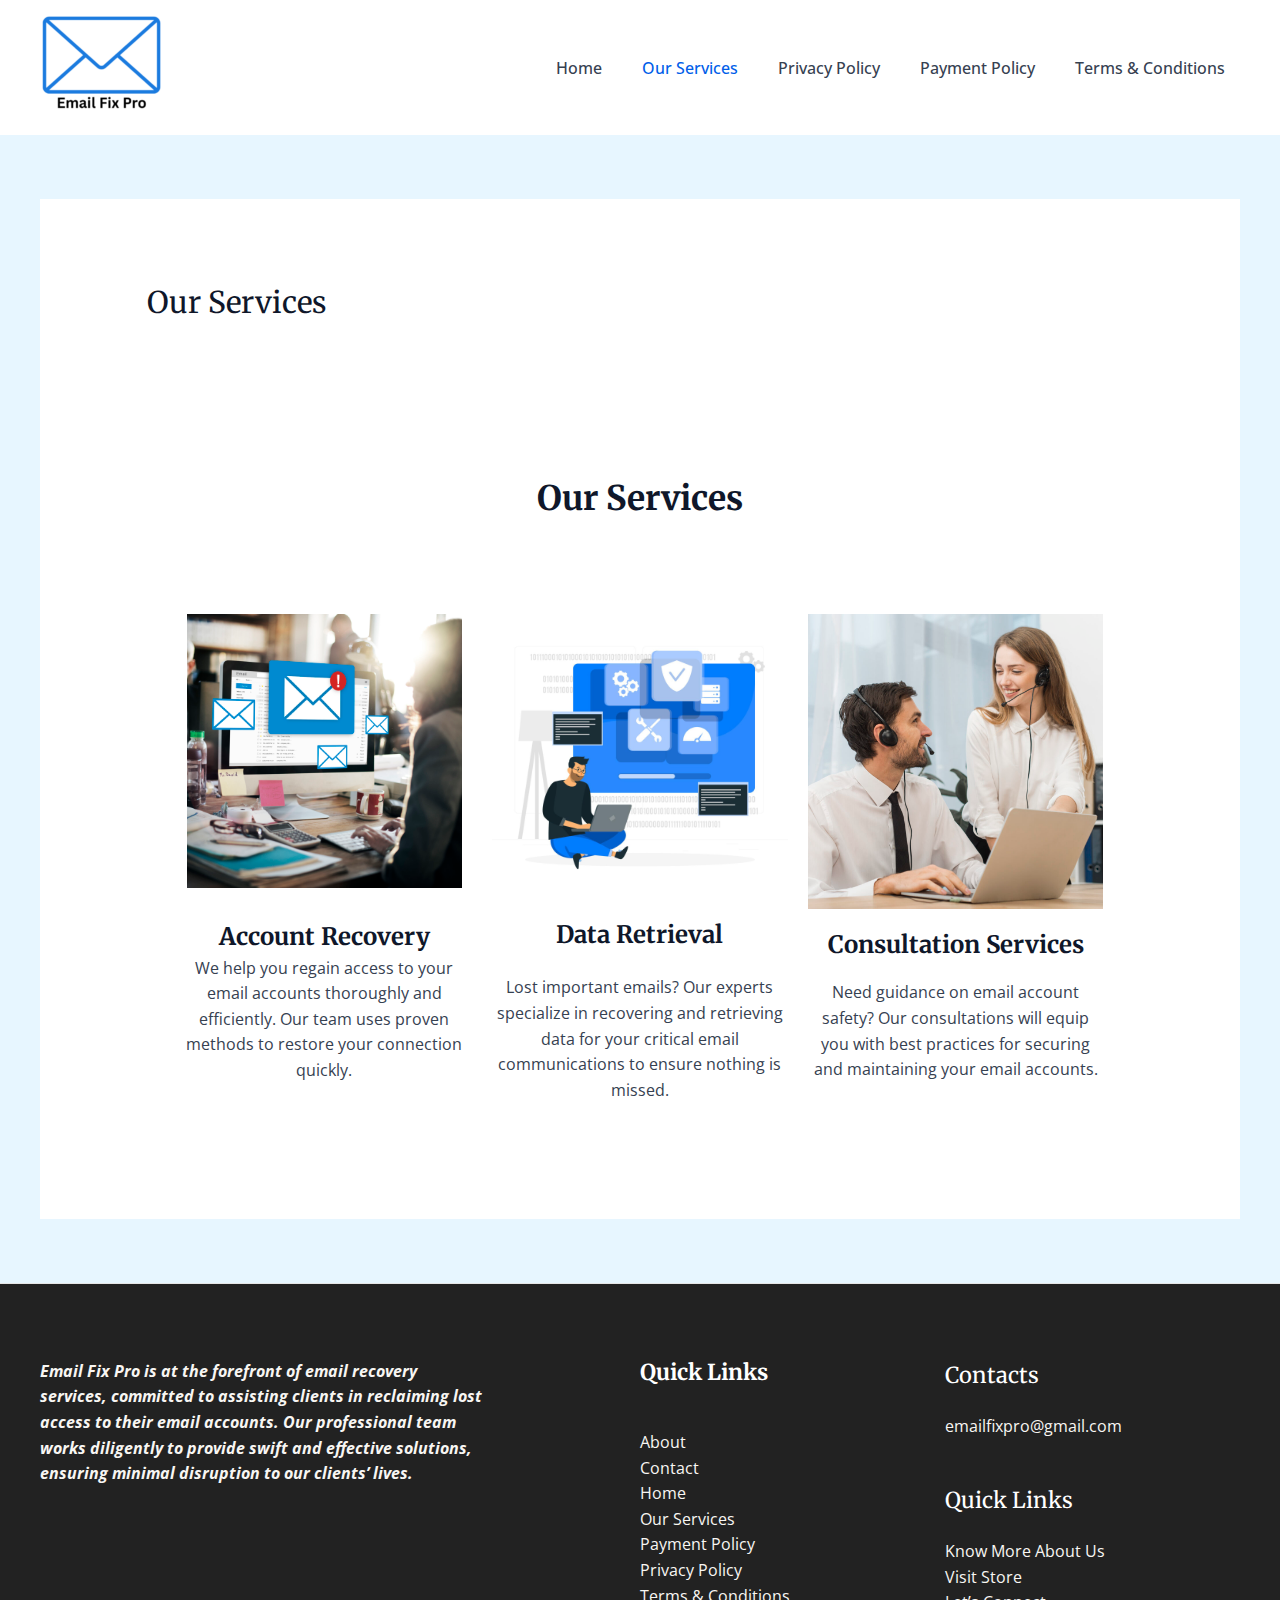
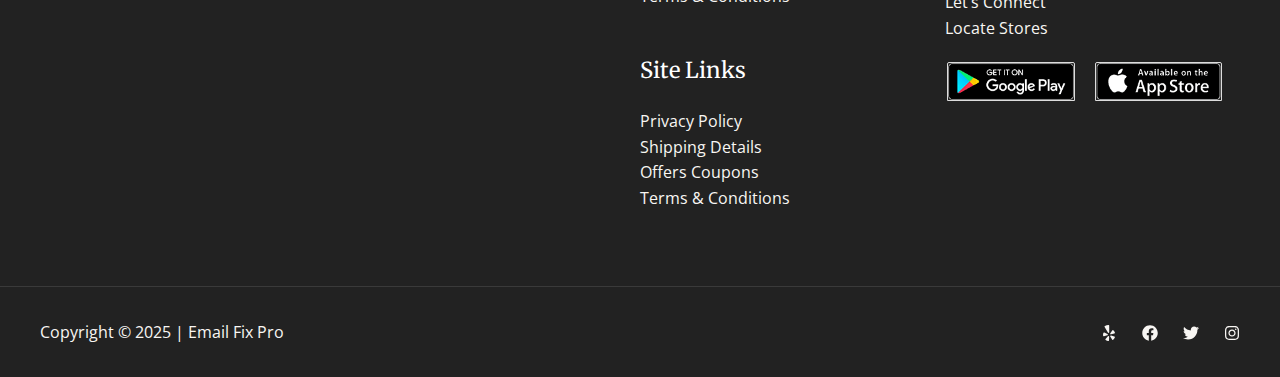
<file: sample-page/index.html>
<!DOCTYPE html>
<html lang="en-US">
<head>
<meta charset="UTF-8">
<meta name="viewport" content="width=device-width, initial-scale=1">
	<link rel="profile" href="https://gmpg.org/xfn/11"> 
	<title>Our Services &#8211; Email Fix Pro</title>
<meta name="robots" content="max-image-preview:large">
	<style>img:is([sizes="auto" i], [sizes^="auto," i]) { contain-intrinsic-size: 3000px 1500px }</style>
	<link rel="dns-prefetch" href="//fonts.googleapis.com">
<link rel="alternate" type="application/rss+xml" title="Email Fix Pro &raquo; Feed" href="/feed/">
<link rel="alternate" type="application/rss+xml" title="Email Fix Pro &raquo; Comments Feed" href="/comments/feed/">
<link rel="alternate" type="application/rss+xml" title="Email Fix Pro &raquo; Our Services Comments Feed" href="/sample-page/feed/">
<script>
window._wpemojiSettings = {"baseUrl":"https:\/\/s.w.org\/images\/core\/emoji\/15.0.3\/72x72\/","ext":".png","svgUrl":"https:\/\/s.w.org\/images\/core\/emoji\/15.0.3\/svg\/","svgExt":".svg","source":{"concatemoji":"\/wp-includes\/js\/wp-emoji-release.min.js?ver=6.7.2"}};
/*! This file is auto-generated */
!function(i,n){var o,s,e;function c(e){try{var t={supportTests:e,timestamp:(new Date).valueOf()};sessionStorage.setItem(o,JSON.stringify(t))}catch(e){}}function p(e,t,n){e.clearRect(0,0,e.canvas.width,e.canvas.height),e.fillText(t,0,0);var t=new Uint32Array(e.getImageData(0,0,e.canvas.width,e.canvas.height).data),r=(e.clearRect(0,0,e.canvas.width,e.canvas.height),e.fillText(n,0,0),new Uint32Array(e.getImageData(0,0,e.canvas.width,e.canvas.height).data));return t.every(function(e,t){return e===r[t]})}function u(e,t,n){switch(t){case"flag":return n(e,"🏳️‍⚧️","🏳️​⚧️")?!1:!n(e,"🇺🇳","🇺​🇳")&&!n(e,"🏴󠁧󠁢󠁥󠁮󠁧󠁿","🏴​󠁧​󠁢​󠁥​󠁮​󠁧​󠁿");case"emoji":return!n(e,"🐦‍⬛","🐦​⬛")}return!1}function f(e,t,n){var r="undefined"!=typeof WorkerGlobalScope&&self instanceof WorkerGlobalScope?new OffscreenCanvas(300,150):i.createElement("canvas"),a=r.getContext("2d",{willReadFrequently:!0}),o=(a.textBaseline="top",a.font="600 32px Arial",{});return e.forEach(function(e){o[e]=t(a,e,n)}),o}function t(e){var t=i.createElement("script");t.src=e,t.defer=!0,i.head.appendChild(t)}"undefined"!=typeof Promise&&(o="wpEmojiSettingsSupports",s=["flag","emoji"],n.supports={everything:!0,everythingExceptFlag:!0},e=new Promise(function(e){i.addEventListener("DOMContentLoaded",e,{once:!0})}),new Promise(function(t){var n=function(){try{var e=JSON.parse(sessionStorage.getItem(o));if("object"==typeof e&&"number"==typeof e.timestamp&&(new Date).valueOf()<e.timestamp+604800&&"object"==typeof e.supportTests)return e.supportTests}catch(e){}return null}();if(!n){if("undefined"!=typeof Worker&&"undefined"!=typeof OffscreenCanvas&&"undefined"!=typeof URL&&URL.createObjectURL&&"undefined"!=typeof Blob)try{var e="postMessage("+f.toString()+"("+[JSON.stringify(s),u.toString(),p.toString()].join(",")+"));",r=new Blob([e],{type:"text/javascript"}),a=new Worker(URL.createObjectURL(r),{name:"wpTestEmojiSupports"});return void(a.onmessage=function(e){c(n=e.data),a.terminate(),t(n)})}catch(e){}c(n=f(s,u,p))}t(n)}).then(function(e){for(var t in e)n.supports[t]=e[t],n.supports.everything=n.supports.everything&&n.supports[t],"flag"!==t&&(n.supports.everythingExceptFlag=n.supports.everythingExceptFlag&&n.supports[t]);n.supports.everythingExceptFlag=n.supports.everythingExceptFlag&&!n.supports.flag,n.DOMReady=!1,n.readyCallback=function(){n.DOMReady=!0}}).then(function(){return e}).then(function(){var e;n.supports.everything||(n.readyCallback(),(e=n.source||{}).concatemoji?t(e.concatemoji):e.wpemoji&&e.twemoji&&(t(e.twemoji),t(e.wpemoji)))}))}((window,document),window._wpemojiSettings);
</script>
<link rel="stylesheet" id="astra-theme-css-css" href="/wp-content/themes/astra/assets/css/minified/main.min.css?ver=4.9.0" media="all">
<style id="astra-theme-css-inline-css">:root{--ast-post-nav-space:0;--ast-container-default-xlg-padding:6.67em;--ast-container-default-lg-padding:5.67em;--ast-container-default-slg-padding:4.34em;--ast-container-default-md-padding:3.34em;--ast-container-default-sm-padding:6.67em;--ast-container-default-xs-padding:2.4em;--ast-container-default-xxs-padding:1.4em;--ast-code-block-background:#EEEEEE;--ast-comment-inputs-background:#FAFAFA;--ast-normal-container-width:1200px;--ast-narrow-container-width:750px;--ast-blog-title-font-weight:normal;--ast-blog-meta-weight:inherit;--ast-global-color-primary:var(--ast-global-color-5);--ast-global-color-secondary:var(--ast-global-color-4);--ast-global-color-alternate-background:var(--ast-global-color-7);--ast-global-color-subtle-background:var(--ast-global-color-6);--ast-bg-style-guide:#F8FAFC;--ast-shadow-style-guide:0px 0px 4px 0 #00000057;--ast-global-dark-bg-style:#fff;--ast-global-dark-lfs:#fbfbfb;--ast-widget-bg-color:#fafafa;--ast-wc-container-head-bg-color:#fbfbfb;--ast-title-layout-bg:#eeeeee;--ast-search-border-color:#e7e7e7;--ast-lifter-hover-bg:#e6e6e6;--ast-gallery-block-color:#000;--srfm-color-input-label:var(--ast-global-color-2);}html{font-size:100%;}a,.page-title{color:var(--ast-global-color-0);}a:hover,a:focus{color:var(--ast-global-color-1);}body,button,input,select,textarea,.ast-button,.ast-custom-button{font-family:'Open Sans',sans-serif;font-weight:400;font-size:16px;font-size:1rem;line-height:var(--ast-body-line-height,1.6em);}blockquote{color:var(--ast-global-color-3);}h1,.entry-content h1,.entry-content h1 a,h2,.entry-content h2,.entry-content h2 a,h3,.entry-content h3,.entry-content h3 a,h4,.entry-content h4,.entry-content h4 a,h5,.entry-content h5,.entry-content h5 a,h6,.entry-content h6,.entry-content h6 a,.site-title,.site-title a{font-family:'Merriweather',serif;font-weight:700;}.site-title{font-size:25px;font-size:1.5625rem;display:none;}header .custom-logo-link img{max-width:136px;width:136px;}.astra-logo-svg{width:136px;}.site-header .site-description{font-size:15px;font-size:0.9375rem;display:none;}.entry-title{font-size:30px;font-size:1.875rem;}.archive .ast-article-post .ast-article-inner,.blog .ast-article-post .ast-article-inner,.archive .ast-article-post .ast-article-inner:hover,.blog .ast-article-post .ast-article-inner:hover{overflow:hidden;}h1,.entry-content h1,.entry-content h1 a{font-size:52px;font-size:3.25rem;font-family:'Merriweather',serif;line-height:1.4em;}h2,.entry-content h2,.entry-content h2 a{font-size:34px;font-size:2.125rem;font-family:'Merriweather',serif;line-height:1.3em;}h3,.entry-content h3,.entry-content h3 a{font-size:24px;font-size:1.5rem;font-family:'Merriweather',serif;line-height:1.3em;}h4,.entry-content h4,.entry-content h4 a{font-size:20px;font-size:1.25rem;line-height:1.2em;font-family:'Merriweather',serif;}h5,.entry-content h5,.entry-content h5 a{font-size:17px;font-size:1.0625rem;line-height:1.2em;font-family:'Merriweather',serif;}h6,.entry-content h6,.entry-content h6 a{font-size:15px;font-size:0.9375rem;line-height:1.25em;font-family:'Merriweather',serif;}::selection{background-color:var(--ast-global-color-0);color:#ffffff;}body,h1,.entry-title a,.entry-content h1,.entry-content h1 a,h2,.entry-content h2,.entry-content h2 a,h3,.entry-content h3,.entry-content h3 a,h4,.entry-content h4,.entry-content h4 a,h5,.entry-content h5,.entry-content h5 a,h6,.entry-content h6,.entry-content h6 a{color:var(--ast-global-color-3);}.tagcloud a:hover,.tagcloud a:focus,.tagcloud a.current-item{color:#ffffff;border-color:var(--ast-global-color-0);background-color:var(--ast-global-color-0);}input:focus,input[type="text"]:focus,input[type="email"]:focus,input[type="url"]:focus,input[type="password"]:focus,input[type="reset"]:focus,input[type="search"]:focus,textarea:focus{border-color:var(--ast-global-color-0);}input[type="radio"]:checked,input[type=reset],input[type="checkbox"]:checked,input[type="checkbox"]:hover:checked,input[type="checkbox"]:focus:checked,input[type=range]::-webkit-slider-thumb{border-color:var(--ast-global-color-0);background-color:var(--ast-global-color-0);box-shadow:none;}.site-footer a:hover + .post-count,.site-footer a:focus + .post-count{background:var(--ast-global-color-0);border-color:var(--ast-global-color-0);}.single .nav-links .nav-previous,.single .nav-links .nav-next{color:var(--ast-global-color-0);}.entry-meta,.entry-meta *{line-height:1.45;color:var(--ast-global-color-0);}.entry-meta a:not(.ast-button):hover,.entry-meta a:not(.ast-button):hover *,.entry-meta a:not(.ast-button):focus,.entry-meta a:not(.ast-button):focus *,.page-links > .page-link,.page-links .page-link:hover,.post-navigation a:hover{color:var(--ast-global-color-1);}#cat option,.secondary .calendar_wrap thead a,.secondary .calendar_wrap thead a:visited{color:var(--ast-global-color-0);}.secondary .calendar_wrap #today,.ast-progress-val span{background:var(--ast-global-color-0);}.secondary a:hover + .post-count,.secondary a:focus + .post-count{background:var(--ast-global-color-0);border-color:var(--ast-global-color-0);}.calendar_wrap #today > a{color:#ffffff;}.page-links .page-link,.single .post-navigation a{color:var(--ast-global-color-0);}.ast-search-menu-icon .search-form button.search-submit{padding:0 4px;}.ast-search-menu-icon form.search-form{padding-right:0;}.ast-search-menu-icon.slide-search input.search-field{width:0;}.ast-header-search .ast-search-menu-icon.ast-dropdown-active .search-form,.ast-header-search .ast-search-menu-icon.ast-dropdown-active .search-field:focus{transition:all 0.2s;}.search-form input.search-field:focus{outline:none;}.wp-block-latest-posts > li > a{color:var(--ast-global-color-2);}.widget-title,.widget .wp-block-heading{font-size:22px;font-size:1.375rem;color:var(--ast-global-color-3);}.ast-search-menu-icon.slide-search a:focus-visible:focus-visible,.astra-search-icon:focus-visible,#close:focus-visible,a:focus-visible,.ast-menu-toggle:focus-visible,.site .skip-link:focus-visible,.wp-block-loginout input:focus-visible,.wp-block-search.wp-block-search__button-inside .wp-block-search__inside-wrapper,.ast-header-navigation-arrow:focus-visible,.woocommerce .wc-proceed-to-checkout > .checkout-button:focus-visible,.woocommerce .woocommerce-MyAccount-navigation ul li a:focus-visible,.ast-orders-table__row .ast-orders-table__cell:focus-visible,.woocommerce .woocommerce-order-details .order-again > .button:focus-visible,.woocommerce .woocommerce-message a.button.wc-forward:focus-visible,.woocommerce #minus_qty:focus-visible,.woocommerce #plus_qty:focus-visible,a#ast-apply-coupon:focus-visible,.woocommerce .woocommerce-info a:focus-visible,.woocommerce .astra-shop-summary-wrap a:focus-visible,.woocommerce a.wc-forward:focus-visible,#ast-apply-coupon:focus-visible,.woocommerce-js .woocommerce-mini-cart-item a.remove:focus-visible,#close:focus-visible,.button.search-submit:focus-visible,#search_submit:focus,.normal-search:focus-visible,.ast-header-account-wrap:focus-visible,.woocommerce .ast-on-card-button.ast-quick-view-trigger:focus{outline-style:dotted;outline-color:inherit;outline-width:thin;}input:focus,input[type="text"]:focus,input[type="email"]:focus,input[type="url"]:focus,input[type="password"]:focus,input[type="reset"]:focus,input[type="search"]:focus,input[type="number"]:focus,textarea:focus,.wp-block-search__input:focus,[data-section="section-header-mobile-trigger"] .ast-button-wrap .ast-mobile-menu-trigger-minimal:focus,.ast-mobile-popup-drawer.active .menu-toggle-close:focus,.woocommerce-ordering select.orderby:focus,#ast-scroll-top:focus,#coupon_code:focus,.woocommerce-page #comment:focus,.woocommerce #reviews #respond input#submit:focus,.woocommerce a.add_to_cart_button:focus,.woocommerce .button.single_add_to_cart_button:focus,.woocommerce .woocommerce-cart-form button:focus,.woocommerce .woocommerce-cart-form__cart-item .quantity .qty:focus,.woocommerce .woocommerce-billing-fields .woocommerce-billing-fields__field-wrapper .woocommerce-input-wrapper > .input-text:focus,.woocommerce #order_comments:focus,.woocommerce #place_order:focus,.woocommerce .woocommerce-address-fields .woocommerce-address-fields__field-wrapper .woocommerce-input-wrapper > .input-text:focus,.woocommerce .woocommerce-MyAccount-content form button:focus,.woocommerce .woocommerce-MyAccount-content .woocommerce-EditAccountForm .woocommerce-form-row .woocommerce-Input.input-text:focus,.woocommerce .ast-woocommerce-container .woocommerce-pagination ul.page-numbers li a:focus,body #content .woocommerce form .form-row .select2-container--default .select2-selection--single:focus,#ast-coupon-code:focus,.woocommerce.woocommerce-js .quantity input[type=number]:focus,.woocommerce-js .woocommerce-mini-cart-item .quantity input[type=number]:focus,.woocommerce p#ast-coupon-trigger:focus{border-style:dotted;border-color:inherit;border-width:thin;}input{outline:none;}.site-logo-img img{ transition:all 0.2s linear;}body .ast-oembed-container *{position:absolute;top:0;width:100%;height:100%;left:0;}body .wp-block-embed-pocket-casts .ast-oembed-container *{position:unset;}.ast-single-post-featured-section + article {margin-top: 2em;}.site-content .ast-single-post-featured-section img {width: 100%;overflow: hidden;object-fit: cover;}.site > .ast-single-related-posts-container {margin-top: 0;}@media (min-width: 922px) {.ast-desktop .ast-container--narrow {max-width: var(--ast-narrow-container-width);margin: 0 auto;}}@media (max-width:921.9px){#ast-desktop-header{display:none;}}@media (min-width:922px){#ast-mobile-header{display:none;}}.wp-block-buttons.aligncenter{justify-content:center;}.wp-block-buttons .wp-block-button.is-style-outline .wp-block-button__link.wp-element-button,.ast-outline-button,.wp-block-uagb-buttons-child .uagb-buttons-repeater.ast-outline-button{border-color:var(--ast-global-color-1);border-top-width:2px;border-right-width:2px;border-bottom-width:2px;border-left-width:2px;font-family:inherit;font-weight:600;font-size:14px;font-size:0.875rem;line-height:1em;border-top-left-radius:5px;border-top-right-radius:5px;border-bottom-right-radius:5px;border-bottom-left-radius:5px;}.wp-block-button.is-style-outline .wp-block-button__link:hover,.wp-block-buttons .wp-block-button.is-style-outline .wp-block-button__link:focus,.wp-block-buttons .wp-block-button.is-style-outline > .wp-block-button__link:not(.has-text-color):hover,.wp-block-buttons .wp-block-button.wp-block-button__link.is-style-outline:not(.has-text-color):hover,.ast-outline-button:hover,.ast-outline-button:focus,.wp-block-uagb-buttons-child .uagb-buttons-repeater.ast-outline-button:hover,.wp-block-uagb-buttons-child .uagb-buttons-repeater.ast-outline-button:focus{background-color:var(--ast-global-color-0);}.wp-block-button .wp-block-button__link.wp-element-button.is-style-outline:not(.has-background),.wp-block-button.is-style-outline>.wp-block-button__link.wp-element-button:not(.has-background),.ast-outline-button{background-color:var(--ast-global-color-1);}.entry-content[data-ast-blocks-layout] > figure{margin-bottom:1em;} .ast-desktop .review-count{margin-left:-40px;margin-right:auto;}@media (max-width:921px){.ast-separate-container #primary,.ast-separate-container #secondary{padding:1.5em 0;}#primary,#secondary{padding:1.5em 0;margin:0;}.ast-left-sidebar #content > .ast-container{display:flex;flex-direction:column-reverse;width:100%;}.ast-separate-container .ast-article-post,.ast-separate-container .ast-article-single{padding:1.5em 2.14em;}.ast-author-box img.avatar{margin:20px 0 0 0;}}@media (min-width:922px){.ast-separate-container.ast-right-sidebar #primary,.ast-separate-container.ast-left-sidebar #primary{border:0;}.search-no-results.ast-separate-container #primary{margin-bottom:4em;}}.elementor-button-wrapper .elementor-button{border-style:solid;text-decoration:none;border-top-width:0;border-right-width:0;border-left-width:0;border-bottom-width:0;}body .elementor-button.elementor-size-sm,body .elementor-button.elementor-size-xs,body .elementor-button.elementor-size-md,body .elementor-button.elementor-size-lg,body .elementor-button.elementor-size-xl,body .elementor-button{border-top-left-radius:5px;border-top-right-radius:5px;border-bottom-right-radius:5px;border-bottom-left-radius:5px;padding-top:17px;padding-right:34px;padding-bottom:17px;padding-left:34px;}.elementor-button-wrapper .elementor-button{border-color:var(--ast-global-color-1);background-color:var(--ast-global-color-1);}.elementor-button-wrapper .elementor-button:hover,.elementor-button-wrapper .elementor-button:focus{color:#ffffff;background-color:var(--ast-global-color-0);border-color:var(--ast-global-color-0);}.wp-block-button .wp-block-button__link ,.elementor-button-wrapper .elementor-button,.elementor-button-wrapper .elementor-button:visited{color:#ffffff;}.elementor-button-wrapper .elementor-button{font-weight:600;font-size:14px;font-size:0.875rem;line-height:1em;text-transform:uppercase;}body .elementor-button.elementor-size-sm,body .elementor-button.elementor-size-xs,body .elementor-button.elementor-size-md,body .elementor-button.elementor-size-lg,body .elementor-button.elementor-size-xl,body .elementor-button{font-size:14px;font-size:0.875rem;}.wp-block-button .wp-block-button__link:hover,.wp-block-button .wp-block-button__link:focus{color:#ffffff;background-color:var(--ast-global-color-0);border-color:var(--ast-global-color-0);}.elementor-widget-heading h1.elementor-heading-title{line-height:1.4em;}.elementor-widget-heading h2.elementor-heading-title{line-height:1.3em;}.elementor-widget-heading h3.elementor-heading-title{line-height:1.3em;}.elementor-widget-heading h4.elementor-heading-title{line-height:1.2em;}.elementor-widget-heading h5.elementor-heading-title{line-height:1.2em;}.elementor-widget-heading h6.elementor-heading-title{line-height:1.25em;}.wp-block-button .wp-block-button__link,.wp-block-search .wp-block-search__button,body .wp-block-file .wp-block-file__button{border-color:var(--ast-global-color-1);background-color:var(--ast-global-color-1);color:#ffffff;font-family:inherit;font-weight:600;line-height:1em;text-transform:uppercase;font-size:14px;font-size:0.875rem;border-top-left-radius:5px;border-top-right-radius:5px;border-bottom-right-radius:5px;border-bottom-left-radius:5px;padding-top:17px;padding-right:34px;padding-bottom:17px;padding-left:34px;}.menu-toggle,button,.ast-button,.ast-custom-button,.button,input#submit,input[type="button"],input[type="submit"],input[type="reset"],form[CLASS*="wp-block-search__"].wp-block-search .wp-block-search__inside-wrapper .wp-block-search__button,body .wp-block-file .wp-block-file__button,.woocommerce-js a.button,.woocommerce button.button,.woocommerce .woocommerce-message a.button,.woocommerce #respond input#submit.alt,.woocommerce input.button.alt,.woocommerce input.button,.woocommerce input.button:disabled,.woocommerce input.button:disabled[disabled],.woocommerce input.button:disabled:hover,.woocommerce input.button:disabled[disabled]:hover,.woocommerce #respond input#submit,.woocommerce button.button.alt.disabled,.wc-block-grid__products .wc-block-grid__product .wp-block-button__link,.wc-block-grid__product-onsale,[CLASS*="wc-block"] button,.woocommerce-js .astra-cart-drawer .astra-cart-drawer-content .woocommerce-mini-cart__buttons .button:not(.checkout):not(.ast-continue-shopping),.woocommerce-js .astra-cart-drawer .astra-cart-drawer-content .woocommerce-mini-cart__buttons a.checkout,.woocommerce button.button.alt.disabled.wc-variation-selection-needed,[CLASS*="wc-block"] .wc-block-components-button{border-style:solid;border-top-width:0;border-right-width:0;border-left-width:0;border-bottom-width:0;color:#ffffff;border-color:var(--ast-global-color-1);background-color:var(--ast-global-color-1);padding-top:17px;padding-right:34px;padding-bottom:17px;padding-left:34px;font-family:inherit;font-weight:600;font-size:14px;font-size:0.875rem;line-height:1em;text-transform:uppercase;border-top-left-radius:5px;border-top-right-radius:5px;border-bottom-right-radius:5px;border-bottom-left-radius:5px;}button:focus,.menu-toggle:hover,button:hover,.ast-button:hover,.ast-custom-button:hover .button:hover,.ast-custom-button:hover ,input[type=reset]:hover,input[type=reset]:focus,input#submit:hover,input#submit:focus,input[type="button"]:hover,input[type="button"]:focus,input[type="submit"]:hover,input[type="submit"]:focus,form[CLASS*="wp-block-search__"].wp-block-search .wp-block-search__inside-wrapper .wp-block-search__button:hover,form[CLASS*="wp-block-search__"].wp-block-search .wp-block-search__inside-wrapper .wp-block-search__button:focus,body .wp-block-file .wp-block-file__button:hover,body .wp-block-file .wp-block-file__button:focus,.woocommerce-js a.button:hover,.woocommerce button.button:hover,.woocommerce .woocommerce-message a.button:hover,.woocommerce #respond input#submit:hover,.woocommerce #respond input#submit.alt:hover,.woocommerce input.button.alt:hover,.woocommerce input.button:hover,.woocommerce button.button.alt.disabled:hover,.wc-block-grid__products .wc-block-grid__product .wp-block-button__link:hover,[CLASS*="wc-block"] button:hover,.woocommerce-js .astra-cart-drawer .astra-cart-drawer-content .woocommerce-mini-cart__buttons .button:not(.checkout):not(.ast-continue-shopping):hover,.woocommerce-js .astra-cart-drawer .astra-cart-drawer-content .woocommerce-mini-cart__buttons a.checkout:hover,.woocommerce button.button.alt.disabled.wc-variation-selection-needed:hover,[CLASS*="wc-block"] .wc-block-components-button:hover,[CLASS*="wc-block"] .wc-block-components-button:focus{color:#ffffff;background-color:var(--ast-global-color-0);border-color:var(--ast-global-color-0);}@media (max-width:921px){.ast-mobile-header-stack .main-header-bar .ast-search-menu-icon{display:inline-block;}.ast-header-break-point.ast-header-custom-item-outside .ast-mobile-header-stack .main-header-bar .ast-search-icon{margin:0;}.ast-comment-avatar-wrap img{max-width:2.5em;}.ast-comment-meta{padding:0 1.8888em 1.3333em;}.ast-separate-container .ast-comment-list li.depth-1{padding:1.5em 2.14em;}.ast-separate-container .comment-respond{padding:2em 2.14em;}}@media (min-width:544px){.ast-container{max-width:100%;}}@media (max-width:544px){.ast-separate-container .ast-article-post,.ast-separate-container .ast-article-single,.ast-separate-container .comments-title,.ast-separate-container .ast-archive-description{padding:1.5em 1em;}.ast-separate-container #content .ast-container{padding-left:0.54em;padding-right:0.54em;}.ast-separate-container .ast-comment-list .bypostauthor{padding:.5em;}.ast-search-menu-icon.ast-dropdown-active .search-field{width:170px;}} #ast-mobile-header .ast-site-header-cart-li a{pointer-events:none;}body,.ast-separate-container{background-color:var(--ast-global-color-4);background-image:none;}@media (max-width:921px){.site-title{display:none;}.site-header .site-description{display:none;}h1,.entry-content h1,.entry-content h1 a{font-size:30px;}h2,.entry-content h2,.entry-content h2 a{font-size:25px;}h3,.entry-content h3,.entry-content h3 a{font-size:20px;}.astra-logo-svg{width:120px;}header .custom-logo-link img,.ast-header-break-point .site-logo-img .custom-mobile-logo-link img{max-width:120px;width:120px;}}@media (max-width:544px){.site-title{display:none;}.site-header .site-description{display:none;}h1,.entry-content h1,.entry-content h1 a{font-size:30px;}h2,.entry-content h2,.entry-content h2 a{font-size:20px;}h3,.entry-content h3,.entry-content h3 a{font-size:20px;}h4,.entry-content h4,.entry-content h4 a{font-size:17px;font-size:1.0625rem;}h5,.entry-content h5,.entry-content h5 a{font-size:16px;font-size:1rem;}header .custom-logo-link img,.ast-header-break-point .site-branding img,.ast-header-break-point .custom-logo-link img{max-width:100px;width:100px;}.astra-logo-svg{width:100px;}.astra-logo-svg:not(.sticky-custom-logo .astra-logo-svg,.transparent-custom-logo .astra-logo-svg,.advanced-header-logo .astra-logo-svg){height:47px;}.ast-header-break-point .site-logo-img .custom-mobile-logo-link img{max-width:100px;}}@media (max-width:921px){html{font-size:91.2%;}}@media (max-width:544px){html{font-size:91.2%;}}@media (min-width:922px){.ast-container{max-width:1240px;}}@media (min-width:922px){.site-content .ast-container{display:flex;}}@media (max-width:921px){.site-content .ast-container{flex-direction:column;}}@media (min-width:922px){.main-header-menu .sub-menu .menu-item.ast-left-align-sub-menu:hover > .sub-menu,.main-header-menu .sub-menu .menu-item.ast-left-align-sub-menu.focus > .sub-menu{margin-left:-2px;}}.site .comments-area{padding-bottom:3em;}.wp-block-file {display: flex;align-items: center;flex-wrap: wrap;justify-content: space-between;}.wp-block-pullquote {border: none;}.wp-block-pullquote blockquote::before {content: "\201D";font-family: "Helvetica",sans-serif;display: flex;transform: rotate( 180deg );font-size: 6rem;font-style: normal;line-height: 1;font-weight: bold;align-items: center;justify-content: center;}.has-text-align-right > blockquote::before {justify-content: flex-start;}.has-text-align-left > blockquote::before {justify-content: flex-end;}figure.wp-block-pullquote.is-style-solid-color blockquote {max-width: 100%;text-align: inherit;}:root {--wp--custom--ast-default-block-top-padding: 3em;--wp--custom--ast-default-block-right-padding: 3em;--wp--custom--ast-default-block-bottom-padding: 3em;--wp--custom--ast-default-block-left-padding: 3em;--wp--custom--ast-container-width: 1200px;--wp--custom--ast-content-width-size: 1200px;--wp--custom--ast-wide-width-size: calc(1200px + var(--wp--custom--ast-default-block-left-padding) + var(--wp--custom--ast-default-block-right-padding));}.ast-narrow-container {--wp--custom--ast-content-width-size: 750px;--wp--custom--ast-wide-width-size: 750px;}@media(max-width: 921px) {:root {--wp--custom--ast-default-block-top-padding: 3em;--wp--custom--ast-default-block-right-padding: 2em;--wp--custom--ast-default-block-bottom-padding: 3em;--wp--custom--ast-default-block-left-padding: 2em;}}@media(max-width: 544px) {:root {--wp--custom--ast-default-block-top-padding: 3em;--wp--custom--ast-default-block-right-padding: 1.5em;--wp--custom--ast-default-block-bottom-padding: 3em;--wp--custom--ast-default-block-left-padding: 1.5em;}}.entry-content > .wp-block-group,.entry-content > .wp-block-cover,.entry-content > .wp-block-columns {padding-top: var(--wp--custom--ast-default-block-top-padding);padding-right: var(--wp--custom--ast-default-block-right-padding);padding-bottom: var(--wp--custom--ast-default-block-bottom-padding);padding-left: var(--wp--custom--ast-default-block-left-padding);}.ast-plain-container.ast-no-sidebar .entry-content > .alignfull,.ast-page-builder-template .ast-no-sidebar .entry-content > .alignfull {margin-left: calc( -50vw + 50%);margin-right: calc( -50vw + 50%);max-width: 100vw;width: 100vw;}.ast-plain-container.ast-no-sidebar .entry-content .alignfull .alignfull,.ast-page-builder-template.ast-no-sidebar .entry-content .alignfull .alignfull,.ast-plain-container.ast-no-sidebar .entry-content .alignfull .alignwide,.ast-page-builder-template.ast-no-sidebar .entry-content .alignfull .alignwide,.ast-plain-container.ast-no-sidebar .entry-content .alignwide .alignfull,.ast-page-builder-template.ast-no-sidebar .entry-content .alignwide .alignfull,.ast-plain-container.ast-no-sidebar .entry-content .alignwide .alignwide,.ast-page-builder-template.ast-no-sidebar .entry-content .alignwide .alignwide,.ast-plain-container.ast-no-sidebar .entry-content .wp-block-column .alignfull,.ast-page-builder-template.ast-no-sidebar .entry-content .wp-block-column .alignfull,.ast-plain-container.ast-no-sidebar .entry-content .wp-block-column .alignwide,.ast-page-builder-template.ast-no-sidebar .entry-content .wp-block-column .alignwide {margin-left: auto;margin-right: auto;width: 100%;}[data-ast-blocks-layout] .wp-block-separator:not(.is-style-dots) {height: 0;}[data-ast-blocks-layout] .wp-block-separator {margin: 20px auto;}[data-ast-blocks-layout] .wp-block-separator:not(.is-style-wide):not(.is-style-dots) {max-width: 100px;}[data-ast-blocks-layout] .wp-block-separator.has-background {padding: 0;}.entry-content[data-ast-blocks-layout] > * {max-width: var(--wp--custom--ast-content-width-size);margin-left: auto;margin-right: auto;}.entry-content[data-ast-blocks-layout] > .alignwide {max-width: var(--wp--custom--ast-wide-width-size);}.entry-content[data-ast-blocks-layout] .alignfull {max-width: none;}.entry-content .wp-block-columns {margin-bottom: 0;}blockquote {margin: 1.5em;border-color: rgba(0,0,0,0.05);}.wp-block-quote:not(.has-text-align-right):not(.has-text-align-center) {border-left: 5px solid rgba(0,0,0,0.05);}.has-text-align-right > blockquote,blockquote.has-text-align-right {border-right: 5px solid rgba(0,0,0,0.05);}.has-text-align-left > blockquote,blockquote.has-text-align-left {border-left: 5px solid rgba(0,0,0,0.05);}.wp-block-site-tagline,.wp-block-latest-posts .read-more {margin-top: 15px;}.wp-block-loginout p label {display: block;}.wp-block-loginout p:not(.login-remember):not(.login-submit) input {width: 100%;}.wp-block-loginout input:focus {border-color: transparent;}.wp-block-loginout input:focus {outline: thin dotted;}.entry-content .wp-block-media-text .wp-block-media-text__content {padding: 0 0 0 8%;}.entry-content .wp-block-media-text.has-media-on-the-right .wp-block-media-text__content {padding: 0 8% 0 0;}.entry-content .wp-block-media-text.has-background .wp-block-media-text__content {padding: 8%;}.entry-content .wp-block-cover:not([class*="background-color"]):not(.has-text-color.has-link-color) .wp-block-cover__inner-container,.entry-content .wp-block-cover:not([class*="background-color"]) .wp-block-cover-image-text,.entry-content .wp-block-cover:not([class*="background-color"]) .wp-block-cover-text,.entry-content .wp-block-cover-image:not([class*="background-color"]) .wp-block-cover__inner-container,.entry-content .wp-block-cover-image:not([class*="background-color"]) .wp-block-cover-image-text,.entry-content .wp-block-cover-image:not([class*="background-color"]) .wp-block-cover-text {color: var(--ast-global-color-primary,var(--ast-global-color-5));}.wp-block-loginout .login-remember input {width: 1.1rem;height: 1.1rem;margin: 0 5px 4px 0;vertical-align: middle;}.wp-block-latest-posts > li > *:first-child,.wp-block-latest-posts:not(.is-grid) > li:first-child {margin-top: 0;}.entry-content > .wp-block-buttons,.entry-content > .wp-block-uagb-buttons {margin-bottom: 1.5em;}.wp-block-search__inside-wrapper .wp-block-search__input {padding: 0 10px;color: var(--ast-global-color-3);background: var(--ast-global-color-primary,var(--ast-global-color-5));border-color: var(--ast-border-color);}.wp-block-latest-posts .read-more {margin-bottom: 1.5em;}.wp-block-search__no-button .wp-block-search__inside-wrapper .wp-block-search__input {padding-top: 5px;padding-bottom: 5px;}.wp-block-latest-posts .wp-block-latest-posts__post-date,.wp-block-latest-posts .wp-block-latest-posts__post-author {font-size: 1rem;}.wp-block-latest-posts > li > *,.wp-block-latest-posts:not(.is-grid) > li {margin-top: 12px;margin-bottom: 12px;}.ast-page-builder-template .entry-content[data-ast-blocks-layout] > *,.ast-page-builder-template .entry-content[data-ast-blocks-layout] > .alignfull:not(.wp-block-group):not(.uagb-is-root-container) > * {max-width: none;}.ast-page-builder-template .entry-content[data-ast-blocks-layout] > .alignwide:not(.uagb-is-root-container) > * {max-width: var(--wp--custom--ast-wide-width-size);}.ast-page-builder-template .entry-content[data-ast-blocks-layout] > .inherit-container-width > *,.ast-page-builder-template .entry-content[data-ast-blocks-layout] > *:not(.wp-block-group):not(.uagb-is-root-container) > *,.entry-content[data-ast-blocks-layout] > .wp-block-cover .wp-block-cover__inner-container {max-width: var(--wp--custom--ast-content-width-size) ;margin-left: auto;margin-right: auto;}.entry-content[data-ast-blocks-layout] .wp-block-cover:not(.alignleft):not(.alignright) {width: auto;}@media(max-width: 1200px) {.ast-separate-container .entry-content > .alignfull,.ast-separate-container .entry-content[data-ast-blocks-layout] > .alignwide,.ast-plain-container .entry-content[data-ast-blocks-layout] > .alignwide,.ast-plain-container .entry-content .alignfull {margin-left: calc(-1 * min(var(--ast-container-default-xlg-padding),20px)) ;margin-right: calc(-1 * min(var(--ast-container-default-xlg-padding),20px));}}@media(min-width: 1201px) {.ast-separate-container .entry-content > .alignfull {margin-left: calc(-1 * var(--ast-container-default-xlg-padding) );margin-right: calc(-1 * var(--ast-container-default-xlg-padding) );}.ast-separate-container .entry-content[data-ast-blocks-layout] > .alignwide,.ast-plain-container .entry-content[data-ast-blocks-layout] > .alignwide {margin-left: calc(-1 * var(--wp--custom--ast-default-block-left-padding) );margin-right: calc(-1 * var(--wp--custom--ast-default-block-right-padding) );}}@media(min-width: 921px) {.ast-separate-container .entry-content .wp-block-group.alignwide:not(.inherit-container-width) > :where(:not(.alignleft):not(.alignright)),.ast-plain-container .entry-content .wp-block-group.alignwide:not(.inherit-container-width) > :where(:not(.alignleft):not(.alignright)) {max-width: calc( var(--wp--custom--ast-content-width-size) + 80px );}.ast-plain-container.ast-right-sidebar .entry-content[data-ast-blocks-layout] .alignfull,.ast-plain-container.ast-left-sidebar .entry-content[data-ast-blocks-layout] .alignfull {margin-left: -60px;margin-right: -60px;}}@media(min-width: 544px) {.entry-content > .alignleft {margin-right: 20px;}.entry-content > .alignright {margin-left: 20px;}}@media (max-width:544px){.wp-block-columns .wp-block-column:not(:last-child){margin-bottom:20px;}.wp-block-latest-posts{margin:0;}}@media( max-width: 600px ) {.entry-content .wp-block-media-text .wp-block-media-text__content,.entry-content .wp-block-media-text.has-media-on-the-right .wp-block-media-text__content {padding: 8% 0 0;}.entry-content .wp-block-media-text.has-background .wp-block-media-text__content {padding: 8%;}}.ast-page-builder-template .entry-header {padding-left: 0;}.ast-narrow-container .site-content .wp-block-uagb-image--align-full .wp-block-uagb-image__figure {max-width: 100%;margin-left: auto;margin-right: auto;}:root .has-ast-global-color-0-color{color:var(--ast-global-color-0);}:root .has-ast-global-color-0-background-color{background-color:var(--ast-global-color-0);}:root .wp-block-button .has-ast-global-color-0-color{color:var(--ast-global-color-0);}:root .wp-block-button .has-ast-global-color-0-background-color{background-color:var(--ast-global-color-0);}:root .has-ast-global-color-1-color{color:var(--ast-global-color-1);}:root .has-ast-global-color-1-background-color{background-color:var(--ast-global-color-1);}:root .wp-block-button .has-ast-global-color-1-color{color:var(--ast-global-color-1);}:root .wp-block-button .has-ast-global-color-1-background-color{background-color:var(--ast-global-color-1);}:root .has-ast-global-color-2-color{color:var(--ast-global-color-2);}:root .has-ast-global-color-2-background-color{background-color:var(--ast-global-color-2);}:root .wp-block-button .has-ast-global-color-2-color{color:var(--ast-global-color-2);}:root .wp-block-button .has-ast-global-color-2-background-color{background-color:var(--ast-global-color-2);}:root .has-ast-global-color-3-color{color:var(--ast-global-color-3);}:root .has-ast-global-color-3-background-color{background-color:var(--ast-global-color-3);}:root .wp-block-button .has-ast-global-color-3-color{color:var(--ast-global-color-3);}:root .wp-block-button .has-ast-global-color-3-background-color{background-color:var(--ast-global-color-3);}:root .has-ast-global-color-4-color{color:var(--ast-global-color-4);}:root .has-ast-global-color-4-background-color{background-color:var(--ast-global-color-4);}:root .wp-block-button .has-ast-global-color-4-color{color:var(--ast-global-color-4);}:root .wp-block-button .has-ast-global-color-4-background-color{background-color:var(--ast-global-color-4);}:root .has-ast-global-color-5-color{color:var(--ast-global-color-5);}:root .has-ast-global-color-5-background-color{background-color:var(--ast-global-color-5);}:root .wp-block-button .has-ast-global-color-5-color{color:var(--ast-global-color-5);}:root .wp-block-button .has-ast-global-color-5-background-color{background-color:var(--ast-global-color-5);}:root .has-ast-global-color-6-color{color:var(--ast-global-color-6);}:root .has-ast-global-color-6-background-color{background-color:var(--ast-global-color-6);}:root .wp-block-button .has-ast-global-color-6-color{color:var(--ast-global-color-6);}:root .wp-block-button .has-ast-global-color-6-background-color{background-color:var(--ast-global-color-6);}:root .has-ast-global-color-7-color{color:var(--ast-global-color-7);}:root .has-ast-global-color-7-background-color{background-color:var(--ast-global-color-7);}:root .wp-block-button .has-ast-global-color-7-color{color:var(--ast-global-color-7);}:root .wp-block-button .has-ast-global-color-7-background-color{background-color:var(--ast-global-color-7);}:root .has-ast-global-color-8-color{color:var(--ast-global-color-8);}:root .has-ast-global-color-8-background-color{background-color:var(--ast-global-color-8);}:root .wp-block-button .has-ast-global-color-8-color{color:var(--ast-global-color-8);}:root .wp-block-button .has-ast-global-color-8-background-color{background-color:var(--ast-global-color-8);}:root{--ast-global-color-0:#0067FF;--ast-global-color-1:#005EE9;--ast-global-color-2:#0F172A;--ast-global-color-3:#364151;--ast-global-color-4:#E7F6FF;--ast-global-color-5:#FFFFFF;--ast-global-color-6:#D1DAE5;--ast-global-color-7:#070614;--ast-global-color-8:#222222;}:root {--ast-border-color : #dddddd;}.ast-single-entry-banner {-js-display: flex;display: flex;flex-direction: column;justify-content: center;text-align: center;position: relative;background: var(--ast-title-layout-bg);}.ast-single-entry-banner[data-banner-layout="layout-1"] {max-width: 1200px;background: inherit;padding: 20px 0;}.ast-single-entry-banner[data-banner-width-type="custom"] {margin: 0 auto;width: 100%;}.ast-single-entry-banner + .site-content .entry-header {margin-bottom: 0;}.site .ast-author-avatar {--ast-author-avatar-size: ;}a.ast-underline-text {text-decoration: underline;}.ast-container > .ast-terms-link {position: relative;display: block;}a.ast-button.ast-badge-tax {padding: 4px 8px;border-radius: 3px;font-size: inherit;}header.entry-header .entry-title{font-size:30px;font-size:1.875rem;}header.entry-header > *:not(:last-child){margin-bottom:10px;}.ast-archive-entry-banner {-js-display: flex;display: flex;flex-direction: column;justify-content: center;text-align: center;position: relative;background: var(--ast-title-layout-bg);}.ast-archive-entry-banner[data-banner-width-type="custom"] {margin: 0 auto;width: 100%;}.ast-archive-entry-banner[data-banner-layout="layout-1"] {background: inherit;padding: 20px 0;text-align: left;}body.archive .ast-archive-description{max-width:1200px;width:100%;text-align:left;padding-top:3em;padding-right:3em;padding-bottom:3em;padding-left:3em;}body.archive .ast-archive-description .ast-archive-title,body.archive .ast-archive-description .ast-archive-title *{font-size:40px;font-size:2.5rem;}body.archive .ast-archive-description > *:not(:last-child){margin-bottom:10px;}@media (max-width:921px){body.archive .ast-archive-description{text-align:left;}}@media (max-width:544px){body.archive .ast-archive-description{text-align:left;}}.ast-breadcrumbs .trail-browse,.ast-breadcrumbs .trail-items,.ast-breadcrumbs .trail-items li{display:inline-block;margin:0;padding:0;border:none;background:inherit;text-indent:0;text-decoration:none;}.ast-breadcrumbs .trail-browse{font-size:inherit;font-style:inherit;font-weight:inherit;color:inherit;}.ast-breadcrumbs .trail-items{list-style:none;}.trail-items li::after{padding:0 0.3em;content:"\00bb";}.trail-items li:last-of-type::after{display:none;}h1,.entry-content h1,h2,.entry-content h2,h3,.entry-content h3,h4,.entry-content h4,h5,.entry-content h5,h6,.entry-content h6{color:var(--ast-global-color-2);}@media (max-width:921px){.ast-builder-grid-row-container.ast-builder-grid-row-tablet-3-firstrow .ast-builder-grid-row > *:first-child,.ast-builder-grid-row-container.ast-builder-grid-row-tablet-3-lastrow .ast-builder-grid-row > *:last-child{grid-column:1 / -1;}}@media (max-width:544px){.ast-builder-grid-row-container.ast-builder-grid-row-mobile-3-firstrow .ast-builder-grid-row > *:first-child,.ast-builder-grid-row-container.ast-builder-grid-row-mobile-3-lastrow .ast-builder-grid-row > *:last-child{grid-column:1 / -1;}}.ast-builder-layout-element .ast-site-identity{margin-bottom:5px;}.ast-builder-layout-element[data-section="title_tagline"]{display:flex;}@media (max-width:921px){.ast-header-break-point .ast-builder-layout-element[data-section="title_tagline"]{display:none;}}@media (max-width:544px){.ast-header-break-point .ast-builder-layout-element[data-section="title_tagline"]{display:none;}}.ast-builder-menu-1{font-family:inherit;font-weight:500;}.ast-builder-menu-1 .menu-item > .menu-link{font-size:16px;font-size:1rem;color:var(--ast-global-color-3);padding-left:20px;padding-right:20px;}.ast-builder-menu-1 .menu-item > .ast-menu-toggle{color:var(--ast-global-color-3);}.ast-builder-menu-1 .menu-item:hover > .menu-link,.ast-builder-menu-1 .inline-on-mobile .menu-item:hover > .ast-menu-toggle{color:var(--ast-global-color-0);}.ast-builder-menu-1 .menu-item:hover > .ast-menu-toggle{color:var(--ast-global-color-0);}.ast-builder-menu-1 .menu-item.current-menu-item > .menu-link,.ast-builder-menu-1 .inline-on-mobile .menu-item.current-menu-item > .ast-menu-toggle,.ast-builder-menu-1 .current-menu-ancestor > .menu-link{color:var(--ast-global-color-1);}.ast-builder-menu-1 .menu-item.current-menu-item > .ast-menu-toggle{color:var(--ast-global-color-1);}.ast-builder-menu-1 .sub-menu,.ast-builder-menu-1 .inline-on-mobile .sub-menu{border-top-width:1px;border-bottom-width:1px;border-right-width:1px;border-left-width:1px;border-color:#eaeaea;border-style:solid;}.ast-builder-menu-1 .sub-menu .sub-menu{top:-1px;}.ast-builder-menu-1 .main-header-menu > .menu-item > .sub-menu,.ast-builder-menu-1 .main-header-menu > .menu-item > .astra-full-megamenu-wrapper{margin-top:0px;}.ast-desktop .ast-builder-menu-1 .main-header-menu > .menu-item > .sub-menu:before,.ast-desktop .ast-builder-menu-1 .main-header-menu > .menu-item > .astra-full-megamenu-wrapper:before{height:calc( 0px + 1px + 5px );}.ast-builder-menu-1 .menu-item.menu-item-has-children > .ast-menu-toggle{right:calc( 20px - 0.907em );}.ast-desktop .ast-builder-menu-1 .menu-item .sub-menu .menu-link{border-style:none;}@media (max-width:921px){.ast-header-break-point .ast-builder-menu-1 .main-header-menu .menu-item > .menu-link{padding-top:10px;padding-bottom:10px;padding-left:20px;padding-right:20px;}.ast-header-break-point .ast-builder-menu-1 .menu-item.menu-item-has-children > .ast-menu-toggle{top:10px;right:calc( 20px - 0.907em );}.ast-builder-menu-1 .inline-on-mobile .menu-item.menu-item-has-children > .ast-menu-toggle{right:-15px;}.ast-builder-menu-1 .menu-item-has-children > .menu-link:after{content:unset;}.ast-builder-menu-1 .main-header-menu > .menu-item > .sub-menu,.ast-builder-menu-1 .main-header-menu > .menu-item > .astra-full-megamenu-wrapper{margin-top:0;}.ast-builder-menu-1 .main-header-menu,.ast-builder-menu-1 .main-header-menu .sub-menu{background-color:var(--ast-global-color-5);background-image:none;}}@media (max-width:544px){.ast-header-break-point .ast-builder-menu-1 .menu-item.menu-item-has-children > .ast-menu-toggle{top:0;}.ast-builder-menu-1 .main-header-menu > .menu-item > .sub-menu,.ast-builder-menu-1 .main-header-menu > .menu-item > .astra-full-megamenu-wrapper{margin-top:0;}}.ast-builder-menu-1{display:flex;}@media (max-width:921px){.ast-header-break-point .ast-builder-menu-1{display:flex;}}@media (max-width:544px){.ast-header-break-point .ast-builder-menu-1{display:flex;}}.ast-builder-menu-2{font-family:inherit;font-weight:inherit;}.ast-builder-menu-2 .menu-item > .menu-link{font-size:16px;font-size:1rem;color:var(--ast-global-color-3);}.ast-builder-menu-2 .menu-item > .ast-menu-toggle{color:var(--ast-global-color-3);}.ast-builder-menu-2 .menu-item:hover > .menu-link,.ast-builder-menu-2 .inline-on-mobile .menu-item:hover > .ast-menu-toggle{color:var(--ast-global-color-0);}.ast-builder-menu-2 .menu-item:hover > .ast-menu-toggle{color:var(--ast-global-color-0);}.ast-builder-menu-2 .menu-item.current-menu-item > .menu-link,.ast-builder-menu-2 .inline-on-mobile .menu-item.current-menu-item > .ast-menu-toggle,.ast-builder-menu-2 .current-menu-ancestor > .menu-link{color:var(--ast-global-color-0);}.ast-builder-menu-2 .menu-item.current-menu-item > .ast-menu-toggle{color:var(--ast-global-color-0);}.ast-builder-menu-2 .sub-menu,.ast-builder-menu-2 .inline-on-mobile .sub-menu{border-top-width:2px;border-bottom-width:0px;border-right-width:0px;border-left-width:0px;border-color:var(--ast-global-color-0);border-style:solid;}.ast-builder-menu-2 .sub-menu .sub-menu{top:-2px;}.ast-builder-menu-2 .main-header-menu > .menu-item > .sub-menu,.ast-builder-menu-2 .main-header-menu > .menu-item > .astra-full-megamenu-wrapper{margin-top:0px;}.ast-desktop .ast-builder-menu-2 .main-header-menu > .menu-item > .sub-menu:before,.ast-desktop .ast-builder-menu-2 .main-header-menu > .menu-item > .astra-full-megamenu-wrapper:before{height:calc( 0px + 2px + 5px );}.ast-desktop .ast-builder-menu-2 .menu-item .sub-menu .menu-link{border-style:none;}@media (max-width:921px){.ast-header-break-point .ast-builder-menu-2 .main-header-menu .menu-item > .menu-link{padding-top:10px;padding-bottom:10px;padding-left:20px;padding-right:20px;}.ast-header-break-point .ast-builder-menu-2 .menu-item.menu-item-has-children > .ast-menu-toggle{top:10px;right:calc( 20px - 0.907em );}.ast-builder-menu-2 .inline-on-mobile .menu-item.menu-item-has-children > .ast-menu-toggle{right:-15px;}.ast-builder-menu-2 .menu-item-has-children > .menu-link:after{content:unset;}.ast-builder-menu-2 .main-header-menu,.ast-header-break-point .ast-builder-menu-2 .main-header-menu{margin-top:0px;margin-bottom:0px;margin-left:0px;margin-right:0px;}.ast-builder-menu-2 .main-header-menu > .menu-item > .sub-menu,.ast-builder-menu-2 .main-header-menu > .menu-item > .astra-full-megamenu-wrapper{margin-top:0;}.ast-builder-menu-2 .main-header-menu,.ast-builder-menu-2 .main-header-menu .sub-menu{background-color:var(--ast-global-color-5);background-image:none;}}@media (max-width:544px){.ast-header-break-point .ast-builder-menu-2 .menu-item.menu-item-has-children > .ast-menu-toggle{top:0;}.ast-builder-menu-2 .main-header-menu > .menu-item > .sub-menu,.ast-builder-menu-2 .main-header-menu > .menu-item > .astra-full-megamenu-wrapper{margin-top:0;}}.ast-builder-menu-2{display:flex;}@media (max-width:921px){.ast-header-break-point .ast-builder-menu-2{display:flex;}}@media (max-width:544px){.ast-header-break-point .ast-builder-menu-2{display:flex;}}.ast-header-account-type-icon{-js-display:inline-flex;display:inline-flex;align-self:center;vertical-align:middle;}.ast-header-account-type-avatar .avatar{display:inline;border-radius:100%;max-width:100%;}.as.site-header-focus-item.ast-header-account:hover > .customize-partial-edit-shortcut{opacity:0;}.site-header-focus-item.ast-header-account:hover > * > .customize-partial-edit-shortcut{opacity:1;}.ast-header-account-wrap .ast-header-account-type-icon .ahfb-svg-iconset svg{height:18px;width:18px;}.ast-header-account-wrap .ast-header-account-type-avatar .avatar{width:40px;}@media (max-width:921px){.ast-header-account-wrap .ast-header-account-type-icon .ahfb-svg-iconset svg{height:18px;width:18px;}.ast-header-account-wrap .ast-header-account-type-avatar .avatar{width:40px;}.ast-header-account-wrap{margin-top:20px;margin-bottom:20px;margin-left:20px;margin-right:20px;}}@media (max-width:544px){.ast-header-account-wrap .ast-header-account-type-icon .ahfb-svg-iconset svg{height:18px;width:18px;}.ast-header-account-wrap .ast-header-account-type-avatar .avatar{width:20px;}}.ast-header-account-wrap{display:flex;}@media (max-width:921px){.ast-header-break-point .ast-header-account-wrap{display:flex;}}@media (max-width:544px){.ast-header-break-point .ast-header-account-wrap{display:flex;}}.site-below-footer-wrap{padding-top:20px;padding-bottom:20px;}.site-below-footer-wrap[data-section="section-below-footer-builder"]{background-color:var(--ast-global-color-8);background-image:none;min-height:40px;border-style:solid;border-width:0px;border-top-width:1px;border-top-color:rgba(125,125,125,0.27);}.site-below-footer-wrap[data-section="section-below-footer-builder"] .ast-builder-grid-row{grid-column-gap:10px;max-width:1200px;min-height:40px;margin-left:auto;margin-right:auto;}.site-below-footer-wrap[data-section="section-below-footer-builder"] .ast-builder-grid-row,.site-below-footer-wrap[data-section="section-below-footer-builder"] .site-footer-section{align-items:center;}.site-below-footer-wrap[data-section="section-below-footer-builder"].ast-footer-row-inline .site-footer-section{display:flex;margin-bottom:0;}.ast-builder-grid-row-4-equal .ast-builder-grid-row{grid-template-columns:repeat( 4,1fr );}@media (max-width:921px){.site-below-footer-wrap[data-section="section-below-footer-builder"].ast-footer-row-tablet-inline .site-footer-section{display:flex;margin-bottom:0;}.site-below-footer-wrap[data-section="section-below-footer-builder"].ast-footer-row-tablet-stack .site-footer-section{display:block;margin-bottom:10px;}.ast-builder-grid-row-container.ast-builder-grid-row-tablet-4-equal .ast-builder-grid-row{grid-template-columns:repeat( 4,1fr );}}@media (max-width:544px){.site-below-footer-wrap[data-section="section-below-footer-builder"].ast-footer-row-mobile-inline .site-footer-section{display:flex;margin-bottom:0;}.site-below-footer-wrap[data-section="section-below-footer-builder"].ast-footer-row-mobile-stack .site-footer-section{display:block;margin-bottom:10px;}.ast-builder-grid-row-container.ast-builder-grid-row-mobile-full .ast-builder-grid-row{grid-template-columns:1fr;}}.site-below-footer-wrap[data-section="section-below-footer-builder"]{padding-top:25px;padding-bottom:25px;padding-left:30px;padding-right:30px;}@media (max-width:921px){.site-below-footer-wrap[data-section="section-below-footer-builder"]{padding-top:30px;padding-bottom:30px;padding-left:30px;padding-right:30px;}}.site-below-footer-wrap[data-section="section-below-footer-builder"]{display:grid;}@media (max-width:921px){.ast-header-break-point .site-below-footer-wrap[data-section="section-below-footer-builder"]{display:grid;}}@media (max-width:544px){.ast-header-break-point .site-below-footer-wrap[data-section="section-below-footer-builder"]{display:grid;}}.ast-footer-copyright{text-align:left;}.ast-footer-copyright {color:#f8f6f3;}@media (max-width:921px){.ast-footer-copyright{text-align:left;}}@media (max-width:544px){.ast-footer-copyright{text-align:center;}}.ast-footer-copyright {font-size:16px;font-size:1rem;}.ast-footer-copyright.ast-builder-layout-element{display:flex;}@media (max-width:921px){.ast-header-break-point .ast-footer-copyright.ast-builder-layout-element{display:flex;}}@media (max-width:544px){.ast-header-break-point .ast-footer-copyright.ast-builder-layout-element{display:flex;}}.ast-social-stack-desktop .ast-builder-social-element,.ast-social-stack-tablet .ast-builder-social-element,.ast-social-stack-mobile .ast-builder-social-element {margin-top: 6px;margin-bottom: 6px;}.social-show-label-true .ast-builder-social-element {width: auto;padding: 0 0.4em;}[data-section^="section-fb-social-icons-"] .footer-social-inner-wrap {text-align: center;}.ast-footer-social-wrap {width: 100%;}.ast-footer-social-wrap .ast-builder-social-element:first-child {margin-left: 0;}.ast-footer-social-wrap .ast-builder-social-element:last-child {margin-right: 0;}.ast-header-social-wrap .ast-builder-social-element:first-child {margin-left: 0;}.ast-header-social-wrap .ast-builder-social-element:last-child {margin-right: 0;}.ast-builder-social-element {line-height: 1;color: var(--ast-global-color-2);background: transparent;vertical-align: middle;transition: all 0.01s;margin-left: 6px;margin-right: 6px;justify-content: center;align-items: center;}.ast-builder-social-element .social-item-label {padding-left: 6px;}.ast-footer-social-1-wrap .ast-builder-social-element,.ast-footer-social-1-wrap .social-show-label-true .ast-builder-social-element{margin-left:12.5px;margin-right:12.5px;}.ast-footer-social-1-wrap .ast-builder-social-element svg{width:16px;height:16px;}.ast-footer-social-1-wrap .ast-social-color-type-custom svg{fill:#f8f6f3;}.ast-footer-social-1-wrap .ast-social-color-type-custom .ast-builder-social-element:hover{color:var(--ast-global-color-0);}.ast-footer-social-1-wrap .ast-social-color-type-custom .ast-builder-social-element:hover svg{fill:var(--ast-global-color-0);}.ast-footer-social-1-wrap .ast-social-color-type-custom .social-item-label{color:#f8f6f3;}.ast-footer-social-1-wrap .ast-builder-social-element:hover .social-item-label{color:var(--ast-global-color-0);}[data-section="section-fb-social-icons-1"] .footer-social-inner-wrap{text-align:right;}@media (max-width:921px){[data-section="section-fb-social-icons-1"] .footer-social-inner-wrap{text-align:right;}}@media (max-width:544px){[data-section="section-fb-social-icons-1"] .footer-social-inner-wrap{text-align:center;}}.ast-builder-layout-element[data-section="section-fb-social-icons-1"]{display:flex;}@media (max-width:921px){.ast-header-break-point .ast-builder-layout-element[data-section="section-fb-social-icons-1"]{display:flex;}}@media (max-width:544px){.ast-header-break-point .ast-builder-layout-element[data-section="section-fb-social-icons-1"]{display:flex;}}.site-footer{background-color:var(--ast-global-color-2);background-image:none;}.site-primary-footer-wrap{padding-top:45px;padding-bottom:45px;}.site-primary-footer-wrap[data-section="section-primary-footer-builder"]{background-color:var(--ast-global-color-8);background-image:none;border-style:solid;border-width:0px;border-top-width:1px;border-top-color:#e6e6e6;}.site-primary-footer-wrap[data-section="section-primary-footer-builder"] .ast-builder-grid-row{grid-column-gap:10px;max-width:1200px;margin-left:auto;margin-right:auto;}.site-primary-footer-wrap[data-section="section-primary-footer-builder"] .ast-builder-grid-row,.site-primary-footer-wrap[data-section="section-primary-footer-builder"] .site-footer-section{align-items:flex-start;}.site-primary-footer-wrap[data-section="section-primary-footer-builder"].ast-footer-row-inline .site-footer-section{display:flex;margin-bottom:0;}.ast-builder-grid-row-3-lheavy .ast-builder-grid-row{grid-template-columns:2fr 1fr 1fr;}@media (max-width:921px){.site-primary-footer-wrap[data-section="section-primary-footer-builder"].ast-footer-row-tablet-inline .site-footer-section{display:flex;margin-bottom:0;}.site-primary-footer-wrap[data-section="section-primary-footer-builder"].ast-footer-row-tablet-stack .site-footer-section{display:block;margin-bottom:10px;}.ast-builder-grid-row-container.ast-builder-grid-row-tablet-3-equal .ast-builder-grid-row{grid-template-columns:repeat( 3,1fr );}}@media (max-width:544px){.site-primary-footer-wrap[data-section="section-primary-footer-builder"].ast-footer-row-mobile-inline .site-footer-section{display:flex;margin-bottom:0;}.site-primary-footer-wrap[data-section="section-primary-footer-builder"].ast-footer-row-mobile-stack .site-footer-section{display:block;margin-bottom:10px;}.ast-builder-grid-row-container.ast-builder-grid-row-mobile-full .ast-builder-grid-row{grid-template-columns:1fr;}}.site-primary-footer-wrap[data-section="section-primary-footer-builder"]{padding-top:75px;padding-bottom:75px;padding-left:0px;padding-right:0px;}@media (max-width:921px){.site-primary-footer-wrap[data-section="section-primary-footer-builder"]{padding-top:50px;padding-bottom:30px;padding-left:20px;padding-right:20px;}}@media (max-width:544px){.site-primary-footer-wrap[data-section="section-primary-footer-builder"]{padding-top:65px;padding-bottom:0px;}}.site-primary-footer-wrap[data-section="section-primary-footer-builder"]{display:grid;}@media (max-width:921px){.ast-header-break-point .site-primary-footer-wrap[data-section="section-primary-footer-builder"]{display:grid;}}@media (max-width:544px){.ast-header-break-point .site-primary-footer-wrap[data-section="section-primary-footer-builder"]{display:grid;}}.footer-widget-area[data-section="sidebar-widgets-footer-widget-1"].footer-widget-area-inner{text-align:left;}@media (max-width:921px){.footer-widget-area[data-section="sidebar-widgets-footer-widget-1"].footer-widget-area-inner{text-align:left;}}@media (max-width:544px){.footer-widget-area[data-section="sidebar-widgets-footer-widget-1"].footer-widget-area-inner{text-align:center;}}.footer-widget-area[data-section="sidebar-widgets-footer-widget-2"].footer-widget-area-inner{text-align:left;}@media (max-width:921px){.footer-widget-area[data-section="sidebar-widgets-footer-widget-2"].footer-widget-area-inner{text-align:center;}}@media (max-width:544px){.footer-widget-area[data-section="sidebar-widgets-footer-widget-2"].footer-widget-area-inner{text-align:center;}}.footer-widget-area[data-section="sidebar-widgets-footer-widget-3"].footer-widget-area-inner{text-align:left;}@media (max-width:921px){.footer-widget-area[data-section="sidebar-widgets-footer-widget-3"].footer-widget-area-inner{text-align:left;}}@media (max-width:544px){.footer-widget-area[data-section="sidebar-widgets-footer-widget-3"].footer-widget-area-inner{text-align:center;}}.footer-widget-area[data-section="sidebar-widgets-footer-widget-4"].footer-widget-area-inner{text-align:left;}@media (max-width:921px){.footer-widget-area[data-section="sidebar-widgets-footer-widget-4"].footer-widget-area-inner{text-align:left;}}@media (max-width:544px){.footer-widget-area[data-section="sidebar-widgets-footer-widget-4"].footer-widget-area-inner{text-align:center;}}.footer-widget-area[data-section="sidebar-widgets-footer-widget-1"].footer-widget-area-inner{color:#f8f6f3;}.footer-widget-area[data-section="sidebar-widgets-footer-widget-1"].footer-widget-area-inner a{color:#f8f6f3;}.footer-widget-area[data-section="sidebar-widgets-footer-widget-1"].footer-widget-area-inner a:hover{color:#ffffff;}.footer-widget-area[data-section="sidebar-widgets-footer-widget-1"] .widget-title,.footer-widget-area[data-section="sidebar-widgets-footer-widget-1"] h1,.footer-widget-area[data-section="sidebar-widgets-footer-widget-1"] .widget-area h1,.footer-widget-area[data-section="sidebar-widgets-footer-widget-1"] h2,.footer-widget-area[data-section="sidebar-widgets-footer-widget-1"] .widget-area h2,.footer-widget-area[data-section="sidebar-widgets-footer-widget-1"] h3,.footer-widget-area[data-section="sidebar-widgets-footer-widget-1"] .widget-area h3,.footer-widget-area[data-section="sidebar-widgets-footer-widget-1"] h4,.footer-widget-area[data-section="sidebar-widgets-footer-widget-1"] .widget-area h4,.footer-widget-area[data-section="sidebar-widgets-footer-widget-1"] h5,.footer-widget-area[data-section="sidebar-widgets-footer-widget-1"] .widget-area h5,.footer-widget-area[data-section="sidebar-widgets-footer-widget-1"] h6,.footer-widget-area[data-section="sidebar-widgets-footer-widget-1"] .widget-area h6{color:#ffffff;}.footer-widget-area[data-section="sidebar-widgets-footer-widget-1"]{display:block;}@media (max-width:921px){.ast-header-break-point .footer-widget-area[data-section="sidebar-widgets-footer-widget-1"]{display:block;}}@media (max-width:544px){.ast-header-break-point .footer-widget-area[data-section="sidebar-widgets-footer-widget-1"]{display:block;}}.footer-widget-area[data-section="sidebar-widgets-footer-widget-2"].footer-widget-area-inner{font-size:16px;font-size:1rem;}.footer-widget-area[data-section="sidebar-widgets-footer-widget-2"].footer-widget-area-inner a{color:#f8f6f3;}.footer-widget-area[data-section="sidebar-widgets-footer-widget-2"].footer-widget-area-inner a:hover{color:#ffffff;}.footer-widget-area[data-section="sidebar-widgets-footer-widget-2"] .widget-title,.footer-widget-area[data-section="sidebar-widgets-footer-widget-2"] h1,.footer-widget-area[data-section="sidebar-widgets-footer-widget-2"] .widget-area h1,.footer-widget-area[data-section="sidebar-widgets-footer-widget-2"] h2,.footer-widget-area[data-section="sidebar-widgets-footer-widget-2"] .widget-area h2,.footer-widget-area[data-section="sidebar-widgets-footer-widget-2"] h3,.footer-widget-area[data-section="sidebar-widgets-footer-widget-2"] .widget-area h3,.footer-widget-area[data-section="sidebar-widgets-footer-widget-2"] h4,.footer-widget-area[data-section="sidebar-widgets-footer-widget-2"] .widget-area h4,.footer-widget-area[data-section="sidebar-widgets-footer-widget-2"] h5,.footer-widget-area[data-section="sidebar-widgets-footer-widget-2"] .widget-area h5,.footer-widget-area[data-section="sidebar-widgets-footer-widget-2"] h6,.footer-widget-area[data-section="sidebar-widgets-footer-widget-2"] .widget-area h6{color:#ffffff;}@media (max-width:544px){.footer-widget-area[data-section="sidebar-widgets-footer-widget-2"]{margin-top:30px;margin-bottom:60px;}}.footer-widget-area[data-section="sidebar-widgets-footer-widget-2"]{display:block;}@media (max-width:921px){.ast-header-break-point .footer-widget-area[data-section="sidebar-widgets-footer-widget-2"]{display:block;}}@media (max-width:544px){.ast-header-break-point .footer-widget-area[data-section="sidebar-widgets-footer-widget-2"]{display:block;}}.footer-widget-area[data-section="sidebar-widgets-footer-widget-3"]{margin-left:-8px;}.footer-widget-area[data-section="sidebar-widgets-footer-widget-3"]{display:block;}@media (max-width:921px){.ast-header-break-point .footer-widget-area[data-section="sidebar-widgets-footer-widget-3"]{display:block;}}@media (max-width:544px){.ast-header-break-point .footer-widget-area[data-section="sidebar-widgets-footer-widget-3"]{display:block;}}.footer-widget-area[data-section="sidebar-widgets-footer-widget-4"].footer-widget-area-inner{color:#f8f6f3;}.footer-widget-area[data-section="sidebar-widgets-footer-widget-4"]{display:block;}@media (max-width:921px){.ast-header-break-point .footer-widget-area[data-section="sidebar-widgets-footer-widget-4"]{display:block;}}@media (max-width:544px){.ast-header-break-point .footer-widget-area[data-section="sidebar-widgets-footer-widget-4"]{display:block;}}.elementor-widget-heading .elementor-heading-title{margin:0;}.elementor-page .ast-menu-toggle{color:unset !important;background:unset !important;}.elementor-post.elementor-grid-item.hentry{margin-bottom:0;}.woocommerce div.product .elementor-element.elementor-products-grid .related.products ul.products li.product,.elementor-element .elementor-wc-products .woocommerce[class*='columns-'] ul.products li.product{width:auto;margin:0;float:none;}body .elementor hr{background-color:#ccc;margin:0;}.ast-left-sidebar .elementor-section.elementor-section-stretched,.ast-right-sidebar .elementor-section.elementor-section-stretched{max-width:100%;left:0 !important;}.elementor-posts-container [CLASS*="ast-width-"]{width:100%;}.elementor-template-full-width .ast-container{display:block;}.elementor-screen-only,.screen-reader-text,.screen-reader-text span,.ui-helper-hidden-accessible{top:0 !important;}@media (max-width:544px){.elementor-element .elementor-wc-products .woocommerce[class*="columns-"] ul.products li.product{width:auto;margin:0;}.elementor-element .woocommerce .woocommerce-result-count{float:none;}}.ast-header-break-point .main-header-bar{border-bottom-width:1px;}@media (min-width:922px){.main-header-bar{border-bottom-width:1px;}}.ast-flex{-webkit-align-content:center;-ms-flex-line-pack:center;align-content:center;-webkit-box-align:center;-webkit-align-items:center;-moz-box-align:center;-ms-flex-align:center;align-items:center;}.main-header-bar{padding:1em 0;}.ast-site-identity{padding:0;}.header-main-layout-1 .ast-flex.main-header-container, .header-main-layout-3 .ast-flex.main-header-container{-webkit-align-content:center;-ms-flex-line-pack:center;align-content:center;-webkit-box-align:center;-webkit-align-items:center;-moz-box-align:center;-ms-flex-align:center;align-items:center;}.header-main-layout-1 .ast-flex.main-header-container, .header-main-layout-3 .ast-flex.main-header-container{-webkit-align-content:center;-ms-flex-line-pack:center;align-content:center;-webkit-box-align:center;-webkit-align-items:center;-moz-box-align:center;-ms-flex-align:center;align-items:center;}.ast-header-break-point .main-navigation ul .menu-item .menu-link .icon-arrow:first-of-type svg{top:.2em;margin-top:0px;margin-left:0px;width:.65em;transform:translate(0, -2px) rotateZ(270deg);}.ast-mobile-popup-content .ast-submenu-expanded > .ast-menu-toggle{transform:rotateX(180deg);overflow-y:auto;}@media (min-width:922px){.ast-builder-menu .main-navigation > ul > li:last-child a{margin-right:0;}}.ast-separate-container .ast-article-inner{background-color:transparent;background-image:none;}.ast-separate-container .ast-article-post{background-color:var(--ast-global-color-5);background-image:none;}.ast-separate-container .ast-article-single:not(.ast-related-post), .woocommerce.ast-separate-container .ast-woocommerce-container, .ast-separate-container .error-404, .ast-separate-container .no-results, .single.ast-separate-container  .ast-author-meta, .ast-separate-container .related-posts-title-wrapper,.ast-separate-container .comments-count-wrapper, .ast-box-layout.ast-plain-container .site-content,.ast-padded-layout.ast-plain-container .site-content, .ast-separate-container .ast-archive-description, .ast-separate-container .comments-area .comment-respond, .ast-separate-container .comments-area .ast-comment-list li, .ast-separate-container .comments-area .comments-title{background-color:var(--ast-global-color-5);background-image:none;}.ast-separate-container.ast-two-container #secondary .widget{background-color:var(--ast-global-color-5);background-image:none;}.ast-off-canvas-active body.ast-main-header-nav-open {overflow: hidden;}.ast-mobile-popup-drawer .ast-mobile-popup-overlay {background-color: rgba(0,0,0,0.4);position: fixed;top: 0;right: 0;bottom: 0;left: 0;visibility: hidden;opacity: 0;transition: opacity 0.2s ease-in-out;}.ast-mobile-popup-drawer .ast-mobile-popup-header {-js-display: flex;display: flex;justify-content: flex-end;min-height: calc( 1.2em + 24px);}.ast-mobile-popup-drawer .ast-mobile-popup-header .menu-toggle-close {background: transparent;border: 0;font-size: 24px;line-height: 1;padding: .6em;color: inherit;-js-display: flex;display: flex;box-shadow: none;}.ast-mobile-popup-drawer.ast-mobile-popup-full-width .ast-mobile-popup-inner {max-width: none;transition: transform 0s ease-in,opacity 0.2s ease-in;}.ast-mobile-popup-drawer.active {left: 0;opacity: 1;right: 0;z-index: 100000;transition: opacity 0.25s ease-out;}.ast-mobile-popup-drawer.active .ast-mobile-popup-overlay {opacity: 1;cursor: pointer;visibility: visible;}body.admin-bar .ast-mobile-popup-drawer,body.admin-bar .ast-mobile-popup-drawer .ast-mobile-popup-inner {top: 32px;}body.admin-bar.ast-primary-sticky-header-active .ast-mobile-popup-drawer,body.admin-bar.ast-primary-sticky-header-active .ast-mobile-popup-drawer .ast-mobile-popup-inner{top: 0px;}@media (max-width: 782px) {body.admin-bar .ast-mobile-popup-drawer,body.admin-bar .ast-mobile-popup-drawer .ast-mobile-popup-inner {top: 46px;}}.ast-mobile-popup-content > *,.ast-desktop-popup-content > *{padding: 10px 0;height: auto;}.ast-mobile-popup-content > *:first-child,.ast-desktop-popup-content > *:first-child{padding-top: 10px;}.ast-mobile-popup-content > .ast-builder-menu,.ast-desktop-popup-content > .ast-builder-menu{padding-top: 0;}.ast-mobile-popup-content > *:last-child,.ast-desktop-popup-content > *:last-child {padding-bottom: 0;}.ast-mobile-popup-drawer .ast-mobile-popup-content .ast-search-icon,.ast-mobile-popup-drawer .main-header-bar-navigation .menu-item-has-children .sub-menu,.ast-mobile-popup-drawer .ast-desktop-popup-content .ast-search-icon {display: none;}.ast-mobile-popup-drawer .ast-mobile-popup-content .ast-search-menu-icon.ast-inline-search label,.ast-mobile-popup-drawer .ast-desktop-popup-content .ast-search-menu-icon.ast-inline-search label {width: 100%;}.ast-mobile-popup-content .ast-builder-menu-mobile .main-header-menu,.ast-mobile-popup-content .ast-builder-menu-mobile .main-header-menu .sub-menu {background-color: transparent;}.ast-mobile-popup-content .ast-icon svg {height: .85em;width: .95em;margin-top: 15px;}.ast-mobile-popup-content .ast-icon.icon-search svg {margin-top: 0;}.ast-desktop .ast-desktop-popup-content .astra-menu-animation-slide-up > .menu-item > .sub-menu,.ast-desktop .ast-desktop-popup-content .astra-menu-animation-slide-up > .menu-item .menu-item > .sub-menu,.ast-desktop .ast-desktop-popup-content .astra-menu-animation-slide-down > .menu-item > .sub-menu,.ast-desktop .ast-desktop-popup-content .astra-menu-animation-slide-down > .menu-item .menu-item > .sub-menu,.ast-desktop .ast-desktop-popup-content .astra-menu-animation-fade > .menu-item > .sub-menu,.ast-mobile-popup-drawer.show,.ast-desktop .ast-desktop-popup-content .astra-menu-animation-fade > .menu-item .menu-item > .sub-menu{opacity: 1;visibility: visible;}.ast-mobile-popup-drawer {position: fixed;top: 0;bottom: 0;left: -99999rem;right: 99999rem;transition: opacity 0.25s ease-in,left 0s 0.25s,right 0s 0.25s;opacity: 0;}.ast-mobile-popup-drawer .ast-mobile-popup-inner {width: 100%;transform: translateX(100%);max-width: 90%;right: 0;top: 0;background: #fafafa;color: #3a3a3a;bottom: 0;opacity: 0;position: fixed;box-shadow: 0 0 2rem 0 rgba(0,0,0,0.1);-js-display: flex;display: flex;flex-direction: column;transition: transform 0.2s ease-in,opacity 0.2s ease-in;overflow-y:auto;overflow-x:hidden;}.ast-mobile-popup-drawer.ast-mobile-popup-left .ast-mobile-popup-inner {transform: translateX(-100%);right: auto;left: 0;}.ast-hfb-header.ast-default-menu-enable.ast-header-break-point .ast-mobile-popup-drawer .main-header-bar-navigation ul .menu-item .sub-menu .menu-link {padding-left: 30px;}.ast-hfb-header.ast-default-menu-enable.ast-header-break-point .ast-mobile-popup-drawer .main-header-bar-navigation .sub-menu .menu-item .menu-item .menu-link {padding-left: 40px;}.ast-mobile-popup-drawer .main-header-bar-navigation .menu-item-has-children > .ast-menu-toggle {right: calc( 20px - 0.907em);}.ast-mobile-popup-drawer.content-align-flex-end .main-header-bar-navigation .menu-item-has-children > .ast-menu-toggle {left: calc( 20px - 0.907em);width: fit-content;}.ast-mobile-popup-drawer .ast-mobile-popup-content .ast-search-menu-icon,.ast-mobile-popup-drawer .ast-mobile-popup-content .ast-search-menu-icon.slide-search,.ast-mobile-popup-drawer .ast-desktop-popup-content .ast-search-menu-icon,.ast-mobile-popup-drawer .ast-desktop-popup-content .ast-search-menu-icon.slide-search {width: 100%;position: relative;display: block;right: auto;transform: none;}.ast-mobile-popup-drawer .ast-mobile-popup-content .ast-search-menu-icon.slide-search .search-form,.ast-mobile-popup-drawer .ast-mobile-popup-content .ast-search-menu-icon .search-form,.ast-mobile-popup-drawer .ast-desktop-popup-content .ast-search-menu-icon.slide-search .search-form,.ast-mobile-popup-drawer .ast-desktop-popup-content .ast-search-menu-icon .search-form {right: 0;visibility: visible;opacity: 1;position: relative;top: auto;transform: none;padding: 0;display: block;overflow: hidden;}.ast-mobile-popup-drawer .ast-mobile-popup-content .ast-search-menu-icon.ast-inline-search .search-field,.ast-mobile-popup-drawer .ast-mobile-popup-content .ast-search-menu-icon .search-field,.ast-mobile-popup-drawer .ast-desktop-popup-content .ast-search-menu-icon.ast-inline-search .search-field,.ast-mobile-popup-drawer .ast-desktop-popup-content .ast-search-menu-icon .search-field {width: 100%;padding-right: 5.5em;}.ast-mobile-popup-drawer .ast-mobile-popup-content .ast-search-menu-icon .search-submit,.ast-mobile-popup-drawer .ast-desktop-popup-content .ast-search-menu-icon .search-submit {display: block;position: absolute;height: 100%;top: 0;right: 0;padding: 0 1em;border-radius: 0;}.ast-mobile-popup-drawer.active .ast-mobile-popup-inner {opacity: 1;visibility: visible;transform: translateX(0%);}.ast-mobile-popup-drawer.active .ast-mobile-popup-inner{background-color:var(--ast-global-color-5);;}.ast-mobile-header-wrap .ast-mobile-header-content, .ast-desktop-header-content{background-color:var(--ast-global-color-5);;}.ast-mobile-popup-content > *, .ast-mobile-header-content > *, .ast-desktop-popup-content > *, .ast-desktop-header-content > *{padding-top:0px;padding-bottom:0px;}.content-align-flex-start .ast-builder-layout-element{justify-content:flex-start;}.content-align-flex-start .main-header-menu{text-align:left;}.ast-mobile-popup-drawer.active .menu-toggle-close{color:#3a3a3a;}.ast-mobile-header-wrap .ast-primary-header-bar,.ast-primary-header-bar .site-primary-header-wrap{min-height:50px;}.ast-desktop .ast-primary-header-bar .main-header-menu > .menu-item{line-height:50px;}#masthead .ast-container,.site-header-focus-item + .ast-breadcrumbs-wrapper{max-width:100%;padding-left:35px;padding-right:35px;}.ast-header-break-point #masthead .ast-mobile-header-wrap .ast-primary-header-bar,.ast-header-break-point #masthead .ast-mobile-header-wrap .ast-below-header-bar,.ast-header-break-point #masthead .ast-mobile-header-wrap .ast-above-header-bar{padding-left:20px;padding-right:20px;}.ast-header-break-point .ast-primary-header-bar{border-bottom-width:0px;border-bottom-color:#eaeaea;border-bottom-style:solid;}@media (min-width:922px){.ast-primary-header-bar{border-bottom-width:0px;border-bottom-color:#eaeaea;border-bottom-style:solid;}}.ast-primary-header-bar{background-color:var(--ast-global-color-5);background-image:none;}@media (max-width:921px){.ast-mobile-header-wrap .ast-primary-header-bar,.ast-primary-header-bar .site-primary-header-wrap{min-height:50px;}}@media (max-width:544px){.ast-mobile-header-wrap .ast-primary-header-bar ,.ast-primary-header-bar .site-primary-header-wrap{min-height:50px;}}.ast-desktop .ast-primary-header-bar.main-header-bar, .ast-header-break-point #masthead .ast-primary-header-bar.main-header-bar{padding-top:15px;padding-bottom:15px;padding-left:0px;padding-right:0px;}@media (max-width:921px){.ast-desktop .ast-primary-header-bar.main-header-bar, .ast-header-break-point #masthead .ast-primary-header-bar.main-header-bar{padding-top:1em;padding-bottom:1em;padding-left:1em;padding-right:1em;}}@media (max-width:544px){.ast-desktop .ast-primary-header-bar.main-header-bar, .ast-header-break-point #masthead .ast-primary-header-bar.main-header-bar{padding-top:1em;padding-bottom:1em;padding-left:1em;padding-right:1em;}}.ast-primary-header-bar{display:block;}@media (max-width:921px){.ast-header-break-point .ast-primary-header-bar{display:grid;}}@media (max-width:544px){.ast-header-break-point .ast-primary-header-bar{display:grid;}}[data-section="section-header-mobile-trigger"] .ast-button-wrap .ast-mobile-menu-trigger-fill{color:var(--ast-global-color-4);border:none;background:var(--ast-global-color-0);border-top-left-radius:0px;border-top-right-radius:0px;border-bottom-right-radius:0px;border-bottom-left-radius:0px;}[data-section="section-header-mobile-trigger"] .ast-button-wrap .mobile-menu-toggle-icon .ast-mobile-svg{width:20px;height:20px;fill:var(--ast-global-color-4);}[data-section="section-header-mobile-trigger"] .ast-button-wrap .mobile-menu-wrap .mobile-menu{color:var(--ast-global-color-4);}:root{--e-global-color-astglobalcolor0:#0067FF;--e-global-color-astglobalcolor1:#005EE9;--e-global-color-astglobalcolor2:#0F172A;--e-global-color-astglobalcolor3:#364151;--e-global-color-astglobalcolor4:#E7F6FF;--e-global-color-astglobalcolor5:#FFFFFF;--e-global-color-astglobalcolor6:#D1DAE5;--e-global-color-astglobalcolor7:#070614;--e-global-color-astglobalcolor8:#222222;}</style>
<link rel="stylesheet" id="astra-google-fonts-css" href="https://fonts.googleapis.com/css?family=Open+Sans%3A400%2C600%7CMerriweather%3A700&#038;display=fallback&#038;ver=4.9.0" media="all">
<style id="wp-emoji-styles-inline-css">img.wp-smiley, img.emoji {
		display: inline !important;
		border: none !important;
		box-shadow: none !important;
		height: 1em !important;
		width: 1em !important;
		margin: 0 0.07em !important;
		vertical-align: -0.1em !important;
		background: none !important;
		padding: 0 !important;
	}</style>
<link rel="stylesheet" id="wp-call-btn-guten-blocks-style-css" href="/wp-content/plugins/wp-call-button/assets/block/build/index.css?ver=085f82fba130fc4cf3057de5e2dcc820" media="all">
<style id="global-styles-inline-css">:root{--wp--preset--aspect-ratio--square: 1;--wp--preset--aspect-ratio--4-3: 4/3;--wp--preset--aspect-ratio--3-4: 3/4;--wp--preset--aspect-ratio--3-2: 3/2;--wp--preset--aspect-ratio--2-3: 2/3;--wp--preset--aspect-ratio--16-9: 16/9;--wp--preset--aspect-ratio--9-16: 9/16;--wp--preset--color--black: #000000;--wp--preset--color--cyan-bluish-gray: #abb8c3;--wp--preset--color--white: #ffffff;--wp--preset--color--pale-pink: #f78da7;--wp--preset--color--vivid-red: #cf2e2e;--wp--preset--color--luminous-vivid-orange: #ff6900;--wp--preset--color--luminous-vivid-amber: #fcb900;--wp--preset--color--light-green-cyan: #7bdcb5;--wp--preset--color--vivid-green-cyan: #00d084;--wp--preset--color--pale-cyan-blue: #8ed1fc;--wp--preset--color--vivid-cyan-blue: #0693e3;--wp--preset--color--vivid-purple: #9b51e0;--wp--preset--color--ast-global-color-0: var(--ast-global-color-0);--wp--preset--color--ast-global-color-1: var(--ast-global-color-1);--wp--preset--color--ast-global-color-2: var(--ast-global-color-2);--wp--preset--color--ast-global-color-3: var(--ast-global-color-3);--wp--preset--color--ast-global-color-4: var(--ast-global-color-4);--wp--preset--color--ast-global-color-5: var(--ast-global-color-5);--wp--preset--color--ast-global-color-6: var(--ast-global-color-6);--wp--preset--color--ast-global-color-7: var(--ast-global-color-7);--wp--preset--color--ast-global-color-8: var(--ast-global-color-8);--wp--preset--gradient--vivid-cyan-blue-to-vivid-purple: linear-gradient(135deg,rgba(6,147,227,1) 0%,rgb(155,81,224) 100%);--wp--preset--gradient--light-green-cyan-to-vivid-green-cyan: linear-gradient(135deg,rgb(122,220,180) 0%,rgb(0,208,130) 100%);--wp--preset--gradient--luminous-vivid-amber-to-luminous-vivid-orange: linear-gradient(135deg,rgba(252,185,0,1) 0%,rgba(255,105,0,1) 100%);--wp--preset--gradient--luminous-vivid-orange-to-vivid-red: linear-gradient(135deg,rgba(255,105,0,1) 0%,rgb(207,46,46) 100%);--wp--preset--gradient--very-light-gray-to-cyan-bluish-gray: linear-gradient(135deg,rgb(238,238,238) 0%,rgb(169,184,195) 100%);--wp--preset--gradient--cool-to-warm-spectrum: linear-gradient(135deg,rgb(74,234,220) 0%,rgb(151,120,209) 20%,rgb(207,42,186) 40%,rgb(238,44,130) 60%,rgb(251,105,98) 80%,rgb(254,248,76) 100%);--wp--preset--gradient--blush-light-purple: linear-gradient(135deg,rgb(255,206,236) 0%,rgb(152,150,240) 100%);--wp--preset--gradient--blush-bordeaux: linear-gradient(135deg,rgb(254,205,165) 0%,rgb(254,45,45) 50%,rgb(107,0,62) 100%);--wp--preset--gradient--luminous-dusk: linear-gradient(135deg,rgb(255,203,112) 0%,rgb(199,81,192) 50%,rgb(65,88,208) 100%);--wp--preset--gradient--pale-ocean: linear-gradient(135deg,rgb(255,245,203) 0%,rgb(182,227,212) 50%,rgb(51,167,181) 100%);--wp--preset--gradient--electric-grass: linear-gradient(135deg,rgb(202,248,128) 0%,rgb(113,206,126) 100%);--wp--preset--gradient--midnight: linear-gradient(135deg,rgb(2,3,129) 0%,rgb(40,116,252) 100%);--wp--preset--font-size--small: 13px;--wp--preset--font-size--medium: 20px;--wp--preset--font-size--large: 36px;--wp--preset--font-size--x-large: 42px;--wp--preset--spacing--20: 0.44rem;--wp--preset--spacing--30: 0.67rem;--wp--preset--spacing--40: 1rem;--wp--preset--spacing--50: 1.5rem;--wp--preset--spacing--60: 2.25rem;--wp--preset--spacing--70: 3.38rem;--wp--preset--spacing--80: 5.06rem;--wp--preset--shadow--natural: 6px 6px 9px rgba(0, 0, 0, 0.2);--wp--preset--shadow--deep: 12px 12px 50px rgba(0, 0, 0, 0.4);--wp--preset--shadow--sharp: 6px 6px 0px rgba(0, 0, 0, 0.2);--wp--preset--shadow--outlined: 6px 6px 0px -3px rgba(255, 255, 255, 1), 6px 6px rgba(0, 0, 0, 1);--wp--preset--shadow--crisp: 6px 6px 0px rgba(0, 0, 0, 1);}:root { --wp--style--global--content-size: var(--wp--custom--ast-content-width-size);--wp--style--global--wide-size: var(--wp--custom--ast-wide-width-size); }:where(body) { margin: 0; }.wp-site-blocks > .alignleft { float: left; margin-right: 2em; }.wp-site-blocks > .alignright { float: right; margin-left: 2em; }.wp-site-blocks > .aligncenter { justify-content: center; margin-left: auto; margin-right: auto; }:where(.wp-site-blocks) > * { margin-block-start: 24px; margin-block-end: 0; }:where(.wp-site-blocks) > :first-child { margin-block-start: 0; }:where(.wp-site-blocks) > :last-child { margin-block-end: 0; }:root { --wp--style--block-gap: 24px; }:root :where(.is-layout-flow) > :first-child{margin-block-start: 0;}:root :where(.is-layout-flow) > :last-child{margin-block-end: 0;}:root :where(.is-layout-flow) > *{margin-block-start: 24px;margin-block-end: 0;}:root :where(.is-layout-constrained) > :first-child{margin-block-start: 0;}:root :where(.is-layout-constrained) > :last-child{margin-block-end: 0;}:root :where(.is-layout-constrained) > *{margin-block-start: 24px;margin-block-end: 0;}:root :where(.is-layout-flex){gap: 24px;}:root :where(.is-layout-grid){gap: 24px;}.is-layout-flow > .alignleft{float: left;margin-inline-start: 0;margin-inline-end: 2em;}.is-layout-flow > .alignright{float: right;margin-inline-start: 2em;margin-inline-end: 0;}.is-layout-flow > .aligncenter{margin-left: auto !important;margin-right: auto !important;}.is-layout-constrained > .alignleft{float: left;margin-inline-start: 0;margin-inline-end: 2em;}.is-layout-constrained > .alignright{float: right;margin-inline-start: 2em;margin-inline-end: 0;}.is-layout-constrained > .aligncenter{margin-left: auto !important;margin-right: auto !important;}.is-layout-constrained > :where(:not(.alignleft):not(.alignright):not(.alignfull)){max-width: var(--wp--style--global--content-size);margin-left: auto !important;margin-right: auto !important;}.is-layout-constrained > .alignwide{max-width: var(--wp--style--global--wide-size);}body .is-layout-flex{display: flex;}.is-layout-flex{flex-wrap: wrap;align-items: center;}.is-layout-flex > :is(*, div){margin: 0;}body .is-layout-grid{display: grid;}.is-layout-grid > :is(*, div){margin: 0;}body{padding-top: 0px;padding-right: 0px;padding-bottom: 0px;padding-left: 0px;}a:where(:not(.wp-element-button)){text-decoration: none;}:root :where(.wp-element-button, .wp-block-button__link){background-color: #32373c;border-width: 0;color: #fff;font-family: inherit;font-size: inherit;line-height: inherit;padding: calc(0.667em + 2px) calc(1.333em + 2px);text-decoration: none;}.has-black-color{color: var(--wp--preset--color--black) !important;}.has-cyan-bluish-gray-color{color: var(--wp--preset--color--cyan-bluish-gray) !important;}.has-white-color{color: var(--wp--preset--color--white) !important;}.has-pale-pink-color{color: var(--wp--preset--color--pale-pink) !important;}.has-vivid-red-color{color: var(--wp--preset--color--vivid-red) !important;}.has-luminous-vivid-orange-color{color: var(--wp--preset--color--luminous-vivid-orange) !important;}.has-luminous-vivid-amber-color{color: var(--wp--preset--color--luminous-vivid-amber) !important;}.has-light-green-cyan-color{color: var(--wp--preset--color--light-green-cyan) !important;}.has-vivid-green-cyan-color{color: var(--wp--preset--color--vivid-green-cyan) !important;}.has-pale-cyan-blue-color{color: var(--wp--preset--color--pale-cyan-blue) !important;}.has-vivid-cyan-blue-color{color: var(--wp--preset--color--vivid-cyan-blue) !important;}.has-vivid-purple-color{color: var(--wp--preset--color--vivid-purple) !important;}.has-ast-global-color-0-color{color: var(--wp--preset--color--ast-global-color-0) !important;}.has-ast-global-color-1-color{color: var(--wp--preset--color--ast-global-color-1) !important;}.has-ast-global-color-2-color{color: var(--wp--preset--color--ast-global-color-2) !important;}.has-ast-global-color-3-color{color: var(--wp--preset--color--ast-global-color-3) !important;}.has-ast-global-color-4-color{color: var(--wp--preset--color--ast-global-color-4) !important;}.has-ast-global-color-5-color{color: var(--wp--preset--color--ast-global-color-5) !important;}.has-ast-global-color-6-color{color: var(--wp--preset--color--ast-global-color-6) !important;}.has-ast-global-color-7-color{color: var(--wp--preset--color--ast-global-color-7) !important;}.has-ast-global-color-8-color{color: var(--wp--preset--color--ast-global-color-8) !important;}.has-black-background-color{background-color: var(--wp--preset--color--black) !important;}.has-cyan-bluish-gray-background-color{background-color: var(--wp--preset--color--cyan-bluish-gray) !important;}.has-white-background-color{background-color: var(--wp--preset--color--white) !important;}.has-pale-pink-background-color{background-color: var(--wp--preset--color--pale-pink) !important;}.has-vivid-red-background-color{background-color: var(--wp--preset--color--vivid-red) !important;}.has-luminous-vivid-orange-background-color{background-color: var(--wp--preset--color--luminous-vivid-orange) !important;}.has-luminous-vivid-amber-background-color{background-color: var(--wp--preset--color--luminous-vivid-amber) !important;}.has-light-green-cyan-background-color{background-color: var(--wp--preset--color--light-green-cyan) !important;}.has-vivid-green-cyan-background-color{background-color: var(--wp--preset--color--vivid-green-cyan) !important;}.has-pale-cyan-blue-background-color{background-color: var(--wp--preset--color--pale-cyan-blue) !important;}.has-vivid-cyan-blue-background-color{background-color: var(--wp--preset--color--vivid-cyan-blue) !important;}.has-vivid-purple-background-color{background-color: var(--wp--preset--color--vivid-purple) !important;}.has-ast-global-color-0-background-color{background-color: var(--wp--preset--color--ast-global-color-0) !important;}.has-ast-global-color-1-background-color{background-color: var(--wp--preset--color--ast-global-color-1) !important;}.has-ast-global-color-2-background-color{background-color: var(--wp--preset--color--ast-global-color-2) !important;}.has-ast-global-color-3-background-color{background-color: var(--wp--preset--color--ast-global-color-3) !important;}.has-ast-global-color-4-background-color{background-color: var(--wp--preset--color--ast-global-color-4) !important;}.has-ast-global-color-5-background-color{background-color: var(--wp--preset--color--ast-global-color-5) !important;}.has-ast-global-color-6-background-color{background-color: var(--wp--preset--color--ast-global-color-6) !important;}.has-ast-global-color-7-background-color{background-color: var(--wp--preset--color--ast-global-color-7) !important;}.has-ast-global-color-8-background-color{background-color: var(--wp--preset--color--ast-global-color-8) !important;}.has-black-border-color{border-color: var(--wp--preset--color--black) !important;}.has-cyan-bluish-gray-border-color{border-color: var(--wp--preset--color--cyan-bluish-gray) !important;}.has-white-border-color{border-color: var(--wp--preset--color--white) !important;}.has-pale-pink-border-color{border-color: var(--wp--preset--color--pale-pink) !important;}.has-vivid-red-border-color{border-color: var(--wp--preset--color--vivid-red) !important;}.has-luminous-vivid-orange-border-color{border-color: var(--wp--preset--color--luminous-vivid-orange) !important;}.has-luminous-vivid-amber-border-color{border-color: var(--wp--preset--color--luminous-vivid-amber) !important;}.has-light-green-cyan-border-color{border-color: var(--wp--preset--color--light-green-cyan) !important;}.has-vivid-green-cyan-border-color{border-color: var(--wp--preset--color--vivid-green-cyan) !important;}.has-pale-cyan-blue-border-color{border-color: var(--wp--preset--color--pale-cyan-blue) !important;}.has-vivid-cyan-blue-border-color{border-color: var(--wp--preset--color--vivid-cyan-blue) !important;}.has-vivid-purple-border-color{border-color: var(--wp--preset--color--vivid-purple) !important;}.has-ast-global-color-0-border-color{border-color: var(--wp--preset--color--ast-global-color-0) !important;}.has-ast-global-color-1-border-color{border-color: var(--wp--preset--color--ast-global-color-1) !important;}.has-ast-global-color-2-border-color{border-color: var(--wp--preset--color--ast-global-color-2) !important;}.has-ast-global-color-3-border-color{border-color: var(--wp--preset--color--ast-global-color-3) !important;}.has-ast-global-color-4-border-color{border-color: var(--wp--preset--color--ast-global-color-4) !important;}.has-ast-global-color-5-border-color{border-color: var(--wp--preset--color--ast-global-color-5) !important;}.has-ast-global-color-6-border-color{border-color: var(--wp--preset--color--ast-global-color-6) !important;}.has-ast-global-color-7-border-color{border-color: var(--wp--preset--color--ast-global-color-7) !important;}.has-ast-global-color-8-border-color{border-color: var(--wp--preset--color--ast-global-color-8) !important;}.has-vivid-cyan-blue-to-vivid-purple-gradient-background{background: var(--wp--preset--gradient--vivid-cyan-blue-to-vivid-purple) !important;}.has-light-green-cyan-to-vivid-green-cyan-gradient-background{background: var(--wp--preset--gradient--light-green-cyan-to-vivid-green-cyan) !important;}.has-luminous-vivid-amber-to-luminous-vivid-orange-gradient-background{background: var(--wp--preset--gradient--luminous-vivid-amber-to-luminous-vivid-orange) !important;}.has-luminous-vivid-orange-to-vivid-red-gradient-background{background: var(--wp--preset--gradient--luminous-vivid-orange-to-vivid-red) !important;}.has-very-light-gray-to-cyan-bluish-gray-gradient-background{background: var(--wp--preset--gradient--very-light-gray-to-cyan-bluish-gray) !important;}.has-cool-to-warm-spectrum-gradient-background{background: var(--wp--preset--gradient--cool-to-warm-spectrum) !important;}.has-blush-light-purple-gradient-background{background: var(--wp--preset--gradient--blush-light-purple) !important;}.has-blush-bordeaux-gradient-background{background: var(--wp--preset--gradient--blush-bordeaux) !important;}.has-luminous-dusk-gradient-background{background: var(--wp--preset--gradient--luminous-dusk) !important;}.has-pale-ocean-gradient-background{background: var(--wp--preset--gradient--pale-ocean) !important;}.has-electric-grass-gradient-background{background: var(--wp--preset--gradient--electric-grass) !important;}.has-midnight-gradient-background{background: var(--wp--preset--gradient--midnight) !important;}.has-small-font-size{font-size: var(--wp--preset--font-size--small) !important;}.has-medium-font-size{font-size: var(--wp--preset--font-size--medium) !important;}.has-large-font-size{font-size: var(--wp--preset--font-size--large) !important;}.has-x-large-font-size{font-size: var(--wp--preset--font-size--x-large) !important;}
:root :where(.wp-block-pullquote){font-size: 1.5em;line-height: 1.6;}</style>
<link rel="stylesheet" id="elementor-frontend-css" href="/wp-content/plugins/elementor/assets/css/frontend.min.css?ver=3.28.0" media="all">
<link rel="stylesheet" id="elementor-post-3049-css" href="/wp-content/uploads/elementor/css/post-3049.css?ver=1742239305" media="all">
<link rel="stylesheet" id="font-awesome-5-all-css" href="/wp-content/plugins/elementor/assets/lib/font-awesome/css/all.min.css?ver=3.28.0" media="all">
<link rel="stylesheet" id="font-awesome-4-shim-css" href="/wp-content/plugins/elementor/assets/lib/font-awesome/css/v4-shims.min.css?ver=3.28.0" media="all">
<link rel="stylesheet" id="widget-heading-css" href="/wp-content/plugins/elementor/assets/css/widget-heading.min.css?ver=3.28.0" media="all">
<link rel="stylesheet" id="widget-image-box-css" href="/wp-content/plugins/elementor/assets/css/widget-image-box.min.css?ver=3.28.0" media="all">
<link rel="stylesheet" id="widget-image-css" href="/wp-content/plugins/elementor/assets/css/widget-image.min.css?ver=3.28.0" media="all">
<link rel="stylesheet" id="elementor-post-2-css" href="/wp-content/uploads/elementor/css/post-2.css?ver=1742239715" media="all">
<link rel="stylesheet" id="elementor-gf-local-roboto-css" href="/wp-content/uploads/elementor/google-fonts/css/roboto.css?ver=1742232570" media="all">
<link rel="stylesheet" id="elementor-gf-local-robotoslab-css" href="/wp-content/uploads/elementor/google-fonts/css/robotoslab.css?ver=1742232583" media="all">
<!--[if IE]>
<script src="/wp-content/themes/astra/assets/js/minified/flexibility.min.js?ver=4.9.0" id="astra-flexibility-js"></script>
<script id="astra-flexibility-js-after">
flexibility(document.documentElement);
</script>
<![endif]-->
<script src="/wp-content/plugins/elementor/assets/lib/font-awesome/js/v4-shims.min.js?ver=3.28.0" id="font-awesome-4-shim-js"></script>
<link rel="https://api.w.org/" href="/wp-json/">
<link rel="alternate" title="JSON" type="application/json" href="/wp-json/wp/v2/pages/2">
<link rel="EditURI" type="application/rsd+xml" title="RSD" href="/xmlrpc.php?rsd">
<meta name="generator" content="WordPress 6.7.2">
<link rel="canonical" href="/sample-page/">
<link rel="shortlink" href="/?p=2">
<link rel="alternate" title="oEmbed (JSON)" type="application/json+oembed" href="/wp-json/oembed/1.0/embed?url=http%3A%2F%2F%2Fsample-page%2F">
<link rel="alternate" title="oEmbed (XML)" type="text/xml+oembed" href="/wp-json/oembed/1.0/embed?url=http%3A%2F%2F%2Fsample-page%2F#038;format=xml">
<!-- This website uses the WP Call Button plugin to generate more leads. --><style type="text/css">.wp-call-button{ display: none; } @media screen and (max-width: 650px) { .wp-call-button{display: block; position: fixed; text-decoration: none; z-index: 9999999999;width: 60px; height: 60px; border-radius: 50%;/*transform: scale(0.8);*/ background: #269041 !important; color: white !important; border-radius: 0; width: 100%; text-align: center !important; font-size: 24px !important;  font-weight: bold !important; padding: 17px 0 0 0 !important; text-decoration: none !important;  bottom: 0; } }</style>
<link rel="pingback" href="/xmlrpc.php">
<meta name="generator" content="Elementor 3.28.0; features: e_font_icon_svg, additional_custom_breakpoints, e_local_google_fonts, e_element_cache; settings: css_print_method-external, google_font-enabled, font_display-swap">
<style>.recentcomments a{display:inline !important;padding:0 !important;margin:0 !important;}</style>			<style>.e-con.e-parent:nth-of-type(n+4):not(.e-lazyloaded):not(.e-no-lazyload),
				.e-con.e-parent:nth-of-type(n+4):not(.e-lazyloaded):not(.e-no-lazyload) * {
					background-image: none !important;
				}
				@media screen and (max-height: 1024px) {
					.e-con.e-parent:nth-of-type(n+3):not(.e-lazyloaded):not(.e-no-lazyload),
					.e-con.e-parent:nth-of-type(n+3):not(.e-lazyloaded):not(.e-no-lazyload) * {
						background-image: none !important;
					}
				}
				@media screen and (max-height: 640px) {
					.e-con.e-parent:nth-of-type(n+2):not(.e-lazyloaded):not(.e-no-lazyload),
					.e-con.e-parent:nth-of-type(n+2):not(.e-lazyloaded):not(.e-no-lazyload) * {
						background-image: none !important;
					}
				}</style>
			<link rel="icon" href="/wp-content/uploads/2025/03/cropped-1200px-Eo_circle_light-blue_white_letter-e.svg-32x32.png" sizes="32x32">
<link rel="icon" href="/wp-content/uploads/2025/03/cropped-1200px-Eo_circle_light-blue_white_letter-e.svg-192x192.png" sizes="192x192">
<link rel="apple-touch-icon" href="/wp-content/uploads/2025/03/cropped-1200px-Eo_circle_light-blue_white_letter-e.svg-180x180.png">
<meta name="msapplication-TileImage" content="/wp-content/uploads/2025/03/cropped-1200px-Eo_circle_light-blue_white_letter-e.svg-270x270.png">
</head>

<body itemtype="https://schema.org/WebPage" itemscope="itemscope" class="page-template-default page page-id-2 wp-custom-logo ast-desktop ast-separate-container ast-two-container ast-no-sidebar astra-4.9.0 ast-single-post ast-inherit-site-logo-transparent ast-hfb-header ast-full-width-primary-header ast-normal-title-enabled elementor-default elementor-kit-3049 elementor-page elementor-page-2">

<a class="skip-link screen-reader-text" href="#content" title="Skip to content">
		Skip to content</a>

<div class="hfeed site" id="page">
			<header class="site-header header-main-layout-1 ast-primary-menu-enabled ast-builder-menu-toggle-icon ast-mobile-header-inline" id="masthead" itemtype="https://schema.org/WPHeader" itemscope="itemscope" itemid="#masthead">
			<div id="ast-desktop-header" data-toggle-type="off-canvas">
		<div class="ast-main-header-wrap main-header-bar-wrap ">
		<div class="ast-primary-header-bar ast-primary-header main-header-bar site-header-focus-item" data-section="section-primary-header-builder">
						<div class="site-primary-header-wrap ast-builder-grid-row-container site-header-focus-item ast-container" data-section="section-primary-header-builder">
				<div class="ast-builder-grid-row ast-builder-grid-row-has-sides ast-builder-grid-row-no-center">
											<div class="site-header-primary-section-left site-header-section ast-flex site-header-section-left">
									<div class="ast-builder-layout-element ast-flex site-header-focus-item" data-section="title_tagline">
							<div class="site-branding ast-site-identity" itemtype="https://schema.org/Organization" itemscope="itemscope">
					<span class="site-logo-img"><a href="/" class="custom-logo-link" rel="home"><img width="136" height="100" src="/wp-content/uploads/2025/03/cropped-Email-136x100.png" class="custom-logo" alt="Email Fix Pro" decoding="async" srcset="/wp-content/uploads/2025/03/cropped-Email-136x100.png 136w, /wp-content/uploads/2025/03/cropped-Email-300x220.png 300w, /wp-content/uploads/2025/03/cropped-Email.png 541w" sizes="(max-width: 136px) 100vw, 136px"></a></span>				</div>
			<!-- .site-branding -->
					</div>
								</div>
																								<div class="site-header-primary-section-right site-header-section ast-flex ast-grid-right-section">
										<div class="ast-builder-menu-1 ast-builder-menu ast-flex ast-builder-menu-1-focus-item ast-builder-layout-element site-header-focus-item" data-section="section-hb-menu-1">
			<div class="ast-main-header-bar-alignment"><div class="main-header-bar-navigation"><nav class="site-navigation ast-flex-grow-1 navigation-accessibility site-header-focus-item" id="primary-site-navigation-desktop" aria-label="Site Navigation: Main Menu" itemtype="https://schema.org/SiteNavigationElement" itemscope="itemscope"><div class="main-navigation ast-inline-flex"><ul id="ast-hf-menu-1" class="main-header-menu ast-menu-shadow ast-nav-menu ast-flex  submenu-with-border stack-on-mobile">
<li id="menu-item-5541" class="menu-item menu-item-type-post_type menu-item-object-page menu-item-home menu-item-5541"><a href="/" class="menu-link">Home</a></li>
<li id="menu-item-5548" class="menu-item menu-item-type-post_type menu-item-object-page current-menu-item page_item page-item-2 current_page_item menu-item-5548"><a href="/sample-page/" aria-current="page" class="menu-link">Our Services</a></li>
<li id="menu-item-5602" class="menu-item menu-item-type-post_type menu-item-object-page menu-item-privacy-policy menu-item-5602"><a rel="privacy-policy" href="/privacy-policy/" class="menu-link">Privacy Policy</a></li>
<li id="menu-item-5603" class="menu-item menu-item-type-post_type menu-item-object-page menu-item-5603"><a href="/payment-policy/" class="menu-link">Payment Policy</a></li>
<li id="menu-item-5604" class="menu-item menu-item-type-post_type menu-item-object-page menu-item-5604"><a href="/terms-conditions/" class="menu-link">Terms &amp; Conditions</a></li>
</ul></div></nav></div></div>		</div>
									</div>
												</div>
					</div>
								</div>
			</div>
	</div> <!-- Main Header Bar Wrap -->
<div id="ast-mobile-header" class="ast-mobile-header-wrap " data-type="off-canvas">
		<div class="ast-main-header-wrap main-header-bar-wrap">
		<div class="ast-primary-header-bar ast-primary-header main-header-bar site-primary-header-wrap site-header-focus-item ast-builder-grid-row-layout-default ast-builder-grid-row-tablet-layout-default ast-builder-grid-row-mobile-layout-default" data-section="section-primary-header-builder">
									<div class="ast-builder-grid-row ast-builder-grid-row-has-sides ast-builder-grid-row-no-center">
													<div class="site-header-primary-section-left site-header-section ast-flex site-header-section-left">
															</div>
																									<div class="site-header-primary-section-right site-header-section ast-flex ast-grid-right-section">
										<div class="ast-builder-layout-element ast-flex site-header-focus-item" data-section="section-header-mobile-trigger">
						<div class="ast-button-wrap">
				<button type="button" class="menu-toggle main-header-menu-toggle ast-mobile-menu-trigger-fill" aria-expanded="false">
					<span class="screen-reader-text">Main Menu</span>
					<span class="mobile-menu-toggle-icon">
						<span aria-hidden="true" class="ahfb-svg-iconset ast-inline-flex svg-baseline"><svg class="ast-mobile-svg ast-menu-svg" fill="currentColor" version="1.1" xmlns="http://www.w3.org/2000/svg" width="24" height="24" viewbox="0 0 24 24"><path d="M3 13h18c0.552 0 1-0.448 1-1s-0.448-1-1-1h-18c-0.552 0-1 0.448-1 1s0.448 1 1 1zM3 7h18c0.552 0 1-0.448 1-1s-0.448-1-1-1h-18c-0.552 0-1 0.448-1 1s0.448 1 1 1zM3 19h18c0.552 0 1-0.448 1-1s-0.448-1-1-1h-18c-0.552 0-1 0.448-1 1s0.448 1 1 1z"></path></svg></span><span aria-hidden="true" class="ahfb-svg-iconset ast-inline-flex svg-baseline"><svg class="ast-mobile-svg ast-close-svg" fill="currentColor" version="1.1" xmlns="http://www.w3.org/2000/svg" width="24" height="24" viewbox="0 0 24 24"><path d="M5.293 6.707l5.293 5.293-5.293 5.293c-0.391 0.391-0.391 1.024 0 1.414s1.024 0.391 1.414 0l5.293-5.293 5.293 5.293c0.391 0.391 1.024 0.391 1.414 0s0.391-1.024 0-1.414l-5.293-5.293 5.293-5.293c0.391-0.391 0.391-1.024 0-1.414s-1.024-0.391-1.414 0l-5.293 5.293-5.293-5.293c-0.391-0.391-1.024-0.391-1.414 0s-0.391 1.024 0 1.414z"></path></svg></span>					</span>
									</button>
			</div>
					</div>
									</div>
											</div>
						</div>
	</div>
	</div>
		</header><!-- #masthead -->
			<div id="content" class="site-content">
		<div class="ast-container">
		

	<div id="primary" class="content-area primary">

		
					<main id="main" class="site-main">
				<article class="post-2 page type-page status-publish ast-article-single" id="post-2" itemtype="https://schema.org/CreativeWork" itemscope="itemscope">
	
				<header class="entry-header ast-header-without-markup">
				<h1 class="entry-title" itemprop="headline">Our Services</h1>			</header> <!-- .entry-header -->
		
<div class="entry-content clear" itemprop="text">

	
			<div data-elementor-type="wp-page" data-elementor-id="2" class="elementor elementor-2" data-elementor-post-type="page">
				<div class="elementor-element elementor-element-3baa2b3 e-flex e-con-boxed e-con e-parent" data-id="3baa2b3" data-element_type="container">
					<div class="e-con-inner">
		<div class="elementor-element elementor-element-26673d4 e-con-full e-flex e-con e-child" data-id="26673d4" data-element_type="container" data-settings="{&quot;background_background&quot;:&quot;classic&quot;}">
		<div class="elementor-element elementor-element-8973b82 e-con-full e-flex e-con e-child" data-id="8973b82" data-element_type="container">
				<div class="elementor-element elementor-element-12fc4b7 elementor-widget elementor-widget-heading" data-id="12fc4b7" data-element_type="widget" data-widget_type="heading.default">
				<div class="elementor-widget-container">
					<h2 class="elementor-heading-title elementor-size-default">Our Services</h2>				</div>
				</div>
				</div>
				</div>
					</div>
				</div>
		<div class="elementor-element elementor-element-aa0e1c6 e-flex e-con-boxed e-con e-parent" data-id="aa0e1c6" data-element_type="container">
					<div class="e-con-inner">
		<div class="elementor-element elementor-element-c91b66e e-con-full e-flex e-con e-child" data-id="c91b66e" data-element_type="container">
		<div class="elementor-element elementor-element-6a7e976 e-con-full e-flex e-con e-child" data-id="6a7e976" data-element_type="container">
				<div class="elementor-element elementor-element-89e0825 elementor-position-top elementor-widget elementor-widget-image-box" data-id="89e0825" data-element_type="widget" data-widget_type="image-box.default">
				<div class="elementor-widget-container">
					<div class="elementor-image-box-wrapper">
<figure class="elementor-image-box-img"><img fetchpriority="high" decoding="async" width="2560" height="2560" src="/wp-content/uploads/2025/03/message-online-chat-social-text-concept-scaled.jpg" class="attachment-full size-full wp-image-5512" alt="" srcset="/wp-content/uploads/2025/03/message-online-chat-social-text-concept-scaled.jpg 2560w, /wp-content/uploads/2025/03/message-online-chat-social-text-concept-300x300.jpg 300w, /wp-content/uploads/2025/03/message-online-chat-social-text-concept-1024x1024.jpg 1024w, /wp-content/uploads/2025/03/message-online-chat-social-text-concept-150x150.jpg 150w, /wp-content/uploads/2025/03/message-online-chat-social-text-concept-768x768.jpg 768w, /wp-content/uploads/2025/03/message-online-chat-social-text-concept-1536x1536.jpg 1536w, /wp-content/uploads/2025/03/message-online-chat-social-text-concept-2048x2048.jpg 2048w" sizes="(max-width: 2560px) 100vw, 2560px"></figure><div class="elementor-image-box-content">
<h3 class="elementor-image-box-title">Account Recovery</h3>
<p class="elementor-image-box-description">We help you regain access to your email accounts thoroughly and efficiently. Our team uses proven methods to restore your connection quickly.</p>
</div>
</div>				</div>
				</div>
				</div>
		<div class="elementor-element elementor-element-715c5d2 e-con-full e-flex e-con e-child" data-id="715c5d2" data-element_type="container">
				<div class="elementor-element elementor-element-2011bfb elementor-position-top elementor-widget elementor-widget-image-box" data-id="2011bfb" data-element_type="widget" data-widget_type="image-box.default">
				<div class="elementor-widget-container">
					<div class="elementor-image-box-wrapper">
<figure class="elementor-image-box-img"><img decoding="async" width="2000" height="2000" src="/wp-content/uploads/2025/03/3937434.jpg" class="attachment-full size-full wp-image-5513" alt="" srcset="/wp-content/uploads/2025/03/3937434.jpg 2000w, /wp-content/uploads/2025/03/3937434-300x300.jpg 300w, /wp-content/uploads/2025/03/3937434-1024x1024.jpg 1024w, /wp-content/uploads/2025/03/3937434-150x150.jpg 150w, /wp-content/uploads/2025/03/3937434-768x768.jpg 768w, /wp-content/uploads/2025/03/3937434-1536x1536.jpg 1536w" sizes="(max-width: 2000px) 100vw, 2000px"></figure><div class="elementor-image-box-content">
<h3 class="elementor-image-box-title">Data Retrieval</h3>
<p class="elementor-image-box-description">Lost important emails? Our experts specialize in recovering and retrieving data for your critical email communications to ensure nothing is missed.</p>
</div>
</div>				</div>
				</div>
				</div>
		<div class="elementor-element elementor-element-4d3dd63 e-con-full e-flex e-con e-child" data-id="4d3dd63" data-element_type="container">
				<div class="elementor-element elementor-element-5317a67 elementor-widget elementor-widget-image" data-id="5317a67" data-element_type="widget" data-widget_type="image.default">
				<div class="elementor-widget-container">
															<img loading="lazy" decoding="async" width="1024" height="1024" src="/wp-content/uploads/2025/03/people-working-call-center-1024x1024.jpg" class="attachment-large size-large wp-image-5514" alt="" srcset="/wp-content/uploads/2025/03/people-working-call-center-1024x1024.jpg 1024w, /wp-content/uploads/2025/03/people-working-call-center-300x300.jpg 300w, /wp-content/uploads/2025/03/people-working-call-center-150x150.jpg 150w, /wp-content/uploads/2025/03/people-working-call-center-768x768.jpg 768w, /wp-content/uploads/2025/03/people-working-call-center-1536x1536.jpg 1536w, /wp-content/uploads/2025/03/people-working-call-center-2048x2048.jpg 2048w" sizes="(max-width: 1024px) 100vw, 1024px">															</div>
				</div>
				<div class="elementor-element elementor-element-cfd2ffa elementor-widget elementor-widget-image-box" data-id="cfd2ffa" data-element_type="widget" data-widget_type="image-box.default">
				<div class="elementor-widget-container">
					<div class="elementor-image-box-wrapper"><div class="elementor-image-box-content">
<h3 class="elementor-image-box-title">Consultation Services</h3>
<p class="elementor-image-box-description">Need guidance on email account safety? Our consultations will equip you with best practices for securing and maintaining your email accounts.</p>
</div></div>				</div>
				</div>
				</div>
				</div>
					</div>
				</div>
				</div>
		
	
	
</div>
<!-- .entry-content .clear -->

	
	
</article><!-- #post-## -->

			</main><!-- #main -->
			
		
	</div>
<!-- #primary -->


	</div> <!-- ast-container -->
	</div>
<!-- #content -->
		<div id="ast-mobile-popup-wrapper">
			<div id="ast-mobile-popup" class="ast-mobile-popup-drawer content-align-flex-start ast-mobile-popup-right">
			<div class="ast-mobile-popup-overlay"></div>
			<div class="ast-mobile-popup-inner">
					<div class="ast-mobile-popup-header">
						<button type="button" id="menu-toggle-close" class="menu-toggle-close" aria-label="Close menu" tabindex="0">
							<span class="ast-svg-iconset">
								<span aria-hidden="true" class="ahfb-svg-iconset ast-inline-flex svg-baseline"><svg class="ast-mobile-svg ast-close-svg" fill="currentColor" version="1.1" xmlns="http://www.w3.org/2000/svg" width="24" height="24" viewbox="0 0 24 24"><path d="M5.293 6.707l5.293 5.293-5.293 5.293c-0.391 0.391-0.391 1.024 0 1.414s1.024 0.391 1.414 0l5.293-5.293 5.293 5.293c0.391 0.391 1.024 0.391 1.414 0s0.391-1.024 0-1.414l-5.293-5.293 5.293-5.293c0.391-0.391 0.391-1.024 0-1.414s-1.024-0.391-1.414 0l-5.293 5.293-5.293-5.293c-0.391-0.391-1.024-0.391-1.414 0s-0.391 1.024 0 1.414z"></path></svg></span>							</span>
						</button>
					</div>
					<div class="ast-mobile-popup-content">
								<div class="ast-builder-layout-element site-header-focus-item ast-header-account" data-section="section-header-account">
			
			<div class="ast-header-account-wrap" tabindex="0">
				
										<a class="ast-header-account-link ast-account-action-link ast-header-account-type-icon" aria-label="Account icon link" href="https://websitedemos.net/organic-shop-02/wp-login.php" target="_self">
													<span aria-hidden="true" class="ahfb-svg-iconset ast-inline-flex svg-baseline"><svg version="1.1" class="account-icon" xmlns="http://www.w3.org/2000/svg" xmlns:xlink="http://www.w3.org/1999/xlink" x="0px" y="0px" viewbox="0 0 120 120" enable-background="new 0 0 120 120" xml:space="preserve"><path d="M84.6,62c-14.1,12.3-35.1,12.3-49.2,0C16.1,71.4,3.8,91,3.8,112.5c0,2.1,1.7,3.8,3.8,3.8h105c2.1,0,3.8-1.7,3.8-3.8 C116.2,91,103.9,71.4,84.6,62z"></path><circle cx="60" cy="33.8" r="30"></circle></svg></span>												</a>

									
			</div>

					</div>
				<div class="ast-builder-menu-1 ast-builder-menu ast-flex ast-builder-menu-1-focus-item ast-builder-layout-element site-header-focus-item" data-section="section-hb-menu-1">
			<div class="ast-main-header-bar-alignment"><div class="main-header-bar-navigation"><nav class="site-navigation ast-flex-grow-1 navigation-accessibility site-header-focus-item" id="primary-site-navigation-mobile" aria-label="Site Navigation: Main Menu" itemtype="https://schema.org/SiteNavigationElement" itemscope="itemscope"><div class="main-navigation ast-inline-flex"><ul id="ast-hf-menu-1" class="main-header-menu ast-menu-shadow ast-nav-menu ast-flex  submenu-with-border stack-on-mobile">
<li class="menu-item menu-item-type-post_type menu-item-object-page menu-item-home menu-item-5541"><a href="/" class="menu-link">Home</a></li>
<li class="menu-item menu-item-type-post_type menu-item-object-page current-menu-item page_item page-item-2 current_page_item menu-item-5548"><a href="/sample-page/" aria-current="page" class="menu-link">Our Services</a></li>
<li class="menu-item menu-item-type-post_type menu-item-object-page menu-item-privacy-policy menu-item-5602"><a rel="privacy-policy" href="/privacy-policy/" class="menu-link">Privacy Policy</a></li>
<li class="menu-item menu-item-type-post_type menu-item-object-page menu-item-5603"><a href="/payment-policy/" class="menu-link">Payment Policy</a></li>
<li class="menu-item menu-item-type-post_type menu-item-object-page menu-item-5604"><a href="/terms-conditions/" class="menu-link">Terms &amp; Conditions</a></li>
</ul></div></nav></div></div>		</div>
				<div class="ast-builder-menu-2 ast-builder-menu ast-flex ast-builder-menu-2-focus-item ast-builder-layout-element site-header-focus-item" data-section="section-hb-menu-2">
			<div class="ast-main-header-bar-alignment"><div class="main-header-bar-navigation"><nav class="site-navigation ast-flex-grow-1 navigation-accessibility site-header-focus-item" id="secondary_menu-site-navigation-mobile" aria-label="Site Navigation: Secondary Menu" itemtype="https://schema.org/SiteNavigationElement" itemscope="itemscope"><div class="main-navigation ast-inline-flex"><ul id="ast-hf-menu-2" class="main-header-menu ast-menu-shadow ast-nav-menu ast-flex  submenu-with-border stack-on-mobile">
<li id="menu-item-5328" class="menu-item menu-item-type-post_type menu-item-object-page menu-item-5328"><a href="/about/" class="menu-link">About</a></li>
<li id="menu-item-5329" class="menu-item menu-item-type-post_type menu-item-object-page menu-item-5329"><a href="/contact/" class="menu-link">Contact</a></li>
</ul></div></nav></div></div>		</div>
							</div>
					<div class="ast-desktop-popup-content">
											</div>
				</div>
		</div>
		</div>

		<footer class="site-footer" id="colophon" itemtype="https://schema.org/WPFooter" itemscope="itemscope" itemid="#colophon">
			<div class="site-primary-footer-wrap ast-builder-grid-row-container site-footer-focus-item ast-builder-grid-row-3-lheavy ast-builder-grid-row-tablet-3-equal ast-builder-grid-row-mobile-full ast-footer-row-stack ast-footer-row-tablet-stack ast-footer-row-mobile-stack" data-section="section-primary-footer-builder">
	<div class="ast-builder-grid-row-container-inner">
					<div class="ast-builder-footer-grid-columns site-primary-footer-inner-wrap ast-builder-grid-row">
											<div class="site-footer-primary-section-1 site-footer-section site-footer-section-1">
							<aside class="footer-widget-area widget-area site-footer-focus-item footer-widget-area-inner" data-section="sidebar-widgets-footer-widget-4" aria-label="Footer Widget 4">
			<section id="block-9" class="widget widget_block">
<div class="wp-block-columns is-layout-flex wp-container-core-columns-is-layout-1 wp-block-columns-is-layout-flex">
<div class="wp-block-column is-layout-flow wp-block-column-is-layout-flow" style="flex-basis:75%">
<p><strong><em>Email Fix Pro is at the forefront of email recovery services, committed to assisting clients in reclaiming lost access to their email accounts. Our professional team works diligently to provide swift and effective solutions, ensuring minimal disruption to our clients’ lives.</em></strong></p>
</div>
</div>
</section>		</aside>
						</div>
											<div class="site-footer-primary-section-2 site-footer-section site-footer-section-2">
							<aside class="footer-widget-area widget-area site-footer-focus-item footer-widget-area-inner" data-section="sidebar-widgets-footer-widget-2" aria-label="Footer Widget 2">
			<section id="block-7" class="widget widget_block">
<h4 class="wp-block-heading has-white-color has-text-color has-link-color wp-elements-afc67ca39df17279e369ca96adc9c97e" style="font-size:22px">Quick Links</h4>
</section><section id="block-8" class="widget widget_block"><ul class="wp-block-page-list">
<li class="wp-block-pages-list__item"><a class="wp-block-pages-list__item__link" href="/about/">About</a></li>
<li class="wp-block-pages-list__item"><a class="wp-block-pages-list__item__link" href="/contact/">Contact</a></li>
<li class="wp-block-pages-list__item menu-item-home"><a class="wp-block-pages-list__item__link" href="/">Home</a></li>
<li class="wp-block-pages-list__item current-menu-item"><a class="wp-block-pages-list__item__link" href="/sample-page/" aria-current="page">Our Services</a></li>
<li class="wp-block-pages-list__item"><a class="wp-block-pages-list__item__link" href="/payment-policy/">Payment Policy</a></li>
<li class="wp-block-pages-list__item"><a class="wp-block-pages-list__item__link" href="/privacy-policy/">Privacy Policy</a></li>
<li class="wp-block-pages-list__item"><a class="wp-block-pages-list__item__link" href="/terms-conditions/">Terms &amp; Conditions</a></li>
</ul></section><section id="nav_menu-2" class="widget widget_nav_menu"><h2 class="widget-title">Site Links</h2>
<nav class="menu-site-links-container" aria-label="Site Links"><ul id="menu-site-links" class="menu">
<li id="menu-item-4068" class="menu-item menu-item-type-custom menu-item-object-custom menu-item-4068"><a href="#" class="menu-link">Privacy Policy</a></li>
<li id="menu-item-4069" class="menu-item menu-item-type-custom menu-item-object-custom menu-item-4069"><a href="#" class="menu-link">Shipping Details</a></li>
<li id="menu-item-4070" class="menu-item menu-item-type-custom menu-item-object-custom menu-item-4070"><a href="#" class="menu-link">Offers Coupons</a></li>
<li id="menu-item-4071" class="menu-item menu-item-type-custom menu-item-object-custom menu-item-4071"><a href="#" class="menu-link">Terms &#038; Conditions</a></li>
</ul></nav></section>		</aside>
						</div>
											<div class="site-footer-primary-section-3 site-footer-section site-footer-section-3">
							<aside class="footer-widget-area widget-area site-footer-focus-item footer-widget-area-inner" data-section="sidebar-widgets-footer-widget-1" aria-label="Footer Widget 1">
			<section id="text-1" class="widget widget_text"><h2 class="widget-title">Contacts</h2>			<div class="textwidget">
<p>emailfixpro@gmail.com</p>
</div>
		</section><section id="nav_menu-1" class="widget widget_nav_menu"><h2 class="widget-title">Quick Links</h2>
<nav class="menu-quick-links-container" aria-label="Quick Links"><ul id="menu-quick-links" class="menu">
<li id="menu-item-4063" class="menu-item menu-item-type-custom menu-item-object-custom menu-item-4063"><a href="#" class="menu-link">Know More About Us</a></li>
<li id="menu-item-4064" class="menu-item menu-item-type-custom menu-item-object-custom menu-item-4064"><a href="#" class="menu-link">Visit Store</a></li>
<li id="menu-item-4065" class="menu-item menu-item-type-custom menu-item-object-custom menu-item-4065"><a href="#" class="menu-link">Let&#8217;s Connect</a></li>
<li id="menu-item-4066" class="menu-item menu-item-type-custom menu-item-object-custom menu-item-4066"><a href="#" class="menu-link">Locate Stores</a></li>
</ul></nav></section>		</aside>
				<aside class="footer-widget-area widget-area site-footer-focus-item footer-widget-area-inner" data-section="sidebar-widgets-footer-widget-3" aria-label="Footer Widget 3">
			<section id="media_gallery-1" class="widget widget_media_gallery"><div id="gallery-1" class="gallery galleryid-2 gallery-columns-2 gallery-size-full">
<figure class="gallery-item">
			<div class="gallery-icon landscape">
				<img width="201" height="60" src="/wp-content/uploads/2019/06/play-store.png" class="attachment-full size-full" alt="" decoding="async">
			</div></figure><figure class="gallery-item">
			<div class="gallery-icon landscape">
				<img width="201" height="60" src="/wp-content/uploads/2019/06/app-store.png" class="attachment-full size-full" alt="" decoding="async">
			</div></figure>
		</div>
</section>		</aside>
						</div>
										</div>
			</div>

</div>
<div class="site-below-footer-wrap ast-builder-grid-row-container site-footer-focus-item ast-builder-grid-row-4-equal ast-builder-grid-row-tablet-4-equal ast-builder-grid-row-mobile-full ast-footer-row-stack ast-footer-row-tablet-stack ast-footer-row-mobile-stack" data-section="section-below-footer-builder">
	<div class="ast-builder-grid-row-container-inner">
					<div class="ast-builder-footer-grid-columns site-below-footer-inner-wrap ast-builder-grid-row">
											<div class="site-footer-below-section-1 site-footer-section site-footer-section-1">
								<div class="ast-builder-layout-element ast-flex site-footer-focus-item ast-footer-copyright" data-section="section-footer-builder">
				<div class="ast-footer-copyright">
<p>Copyright © 2025 | Email Fix Pro</p>
</div>			</div>
						</div>
											<div class="site-footer-below-section-2 site-footer-section site-footer-section-2">
									</div>
											<div class="site-footer-below-section-3 site-footer-section site-footer-section-3">
									</div>
											<div class="site-footer-below-section-4 site-footer-section site-footer-section-4">
								<div class="ast-builder-layout-element ast-flex site-footer-focus-item" data-section="section-fb-social-icons-1">
				<div class="ast-footer-social-1-wrap ast-footer-social-wrap"><div class="footer-social-inner-wrap element-social-inner-wrap social-show-label-false ast-social-color-type-custom ast-social-stack-none ast-social-element-style-filled">
<a href="#" aria-label="Yelp" target="_blank" rel="noopener noreferrer" style="--color: #af0606; --background-color: transparent;" class="ast-builder-social-element ast-inline-flex ast-yelp footer-social-item"><span aria-hidden="true" class="ahfb-svg-iconset ast-inline-flex svg-baseline"><svg xmlns="http://www.w3.org/2000/svg" viewbox="0 0 384 512"><path d="M42.9 240.32l99.62 48.61c19.2 9.4 16.2 37.51-4.5 42.71L30.5 358.45a22.79 22.79 0 0 1-28.21-19.6 197.16 197.16 0 0 1 9-85.32 22.8 22.8 0 0 1 31.61-13.21zm44 239.25a199.45 199.45 0 0 0 79.42 32.11A22.78 22.78 0 0 0 192.94 490l3.9-110.82c.7-21.3-25.5-31.91-39.81-16.1l-74.21 82.4a22.82 22.82 0 0 0 4.09 34.09zm145.34-109.92l58.81 94a22.93 22.93 0 0 0 34 5.5 198.36 198.36 0 0 0 52.71-67.61A23 23 0 0 0 364.17 370l-105.42-34.26c-20.31-6.5-37.81 15.8-26.51 33.91zm148.33-132.23a197.44 197.44 0 0 0-50.41-69.31 22.85 22.85 0 0 0-34 4.4l-62 91.92c-11.9 17.7 4.7 40.61 25.2 34.71L366 268.63a23 23 0 0 0 14.61-31.21zM62.11 30.18a22.86 22.86 0 0 0-9.9 32l104.12 180.44c11.7 20.2 42.61 11.9 42.61-11.4V22.88a22.67 22.67 0 0 0-24.5-22.8 320.37 320.37 0 0 0-112.33 30.1z"></path></svg></span></a><a href="#" aria-label="Facebook" target="_blank" rel="noopener noreferrer" style="--color: #557dbc; --background-color: transparent;" class="ast-builder-social-element ast-inline-flex ast-facebook footer-social-item"><span aria-hidden="true" class="ahfb-svg-iconset ast-inline-flex svg-baseline"><svg xmlns="http://www.w3.org/2000/svg" viewbox="0 0 512 512"><path d="M504 256C504 119 393 8 256 8S8 119 8 256c0 123.78 90.69 226.38 209.25 245V327.69h-63V256h63v-54.64c0-62.15 37-96.48 93.67-96.48 27.14 0 55.52 4.84 55.52 4.84v61h-31.28c-30.8 0-40.41 19.12-40.41 38.73V256h68.78l-11 71.69h-57.78V501C413.31 482.38 504 379.78 504 256z"></path></svg></span></a><a href="#" aria-label="Twitter" target="_blank" rel="noopener noreferrer" style="--color: #7acdee; --background-color: transparent;" class="ast-builder-social-element ast-inline-flex ast-twitter footer-social-item"><span aria-hidden="true" class="ahfb-svg-iconset ast-inline-flex svg-baseline"><svg xmlns="http://www.w3.org/2000/svg" viewbox="0 0 512 512"><path d="M459.37 151.716c.325 4.548.325 9.097.325 13.645 0 138.72-105.583 298.558-298.558 298.558-59.452 0-114.68-17.219-161.137-47.106 8.447.974 16.568 1.299 25.34 1.299 49.055 0 94.213-16.568 130.274-44.832-46.132-.975-84.792-31.188-98.112-72.772 6.498.974 12.995 1.624 19.818 1.624 9.421 0 18.843-1.3 27.614-3.573-48.081-9.747-84.143-51.98-84.143-102.985v-1.299c13.969 7.797 30.214 12.67 47.431 13.319-28.264-18.843-46.781-51.005-46.781-87.391 0-19.492 5.197-37.36 14.294-52.954 51.655 63.675 129.3 105.258 216.365 109.807-1.624-7.797-2.599-15.918-2.599-24.04 0-57.828 46.782-104.934 104.934-104.934 30.213 0 57.502 12.67 76.67 33.137 23.715-4.548 46.456-13.32 66.599-25.34-7.798 24.366-24.366 44.833-46.132 57.827 21.117-2.273 41.584-8.122 60.426-16.243-14.292 20.791-32.161 39.308-52.628 54.253z"></path></svg></span></a><a href="#" aria-label="Instagram" target="_blank" rel="noopener noreferrer" style="--color: #8a3ab9; --background-color: transparent;" class="ast-builder-social-element ast-inline-flex ast-instagram footer-social-item"><span aria-hidden="true" class="ahfb-svg-iconset ast-inline-flex svg-baseline"><svg xmlns="http://www.w3.org/2000/svg" viewbox="0 0 448 512"><path d="M224.1 141c-63.6 0-114.9 51.3-114.9 114.9s51.3 114.9 114.9 114.9S339 319.5 339 255.9 287.7 141 224.1 141zm0 189.6c-41.1 0-74.7-33.5-74.7-74.7s33.5-74.7 74.7-74.7 74.7 33.5 74.7 74.7-33.6 74.7-74.7 74.7zm146.4-194.3c0 14.9-12 26.8-26.8 26.8-14.9 0-26.8-12-26.8-26.8s12-26.8 26.8-26.8 26.8 12 26.8 26.8zm76.1 27.2c-1.7-35.9-9.9-67.7-36.2-93.9-26.2-26.2-58-34.4-93.9-36.2-37-2.1-147.9-2.1-184.9 0-35.8 1.7-67.6 9.9-93.9 36.1s-34.4 58-36.2 93.9c-2.1 37-2.1 147.9 0 184.9 1.7 35.9 9.9 67.7 36.2 93.9s58 34.4 93.9 36.2c37 2.1 147.9 2.1 184.9 0 35.9-1.7 67.7-9.9 93.9-36.2 26.2-26.2 34.4-58 36.2-93.9 2.1-37 2.1-147.8 0-184.8zM398.8 388c-7.8 19.6-22.9 34.7-42.6 42.6-29.5 11.7-99.5 9-132.1 9s-102.7 2.6-132.1-9c-19.6-7.8-34.7-22.9-42.6-42.6-11.7-29.5-9-99.5-9-132.1s-2.6-102.7 9-132.1c7.8-19.6 22.9-34.7 42.6-42.6 29.5-11.7 99.5-9 132.1-9s102.7-2.6 132.1 9c19.6 7.8 34.7 22.9 42.6 42.6 11.7 29.5 9 99.5 9 132.1s2.7 102.7-9 132.1z"></path></svg></span></a>
</div></div>			</div>
						</div>
										</div>
			</div>

</div>
	</footer><!-- #colophon -->
	</div>
<!-- #page -->
<a class="wp-call-button" href="tel:+18774184164"><img style="width: 70px; height: 30px; display: inline; vertical-align: middle; border: 0 !important; box-shadow: none !important; -webkit-box-shadow: none !important;" src="[data-uri]"><span>Call Us Live Support</span></a>			<script>const lazyloadRunObserver = () => {
					const lazyloadBackgrounds = document.querySelectorAll( `.e-con.e-parent:not(.e-lazyloaded)` );
					const lazyloadBackgroundObserver = new IntersectionObserver( ( entries ) => {
						entries.forEach( ( entry ) => {
							if ( entry.isIntersecting ) {
								let lazyloadBackground = entry.target;
								if( lazyloadBackground ) {
									lazyloadBackground.classList.add( 'e-lazyloaded' );
								}
								lazyloadBackgroundObserver.unobserve( entry.target );
							}
						});
					}, { rootMargin: '200px 0px 200px 0px' } );
					lazyloadBackgrounds.forEach( ( lazyloadBackground ) => {
						lazyloadBackgroundObserver.observe( lazyloadBackground );
					} );
				};
				const events = [
					'DOMContentLoaded',
					'elementor/lazyload/observe',
				];
				events.forEach( ( event ) => {
					document.addEventListener( event, lazyloadRunObserver );
				} );</script>
			<link rel="stylesheet" id="astra-galleries-css-css" href="/wp-content/themes/astra/assets/css/minified/galleries.min.css?ver=4.9.0" media="all">
<style id="core-block-supports-inline-css">.wp-container-core-columns-is-layout-1{flex-wrap:nowrap;}.wp-elements-afc67ca39df17279e369ca96adc9c97e a:where(:not(.wp-element-button)){color:var(--wp--preset--color--white);}</style>
<script id="astra-theme-js-js-extra">var astra = {"break_point":"921","isRtl":"","is_scroll_to_id":"","is_scroll_to_top":"","is_header_footer_builder_active":"1","responsive_cart_click":"flyout","palette_key":""};</script>
<script src="/wp-content/themes/astra/assets/js/minified/frontend.min.js?ver=4.9.0" id="astra-theme-js-js"></script>
<script src="/wp-includes/js/dist/dom-ready.min.js?ver=f77871ff7694fffea381" id="wp-dom-ready-js"></script>
<script id="starter-templates-zip-preview-js-extra">var starter_templates_zip_preview = {"AstColorPaletteVarPrefix":"--ast-global-color-","AstEleColorPaletteVarPrefix":["ast-global-color-0","ast-global-color-1","ast-global-color-2","ast-global-color-3","ast-global-color-4","ast-global-color-5","ast-global-color-6","ast-global-color-7","ast-global-color-8"]};</script>
<script src="/wp-content/plugins/astra-sites/inc/lib/onboarding/assets/dist/template-preview/main.js?ver=06758d4d807d9d22c6ea" id="starter-templates-zip-preview-js"></script>
<script src="/wp-content/plugins/elementor-pro/assets/js/webpack-pro.runtime.min.js?ver=3.26.3" id="elementor-pro-webpack-runtime-js"></script>
<script src="/wp-content/plugins/elementor/assets/js/webpack.runtime.min.js?ver=3.28.0" id="elementor-webpack-runtime-js"></script>
<script src="/wp-includes/js/jquery/jquery.min.js?ver=3.7.1" id="jquery-core-js"></script>
<script src="/wp-includes/js/jquery/jquery-migrate.min.js?ver=3.4.1" id="jquery-migrate-js"></script>
<script src="/wp-content/plugins/elementor/assets/js/frontend-modules.min.js?ver=3.28.0" id="elementor-frontend-modules-js"></script>
<script src="/wp-includes/js/dist/hooks.min.js?ver=4d63a3d491d11ffd8ac6" id="wp-hooks-js"></script>
<script src="/wp-includes/js/dist/i18n.min.js?ver=5e580eb46a90c2b997e6" id="wp-i18n-js"></script>
<script id="wp-i18n-js-after">
wp.i18n.setLocaleData( { 'text directionltr': [ 'ltr' ] } );
</script>
<script id="elementor-pro-frontend-js-before">var ElementorProFrontendConfig = {"ajaxurl":"\/wp-admin\/admin-ajax.php","nonce":"6bc5f5899a","urls":{"assets":"\/wp-content\/plugins\/elementor-pro\/assets\/","rest":"\/wp-json\/"},"settings":{"lazy_load_background_images":true},"popup":{"hasPopUps":false},"shareButtonsNetworks":{"facebook":{"title":"Facebook","has_counter":true},"twitter":{"title":"Twitter"},"linkedin":{"title":"LinkedIn","has_counter":true},"pinterest":{"title":"Pinterest","has_counter":true},"reddit":{"title":"Reddit","has_counter":true},"vk":{"title":"VK","has_counter":true},"odnoklassniki":{"title":"OK","has_counter":true},"tumblr":{"title":"Tumblr"},"digg":{"title":"Digg"},"skype":{"title":"Skype"},"stumbleupon":{"title":"StumbleUpon","has_counter":true},"mix":{"title":"Mix"},"telegram":{"title":"Telegram"},"pocket":{"title":"Pocket","has_counter":true},"xing":{"title":"XING","has_counter":true},"whatsapp":{"title":"WhatsApp"},"email":{"title":"Email"},"print":{"title":"Print"},"x-twitter":{"title":"X"},"threads":{"title":"Threads"}},"facebook_sdk":{"lang":"en_US","app_id":""},"lottie":{"defaultAnimationUrl":"\/wp-content\/plugins\/elementor-pro\/modules\/lottie\/assets\/animations\/default.json"}};</script>
<script src="/wp-content/plugins/elementor-pro/assets/js/frontend.min.js?ver=3.26.3" id="elementor-pro-frontend-js"></script>
<script src="/wp-includes/js/jquery/ui/core.min.js?ver=1.13.3" id="jquery-ui-core-js"></script>
<script id="elementor-frontend-js-before">var elementorFrontendConfig = {"environmentMode":{"edit":false,"wpPreview":false,"isScriptDebug":false},"i18n":{"shareOnFacebook":"Share on Facebook","shareOnTwitter":"Share on Twitter","pinIt":"Pin it","download":"Download","downloadImage":"Download image","fullscreen":"Fullscreen","zoom":"Zoom","share":"Share","playVideo":"Play Video","previous":"Previous","next":"Next","close":"Close","a11yCarouselPrevSlideMessage":"Previous slide","a11yCarouselNextSlideMessage":"Next slide","a11yCarouselFirstSlideMessage":"This is the first slide","a11yCarouselLastSlideMessage":"This is the last slide","a11yCarouselPaginationBulletMessage":"Go to slide"},"is_rtl":false,"breakpoints":{"xs":0,"sm":480,"md":768,"lg":1025,"xl":1440,"xxl":1600},"responsive":{"breakpoints":{"mobile":{"label":"Mobile Portrait","value":767,"default_value":767,"direction":"max","is_enabled":true},"mobile_extra":{"label":"Mobile Landscape","value":880,"default_value":880,"direction":"max","is_enabled":false},"tablet":{"label":"Tablet Portrait","value":1024,"default_value":1024,"direction":"max","is_enabled":true},"tablet_extra":{"label":"Tablet Landscape","value":1200,"default_value":1200,"direction":"max","is_enabled":false},"laptop":{"label":"Laptop","value":1366,"default_value":1366,"direction":"max","is_enabled":false},"widescreen":{"label":"Widescreen","value":2400,"default_value":2400,"direction":"min","is_enabled":false}},"hasCustomBreakpoints":false},"version":"3.28.0","is_static":false,"experimentalFeatures":{"e_font_icon_svg":true,"additional_custom_breakpoints":true,"container":true,"e_local_google_fonts":true,"theme_builder_v2":true,"nested-elements":true,"editor_v2":true,"e_element_cache":true,"home_screen":true,"launchpad-checklist":true},"urls":{"assets":"\/wp-content\/plugins\/elementor\/assets\/","ajaxurl":"\/wp-admin\/admin-ajax.php","uploadUrl":"\/wp-content\/uploads"},"nonces":{"floatingButtonsClickTracking":"8f58f75724"},"swiperClass":"swiper","settings":{"page":[],"editorPreferences":[]},"kit":{"active_breakpoints":["viewport_mobile","viewport_tablet"],"global_image_lightbox":"yes","lightbox_enable_counter":"yes","lightbox_enable_fullscreen":"yes","lightbox_enable_zoom":"yes","lightbox_enable_share":"yes","lightbox_title_src":"title","lightbox_description_src":"description"},"post":{"id":2,"title":"Our%20Services%20%E2%80%93%20Email%20Fix%20Pro","excerpt":"","featuredImage":false}};</script>
<script src="/wp-content/plugins/elementor/assets/js/frontend.min.js?ver=3.28.0" id="elementor-frontend-js"></script>
<script src="/wp-content/plugins/elementor-pro/assets/js/elements-handlers.min.js?ver=3.26.3" id="pro-elements-handlers-js"></script>
			<script>/(trident|msie)/i.test(navigator.userAgent)&&document.getElementById&&window.addEventListener&&window.addEventListener("hashchange",function(){var t,e=location.hash.substring(1);/^[A-z0-9_-]+$/.test(e)&&(t=document.getElementById(e))&&(/^(?:a|select|input|button|textarea)$/i.test(t.tagName)||(t.tabIndex=-1),t.focus())},!1);</script>
				</body>
</html>
</file>
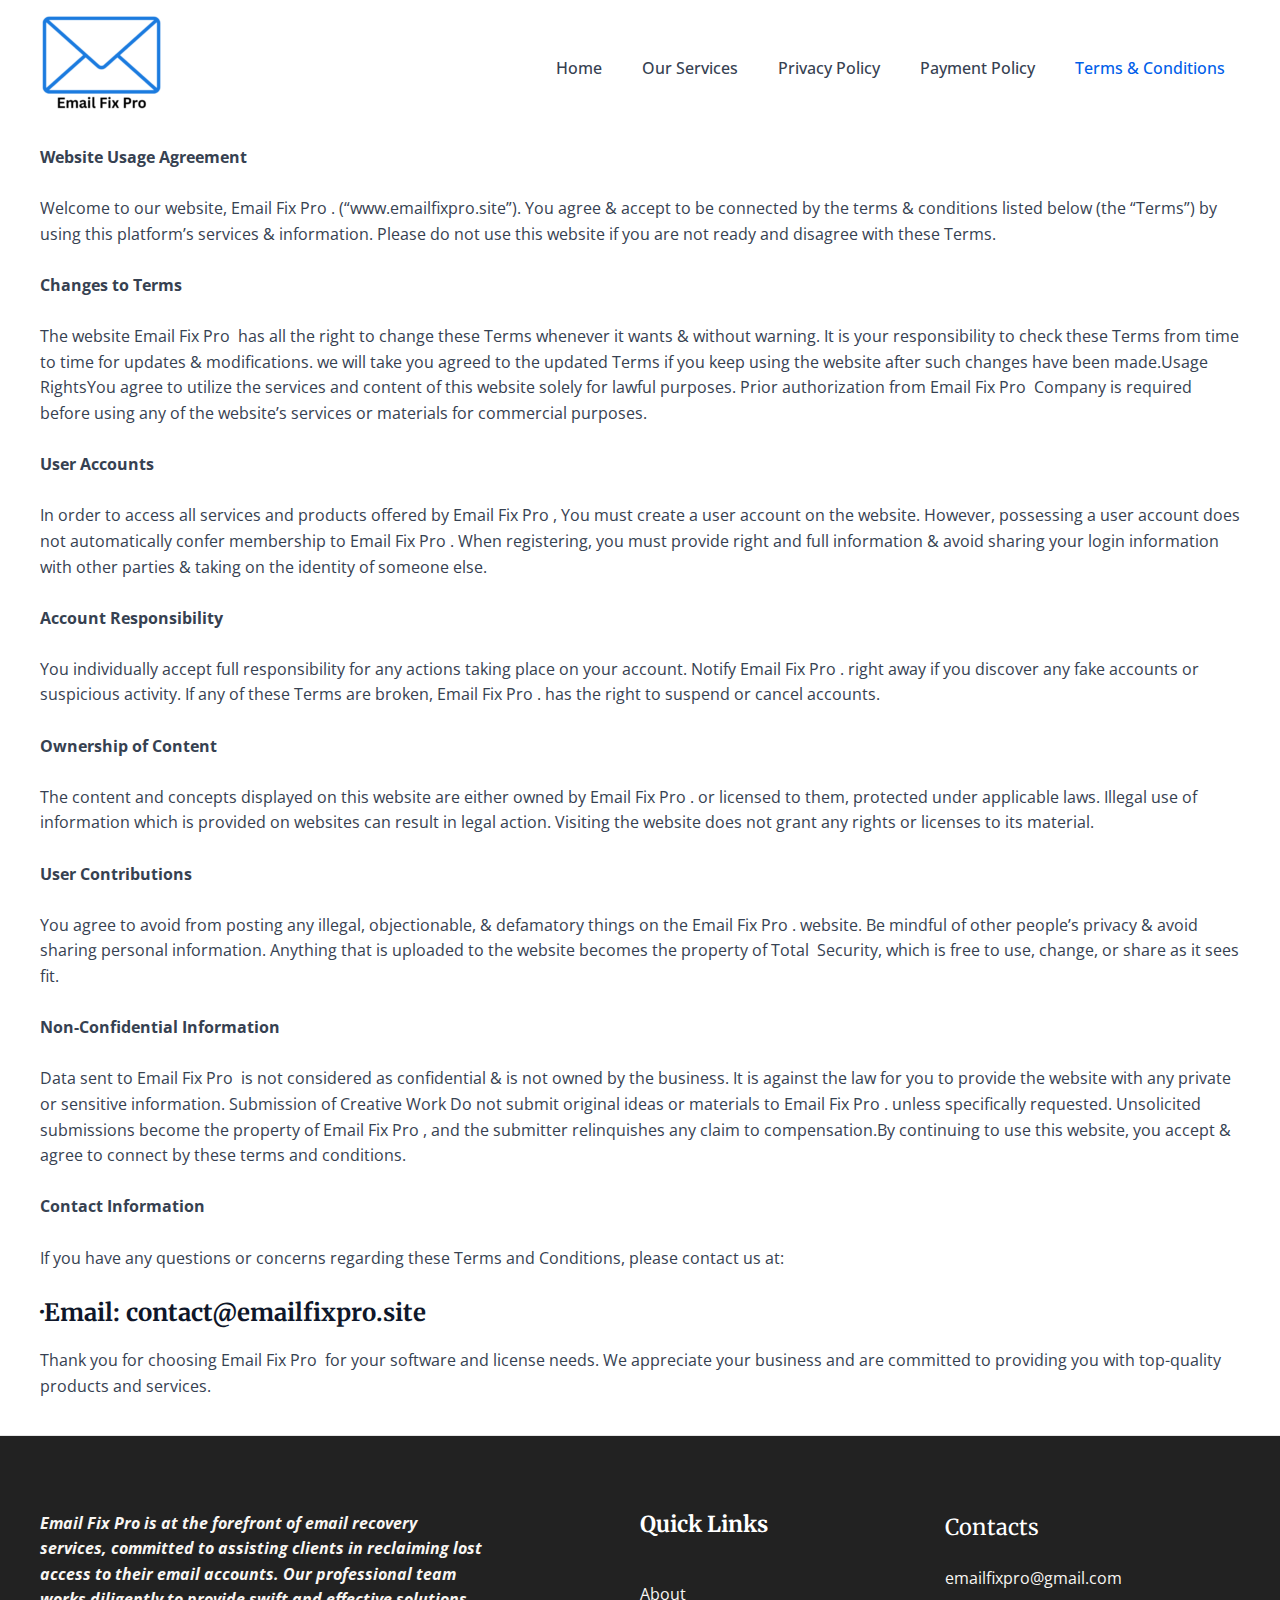
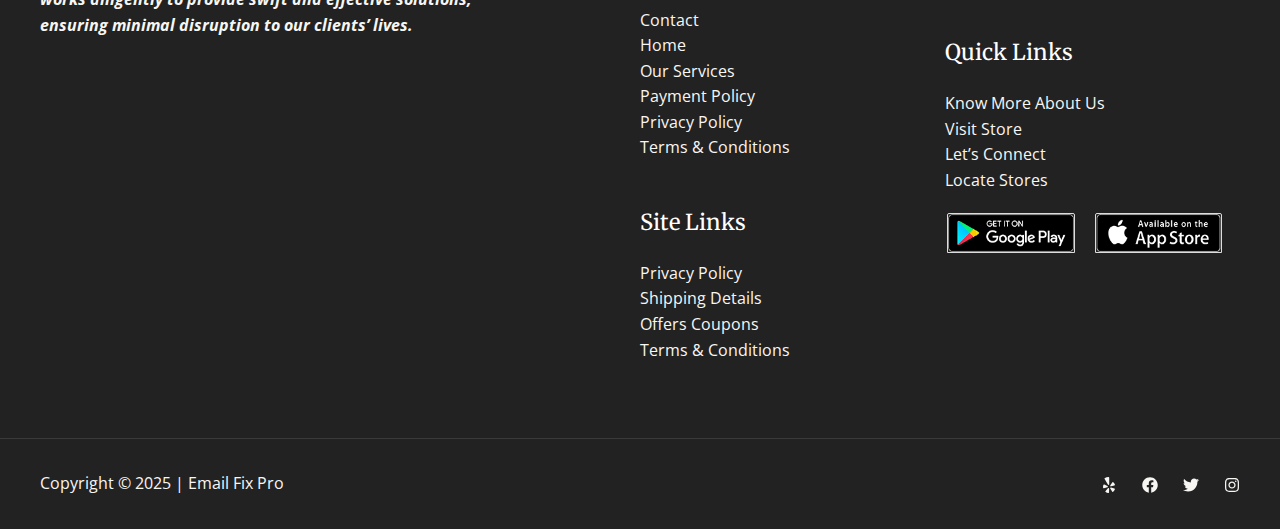
<file: terms-conditions/index.html>
<!DOCTYPE html>
<html lang="en-US">
<head>
<meta charset="UTF-8">
<meta name="viewport" content="width=device-width, initial-scale=1">
	<link rel="profile" href="https://gmpg.org/xfn/11"> 
	<title>Terms &amp; Conditions &#8211; Email Fix Pro</title>
<meta name="robots" content="max-image-preview:large">
	<style>img:is([sizes="auto" i], [sizes^="auto," i]) { contain-intrinsic-size: 3000px 1500px }</style>
	<link rel="dns-prefetch" href="//fonts.googleapis.com">
<link rel="alternate" type="application/rss+xml" title="Email Fix Pro &raquo; Feed" href="/feed/">
<link rel="alternate" type="application/rss+xml" title="Email Fix Pro &raquo; Comments Feed" href="/comments/feed/">
<script>
window._wpemojiSettings = {"baseUrl":"https:\/\/s.w.org\/images\/core\/emoji\/15.0.3\/72x72\/","ext":".png","svgUrl":"https:\/\/s.w.org\/images\/core\/emoji\/15.0.3\/svg\/","svgExt":".svg","source":{"concatemoji":"\/wp-includes\/js\/wp-emoji-release.min.js?ver=6.7.2"}};
/*! This file is auto-generated */
!function(i,n){var o,s,e;function c(e){try{var t={supportTests:e,timestamp:(new Date).valueOf()};sessionStorage.setItem(o,JSON.stringify(t))}catch(e){}}function p(e,t,n){e.clearRect(0,0,e.canvas.width,e.canvas.height),e.fillText(t,0,0);var t=new Uint32Array(e.getImageData(0,0,e.canvas.width,e.canvas.height).data),r=(e.clearRect(0,0,e.canvas.width,e.canvas.height),e.fillText(n,0,0),new Uint32Array(e.getImageData(0,0,e.canvas.width,e.canvas.height).data));return t.every(function(e,t){return e===r[t]})}function u(e,t,n){switch(t){case"flag":return n(e,"🏳️‍⚧️","🏳️​⚧️")?!1:!n(e,"🇺🇳","🇺​🇳")&&!n(e,"🏴󠁧󠁢󠁥󠁮󠁧󠁿","🏴​󠁧​󠁢​󠁥​󠁮​󠁧​󠁿");case"emoji":return!n(e,"🐦‍⬛","🐦​⬛")}return!1}function f(e,t,n){var r="undefined"!=typeof WorkerGlobalScope&&self instanceof WorkerGlobalScope?new OffscreenCanvas(300,150):i.createElement("canvas"),a=r.getContext("2d",{willReadFrequently:!0}),o=(a.textBaseline="top",a.font="600 32px Arial",{});return e.forEach(function(e){o[e]=t(a,e,n)}),o}function t(e){var t=i.createElement("script");t.src=e,t.defer=!0,i.head.appendChild(t)}"undefined"!=typeof Promise&&(o="wpEmojiSettingsSupports",s=["flag","emoji"],n.supports={everything:!0,everythingExceptFlag:!0},e=new Promise(function(e){i.addEventListener("DOMContentLoaded",e,{once:!0})}),new Promise(function(t){var n=function(){try{var e=JSON.parse(sessionStorage.getItem(o));if("object"==typeof e&&"number"==typeof e.timestamp&&(new Date).valueOf()<e.timestamp+604800&&"object"==typeof e.supportTests)return e.supportTests}catch(e){}return null}();if(!n){if("undefined"!=typeof Worker&&"undefined"!=typeof OffscreenCanvas&&"undefined"!=typeof URL&&URL.createObjectURL&&"undefined"!=typeof Blob)try{var e="postMessage("+f.toString()+"("+[JSON.stringify(s),u.toString(),p.toString()].join(",")+"));",r=new Blob([e],{type:"text/javascript"}),a=new Worker(URL.createObjectURL(r),{name:"wpTestEmojiSupports"});return void(a.onmessage=function(e){c(n=e.data),a.terminate(),t(n)})}catch(e){}c(n=f(s,u,p))}t(n)}).then(function(e){for(var t in e)n.supports[t]=e[t],n.supports.everything=n.supports.everything&&n.supports[t],"flag"!==t&&(n.supports.everythingExceptFlag=n.supports.everythingExceptFlag&&n.supports[t]);n.supports.everythingExceptFlag=n.supports.everythingExceptFlag&&!n.supports.flag,n.DOMReady=!1,n.readyCallback=function(){n.DOMReady=!0}}).then(function(){return e}).then(function(){var e;n.supports.everything||(n.readyCallback(),(e=n.source||{}).concatemoji?t(e.concatemoji):e.wpemoji&&e.twemoji&&(t(e.twemoji),t(e.wpemoji)))}))}((window,document),window._wpemojiSettings);
</script>
<link rel="stylesheet" id="astra-theme-css-css" href="/wp-content/themes/astra/assets/css/minified/main.min.css?ver=4.9.0" media="all">
<style id="astra-theme-css-inline-css">:root{--ast-post-nav-space:0;--ast-container-default-xlg-padding:6.67em;--ast-container-default-lg-padding:5.67em;--ast-container-default-slg-padding:4.34em;--ast-container-default-md-padding:3.34em;--ast-container-default-sm-padding:6.67em;--ast-container-default-xs-padding:2.4em;--ast-container-default-xxs-padding:1.4em;--ast-code-block-background:#EEEEEE;--ast-comment-inputs-background:#FAFAFA;--ast-normal-container-width:1200px;--ast-narrow-container-width:750px;--ast-blog-title-font-weight:normal;--ast-blog-meta-weight:inherit;--ast-global-color-primary:var(--ast-global-color-5);--ast-global-color-secondary:var(--ast-global-color-4);--ast-global-color-alternate-background:var(--ast-global-color-7);--ast-global-color-subtle-background:var(--ast-global-color-6);--ast-bg-style-guide:#F8FAFC;--ast-shadow-style-guide:0px 0px 4px 0 #00000057;--ast-global-dark-bg-style:#fff;--ast-global-dark-lfs:#fbfbfb;--ast-widget-bg-color:#fafafa;--ast-wc-container-head-bg-color:#fbfbfb;--ast-title-layout-bg:#eeeeee;--ast-search-border-color:#e7e7e7;--ast-lifter-hover-bg:#e6e6e6;--ast-gallery-block-color:#000;--srfm-color-input-label:var(--ast-global-color-2);}html{font-size:100%;}a,.page-title{color:var(--ast-global-color-0);}a:hover,a:focus{color:var(--ast-global-color-1);}body,button,input,select,textarea,.ast-button,.ast-custom-button{font-family:'Open Sans',sans-serif;font-weight:400;font-size:16px;font-size:1rem;line-height:var(--ast-body-line-height,1.6em);}blockquote{color:var(--ast-global-color-3);}h1,.entry-content h1,.entry-content h1 a,h2,.entry-content h2,.entry-content h2 a,h3,.entry-content h3,.entry-content h3 a,h4,.entry-content h4,.entry-content h4 a,h5,.entry-content h5,.entry-content h5 a,h6,.entry-content h6,.entry-content h6 a,.site-title,.site-title a{font-family:'Merriweather',serif;font-weight:700;}.site-title{font-size:25px;font-size:1.5625rem;display:none;}header .custom-logo-link img{max-width:136px;width:136px;}.astra-logo-svg{width:136px;}.site-header .site-description{font-size:15px;font-size:0.9375rem;display:none;}.entry-title{font-size:30px;font-size:1.875rem;}.archive .ast-article-post .ast-article-inner,.blog .ast-article-post .ast-article-inner,.archive .ast-article-post .ast-article-inner:hover,.blog .ast-article-post .ast-article-inner:hover{overflow:hidden;}h1,.entry-content h1,.entry-content h1 a{font-size:52px;font-size:3.25rem;font-family:'Merriweather',serif;line-height:1.4em;}h2,.entry-content h2,.entry-content h2 a{font-size:34px;font-size:2.125rem;font-family:'Merriweather',serif;line-height:1.3em;}h3,.entry-content h3,.entry-content h3 a{font-size:24px;font-size:1.5rem;font-family:'Merriweather',serif;line-height:1.3em;}h4,.entry-content h4,.entry-content h4 a{font-size:20px;font-size:1.25rem;line-height:1.2em;font-family:'Merriweather',serif;}h5,.entry-content h5,.entry-content h5 a{font-size:17px;font-size:1.0625rem;line-height:1.2em;font-family:'Merriweather',serif;}h6,.entry-content h6,.entry-content h6 a{font-size:15px;font-size:0.9375rem;line-height:1.25em;font-family:'Merriweather',serif;}::selection{background-color:var(--ast-global-color-0);color:#ffffff;}body,h1,.entry-title a,.entry-content h1,.entry-content h1 a,h2,.entry-content h2,.entry-content h2 a,h3,.entry-content h3,.entry-content h3 a,h4,.entry-content h4,.entry-content h4 a,h5,.entry-content h5,.entry-content h5 a,h6,.entry-content h6,.entry-content h6 a{color:var(--ast-global-color-3);}.tagcloud a:hover,.tagcloud a:focus,.tagcloud a.current-item{color:#ffffff;border-color:var(--ast-global-color-0);background-color:var(--ast-global-color-0);}input:focus,input[type="text"]:focus,input[type="email"]:focus,input[type="url"]:focus,input[type="password"]:focus,input[type="reset"]:focus,input[type="search"]:focus,textarea:focus{border-color:var(--ast-global-color-0);}input[type="radio"]:checked,input[type=reset],input[type="checkbox"]:checked,input[type="checkbox"]:hover:checked,input[type="checkbox"]:focus:checked,input[type=range]::-webkit-slider-thumb{border-color:var(--ast-global-color-0);background-color:var(--ast-global-color-0);box-shadow:none;}.site-footer a:hover + .post-count,.site-footer a:focus + .post-count{background:var(--ast-global-color-0);border-color:var(--ast-global-color-0);}.single .nav-links .nav-previous,.single .nav-links .nav-next{color:var(--ast-global-color-0);}.entry-meta,.entry-meta *{line-height:1.45;color:var(--ast-global-color-0);}.entry-meta a:not(.ast-button):hover,.entry-meta a:not(.ast-button):hover *,.entry-meta a:not(.ast-button):focus,.entry-meta a:not(.ast-button):focus *,.page-links > .page-link,.page-links .page-link:hover,.post-navigation a:hover{color:var(--ast-global-color-1);}#cat option,.secondary .calendar_wrap thead a,.secondary .calendar_wrap thead a:visited{color:var(--ast-global-color-0);}.secondary .calendar_wrap #today,.ast-progress-val span{background:var(--ast-global-color-0);}.secondary a:hover + .post-count,.secondary a:focus + .post-count{background:var(--ast-global-color-0);border-color:var(--ast-global-color-0);}.calendar_wrap #today > a{color:#ffffff;}.page-links .page-link,.single .post-navigation a{color:var(--ast-global-color-0);}.ast-search-menu-icon .search-form button.search-submit{padding:0 4px;}.ast-search-menu-icon form.search-form{padding-right:0;}.ast-search-menu-icon.slide-search input.search-field{width:0;}.ast-header-search .ast-search-menu-icon.ast-dropdown-active .search-form,.ast-header-search .ast-search-menu-icon.ast-dropdown-active .search-field:focus{transition:all 0.2s;}.search-form input.search-field:focus{outline:none;}.wp-block-latest-posts > li > a{color:var(--ast-global-color-2);}.widget-title,.widget .wp-block-heading{font-size:22px;font-size:1.375rem;color:var(--ast-global-color-3);}.ast-search-menu-icon.slide-search a:focus-visible:focus-visible,.astra-search-icon:focus-visible,#close:focus-visible,a:focus-visible,.ast-menu-toggle:focus-visible,.site .skip-link:focus-visible,.wp-block-loginout input:focus-visible,.wp-block-search.wp-block-search__button-inside .wp-block-search__inside-wrapper,.ast-header-navigation-arrow:focus-visible,.woocommerce .wc-proceed-to-checkout > .checkout-button:focus-visible,.woocommerce .woocommerce-MyAccount-navigation ul li a:focus-visible,.ast-orders-table__row .ast-orders-table__cell:focus-visible,.woocommerce .woocommerce-order-details .order-again > .button:focus-visible,.woocommerce .woocommerce-message a.button.wc-forward:focus-visible,.woocommerce #minus_qty:focus-visible,.woocommerce #plus_qty:focus-visible,a#ast-apply-coupon:focus-visible,.woocommerce .woocommerce-info a:focus-visible,.woocommerce .astra-shop-summary-wrap a:focus-visible,.woocommerce a.wc-forward:focus-visible,#ast-apply-coupon:focus-visible,.woocommerce-js .woocommerce-mini-cart-item a.remove:focus-visible,#close:focus-visible,.button.search-submit:focus-visible,#search_submit:focus,.normal-search:focus-visible,.ast-header-account-wrap:focus-visible,.woocommerce .ast-on-card-button.ast-quick-view-trigger:focus{outline-style:dotted;outline-color:inherit;outline-width:thin;}input:focus,input[type="text"]:focus,input[type="email"]:focus,input[type="url"]:focus,input[type="password"]:focus,input[type="reset"]:focus,input[type="search"]:focus,input[type="number"]:focus,textarea:focus,.wp-block-search__input:focus,[data-section="section-header-mobile-trigger"] .ast-button-wrap .ast-mobile-menu-trigger-minimal:focus,.ast-mobile-popup-drawer.active .menu-toggle-close:focus,.woocommerce-ordering select.orderby:focus,#ast-scroll-top:focus,#coupon_code:focus,.woocommerce-page #comment:focus,.woocommerce #reviews #respond input#submit:focus,.woocommerce a.add_to_cart_button:focus,.woocommerce .button.single_add_to_cart_button:focus,.woocommerce .woocommerce-cart-form button:focus,.woocommerce .woocommerce-cart-form__cart-item .quantity .qty:focus,.woocommerce .woocommerce-billing-fields .woocommerce-billing-fields__field-wrapper .woocommerce-input-wrapper > .input-text:focus,.woocommerce #order_comments:focus,.woocommerce #place_order:focus,.woocommerce .woocommerce-address-fields .woocommerce-address-fields__field-wrapper .woocommerce-input-wrapper > .input-text:focus,.woocommerce .woocommerce-MyAccount-content form button:focus,.woocommerce .woocommerce-MyAccount-content .woocommerce-EditAccountForm .woocommerce-form-row .woocommerce-Input.input-text:focus,.woocommerce .ast-woocommerce-container .woocommerce-pagination ul.page-numbers li a:focus,body #content .woocommerce form .form-row .select2-container--default .select2-selection--single:focus,#ast-coupon-code:focus,.woocommerce.woocommerce-js .quantity input[type=number]:focus,.woocommerce-js .woocommerce-mini-cart-item .quantity input[type=number]:focus,.woocommerce p#ast-coupon-trigger:focus{border-style:dotted;border-color:inherit;border-width:thin;}input{outline:none;}.site-logo-img img{ transition:all 0.2s linear;}body .ast-oembed-container *{position:absolute;top:0;width:100%;height:100%;left:0;}body .wp-block-embed-pocket-casts .ast-oembed-container *{position:unset;}.ast-single-post-featured-section + article {margin-top: 2em;}.site-content .ast-single-post-featured-section img {width: 100%;overflow: hidden;object-fit: cover;}.site > .ast-single-related-posts-container {margin-top: 0;}@media (min-width: 922px) {.ast-desktop .ast-container--narrow {max-width: var(--ast-narrow-container-width);margin: 0 auto;}}.ast-page-builder-template .hentry {margin: 0;}.ast-page-builder-template .site-content > .ast-container {max-width: 100%;padding: 0;}.ast-page-builder-template .site .site-content #primary {padding: 0;margin: 0;}.ast-page-builder-template .no-results {text-align: center;margin: 4em auto;}.ast-page-builder-template .ast-pagination {padding: 2em;}.ast-page-builder-template .entry-header.ast-no-title.ast-no-thumbnail {margin-top: 0;}.ast-page-builder-template .entry-header.ast-header-without-markup {margin-top: 0;margin-bottom: 0;}.ast-page-builder-template .entry-header.ast-no-title.ast-no-meta {margin-bottom: 0;}.ast-page-builder-template.single .post-navigation {padding-bottom: 2em;}.ast-page-builder-template.single-post .site-content > .ast-container {max-width: 100%;}.ast-page-builder-template .entry-header {margin-top: 4em;margin-left: auto;margin-right: auto;padding-left: 20px;padding-right: 20px;}.single.ast-page-builder-template .entry-header {padding-left: 20px;padding-right: 20px;}.ast-page-builder-template .ast-archive-description {margin: 4em auto 0;padding-left: 20px;padding-right: 20px;}.ast-page-builder-template.ast-no-sidebar .entry-content .alignwide {margin-left: 0;margin-right: 0;}@media (max-width:921.9px){#ast-desktop-header{display:none;}}@media (min-width:922px){#ast-mobile-header{display:none;}}.wp-block-buttons.aligncenter{justify-content:center;}.wp-block-buttons .wp-block-button.is-style-outline .wp-block-button__link.wp-element-button,.ast-outline-button,.wp-block-uagb-buttons-child .uagb-buttons-repeater.ast-outline-button{border-color:var(--ast-global-color-1);border-top-width:2px;border-right-width:2px;border-bottom-width:2px;border-left-width:2px;font-family:inherit;font-weight:600;font-size:14px;font-size:0.875rem;line-height:1em;border-top-left-radius:5px;border-top-right-radius:5px;border-bottom-right-radius:5px;border-bottom-left-radius:5px;}.wp-block-button.is-style-outline .wp-block-button__link:hover,.wp-block-buttons .wp-block-button.is-style-outline .wp-block-button__link:focus,.wp-block-buttons .wp-block-button.is-style-outline > .wp-block-button__link:not(.has-text-color):hover,.wp-block-buttons .wp-block-button.wp-block-button__link.is-style-outline:not(.has-text-color):hover,.ast-outline-button:hover,.ast-outline-button:focus,.wp-block-uagb-buttons-child .uagb-buttons-repeater.ast-outline-button:hover,.wp-block-uagb-buttons-child .uagb-buttons-repeater.ast-outline-button:focus{background-color:var(--ast-global-color-0);}.wp-block-button .wp-block-button__link.wp-element-button.is-style-outline:not(.has-background),.wp-block-button.is-style-outline>.wp-block-button__link.wp-element-button:not(.has-background),.ast-outline-button{background-color:var(--ast-global-color-1);}.entry-content[data-ast-blocks-layout] > figure{margin-bottom:1em;} .ast-desktop .review-count{margin-left:-40px;margin-right:auto;}@media (max-width:921px){.ast-separate-container #primary,.ast-separate-container #secondary{padding:1.5em 0;}#primary,#secondary{padding:1.5em 0;margin:0;}.ast-left-sidebar #content > .ast-container{display:flex;flex-direction:column-reverse;width:100%;}.ast-separate-container .ast-article-post,.ast-separate-container .ast-article-single{padding:1.5em 2.14em;}.ast-author-box img.avatar{margin:20px 0 0 0;}}@media (min-width:922px){.ast-separate-container.ast-right-sidebar #primary,.ast-separate-container.ast-left-sidebar #primary{border:0;}.search-no-results.ast-separate-container #primary{margin-bottom:4em;}}.elementor-button-wrapper .elementor-button{border-style:solid;text-decoration:none;border-top-width:0;border-right-width:0;border-left-width:0;border-bottom-width:0;}body .elementor-button.elementor-size-sm,body .elementor-button.elementor-size-xs,body .elementor-button.elementor-size-md,body .elementor-button.elementor-size-lg,body .elementor-button.elementor-size-xl,body .elementor-button{border-top-left-radius:5px;border-top-right-radius:5px;border-bottom-right-radius:5px;border-bottom-left-radius:5px;padding-top:17px;padding-right:34px;padding-bottom:17px;padding-left:34px;}.elementor-button-wrapper .elementor-button{border-color:var(--ast-global-color-1);background-color:var(--ast-global-color-1);}.elementor-button-wrapper .elementor-button:hover,.elementor-button-wrapper .elementor-button:focus{color:#ffffff;background-color:var(--ast-global-color-0);border-color:var(--ast-global-color-0);}.wp-block-button .wp-block-button__link ,.elementor-button-wrapper .elementor-button,.elementor-button-wrapper .elementor-button:visited{color:#ffffff;}.elementor-button-wrapper .elementor-button{font-weight:600;font-size:14px;font-size:0.875rem;line-height:1em;text-transform:uppercase;}body .elementor-button.elementor-size-sm,body .elementor-button.elementor-size-xs,body .elementor-button.elementor-size-md,body .elementor-button.elementor-size-lg,body .elementor-button.elementor-size-xl,body .elementor-button{font-size:14px;font-size:0.875rem;}.wp-block-button .wp-block-button__link:hover,.wp-block-button .wp-block-button__link:focus{color:#ffffff;background-color:var(--ast-global-color-0);border-color:var(--ast-global-color-0);}.elementor-widget-heading h1.elementor-heading-title{line-height:1.4em;}.elementor-widget-heading h2.elementor-heading-title{line-height:1.3em;}.elementor-widget-heading h3.elementor-heading-title{line-height:1.3em;}.elementor-widget-heading h4.elementor-heading-title{line-height:1.2em;}.elementor-widget-heading h5.elementor-heading-title{line-height:1.2em;}.elementor-widget-heading h6.elementor-heading-title{line-height:1.25em;}.wp-block-button .wp-block-button__link,.wp-block-search .wp-block-search__button,body .wp-block-file .wp-block-file__button{border-color:var(--ast-global-color-1);background-color:var(--ast-global-color-1);color:#ffffff;font-family:inherit;font-weight:600;line-height:1em;text-transform:uppercase;font-size:14px;font-size:0.875rem;border-top-left-radius:5px;border-top-right-radius:5px;border-bottom-right-radius:5px;border-bottom-left-radius:5px;padding-top:17px;padding-right:34px;padding-bottom:17px;padding-left:34px;}.menu-toggle,button,.ast-button,.ast-custom-button,.button,input#submit,input[type="button"],input[type="submit"],input[type="reset"],form[CLASS*="wp-block-search__"].wp-block-search .wp-block-search__inside-wrapper .wp-block-search__button,body .wp-block-file .wp-block-file__button,.woocommerce-js a.button,.woocommerce button.button,.woocommerce .woocommerce-message a.button,.woocommerce #respond input#submit.alt,.woocommerce input.button.alt,.woocommerce input.button,.woocommerce input.button:disabled,.woocommerce input.button:disabled[disabled],.woocommerce input.button:disabled:hover,.woocommerce input.button:disabled[disabled]:hover,.woocommerce #respond input#submit,.woocommerce button.button.alt.disabled,.wc-block-grid__products .wc-block-grid__product .wp-block-button__link,.wc-block-grid__product-onsale,[CLASS*="wc-block"] button,.woocommerce-js .astra-cart-drawer .astra-cart-drawer-content .woocommerce-mini-cart__buttons .button:not(.checkout):not(.ast-continue-shopping),.woocommerce-js .astra-cart-drawer .astra-cart-drawer-content .woocommerce-mini-cart__buttons a.checkout,.woocommerce button.button.alt.disabled.wc-variation-selection-needed,[CLASS*="wc-block"] .wc-block-components-button{border-style:solid;border-top-width:0;border-right-width:0;border-left-width:0;border-bottom-width:0;color:#ffffff;border-color:var(--ast-global-color-1);background-color:var(--ast-global-color-1);padding-top:17px;padding-right:34px;padding-bottom:17px;padding-left:34px;font-family:inherit;font-weight:600;font-size:14px;font-size:0.875rem;line-height:1em;text-transform:uppercase;border-top-left-radius:5px;border-top-right-radius:5px;border-bottom-right-radius:5px;border-bottom-left-radius:5px;}button:focus,.menu-toggle:hover,button:hover,.ast-button:hover,.ast-custom-button:hover .button:hover,.ast-custom-button:hover ,input[type=reset]:hover,input[type=reset]:focus,input#submit:hover,input#submit:focus,input[type="button"]:hover,input[type="button"]:focus,input[type="submit"]:hover,input[type="submit"]:focus,form[CLASS*="wp-block-search__"].wp-block-search .wp-block-search__inside-wrapper .wp-block-search__button:hover,form[CLASS*="wp-block-search__"].wp-block-search .wp-block-search__inside-wrapper .wp-block-search__button:focus,body .wp-block-file .wp-block-file__button:hover,body .wp-block-file .wp-block-file__button:focus,.woocommerce-js a.button:hover,.woocommerce button.button:hover,.woocommerce .woocommerce-message a.button:hover,.woocommerce #respond input#submit:hover,.woocommerce #respond input#submit.alt:hover,.woocommerce input.button.alt:hover,.woocommerce input.button:hover,.woocommerce button.button.alt.disabled:hover,.wc-block-grid__products .wc-block-grid__product .wp-block-button__link:hover,[CLASS*="wc-block"] button:hover,.woocommerce-js .astra-cart-drawer .astra-cart-drawer-content .woocommerce-mini-cart__buttons .button:not(.checkout):not(.ast-continue-shopping):hover,.woocommerce-js .astra-cart-drawer .astra-cart-drawer-content .woocommerce-mini-cart__buttons a.checkout:hover,.woocommerce button.button.alt.disabled.wc-variation-selection-needed:hover,[CLASS*="wc-block"] .wc-block-components-button:hover,[CLASS*="wc-block"] .wc-block-components-button:focus{color:#ffffff;background-color:var(--ast-global-color-0);border-color:var(--ast-global-color-0);}@media (max-width:921px){.ast-mobile-header-stack .main-header-bar .ast-search-menu-icon{display:inline-block;}.ast-header-break-point.ast-header-custom-item-outside .ast-mobile-header-stack .main-header-bar .ast-search-icon{margin:0;}.ast-comment-avatar-wrap img{max-width:2.5em;}.ast-comment-meta{padding:0 1.8888em 1.3333em;}.ast-separate-container .ast-comment-list li.depth-1{padding:1.5em 2.14em;}.ast-separate-container .comment-respond{padding:2em 2.14em;}}@media (min-width:544px){.ast-container{max-width:100%;}}@media (max-width:544px){.ast-separate-container .ast-article-post,.ast-separate-container .ast-article-single,.ast-separate-container .comments-title,.ast-separate-container .ast-archive-description{padding:1.5em 1em;}.ast-separate-container #content .ast-container{padding-left:0.54em;padding-right:0.54em;}.ast-separate-container .ast-comment-list .bypostauthor{padding:.5em;}.ast-search-menu-icon.ast-dropdown-active .search-field{width:170px;}} #ast-mobile-header .ast-site-header-cart-li a{pointer-events:none;}body,.ast-separate-container{background-color:var(--ast-global-color-4);background-image:none;}@media (max-width:921px){.site-title{display:none;}.site-header .site-description{display:none;}h1,.entry-content h1,.entry-content h1 a{font-size:30px;}h2,.entry-content h2,.entry-content h2 a{font-size:25px;}h3,.entry-content h3,.entry-content h3 a{font-size:20px;}.astra-logo-svg{width:120px;}header .custom-logo-link img,.ast-header-break-point .site-logo-img .custom-mobile-logo-link img{max-width:120px;width:120px;}}@media (max-width:544px){.site-title{display:none;}.site-header .site-description{display:none;}h1,.entry-content h1,.entry-content h1 a{font-size:30px;}h2,.entry-content h2,.entry-content h2 a{font-size:20px;}h3,.entry-content h3,.entry-content h3 a{font-size:20px;}h4,.entry-content h4,.entry-content h4 a{font-size:17px;font-size:1.0625rem;}h5,.entry-content h5,.entry-content h5 a{font-size:16px;font-size:1rem;}header .custom-logo-link img,.ast-header-break-point .site-branding img,.ast-header-break-point .custom-logo-link img{max-width:100px;width:100px;}.astra-logo-svg{width:100px;}.astra-logo-svg:not(.sticky-custom-logo .astra-logo-svg,.transparent-custom-logo .astra-logo-svg,.advanced-header-logo .astra-logo-svg){height:47px;}.ast-header-break-point .site-logo-img .custom-mobile-logo-link img{max-width:100px;}}@media (max-width:921px){html{font-size:91.2%;}}@media (max-width:544px){html{font-size:91.2%;}}@media (min-width:922px){.ast-container{max-width:1240px;}}@media (min-width:922px){.site-content .ast-container{display:flex;}}@media (max-width:921px){.site-content .ast-container{flex-direction:column;}}@media (min-width:922px){.main-header-menu .sub-menu .menu-item.ast-left-align-sub-menu:hover > .sub-menu,.main-header-menu .sub-menu .menu-item.ast-left-align-sub-menu.focus > .sub-menu{margin-left:-2px;}}.site .comments-area{padding-bottom:3em;}.wp-block-file {display: flex;align-items: center;flex-wrap: wrap;justify-content: space-between;}.wp-block-pullquote {border: none;}.wp-block-pullquote blockquote::before {content: "\201D";font-family: "Helvetica",sans-serif;display: flex;transform: rotate( 180deg );font-size: 6rem;font-style: normal;line-height: 1;font-weight: bold;align-items: center;justify-content: center;}.has-text-align-right > blockquote::before {justify-content: flex-start;}.has-text-align-left > blockquote::before {justify-content: flex-end;}figure.wp-block-pullquote.is-style-solid-color blockquote {max-width: 100%;text-align: inherit;}:root {--wp--custom--ast-default-block-top-padding: 3em;--wp--custom--ast-default-block-right-padding: 3em;--wp--custom--ast-default-block-bottom-padding: 3em;--wp--custom--ast-default-block-left-padding: 3em;--wp--custom--ast-container-width: 1200px;--wp--custom--ast-content-width-size: 1200px;--wp--custom--ast-wide-width-size: calc(1200px + var(--wp--custom--ast-default-block-left-padding) + var(--wp--custom--ast-default-block-right-padding));}.ast-narrow-container {--wp--custom--ast-content-width-size: 750px;--wp--custom--ast-wide-width-size: 750px;}@media(max-width: 921px) {:root {--wp--custom--ast-default-block-top-padding: 3em;--wp--custom--ast-default-block-right-padding: 2em;--wp--custom--ast-default-block-bottom-padding: 3em;--wp--custom--ast-default-block-left-padding: 2em;}}@media(max-width: 544px) {:root {--wp--custom--ast-default-block-top-padding: 3em;--wp--custom--ast-default-block-right-padding: 1.5em;--wp--custom--ast-default-block-bottom-padding: 3em;--wp--custom--ast-default-block-left-padding: 1.5em;}}.entry-content > .wp-block-group,.entry-content > .wp-block-cover,.entry-content > .wp-block-columns {padding-top: var(--wp--custom--ast-default-block-top-padding);padding-right: var(--wp--custom--ast-default-block-right-padding);padding-bottom: var(--wp--custom--ast-default-block-bottom-padding);padding-left: var(--wp--custom--ast-default-block-left-padding);}.ast-plain-container.ast-no-sidebar .entry-content > .alignfull,.ast-page-builder-template .ast-no-sidebar .entry-content > .alignfull {margin-left: calc( -50vw + 50%);margin-right: calc( -50vw + 50%);max-width: 100vw;width: 100vw;}.ast-plain-container.ast-no-sidebar .entry-content .alignfull .alignfull,.ast-page-builder-template.ast-no-sidebar .entry-content .alignfull .alignfull,.ast-plain-container.ast-no-sidebar .entry-content .alignfull .alignwide,.ast-page-builder-template.ast-no-sidebar .entry-content .alignfull .alignwide,.ast-plain-container.ast-no-sidebar .entry-content .alignwide .alignfull,.ast-page-builder-template.ast-no-sidebar .entry-content .alignwide .alignfull,.ast-plain-container.ast-no-sidebar .entry-content .alignwide .alignwide,.ast-page-builder-template.ast-no-sidebar .entry-content .alignwide .alignwide,.ast-plain-container.ast-no-sidebar .entry-content .wp-block-column .alignfull,.ast-page-builder-template.ast-no-sidebar .entry-content .wp-block-column .alignfull,.ast-plain-container.ast-no-sidebar .entry-content .wp-block-column .alignwide,.ast-page-builder-template.ast-no-sidebar .entry-content .wp-block-column .alignwide {margin-left: auto;margin-right: auto;width: 100%;}[data-ast-blocks-layout] .wp-block-separator:not(.is-style-dots) {height: 0;}[data-ast-blocks-layout] .wp-block-separator {margin: 20px auto;}[data-ast-blocks-layout] .wp-block-separator:not(.is-style-wide):not(.is-style-dots) {max-width: 100px;}[data-ast-blocks-layout] .wp-block-separator.has-background {padding: 0;}.entry-content[data-ast-blocks-layout] > * {max-width: var(--wp--custom--ast-content-width-size);margin-left: auto;margin-right: auto;}.entry-content[data-ast-blocks-layout] > .alignwide {max-width: var(--wp--custom--ast-wide-width-size);}.entry-content[data-ast-blocks-layout] .alignfull {max-width: none;}.entry-content .wp-block-columns {margin-bottom: 0;}blockquote {margin: 1.5em;border-color: rgba(0,0,0,0.05);}.wp-block-quote:not(.has-text-align-right):not(.has-text-align-center) {border-left: 5px solid rgba(0,0,0,0.05);}.has-text-align-right > blockquote,blockquote.has-text-align-right {border-right: 5px solid rgba(0,0,0,0.05);}.has-text-align-left > blockquote,blockquote.has-text-align-left {border-left: 5px solid rgba(0,0,0,0.05);}.wp-block-site-tagline,.wp-block-latest-posts .read-more {margin-top: 15px;}.wp-block-loginout p label {display: block;}.wp-block-loginout p:not(.login-remember):not(.login-submit) input {width: 100%;}.wp-block-loginout input:focus {border-color: transparent;}.wp-block-loginout input:focus {outline: thin dotted;}.entry-content .wp-block-media-text .wp-block-media-text__content {padding: 0 0 0 8%;}.entry-content .wp-block-media-text.has-media-on-the-right .wp-block-media-text__content {padding: 0 8% 0 0;}.entry-content .wp-block-media-text.has-background .wp-block-media-text__content {padding: 8%;}.entry-content .wp-block-cover:not([class*="background-color"]):not(.has-text-color.has-link-color) .wp-block-cover__inner-container,.entry-content .wp-block-cover:not([class*="background-color"]) .wp-block-cover-image-text,.entry-content .wp-block-cover:not([class*="background-color"]) .wp-block-cover-text,.entry-content .wp-block-cover-image:not([class*="background-color"]) .wp-block-cover__inner-container,.entry-content .wp-block-cover-image:not([class*="background-color"]) .wp-block-cover-image-text,.entry-content .wp-block-cover-image:not([class*="background-color"]) .wp-block-cover-text {color: var(--ast-global-color-primary,var(--ast-global-color-5));}.wp-block-loginout .login-remember input {width: 1.1rem;height: 1.1rem;margin: 0 5px 4px 0;vertical-align: middle;}.wp-block-latest-posts > li > *:first-child,.wp-block-latest-posts:not(.is-grid) > li:first-child {margin-top: 0;}.entry-content > .wp-block-buttons,.entry-content > .wp-block-uagb-buttons {margin-bottom: 1.5em;}.wp-block-search__inside-wrapper .wp-block-search__input {padding: 0 10px;color: var(--ast-global-color-3);background: var(--ast-global-color-primary,var(--ast-global-color-5));border-color: var(--ast-border-color);}.wp-block-latest-posts .read-more {margin-bottom: 1.5em;}.wp-block-search__no-button .wp-block-search__inside-wrapper .wp-block-search__input {padding-top: 5px;padding-bottom: 5px;}.wp-block-latest-posts .wp-block-latest-posts__post-date,.wp-block-latest-posts .wp-block-latest-posts__post-author {font-size: 1rem;}.wp-block-latest-posts > li > *,.wp-block-latest-posts:not(.is-grid) > li {margin-top: 12px;margin-bottom: 12px;}.ast-page-builder-template .entry-content[data-ast-blocks-layout] > *,.ast-page-builder-template .entry-content[data-ast-blocks-layout] > .alignfull:not(.wp-block-group):not(.uagb-is-root-container) > * {max-width: none;}.ast-page-builder-template .entry-content[data-ast-blocks-layout] > .alignwide:not(.uagb-is-root-container) > * {max-width: var(--wp--custom--ast-wide-width-size);}.ast-page-builder-template .entry-content[data-ast-blocks-layout] > .inherit-container-width > *,.ast-page-builder-template .entry-content[data-ast-blocks-layout] > *:not(.wp-block-group):not(.uagb-is-root-container) > *,.entry-content[data-ast-blocks-layout] > .wp-block-cover .wp-block-cover__inner-container {max-width: var(--wp--custom--ast-content-width-size) ;margin-left: auto;margin-right: auto;}.entry-content[data-ast-blocks-layout] .wp-block-cover:not(.alignleft):not(.alignright) {width: auto;}@media(max-width: 1200px) {.ast-separate-container .entry-content > .alignfull,.ast-separate-container .entry-content[data-ast-blocks-layout] > .alignwide,.ast-plain-container .entry-content[data-ast-blocks-layout] > .alignwide,.ast-plain-container .entry-content .alignfull {margin-left: calc(-1 * min(var(--ast-container-default-xlg-padding),20px)) ;margin-right: calc(-1 * min(var(--ast-container-default-xlg-padding),20px));}}@media(min-width: 1201px) {.ast-separate-container .entry-content > .alignfull {margin-left: calc(-1 * var(--ast-container-default-xlg-padding) );margin-right: calc(-1 * var(--ast-container-default-xlg-padding) );}.ast-separate-container .entry-content[data-ast-blocks-layout] > .alignwide,.ast-plain-container .entry-content[data-ast-blocks-layout] > .alignwide {margin-left: calc(-1 * var(--wp--custom--ast-default-block-left-padding) );margin-right: calc(-1 * var(--wp--custom--ast-default-block-right-padding) );}}@media(min-width: 921px) {.ast-separate-container .entry-content .wp-block-group.alignwide:not(.inherit-container-width) > :where(:not(.alignleft):not(.alignright)),.ast-plain-container .entry-content .wp-block-group.alignwide:not(.inherit-container-width) > :where(:not(.alignleft):not(.alignright)) {max-width: calc( var(--wp--custom--ast-content-width-size) + 80px );}.ast-plain-container.ast-right-sidebar .entry-content[data-ast-blocks-layout] .alignfull,.ast-plain-container.ast-left-sidebar .entry-content[data-ast-blocks-layout] .alignfull {margin-left: -60px;margin-right: -60px;}}@media(min-width: 544px) {.entry-content > .alignleft {margin-right: 20px;}.entry-content > .alignright {margin-left: 20px;}}@media (max-width:544px){.wp-block-columns .wp-block-column:not(:last-child){margin-bottom:20px;}.wp-block-latest-posts{margin:0;}}@media( max-width: 600px ) {.entry-content .wp-block-media-text .wp-block-media-text__content,.entry-content .wp-block-media-text.has-media-on-the-right .wp-block-media-text__content {padding: 8% 0 0;}.entry-content .wp-block-media-text.has-background .wp-block-media-text__content {padding: 8%;}}.ast-page-builder-template .entry-header {padding-left: 0;}.ast-narrow-container .site-content .wp-block-uagb-image--align-full .wp-block-uagb-image__figure {max-width: 100%;margin-left: auto;margin-right: auto;}:root .has-ast-global-color-0-color{color:var(--ast-global-color-0);}:root .has-ast-global-color-0-background-color{background-color:var(--ast-global-color-0);}:root .wp-block-button .has-ast-global-color-0-color{color:var(--ast-global-color-0);}:root .wp-block-button .has-ast-global-color-0-background-color{background-color:var(--ast-global-color-0);}:root .has-ast-global-color-1-color{color:var(--ast-global-color-1);}:root .has-ast-global-color-1-background-color{background-color:var(--ast-global-color-1);}:root .wp-block-button .has-ast-global-color-1-color{color:var(--ast-global-color-1);}:root .wp-block-button .has-ast-global-color-1-background-color{background-color:var(--ast-global-color-1);}:root .has-ast-global-color-2-color{color:var(--ast-global-color-2);}:root .has-ast-global-color-2-background-color{background-color:var(--ast-global-color-2);}:root .wp-block-button .has-ast-global-color-2-color{color:var(--ast-global-color-2);}:root .wp-block-button .has-ast-global-color-2-background-color{background-color:var(--ast-global-color-2);}:root .has-ast-global-color-3-color{color:var(--ast-global-color-3);}:root .has-ast-global-color-3-background-color{background-color:var(--ast-global-color-3);}:root .wp-block-button .has-ast-global-color-3-color{color:var(--ast-global-color-3);}:root .wp-block-button .has-ast-global-color-3-background-color{background-color:var(--ast-global-color-3);}:root .has-ast-global-color-4-color{color:var(--ast-global-color-4);}:root .has-ast-global-color-4-background-color{background-color:var(--ast-global-color-4);}:root .wp-block-button .has-ast-global-color-4-color{color:var(--ast-global-color-4);}:root .wp-block-button .has-ast-global-color-4-background-color{background-color:var(--ast-global-color-4);}:root .has-ast-global-color-5-color{color:var(--ast-global-color-5);}:root .has-ast-global-color-5-background-color{background-color:var(--ast-global-color-5);}:root .wp-block-button .has-ast-global-color-5-color{color:var(--ast-global-color-5);}:root .wp-block-button .has-ast-global-color-5-background-color{background-color:var(--ast-global-color-5);}:root .has-ast-global-color-6-color{color:var(--ast-global-color-6);}:root .has-ast-global-color-6-background-color{background-color:var(--ast-global-color-6);}:root .wp-block-button .has-ast-global-color-6-color{color:var(--ast-global-color-6);}:root .wp-block-button .has-ast-global-color-6-background-color{background-color:var(--ast-global-color-6);}:root .has-ast-global-color-7-color{color:var(--ast-global-color-7);}:root .has-ast-global-color-7-background-color{background-color:var(--ast-global-color-7);}:root .wp-block-button .has-ast-global-color-7-color{color:var(--ast-global-color-7);}:root .wp-block-button .has-ast-global-color-7-background-color{background-color:var(--ast-global-color-7);}:root .has-ast-global-color-8-color{color:var(--ast-global-color-8);}:root .has-ast-global-color-8-background-color{background-color:var(--ast-global-color-8);}:root .wp-block-button .has-ast-global-color-8-color{color:var(--ast-global-color-8);}:root .wp-block-button .has-ast-global-color-8-background-color{background-color:var(--ast-global-color-8);}:root{--ast-global-color-0:#0067FF;--ast-global-color-1:#005EE9;--ast-global-color-2:#0F172A;--ast-global-color-3:#364151;--ast-global-color-4:#E7F6FF;--ast-global-color-5:#FFFFFF;--ast-global-color-6:#D1DAE5;--ast-global-color-7:#070614;--ast-global-color-8:#222222;}:root {--ast-border-color : #dddddd;}.ast-single-entry-banner {-js-display: flex;display: flex;flex-direction: column;justify-content: center;text-align: center;position: relative;background: var(--ast-title-layout-bg);}.ast-single-entry-banner[data-banner-layout="layout-1"] {max-width: 1200px;background: inherit;padding: 20px 0;}.ast-single-entry-banner[data-banner-width-type="custom"] {margin: 0 auto;width: 100%;}.ast-single-entry-banner + .site-content .entry-header {margin-bottom: 0;}.site .ast-author-avatar {--ast-author-avatar-size: ;}a.ast-underline-text {text-decoration: underline;}.ast-container > .ast-terms-link {position: relative;display: block;}a.ast-button.ast-badge-tax {padding: 4px 8px;border-radius: 3px;font-size: inherit;}header.entry-header .entry-title{font-size:30px;font-size:1.875rem;}header.entry-header > *:not(:last-child){margin-bottom:10px;}.ast-archive-entry-banner {-js-display: flex;display: flex;flex-direction: column;justify-content: center;text-align: center;position: relative;background: var(--ast-title-layout-bg);}.ast-archive-entry-banner[data-banner-width-type="custom"] {margin: 0 auto;width: 100%;}.ast-archive-entry-banner[data-banner-layout="layout-1"] {background: inherit;padding: 20px 0;text-align: left;}body.archive .ast-archive-description{max-width:1200px;width:100%;text-align:left;padding-top:3em;padding-right:3em;padding-bottom:3em;padding-left:3em;}body.archive .ast-archive-description .ast-archive-title,body.archive .ast-archive-description .ast-archive-title *{font-size:40px;font-size:2.5rem;}body.archive .ast-archive-description > *:not(:last-child){margin-bottom:10px;}@media (max-width:921px){body.archive .ast-archive-description{text-align:left;}}@media (max-width:544px){body.archive .ast-archive-description{text-align:left;}}.ast-breadcrumbs .trail-browse,.ast-breadcrumbs .trail-items,.ast-breadcrumbs .trail-items li{display:inline-block;margin:0;padding:0;border:none;background:inherit;text-indent:0;text-decoration:none;}.ast-breadcrumbs .trail-browse{font-size:inherit;font-style:inherit;font-weight:inherit;color:inherit;}.ast-breadcrumbs .trail-items{list-style:none;}.trail-items li::after{padding:0 0.3em;content:"\00bb";}.trail-items li:last-of-type::after{display:none;}h1,.entry-content h1,h2,.entry-content h2,h3,.entry-content h3,h4,.entry-content h4,h5,.entry-content h5,h6,.entry-content h6{color:var(--ast-global-color-2);}@media (max-width:921px){.ast-builder-grid-row-container.ast-builder-grid-row-tablet-3-firstrow .ast-builder-grid-row > *:first-child,.ast-builder-grid-row-container.ast-builder-grid-row-tablet-3-lastrow .ast-builder-grid-row > *:last-child{grid-column:1 / -1;}}@media (max-width:544px){.ast-builder-grid-row-container.ast-builder-grid-row-mobile-3-firstrow .ast-builder-grid-row > *:first-child,.ast-builder-grid-row-container.ast-builder-grid-row-mobile-3-lastrow .ast-builder-grid-row > *:last-child{grid-column:1 / -1;}}.ast-builder-layout-element .ast-site-identity{margin-bottom:5px;}.ast-builder-layout-element[data-section="title_tagline"]{display:flex;}@media (max-width:921px){.ast-header-break-point .ast-builder-layout-element[data-section="title_tagline"]{display:none;}}@media (max-width:544px){.ast-header-break-point .ast-builder-layout-element[data-section="title_tagline"]{display:none;}}.ast-builder-menu-1{font-family:inherit;font-weight:500;}.ast-builder-menu-1 .menu-item > .menu-link{font-size:16px;font-size:1rem;color:var(--ast-global-color-3);padding-left:20px;padding-right:20px;}.ast-builder-menu-1 .menu-item > .ast-menu-toggle{color:var(--ast-global-color-3);}.ast-builder-menu-1 .menu-item:hover > .menu-link,.ast-builder-menu-1 .inline-on-mobile .menu-item:hover > .ast-menu-toggle{color:var(--ast-global-color-0);}.ast-builder-menu-1 .menu-item:hover > .ast-menu-toggle{color:var(--ast-global-color-0);}.ast-builder-menu-1 .menu-item.current-menu-item > .menu-link,.ast-builder-menu-1 .inline-on-mobile .menu-item.current-menu-item > .ast-menu-toggle,.ast-builder-menu-1 .current-menu-ancestor > .menu-link{color:var(--ast-global-color-1);}.ast-builder-menu-1 .menu-item.current-menu-item > .ast-menu-toggle{color:var(--ast-global-color-1);}.ast-builder-menu-1 .sub-menu,.ast-builder-menu-1 .inline-on-mobile .sub-menu{border-top-width:1px;border-bottom-width:1px;border-right-width:1px;border-left-width:1px;border-color:#eaeaea;border-style:solid;}.ast-builder-menu-1 .sub-menu .sub-menu{top:-1px;}.ast-builder-menu-1 .main-header-menu > .menu-item > .sub-menu,.ast-builder-menu-1 .main-header-menu > .menu-item > .astra-full-megamenu-wrapper{margin-top:0px;}.ast-desktop .ast-builder-menu-1 .main-header-menu > .menu-item > .sub-menu:before,.ast-desktop .ast-builder-menu-1 .main-header-menu > .menu-item > .astra-full-megamenu-wrapper:before{height:calc( 0px + 1px + 5px );}.ast-builder-menu-1 .menu-item.menu-item-has-children > .ast-menu-toggle{right:calc( 20px - 0.907em );}.ast-desktop .ast-builder-menu-1 .menu-item .sub-menu .menu-link{border-style:none;}@media (max-width:921px){.ast-header-break-point .ast-builder-menu-1 .main-header-menu .menu-item > .menu-link{padding-top:10px;padding-bottom:10px;padding-left:20px;padding-right:20px;}.ast-header-break-point .ast-builder-menu-1 .menu-item.menu-item-has-children > .ast-menu-toggle{top:10px;right:calc( 20px - 0.907em );}.ast-builder-menu-1 .inline-on-mobile .menu-item.menu-item-has-children > .ast-menu-toggle{right:-15px;}.ast-builder-menu-1 .menu-item-has-children > .menu-link:after{content:unset;}.ast-builder-menu-1 .main-header-menu > .menu-item > .sub-menu,.ast-builder-menu-1 .main-header-menu > .menu-item > .astra-full-megamenu-wrapper{margin-top:0;}.ast-builder-menu-1 .main-header-menu,.ast-builder-menu-1 .main-header-menu .sub-menu{background-color:var(--ast-global-color-5);background-image:none;}}@media (max-width:544px){.ast-header-break-point .ast-builder-menu-1 .menu-item.menu-item-has-children > .ast-menu-toggle{top:0;}.ast-builder-menu-1 .main-header-menu > .menu-item > .sub-menu,.ast-builder-menu-1 .main-header-menu > .menu-item > .astra-full-megamenu-wrapper{margin-top:0;}}.ast-builder-menu-1{display:flex;}@media (max-width:921px){.ast-header-break-point .ast-builder-menu-1{display:flex;}}@media (max-width:544px){.ast-header-break-point .ast-builder-menu-1{display:flex;}}.ast-builder-menu-2{font-family:inherit;font-weight:inherit;}.ast-builder-menu-2 .menu-item > .menu-link{font-size:16px;font-size:1rem;color:var(--ast-global-color-3);}.ast-builder-menu-2 .menu-item > .ast-menu-toggle{color:var(--ast-global-color-3);}.ast-builder-menu-2 .menu-item:hover > .menu-link,.ast-builder-menu-2 .inline-on-mobile .menu-item:hover > .ast-menu-toggle{color:var(--ast-global-color-0);}.ast-builder-menu-2 .menu-item:hover > .ast-menu-toggle{color:var(--ast-global-color-0);}.ast-builder-menu-2 .menu-item.current-menu-item > .menu-link,.ast-builder-menu-2 .inline-on-mobile .menu-item.current-menu-item > .ast-menu-toggle,.ast-builder-menu-2 .current-menu-ancestor > .menu-link{color:var(--ast-global-color-0);}.ast-builder-menu-2 .menu-item.current-menu-item > .ast-menu-toggle{color:var(--ast-global-color-0);}.ast-builder-menu-2 .sub-menu,.ast-builder-menu-2 .inline-on-mobile .sub-menu{border-top-width:2px;border-bottom-width:0px;border-right-width:0px;border-left-width:0px;border-color:var(--ast-global-color-0);border-style:solid;}.ast-builder-menu-2 .sub-menu .sub-menu{top:-2px;}.ast-builder-menu-2 .main-header-menu > .menu-item > .sub-menu,.ast-builder-menu-2 .main-header-menu > .menu-item > .astra-full-megamenu-wrapper{margin-top:0px;}.ast-desktop .ast-builder-menu-2 .main-header-menu > .menu-item > .sub-menu:before,.ast-desktop .ast-builder-menu-2 .main-header-menu > .menu-item > .astra-full-megamenu-wrapper:before{height:calc( 0px + 2px + 5px );}.ast-desktop .ast-builder-menu-2 .menu-item .sub-menu .menu-link{border-style:none;}@media (max-width:921px){.ast-header-break-point .ast-builder-menu-2 .main-header-menu .menu-item > .menu-link{padding-top:10px;padding-bottom:10px;padding-left:20px;padding-right:20px;}.ast-header-break-point .ast-builder-menu-2 .menu-item.menu-item-has-children > .ast-menu-toggle{top:10px;right:calc( 20px - 0.907em );}.ast-builder-menu-2 .inline-on-mobile .menu-item.menu-item-has-children > .ast-menu-toggle{right:-15px;}.ast-builder-menu-2 .menu-item-has-children > .menu-link:after{content:unset;}.ast-builder-menu-2 .main-header-menu,.ast-header-break-point .ast-builder-menu-2 .main-header-menu{margin-top:0px;margin-bottom:0px;margin-left:0px;margin-right:0px;}.ast-builder-menu-2 .main-header-menu > .menu-item > .sub-menu,.ast-builder-menu-2 .main-header-menu > .menu-item > .astra-full-megamenu-wrapper{margin-top:0;}.ast-builder-menu-2 .main-header-menu,.ast-builder-menu-2 .main-header-menu .sub-menu{background-color:var(--ast-global-color-5);background-image:none;}}@media (max-width:544px){.ast-header-break-point .ast-builder-menu-2 .menu-item.menu-item-has-children > .ast-menu-toggle{top:0;}.ast-builder-menu-2 .main-header-menu > .menu-item > .sub-menu,.ast-builder-menu-2 .main-header-menu > .menu-item > .astra-full-megamenu-wrapper{margin-top:0;}}.ast-builder-menu-2{display:flex;}@media (max-width:921px){.ast-header-break-point .ast-builder-menu-2{display:flex;}}@media (max-width:544px){.ast-header-break-point .ast-builder-menu-2{display:flex;}}.ast-header-account-type-icon{-js-display:inline-flex;display:inline-flex;align-self:center;vertical-align:middle;}.ast-header-account-type-avatar .avatar{display:inline;border-radius:100%;max-width:100%;}.as.site-header-focus-item.ast-header-account:hover > .customize-partial-edit-shortcut{opacity:0;}.site-header-focus-item.ast-header-account:hover > * > .customize-partial-edit-shortcut{opacity:1;}.ast-header-account-wrap .ast-header-account-type-icon .ahfb-svg-iconset svg{height:18px;width:18px;}.ast-header-account-wrap .ast-header-account-type-avatar .avatar{width:40px;}@media (max-width:921px){.ast-header-account-wrap .ast-header-account-type-icon .ahfb-svg-iconset svg{height:18px;width:18px;}.ast-header-account-wrap .ast-header-account-type-avatar .avatar{width:40px;}.ast-header-account-wrap{margin-top:20px;margin-bottom:20px;margin-left:20px;margin-right:20px;}}@media (max-width:544px){.ast-header-account-wrap .ast-header-account-type-icon .ahfb-svg-iconset svg{height:18px;width:18px;}.ast-header-account-wrap .ast-header-account-type-avatar .avatar{width:20px;}}.ast-header-account-wrap{display:flex;}@media (max-width:921px){.ast-header-break-point .ast-header-account-wrap{display:flex;}}@media (max-width:544px){.ast-header-break-point .ast-header-account-wrap{display:flex;}}.site-below-footer-wrap{padding-top:20px;padding-bottom:20px;}.site-below-footer-wrap[data-section="section-below-footer-builder"]{background-color:var(--ast-global-color-8);background-image:none;min-height:40px;border-style:solid;border-width:0px;border-top-width:1px;border-top-color:rgba(125,125,125,0.27);}.site-below-footer-wrap[data-section="section-below-footer-builder"] .ast-builder-grid-row{grid-column-gap:10px;max-width:1200px;min-height:40px;margin-left:auto;margin-right:auto;}.site-below-footer-wrap[data-section="section-below-footer-builder"] .ast-builder-grid-row,.site-below-footer-wrap[data-section="section-below-footer-builder"] .site-footer-section{align-items:center;}.site-below-footer-wrap[data-section="section-below-footer-builder"].ast-footer-row-inline .site-footer-section{display:flex;margin-bottom:0;}.ast-builder-grid-row-4-equal .ast-builder-grid-row{grid-template-columns:repeat( 4,1fr );}@media (max-width:921px){.site-below-footer-wrap[data-section="section-below-footer-builder"].ast-footer-row-tablet-inline .site-footer-section{display:flex;margin-bottom:0;}.site-below-footer-wrap[data-section="section-below-footer-builder"].ast-footer-row-tablet-stack .site-footer-section{display:block;margin-bottom:10px;}.ast-builder-grid-row-container.ast-builder-grid-row-tablet-4-equal .ast-builder-grid-row{grid-template-columns:repeat( 4,1fr );}}@media (max-width:544px){.site-below-footer-wrap[data-section="section-below-footer-builder"].ast-footer-row-mobile-inline .site-footer-section{display:flex;margin-bottom:0;}.site-below-footer-wrap[data-section="section-below-footer-builder"].ast-footer-row-mobile-stack .site-footer-section{display:block;margin-bottom:10px;}.ast-builder-grid-row-container.ast-builder-grid-row-mobile-full .ast-builder-grid-row{grid-template-columns:1fr;}}.site-below-footer-wrap[data-section="section-below-footer-builder"]{padding-top:25px;padding-bottom:25px;padding-left:30px;padding-right:30px;}@media (max-width:921px){.site-below-footer-wrap[data-section="section-below-footer-builder"]{padding-top:30px;padding-bottom:30px;padding-left:30px;padding-right:30px;}}.site-below-footer-wrap[data-section="section-below-footer-builder"]{display:grid;}@media (max-width:921px){.ast-header-break-point .site-below-footer-wrap[data-section="section-below-footer-builder"]{display:grid;}}@media (max-width:544px){.ast-header-break-point .site-below-footer-wrap[data-section="section-below-footer-builder"]{display:grid;}}.ast-footer-copyright{text-align:left;}.ast-footer-copyright {color:#f8f6f3;}@media (max-width:921px){.ast-footer-copyright{text-align:left;}}@media (max-width:544px){.ast-footer-copyright{text-align:center;}}.ast-footer-copyright {font-size:16px;font-size:1rem;}.ast-footer-copyright.ast-builder-layout-element{display:flex;}@media (max-width:921px){.ast-header-break-point .ast-footer-copyright.ast-builder-layout-element{display:flex;}}@media (max-width:544px){.ast-header-break-point .ast-footer-copyright.ast-builder-layout-element{display:flex;}}.ast-social-stack-desktop .ast-builder-social-element,.ast-social-stack-tablet .ast-builder-social-element,.ast-social-stack-mobile .ast-builder-social-element {margin-top: 6px;margin-bottom: 6px;}.social-show-label-true .ast-builder-social-element {width: auto;padding: 0 0.4em;}[data-section^="section-fb-social-icons-"] .footer-social-inner-wrap {text-align: center;}.ast-footer-social-wrap {width: 100%;}.ast-footer-social-wrap .ast-builder-social-element:first-child {margin-left: 0;}.ast-footer-social-wrap .ast-builder-social-element:last-child {margin-right: 0;}.ast-header-social-wrap .ast-builder-social-element:first-child {margin-left: 0;}.ast-header-social-wrap .ast-builder-social-element:last-child {margin-right: 0;}.ast-builder-social-element {line-height: 1;color: var(--ast-global-color-2);background: transparent;vertical-align: middle;transition: all 0.01s;margin-left: 6px;margin-right: 6px;justify-content: center;align-items: center;}.ast-builder-social-element .social-item-label {padding-left: 6px;}.ast-footer-social-1-wrap .ast-builder-social-element,.ast-footer-social-1-wrap .social-show-label-true .ast-builder-social-element{margin-left:12.5px;margin-right:12.5px;}.ast-footer-social-1-wrap .ast-builder-social-element svg{width:16px;height:16px;}.ast-footer-social-1-wrap .ast-social-color-type-custom svg{fill:#f8f6f3;}.ast-footer-social-1-wrap .ast-social-color-type-custom .ast-builder-social-element:hover{color:var(--ast-global-color-0);}.ast-footer-social-1-wrap .ast-social-color-type-custom .ast-builder-social-element:hover svg{fill:var(--ast-global-color-0);}.ast-footer-social-1-wrap .ast-social-color-type-custom .social-item-label{color:#f8f6f3;}.ast-footer-social-1-wrap .ast-builder-social-element:hover .social-item-label{color:var(--ast-global-color-0);}[data-section="section-fb-social-icons-1"] .footer-social-inner-wrap{text-align:right;}@media (max-width:921px){[data-section="section-fb-social-icons-1"] .footer-social-inner-wrap{text-align:right;}}@media (max-width:544px){[data-section="section-fb-social-icons-1"] .footer-social-inner-wrap{text-align:center;}}.ast-builder-layout-element[data-section="section-fb-social-icons-1"]{display:flex;}@media (max-width:921px){.ast-header-break-point .ast-builder-layout-element[data-section="section-fb-social-icons-1"]{display:flex;}}@media (max-width:544px){.ast-header-break-point .ast-builder-layout-element[data-section="section-fb-social-icons-1"]{display:flex;}}.site-footer{background-color:var(--ast-global-color-2);background-image:none;}.site-primary-footer-wrap{padding-top:45px;padding-bottom:45px;}.site-primary-footer-wrap[data-section="section-primary-footer-builder"]{background-color:var(--ast-global-color-8);background-image:none;border-style:solid;border-width:0px;border-top-width:1px;border-top-color:#e6e6e6;}.site-primary-footer-wrap[data-section="section-primary-footer-builder"] .ast-builder-grid-row{grid-column-gap:10px;max-width:1200px;margin-left:auto;margin-right:auto;}.site-primary-footer-wrap[data-section="section-primary-footer-builder"] .ast-builder-grid-row,.site-primary-footer-wrap[data-section="section-primary-footer-builder"] .site-footer-section{align-items:flex-start;}.site-primary-footer-wrap[data-section="section-primary-footer-builder"].ast-footer-row-inline .site-footer-section{display:flex;margin-bottom:0;}.ast-builder-grid-row-3-lheavy .ast-builder-grid-row{grid-template-columns:2fr 1fr 1fr;}@media (max-width:921px){.site-primary-footer-wrap[data-section="section-primary-footer-builder"].ast-footer-row-tablet-inline .site-footer-section{display:flex;margin-bottom:0;}.site-primary-footer-wrap[data-section="section-primary-footer-builder"].ast-footer-row-tablet-stack .site-footer-section{display:block;margin-bottom:10px;}.ast-builder-grid-row-container.ast-builder-grid-row-tablet-3-equal .ast-builder-grid-row{grid-template-columns:repeat( 3,1fr );}}@media (max-width:544px){.site-primary-footer-wrap[data-section="section-primary-footer-builder"].ast-footer-row-mobile-inline .site-footer-section{display:flex;margin-bottom:0;}.site-primary-footer-wrap[data-section="section-primary-footer-builder"].ast-footer-row-mobile-stack .site-footer-section{display:block;margin-bottom:10px;}.ast-builder-grid-row-container.ast-builder-grid-row-mobile-full .ast-builder-grid-row{grid-template-columns:1fr;}}.site-primary-footer-wrap[data-section="section-primary-footer-builder"]{padding-top:75px;padding-bottom:75px;padding-left:0px;padding-right:0px;}@media (max-width:921px){.site-primary-footer-wrap[data-section="section-primary-footer-builder"]{padding-top:50px;padding-bottom:30px;padding-left:20px;padding-right:20px;}}@media (max-width:544px){.site-primary-footer-wrap[data-section="section-primary-footer-builder"]{padding-top:65px;padding-bottom:0px;}}.site-primary-footer-wrap[data-section="section-primary-footer-builder"]{display:grid;}@media (max-width:921px){.ast-header-break-point .site-primary-footer-wrap[data-section="section-primary-footer-builder"]{display:grid;}}@media (max-width:544px){.ast-header-break-point .site-primary-footer-wrap[data-section="section-primary-footer-builder"]{display:grid;}}.footer-widget-area[data-section="sidebar-widgets-footer-widget-1"].footer-widget-area-inner{text-align:left;}@media (max-width:921px){.footer-widget-area[data-section="sidebar-widgets-footer-widget-1"].footer-widget-area-inner{text-align:left;}}@media (max-width:544px){.footer-widget-area[data-section="sidebar-widgets-footer-widget-1"].footer-widget-area-inner{text-align:center;}}.footer-widget-area[data-section="sidebar-widgets-footer-widget-2"].footer-widget-area-inner{text-align:left;}@media (max-width:921px){.footer-widget-area[data-section="sidebar-widgets-footer-widget-2"].footer-widget-area-inner{text-align:center;}}@media (max-width:544px){.footer-widget-area[data-section="sidebar-widgets-footer-widget-2"].footer-widget-area-inner{text-align:center;}}.footer-widget-area[data-section="sidebar-widgets-footer-widget-3"].footer-widget-area-inner{text-align:left;}@media (max-width:921px){.footer-widget-area[data-section="sidebar-widgets-footer-widget-3"].footer-widget-area-inner{text-align:left;}}@media (max-width:544px){.footer-widget-area[data-section="sidebar-widgets-footer-widget-3"].footer-widget-area-inner{text-align:center;}}.footer-widget-area[data-section="sidebar-widgets-footer-widget-4"].footer-widget-area-inner{text-align:left;}@media (max-width:921px){.footer-widget-area[data-section="sidebar-widgets-footer-widget-4"].footer-widget-area-inner{text-align:left;}}@media (max-width:544px){.footer-widget-area[data-section="sidebar-widgets-footer-widget-4"].footer-widget-area-inner{text-align:center;}}.footer-widget-area[data-section="sidebar-widgets-footer-widget-1"].footer-widget-area-inner{color:#f8f6f3;}.footer-widget-area[data-section="sidebar-widgets-footer-widget-1"].footer-widget-area-inner a{color:#f8f6f3;}.footer-widget-area[data-section="sidebar-widgets-footer-widget-1"].footer-widget-area-inner a:hover{color:#ffffff;}.footer-widget-area[data-section="sidebar-widgets-footer-widget-1"] .widget-title,.footer-widget-area[data-section="sidebar-widgets-footer-widget-1"] h1,.footer-widget-area[data-section="sidebar-widgets-footer-widget-1"] .widget-area h1,.footer-widget-area[data-section="sidebar-widgets-footer-widget-1"] h2,.footer-widget-area[data-section="sidebar-widgets-footer-widget-1"] .widget-area h2,.footer-widget-area[data-section="sidebar-widgets-footer-widget-1"] h3,.footer-widget-area[data-section="sidebar-widgets-footer-widget-1"] .widget-area h3,.footer-widget-area[data-section="sidebar-widgets-footer-widget-1"] h4,.footer-widget-area[data-section="sidebar-widgets-footer-widget-1"] .widget-area h4,.footer-widget-area[data-section="sidebar-widgets-footer-widget-1"] h5,.footer-widget-area[data-section="sidebar-widgets-footer-widget-1"] .widget-area h5,.footer-widget-area[data-section="sidebar-widgets-footer-widget-1"] h6,.footer-widget-area[data-section="sidebar-widgets-footer-widget-1"] .widget-area h6{color:#ffffff;}.footer-widget-area[data-section="sidebar-widgets-footer-widget-1"]{display:block;}@media (max-width:921px){.ast-header-break-point .footer-widget-area[data-section="sidebar-widgets-footer-widget-1"]{display:block;}}@media (max-width:544px){.ast-header-break-point .footer-widget-area[data-section="sidebar-widgets-footer-widget-1"]{display:block;}}.footer-widget-area[data-section="sidebar-widgets-footer-widget-2"].footer-widget-area-inner{font-size:16px;font-size:1rem;}.footer-widget-area[data-section="sidebar-widgets-footer-widget-2"].footer-widget-area-inner a{color:#f8f6f3;}.footer-widget-area[data-section="sidebar-widgets-footer-widget-2"].footer-widget-area-inner a:hover{color:#ffffff;}.footer-widget-area[data-section="sidebar-widgets-footer-widget-2"] .widget-title,.footer-widget-area[data-section="sidebar-widgets-footer-widget-2"] h1,.footer-widget-area[data-section="sidebar-widgets-footer-widget-2"] .widget-area h1,.footer-widget-area[data-section="sidebar-widgets-footer-widget-2"] h2,.footer-widget-area[data-section="sidebar-widgets-footer-widget-2"] .widget-area h2,.footer-widget-area[data-section="sidebar-widgets-footer-widget-2"] h3,.footer-widget-area[data-section="sidebar-widgets-footer-widget-2"] .widget-area h3,.footer-widget-area[data-section="sidebar-widgets-footer-widget-2"] h4,.footer-widget-area[data-section="sidebar-widgets-footer-widget-2"] .widget-area h4,.footer-widget-area[data-section="sidebar-widgets-footer-widget-2"] h5,.footer-widget-area[data-section="sidebar-widgets-footer-widget-2"] .widget-area h5,.footer-widget-area[data-section="sidebar-widgets-footer-widget-2"] h6,.footer-widget-area[data-section="sidebar-widgets-footer-widget-2"] .widget-area h6{color:#ffffff;}@media (max-width:544px){.footer-widget-area[data-section="sidebar-widgets-footer-widget-2"]{margin-top:30px;margin-bottom:60px;}}.footer-widget-area[data-section="sidebar-widgets-footer-widget-2"]{display:block;}@media (max-width:921px){.ast-header-break-point .footer-widget-area[data-section="sidebar-widgets-footer-widget-2"]{display:block;}}@media (max-width:544px){.ast-header-break-point .footer-widget-area[data-section="sidebar-widgets-footer-widget-2"]{display:block;}}.footer-widget-area[data-section="sidebar-widgets-footer-widget-3"]{margin-left:-8px;}.footer-widget-area[data-section="sidebar-widgets-footer-widget-3"]{display:block;}@media (max-width:921px){.ast-header-break-point .footer-widget-area[data-section="sidebar-widgets-footer-widget-3"]{display:block;}}@media (max-width:544px){.ast-header-break-point .footer-widget-area[data-section="sidebar-widgets-footer-widget-3"]{display:block;}}.footer-widget-area[data-section="sidebar-widgets-footer-widget-4"].footer-widget-area-inner{color:#f8f6f3;}.footer-widget-area[data-section="sidebar-widgets-footer-widget-4"]{display:block;}@media (max-width:921px){.ast-header-break-point .footer-widget-area[data-section="sidebar-widgets-footer-widget-4"]{display:block;}}@media (max-width:544px){.ast-header-break-point .footer-widget-area[data-section="sidebar-widgets-footer-widget-4"]{display:block;}}.elementor-widget-heading .elementor-heading-title{margin:0;}.elementor-page .ast-menu-toggle{color:unset !important;background:unset !important;}.elementor-post.elementor-grid-item.hentry{margin-bottom:0;}.woocommerce div.product .elementor-element.elementor-products-grid .related.products ul.products li.product,.elementor-element .elementor-wc-products .woocommerce[class*='columns-'] ul.products li.product{width:auto;margin:0;float:none;}body .elementor hr{background-color:#ccc;margin:0;}.ast-left-sidebar .elementor-section.elementor-section-stretched,.ast-right-sidebar .elementor-section.elementor-section-stretched{max-width:100%;left:0 !important;}.elementor-posts-container [CLASS*="ast-width-"]{width:100%;}.elementor-template-full-width .ast-container{display:block;}.elementor-screen-only,.screen-reader-text,.screen-reader-text span,.ui-helper-hidden-accessible{top:0 !important;}@media (max-width:544px){.elementor-element .elementor-wc-products .woocommerce[class*="columns-"] ul.products li.product{width:auto;margin:0;}.elementor-element .woocommerce .woocommerce-result-count{float:none;}}.ast-header-break-point .main-header-bar{border-bottom-width:1px;}@media (min-width:922px){.main-header-bar{border-bottom-width:1px;}}.ast-flex{-webkit-align-content:center;-ms-flex-line-pack:center;align-content:center;-webkit-box-align:center;-webkit-align-items:center;-moz-box-align:center;-ms-flex-align:center;align-items:center;}.main-header-bar{padding:1em 0;}.ast-site-identity{padding:0;}.header-main-layout-1 .ast-flex.main-header-container, .header-main-layout-3 .ast-flex.main-header-container{-webkit-align-content:center;-ms-flex-line-pack:center;align-content:center;-webkit-box-align:center;-webkit-align-items:center;-moz-box-align:center;-ms-flex-align:center;align-items:center;}.header-main-layout-1 .ast-flex.main-header-container, .header-main-layout-3 .ast-flex.main-header-container{-webkit-align-content:center;-ms-flex-line-pack:center;align-content:center;-webkit-box-align:center;-webkit-align-items:center;-moz-box-align:center;-ms-flex-align:center;align-items:center;}.ast-header-break-point .main-navigation ul .menu-item .menu-link .icon-arrow:first-of-type svg{top:.2em;margin-top:0px;margin-left:0px;width:.65em;transform:translate(0, -2px) rotateZ(270deg);}.ast-mobile-popup-content .ast-submenu-expanded > .ast-menu-toggle{transform:rotateX(180deg);overflow-y:auto;}@media (min-width:922px){.ast-builder-menu .main-navigation > ul > li:last-child a{margin-right:0;}}.ast-separate-container .ast-article-inner{background-color:transparent;background-image:none;}.ast-separate-container .ast-article-post{background-color:var(--ast-global-color-5);background-image:none;}.ast-separate-container .ast-article-single:not(.ast-related-post), .woocommerce.ast-separate-container .ast-woocommerce-container, .ast-separate-container .error-404, .ast-separate-container .no-results, .single.ast-separate-container  .ast-author-meta, .ast-separate-container .related-posts-title-wrapper,.ast-separate-container .comments-count-wrapper, .ast-box-layout.ast-plain-container .site-content,.ast-padded-layout.ast-plain-container .site-content, .ast-separate-container .ast-archive-description, .ast-separate-container .comments-area .comment-respond, .ast-separate-container .comments-area .ast-comment-list li, .ast-separate-container .comments-area .comments-title{background-color:var(--ast-global-color-5);background-image:none;}.ast-separate-container.ast-two-container #secondary .widget{background-color:var(--ast-global-color-5);background-image:none;}.ast-off-canvas-active body.ast-main-header-nav-open {overflow: hidden;}.ast-mobile-popup-drawer .ast-mobile-popup-overlay {background-color: rgba(0,0,0,0.4);position: fixed;top: 0;right: 0;bottom: 0;left: 0;visibility: hidden;opacity: 0;transition: opacity 0.2s ease-in-out;}.ast-mobile-popup-drawer .ast-mobile-popup-header {-js-display: flex;display: flex;justify-content: flex-end;min-height: calc( 1.2em + 24px);}.ast-mobile-popup-drawer .ast-mobile-popup-header .menu-toggle-close {background: transparent;border: 0;font-size: 24px;line-height: 1;padding: .6em;color: inherit;-js-display: flex;display: flex;box-shadow: none;}.ast-mobile-popup-drawer.ast-mobile-popup-full-width .ast-mobile-popup-inner {max-width: none;transition: transform 0s ease-in,opacity 0.2s ease-in;}.ast-mobile-popup-drawer.active {left: 0;opacity: 1;right: 0;z-index: 100000;transition: opacity 0.25s ease-out;}.ast-mobile-popup-drawer.active .ast-mobile-popup-overlay {opacity: 1;cursor: pointer;visibility: visible;}body.admin-bar .ast-mobile-popup-drawer,body.admin-bar .ast-mobile-popup-drawer .ast-mobile-popup-inner {top: 32px;}body.admin-bar.ast-primary-sticky-header-active .ast-mobile-popup-drawer,body.admin-bar.ast-primary-sticky-header-active .ast-mobile-popup-drawer .ast-mobile-popup-inner{top: 0px;}@media (max-width: 782px) {body.admin-bar .ast-mobile-popup-drawer,body.admin-bar .ast-mobile-popup-drawer .ast-mobile-popup-inner {top: 46px;}}.ast-mobile-popup-content > *,.ast-desktop-popup-content > *{padding: 10px 0;height: auto;}.ast-mobile-popup-content > *:first-child,.ast-desktop-popup-content > *:first-child{padding-top: 10px;}.ast-mobile-popup-content > .ast-builder-menu,.ast-desktop-popup-content > .ast-builder-menu{padding-top: 0;}.ast-mobile-popup-content > *:last-child,.ast-desktop-popup-content > *:last-child {padding-bottom: 0;}.ast-mobile-popup-drawer .ast-mobile-popup-content .ast-search-icon,.ast-mobile-popup-drawer .main-header-bar-navigation .menu-item-has-children .sub-menu,.ast-mobile-popup-drawer .ast-desktop-popup-content .ast-search-icon {display: none;}.ast-mobile-popup-drawer .ast-mobile-popup-content .ast-search-menu-icon.ast-inline-search label,.ast-mobile-popup-drawer .ast-desktop-popup-content .ast-search-menu-icon.ast-inline-search label {width: 100%;}.ast-mobile-popup-content .ast-builder-menu-mobile .main-header-menu,.ast-mobile-popup-content .ast-builder-menu-mobile .main-header-menu .sub-menu {background-color: transparent;}.ast-mobile-popup-content .ast-icon svg {height: .85em;width: .95em;margin-top: 15px;}.ast-mobile-popup-content .ast-icon.icon-search svg {margin-top: 0;}.ast-desktop .ast-desktop-popup-content .astra-menu-animation-slide-up > .menu-item > .sub-menu,.ast-desktop .ast-desktop-popup-content .astra-menu-animation-slide-up > .menu-item .menu-item > .sub-menu,.ast-desktop .ast-desktop-popup-content .astra-menu-animation-slide-down > .menu-item > .sub-menu,.ast-desktop .ast-desktop-popup-content .astra-menu-animation-slide-down > .menu-item .menu-item > .sub-menu,.ast-desktop .ast-desktop-popup-content .astra-menu-animation-fade > .menu-item > .sub-menu,.ast-mobile-popup-drawer.show,.ast-desktop .ast-desktop-popup-content .astra-menu-animation-fade > .menu-item .menu-item > .sub-menu{opacity: 1;visibility: visible;}.ast-mobile-popup-drawer {position: fixed;top: 0;bottom: 0;left: -99999rem;right: 99999rem;transition: opacity 0.25s ease-in,left 0s 0.25s,right 0s 0.25s;opacity: 0;}.ast-mobile-popup-drawer .ast-mobile-popup-inner {width: 100%;transform: translateX(100%);max-width: 90%;right: 0;top: 0;background: #fafafa;color: #3a3a3a;bottom: 0;opacity: 0;position: fixed;box-shadow: 0 0 2rem 0 rgba(0,0,0,0.1);-js-display: flex;display: flex;flex-direction: column;transition: transform 0.2s ease-in,opacity 0.2s ease-in;overflow-y:auto;overflow-x:hidden;}.ast-mobile-popup-drawer.ast-mobile-popup-left .ast-mobile-popup-inner {transform: translateX(-100%);right: auto;left: 0;}.ast-hfb-header.ast-default-menu-enable.ast-header-break-point .ast-mobile-popup-drawer .main-header-bar-navigation ul .menu-item .sub-menu .menu-link {padding-left: 30px;}.ast-hfb-header.ast-default-menu-enable.ast-header-break-point .ast-mobile-popup-drawer .main-header-bar-navigation .sub-menu .menu-item .menu-item .menu-link {padding-left: 40px;}.ast-mobile-popup-drawer .main-header-bar-navigation .menu-item-has-children > .ast-menu-toggle {right: calc( 20px - 0.907em);}.ast-mobile-popup-drawer.content-align-flex-end .main-header-bar-navigation .menu-item-has-children > .ast-menu-toggle {left: calc( 20px - 0.907em);width: fit-content;}.ast-mobile-popup-drawer .ast-mobile-popup-content .ast-search-menu-icon,.ast-mobile-popup-drawer .ast-mobile-popup-content .ast-search-menu-icon.slide-search,.ast-mobile-popup-drawer .ast-desktop-popup-content .ast-search-menu-icon,.ast-mobile-popup-drawer .ast-desktop-popup-content .ast-search-menu-icon.slide-search {width: 100%;position: relative;display: block;right: auto;transform: none;}.ast-mobile-popup-drawer .ast-mobile-popup-content .ast-search-menu-icon.slide-search .search-form,.ast-mobile-popup-drawer .ast-mobile-popup-content .ast-search-menu-icon .search-form,.ast-mobile-popup-drawer .ast-desktop-popup-content .ast-search-menu-icon.slide-search .search-form,.ast-mobile-popup-drawer .ast-desktop-popup-content .ast-search-menu-icon .search-form {right: 0;visibility: visible;opacity: 1;position: relative;top: auto;transform: none;padding: 0;display: block;overflow: hidden;}.ast-mobile-popup-drawer .ast-mobile-popup-content .ast-search-menu-icon.ast-inline-search .search-field,.ast-mobile-popup-drawer .ast-mobile-popup-content .ast-search-menu-icon .search-field,.ast-mobile-popup-drawer .ast-desktop-popup-content .ast-search-menu-icon.ast-inline-search .search-field,.ast-mobile-popup-drawer .ast-desktop-popup-content .ast-search-menu-icon .search-field {width: 100%;padding-right: 5.5em;}.ast-mobile-popup-drawer .ast-mobile-popup-content .ast-search-menu-icon .search-submit,.ast-mobile-popup-drawer .ast-desktop-popup-content .ast-search-menu-icon .search-submit {display: block;position: absolute;height: 100%;top: 0;right: 0;padding: 0 1em;border-radius: 0;}.ast-mobile-popup-drawer.active .ast-mobile-popup-inner {opacity: 1;visibility: visible;transform: translateX(0%);}.ast-mobile-popup-drawer.active .ast-mobile-popup-inner{background-color:var(--ast-global-color-5);;}.ast-mobile-header-wrap .ast-mobile-header-content, .ast-desktop-header-content{background-color:var(--ast-global-color-5);;}.ast-mobile-popup-content > *, .ast-mobile-header-content > *, .ast-desktop-popup-content > *, .ast-desktop-header-content > *{padding-top:0px;padding-bottom:0px;}.content-align-flex-start .ast-builder-layout-element{justify-content:flex-start;}.content-align-flex-start .main-header-menu{text-align:left;}.ast-mobile-popup-drawer.active .menu-toggle-close{color:#3a3a3a;}.ast-mobile-header-wrap .ast-primary-header-bar,.ast-primary-header-bar .site-primary-header-wrap{min-height:50px;}.ast-desktop .ast-primary-header-bar .main-header-menu > .menu-item{line-height:50px;}#masthead .ast-container,.site-header-focus-item + .ast-breadcrumbs-wrapper{max-width:100%;padding-left:35px;padding-right:35px;}.ast-header-break-point #masthead .ast-mobile-header-wrap .ast-primary-header-bar,.ast-header-break-point #masthead .ast-mobile-header-wrap .ast-below-header-bar,.ast-header-break-point #masthead .ast-mobile-header-wrap .ast-above-header-bar{padding-left:20px;padding-right:20px;}.ast-header-break-point .ast-primary-header-bar{border-bottom-width:0px;border-bottom-color:#eaeaea;border-bottom-style:solid;}@media (min-width:922px){.ast-primary-header-bar{border-bottom-width:0px;border-bottom-color:#eaeaea;border-bottom-style:solid;}}.ast-primary-header-bar{background-color:var(--ast-global-color-5);background-image:none;}@media (max-width:921px){.ast-mobile-header-wrap .ast-primary-header-bar,.ast-primary-header-bar .site-primary-header-wrap{min-height:50px;}}@media (max-width:544px){.ast-mobile-header-wrap .ast-primary-header-bar ,.ast-primary-header-bar .site-primary-header-wrap{min-height:50px;}}.ast-desktop .ast-primary-header-bar.main-header-bar, .ast-header-break-point #masthead .ast-primary-header-bar.main-header-bar{padding-top:15px;padding-bottom:15px;padding-left:0px;padding-right:0px;}@media (max-width:921px){.ast-desktop .ast-primary-header-bar.main-header-bar, .ast-header-break-point #masthead .ast-primary-header-bar.main-header-bar{padding-top:1em;padding-bottom:1em;padding-left:1em;padding-right:1em;}}@media (max-width:544px){.ast-desktop .ast-primary-header-bar.main-header-bar, .ast-header-break-point #masthead .ast-primary-header-bar.main-header-bar{padding-top:1em;padding-bottom:1em;padding-left:1em;padding-right:1em;}}.ast-primary-header-bar{display:block;}@media (max-width:921px){.ast-header-break-point .ast-primary-header-bar{display:grid;}}@media (max-width:544px){.ast-header-break-point .ast-primary-header-bar{display:grid;}}[data-section="section-header-mobile-trigger"] .ast-button-wrap .ast-mobile-menu-trigger-fill{color:var(--ast-global-color-4);border:none;background:var(--ast-global-color-0);border-top-left-radius:0px;border-top-right-radius:0px;border-bottom-right-radius:0px;border-bottom-left-radius:0px;}[data-section="section-header-mobile-trigger"] .ast-button-wrap .mobile-menu-toggle-icon .ast-mobile-svg{width:20px;height:20px;fill:var(--ast-global-color-4);}[data-section="section-header-mobile-trigger"] .ast-button-wrap .mobile-menu-wrap .mobile-menu{color:var(--ast-global-color-4);}:root{--e-global-color-astglobalcolor0:#0067FF;--e-global-color-astglobalcolor1:#005EE9;--e-global-color-astglobalcolor2:#0F172A;--e-global-color-astglobalcolor3:#364151;--e-global-color-astglobalcolor4:#E7F6FF;--e-global-color-astglobalcolor5:#FFFFFF;--e-global-color-astglobalcolor6:#D1DAE5;--e-global-color-astglobalcolor7:#070614;--e-global-color-astglobalcolor8:#222222;}</style>
<link rel="stylesheet" id="astra-google-fonts-css" href="https://fonts.googleapis.com/css?family=Open+Sans%3A400%2C600%7CMerriweather%3A700&#038;display=fallback&#038;ver=4.9.0" media="all">
<style id="wp-emoji-styles-inline-css">img.wp-smiley, img.emoji {
		display: inline !important;
		border: none !important;
		box-shadow: none !important;
		height: 1em !important;
		width: 1em !important;
		margin: 0 0.07em !important;
		vertical-align: -0.1em !important;
		background: none !important;
		padding: 0 !important;
	}</style>
<link rel="stylesheet" id="wp-call-btn-guten-blocks-style-css" href="/wp-content/plugins/wp-call-button/assets/block/build/index.css?ver=085f82fba130fc4cf3057de5e2dcc820" media="all">
<style id="global-styles-inline-css">:root{--wp--preset--aspect-ratio--square: 1;--wp--preset--aspect-ratio--4-3: 4/3;--wp--preset--aspect-ratio--3-4: 3/4;--wp--preset--aspect-ratio--3-2: 3/2;--wp--preset--aspect-ratio--2-3: 2/3;--wp--preset--aspect-ratio--16-9: 16/9;--wp--preset--aspect-ratio--9-16: 9/16;--wp--preset--color--black: #000000;--wp--preset--color--cyan-bluish-gray: #abb8c3;--wp--preset--color--white: #ffffff;--wp--preset--color--pale-pink: #f78da7;--wp--preset--color--vivid-red: #cf2e2e;--wp--preset--color--luminous-vivid-orange: #ff6900;--wp--preset--color--luminous-vivid-amber: #fcb900;--wp--preset--color--light-green-cyan: #7bdcb5;--wp--preset--color--vivid-green-cyan: #00d084;--wp--preset--color--pale-cyan-blue: #8ed1fc;--wp--preset--color--vivid-cyan-blue: #0693e3;--wp--preset--color--vivid-purple: #9b51e0;--wp--preset--color--ast-global-color-0: var(--ast-global-color-0);--wp--preset--color--ast-global-color-1: var(--ast-global-color-1);--wp--preset--color--ast-global-color-2: var(--ast-global-color-2);--wp--preset--color--ast-global-color-3: var(--ast-global-color-3);--wp--preset--color--ast-global-color-4: var(--ast-global-color-4);--wp--preset--color--ast-global-color-5: var(--ast-global-color-5);--wp--preset--color--ast-global-color-6: var(--ast-global-color-6);--wp--preset--color--ast-global-color-7: var(--ast-global-color-7);--wp--preset--color--ast-global-color-8: var(--ast-global-color-8);--wp--preset--gradient--vivid-cyan-blue-to-vivid-purple: linear-gradient(135deg,rgba(6,147,227,1) 0%,rgb(155,81,224) 100%);--wp--preset--gradient--light-green-cyan-to-vivid-green-cyan: linear-gradient(135deg,rgb(122,220,180) 0%,rgb(0,208,130) 100%);--wp--preset--gradient--luminous-vivid-amber-to-luminous-vivid-orange: linear-gradient(135deg,rgba(252,185,0,1) 0%,rgba(255,105,0,1) 100%);--wp--preset--gradient--luminous-vivid-orange-to-vivid-red: linear-gradient(135deg,rgba(255,105,0,1) 0%,rgb(207,46,46) 100%);--wp--preset--gradient--very-light-gray-to-cyan-bluish-gray: linear-gradient(135deg,rgb(238,238,238) 0%,rgb(169,184,195) 100%);--wp--preset--gradient--cool-to-warm-spectrum: linear-gradient(135deg,rgb(74,234,220) 0%,rgb(151,120,209) 20%,rgb(207,42,186) 40%,rgb(238,44,130) 60%,rgb(251,105,98) 80%,rgb(254,248,76) 100%);--wp--preset--gradient--blush-light-purple: linear-gradient(135deg,rgb(255,206,236) 0%,rgb(152,150,240) 100%);--wp--preset--gradient--blush-bordeaux: linear-gradient(135deg,rgb(254,205,165) 0%,rgb(254,45,45) 50%,rgb(107,0,62) 100%);--wp--preset--gradient--luminous-dusk: linear-gradient(135deg,rgb(255,203,112) 0%,rgb(199,81,192) 50%,rgb(65,88,208) 100%);--wp--preset--gradient--pale-ocean: linear-gradient(135deg,rgb(255,245,203) 0%,rgb(182,227,212) 50%,rgb(51,167,181) 100%);--wp--preset--gradient--electric-grass: linear-gradient(135deg,rgb(202,248,128) 0%,rgb(113,206,126) 100%);--wp--preset--gradient--midnight: linear-gradient(135deg,rgb(2,3,129) 0%,rgb(40,116,252) 100%);--wp--preset--font-size--small: 13px;--wp--preset--font-size--medium: 20px;--wp--preset--font-size--large: 36px;--wp--preset--font-size--x-large: 42px;--wp--preset--spacing--20: 0.44rem;--wp--preset--spacing--30: 0.67rem;--wp--preset--spacing--40: 1rem;--wp--preset--spacing--50: 1.5rem;--wp--preset--spacing--60: 2.25rem;--wp--preset--spacing--70: 3.38rem;--wp--preset--spacing--80: 5.06rem;--wp--preset--shadow--natural: 6px 6px 9px rgba(0, 0, 0, 0.2);--wp--preset--shadow--deep: 12px 12px 50px rgba(0, 0, 0, 0.4);--wp--preset--shadow--sharp: 6px 6px 0px rgba(0, 0, 0, 0.2);--wp--preset--shadow--outlined: 6px 6px 0px -3px rgba(255, 255, 255, 1), 6px 6px rgba(0, 0, 0, 1);--wp--preset--shadow--crisp: 6px 6px 0px rgba(0, 0, 0, 1);}:root { --wp--style--global--content-size: var(--wp--custom--ast-content-width-size);--wp--style--global--wide-size: var(--wp--custom--ast-wide-width-size); }:where(body) { margin: 0; }.wp-site-blocks > .alignleft { float: left; margin-right: 2em; }.wp-site-blocks > .alignright { float: right; margin-left: 2em; }.wp-site-blocks > .aligncenter { justify-content: center; margin-left: auto; margin-right: auto; }:where(.wp-site-blocks) > * { margin-block-start: 24px; margin-block-end: 0; }:where(.wp-site-blocks) > :first-child { margin-block-start: 0; }:where(.wp-site-blocks) > :last-child { margin-block-end: 0; }:root { --wp--style--block-gap: 24px; }:root :where(.is-layout-flow) > :first-child{margin-block-start: 0;}:root :where(.is-layout-flow) > :last-child{margin-block-end: 0;}:root :where(.is-layout-flow) > *{margin-block-start: 24px;margin-block-end: 0;}:root :where(.is-layout-constrained) > :first-child{margin-block-start: 0;}:root :where(.is-layout-constrained) > :last-child{margin-block-end: 0;}:root :where(.is-layout-constrained) > *{margin-block-start: 24px;margin-block-end: 0;}:root :where(.is-layout-flex){gap: 24px;}:root :where(.is-layout-grid){gap: 24px;}.is-layout-flow > .alignleft{float: left;margin-inline-start: 0;margin-inline-end: 2em;}.is-layout-flow > .alignright{float: right;margin-inline-start: 2em;margin-inline-end: 0;}.is-layout-flow > .aligncenter{margin-left: auto !important;margin-right: auto !important;}.is-layout-constrained > .alignleft{float: left;margin-inline-start: 0;margin-inline-end: 2em;}.is-layout-constrained > .alignright{float: right;margin-inline-start: 2em;margin-inline-end: 0;}.is-layout-constrained > .aligncenter{margin-left: auto !important;margin-right: auto !important;}.is-layout-constrained > :where(:not(.alignleft):not(.alignright):not(.alignfull)){max-width: var(--wp--style--global--content-size);margin-left: auto !important;margin-right: auto !important;}.is-layout-constrained > .alignwide{max-width: var(--wp--style--global--wide-size);}body .is-layout-flex{display: flex;}.is-layout-flex{flex-wrap: wrap;align-items: center;}.is-layout-flex > :is(*, div){margin: 0;}body .is-layout-grid{display: grid;}.is-layout-grid > :is(*, div){margin: 0;}body{padding-top: 0px;padding-right: 0px;padding-bottom: 0px;padding-left: 0px;}a:where(:not(.wp-element-button)){text-decoration: none;}:root :where(.wp-element-button, .wp-block-button__link){background-color: #32373c;border-width: 0;color: #fff;font-family: inherit;font-size: inherit;line-height: inherit;padding: calc(0.667em + 2px) calc(1.333em + 2px);text-decoration: none;}.has-black-color{color: var(--wp--preset--color--black) !important;}.has-cyan-bluish-gray-color{color: var(--wp--preset--color--cyan-bluish-gray) !important;}.has-white-color{color: var(--wp--preset--color--white) !important;}.has-pale-pink-color{color: var(--wp--preset--color--pale-pink) !important;}.has-vivid-red-color{color: var(--wp--preset--color--vivid-red) !important;}.has-luminous-vivid-orange-color{color: var(--wp--preset--color--luminous-vivid-orange) !important;}.has-luminous-vivid-amber-color{color: var(--wp--preset--color--luminous-vivid-amber) !important;}.has-light-green-cyan-color{color: var(--wp--preset--color--light-green-cyan) !important;}.has-vivid-green-cyan-color{color: var(--wp--preset--color--vivid-green-cyan) !important;}.has-pale-cyan-blue-color{color: var(--wp--preset--color--pale-cyan-blue) !important;}.has-vivid-cyan-blue-color{color: var(--wp--preset--color--vivid-cyan-blue) !important;}.has-vivid-purple-color{color: var(--wp--preset--color--vivid-purple) !important;}.has-ast-global-color-0-color{color: var(--wp--preset--color--ast-global-color-0) !important;}.has-ast-global-color-1-color{color: var(--wp--preset--color--ast-global-color-1) !important;}.has-ast-global-color-2-color{color: var(--wp--preset--color--ast-global-color-2) !important;}.has-ast-global-color-3-color{color: var(--wp--preset--color--ast-global-color-3) !important;}.has-ast-global-color-4-color{color: var(--wp--preset--color--ast-global-color-4) !important;}.has-ast-global-color-5-color{color: var(--wp--preset--color--ast-global-color-5) !important;}.has-ast-global-color-6-color{color: var(--wp--preset--color--ast-global-color-6) !important;}.has-ast-global-color-7-color{color: var(--wp--preset--color--ast-global-color-7) !important;}.has-ast-global-color-8-color{color: var(--wp--preset--color--ast-global-color-8) !important;}.has-black-background-color{background-color: var(--wp--preset--color--black) !important;}.has-cyan-bluish-gray-background-color{background-color: var(--wp--preset--color--cyan-bluish-gray) !important;}.has-white-background-color{background-color: var(--wp--preset--color--white) !important;}.has-pale-pink-background-color{background-color: var(--wp--preset--color--pale-pink) !important;}.has-vivid-red-background-color{background-color: var(--wp--preset--color--vivid-red) !important;}.has-luminous-vivid-orange-background-color{background-color: var(--wp--preset--color--luminous-vivid-orange) !important;}.has-luminous-vivid-amber-background-color{background-color: var(--wp--preset--color--luminous-vivid-amber) !important;}.has-light-green-cyan-background-color{background-color: var(--wp--preset--color--light-green-cyan) !important;}.has-vivid-green-cyan-background-color{background-color: var(--wp--preset--color--vivid-green-cyan) !important;}.has-pale-cyan-blue-background-color{background-color: var(--wp--preset--color--pale-cyan-blue) !important;}.has-vivid-cyan-blue-background-color{background-color: var(--wp--preset--color--vivid-cyan-blue) !important;}.has-vivid-purple-background-color{background-color: var(--wp--preset--color--vivid-purple) !important;}.has-ast-global-color-0-background-color{background-color: var(--wp--preset--color--ast-global-color-0) !important;}.has-ast-global-color-1-background-color{background-color: var(--wp--preset--color--ast-global-color-1) !important;}.has-ast-global-color-2-background-color{background-color: var(--wp--preset--color--ast-global-color-2) !important;}.has-ast-global-color-3-background-color{background-color: var(--wp--preset--color--ast-global-color-3) !important;}.has-ast-global-color-4-background-color{background-color: var(--wp--preset--color--ast-global-color-4) !important;}.has-ast-global-color-5-background-color{background-color: var(--wp--preset--color--ast-global-color-5) !important;}.has-ast-global-color-6-background-color{background-color: var(--wp--preset--color--ast-global-color-6) !important;}.has-ast-global-color-7-background-color{background-color: var(--wp--preset--color--ast-global-color-7) !important;}.has-ast-global-color-8-background-color{background-color: var(--wp--preset--color--ast-global-color-8) !important;}.has-black-border-color{border-color: var(--wp--preset--color--black) !important;}.has-cyan-bluish-gray-border-color{border-color: var(--wp--preset--color--cyan-bluish-gray) !important;}.has-white-border-color{border-color: var(--wp--preset--color--white) !important;}.has-pale-pink-border-color{border-color: var(--wp--preset--color--pale-pink) !important;}.has-vivid-red-border-color{border-color: var(--wp--preset--color--vivid-red) !important;}.has-luminous-vivid-orange-border-color{border-color: var(--wp--preset--color--luminous-vivid-orange) !important;}.has-luminous-vivid-amber-border-color{border-color: var(--wp--preset--color--luminous-vivid-amber) !important;}.has-light-green-cyan-border-color{border-color: var(--wp--preset--color--light-green-cyan) !important;}.has-vivid-green-cyan-border-color{border-color: var(--wp--preset--color--vivid-green-cyan) !important;}.has-pale-cyan-blue-border-color{border-color: var(--wp--preset--color--pale-cyan-blue) !important;}.has-vivid-cyan-blue-border-color{border-color: var(--wp--preset--color--vivid-cyan-blue) !important;}.has-vivid-purple-border-color{border-color: var(--wp--preset--color--vivid-purple) !important;}.has-ast-global-color-0-border-color{border-color: var(--wp--preset--color--ast-global-color-0) !important;}.has-ast-global-color-1-border-color{border-color: var(--wp--preset--color--ast-global-color-1) !important;}.has-ast-global-color-2-border-color{border-color: var(--wp--preset--color--ast-global-color-2) !important;}.has-ast-global-color-3-border-color{border-color: var(--wp--preset--color--ast-global-color-3) !important;}.has-ast-global-color-4-border-color{border-color: var(--wp--preset--color--ast-global-color-4) !important;}.has-ast-global-color-5-border-color{border-color: var(--wp--preset--color--ast-global-color-5) !important;}.has-ast-global-color-6-border-color{border-color: var(--wp--preset--color--ast-global-color-6) !important;}.has-ast-global-color-7-border-color{border-color: var(--wp--preset--color--ast-global-color-7) !important;}.has-ast-global-color-8-border-color{border-color: var(--wp--preset--color--ast-global-color-8) !important;}.has-vivid-cyan-blue-to-vivid-purple-gradient-background{background: var(--wp--preset--gradient--vivid-cyan-blue-to-vivid-purple) !important;}.has-light-green-cyan-to-vivid-green-cyan-gradient-background{background: var(--wp--preset--gradient--light-green-cyan-to-vivid-green-cyan) !important;}.has-luminous-vivid-amber-to-luminous-vivid-orange-gradient-background{background: var(--wp--preset--gradient--luminous-vivid-amber-to-luminous-vivid-orange) !important;}.has-luminous-vivid-orange-to-vivid-red-gradient-background{background: var(--wp--preset--gradient--luminous-vivid-orange-to-vivid-red) !important;}.has-very-light-gray-to-cyan-bluish-gray-gradient-background{background: var(--wp--preset--gradient--very-light-gray-to-cyan-bluish-gray) !important;}.has-cool-to-warm-spectrum-gradient-background{background: var(--wp--preset--gradient--cool-to-warm-spectrum) !important;}.has-blush-light-purple-gradient-background{background: var(--wp--preset--gradient--blush-light-purple) !important;}.has-blush-bordeaux-gradient-background{background: var(--wp--preset--gradient--blush-bordeaux) !important;}.has-luminous-dusk-gradient-background{background: var(--wp--preset--gradient--luminous-dusk) !important;}.has-pale-ocean-gradient-background{background: var(--wp--preset--gradient--pale-ocean) !important;}.has-electric-grass-gradient-background{background: var(--wp--preset--gradient--electric-grass) !important;}.has-midnight-gradient-background{background: var(--wp--preset--gradient--midnight) !important;}.has-small-font-size{font-size: var(--wp--preset--font-size--small) !important;}.has-medium-font-size{font-size: var(--wp--preset--font-size--medium) !important;}.has-large-font-size{font-size: var(--wp--preset--font-size--large) !important;}.has-x-large-font-size{font-size: var(--wp--preset--font-size--x-large) !important;}
:root :where(.wp-block-pullquote){font-size: 1.5em;line-height: 1.6;}</style>
<link rel="stylesheet" id="elementor-frontend-css" href="/wp-content/plugins/elementor/assets/css/frontend.min.css?ver=3.28.0" media="all">
<link rel="stylesheet" id="elementor-post-3049-css" href="/wp-content/uploads/elementor/css/post-3049.css?ver=1742239305" media="all">
<link rel="stylesheet" id="font-awesome-5-all-css" href="/wp-content/plugins/elementor/assets/lib/font-awesome/css/all.min.css?ver=3.28.0" media="all">
<link rel="stylesheet" id="font-awesome-4-shim-css" href="/wp-content/plugins/elementor/assets/lib/font-awesome/css/v4-shims.min.css?ver=3.28.0" media="all">
<link rel="stylesheet" id="elementor-post-5577-css" href="/wp-content/uploads/elementor/css/post-5577.css?ver=1742239377" media="all">
<link rel="stylesheet" id="elementor-gf-local-roboto-css" href="/wp-content/uploads/elementor/google-fonts/css/roboto.css?ver=1742232570" media="all">
<link rel="stylesheet" id="elementor-gf-local-robotoslab-css" href="/wp-content/uploads/elementor/google-fonts/css/robotoslab.css?ver=1742232583" media="all">
<!--[if IE]>
<script src="/wp-content/themes/astra/assets/js/minified/flexibility.min.js?ver=4.9.0" id="astra-flexibility-js"></script>
<script id="astra-flexibility-js-after">
flexibility(document.documentElement);
</script>
<![endif]-->
<script src="/wp-content/plugins/elementor/assets/lib/font-awesome/js/v4-shims.min.js?ver=3.28.0" id="font-awesome-4-shim-js"></script>
<link rel="https://api.w.org/" href="/wp-json/">
<link rel="alternate" title="JSON" type="application/json" href="/wp-json/wp/v2/pages/5577">
<link rel="EditURI" type="application/rsd+xml" title="RSD" href="/xmlrpc.php?rsd">
<meta name="generator" content="WordPress 6.7.2">
<link rel="canonical" href="/terms-conditions/">
<link rel="shortlink" href="/?p=5577">
<link rel="alternate" title="oEmbed (JSON)" type="application/json+oembed" href="/wp-json/oembed/1.0/embed?url=http%3A%2F%2F%2Fterms-conditions%2F">
<link rel="alternate" title="oEmbed (XML)" type="text/xml+oembed" href="/wp-json/oembed/1.0/embed?url=http%3A%2F%2F%2Fterms-conditions%2F#038;format=xml">
<!-- This website uses the WP Call Button plugin to generate more leads. --><style type="text/css">.wp-call-button{ display: none; } @media screen and (max-width: 650px) { .wp-call-button{display: block; position: fixed; text-decoration: none; z-index: 9999999999;width: 60px; height: 60px; border-radius: 50%;/*transform: scale(0.8);*/ background: #269041 !important; color: white !important; border-radius: 0; width: 100%; text-align: center !important; font-size: 24px !important;  font-weight: bold !important; padding: 17px 0 0 0 !important; text-decoration: none !important;  bottom: 0; } }</style>
<meta name="generator" content="Elementor 3.28.0; features: e_font_icon_svg, additional_custom_breakpoints, e_local_google_fonts, e_element_cache; settings: css_print_method-external, google_font-enabled, font_display-swap">
<style>.recentcomments a{display:inline !important;padding:0 !important;margin:0 !important;}</style>			<style>.e-con.e-parent:nth-of-type(n+4):not(.e-lazyloaded):not(.e-no-lazyload),
				.e-con.e-parent:nth-of-type(n+4):not(.e-lazyloaded):not(.e-no-lazyload) * {
					background-image: none !important;
				}
				@media screen and (max-height: 1024px) {
					.e-con.e-parent:nth-of-type(n+3):not(.e-lazyloaded):not(.e-no-lazyload),
					.e-con.e-parent:nth-of-type(n+3):not(.e-lazyloaded):not(.e-no-lazyload) * {
						background-image: none !important;
					}
				}
				@media screen and (max-height: 640px) {
					.e-con.e-parent:nth-of-type(n+2):not(.e-lazyloaded):not(.e-no-lazyload),
					.e-con.e-parent:nth-of-type(n+2):not(.e-lazyloaded):not(.e-no-lazyload) * {
						background-image: none !important;
					}
				}</style>
			<link rel="icon" href="/wp-content/uploads/2025/03/cropped-1200px-Eo_circle_light-blue_white_letter-e.svg-32x32.png" sizes="32x32">
<link rel="icon" href="/wp-content/uploads/2025/03/cropped-1200px-Eo_circle_light-blue_white_letter-e.svg-192x192.png" sizes="192x192">
<link rel="apple-touch-icon" href="/wp-content/uploads/2025/03/cropped-1200px-Eo_circle_light-blue_white_letter-e.svg-180x180.png">
<meta name="msapplication-TileImage" content="/wp-content/uploads/2025/03/cropped-1200px-Eo_circle_light-blue_white_letter-e.svg-270x270.png">
</head>

<body itemtype="https://schema.org/WebPage" itemscope="itemscope" class="page-template-default page page-id-5577 wp-custom-logo ast-desktop ast-page-builder-template ast-no-sidebar astra-4.9.0 ast-single-post ast-inherit-site-logo-transparent ast-hfb-header ast-full-width-primary-header elementor-default elementor-kit-3049 elementor-page elementor-page-5577">

<a class="skip-link screen-reader-text" href="#content" title="Skip to content">
		Skip to content</a>

<div class="hfeed site" id="page">
			<header class="site-header header-main-layout-1 ast-primary-menu-enabled ast-builder-menu-toggle-icon ast-mobile-header-inline" id="masthead" itemtype="https://schema.org/WPHeader" itemscope="itemscope" itemid="#masthead">
			<div id="ast-desktop-header" data-toggle-type="off-canvas">
		<div class="ast-main-header-wrap main-header-bar-wrap ">
		<div class="ast-primary-header-bar ast-primary-header main-header-bar site-header-focus-item" data-section="section-primary-header-builder">
						<div class="site-primary-header-wrap ast-builder-grid-row-container site-header-focus-item ast-container" data-section="section-primary-header-builder">
				<div class="ast-builder-grid-row ast-builder-grid-row-has-sides ast-builder-grid-row-no-center">
											<div class="site-header-primary-section-left site-header-section ast-flex site-header-section-left">
									<div class="ast-builder-layout-element ast-flex site-header-focus-item" data-section="title_tagline">
							<div class="site-branding ast-site-identity" itemtype="https://schema.org/Organization" itemscope="itemscope">
					<span class="site-logo-img"><a href="/" class="custom-logo-link" rel="home"><img width="136" height="100" src="/wp-content/uploads/2025/03/cropped-Email-136x100.png" class="custom-logo" alt="Email Fix Pro" decoding="async" srcset="/wp-content/uploads/2025/03/cropped-Email-136x100.png 136w, /wp-content/uploads/2025/03/cropped-Email-300x220.png 300w, /wp-content/uploads/2025/03/cropped-Email.png 541w" sizes="(max-width: 136px) 100vw, 136px"></a></span>				</div>
			<!-- .site-branding -->
					</div>
								</div>
																								<div class="site-header-primary-section-right site-header-section ast-flex ast-grid-right-section">
										<div class="ast-builder-menu-1 ast-builder-menu ast-flex ast-builder-menu-1-focus-item ast-builder-layout-element site-header-focus-item" data-section="section-hb-menu-1">
			<div class="ast-main-header-bar-alignment"><div class="main-header-bar-navigation"><nav class="site-navigation ast-flex-grow-1 navigation-accessibility site-header-focus-item" id="primary-site-navigation-desktop" aria-label="Site Navigation: Main Menu" itemtype="https://schema.org/SiteNavigationElement" itemscope="itemscope"><div class="main-navigation ast-inline-flex"><ul id="ast-hf-menu-1" class="main-header-menu ast-menu-shadow ast-nav-menu ast-flex  submenu-with-border stack-on-mobile">
<li id="menu-item-5541" class="menu-item menu-item-type-post_type menu-item-object-page menu-item-home menu-item-5541"><a href="/" class="menu-link">Home</a></li>
<li id="menu-item-5548" class="menu-item menu-item-type-post_type menu-item-object-page menu-item-5548"><a href="/sample-page/" class="menu-link">Our Services</a></li>
<li id="menu-item-5602" class="menu-item menu-item-type-post_type menu-item-object-page menu-item-privacy-policy menu-item-5602"><a rel="privacy-policy" href="/privacy-policy/" class="menu-link">Privacy Policy</a></li>
<li id="menu-item-5603" class="menu-item menu-item-type-post_type menu-item-object-page menu-item-5603"><a href="/payment-policy/" class="menu-link">Payment Policy</a></li>
<li id="menu-item-5604" class="menu-item menu-item-type-post_type menu-item-object-page current-menu-item page_item page-item-5577 current_page_item menu-item-5604"><a href="/terms-conditions/" aria-current="page" class="menu-link">Terms &amp; Conditions</a></li>
</ul></div></nav></div></div>		</div>
									</div>
												</div>
					</div>
								</div>
			</div>
	</div> <!-- Main Header Bar Wrap -->
<div id="ast-mobile-header" class="ast-mobile-header-wrap " data-type="off-canvas">
		<div class="ast-main-header-wrap main-header-bar-wrap">
		<div class="ast-primary-header-bar ast-primary-header main-header-bar site-primary-header-wrap site-header-focus-item ast-builder-grid-row-layout-default ast-builder-grid-row-tablet-layout-default ast-builder-grid-row-mobile-layout-default" data-section="section-primary-header-builder">
									<div class="ast-builder-grid-row ast-builder-grid-row-has-sides ast-builder-grid-row-no-center">
													<div class="site-header-primary-section-left site-header-section ast-flex site-header-section-left">
															</div>
																									<div class="site-header-primary-section-right site-header-section ast-flex ast-grid-right-section">
										<div class="ast-builder-layout-element ast-flex site-header-focus-item" data-section="section-header-mobile-trigger">
						<div class="ast-button-wrap">
				<button type="button" class="menu-toggle main-header-menu-toggle ast-mobile-menu-trigger-fill" aria-expanded="false">
					<span class="screen-reader-text">Main Menu</span>
					<span class="mobile-menu-toggle-icon">
						<span aria-hidden="true" class="ahfb-svg-iconset ast-inline-flex svg-baseline"><svg class="ast-mobile-svg ast-menu-svg" fill="currentColor" version="1.1" xmlns="http://www.w3.org/2000/svg" width="24" height="24" viewbox="0 0 24 24"><path d="M3 13h18c0.552 0 1-0.448 1-1s-0.448-1-1-1h-18c-0.552 0-1 0.448-1 1s0.448 1 1 1zM3 7h18c0.552 0 1-0.448 1-1s-0.448-1-1-1h-18c-0.552 0-1 0.448-1 1s0.448 1 1 1zM3 19h18c0.552 0 1-0.448 1-1s-0.448-1-1-1h-18c-0.552 0-1 0.448-1 1s0.448 1 1 1z"></path></svg></span><span aria-hidden="true" class="ahfb-svg-iconset ast-inline-flex svg-baseline"><svg class="ast-mobile-svg ast-close-svg" fill="currentColor" version="1.1" xmlns="http://www.w3.org/2000/svg" width="24" height="24" viewbox="0 0 24 24"><path d="M5.293 6.707l5.293 5.293-5.293 5.293c-0.391 0.391-0.391 1.024 0 1.414s1.024 0.391 1.414 0l5.293-5.293 5.293 5.293c0.391 0.391 1.024 0.391 1.414 0s0.391-1.024 0-1.414l-5.293-5.293 5.293-5.293c0.391-0.391 0.391-1.024 0-1.414s-1.024-0.391-1.414 0l-5.293 5.293-5.293-5.293c-0.391-0.391-1.024-0.391-1.414 0s-0.391 1.024 0 1.414z"></path></svg></span>					</span>
									</button>
			</div>
					</div>
									</div>
											</div>
						</div>
	</div>
	</div>
		</header><!-- #masthead -->
			<div id="content" class="site-content">
		<div class="ast-container">
		

	<div id="primary" class="content-area primary">

		
					<main id="main" class="site-main">
				<article class="post-5577 page type-page status-publish ast-article-single" id="post-5577" itemtype="https://schema.org/CreativeWork" itemscope="itemscope">
	
				<header class="entry-header ast-no-title ast-header-without-markup">
							</header> <!-- .entry-header -->
		
<div class="entry-content clear" itemprop="text">

	
			<div data-elementor-type="wp-page" data-elementor-id="5577" class="elementor elementor-5577" data-elementor-post-type="page">
				<div class="elementor-element elementor-element-07169a9 e-flex e-con-boxed e-con e-parent" data-id="07169a9" data-element_type="container" data-settings="{&quot;background_background&quot;:&quot;classic&quot;}">
					<div class="e-con-inner">
				<div class="elementor-element elementor-element-12e81b9 elementor-widget elementor-widget-text-editor" data-id="12e81b9" data-element_type="widget" data-widget_type="text-editor.default">
				<div class="elementor-widget-container">
									<p><strong>Website Usage Agreement</strong></p>
<p>Welcome to our website, Email Fix Pro . (“www.emailfixpro.site”). You agree &amp; accept to be connected by the terms &amp; conditions listed below (the “Terms”) by using this platform’s services &amp; information. Please do not use this website if you are not ready and disagree with these Terms.</p>
<p><strong>Changes to Terms</strong></p>
<p>The website Email Fix Pro  has all the right to change these Terms whenever it wants &amp; without warning. It is your responsibility to check these Terms from time to time for updates &amp; modifications. we will take you agreed to the updated Terms if you keep using the website after such changes have been made.Usage RightsYou agree to utilize the services and content of this website solely for lawful purposes. Prior authorization from Email Fix Pro  Company is required before using any of the website’s services or materials for commercial purposes.</p>
<p><strong>User Accounts</strong></p>
<p>In order to access all services and products offered by Email Fix Pro , You must create a user account on the website. However, possessing a user account does not automatically confer membership to Email Fix Pro . When registering, you must provide right and full information &amp; avoid sharing your login information with other parties &amp; taking on the identity of someone else.</p>
<p><strong>Account Responsibility</strong></p>
<p>You individually accept full responsibility for any actions taking place on your account. Notify Email Fix Pro . right away if you discover any fake accounts or suspicious activity. If any of these Terms are broken, Email Fix Pro . has the right to suspend or cancel accounts.</p>
<p><strong>Ownership of Content</strong></p>
<p>The content and concepts displayed on this website are either owned by Email Fix Pro . or licensed to them, protected under applicable laws. Illegal use of information which is provided on websites can result in legal action. Visiting the website does not grant any rights or licenses to its material.</p>
<p><strong>User Contributions</strong></p>
<p>You agree to avoid from posting any illegal, objectionable, &amp; defamatory things on the Email Fix Pro . website. Be mindful of other people’s privacy &amp; avoid sharing personal information. Anything that is uploaded to the website becomes the property of Total  Security, which is free to use, change, or share as it sees fit.</p>
<p><strong>Non-Confidential Information</strong></p>
<p>Data sent to Email Fix Pro  is not considered as confidential &amp; is not owned by the business. It is against the law for you to provide the website with any private or sensitive information. Submission of Creative Work Do not submit original ideas or materials to Email Fix Pro . unless specifically requested. Unsolicited submissions become the property of Email Fix Pro , and the submitter relinquishes any claim to compensation.By continuing to use this website, you accept &amp; agree to connect by these terms and conditions.</p>
<p><strong>Contact Information</strong></p>
<p>If you have any questions or concerns regarding these Terms and Conditions, please contact us at:</p>
<h3>·Email: contact@emailfixpro.site</h3>
<p>Thank you for choosing Email Fix Pro  for your software and license needs. We appreciate your business and are committed to providing you with top-quality products and services.</p>								</div>
				</div>
					</div>
				</div>
				</div>
		
	
	
</div>
<!-- .entry-content .clear -->

	
	
</article><!-- #post-## -->

			</main><!-- #main -->
			
		
	</div>
<!-- #primary -->


	</div> <!-- ast-container -->
	</div>
<!-- #content -->
		<div id="ast-mobile-popup-wrapper">
			<div id="ast-mobile-popup" class="ast-mobile-popup-drawer content-align-flex-start ast-mobile-popup-right">
			<div class="ast-mobile-popup-overlay"></div>
			<div class="ast-mobile-popup-inner">
					<div class="ast-mobile-popup-header">
						<button type="button" id="menu-toggle-close" class="menu-toggle-close" aria-label="Close menu" tabindex="0">
							<span class="ast-svg-iconset">
								<span aria-hidden="true" class="ahfb-svg-iconset ast-inline-flex svg-baseline"><svg class="ast-mobile-svg ast-close-svg" fill="currentColor" version="1.1" xmlns="http://www.w3.org/2000/svg" width="24" height="24" viewbox="0 0 24 24"><path d="M5.293 6.707l5.293 5.293-5.293 5.293c-0.391 0.391-0.391 1.024 0 1.414s1.024 0.391 1.414 0l5.293-5.293 5.293 5.293c0.391 0.391 1.024 0.391 1.414 0s0.391-1.024 0-1.414l-5.293-5.293 5.293-5.293c0.391-0.391 0.391-1.024 0-1.414s-1.024-0.391-1.414 0l-5.293 5.293-5.293-5.293c-0.391-0.391-1.024-0.391-1.414 0s-0.391 1.024 0 1.414z"></path></svg></span>							</span>
						</button>
					</div>
					<div class="ast-mobile-popup-content">
								<div class="ast-builder-layout-element site-header-focus-item ast-header-account" data-section="section-header-account">
			
			<div class="ast-header-account-wrap" tabindex="0">
				
										<a class="ast-header-account-link ast-account-action-link ast-header-account-type-icon" aria-label="Account icon link" href="https://websitedemos.net/organic-shop-02/wp-login.php" target="_self">
													<span aria-hidden="true" class="ahfb-svg-iconset ast-inline-flex svg-baseline"><svg version="1.1" class="account-icon" xmlns="http://www.w3.org/2000/svg" xmlns:xlink="http://www.w3.org/1999/xlink" x="0px" y="0px" viewbox="0 0 120 120" enable-background="new 0 0 120 120" xml:space="preserve"><path d="M84.6,62c-14.1,12.3-35.1,12.3-49.2,0C16.1,71.4,3.8,91,3.8,112.5c0,2.1,1.7,3.8,3.8,3.8h105c2.1,0,3.8-1.7,3.8-3.8 C116.2,91,103.9,71.4,84.6,62z"></path><circle cx="60" cy="33.8" r="30"></circle></svg></span>												</a>

									
			</div>

					</div>
				<div class="ast-builder-menu-1 ast-builder-menu ast-flex ast-builder-menu-1-focus-item ast-builder-layout-element site-header-focus-item" data-section="section-hb-menu-1">
			<div class="ast-main-header-bar-alignment"><div class="main-header-bar-navigation"><nav class="site-navigation ast-flex-grow-1 navigation-accessibility site-header-focus-item" id="primary-site-navigation-mobile" aria-label="Site Navigation: Main Menu" itemtype="https://schema.org/SiteNavigationElement" itemscope="itemscope"><div class="main-navigation ast-inline-flex"><ul id="ast-hf-menu-1" class="main-header-menu ast-menu-shadow ast-nav-menu ast-flex  submenu-with-border stack-on-mobile">
<li class="menu-item menu-item-type-post_type menu-item-object-page menu-item-home menu-item-5541"><a href="/" class="menu-link">Home</a></li>
<li class="menu-item menu-item-type-post_type menu-item-object-page menu-item-5548"><a href="/sample-page/" class="menu-link">Our Services</a></li>
<li class="menu-item menu-item-type-post_type menu-item-object-page menu-item-privacy-policy menu-item-5602"><a rel="privacy-policy" href="/privacy-policy/" class="menu-link">Privacy Policy</a></li>
<li class="menu-item menu-item-type-post_type menu-item-object-page menu-item-5603"><a href="/payment-policy/" class="menu-link">Payment Policy</a></li>
<li class="menu-item menu-item-type-post_type menu-item-object-page current-menu-item page_item page-item-5577 current_page_item menu-item-5604"><a href="/terms-conditions/" aria-current="page" class="menu-link">Terms &amp; Conditions</a></li>
</ul></div></nav></div></div>		</div>
				<div class="ast-builder-menu-2 ast-builder-menu ast-flex ast-builder-menu-2-focus-item ast-builder-layout-element site-header-focus-item" data-section="section-hb-menu-2">
			<div class="ast-main-header-bar-alignment"><div class="main-header-bar-navigation"><nav class="site-navigation ast-flex-grow-1 navigation-accessibility site-header-focus-item" id="secondary_menu-site-navigation-mobile" aria-label="Site Navigation: Secondary Menu" itemtype="https://schema.org/SiteNavigationElement" itemscope="itemscope"><div class="main-navigation ast-inline-flex"><ul id="ast-hf-menu-2" class="main-header-menu ast-menu-shadow ast-nav-menu ast-flex  submenu-with-border stack-on-mobile">
<li id="menu-item-5328" class="menu-item menu-item-type-post_type menu-item-object-page menu-item-5328"><a href="/about/" class="menu-link">About</a></li>
<li id="menu-item-5329" class="menu-item menu-item-type-post_type menu-item-object-page menu-item-5329"><a href="/contact/" class="menu-link">Contact</a></li>
</ul></div></nav></div></div>		</div>
							</div>
					<div class="ast-desktop-popup-content">
											</div>
				</div>
		</div>
		</div>

		<footer class="site-footer" id="colophon" itemtype="https://schema.org/WPFooter" itemscope="itemscope" itemid="#colophon">
			<div class="site-primary-footer-wrap ast-builder-grid-row-container site-footer-focus-item ast-builder-grid-row-3-lheavy ast-builder-grid-row-tablet-3-equal ast-builder-grid-row-mobile-full ast-footer-row-stack ast-footer-row-tablet-stack ast-footer-row-mobile-stack" data-section="section-primary-footer-builder">
	<div class="ast-builder-grid-row-container-inner">
					<div class="ast-builder-footer-grid-columns site-primary-footer-inner-wrap ast-builder-grid-row">
											<div class="site-footer-primary-section-1 site-footer-section site-footer-section-1">
							<aside class="footer-widget-area widget-area site-footer-focus-item footer-widget-area-inner" data-section="sidebar-widgets-footer-widget-4" aria-label="Footer Widget 4">
			<section id="block-9" class="widget widget_block">
<div class="wp-block-columns is-layout-flex wp-container-core-columns-is-layout-1 wp-block-columns-is-layout-flex">
<div class="wp-block-column is-layout-flow wp-block-column-is-layout-flow" style="flex-basis:75%">
<p><strong><em>Email Fix Pro is at the forefront of email recovery services, committed to assisting clients in reclaiming lost access to their email accounts. Our professional team works diligently to provide swift and effective solutions, ensuring minimal disruption to our clients’ lives.</em></strong></p>
</div>
</div>
</section>		</aside>
						</div>
											<div class="site-footer-primary-section-2 site-footer-section site-footer-section-2">
							<aside class="footer-widget-area widget-area site-footer-focus-item footer-widget-area-inner" data-section="sidebar-widgets-footer-widget-2" aria-label="Footer Widget 2">
			<section id="block-7" class="widget widget_block">
<h4 class="wp-block-heading has-white-color has-text-color has-link-color wp-elements-afc67ca39df17279e369ca96adc9c97e" style="font-size:22px">Quick Links</h4>
</section><section id="block-8" class="widget widget_block"><ul class="wp-block-page-list">
<li class="wp-block-pages-list__item"><a class="wp-block-pages-list__item__link" href="/about/">About</a></li>
<li class="wp-block-pages-list__item"><a class="wp-block-pages-list__item__link" href="/contact/">Contact</a></li>
<li class="wp-block-pages-list__item menu-item-home"><a class="wp-block-pages-list__item__link" href="/">Home</a></li>
<li class="wp-block-pages-list__item"><a class="wp-block-pages-list__item__link" href="/sample-page/">Our Services</a></li>
<li class="wp-block-pages-list__item"><a class="wp-block-pages-list__item__link" href="/payment-policy/">Payment Policy</a></li>
<li class="wp-block-pages-list__item"><a class="wp-block-pages-list__item__link" href="/privacy-policy/">Privacy Policy</a></li>
<li class="wp-block-pages-list__item current-menu-item"><a class="wp-block-pages-list__item__link" href="/terms-conditions/" aria-current="page">Terms &amp; Conditions</a></li>
</ul></section><section id="nav_menu-2" class="widget widget_nav_menu"><h2 class="widget-title">Site Links</h2>
<nav class="menu-site-links-container" aria-label="Site Links"><ul id="menu-site-links" class="menu">
<li id="menu-item-4068" class="menu-item menu-item-type-custom menu-item-object-custom menu-item-4068"><a href="#" class="menu-link">Privacy Policy</a></li>
<li id="menu-item-4069" class="menu-item menu-item-type-custom menu-item-object-custom menu-item-4069"><a href="#" class="menu-link">Shipping Details</a></li>
<li id="menu-item-4070" class="menu-item menu-item-type-custom menu-item-object-custom menu-item-4070"><a href="#" class="menu-link">Offers Coupons</a></li>
<li id="menu-item-4071" class="menu-item menu-item-type-custom menu-item-object-custom menu-item-4071"><a href="#" class="menu-link">Terms &#038; Conditions</a></li>
</ul></nav></section>		</aside>
						</div>
											<div class="site-footer-primary-section-3 site-footer-section site-footer-section-3">
							<aside class="footer-widget-area widget-area site-footer-focus-item footer-widget-area-inner" data-section="sidebar-widgets-footer-widget-1" aria-label="Footer Widget 1">
			<section id="text-1" class="widget widget_text"><h2 class="widget-title">Contacts</h2>			<div class="textwidget">
<p>emailfixpro@gmail.com</p>
</div>
		</section><section id="nav_menu-1" class="widget widget_nav_menu"><h2 class="widget-title">Quick Links</h2>
<nav class="menu-quick-links-container" aria-label="Quick Links"><ul id="menu-quick-links" class="menu">
<li id="menu-item-4063" class="menu-item menu-item-type-custom menu-item-object-custom menu-item-4063"><a href="#" class="menu-link">Know More About Us</a></li>
<li id="menu-item-4064" class="menu-item menu-item-type-custom menu-item-object-custom menu-item-4064"><a href="#" class="menu-link">Visit Store</a></li>
<li id="menu-item-4065" class="menu-item menu-item-type-custom menu-item-object-custom menu-item-4065"><a href="#" class="menu-link">Let&#8217;s Connect</a></li>
<li id="menu-item-4066" class="menu-item menu-item-type-custom menu-item-object-custom menu-item-4066"><a href="#" class="menu-link">Locate Stores</a></li>
</ul></nav></section>		</aside>
				<aside class="footer-widget-area widget-area site-footer-focus-item footer-widget-area-inner" data-section="sidebar-widgets-footer-widget-3" aria-label="Footer Widget 3">
			<section id="media_gallery-1" class="widget widget_media_gallery"><div id="gallery-1" class="gallery galleryid-5577 gallery-columns-2 gallery-size-full">
<figure class="gallery-item">
			<div class="gallery-icon landscape">
				<img width="201" height="60" src="/wp-content/uploads/2019/06/play-store.png" class="attachment-full size-full" alt="" decoding="async">
			</div></figure><figure class="gallery-item">
			<div class="gallery-icon landscape">
				<img width="201" height="60" src="/wp-content/uploads/2019/06/app-store.png" class="attachment-full size-full" alt="" decoding="async">
			</div></figure>
		</div>
</section>		</aside>
						</div>
										</div>
			</div>

</div>
<div class="site-below-footer-wrap ast-builder-grid-row-container site-footer-focus-item ast-builder-grid-row-4-equal ast-builder-grid-row-tablet-4-equal ast-builder-grid-row-mobile-full ast-footer-row-stack ast-footer-row-tablet-stack ast-footer-row-mobile-stack" data-section="section-below-footer-builder">
	<div class="ast-builder-grid-row-container-inner">
					<div class="ast-builder-footer-grid-columns site-below-footer-inner-wrap ast-builder-grid-row">
											<div class="site-footer-below-section-1 site-footer-section site-footer-section-1">
								<div class="ast-builder-layout-element ast-flex site-footer-focus-item ast-footer-copyright" data-section="section-footer-builder">
				<div class="ast-footer-copyright">
<p>Copyright © 2025 | Email Fix Pro</p>
</div>			</div>
						</div>
											<div class="site-footer-below-section-2 site-footer-section site-footer-section-2">
									</div>
											<div class="site-footer-below-section-3 site-footer-section site-footer-section-3">
									</div>
											<div class="site-footer-below-section-4 site-footer-section site-footer-section-4">
								<div class="ast-builder-layout-element ast-flex site-footer-focus-item" data-section="section-fb-social-icons-1">
				<div class="ast-footer-social-1-wrap ast-footer-social-wrap"><div class="footer-social-inner-wrap element-social-inner-wrap social-show-label-false ast-social-color-type-custom ast-social-stack-none ast-social-element-style-filled">
<a href="#" aria-label="Yelp" target="_blank" rel="noopener noreferrer" style="--color: #af0606; --background-color: transparent;" class="ast-builder-social-element ast-inline-flex ast-yelp footer-social-item"><span aria-hidden="true" class="ahfb-svg-iconset ast-inline-flex svg-baseline"><svg xmlns="http://www.w3.org/2000/svg" viewbox="0 0 384 512"><path d="M42.9 240.32l99.62 48.61c19.2 9.4 16.2 37.51-4.5 42.71L30.5 358.45a22.79 22.79 0 0 1-28.21-19.6 197.16 197.16 0 0 1 9-85.32 22.8 22.8 0 0 1 31.61-13.21zm44 239.25a199.45 199.45 0 0 0 79.42 32.11A22.78 22.78 0 0 0 192.94 490l3.9-110.82c.7-21.3-25.5-31.91-39.81-16.1l-74.21 82.4a22.82 22.82 0 0 0 4.09 34.09zm145.34-109.92l58.81 94a22.93 22.93 0 0 0 34 5.5 198.36 198.36 0 0 0 52.71-67.61A23 23 0 0 0 364.17 370l-105.42-34.26c-20.31-6.5-37.81 15.8-26.51 33.91zm148.33-132.23a197.44 197.44 0 0 0-50.41-69.31 22.85 22.85 0 0 0-34 4.4l-62 91.92c-11.9 17.7 4.7 40.61 25.2 34.71L366 268.63a23 23 0 0 0 14.61-31.21zM62.11 30.18a22.86 22.86 0 0 0-9.9 32l104.12 180.44c11.7 20.2 42.61 11.9 42.61-11.4V22.88a22.67 22.67 0 0 0-24.5-22.8 320.37 320.37 0 0 0-112.33 30.1z"></path></svg></span></a><a href="#" aria-label="Facebook" target="_blank" rel="noopener noreferrer" style="--color: #557dbc; --background-color: transparent;" class="ast-builder-social-element ast-inline-flex ast-facebook footer-social-item"><span aria-hidden="true" class="ahfb-svg-iconset ast-inline-flex svg-baseline"><svg xmlns="http://www.w3.org/2000/svg" viewbox="0 0 512 512"><path d="M504 256C504 119 393 8 256 8S8 119 8 256c0 123.78 90.69 226.38 209.25 245V327.69h-63V256h63v-54.64c0-62.15 37-96.48 93.67-96.48 27.14 0 55.52 4.84 55.52 4.84v61h-31.28c-30.8 0-40.41 19.12-40.41 38.73V256h68.78l-11 71.69h-57.78V501C413.31 482.38 504 379.78 504 256z"></path></svg></span></a><a href="#" aria-label="Twitter" target="_blank" rel="noopener noreferrer" style="--color: #7acdee; --background-color: transparent;" class="ast-builder-social-element ast-inline-flex ast-twitter footer-social-item"><span aria-hidden="true" class="ahfb-svg-iconset ast-inline-flex svg-baseline"><svg xmlns="http://www.w3.org/2000/svg" viewbox="0 0 512 512"><path d="M459.37 151.716c.325 4.548.325 9.097.325 13.645 0 138.72-105.583 298.558-298.558 298.558-59.452 0-114.68-17.219-161.137-47.106 8.447.974 16.568 1.299 25.34 1.299 49.055 0 94.213-16.568 130.274-44.832-46.132-.975-84.792-31.188-98.112-72.772 6.498.974 12.995 1.624 19.818 1.624 9.421 0 18.843-1.3 27.614-3.573-48.081-9.747-84.143-51.98-84.143-102.985v-1.299c13.969 7.797 30.214 12.67 47.431 13.319-28.264-18.843-46.781-51.005-46.781-87.391 0-19.492 5.197-37.36 14.294-52.954 51.655 63.675 129.3 105.258 216.365 109.807-1.624-7.797-2.599-15.918-2.599-24.04 0-57.828 46.782-104.934 104.934-104.934 30.213 0 57.502 12.67 76.67 33.137 23.715-4.548 46.456-13.32 66.599-25.34-7.798 24.366-24.366 44.833-46.132 57.827 21.117-2.273 41.584-8.122 60.426-16.243-14.292 20.791-32.161 39.308-52.628 54.253z"></path></svg></span></a><a href="#" aria-label="Instagram" target="_blank" rel="noopener noreferrer" style="--color: #8a3ab9; --background-color: transparent;" class="ast-builder-social-element ast-inline-flex ast-instagram footer-social-item"><span aria-hidden="true" class="ahfb-svg-iconset ast-inline-flex svg-baseline"><svg xmlns="http://www.w3.org/2000/svg" viewbox="0 0 448 512"><path d="M224.1 141c-63.6 0-114.9 51.3-114.9 114.9s51.3 114.9 114.9 114.9S339 319.5 339 255.9 287.7 141 224.1 141zm0 189.6c-41.1 0-74.7-33.5-74.7-74.7s33.5-74.7 74.7-74.7 74.7 33.5 74.7 74.7-33.6 74.7-74.7 74.7zm146.4-194.3c0 14.9-12 26.8-26.8 26.8-14.9 0-26.8-12-26.8-26.8s12-26.8 26.8-26.8 26.8 12 26.8 26.8zm76.1 27.2c-1.7-35.9-9.9-67.7-36.2-93.9-26.2-26.2-58-34.4-93.9-36.2-37-2.1-147.9-2.1-184.9 0-35.8 1.7-67.6 9.9-93.9 36.1s-34.4 58-36.2 93.9c-2.1 37-2.1 147.9 0 184.9 1.7 35.9 9.9 67.7 36.2 93.9s58 34.4 93.9 36.2c37 2.1 147.9 2.1 184.9 0 35.9-1.7 67.7-9.9 93.9-36.2 26.2-26.2 34.4-58 36.2-93.9 2.1-37 2.1-147.8 0-184.8zM398.8 388c-7.8 19.6-22.9 34.7-42.6 42.6-29.5 11.7-99.5 9-132.1 9s-102.7 2.6-132.1-9c-19.6-7.8-34.7-22.9-42.6-42.6-11.7-29.5-9-99.5-9-132.1s-2.6-102.7 9-132.1c7.8-19.6 22.9-34.7 42.6-42.6 29.5-11.7 99.5-9 132.1-9s102.7-2.6 132.1 9c19.6 7.8 34.7 22.9 42.6 42.6 11.7 29.5 9 99.5 9 132.1s2.7 102.7-9 132.1z"></path></svg></span></a>
</div></div>			</div>
						</div>
										</div>
			</div>

</div>
	</footer><!-- #colophon -->
	</div>
<!-- #page -->
<a class="wp-call-button" href="tel:+18774184164"><img style="width: 70px; height: 30px; display: inline; vertical-align: middle; border: 0 !important; box-shadow: none !important; -webkit-box-shadow: none !important;" src="[data-uri]"><span>Call Us Live Support</span></a>			<script>const lazyloadRunObserver = () => {
					const lazyloadBackgrounds = document.querySelectorAll( `.e-con.e-parent:not(.e-lazyloaded)` );
					const lazyloadBackgroundObserver = new IntersectionObserver( ( entries ) => {
						entries.forEach( ( entry ) => {
							if ( entry.isIntersecting ) {
								let lazyloadBackground = entry.target;
								if( lazyloadBackground ) {
									lazyloadBackground.classList.add( 'e-lazyloaded' );
								}
								lazyloadBackgroundObserver.unobserve( entry.target );
							}
						});
					}, { rootMargin: '200px 0px 200px 0px' } );
					lazyloadBackgrounds.forEach( ( lazyloadBackground ) => {
						lazyloadBackgroundObserver.observe( lazyloadBackground );
					} );
				};
				const events = [
					'DOMContentLoaded',
					'elementor/lazyload/observe',
				];
				events.forEach( ( event ) => {
					document.addEventListener( event, lazyloadRunObserver );
				} );</script>
			<link rel="stylesheet" id="astra-galleries-css-css" href="/wp-content/themes/astra/assets/css/minified/galleries.min.css?ver=4.9.0" media="all">
<style id="core-block-supports-inline-css">.wp-container-core-columns-is-layout-1{flex-wrap:nowrap;}.wp-elements-afc67ca39df17279e369ca96adc9c97e a:where(:not(.wp-element-button)){color:var(--wp--preset--color--white);}</style>
<script id="astra-theme-js-js-extra">var astra = {"break_point":"921","isRtl":"","is_scroll_to_id":"","is_scroll_to_top":"","is_header_footer_builder_active":"1","responsive_cart_click":"flyout","palette_key":""};</script>
<script src="/wp-content/themes/astra/assets/js/minified/frontend.min.js?ver=4.9.0" id="astra-theme-js-js"></script>
<script src="/wp-includes/js/dist/dom-ready.min.js?ver=f77871ff7694fffea381" id="wp-dom-ready-js"></script>
<script id="starter-templates-zip-preview-js-extra">var starter_templates_zip_preview = {"AstColorPaletteVarPrefix":"--ast-global-color-","AstEleColorPaletteVarPrefix":["ast-global-color-0","ast-global-color-1","ast-global-color-2","ast-global-color-3","ast-global-color-4","ast-global-color-5","ast-global-color-6","ast-global-color-7","ast-global-color-8"]};</script>
<script src="/wp-content/plugins/astra-sites/inc/lib/onboarding/assets/dist/template-preview/main.js?ver=06758d4d807d9d22c6ea" id="starter-templates-zip-preview-js"></script>
<script src="/wp-content/plugins/elementor-pro/assets/js/webpack-pro.runtime.min.js?ver=3.26.3" id="elementor-pro-webpack-runtime-js"></script>
<script src="/wp-content/plugins/elementor/assets/js/webpack.runtime.min.js?ver=3.28.0" id="elementor-webpack-runtime-js"></script>
<script src="/wp-includes/js/jquery/jquery.min.js?ver=3.7.1" id="jquery-core-js"></script>
<script src="/wp-includes/js/jquery/jquery-migrate.min.js?ver=3.4.1" id="jquery-migrate-js"></script>
<script src="/wp-content/plugins/elementor/assets/js/frontend-modules.min.js?ver=3.28.0" id="elementor-frontend-modules-js"></script>
<script src="/wp-includes/js/dist/hooks.min.js?ver=4d63a3d491d11ffd8ac6" id="wp-hooks-js"></script>
<script src="/wp-includes/js/dist/i18n.min.js?ver=5e580eb46a90c2b997e6" id="wp-i18n-js"></script>
<script id="wp-i18n-js-after">
wp.i18n.setLocaleData( { 'text directionltr': [ 'ltr' ] } );
</script>
<script id="elementor-pro-frontend-js-before">var ElementorProFrontendConfig = {"ajaxurl":"\/wp-admin\/admin-ajax.php","nonce":"6bc5f5899a","urls":{"assets":"\/wp-content\/plugins\/elementor-pro\/assets\/","rest":"\/wp-json\/"},"settings":{"lazy_load_background_images":true},"popup":{"hasPopUps":false},"shareButtonsNetworks":{"facebook":{"title":"Facebook","has_counter":true},"twitter":{"title":"Twitter"},"linkedin":{"title":"LinkedIn","has_counter":true},"pinterest":{"title":"Pinterest","has_counter":true},"reddit":{"title":"Reddit","has_counter":true},"vk":{"title":"VK","has_counter":true},"odnoklassniki":{"title":"OK","has_counter":true},"tumblr":{"title":"Tumblr"},"digg":{"title":"Digg"},"skype":{"title":"Skype"},"stumbleupon":{"title":"StumbleUpon","has_counter":true},"mix":{"title":"Mix"},"telegram":{"title":"Telegram"},"pocket":{"title":"Pocket","has_counter":true},"xing":{"title":"XING","has_counter":true},"whatsapp":{"title":"WhatsApp"},"email":{"title":"Email"},"print":{"title":"Print"},"x-twitter":{"title":"X"},"threads":{"title":"Threads"}},"facebook_sdk":{"lang":"en_US","app_id":""},"lottie":{"defaultAnimationUrl":"\/wp-content\/plugins\/elementor-pro\/modules\/lottie\/assets\/animations\/default.json"}};</script>
<script src="/wp-content/plugins/elementor-pro/assets/js/frontend.min.js?ver=3.26.3" id="elementor-pro-frontend-js"></script>
<script src="/wp-includes/js/jquery/ui/core.min.js?ver=1.13.3" id="jquery-ui-core-js"></script>
<script id="elementor-frontend-js-before">var elementorFrontendConfig = {"environmentMode":{"edit":false,"wpPreview":false,"isScriptDebug":false},"i18n":{"shareOnFacebook":"Share on Facebook","shareOnTwitter":"Share on Twitter","pinIt":"Pin it","download":"Download","downloadImage":"Download image","fullscreen":"Fullscreen","zoom":"Zoom","share":"Share","playVideo":"Play Video","previous":"Previous","next":"Next","close":"Close","a11yCarouselPrevSlideMessage":"Previous slide","a11yCarouselNextSlideMessage":"Next slide","a11yCarouselFirstSlideMessage":"This is the first slide","a11yCarouselLastSlideMessage":"This is the last slide","a11yCarouselPaginationBulletMessage":"Go to slide"},"is_rtl":false,"breakpoints":{"xs":0,"sm":480,"md":768,"lg":1025,"xl":1440,"xxl":1600},"responsive":{"breakpoints":{"mobile":{"label":"Mobile Portrait","value":767,"default_value":767,"direction":"max","is_enabled":true},"mobile_extra":{"label":"Mobile Landscape","value":880,"default_value":880,"direction":"max","is_enabled":false},"tablet":{"label":"Tablet Portrait","value":1024,"default_value":1024,"direction":"max","is_enabled":true},"tablet_extra":{"label":"Tablet Landscape","value":1200,"default_value":1200,"direction":"max","is_enabled":false},"laptop":{"label":"Laptop","value":1366,"default_value":1366,"direction":"max","is_enabled":false},"widescreen":{"label":"Widescreen","value":2400,"default_value":2400,"direction":"min","is_enabled":false}},"hasCustomBreakpoints":false},"version":"3.28.0","is_static":false,"experimentalFeatures":{"e_font_icon_svg":true,"additional_custom_breakpoints":true,"container":true,"e_local_google_fonts":true,"theme_builder_v2":true,"nested-elements":true,"editor_v2":true,"e_element_cache":true,"home_screen":true,"launchpad-checklist":true},"urls":{"assets":"\/wp-content\/plugins\/elementor\/assets\/","ajaxurl":"\/wp-admin\/admin-ajax.php","uploadUrl":"\/wp-content\/uploads"},"nonces":{"floatingButtonsClickTracking":"8f58f75724"},"swiperClass":"swiper","settings":{"page":[],"editorPreferences":[]},"kit":{"active_breakpoints":["viewport_mobile","viewport_tablet"],"global_image_lightbox":"yes","lightbox_enable_counter":"yes","lightbox_enable_fullscreen":"yes","lightbox_enable_zoom":"yes","lightbox_enable_share":"yes","lightbox_title_src":"title","lightbox_description_src":"description"},"post":{"id":5577,"title":"Terms%20%26%20Conditions%20%E2%80%93%20Email%20Fix%20Pro","excerpt":"","featuredImage":false}};</script>
<script src="/wp-content/plugins/elementor/assets/js/frontend.min.js?ver=3.28.0" id="elementor-frontend-js"></script>
<script src="/wp-content/plugins/elementor-pro/assets/js/elements-handlers.min.js?ver=3.26.3" id="pro-elements-handlers-js"></script>
			<script>/(trident|msie)/i.test(navigator.userAgent)&&document.getElementById&&window.addEventListener&&window.addEventListener("hashchange",function(){var t,e=location.hash.substring(1);/^[A-z0-9_-]+$/.test(e)&&(t=document.getElementById(e))&&(/^(?:a|select|input|button|textarea)$/i.test(t.tagName)||(t.tabIndex=-1),t.focus())},!1);</script>
				</body>
</html>
</file>
<file: wp-content/plugins/wp-call-button/assets/block/build/index.css>
.wp-call-button-block-button{margin-top:0;margin-bottom:0}.wp-call-button-block-button>.wp-call-button-in-btn{min-width:135px;display:inline-block;color:#fff;background:#269041;padding:15px 20px 15px 5px;border-radius:5px;font-weight:700;text-decoration:none;box-sizing:border-box}.wp-call-button-block-button svg{display:inline;vertical-align:middle;border:0!important;box-shadow:none!important;width:3.125em;height:1.25em}.wp-call-button-block-button svg>*{fill:currentColor}.wp-call-button-block-button-center{text-align:center}.wp-call-button-block-button-no-phone>.wp-call-button-in-btn{padding:15px 20px}.block-editor-page .wp-call-button-block-button svg+.editor-rich-text,.block-editor-page .wp-call-button-block-button svg+.editor-rich-text div{display:inline}
</file>
<file: wp-content/uploads/elementor/css/post-3049.css>
.elementor-kit-3049{--e-global-color-primary:#6EC1E4;--e-global-color-secondary:#54595F;--e-global-color-text:#7A7A7A;--e-global-color-accent:#61CE70;--e-global-typography-primary-font-family:"Roboto";--e-global-typography-primary-font-weight:600;--e-global-typography-secondary-font-family:"Roboto Slab";--e-global-typography-secondary-font-weight:400;--e-global-typography-text-font-family:"Roboto";--e-global-typography-text-font-weight:400;--e-global-typography-accent-font-family:"Roboto";--e-global-typography-accent-font-weight:500;}.elementor-kit-3049 e-page-transition{background-color:#FFBC7D;}.elementor-section.elementor-section-boxed > .elementor-container{max-width:1200px;}.e-con{--container-max-width:1200px;}.elementor-widget:not(:last-child){margin-block-end:20px;}.elementor-element{--widgets-spacing:20px 20px;--widgets-spacing-row:20px;--widgets-spacing-column:20px;}{}h1.entry-title{display:var(--page-title-display);}@media(max-width:1024px){.elementor-section.elementor-section-boxed > .elementor-container{max-width:1024px;}.e-con{--container-max-width:1024px;}}@media(max-width:767px){.elementor-section.elementor-section-boxed > .elementor-container{max-width:767px;}.e-con{--container-max-width:767px;}}
</file>
<file: wp-content/uploads/elementor/css/post-95.css>
.elementor-95 .elementor-element.elementor-element-6f99f59{--display:flex;--flex-direction:row;--container-widget-width:calc( ( 1 - var( --container-widget-flex-grow ) ) * 100% );--container-widget-height:100%;--container-widget-flex-grow:1;--container-widget-align-self:stretch;--flex-wrap-mobile:wrap;--align-items:stretch;--gap:0px 0px;--row-gap:0px;--column-gap:0px;--overlay-opacity:1;--overlay-mix-blend-mode:multiply;--padding-top:120px;--padding-bottom:120px;--padding-left:0px;--padding-right:0px;}.elementor-95 .elementor-element.elementor-element-6f99f59:not(.elementor-motion-effects-element-type-background), .elementor-95 .elementor-element.elementor-element-6f99f59 > .elementor-motion-effects-container > .elementor-motion-effects-layer{background-color:var( --e-global-color-text );}.elementor-95 .elementor-element.elementor-element-6f99f59::before, .elementor-95 .elementor-element.elementor-element-6f99f59 > .elementor-background-video-container::before, .elementor-95 .elementor-element.elementor-element-6f99f59 > .e-con-inner > .elementor-background-video-container::before, .elementor-95 .elementor-element.elementor-element-6f99f59 > .elementor-background-slideshow::before, .elementor-95 .elementor-element.elementor-element-6f99f59 > .e-con-inner > .elementor-background-slideshow::before, .elementor-95 .elementor-element.elementor-element-6f99f59 > .elementor-motion-effects-container > .elementor-motion-effects-layer::before{background-color:var( --e-global-color-astglobalcolor5 );background-image:url("/wp-content/uploads/2025/03/baner.png");--background-overlay:'';background-repeat:no-repeat;}.elementor-95 .elementor-element.elementor-element-f2dd523{--display:flex;--justify-content:center;--margin-top:0px;--margin-bottom:0px;--margin-left:0px;--margin-right:0px;--padding-top:0px;--padding-bottom:0px;--padding-left:80px;--padding-right:0px;}.elementor-95 .elementor-element.elementor-element-f2dd523.e-con{--flex-grow:0;--flex-shrink:0;}.elementor-95 .elementor-element.elementor-element-7ce0822.elementor-element{--align-self:center;}.elementor-95 .elementor-element.elementor-element-7ce0822{text-align:center;}.elementor-95 .elementor-element.elementor-element-7ce0822 .elementor-heading-title{color:var( --e-global-color-astglobalcolor5 );}.elementor-95 .elementor-element.elementor-element-4d8a582.elementor-element{--align-self:center;}.elementor-95 .elementor-element.elementor-element-4d8a582 .elementor-button{font-size:35px;text-transform:capitalize;}.elementor-95 .elementor-element.elementor-element-90378b9{text-align:center;}.elementor-95 .elementor-element.elementor-element-90378b9 .elementor-heading-title{color:var( --e-global-color-astglobalcolor5 );}.elementor-95 .elementor-element.elementor-element-69a48a7{text-align:center;}.elementor-95 .elementor-element.elementor-element-69a48a7 .elementor-heading-title{color:var( --e-global-color-astglobalcolor5 );}.elementor-95 .elementor-element.elementor-element-f980f52{--display:flex;--flex-direction:row;--container-widget-width:calc( ( 1 - var( --container-widget-flex-grow ) ) * 100% );--container-widget-height:100%;--container-widget-flex-grow:1;--container-widget-align-self:stretch;--flex-wrap-mobile:wrap;--align-items:stretch;--gap:10px 10px;--row-gap:10px;--column-gap:10px;--padding-top:140px;--padding-bottom:50px;--padding-left:0px;--padding-right:0px;}.elementor-95 .elementor-element.elementor-element-f980f52:not(.elementor-motion-effects-element-type-background), .elementor-95 .elementor-element.elementor-element-f980f52 > .elementor-motion-effects-container > .elementor-motion-effects-layer{background-color:var( --e-global-color-astglobalcolor5 );}.elementor-95 .elementor-element.elementor-element-1b6ec1b{--display:flex;--margin-top:0px;--margin-bottom:0px;--margin-left:0px;--margin-right:0px;--padding-top:0px;--padding-bottom:0px;--padding-left:0px;--padding-right:0px;}.elementor-95 .elementor-element.elementor-element-2e0ac39 > .elementor-widget-container{margin:0px 0px 3px 0px;}.elementor-95 .elementor-element.elementor-element-2e0ac39{text-align:center;}.elementor-95 .elementor-element.elementor-element-2e0ac39 .elementor-heading-title{color:var( --e-global-color-astglobalcolor2 );}.elementor-95 .elementor-element.elementor-element-58066c4{--display:flex;--flex-direction:row;--container-widget-width:initial;--container-widget-height:100%;--container-widget-flex-grow:1;--container-widget-align-self:stretch;--flex-wrap-mobile:wrap;--gap:0px 0px;--row-gap:0px;--column-gap:0px;--flex-wrap:wrap;}.elementor-95 .elementor-element.elementor-element-a9d1ac2{--display:flex;--flex-direction:column;--container-widget-width:100%;--container-widget-height:initial;--container-widget-flex-grow:0;--container-widget-align-self:initial;--flex-wrap-mobile:wrap;}.elementor-95 .elementor-element.elementor-element-7ce7b86.elementor-position-right .elementor-image-box-img{margin-left:33px;}.elementor-95 .elementor-element.elementor-element-7ce7b86.elementor-position-left .elementor-image-box-img{margin-right:33px;}.elementor-95 .elementor-element.elementor-element-7ce7b86.elementor-position-top .elementor-image-box-img{margin-bottom:33px;}.elementor-95 .elementor-element.elementor-element-7ce7b86 .elementor-image-box-title{margin-bottom:3px;}.elementor-95 .elementor-element.elementor-element-7ce7b86 .elementor-image-box-wrapper .elementor-image-box-img{width:93%;}.elementor-95 .elementor-element.elementor-element-7ce7b86 .elementor-image-box-img img{transition-duration:0.3s;}.elementor-95 .elementor-element.elementor-element-9d18bed{--display:flex;--flex-direction:column;--container-widget-width:100%;--container-widget-height:initial;--container-widget-flex-grow:0;--container-widget-align-self:initial;--flex-wrap-mobile:wrap;}.elementor-95 .elementor-element.elementor-element-5808e73.elementor-position-right .elementor-image-box-img{margin-left:10px;}.elementor-95 .elementor-element.elementor-element-5808e73.elementor-position-left .elementor-image-box-img{margin-right:10px;}.elementor-95 .elementor-element.elementor-element-5808e73.elementor-position-top .elementor-image-box-img{margin-bottom:10px;}.elementor-95 .elementor-element.elementor-element-5808e73 .elementor-image-box-title{margin-bottom:25px;}.elementor-95 .elementor-element.elementor-element-5808e73 .elementor-image-box-wrapper .elementor-image-box-img{width:100%;}.elementor-95 .elementor-element.elementor-element-5808e73 .elementor-image-box-img img{transition-duration:0.3s;}.elementor-95 .elementor-element.elementor-element-c1fda7e{--display:flex;--flex-direction:column;--container-widget-width:100%;--container-widget-height:initial;--container-widget-flex-grow:0;--container-widget-align-self:initial;--flex-wrap-mobile:wrap;}.elementor-95 .elementor-element.elementor-element-28fc7dc{--display:flex;--flex-direction:row;--container-widget-width:calc( ( 1 - var( --container-widget-flex-grow ) ) * 100% );--container-widget-height:100%;--container-widget-flex-grow:1;--container-widget-align-self:stretch;--flex-wrap-mobile:wrap;--align-items:stretch;--gap:0px 0px;--row-gap:0px;--column-gap:0px;--padding-top:60px;--padding-bottom:60px;--padding-left:0px;--padding-right:0px;}.elementor-95 .elementor-element.elementor-element-28fc7dc:not(.elementor-motion-effects-element-type-background), .elementor-95 .elementor-element.elementor-element-28fc7dc > .elementor-motion-effects-container > .elementor-motion-effects-layer{background-color:var( --e-global-color-astglobalcolor2 );}.elementor-95 .elementor-element.elementor-element-477b54a{--display:flex;--justify-content:center;--margin-top:0px;--margin-bottom:0px;--margin-left:0px;--margin-right:0px;--padding-top:0px;--padding-bottom:0px;--padding-left:0px;--padding-right:0px;}.elementor-95 .elementor-element.elementor-element-477b54a.e-con{--flex-grow:0;--flex-shrink:0;}.elementor-95 .elementor-element.elementor-element-613c921{text-align:left;}.elementor-95 .elementor-element.elementor-element-613c921 .elementor-heading-title{color:var( --e-global-color-astglobalcolor5 );}.elementor-95 .elementor-element.elementor-element-bb7ca93{--display:flex;--justify-content:center;--margin-top:0px;--margin-bottom:0px;--margin-left:0px;--margin-right:0px;--padding-top:0px;--padding-bottom:0px;--padding-left:0px;--padding-right:0px;}.elementor-95 .elementor-element.elementor-element-6cc5796 > .elementor-widget-container{padding:0px 0px 0px 0px;}.elementor-95 .elementor-element.elementor-element-778c9e4{--display:flex;--min-height:100px;--flex-direction:row;--container-widget-width:calc( ( 1 - var( --container-widget-flex-grow ) ) * 100% );--container-widget-height:100%;--container-widget-flex-grow:1;--container-widget-align-self:stretch;--flex-wrap-mobile:wrap;--align-items:stretch;--gap:0px 0px;--row-gap:0px;--column-gap:0px;}.elementor-95 .elementor-element.elementor-element-778c9e4:not(.elementor-motion-effects-element-type-background), .elementor-95 .elementor-element.elementor-element-778c9e4 > .elementor-motion-effects-container > .elementor-motion-effects-layer{background-color:var( --e-global-color-astglobalcolor4 );}.elementor-95 .elementor-element.elementor-element-778c9e4 > .elementor-shape-top .elementor-shape-fill, .elementor-95 .elementor-element.elementor-element-778c9e4 > .e-con-inner > .elementor-shape-top .elementor-shape-fill{fill:var( --e-global-color-astglobalcolor2 );}.elementor-95 .elementor-element.elementor-element-778c9e4 > .elementor-shape-top svg, .elementor-95 .elementor-element.elementor-element-778c9e4 > .e-con-inner > .elementor-shape-top svg{width:calc(50% + 1.3px);height:11px;}.elementor-95 .elementor-element.elementor-element-95c9768{--display:flex;--padding-top:0px;--padding-bottom:0px;--padding-left:0px;--padding-right:0px;}.elementor-95 .elementor-element.elementor-element-95c9768.e-con{--align-self:center;}.elementor-95 .elementor-element.elementor-element-0664cbc{text-align:center;}.elementor-95 .elementor-element.elementor-element-ea9e0d9{--display:flex;--flex-direction:row;--container-widget-width:calc( ( 1 - var( --container-widget-flex-grow ) ) * 100% );--container-widget-height:100%;--container-widget-flex-grow:1;--container-widget-align-self:stretch;--flex-wrap-mobile:wrap;--align-items:stretch;--gap:0px 0px;--row-gap:0px;--column-gap:0px;--overlay-opacity:0.1;--padding-top:80px;--padding-bottom:80px;--padding-left:0px;--padding-right:0px;}.elementor-95 .elementor-element.elementor-element-ea9e0d9:not(.elementor-motion-effects-element-type-background), .elementor-95 .elementor-element.elementor-element-ea9e0d9 > .elementor-motion-effects-container > .elementor-motion-effects-layer{background-color:transparent;background-image:linear-gradient(180deg, var( --e-global-color-astglobalcolor5 ) 0%, var( --e-global-color-astglobalcolor5 ) 100%);}.elementor-95 .elementor-element.elementor-element-ea9e0d9::before, .elementor-95 .elementor-element.elementor-element-ea9e0d9 > .elementor-background-video-container::before, .elementor-95 .elementor-element.elementor-element-ea9e0d9 > .e-con-inner > .elementor-background-video-container::before, .elementor-95 .elementor-element.elementor-element-ea9e0d9 > .elementor-background-slideshow::before, .elementor-95 .elementor-element.elementor-element-ea9e0d9 > .e-con-inner > .elementor-background-slideshow::before, .elementor-95 .elementor-element.elementor-element-ea9e0d9 > .elementor-motion-effects-container > .elementor-motion-effects-layer::before{background-color:var( --e-global-color-astglobalcolor5 );--background-overlay:'';}.elementor-95 .elementor-element.elementor-element-fb2965a{--display:flex;--justify-content:center;--padding-top:0px;--padding-bottom:0px;--padding-left:0px;--padding-right:0px;}.elementor-95 .elementor-element.elementor-element-54b4428 > .elementor-widget-container{margin:0px 0px 3px 0px;}.elementor-95 .elementor-element.elementor-element-54b4428{text-align:center;}.elementor-95 .elementor-element.elementor-element-0270db5 > .elementor-widget-container{padding:0px 0px 40px 0px;}.elementor-95 .elementor-element.elementor-element-26bb4ce{--display:flex;--flex-direction:row;--container-widget-width:calc( ( 1 - var( --container-widget-flex-grow ) ) * 100% );--container-widget-height:100%;--container-widget-flex-grow:1;--container-widget-align-self:stretch;--flex-wrap-mobile:wrap;--align-items:stretch;--gap:33px 33px;--row-gap:33px;--column-gap:33px;--padding-top:0px;--padding-bottom:0px;--padding-left:20px;--padding-right:20px;}.elementor-95 .elementor-element.elementor-element-137d4c6{--display:flex;--justify-content:center;border-style:solid;--border-style:solid;border-width:1px 1px 1px 1px;--border-top-width:1px;--border-right-width:1px;--border-bottom-width:1px;--border-left-width:1px;border-color:#f8f6f3;--border-color:#f8f6f3;--border-radius:5px 5px 5px 5px;box-shadow:0px 0px 10px 0px rgba(40,40,40,0.1);--margin-top:80px;--margin-bottom:10px;--margin-left:0px;--margin-right:0px;--padding-top:50px;--padding-bottom:45px;--padding-left:44px;--padding-right:44px;}.elementor-95 .elementor-element.elementor-element-137d4c6:not(.elementor-motion-effects-element-type-background), .elementor-95 .elementor-element.elementor-element-137d4c6 > .elementor-motion-effects-container > .elementor-motion-effects-layer{background-color:var( --e-global-color-astglobalcolor5 );}.elementor-95 .elementor-element.elementor-element-3af09e1{text-align:center;}body:not(.rtl) .elementor-95 .elementor-element.elementor-element-3af09e1 .elementor-star-rating i:not(:last-of-type){margin-right:3px;}body.rtl .elementor-95 .elementor-element.elementor-element-3af09e1 .elementor-star-rating i:not(:last-of-type){margin-left:3px;}.elementor-95 .elementor-element.elementor-element-3af09e1 .elementor-star-rating i:before{color:#ffbb1e;}.elementor-95 .elementor-element.elementor-element-583cf6e .elementor-testimonial-wrapper{text-align:center;}.elementor-95 .elementor-element.elementor-element-583cf6e .elementor-testimonial-content{font-size:16px;}.elementor-95 .elementor-element.elementor-element-583cf6e .elementor-testimonial-wrapper .elementor-testimonial-image img{width:55px;height:55px;}.elementor-95 .elementor-element.elementor-element-583cf6e .elementor-testimonial-name{color:var( --e-global-color-astglobalcolor2 );}.elementor-95 .elementor-element.elementor-element-79f6103{--display:flex;--justify-content:center;--overlay-opacity:0.7;--border-radius:5px 5px 5px 5px;box-shadow:0px 0px 10px 0px rgba(40,40,40,0.38);--margin-top:10px;--margin-bottom:10px;--margin-left:0px;--margin-right:0px;--padding-top:45px;--padding-bottom:45px;--padding-left:45px;--padding-right:45px;}.elementor-95 .elementor-element.elementor-element-79f6103::before, .elementor-95 .elementor-element.elementor-element-79f6103 > .elementor-background-video-container::before, .elementor-95 .elementor-element.elementor-element-79f6103 > .e-con-inner > .elementor-background-video-container::before, .elementor-95 .elementor-element.elementor-element-79f6103 > .elementor-background-slideshow::before, .elementor-95 .elementor-element.elementor-element-79f6103 > .e-con-inner > .elementor-background-slideshow::before, .elementor-95 .elementor-element.elementor-element-79f6103 > .elementor-motion-effects-container > .elementor-motion-effects-layer::before{background-color:var( --e-global-color-astglobalcolor3 );--background-overlay:'';}.elementor-95 .elementor-element.elementor-element-79f6103:hover::before, .elementor-95 .elementor-element.elementor-element-79f6103:hover > .elementor-background-video-container::before, .elementor-95 .elementor-element.elementor-element-79f6103:hover > .e-con-inner > .elementor-background-video-container::before, .elementor-95 .elementor-element.elementor-element-79f6103 > .elementor-background-slideshow:hover::before, .elementor-95 .elementor-element.elementor-element-79f6103 > .e-con-inner > .elementor-background-slideshow:hover::before{background-color:var( --e-global-color-astglobalcolor2 );--background-overlay:'';}.elementor-95 .elementor-element.elementor-element-79f6103:hover{--overlay-opacity:0.8;}.elementor-95 .elementor-element.elementor-element-071b464 .elementor-image-box-wrapper{text-align:center;}.elementor-95 .elementor-element.elementor-element-071b464 .elementor-image-box-title{margin-bottom:17px;color:var( --e-global-color-astglobalcolor5 );}.elementor-95 .elementor-element.elementor-element-071b464 .elementor-image-box-description{color:var( --e-global-color-astglobalcolor5 );}.elementor-95 .elementor-element.elementor-element-e4a4bb3{--spacer-size:42px;}.elementor-95 .elementor-element.elementor-element-c92f5e5 > .elementor-widget-container{padding:0px 0px 11px 0px;}.elementor-95 .elementor-element.elementor-element-7b842e1{--display:flex;--justify-content:center;border-style:solid;--border-style:solid;border-width:1px 1px 1px 1px;--border-top-width:1px;--border-right-width:1px;--border-bottom-width:1px;--border-left-width:1px;border-color:#f8f6f3;--border-color:#f8f6f3;--border-radius:5px 5px 5px 5px;box-shadow:0px 0px 10px 0px rgba(40,40,40,0.1);--margin-top:80px;--margin-bottom:10px;--margin-left:0px;--margin-right:0px;--padding-top:50px;--padding-bottom:45px;--padding-left:44px;--padding-right:44px;}.elementor-95 .elementor-element.elementor-element-7b842e1:not(.elementor-motion-effects-element-type-background), .elementor-95 .elementor-element.elementor-element-7b842e1 > .elementor-motion-effects-container > .elementor-motion-effects-layer{background-color:var( --e-global-color-astglobalcolor5 );}.elementor-95 .elementor-element.elementor-element-5344e32{text-align:center;}body:not(.rtl) .elementor-95 .elementor-element.elementor-element-5344e32 .elementor-star-rating i:not(:last-of-type){margin-right:3px;}body.rtl .elementor-95 .elementor-element.elementor-element-5344e32 .elementor-star-rating i:not(:last-of-type){margin-left:3px;}.elementor-95 .elementor-element.elementor-element-5344e32 .elementor-star-rating i:before{color:#ffbb1e;}.elementor-95 .elementor-element.elementor-element-bdf3312 .elementor-testimonial-wrapper{text-align:center;}.elementor-95 .elementor-element.elementor-element-bdf3312 .elementor-testimonial-content{font-size:16px;}.elementor-95 .elementor-element.elementor-element-bdf3312 .elementor-testimonial-wrapper .elementor-testimonial-image img{width:55px;height:55px;}.elementor-95 .elementor-element.elementor-element-bdf3312 .elementor-testimonial-name{color:var( --e-global-color-astglobalcolor2 );}body.elementor-page-95:not(.elementor-motion-effects-element-type-background), body.elementor-page-95 > .elementor-motion-effects-container > .elementor-motion-effects-layer{background-color:#ffffff;}@media(max-width:1024px){.elementor-95 .elementor-element.elementor-element-6f99f59{--padding-top:80px;--padding-bottom:80px;--padding-left:30px;--padding-right:30px;}.elementor-95 .elementor-element.elementor-element-f2dd523{--margin-top:0px;--margin-bottom:0px;--margin-left:0px;--margin-right:0px;--padding-top:0px;--padding-bottom:0px;--padding-left:40px;--padding-right:0px;}.elementor-95 .elementor-element.elementor-element-7ce0822 .elementor-heading-title{font-size:47px;}.elementor-95 .elementor-element.elementor-element-f980f52{--padding-top:80px;--padding-bottom:50px;--padding-left:30px;--padding-right:30px;}.elementor-95 .elementor-element.elementor-element-1b6ec1b{--margin-top:0px;--margin-bottom:0px;--margin-left:0px;--margin-right:0px;--padding-top:0px;--padding-bottom:0px;--padding-left:0px;--padding-right:0px;}.elementor-95 .elementor-element.elementor-element-28fc7dc{--padding-top:40px;--padding-bottom:40px;--padding-left:30px;--padding-right:30px;}.elementor-95 .elementor-element.elementor-element-778c9e4{--padding-top:0px;--padding-bottom:0px;--padding-left:30px;--padding-right:30px;}.elementor-95 .elementor-element.elementor-element-ea9e0d9{--padding-top:70px;--padding-bottom:60px;--padding-left:25px;--padding-right:25px;}.elementor-95 .elementor-element.elementor-element-0270db5 > .elementor-widget-container{padding:0px 0px 9px 0px;}.elementor-95 .elementor-element.elementor-element-0270db5 img{width:9%;}.elementor-95 .elementor-element.elementor-element-26bb4ce{--gap:0px 0px;--row-gap:0px;--column-gap:0px;--padding-top:15px;--padding-bottom:0px;--padding-left:0px;--padding-right:0px;}.elementor-95 .elementor-element.elementor-element-137d4c6{--margin-top:60px;--margin-bottom:0px;--margin-left:0px;--margin-right:15px;--padding-top:20px;--padding-bottom:20px;--padding-left:20px;--padding-right:20px;}.elementor-95 .elementor-element.elementor-element-583cf6e .elementor-testimonial-content{font-size:15px;}.elementor-95 .elementor-element.elementor-element-79f6103{--margin-top:0px;--margin-bottom:0px;--margin-left:0px;--margin-right:0px;--padding-top:19px;--padding-bottom:19px;--padding-left:19px;--padding-right:19px;}.elementor-95 .elementor-element.elementor-element-e4a4bb3{--spacer-size:11px;}.elementor-95 .elementor-element.elementor-element-7b842e1{--margin-top:60px;--margin-bottom:0px;--margin-left:15px;--margin-right:0px;--padding-top:20px;--padding-bottom:20px;--padding-left:20px;--padding-right:20px;}.elementor-95 .elementor-element.elementor-element-bdf3312 .elementor-testimonial-content{font-size:15px;}}@media(max-width:767px){.elementor-95 .elementor-element.elementor-element-6f99f59{--flex-direction:column-reverse;--container-widget-width:100%;--container-widget-height:initial;--container-widget-flex-grow:0;--container-widget-align-self:initial;--flex-wrap-mobile:wrap;--overlay-opacity:1;--padding-top:60px;--padding-bottom:64px;--padding-left:20px;--padding-right:20px;}.elementor-95 .elementor-element.elementor-element-6f99f59::before, .elementor-95 .elementor-element.elementor-element-6f99f59 > .elementor-background-video-container::before, .elementor-95 .elementor-element.elementor-element-6f99f59 > .e-con-inner > .elementor-background-video-container::before, .elementor-95 .elementor-element.elementor-element-6f99f59 > .elementor-background-slideshow::before, .elementor-95 .elementor-element.elementor-element-6f99f59 > .e-con-inner > .elementor-background-slideshow::before, .elementor-95 .elementor-element.elementor-element-6f99f59 > .elementor-motion-effects-container > .elementor-motion-effects-layer::before{background-position:-543px 0px;}.elementor-95 .elementor-element.elementor-element-f2dd523{--margin-top:0px;--margin-bottom:0px;--margin-left:0px;--margin-right:0px;--padding-top:0px;--padding-bottom:0px;--padding-left:0px;--padding-right:0px;}.elementor-95 .elementor-element.elementor-element-7ce0822 .elementor-heading-title{font-size:42px;}.elementor-95 .elementor-element.elementor-element-4d8a582 .elementor-button{font-size:31px;}.elementor-95 .elementor-element.elementor-element-f980f52{--padding-top:60px;--padding-bottom:160px;--padding-left:20px;--padding-right:20px;}.elementor-95 .elementor-element.elementor-element-7ce7b86 .elementor-image-box-img{margin-bottom:33px;}.elementor-95 .elementor-element.elementor-element-5808e73 .elementor-image-box-img{margin-bottom:10px;}.elementor-95 .elementor-element.elementor-element-28fc7dc{--padding-top:40px;--padding-bottom:40px;--padding-left:20px;--padding-right:20px;}.elementor-95 .elementor-element.elementor-element-613c921{text-align:center;}.elementor-95 .elementor-element.elementor-element-6cc5796 > .elementor-widget-container{padding:21px 0px 0px 0px;}.elementor-95 .elementor-element.elementor-element-778c9e4 > .elementor-shape-top svg, .elementor-95 .elementor-element.elementor-element-778c9e4 > .e-con-inner > .elementor-shape-top svg{width:calc(300% + 1.3px);height:15px;}.elementor-95 .elementor-element.elementor-element-ea9e0d9{--padding-top:60px;--padding-bottom:60px;--padding-left:20px;--padding-right:20px;}.elementor-95 .elementor-element.elementor-element-0270db5 > .elementor-widget-container{padding:0px 0px 0px 0px;}.elementor-95 .elementor-element.elementor-element-0270db5 img{width:25%;}.elementor-95 .elementor-element.elementor-element-137d4c6{--margin-top:0px;--margin-bottom:25px;--margin-left:0px;--margin-right:0px;}.elementor-95 .elementor-element.elementor-element-79f6103{--margin-top:0px;--margin-bottom:0px;--margin-left:0px;--margin-right:0px;--padding-top:32px;--padding-bottom:32px;--padding-left:32px;--padding-right:32px;}.elementor-95 .elementor-element.elementor-element-7b842e1{--margin-top:25px;--margin-bottom:0px;--margin-left:0px;--margin-right:0px;}}@media(min-width:768px){.elementor-95 .elementor-element.elementor-element-f2dd523{--width:91.168%;}.elementor-95 .elementor-element.elementor-element-a9d1ac2{--width:33.3333%;}.elementor-95 .elementor-element.elementor-element-9d18bed{--width:33.3333%;}.elementor-95 .elementor-element.elementor-element-c1fda7e{--width:33.3333%;}.elementor-95 .elementor-element.elementor-element-477b54a{--width:76.361%;}.elementor-95 .elementor-element.elementor-element-bb7ca93{--width:31.833%;}.elementor-95 .elementor-element.elementor-element-778c9e4{--content-width:600px;}.elementor-95 .elementor-element.elementor-element-26bb4ce{--width:1200px;}.elementor-95 .elementor-element.elementor-element-137d4c6{--width:33.33%;}.elementor-95 .elementor-element.elementor-element-79f6103{--width:35%;}.elementor-95 .elementor-element.elementor-element-7b842e1{--width:33.33%;}}@media(max-width:1024px) and (min-width:768px){.elementor-95 .elementor-element.elementor-element-f2dd523{--width:95.677%;}.elementor-95 .elementor-element.elementor-element-26bb4ce{--width:100%;}}
</file>
<file: wp-content/uploads/elementor/google-fonts/css/roboto.css>
/* cyrillic-ext */
@font-face {
  font-family: 'Roboto';
  font-style: italic;
  font-weight: 100;
  font-stretch: 100%;
  font-display: swap;
  src: url(/wp-content/uploads/elementor/google-fonts/fonts/roboto-kfo5cnqeu92fr1mu53zec9_vu3r1gihoszmkc3kawzu.woff2) format('woff2');
  unicode-range: U+0460-052F, U+1C80-1C8A, U+20B4, U+2DE0-2DFF, U+A640-A69F, U+FE2E-FE2F;
}
/* cyrillic */
@font-face {
  font-family: 'Roboto';
  font-style: italic;
  font-weight: 100;
  font-stretch: 100%;
  font-display: swap;
  src: url(/wp-content/uploads/elementor/google-fonts/fonts/roboto-kfo5cnqeu92fr1mu53zec9_vu3r1gihoszmkankawzu.woff2) format('woff2');
  unicode-range: U+0301, U+0400-045F, U+0490-0491, U+04B0-04B1, U+2116;
}
/* greek-ext */
@font-face {
  font-family: 'Roboto';
  font-style: italic;
  font-weight: 100;
  font-stretch: 100%;
  font-display: swap;
  src: url(/wp-content/uploads/elementor/google-fonts/fonts/roboto-kfo5cnqeu92fr1mu53zec9_vu3r1gihoszmkcnkawzu.woff2) format('woff2');
  unicode-range: U+1F00-1FFF;
}
/* greek */
@font-face {
  font-family: 'Roboto';
  font-style: italic;
  font-weight: 100;
  font-stretch: 100%;
  font-display: swap;
  src: url(/wp-content/uploads/elementor/google-fonts/fonts/roboto-kfo5cnqeu92fr1mu53zec9_vu3r1gihoszmkbxkawzu.woff2) format('woff2');
  unicode-range: U+0370-0377, U+037A-037F, U+0384-038A, U+038C, U+038E-03A1, U+03A3-03FF;
}
/* math */
@font-face {
  font-family: 'Roboto';
  font-style: italic;
  font-weight: 100;
  font-stretch: 100%;
  font-display: swap;
  src: url(/wp-content/uploads/elementor/google-fonts/fonts/roboto-kfo5cnqeu92fr1mu53zec9_vu3r1gihoszmkenkawzu.woff2) format('woff2');
  unicode-range: U+0302-0303, U+0305, U+0307-0308, U+0310, U+0312, U+0315, U+031A, U+0326-0327, U+032C, U+032F-0330, U+0332-0333, U+0338, U+033A, U+0346, U+034D, U+0391-03A1, U+03A3-03A9, U+03B1-03C9, U+03D1, U+03D5-03D6, U+03F0-03F1, U+03F4-03F5, U+2016-2017, U+2034-2038, U+203C, U+2040, U+2043, U+2047, U+2050, U+2057, U+205F, U+2070-2071, U+2074-208E, U+2090-209C, U+20D0-20DC, U+20E1, U+20E5-20EF, U+2100-2112, U+2114-2115, U+2117-2121, U+2123-214F, U+2190, U+2192, U+2194-21AE, U+21B0-21E5, U+21F1-21F2, U+21F4-2211, U+2213-2214, U+2216-22FF, U+2308-230B, U+2310, U+2319, U+231C-2321, U+2336-237A, U+237C, U+2395, U+239B-23B7, U+23D0, U+23DC-23E1, U+2474-2475, U+25AF, U+25B3, U+25B7, U+25BD, U+25C1, U+25CA, U+25CC, U+25FB, U+266D-266F, U+27C0-27FF, U+2900-2AFF, U+2B0E-2B11, U+2B30-2B4C, U+2BFE, U+3030, U+FF5B, U+FF5D, U+1D400-1D7FF, U+1EE00-1EEFF;
}
/* symbols */
@font-face {
  font-family: 'Roboto';
  font-style: italic;
  font-weight: 100;
  font-stretch: 100%;
  font-display: swap;
  src: url(/wp-content/uploads/elementor/google-fonts/fonts/roboto-kfo5cnqeu92fr1mu53zec9_vu3r1gihoszmkahkawzu.woff2) format('woff2');
  unicode-range: U+0001-000C, U+000E-001F, U+007F-009F, U+20DD-20E0, U+20E2-20E4, U+2150-218F, U+2190, U+2192, U+2194-2199, U+21AF, U+21E6-21F0, U+21F3, U+2218-2219, U+2299, U+22C4-22C6, U+2300-243F, U+2440-244A, U+2460-24FF, U+25A0-27BF, U+2800-28FF, U+2921-2922, U+2981, U+29BF, U+29EB, U+2B00-2BFF, U+4DC0-4DFF, U+FFF9-FFFB, U+10140-1018E, U+10190-1019C, U+101A0, U+101D0-101FD, U+102E0-102FB, U+10E60-10E7E, U+1D2C0-1D2D3, U+1D2E0-1D37F, U+1F000-1F0FF, U+1F100-1F1AD, U+1F1E6-1F1FF, U+1F30D-1F30F, U+1F315, U+1F31C, U+1F31E, U+1F320-1F32C, U+1F336, U+1F378, U+1F37D, U+1F382, U+1F393-1F39F, U+1F3A7-1F3A8, U+1F3AC-1F3AF, U+1F3C2, U+1F3C4-1F3C6, U+1F3CA-1F3CE, U+1F3D4-1F3E0, U+1F3ED, U+1F3F1-1F3F3, U+1F3F5-1F3F7, U+1F408, U+1F415, U+1F41F, U+1F426, U+1F43F, U+1F441-1F442, U+1F444, U+1F446-1F449, U+1F44C-1F44E, U+1F453, U+1F46A, U+1F47D, U+1F4A3, U+1F4B0, U+1F4B3, U+1F4B9, U+1F4BB, U+1F4BF, U+1F4C8-1F4CB, U+1F4D6, U+1F4DA, U+1F4DF, U+1F4E3-1F4E6, U+1F4EA-1F4ED, U+1F4F7, U+1F4F9-1F4FB, U+1F4FD-1F4FE, U+1F503, U+1F507-1F50B, U+1F50D, U+1F512-1F513, U+1F53E-1F54A, U+1F54F-1F5FA, U+1F610, U+1F650-1F67F, U+1F687, U+1F68D, U+1F691, U+1F694, U+1F698, U+1F6AD, U+1F6B2, U+1F6B9-1F6BA, U+1F6BC, U+1F6C6-1F6CF, U+1F6D3-1F6D7, U+1F6E0-1F6EA, U+1F6F0-1F6F3, U+1F6F7-1F6FC, U+1F700-1F7FF, U+1F800-1F80B, U+1F810-1F847, U+1F850-1F859, U+1F860-1F887, U+1F890-1F8AD, U+1F8B0-1F8BB, U+1F8C0-1F8C1, U+1F900-1F90B, U+1F93B, U+1F946, U+1F984, U+1F996, U+1F9E9, U+1FA00-1FA6F, U+1FA70-1FA7C, U+1FA80-1FA89, U+1FA8F-1FAC6, U+1FACE-1FADC, U+1FADF-1FAE9, U+1FAF0-1FAF8, U+1FB00-1FBFF;
}
/* vietnamese */
@font-face {
  font-family: 'Roboto';
  font-style: italic;
  font-weight: 100;
  font-stretch: 100%;
  font-display: swap;
  src: url(/wp-content/uploads/elementor/google-fonts/fonts/roboto-kfo5cnqeu92fr1mu53zec9_vu3r1gihoszmkcxkawzu.woff2) format('woff2');
  unicode-range: U+0102-0103, U+0110-0111, U+0128-0129, U+0168-0169, U+01A0-01A1, U+01AF-01B0, U+0300-0301, U+0303-0304, U+0308-0309, U+0323, U+0329, U+1EA0-1EF9, U+20AB;
}
/* latin-ext */
@font-face {
  font-family: 'Roboto';
  font-style: italic;
  font-weight: 100;
  font-stretch: 100%;
  font-display: swap;
  src: url(/wp-content/uploads/elementor/google-fonts/fonts/roboto-kfo5cnqeu92fr1mu53zec9_vu3r1gihoszmkchkawzu.woff2) format('woff2');
  unicode-range: U+0100-02BA, U+02BD-02C5, U+02C7-02CC, U+02CE-02D7, U+02DD-02FF, U+0304, U+0308, U+0329, U+1D00-1DBF, U+1E00-1E9F, U+1EF2-1EFF, U+2020, U+20A0-20AB, U+20AD-20C0, U+2113, U+2C60-2C7F, U+A720-A7FF;
}
/* latin */
@font-face {
  font-family: 'Roboto';
  font-style: italic;
  font-weight: 100;
  font-stretch: 100%;
  font-display: swap;
  src: url(/wp-content/uploads/elementor/google-fonts/fonts/roboto-kfo5cnqeu92fr1mu53zec9_vu3r1gihoszmkbnka.woff2) format('woff2');
  unicode-range: U+0000-00FF, U+0131, U+0152-0153, U+02BB-02BC, U+02C6, U+02DA, U+02DC, U+0304, U+0308, U+0329, U+2000-206F, U+20AC, U+2122, U+2191, U+2193, U+2212, U+2215, U+FEFF, U+FFFD;
}
/* cyrillic-ext */
@font-face {
  font-family: 'Roboto';
  font-style: italic;
  font-weight: 200;
  font-stretch: 100%;
  font-display: swap;
  src: url(/wp-content/uploads/elementor/google-fonts/fonts/roboto-kfo5cnqeu92fr1mu53zec9_vu3r1gihoszmkc3kawzu.woff2) format('woff2');
  unicode-range: U+0460-052F, U+1C80-1C8A, U+20B4, U+2DE0-2DFF, U+A640-A69F, U+FE2E-FE2F;
}
/* cyrillic */
@font-face {
  font-family: 'Roboto';
  font-style: italic;
  font-weight: 200;
  font-stretch: 100%;
  font-display: swap;
  src: url(/wp-content/uploads/elementor/google-fonts/fonts/roboto-kfo5cnqeu92fr1mu53zec9_vu3r1gihoszmkankawzu.woff2) format('woff2');
  unicode-range: U+0301, U+0400-045F, U+0490-0491, U+04B0-04B1, U+2116;
}
/* greek-ext */
@font-face {
  font-family: 'Roboto';
  font-style: italic;
  font-weight: 200;
  font-stretch: 100%;
  font-display: swap;
  src: url(/wp-content/uploads/elementor/google-fonts/fonts/roboto-kfo5cnqeu92fr1mu53zec9_vu3r1gihoszmkcnkawzu.woff2) format('woff2');
  unicode-range: U+1F00-1FFF;
}
/* greek */
@font-face {
  font-family: 'Roboto';
  font-style: italic;
  font-weight: 200;
  font-stretch: 100%;
  font-display: swap;
  src: url(/wp-content/uploads/elementor/google-fonts/fonts/roboto-kfo5cnqeu92fr1mu53zec9_vu3r1gihoszmkbxkawzu.woff2) format('woff2');
  unicode-range: U+0370-0377, U+037A-037F, U+0384-038A, U+038C, U+038E-03A1, U+03A3-03FF;
}
/* math */
@font-face {
  font-family: 'Roboto';
  font-style: italic;
  font-weight: 200;
  font-stretch: 100%;
  font-display: swap;
  src: url(/wp-content/uploads/elementor/google-fonts/fonts/roboto-kfo5cnqeu92fr1mu53zec9_vu3r1gihoszmkenkawzu.woff2) format('woff2');
  unicode-range: U+0302-0303, U+0305, U+0307-0308, U+0310, U+0312, U+0315, U+031A, U+0326-0327, U+032C, U+032F-0330, U+0332-0333, U+0338, U+033A, U+0346, U+034D, U+0391-03A1, U+03A3-03A9, U+03B1-03C9, U+03D1, U+03D5-03D6, U+03F0-03F1, U+03F4-03F5, U+2016-2017, U+2034-2038, U+203C, U+2040, U+2043, U+2047, U+2050, U+2057, U+205F, U+2070-2071, U+2074-208E, U+2090-209C, U+20D0-20DC, U+20E1, U+20E5-20EF, U+2100-2112, U+2114-2115, U+2117-2121, U+2123-214F, U+2190, U+2192, U+2194-21AE, U+21B0-21E5, U+21F1-21F2, U+21F4-2211, U+2213-2214, U+2216-22FF, U+2308-230B, U+2310, U+2319, U+231C-2321, U+2336-237A, U+237C, U+2395, U+239B-23B7, U+23D0, U+23DC-23E1, U+2474-2475, U+25AF, U+25B3, U+25B7, U+25BD, U+25C1, U+25CA, U+25CC, U+25FB, U+266D-266F, U+27C0-27FF, U+2900-2AFF, U+2B0E-2B11, U+2B30-2B4C, U+2BFE, U+3030, U+FF5B, U+FF5D, U+1D400-1D7FF, U+1EE00-1EEFF;
}
/* symbols */
@font-face {
  font-family: 'Roboto';
  font-style: italic;
  font-weight: 200;
  font-stretch: 100%;
  font-display: swap;
  src: url(/wp-content/uploads/elementor/google-fonts/fonts/roboto-kfo5cnqeu92fr1mu53zec9_vu3r1gihoszmkahkawzu.woff2) format('woff2');
  unicode-range: U+0001-000C, U+000E-001F, U+007F-009F, U+20DD-20E0, U+20E2-20E4, U+2150-218F, U+2190, U+2192, U+2194-2199, U+21AF, U+21E6-21F0, U+21F3, U+2218-2219, U+2299, U+22C4-22C6, U+2300-243F, U+2440-244A, U+2460-24FF, U+25A0-27BF, U+2800-28FF, U+2921-2922, U+2981, U+29BF, U+29EB, U+2B00-2BFF, U+4DC0-4DFF, U+FFF9-FFFB, U+10140-1018E, U+10190-1019C, U+101A0, U+101D0-101FD, U+102E0-102FB, U+10E60-10E7E, U+1D2C0-1D2D3, U+1D2E0-1D37F, U+1F000-1F0FF, U+1F100-1F1AD, U+1F1E6-1F1FF, U+1F30D-1F30F, U+1F315, U+1F31C, U+1F31E, U+1F320-1F32C, U+1F336, U+1F378, U+1F37D, U+1F382, U+1F393-1F39F, U+1F3A7-1F3A8, U+1F3AC-1F3AF, U+1F3C2, U+1F3C4-1F3C6, U+1F3CA-1F3CE, U+1F3D4-1F3E0, U+1F3ED, U+1F3F1-1F3F3, U+1F3F5-1F3F7, U+1F408, U+1F415, U+1F41F, U+1F426, U+1F43F, U+1F441-1F442, U+1F444, U+1F446-1F449, U+1F44C-1F44E, U+1F453, U+1F46A, U+1F47D, U+1F4A3, U+1F4B0, U+1F4B3, U+1F4B9, U+1F4BB, U+1F4BF, U+1F4C8-1F4CB, U+1F4D6, U+1F4DA, U+1F4DF, U+1F4E3-1F4E6, U+1F4EA-1F4ED, U+1F4F7, U+1F4F9-1F4FB, U+1F4FD-1F4FE, U+1F503, U+1F507-1F50B, U+1F50D, U+1F512-1F513, U+1F53E-1F54A, U+1F54F-1F5FA, U+1F610, U+1F650-1F67F, U+1F687, U+1F68D, U+1F691, U+1F694, U+1F698, U+1F6AD, U+1F6B2, U+1F6B9-1F6BA, U+1F6BC, U+1F6C6-1F6CF, U+1F6D3-1F6D7, U+1F6E0-1F6EA, U+1F6F0-1F6F3, U+1F6F7-1F6FC, U+1F700-1F7FF, U+1F800-1F80B, U+1F810-1F847, U+1F850-1F859, U+1F860-1F887, U+1F890-1F8AD, U+1F8B0-1F8BB, U+1F8C0-1F8C1, U+1F900-1F90B, U+1F93B, U+1F946, U+1F984, U+1F996, U+1F9E9, U+1FA00-1FA6F, U+1FA70-1FA7C, U+1FA80-1FA89, U+1FA8F-1FAC6, U+1FACE-1FADC, U+1FADF-1FAE9, U+1FAF0-1FAF8, U+1FB00-1FBFF;
}
/* vietnamese */
@font-face {
  font-family: 'Roboto';
  font-style: italic;
  font-weight: 200;
  font-stretch: 100%;
  font-display: swap;
  src: url(/wp-content/uploads/elementor/google-fonts/fonts/roboto-kfo5cnqeu92fr1mu53zec9_vu3r1gihoszmkcxkawzu.woff2) format('woff2');
  unicode-range: U+0102-0103, U+0110-0111, U+0128-0129, U+0168-0169, U+01A0-01A1, U+01AF-01B0, U+0300-0301, U+0303-0304, U+0308-0309, U+0323, U+0329, U+1EA0-1EF9, U+20AB;
}
/* latin-ext */
@font-face {
  font-family: 'Roboto';
  font-style: italic;
  font-weight: 200;
  font-stretch: 100%;
  font-display: swap;
  src: url(/wp-content/uploads/elementor/google-fonts/fonts/roboto-kfo5cnqeu92fr1mu53zec9_vu3r1gihoszmkchkawzu.woff2) format('woff2');
  unicode-range: U+0100-02BA, U+02BD-02C5, U+02C7-02CC, U+02CE-02D7, U+02DD-02FF, U+0304, U+0308, U+0329, U+1D00-1DBF, U+1E00-1E9F, U+1EF2-1EFF, U+2020, U+20A0-20AB, U+20AD-20C0, U+2113, U+2C60-2C7F, U+A720-A7FF;
}
/* latin */
@font-face {
  font-family: 'Roboto';
  font-style: italic;
  font-weight: 200;
  font-stretch: 100%;
  font-display: swap;
  src: url(/wp-content/uploads/elementor/google-fonts/fonts/roboto-kfo5cnqeu92fr1mu53zec9_vu3r1gihoszmkbnka.woff2) format('woff2');
  unicode-range: U+0000-00FF, U+0131, U+0152-0153, U+02BB-02BC, U+02C6, U+02DA, U+02DC, U+0304, U+0308, U+0329, U+2000-206F, U+20AC, U+2122, U+2191, U+2193, U+2212, U+2215, U+FEFF, U+FFFD;
}
/* cyrillic-ext */
@font-face {
  font-family: 'Roboto';
  font-style: italic;
  font-weight: 300;
  font-stretch: 100%;
  font-display: swap;
  src: url(/wp-content/uploads/elementor/google-fonts/fonts/roboto-kfo5cnqeu92fr1mu53zec9_vu3r1gihoszmkc3kawzu.woff2) format('woff2');
  unicode-range: U+0460-052F, U+1C80-1C8A, U+20B4, U+2DE0-2DFF, U+A640-A69F, U+FE2E-FE2F;
}
/* cyrillic */
@font-face {
  font-family: 'Roboto';
  font-style: italic;
  font-weight: 300;
  font-stretch: 100%;
  font-display: swap;
  src: url(/wp-content/uploads/elementor/google-fonts/fonts/roboto-kfo5cnqeu92fr1mu53zec9_vu3r1gihoszmkankawzu.woff2) format('woff2');
  unicode-range: U+0301, U+0400-045F, U+0490-0491, U+04B0-04B1, U+2116;
}
/* greek-ext */
@font-face {
  font-family: 'Roboto';
  font-style: italic;
  font-weight: 300;
  font-stretch: 100%;
  font-display: swap;
  src: url(/wp-content/uploads/elementor/google-fonts/fonts/roboto-kfo5cnqeu92fr1mu53zec9_vu3r1gihoszmkcnkawzu.woff2) format('woff2');
  unicode-range: U+1F00-1FFF;
}
/* greek */
@font-face {
  font-family: 'Roboto';
  font-style: italic;
  font-weight: 300;
  font-stretch: 100%;
  font-display: swap;
  src: url(/wp-content/uploads/elementor/google-fonts/fonts/roboto-kfo5cnqeu92fr1mu53zec9_vu3r1gihoszmkbxkawzu.woff2) format('woff2');
  unicode-range: U+0370-0377, U+037A-037F, U+0384-038A, U+038C, U+038E-03A1, U+03A3-03FF;
}
/* math */
@font-face {
  font-family: 'Roboto';
  font-style: italic;
  font-weight: 300;
  font-stretch: 100%;
  font-display: swap;
  src: url(/wp-content/uploads/elementor/google-fonts/fonts/roboto-kfo5cnqeu92fr1mu53zec9_vu3r1gihoszmkenkawzu.woff2) format('woff2');
  unicode-range: U+0302-0303, U+0305, U+0307-0308, U+0310, U+0312, U+0315, U+031A, U+0326-0327, U+032C, U+032F-0330, U+0332-0333, U+0338, U+033A, U+0346, U+034D, U+0391-03A1, U+03A3-03A9, U+03B1-03C9, U+03D1, U+03D5-03D6, U+03F0-03F1, U+03F4-03F5, U+2016-2017, U+2034-2038, U+203C, U+2040, U+2043, U+2047, U+2050, U+2057, U+205F, U+2070-2071, U+2074-208E, U+2090-209C, U+20D0-20DC, U+20E1, U+20E5-20EF, U+2100-2112, U+2114-2115, U+2117-2121, U+2123-214F, U+2190, U+2192, U+2194-21AE, U+21B0-21E5, U+21F1-21F2, U+21F4-2211, U+2213-2214, U+2216-22FF, U+2308-230B, U+2310, U+2319, U+231C-2321, U+2336-237A, U+237C, U+2395, U+239B-23B7, U+23D0, U+23DC-23E1, U+2474-2475, U+25AF, U+25B3, U+25B7, U+25BD, U+25C1, U+25CA, U+25CC, U+25FB, U+266D-266F, U+27C0-27FF, U+2900-2AFF, U+2B0E-2B11, U+2B30-2B4C, U+2BFE, U+3030, U+FF5B, U+FF5D, U+1D400-1D7FF, U+1EE00-1EEFF;
}
/* symbols */
@font-face {
  font-family: 'Roboto';
  font-style: italic;
  font-weight: 300;
  font-stretch: 100%;
  font-display: swap;
  src: url(/wp-content/uploads/elementor/google-fonts/fonts/roboto-kfo5cnqeu92fr1mu53zec9_vu3r1gihoszmkahkawzu.woff2) format('woff2');
  unicode-range: U+0001-000C, U+000E-001F, U+007F-009F, U+20DD-20E0, U+20E2-20E4, U+2150-218F, U+2190, U+2192, U+2194-2199, U+21AF, U+21E6-21F0, U+21F3, U+2218-2219, U+2299, U+22C4-22C6, U+2300-243F, U+2440-244A, U+2460-24FF, U+25A0-27BF, U+2800-28FF, U+2921-2922, U+2981, U+29BF, U+29EB, U+2B00-2BFF, U+4DC0-4DFF, U+FFF9-FFFB, U+10140-1018E, U+10190-1019C, U+101A0, U+101D0-101FD, U+102E0-102FB, U+10E60-10E7E, U+1D2C0-1D2D3, U+1D2E0-1D37F, U+1F000-1F0FF, U+1F100-1F1AD, U+1F1E6-1F1FF, U+1F30D-1F30F, U+1F315, U+1F31C, U+1F31E, U+1F320-1F32C, U+1F336, U+1F378, U+1F37D, U+1F382, U+1F393-1F39F, U+1F3A7-1F3A8, U+1F3AC-1F3AF, U+1F3C2, U+1F3C4-1F3C6, U+1F3CA-1F3CE, U+1F3D4-1F3E0, U+1F3ED, U+1F3F1-1F3F3, U+1F3F5-1F3F7, U+1F408, U+1F415, U+1F41F, U+1F426, U+1F43F, U+1F441-1F442, U+1F444, U+1F446-1F449, U+1F44C-1F44E, U+1F453, U+1F46A, U+1F47D, U+1F4A3, U+1F4B0, U+1F4B3, U+1F4B9, U+1F4BB, U+1F4BF, U+1F4C8-1F4CB, U+1F4D6, U+1F4DA, U+1F4DF, U+1F4E3-1F4E6, U+1F4EA-1F4ED, U+1F4F7, U+1F4F9-1F4FB, U+1F4FD-1F4FE, U+1F503, U+1F507-1F50B, U+1F50D, U+1F512-1F513, U+1F53E-1F54A, U+1F54F-1F5FA, U+1F610, U+1F650-1F67F, U+1F687, U+1F68D, U+1F691, U+1F694, U+1F698, U+1F6AD, U+1F6B2, U+1F6B9-1F6BA, U+1F6BC, U+1F6C6-1F6CF, U+1F6D3-1F6D7, U+1F6E0-1F6EA, U+1F6F0-1F6F3, U+1F6F7-1F6FC, U+1F700-1F7FF, U+1F800-1F80B, U+1F810-1F847, U+1F850-1F859, U+1F860-1F887, U+1F890-1F8AD, U+1F8B0-1F8BB, U+1F8C0-1F8C1, U+1F900-1F90B, U+1F93B, U+1F946, U+1F984, U+1F996, U+1F9E9, U+1FA00-1FA6F, U+1FA70-1FA7C, U+1FA80-1FA89, U+1FA8F-1FAC6, U+1FACE-1FADC, U+1FADF-1FAE9, U+1FAF0-1FAF8, U+1FB00-1FBFF;
}
/* vietnamese */
@font-face {
  font-family: 'Roboto';
  font-style: italic;
  font-weight: 300;
  font-stretch: 100%;
  font-display: swap;
  src: url(/wp-content/uploads/elementor/google-fonts/fonts/roboto-kfo5cnqeu92fr1mu53zec9_vu3r1gihoszmkcxkawzu.woff2) format('woff2');
  unicode-range: U+0102-0103, U+0110-0111, U+0128-0129, U+0168-0169, U+01A0-01A1, U+01AF-01B0, U+0300-0301, U+0303-0304, U+0308-0309, U+0323, U+0329, U+1EA0-1EF9, U+20AB;
}
/* latin-ext */
@font-face {
  font-family: 'Roboto';
  font-style: italic;
  font-weight: 300;
  font-stretch: 100%;
  font-display: swap;
  src: url(/wp-content/uploads/elementor/google-fonts/fonts/roboto-kfo5cnqeu92fr1mu53zec9_vu3r1gihoszmkchkawzu.woff2) format('woff2');
  unicode-range: U+0100-02BA, U+02BD-02C5, U+02C7-02CC, U+02CE-02D7, U+02DD-02FF, U+0304, U+0308, U+0329, U+1D00-1DBF, U+1E00-1E9F, U+1EF2-1EFF, U+2020, U+20A0-20AB, U+20AD-20C0, U+2113, U+2C60-2C7F, U+A720-A7FF;
}
/* latin */
@font-face {
  font-family: 'Roboto';
  font-style: italic;
  font-weight: 300;
  font-stretch: 100%;
  font-display: swap;
  src: url(/wp-content/uploads/elementor/google-fonts/fonts/roboto-kfo5cnqeu92fr1mu53zec9_vu3r1gihoszmkbnka.woff2) format('woff2');
  unicode-range: U+0000-00FF, U+0131, U+0152-0153, U+02BB-02BC, U+02C6, U+02DA, U+02DC, U+0304, U+0308, U+0329, U+2000-206F, U+20AC, U+2122, U+2191, U+2193, U+2212, U+2215, U+FEFF, U+FFFD;
}
/* cyrillic-ext */
@font-face {
  font-family: 'Roboto';
  font-style: italic;
  font-weight: 400;
  font-stretch: 100%;
  font-display: swap;
  src: url(/wp-content/uploads/elementor/google-fonts/fonts/roboto-kfo5cnqeu92fr1mu53zec9_vu3r1gihoszmkc3kawzu.woff2) format('woff2');
  unicode-range: U+0460-052F, U+1C80-1C8A, U+20B4, U+2DE0-2DFF, U+A640-A69F, U+FE2E-FE2F;
}
/* cyrillic */
@font-face {
  font-family: 'Roboto';
  font-style: italic;
  font-weight: 400;
  font-stretch: 100%;
  font-display: swap;
  src: url(/wp-content/uploads/elementor/google-fonts/fonts/roboto-kfo5cnqeu92fr1mu53zec9_vu3r1gihoszmkankawzu.woff2) format('woff2');
  unicode-range: U+0301, U+0400-045F, U+0490-0491, U+04B0-04B1, U+2116;
}
/* greek-ext */
@font-face {
  font-family: 'Roboto';
  font-style: italic;
  font-weight: 400;
  font-stretch: 100%;
  font-display: swap;
  src: url(/wp-content/uploads/elementor/google-fonts/fonts/roboto-kfo5cnqeu92fr1mu53zec9_vu3r1gihoszmkcnkawzu.woff2) format('woff2');
  unicode-range: U+1F00-1FFF;
}
/* greek */
@font-face {
  font-family: 'Roboto';
  font-style: italic;
  font-weight: 400;
  font-stretch: 100%;
  font-display: swap;
  src: url(/wp-content/uploads/elementor/google-fonts/fonts/roboto-kfo5cnqeu92fr1mu53zec9_vu3r1gihoszmkbxkawzu.woff2) format('woff2');
  unicode-range: U+0370-0377, U+037A-037F, U+0384-038A, U+038C, U+038E-03A1, U+03A3-03FF;
}
/* math */
@font-face {
  font-family: 'Roboto';
  font-style: italic;
  font-weight: 400;
  font-stretch: 100%;
  font-display: swap;
  src: url(/wp-content/uploads/elementor/google-fonts/fonts/roboto-kfo5cnqeu92fr1mu53zec9_vu3r1gihoszmkenkawzu.woff2) format('woff2');
  unicode-range: U+0302-0303, U+0305, U+0307-0308, U+0310, U+0312, U+0315, U+031A, U+0326-0327, U+032C, U+032F-0330, U+0332-0333, U+0338, U+033A, U+0346, U+034D, U+0391-03A1, U+03A3-03A9, U+03B1-03C9, U+03D1, U+03D5-03D6, U+03F0-03F1, U+03F4-03F5, U+2016-2017, U+2034-2038, U+203C, U+2040, U+2043, U+2047, U+2050, U+2057, U+205F, U+2070-2071, U+2074-208E, U+2090-209C, U+20D0-20DC, U+20E1, U+20E5-20EF, U+2100-2112, U+2114-2115, U+2117-2121, U+2123-214F, U+2190, U+2192, U+2194-21AE, U+21B0-21E5, U+21F1-21F2, U+21F4-2211, U+2213-2214, U+2216-22FF, U+2308-230B, U+2310, U+2319, U+231C-2321, U+2336-237A, U+237C, U+2395, U+239B-23B7, U+23D0, U+23DC-23E1, U+2474-2475, U+25AF, U+25B3, U+25B7, U+25BD, U+25C1, U+25CA, U+25CC, U+25FB, U+266D-266F, U+27C0-27FF, U+2900-2AFF, U+2B0E-2B11, U+2B30-2B4C, U+2BFE, U+3030, U+FF5B, U+FF5D, U+1D400-1D7FF, U+1EE00-1EEFF;
}
/* symbols */
@font-face {
  font-family: 'Roboto';
  font-style: italic;
  font-weight: 400;
  font-stretch: 100%;
  font-display: swap;
  src: url(/wp-content/uploads/elementor/google-fonts/fonts/roboto-kfo5cnqeu92fr1mu53zec9_vu3r1gihoszmkahkawzu.woff2) format('woff2');
  unicode-range: U+0001-000C, U+000E-001F, U+007F-009F, U+20DD-20E0, U+20E2-20E4, U+2150-218F, U+2190, U+2192, U+2194-2199, U+21AF, U+21E6-21F0, U+21F3, U+2218-2219, U+2299, U+22C4-22C6, U+2300-243F, U+2440-244A, U+2460-24FF, U+25A0-27BF, U+2800-28FF, U+2921-2922, U+2981, U+29BF, U+29EB, U+2B00-2BFF, U+4DC0-4DFF, U+FFF9-FFFB, U+10140-1018E, U+10190-1019C, U+101A0, U+101D0-101FD, U+102E0-102FB, U+10E60-10E7E, U+1D2C0-1D2D3, U+1D2E0-1D37F, U+1F000-1F0FF, U+1F100-1F1AD, U+1F1E6-1F1FF, U+1F30D-1F30F, U+1F315, U+1F31C, U+1F31E, U+1F320-1F32C, U+1F336, U+1F378, U+1F37D, U+1F382, U+1F393-1F39F, U+1F3A7-1F3A8, U+1F3AC-1F3AF, U+1F3C2, U+1F3C4-1F3C6, U+1F3CA-1F3CE, U+1F3D4-1F3E0, U+1F3ED, U+1F3F1-1F3F3, U+1F3F5-1F3F7, U+1F408, U+1F415, U+1F41F, U+1F426, U+1F43F, U+1F441-1F442, U+1F444, U+1F446-1F449, U+1F44C-1F44E, U+1F453, U+1F46A, U+1F47D, U+1F4A3, U+1F4B0, U+1F4B3, U+1F4B9, U+1F4BB, U+1F4BF, U+1F4C8-1F4CB, U+1F4D6, U+1F4DA, U+1F4DF, U+1F4E3-1F4E6, U+1F4EA-1F4ED, U+1F4F7, U+1F4F9-1F4FB, U+1F4FD-1F4FE, U+1F503, U+1F507-1F50B, U+1F50D, U+1F512-1F513, U+1F53E-1F54A, U+1F54F-1F5FA, U+1F610, U+1F650-1F67F, U+1F687, U+1F68D, U+1F691, U+1F694, U+1F698, U+1F6AD, U+1F6B2, U+1F6B9-1F6BA, U+1F6BC, U+1F6C6-1F6CF, U+1F6D3-1F6D7, U+1F6E0-1F6EA, U+1F6F0-1F6F3, U+1F6F7-1F6FC, U+1F700-1F7FF, U+1F800-1F80B, U+1F810-1F847, U+1F850-1F859, U+1F860-1F887, U+1F890-1F8AD, U+1F8B0-1F8BB, U+1F8C0-1F8C1, U+1F900-1F90B, U+1F93B, U+1F946, U+1F984, U+1F996, U+1F9E9, U+1FA00-1FA6F, U+1FA70-1FA7C, U+1FA80-1FA89, U+1FA8F-1FAC6, U+1FACE-1FADC, U+1FADF-1FAE9, U+1FAF0-1FAF8, U+1FB00-1FBFF;
}
/* vietnamese */
@font-face {
  font-family: 'Roboto';
  font-style: italic;
  font-weight: 400;
  font-stretch: 100%;
  font-display: swap;
  src: url(/wp-content/uploads/elementor/google-fonts/fonts/roboto-kfo5cnqeu92fr1mu53zec9_vu3r1gihoszmkcxkawzu.woff2) format('woff2');
  unicode-range: U+0102-0103, U+0110-0111, U+0128-0129, U+0168-0169, U+01A0-01A1, U+01AF-01B0, U+0300-0301, U+0303-0304, U+0308-0309, U+0323, U+0329, U+1EA0-1EF9, U+20AB;
}
/* latin-ext */
@font-face {
  font-family: 'Roboto';
  font-style: italic;
  font-weight: 400;
  font-stretch: 100%;
  font-display: swap;
  src: url(/wp-content/uploads/elementor/google-fonts/fonts/roboto-kfo5cnqeu92fr1mu53zec9_vu3r1gihoszmkchkawzu.woff2) format('woff2');
  unicode-range: U+0100-02BA, U+02BD-02C5, U+02C7-02CC, U+02CE-02D7, U+02DD-02FF, U+0304, U+0308, U+0329, U+1D00-1DBF, U+1E00-1E9F, U+1EF2-1EFF, U+2020, U+20A0-20AB, U+20AD-20C0, U+2113, U+2C60-2C7F, U+A720-A7FF;
}
/* latin */
@font-face {
  font-family: 'Roboto';
  font-style: italic;
  font-weight: 400;
  font-stretch: 100%;
  font-display: swap;
  src: url(/wp-content/uploads/elementor/google-fonts/fonts/roboto-kfo5cnqeu92fr1mu53zec9_vu3r1gihoszmkbnka.woff2) format('woff2');
  unicode-range: U+0000-00FF, U+0131, U+0152-0153, U+02BB-02BC, U+02C6, U+02DA, U+02DC, U+0304, U+0308, U+0329, U+2000-206F, U+20AC, U+2122, U+2191, U+2193, U+2212, U+2215, U+FEFF, U+FFFD;
}
/* cyrillic-ext */
@font-face {
  font-family: 'Roboto';
  font-style: italic;
  font-weight: 500;
  font-stretch: 100%;
  font-display: swap;
  src: url(/wp-content/uploads/elementor/google-fonts/fonts/roboto-kfo5cnqeu92fr1mu53zec9_vu3r1gihoszmkc3kawzu.woff2) format('woff2');
  unicode-range: U+0460-052F, U+1C80-1C8A, U+20B4, U+2DE0-2DFF, U+A640-A69F, U+FE2E-FE2F;
}
/* cyrillic */
@font-face {
  font-family: 'Roboto';
  font-style: italic;
  font-weight: 500;
  font-stretch: 100%;
  font-display: swap;
  src: url(/wp-content/uploads/elementor/google-fonts/fonts/roboto-kfo5cnqeu92fr1mu53zec9_vu3r1gihoszmkankawzu.woff2) format('woff2');
  unicode-range: U+0301, U+0400-045F, U+0490-0491, U+04B0-04B1, U+2116;
}
/* greek-ext */
@font-face {
  font-family: 'Roboto';
  font-style: italic;
  font-weight: 500;
  font-stretch: 100%;
  font-display: swap;
  src: url(/wp-content/uploads/elementor/google-fonts/fonts/roboto-kfo5cnqeu92fr1mu53zec9_vu3r1gihoszmkcnkawzu.woff2) format('woff2');
  unicode-range: U+1F00-1FFF;
}
/* greek */
@font-face {
  font-family: 'Roboto';
  font-style: italic;
  font-weight: 500;
  font-stretch: 100%;
  font-display: swap;
  src: url(/wp-content/uploads/elementor/google-fonts/fonts/roboto-kfo5cnqeu92fr1mu53zec9_vu3r1gihoszmkbxkawzu.woff2) format('woff2');
  unicode-range: U+0370-0377, U+037A-037F, U+0384-038A, U+038C, U+038E-03A1, U+03A3-03FF;
}
/* math */
@font-face {
  font-family: 'Roboto';
  font-style: italic;
  font-weight: 500;
  font-stretch: 100%;
  font-display: swap;
  src: url(/wp-content/uploads/elementor/google-fonts/fonts/roboto-kfo5cnqeu92fr1mu53zec9_vu3r1gihoszmkenkawzu.woff2) format('woff2');
  unicode-range: U+0302-0303, U+0305, U+0307-0308, U+0310, U+0312, U+0315, U+031A, U+0326-0327, U+032C, U+032F-0330, U+0332-0333, U+0338, U+033A, U+0346, U+034D, U+0391-03A1, U+03A3-03A9, U+03B1-03C9, U+03D1, U+03D5-03D6, U+03F0-03F1, U+03F4-03F5, U+2016-2017, U+2034-2038, U+203C, U+2040, U+2043, U+2047, U+2050, U+2057, U+205F, U+2070-2071, U+2074-208E, U+2090-209C, U+20D0-20DC, U+20E1, U+20E5-20EF, U+2100-2112, U+2114-2115, U+2117-2121, U+2123-214F, U+2190, U+2192, U+2194-21AE, U+21B0-21E5, U+21F1-21F2, U+21F4-2211, U+2213-2214, U+2216-22FF, U+2308-230B, U+2310, U+2319, U+231C-2321, U+2336-237A, U+237C, U+2395, U+239B-23B7, U+23D0, U+23DC-23E1, U+2474-2475, U+25AF, U+25B3, U+25B7, U+25BD, U+25C1, U+25CA, U+25CC, U+25FB, U+266D-266F, U+27C0-27FF, U+2900-2AFF, U+2B0E-2B11, U+2B30-2B4C, U+2BFE, U+3030, U+FF5B, U+FF5D, U+1D400-1D7FF, U+1EE00-1EEFF;
}
/* symbols */
@font-face {
  font-family: 'Roboto';
  font-style: italic;
  font-weight: 500;
  font-stretch: 100%;
  font-display: swap;
  src: url(/wp-content/uploads/elementor/google-fonts/fonts/roboto-kfo5cnqeu92fr1mu53zec9_vu3r1gihoszmkahkawzu.woff2) format('woff2');
  unicode-range: U+0001-000C, U+000E-001F, U+007F-009F, U+20DD-20E0, U+20E2-20E4, U+2150-218F, U+2190, U+2192, U+2194-2199, U+21AF, U+21E6-21F0, U+21F3, U+2218-2219, U+2299, U+22C4-22C6, U+2300-243F, U+2440-244A, U+2460-24FF, U+25A0-27BF, U+2800-28FF, U+2921-2922, U+2981, U+29BF, U+29EB, U+2B00-2BFF, U+4DC0-4DFF, U+FFF9-FFFB, U+10140-1018E, U+10190-1019C, U+101A0, U+101D0-101FD, U+102E0-102FB, U+10E60-10E7E, U+1D2C0-1D2D3, U+1D2E0-1D37F, U+1F000-1F0FF, U+1F100-1F1AD, U+1F1E6-1F1FF, U+1F30D-1F30F, U+1F315, U+1F31C, U+1F31E, U+1F320-1F32C, U+1F336, U+1F378, U+1F37D, U+1F382, U+1F393-1F39F, U+1F3A7-1F3A8, U+1F3AC-1F3AF, U+1F3C2, U+1F3C4-1F3C6, U+1F3CA-1F3CE, U+1F3D4-1F3E0, U+1F3ED, U+1F3F1-1F3F3, U+1F3F5-1F3F7, U+1F408, U+1F415, U+1F41F, U+1F426, U+1F43F, U+1F441-1F442, U+1F444, U+1F446-1F449, U+1F44C-1F44E, U+1F453, U+1F46A, U+1F47D, U+1F4A3, U+1F4B0, U+1F4B3, U+1F4B9, U+1F4BB, U+1F4BF, U+1F4C8-1F4CB, U+1F4D6, U+1F4DA, U+1F4DF, U+1F4E3-1F4E6, U+1F4EA-1F4ED, U+1F4F7, U+1F4F9-1F4FB, U+1F4FD-1F4FE, U+1F503, U+1F507-1F50B, U+1F50D, U+1F512-1F513, U+1F53E-1F54A, U+1F54F-1F5FA, U+1F610, U+1F650-1F67F, U+1F687, U+1F68D, U+1F691, U+1F694, U+1F698, U+1F6AD, U+1F6B2, U+1F6B9-1F6BA, U+1F6BC, U+1F6C6-1F6CF, U+1F6D3-1F6D7, U+1F6E0-1F6EA, U+1F6F0-1F6F3, U+1F6F7-1F6FC, U+1F700-1F7FF, U+1F800-1F80B, U+1F810-1F847, U+1F850-1F859, U+1F860-1F887, U+1F890-1F8AD, U+1F8B0-1F8BB, U+1F8C0-1F8C1, U+1F900-1F90B, U+1F93B, U+1F946, U+1F984, U+1F996, U+1F9E9, U+1FA00-1FA6F, U+1FA70-1FA7C, U+1FA80-1FA89, U+1FA8F-1FAC6, U+1FACE-1FADC, U+1FADF-1FAE9, U+1FAF0-1FAF8, U+1FB00-1FBFF;
}
/* vietnamese */
@font-face {
  font-family: 'Roboto';
  font-style: italic;
  font-weight: 500;
  font-stretch: 100%;
  font-display: swap;
  src: url(/wp-content/uploads/elementor/google-fonts/fonts/roboto-kfo5cnqeu92fr1mu53zec9_vu3r1gihoszmkcxkawzu.woff2) format('woff2');
  unicode-range: U+0102-0103, U+0110-0111, U+0128-0129, U+0168-0169, U+01A0-01A1, U+01AF-01B0, U+0300-0301, U+0303-0304, U+0308-0309, U+0323, U+0329, U+1EA0-1EF9, U+20AB;
}
/* latin-ext */
@font-face {
  font-family: 'Roboto';
  font-style: italic;
  font-weight: 500;
  font-stretch: 100%;
  font-display: swap;
  src: url(/wp-content/uploads/elementor/google-fonts/fonts/roboto-kfo5cnqeu92fr1mu53zec9_vu3r1gihoszmkchkawzu.woff2) format('woff2');
  unicode-range: U+0100-02BA, U+02BD-02C5, U+02C7-02CC, U+02CE-02D7, U+02DD-02FF, U+0304, U+0308, U+0329, U+1D00-1DBF, U+1E00-1E9F, U+1EF2-1EFF, U+2020, U+20A0-20AB, U+20AD-20C0, U+2113, U+2C60-2C7F, U+A720-A7FF;
}
/* latin */
@font-face {
  font-family: 'Roboto';
  font-style: italic;
  font-weight: 500;
  font-stretch: 100%;
  font-display: swap;
  src: url(/wp-content/uploads/elementor/google-fonts/fonts/roboto-kfo5cnqeu92fr1mu53zec9_vu3r1gihoszmkbnka.woff2) format('woff2');
  unicode-range: U+0000-00FF, U+0131, U+0152-0153, U+02BB-02BC, U+02C6, U+02DA, U+02DC, U+0304, U+0308, U+0329, U+2000-206F, U+20AC, U+2122, U+2191, U+2193, U+2212, U+2215, U+FEFF, U+FFFD;
}
/* cyrillic-ext */
@font-face {
  font-family: 'Roboto';
  font-style: italic;
  font-weight: 600;
  font-stretch: 100%;
  font-display: swap;
  src: url(/wp-content/uploads/elementor/google-fonts/fonts/roboto-kfo5cnqeu92fr1mu53zec9_vu3r1gihoszmkc3kawzu.woff2) format('woff2');
  unicode-range: U+0460-052F, U+1C80-1C8A, U+20B4, U+2DE0-2DFF, U+A640-A69F, U+FE2E-FE2F;
}
/* cyrillic */
@font-face {
  font-family: 'Roboto';
  font-style: italic;
  font-weight: 600;
  font-stretch: 100%;
  font-display: swap;
  src: url(/wp-content/uploads/elementor/google-fonts/fonts/roboto-kfo5cnqeu92fr1mu53zec9_vu3r1gihoszmkankawzu.woff2) format('woff2');
  unicode-range: U+0301, U+0400-045F, U+0490-0491, U+04B0-04B1, U+2116;
}
/* greek-ext */
@font-face {
  font-family: 'Roboto';
  font-style: italic;
  font-weight: 600;
  font-stretch: 100%;
  font-display: swap;
  src: url(/wp-content/uploads/elementor/google-fonts/fonts/roboto-kfo5cnqeu92fr1mu53zec9_vu3r1gihoszmkcnkawzu.woff2) format('woff2');
  unicode-range: U+1F00-1FFF;
}
/* greek */
@font-face {
  font-family: 'Roboto';
  font-style: italic;
  font-weight: 600;
  font-stretch: 100%;
  font-display: swap;
  src: url(/wp-content/uploads/elementor/google-fonts/fonts/roboto-kfo5cnqeu92fr1mu53zec9_vu3r1gihoszmkbxkawzu.woff2) format('woff2');
  unicode-range: U+0370-0377, U+037A-037F, U+0384-038A, U+038C, U+038E-03A1, U+03A3-03FF;
}
/* math */
@font-face {
  font-family: 'Roboto';
  font-style: italic;
  font-weight: 600;
  font-stretch: 100%;
  font-display: swap;
  src: url(/wp-content/uploads/elementor/google-fonts/fonts/roboto-kfo5cnqeu92fr1mu53zec9_vu3r1gihoszmkenkawzu.woff2) format('woff2');
  unicode-range: U+0302-0303, U+0305, U+0307-0308, U+0310, U+0312, U+0315, U+031A, U+0326-0327, U+032C, U+032F-0330, U+0332-0333, U+0338, U+033A, U+0346, U+034D, U+0391-03A1, U+03A3-03A9, U+03B1-03C9, U+03D1, U+03D5-03D6, U+03F0-03F1, U+03F4-03F5, U+2016-2017, U+2034-2038, U+203C, U+2040, U+2043, U+2047, U+2050, U+2057, U+205F, U+2070-2071, U+2074-208E, U+2090-209C, U+20D0-20DC, U+20E1, U+20E5-20EF, U+2100-2112, U+2114-2115, U+2117-2121, U+2123-214F, U+2190, U+2192, U+2194-21AE, U+21B0-21E5, U+21F1-21F2, U+21F4-2211, U+2213-2214, U+2216-22FF, U+2308-230B, U+2310, U+2319, U+231C-2321, U+2336-237A, U+237C, U+2395, U+239B-23B7, U+23D0, U+23DC-23E1, U+2474-2475, U+25AF, U+25B3, U+25B7, U+25BD, U+25C1, U+25CA, U+25CC, U+25FB, U+266D-266F, U+27C0-27FF, U+2900-2AFF, U+2B0E-2B11, U+2B30-2B4C, U+2BFE, U+3030, U+FF5B, U+FF5D, U+1D400-1D7FF, U+1EE00-1EEFF;
}
/* symbols */
@font-face {
  font-family: 'Roboto';
  font-style: italic;
  font-weight: 600;
  font-stretch: 100%;
  font-display: swap;
  src: url(/wp-content/uploads/elementor/google-fonts/fonts/roboto-kfo5cnqeu92fr1mu53zec9_vu3r1gihoszmkahkawzu.woff2) format('woff2');
  unicode-range: U+0001-000C, U+000E-001F, U+007F-009F, U+20DD-20E0, U+20E2-20E4, U+2150-218F, U+2190, U+2192, U+2194-2199, U+21AF, U+21E6-21F0, U+21F3, U+2218-2219, U+2299, U+22C4-22C6, U+2300-243F, U+2440-244A, U+2460-24FF, U+25A0-27BF, U+2800-28FF, U+2921-2922, U+2981, U+29BF, U+29EB, U+2B00-2BFF, U+4DC0-4DFF, U+FFF9-FFFB, U+10140-1018E, U+10190-1019C, U+101A0, U+101D0-101FD, U+102E0-102FB, U+10E60-10E7E, U+1D2C0-1D2D3, U+1D2E0-1D37F, U+1F000-1F0FF, U+1F100-1F1AD, U+1F1E6-1F1FF, U+1F30D-1F30F, U+1F315, U+1F31C, U+1F31E, U+1F320-1F32C, U+1F336, U+1F378, U+1F37D, U+1F382, U+1F393-1F39F, U+1F3A7-1F3A8, U+1F3AC-1F3AF, U+1F3C2, U+1F3C4-1F3C6, U+1F3CA-1F3CE, U+1F3D4-1F3E0, U+1F3ED, U+1F3F1-1F3F3, U+1F3F5-1F3F7, U+1F408, U+1F415, U+1F41F, U+1F426, U+1F43F, U+1F441-1F442, U+1F444, U+1F446-1F449, U+1F44C-1F44E, U+1F453, U+1F46A, U+1F47D, U+1F4A3, U+1F4B0, U+1F4B3, U+1F4B9, U+1F4BB, U+1F4BF, U+1F4C8-1F4CB, U+1F4D6, U+1F4DA, U+1F4DF, U+1F4E3-1F4E6, U+1F4EA-1F4ED, U+1F4F7, U+1F4F9-1F4FB, U+1F4FD-1F4FE, U+1F503, U+1F507-1F50B, U+1F50D, U+1F512-1F513, U+1F53E-1F54A, U+1F54F-1F5FA, U+1F610, U+1F650-1F67F, U+1F687, U+1F68D, U+1F691, U+1F694, U+1F698, U+1F6AD, U+1F6B2, U+1F6B9-1F6BA, U+1F6BC, U+1F6C6-1F6CF, U+1F6D3-1F6D7, U+1F6E0-1F6EA, U+1F6F0-1F6F3, U+1F6F7-1F6FC, U+1F700-1F7FF, U+1F800-1F80B, U+1F810-1F847, U+1F850-1F859, U+1F860-1F887, U+1F890-1F8AD, U+1F8B0-1F8BB, U+1F8C0-1F8C1, U+1F900-1F90B, U+1F93B, U+1F946, U+1F984, U+1F996, U+1F9E9, U+1FA00-1FA6F, U+1FA70-1FA7C, U+1FA80-1FA89, U+1FA8F-1FAC6, U+1FACE-1FADC, U+1FADF-1FAE9, U+1FAF0-1FAF8, U+1FB00-1FBFF;
}
/* vietnamese */
@font-face {
  font-family: 'Roboto';
  font-style: italic;
  font-weight: 600;
  font-stretch: 100%;
  font-display: swap;
  src: url(/wp-content/uploads/elementor/google-fonts/fonts/roboto-kfo5cnqeu92fr1mu53zec9_vu3r1gihoszmkcxkawzu.woff2) format('woff2');
  unicode-range: U+0102-0103, U+0110-0111, U+0128-0129, U+0168-0169, U+01A0-01A1, U+01AF-01B0, U+0300-0301, U+0303-0304, U+0308-0309, U+0323, U+0329, U+1EA0-1EF9, U+20AB;
}
/* latin-ext */
@font-face {
  font-family: 'Roboto';
  font-style: italic;
  font-weight: 600;
  font-stretch: 100%;
  font-display: swap;
  src: url(/wp-content/uploads/elementor/google-fonts/fonts/roboto-kfo5cnqeu92fr1mu53zec9_vu3r1gihoszmkchkawzu.woff2) format('woff2');
  unicode-range: U+0100-02BA, U+02BD-02C5, U+02C7-02CC, U+02CE-02D7, U+02DD-02FF, U+0304, U+0308, U+0329, U+1D00-1DBF, U+1E00-1E9F, U+1EF2-1EFF, U+2020, U+20A0-20AB, U+20AD-20C0, U+2113, U+2C60-2C7F, U+A720-A7FF;
}
/* latin */
@font-face {
  font-family: 'Roboto';
  font-style: italic;
  font-weight: 600;
  font-stretch: 100%;
  font-display: swap;
  src: url(/wp-content/uploads/elementor/google-fonts/fonts/roboto-kfo5cnqeu92fr1mu53zec9_vu3r1gihoszmkbnka.woff2) format('woff2');
  unicode-range: U+0000-00FF, U+0131, U+0152-0153, U+02BB-02BC, U+02C6, U+02DA, U+02DC, U+0304, U+0308, U+0329, U+2000-206F, U+20AC, U+2122, U+2191, U+2193, U+2212, U+2215, U+FEFF, U+FFFD;
}
/* cyrillic-ext */
@font-face {
  font-family: 'Roboto';
  font-style: italic;
  font-weight: 700;
  font-stretch: 100%;
  font-display: swap;
  src: url(/wp-content/uploads/elementor/google-fonts/fonts/roboto-kfo5cnqeu92fr1mu53zec9_vu3r1gihoszmkc3kawzu.woff2) format('woff2');
  unicode-range: U+0460-052F, U+1C80-1C8A, U+20B4, U+2DE0-2DFF, U+A640-A69F, U+FE2E-FE2F;
}
/* cyrillic */
@font-face {
  font-family: 'Roboto';
  font-style: italic;
  font-weight: 700;
  font-stretch: 100%;
  font-display: swap;
  src: url(/wp-content/uploads/elementor/google-fonts/fonts/roboto-kfo5cnqeu92fr1mu53zec9_vu3r1gihoszmkankawzu.woff2) format('woff2');
  unicode-range: U+0301, U+0400-045F, U+0490-0491, U+04B0-04B1, U+2116;
}
/* greek-ext */
@font-face {
  font-family: 'Roboto';
  font-style: italic;
  font-weight: 700;
  font-stretch: 100%;
  font-display: swap;
  src: url(/wp-content/uploads/elementor/google-fonts/fonts/roboto-kfo5cnqeu92fr1mu53zec9_vu3r1gihoszmkcnkawzu.woff2) format('woff2');
  unicode-range: U+1F00-1FFF;
}
/* greek */
@font-face {
  font-family: 'Roboto';
  font-style: italic;
  font-weight: 700;
  font-stretch: 100%;
  font-display: swap;
  src: url(/wp-content/uploads/elementor/google-fonts/fonts/roboto-kfo5cnqeu92fr1mu53zec9_vu3r1gihoszmkbxkawzu.woff2) format('woff2');
  unicode-range: U+0370-0377, U+037A-037F, U+0384-038A, U+038C, U+038E-03A1, U+03A3-03FF;
}
/* math */
@font-face {
  font-family: 'Roboto';
  font-style: italic;
  font-weight: 700;
  font-stretch: 100%;
  font-display: swap;
  src: url(/wp-content/uploads/elementor/google-fonts/fonts/roboto-kfo5cnqeu92fr1mu53zec9_vu3r1gihoszmkenkawzu.woff2) format('woff2');
  unicode-range: U+0302-0303, U+0305, U+0307-0308, U+0310, U+0312, U+0315, U+031A, U+0326-0327, U+032C, U+032F-0330, U+0332-0333, U+0338, U+033A, U+0346, U+034D, U+0391-03A1, U+03A3-03A9, U+03B1-03C9, U+03D1, U+03D5-03D6, U+03F0-03F1, U+03F4-03F5, U+2016-2017, U+2034-2038, U+203C, U+2040, U+2043, U+2047, U+2050, U+2057, U+205F, U+2070-2071, U+2074-208E, U+2090-209C, U+20D0-20DC, U+20E1, U+20E5-20EF, U+2100-2112, U+2114-2115, U+2117-2121, U+2123-214F, U+2190, U+2192, U+2194-21AE, U+21B0-21E5, U+21F1-21F2, U+21F4-2211, U+2213-2214, U+2216-22FF, U+2308-230B, U+2310, U+2319, U+231C-2321, U+2336-237A, U+237C, U+2395, U+239B-23B7, U+23D0, U+23DC-23E1, U+2474-2475, U+25AF, U+25B3, U+25B7, U+25BD, U+25C1, U+25CA, U+25CC, U+25FB, U+266D-266F, U+27C0-27FF, U+2900-2AFF, U+2B0E-2B11, U+2B30-2B4C, U+2BFE, U+3030, U+FF5B, U+FF5D, U+1D400-1D7FF, U+1EE00-1EEFF;
}
/* symbols */
@font-face {
  font-family: 'Roboto';
  font-style: italic;
  font-weight: 700;
  font-stretch: 100%;
  font-display: swap;
  src: url(/wp-content/uploads/elementor/google-fonts/fonts/roboto-kfo5cnqeu92fr1mu53zec9_vu3r1gihoszmkahkawzu.woff2) format('woff2');
  unicode-range: U+0001-000C, U+000E-001F, U+007F-009F, U+20DD-20E0, U+20E2-20E4, U+2150-218F, U+2190, U+2192, U+2194-2199, U+21AF, U+21E6-21F0, U+21F3, U+2218-2219, U+2299, U+22C4-22C6, U+2300-243F, U+2440-244A, U+2460-24FF, U+25A0-27BF, U+2800-28FF, U+2921-2922, U+2981, U+29BF, U+29EB, U+2B00-2BFF, U+4DC0-4DFF, U+FFF9-FFFB, U+10140-1018E, U+10190-1019C, U+101A0, U+101D0-101FD, U+102E0-102FB, U+10E60-10E7E, U+1D2C0-1D2D3, U+1D2E0-1D37F, U+1F000-1F0FF, U+1F100-1F1AD, U+1F1E6-1F1FF, U+1F30D-1F30F, U+1F315, U+1F31C, U+1F31E, U+1F320-1F32C, U+1F336, U+1F378, U+1F37D, U+1F382, U+1F393-1F39F, U+1F3A7-1F3A8, U+1F3AC-1F3AF, U+1F3C2, U+1F3C4-1F3C6, U+1F3CA-1F3CE, U+1F3D4-1F3E0, U+1F3ED, U+1F3F1-1F3F3, U+1F3F5-1F3F7, U+1F408, U+1F415, U+1F41F, U+1F426, U+1F43F, U+1F441-1F442, U+1F444, U+1F446-1F449, U+1F44C-1F44E, U+1F453, U+1F46A, U+1F47D, U+1F4A3, U+1F4B0, U+1F4B3, U+1F4B9, U+1F4BB, U+1F4BF, U+1F4C8-1F4CB, U+1F4D6, U+1F4DA, U+1F4DF, U+1F4E3-1F4E6, U+1F4EA-1F4ED, U+1F4F7, U+1F4F9-1F4FB, U+1F4FD-1F4FE, U+1F503, U+1F507-1F50B, U+1F50D, U+1F512-1F513, U+1F53E-1F54A, U+1F54F-1F5FA, U+1F610, U+1F650-1F67F, U+1F687, U+1F68D, U+1F691, U+1F694, U+1F698, U+1F6AD, U+1F6B2, U+1F6B9-1F6BA, U+1F6BC, U+1F6C6-1F6CF, U+1F6D3-1F6D7, U+1F6E0-1F6EA, U+1F6F0-1F6F3, U+1F6F7-1F6FC, U+1F700-1F7FF, U+1F800-1F80B, U+1F810-1F847, U+1F850-1F859, U+1F860-1F887, U+1F890-1F8AD, U+1F8B0-1F8BB, U+1F8C0-1F8C1, U+1F900-1F90B, U+1F93B, U+1F946, U+1F984, U+1F996, U+1F9E9, U+1FA00-1FA6F, U+1FA70-1FA7C, U+1FA80-1FA89, U+1FA8F-1FAC6, U+1FACE-1FADC, U+1FADF-1FAE9, U+1FAF0-1FAF8, U+1FB00-1FBFF;
}
/* vietnamese */
@font-face {
  font-family: 'Roboto';
  font-style: italic;
  font-weight: 700;
  font-stretch: 100%;
  font-display: swap;
  src: url(/wp-content/uploads/elementor/google-fonts/fonts/roboto-kfo5cnqeu92fr1mu53zec9_vu3r1gihoszmkcxkawzu.woff2) format('woff2');
  unicode-range: U+0102-0103, U+0110-0111, U+0128-0129, U+0168-0169, U+01A0-01A1, U+01AF-01B0, U+0300-0301, U+0303-0304, U+0308-0309, U+0323, U+0329, U+1EA0-1EF9, U+20AB;
}
/* latin-ext */
@font-face {
  font-family: 'Roboto';
  font-style: italic;
  font-weight: 700;
  font-stretch: 100%;
  font-display: swap;
  src: url(/wp-content/uploads/elementor/google-fonts/fonts/roboto-kfo5cnqeu92fr1mu53zec9_vu3r1gihoszmkchkawzu.woff2) format('woff2');
  unicode-range: U+0100-02BA, U+02BD-02C5, U+02C7-02CC, U+02CE-02D7, U+02DD-02FF, U+0304, U+0308, U+0329, U+1D00-1DBF, U+1E00-1E9F, U+1EF2-1EFF, U+2020, U+20A0-20AB, U+20AD-20C0, U+2113, U+2C60-2C7F, U+A720-A7FF;
}
/* latin */
@font-face {
  font-family: 'Roboto';
  font-style: italic;
  font-weight: 700;
  font-stretch: 100%;
  font-display: swap;
  src: url(/wp-content/uploads/elementor/google-fonts/fonts/roboto-kfo5cnqeu92fr1mu53zec9_vu3r1gihoszmkbnka.woff2) format('woff2');
  unicode-range: U+0000-00FF, U+0131, U+0152-0153, U+02BB-02BC, U+02C6, U+02DA, U+02DC, U+0304, U+0308, U+0329, U+2000-206F, U+20AC, U+2122, U+2191, U+2193, U+2212, U+2215, U+FEFF, U+FFFD;
}
/* cyrillic-ext */
@font-face {
  font-family: 'Roboto';
  font-style: italic;
  font-weight: 800;
  font-stretch: 100%;
  font-display: swap;
  src: url(/wp-content/uploads/elementor/google-fonts/fonts/roboto-kfo5cnqeu92fr1mu53zec9_vu3r1gihoszmkc3kawzu.woff2) format('woff2');
  unicode-range: U+0460-052F, U+1C80-1C8A, U+20B4, U+2DE0-2DFF, U+A640-A69F, U+FE2E-FE2F;
}
/* cyrillic */
@font-face {
  font-family: 'Roboto';
  font-style: italic;
  font-weight: 800;
  font-stretch: 100%;
  font-display: swap;
  src: url(/wp-content/uploads/elementor/google-fonts/fonts/roboto-kfo5cnqeu92fr1mu53zec9_vu3r1gihoszmkankawzu.woff2) format('woff2');
  unicode-range: U+0301, U+0400-045F, U+0490-0491, U+04B0-04B1, U+2116;
}
/* greek-ext */
@font-face {
  font-family: 'Roboto';
  font-style: italic;
  font-weight: 800;
  font-stretch: 100%;
  font-display: swap;
  src: url(/wp-content/uploads/elementor/google-fonts/fonts/roboto-kfo5cnqeu92fr1mu53zec9_vu3r1gihoszmkcnkawzu.woff2) format('woff2');
  unicode-range: U+1F00-1FFF;
}
/* greek */
@font-face {
  font-family: 'Roboto';
  font-style: italic;
  font-weight: 800;
  font-stretch: 100%;
  font-display: swap;
  src: url(/wp-content/uploads/elementor/google-fonts/fonts/roboto-kfo5cnqeu92fr1mu53zec9_vu3r1gihoszmkbxkawzu.woff2) format('woff2');
  unicode-range: U+0370-0377, U+037A-037F, U+0384-038A, U+038C, U+038E-03A1, U+03A3-03FF;
}
/* math */
@font-face {
  font-family: 'Roboto';
  font-style: italic;
  font-weight: 800;
  font-stretch: 100%;
  font-display: swap;
  src: url(/wp-content/uploads/elementor/google-fonts/fonts/roboto-kfo5cnqeu92fr1mu53zec9_vu3r1gihoszmkenkawzu.woff2) format('woff2');
  unicode-range: U+0302-0303, U+0305, U+0307-0308, U+0310, U+0312, U+0315, U+031A, U+0326-0327, U+032C, U+032F-0330, U+0332-0333, U+0338, U+033A, U+0346, U+034D, U+0391-03A1, U+03A3-03A9, U+03B1-03C9, U+03D1, U+03D5-03D6, U+03F0-03F1, U+03F4-03F5, U+2016-2017, U+2034-2038, U+203C, U+2040, U+2043, U+2047, U+2050, U+2057, U+205F, U+2070-2071, U+2074-208E, U+2090-209C, U+20D0-20DC, U+20E1, U+20E5-20EF, U+2100-2112, U+2114-2115, U+2117-2121, U+2123-214F, U+2190, U+2192, U+2194-21AE, U+21B0-21E5, U+21F1-21F2, U+21F4-2211, U+2213-2214, U+2216-22FF, U+2308-230B, U+2310, U+2319, U+231C-2321, U+2336-237A, U+237C, U+2395, U+239B-23B7, U+23D0, U+23DC-23E1, U+2474-2475, U+25AF, U+25B3, U+25B7, U+25BD, U+25C1, U+25CA, U+25CC, U+25FB, U+266D-266F, U+27C0-27FF, U+2900-2AFF, U+2B0E-2B11, U+2B30-2B4C, U+2BFE, U+3030, U+FF5B, U+FF5D, U+1D400-1D7FF, U+1EE00-1EEFF;
}
/* symbols */
@font-face {
  font-family: 'Roboto';
  font-style: italic;
  font-weight: 800;
  font-stretch: 100%;
  font-display: swap;
  src: url(/wp-content/uploads/elementor/google-fonts/fonts/roboto-kfo5cnqeu92fr1mu53zec9_vu3r1gihoszmkahkawzu.woff2) format('woff2');
  unicode-range: U+0001-000C, U+000E-001F, U+007F-009F, U+20DD-20E0, U+20E2-20E4, U+2150-218F, U+2190, U+2192, U+2194-2199, U+21AF, U+21E6-21F0, U+21F3, U+2218-2219, U+2299, U+22C4-22C6, U+2300-243F, U+2440-244A, U+2460-24FF, U+25A0-27BF, U+2800-28FF, U+2921-2922, U+2981, U+29BF, U+29EB, U+2B00-2BFF, U+4DC0-4DFF, U+FFF9-FFFB, U+10140-1018E, U+10190-1019C, U+101A0, U+101D0-101FD, U+102E0-102FB, U+10E60-10E7E, U+1D2C0-1D2D3, U+1D2E0-1D37F, U+1F000-1F0FF, U+1F100-1F1AD, U+1F1E6-1F1FF, U+1F30D-1F30F, U+1F315, U+1F31C, U+1F31E, U+1F320-1F32C, U+1F336, U+1F378, U+1F37D, U+1F382, U+1F393-1F39F, U+1F3A7-1F3A8, U+1F3AC-1F3AF, U+1F3C2, U+1F3C4-1F3C6, U+1F3CA-1F3CE, U+1F3D4-1F3E0, U+1F3ED, U+1F3F1-1F3F3, U+1F3F5-1F3F7, U+1F408, U+1F415, U+1F41F, U+1F426, U+1F43F, U+1F441-1F442, U+1F444, U+1F446-1F449, U+1F44C-1F44E, U+1F453, U+1F46A, U+1F47D, U+1F4A3, U+1F4B0, U+1F4B3, U+1F4B9, U+1F4BB, U+1F4BF, U+1F4C8-1F4CB, U+1F4D6, U+1F4DA, U+1F4DF, U+1F4E3-1F4E6, U+1F4EA-1F4ED, U+1F4F7, U+1F4F9-1F4FB, U+1F4FD-1F4FE, U+1F503, U+1F507-1F50B, U+1F50D, U+1F512-1F513, U+1F53E-1F54A, U+1F54F-1F5FA, U+1F610, U+1F650-1F67F, U+1F687, U+1F68D, U+1F691, U+1F694, U+1F698, U+1F6AD, U+1F6B2, U+1F6B9-1F6BA, U+1F6BC, U+1F6C6-1F6CF, U+1F6D3-1F6D7, U+1F6E0-1F6EA, U+1F6F0-1F6F3, U+1F6F7-1F6FC, U+1F700-1F7FF, U+1F800-1F80B, U+1F810-1F847, U+1F850-1F859, U+1F860-1F887, U+1F890-1F8AD, U+1F8B0-1F8BB, U+1F8C0-1F8C1, U+1F900-1F90B, U+1F93B, U+1F946, U+1F984, U+1F996, U+1F9E9, U+1FA00-1FA6F, U+1FA70-1FA7C, U+1FA80-1FA89, U+1FA8F-1FAC6, U+1FACE-1FADC, U+1FADF-1FAE9, U+1FAF0-1FAF8, U+1FB00-1FBFF;
}
/* vietnamese */
@font-face {
  font-family: 'Roboto';
  font-style: italic;
  font-weight: 800;
  font-stretch: 100%;
  font-display: swap;
  src: url(/wp-content/uploads/elementor/google-fonts/fonts/roboto-kfo5cnqeu92fr1mu53zec9_vu3r1gihoszmkcxkawzu.woff2) format('woff2');
  unicode-range: U+0102-0103, U+0110-0111, U+0128-0129, U+0168-0169, U+01A0-01A1, U+01AF-01B0, U+0300-0301, U+0303-0304, U+0308-0309, U+0323, U+0329, U+1EA0-1EF9, U+20AB;
}
/* latin-ext */
@font-face {
  font-family: 'Roboto';
  font-style: italic;
  font-weight: 800;
  font-stretch: 100%;
  font-display: swap;
  src: url(/wp-content/uploads/elementor/google-fonts/fonts/roboto-kfo5cnqeu92fr1mu53zec9_vu3r1gihoszmkchkawzu.woff2) format('woff2');
  unicode-range: U+0100-02BA, U+02BD-02C5, U+02C7-02CC, U+02CE-02D7, U+02DD-02FF, U+0304, U+0308, U+0329, U+1D00-1DBF, U+1E00-1E9F, U+1EF2-1EFF, U+2020, U+20A0-20AB, U+20AD-20C0, U+2113, U+2C60-2C7F, U+A720-A7FF;
}
/* latin */
@font-face {
  font-family: 'Roboto';
  font-style: italic;
  font-weight: 800;
  font-stretch: 100%;
  font-display: swap;
  src: url(/wp-content/uploads/elementor/google-fonts/fonts/roboto-kfo5cnqeu92fr1mu53zec9_vu3r1gihoszmkbnka.woff2) format('woff2');
  unicode-range: U+0000-00FF, U+0131, U+0152-0153, U+02BB-02BC, U+02C6, U+02DA, U+02DC, U+0304, U+0308, U+0329, U+2000-206F, U+20AC, U+2122, U+2191, U+2193, U+2212, U+2215, U+FEFF, U+FFFD;
}
/* cyrillic-ext */
@font-face {
  font-family: 'Roboto';
  font-style: italic;
  font-weight: 900;
  font-stretch: 100%;
  font-display: swap;
  src: url(/wp-content/uploads/elementor/google-fonts/fonts/roboto-kfo5cnqeu92fr1mu53zec9_vu3r1gihoszmkc3kawzu.woff2) format('woff2');
  unicode-range: U+0460-052F, U+1C80-1C8A, U+20B4, U+2DE0-2DFF, U+A640-A69F, U+FE2E-FE2F;
}
/* cyrillic */
@font-face {
  font-family: 'Roboto';
  font-style: italic;
  font-weight: 900;
  font-stretch: 100%;
  font-display: swap;
  src: url(/wp-content/uploads/elementor/google-fonts/fonts/roboto-kfo5cnqeu92fr1mu53zec9_vu3r1gihoszmkankawzu.woff2) format('woff2');
  unicode-range: U+0301, U+0400-045F, U+0490-0491, U+04B0-04B1, U+2116;
}
/* greek-ext */
@font-face {
  font-family: 'Roboto';
  font-style: italic;
  font-weight: 900;
  font-stretch: 100%;
  font-display: swap;
  src: url(/wp-content/uploads/elementor/google-fonts/fonts/roboto-kfo5cnqeu92fr1mu53zec9_vu3r1gihoszmkcnkawzu.woff2) format('woff2');
  unicode-range: U+1F00-1FFF;
}
/* greek */
@font-face {
  font-family: 'Roboto';
  font-style: italic;
  font-weight: 900;
  font-stretch: 100%;
  font-display: swap;
  src: url(/wp-content/uploads/elementor/google-fonts/fonts/roboto-kfo5cnqeu92fr1mu53zec9_vu3r1gihoszmkbxkawzu.woff2) format('woff2');
  unicode-range: U+0370-0377, U+037A-037F, U+0384-038A, U+038C, U+038E-03A1, U+03A3-03FF;
}
/* math */
@font-face {
  font-family: 'Roboto';
  font-style: italic;
  font-weight: 900;
  font-stretch: 100%;
  font-display: swap;
  src: url(/wp-content/uploads/elementor/google-fonts/fonts/roboto-kfo5cnqeu92fr1mu53zec9_vu3r1gihoszmkenkawzu.woff2) format('woff2');
  unicode-range: U+0302-0303, U+0305, U+0307-0308, U+0310, U+0312, U+0315, U+031A, U+0326-0327, U+032C, U+032F-0330, U+0332-0333, U+0338, U+033A, U+0346, U+034D, U+0391-03A1, U+03A3-03A9, U+03B1-03C9, U+03D1, U+03D5-03D6, U+03F0-03F1, U+03F4-03F5, U+2016-2017, U+2034-2038, U+203C, U+2040, U+2043, U+2047, U+2050, U+2057, U+205F, U+2070-2071, U+2074-208E, U+2090-209C, U+20D0-20DC, U+20E1, U+20E5-20EF, U+2100-2112, U+2114-2115, U+2117-2121, U+2123-214F, U+2190, U+2192, U+2194-21AE, U+21B0-21E5, U+21F1-21F2, U+21F4-2211, U+2213-2214, U+2216-22FF, U+2308-230B, U+2310, U+2319, U+231C-2321, U+2336-237A, U+237C, U+2395, U+239B-23B7, U+23D0, U+23DC-23E1, U+2474-2475, U+25AF, U+25B3, U+25B7, U+25BD, U+25C1, U+25CA, U+25CC, U+25FB, U+266D-266F, U+27C0-27FF, U+2900-2AFF, U+2B0E-2B11, U+2B30-2B4C, U+2BFE, U+3030, U+FF5B, U+FF5D, U+1D400-1D7FF, U+1EE00-1EEFF;
}
/* symbols */
@font-face {
  font-family: 'Roboto';
  font-style: italic;
  font-weight: 900;
  font-stretch: 100%;
  font-display: swap;
  src: url(/wp-content/uploads/elementor/google-fonts/fonts/roboto-kfo5cnqeu92fr1mu53zec9_vu3r1gihoszmkahkawzu.woff2) format('woff2');
  unicode-range: U+0001-000C, U+000E-001F, U+007F-009F, U+20DD-20E0, U+20E2-20E4, U+2150-218F, U+2190, U+2192, U+2194-2199, U+21AF, U+21E6-21F0, U+21F3, U+2218-2219, U+2299, U+22C4-22C6, U+2300-243F, U+2440-244A, U+2460-24FF, U+25A0-27BF, U+2800-28FF, U+2921-2922, U+2981, U+29BF, U+29EB, U+2B00-2BFF, U+4DC0-4DFF, U+FFF9-FFFB, U+10140-1018E, U+10190-1019C, U+101A0, U+101D0-101FD, U+102E0-102FB, U+10E60-10E7E, U+1D2C0-1D2D3, U+1D2E0-1D37F, U+1F000-1F0FF, U+1F100-1F1AD, U+1F1E6-1F1FF, U+1F30D-1F30F, U+1F315, U+1F31C, U+1F31E, U+1F320-1F32C, U+1F336, U+1F378, U+1F37D, U+1F382, U+1F393-1F39F, U+1F3A7-1F3A8, U+1F3AC-1F3AF, U+1F3C2, U+1F3C4-1F3C6, U+1F3CA-1F3CE, U+1F3D4-1F3E0, U+1F3ED, U+1F3F1-1F3F3, U+1F3F5-1F3F7, U+1F408, U+1F415, U+1F41F, U+1F426, U+1F43F, U+1F441-1F442, U+1F444, U+1F446-1F449, U+1F44C-1F44E, U+1F453, U+1F46A, U+1F47D, U+1F4A3, U+1F4B0, U+1F4B3, U+1F4B9, U+1F4BB, U+1F4BF, U+1F4C8-1F4CB, U+1F4D6, U+1F4DA, U+1F4DF, U+1F4E3-1F4E6, U+1F4EA-1F4ED, U+1F4F7, U+1F4F9-1F4FB, U+1F4FD-1F4FE, U+1F503, U+1F507-1F50B, U+1F50D, U+1F512-1F513, U+1F53E-1F54A, U+1F54F-1F5FA, U+1F610, U+1F650-1F67F, U+1F687, U+1F68D, U+1F691, U+1F694, U+1F698, U+1F6AD, U+1F6B2, U+1F6B9-1F6BA, U+1F6BC, U+1F6C6-1F6CF, U+1F6D3-1F6D7, U+1F6E0-1F6EA, U+1F6F0-1F6F3, U+1F6F7-1F6FC, U+1F700-1F7FF, U+1F800-1F80B, U+1F810-1F847, U+1F850-1F859, U+1F860-1F887, U+1F890-1F8AD, U+1F8B0-1F8BB, U+1F8C0-1F8C1, U+1F900-1F90B, U+1F93B, U+1F946, U+1F984, U+1F996, U+1F9E9, U+1FA00-1FA6F, U+1FA70-1FA7C, U+1FA80-1FA89, U+1FA8F-1FAC6, U+1FACE-1FADC, U+1FADF-1FAE9, U+1FAF0-1FAF8, U+1FB00-1FBFF;
}
/* vietnamese */
@font-face {
  font-family: 'Roboto';
  font-style: italic;
  font-weight: 900;
  font-stretch: 100%;
  font-display: swap;
  src: url(/wp-content/uploads/elementor/google-fonts/fonts/roboto-kfo5cnqeu92fr1mu53zec9_vu3r1gihoszmkcxkawzu.woff2) format('woff2');
  unicode-range: U+0102-0103, U+0110-0111, U+0128-0129, U+0168-0169, U+01A0-01A1, U+01AF-01B0, U+0300-0301, U+0303-0304, U+0308-0309, U+0323, U+0329, U+1EA0-1EF9, U+20AB;
}
/* latin-ext */
@font-face {
  font-family: 'Roboto';
  font-style: italic;
  font-weight: 900;
  font-stretch: 100%;
  font-display: swap;
  src: url(/wp-content/uploads/elementor/google-fonts/fonts/roboto-kfo5cnqeu92fr1mu53zec9_vu3r1gihoszmkchkawzu.woff2) format('woff2');
  unicode-range: U+0100-02BA, U+02BD-02C5, U+02C7-02CC, U+02CE-02D7, U+02DD-02FF, U+0304, U+0308, U+0329, U+1D00-1DBF, U+1E00-1E9F, U+1EF2-1EFF, U+2020, U+20A0-20AB, U+20AD-20C0, U+2113, U+2C60-2C7F, U+A720-A7FF;
}
/* latin */
@font-face {
  font-family: 'Roboto';
  font-style: italic;
  font-weight: 900;
  font-stretch: 100%;
  font-display: swap;
  src: url(/wp-content/uploads/elementor/google-fonts/fonts/roboto-kfo5cnqeu92fr1mu53zec9_vu3r1gihoszmkbnka.woff2) format('woff2');
  unicode-range: U+0000-00FF, U+0131, U+0152-0153, U+02BB-02BC, U+02C6, U+02DA, U+02DC, U+0304, U+0308, U+0329, U+2000-206F, U+20AC, U+2122, U+2191, U+2193, U+2212, U+2215, U+FEFF, U+FFFD;
}
/* cyrillic-ext */
@font-face {
  font-family: 'Roboto';
  font-style: normal;
  font-weight: 100;
  font-stretch: 100%;
  font-display: swap;
  src: url(/wp-content/uploads/elementor/google-fonts/fonts/roboto-kfo7cnqeu92fr1me7ksn66agldtyluama3gubgee.woff2) format('woff2');
  unicode-range: U+0460-052F, U+1C80-1C8A, U+20B4, U+2DE0-2DFF, U+A640-A69F, U+FE2E-FE2F;
}
/* cyrillic */
@font-face {
  font-family: 'Roboto';
  font-style: normal;
  font-weight: 100;
  font-stretch: 100%;
  font-display: swap;
  src: url(/wp-content/uploads/elementor/google-fonts/fonts/roboto-kfo7cnqeu92fr1me7ksn66agldtyluama3iubgee.woff2) format('woff2');
  unicode-range: U+0301, U+0400-045F, U+0490-0491, U+04B0-04B1, U+2116;
}
/* greek-ext */
@font-face {
  font-family: 'Roboto';
  font-style: normal;
  font-weight: 100;
  font-stretch: 100%;
  font-display: swap;
  src: url(/wp-content/uploads/elementor/google-fonts/fonts/roboto-kfo7cnqeu92fr1me7ksn66agldtyluama3cubgee.woff2) format('woff2');
  unicode-range: U+1F00-1FFF;
}
/* greek */
@font-face {
  font-family: 'Roboto';
  font-style: normal;
  font-weight: 100;
  font-stretch: 100%;
  font-display: swap;
  src: url(/wp-content/uploads/elementor/google-fonts/fonts/roboto-kfo7cnqeu92fr1me7ksn66agldtyluama3-ubgee.woff2) format('woff2');
  unicode-range: U+0370-0377, U+037A-037F, U+0384-038A, U+038C, U+038E-03A1, U+03A3-03FF;
}
/* math */
@font-face {
  font-family: 'Roboto';
  font-style: normal;
  font-weight: 100;
  font-stretch: 100%;
  font-display: swap;
  src: url(/wp-content/uploads/elementor/google-fonts/fonts/roboto-kfo7cnqeu92fr1me7ksn66agldtyluamawcubgee.woff2) format('woff2');
  unicode-range: U+0302-0303, U+0305, U+0307-0308, U+0310, U+0312, U+0315, U+031A, U+0326-0327, U+032C, U+032F-0330, U+0332-0333, U+0338, U+033A, U+0346, U+034D, U+0391-03A1, U+03A3-03A9, U+03B1-03C9, U+03D1, U+03D5-03D6, U+03F0-03F1, U+03F4-03F5, U+2016-2017, U+2034-2038, U+203C, U+2040, U+2043, U+2047, U+2050, U+2057, U+205F, U+2070-2071, U+2074-208E, U+2090-209C, U+20D0-20DC, U+20E1, U+20E5-20EF, U+2100-2112, U+2114-2115, U+2117-2121, U+2123-214F, U+2190, U+2192, U+2194-21AE, U+21B0-21E5, U+21F1-21F2, U+21F4-2211, U+2213-2214, U+2216-22FF, U+2308-230B, U+2310, U+2319, U+231C-2321, U+2336-237A, U+237C, U+2395, U+239B-23B7, U+23D0, U+23DC-23E1, U+2474-2475, U+25AF, U+25B3, U+25B7, U+25BD, U+25C1, U+25CA, U+25CC, U+25FB, U+266D-266F, U+27C0-27FF, U+2900-2AFF, U+2B0E-2B11, U+2B30-2B4C, U+2BFE, U+3030, U+FF5B, U+FF5D, U+1D400-1D7FF, U+1EE00-1EEFF;
}
/* symbols */
@font-face {
  font-family: 'Roboto';
  font-style: normal;
  font-weight: 100;
  font-stretch: 100%;
  font-display: swap;
  src: url(/wp-content/uploads/elementor/google-fonts/fonts/roboto-kfo7cnqeu92fr1me7ksn66agldtyluamaxkubgee.woff2) format('woff2');
  unicode-range: U+0001-000C, U+000E-001F, U+007F-009F, U+20DD-20E0, U+20E2-20E4, U+2150-218F, U+2190, U+2192, U+2194-2199, U+21AF, U+21E6-21F0, U+21F3, U+2218-2219, U+2299, U+22C4-22C6, U+2300-243F, U+2440-244A, U+2460-24FF, U+25A0-27BF, U+2800-28FF, U+2921-2922, U+2981, U+29BF, U+29EB, U+2B00-2BFF, U+4DC0-4DFF, U+FFF9-FFFB, U+10140-1018E, U+10190-1019C, U+101A0, U+101D0-101FD, U+102E0-102FB, U+10E60-10E7E, U+1D2C0-1D2D3, U+1D2E0-1D37F, U+1F000-1F0FF, U+1F100-1F1AD, U+1F1E6-1F1FF, U+1F30D-1F30F, U+1F315, U+1F31C, U+1F31E, U+1F320-1F32C, U+1F336, U+1F378, U+1F37D, U+1F382, U+1F393-1F39F, U+1F3A7-1F3A8, U+1F3AC-1F3AF, U+1F3C2, U+1F3C4-1F3C6, U+1F3CA-1F3CE, U+1F3D4-1F3E0, U+1F3ED, U+1F3F1-1F3F3, U+1F3F5-1F3F7, U+1F408, U+1F415, U+1F41F, U+1F426, U+1F43F, U+1F441-1F442, U+1F444, U+1F446-1F449, U+1F44C-1F44E, U+1F453, U+1F46A, U+1F47D, U+1F4A3, U+1F4B0, U+1F4B3, U+1F4B9, U+1F4BB, U+1F4BF, U+1F4C8-1F4CB, U+1F4D6, U+1F4DA, U+1F4DF, U+1F4E3-1F4E6, U+1F4EA-1F4ED, U+1F4F7, U+1F4F9-1F4FB, U+1F4FD-1F4FE, U+1F503, U+1F507-1F50B, U+1F50D, U+1F512-1F513, U+1F53E-1F54A, U+1F54F-1F5FA, U+1F610, U+1F650-1F67F, U+1F687, U+1F68D, U+1F691, U+1F694, U+1F698, U+1F6AD, U+1F6B2, U+1F6B9-1F6BA, U+1F6BC, U+1F6C6-1F6CF, U+1F6D3-1F6D7, U+1F6E0-1F6EA, U+1F6F0-1F6F3, U+1F6F7-1F6FC, U+1F700-1F7FF, U+1F800-1F80B, U+1F810-1F847, U+1F850-1F859, U+1F860-1F887, U+1F890-1F8AD, U+1F8B0-1F8BB, U+1F8C0-1F8C1, U+1F900-1F90B, U+1F93B, U+1F946, U+1F984, U+1F996, U+1F9E9, U+1FA00-1FA6F, U+1FA70-1FA7C, U+1FA80-1FA89, U+1FA8F-1FAC6, U+1FACE-1FADC, U+1FADF-1FAE9, U+1FAF0-1FAF8, U+1FB00-1FBFF;
}
/* vietnamese */
@font-face {
  font-family: 'Roboto';
  font-style: normal;
  font-weight: 100;
  font-stretch: 100%;
  font-display: swap;
  src: url(/wp-content/uploads/elementor/google-fonts/fonts/roboto-kfo7cnqeu92fr1me7ksn66agldtyluama3oubgee.woff2) format('woff2');
  unicode-range: U+0102-0103, U+0110-0111, U+0128-0129, U+0168-0169, U+01A0-01A1, U+01AF-01B0, U+0300-0301, U+0303-0304, U+0308-0309, U+0323, U+0329, U+1EA0-1EF9, U+20AB;
}
/* latin-ext */
@font-face {
  font-family: 'Roboto';
  font-style: normal;
  font-weight: 100;
  font-stretch: 100%;
  font-display: swap;
  src: url(/wp-content/uploads/elementor/google-fonts/fonts/roboto-kfo7cnqeu92fr1me7ksn66agldtyluama3kubgee.woff2) format('woff2');
  unicode-range: U+0100-02BA, U+02BD-02C5, U+02C7-02CC, U+02CE-02D7, U+02DD-02FF, U+0304, U+0308, U+0329, U+1D00-1DBF, U+1E00-1E9F, U+1EF2-1EFF, U+2020, U+20A0-20AB, U+20AD-20C0, U+2113, U+2C60-2C7F, U+A720-A7FF;
}
/* latin */
@font-face {
  font-family: 'Roboto';
  font-style: normal;
  font-weight: 100;
  font-stretch: 100%;
  font-display: swap;
  src: url(/wp-content/uploads/elementor/google-fonts/fonts/roboto-kfo7cnqeu92fr1me7ksn66agldtyluama3yuba.woff2) format('woff2');
  unicode-range: U+0000-00FF, U+0131, U+0152-0153, U+02BB-02BC, U+02C6, U+02DA, U+02DC, U+0304, U+0308, U+0329, U+2000-206F, U+20AC, U+2122, U+2191, U+2193, U+2212, U+2215, U+FEFF, U+FFFD;
}
/* cyrillic-ext */
@font-face {
  font-family: 'Roboto';
  font-style: normal;
  font-weight: 200;
  font-stretch: 100%;
  font-display: swap;
  src: url(/wp-content/uploads/elementor/google-fonts/fonts/roboto-kfo7cnqeu92fr1me7ksn66agldtyluama3gubgee.woff2) format('woff2');
  unicode-range: U+0460-052F, U+1C80-1C8A, U+20B4, U+2DE0-2DFF, U+A640-A69F, U+FE2E-FE2F;
}
/* cyrillic */
@font-face {
  font-family: 'Roboto';
  font-style: normal;
  font-weight: 200;
  font-stretch: 100%;
  font-display: swap;
  src: url(/wp-content/uploads/elementor/google-fonts/fonts/roboto-kfo7cnqeu92fr1me7ksn66agldtyluama3iubgee.woff2) format('woff2');
  unicode-range: U+0301, U+0400-045F, U+0490-0491, U+04B0-04B1, U+2116;
}
/* greek-ext */
@font-face {
  font-family: 'Roboto';
  font-style: normal;
  font-weight: 200;
  font-stretch: 100%;
  font-display: swap;
  src: url(/wp-content/uploads/elementor/google-fonts/fonts/roboto-kfo7cnqeu92fr1me7ksn66agldtyluama3cubgee.woff2) format('woff2');
  unicode-range: U+1F00-1FFF;
}
/* greek */
@font-face {
  font-family: 'Roboto';
  font-style: normal;
  font-weight: 200;
  font-stretch: 100%;
  font-display: swap;
  src: url(/wp-content/uploads/elementor/google-fonts/fonts/roboto-kfo7cnqeu92fr1me7ksn66agldtyluama3-ubgee.woff2) format('woff2');
  unicode-range: U+0370-0377, U+037A-037F, U+0384-038A, U+038C, U+038E-03A1, U+03A3-03FF;
}
/* math */
@font-face {
  font-family: 'Roboto';
  font-style: normal;
  font-weight: 200;
  font-stretch: 100%;
  font-display: swap;
  src: url(/wp-content/uploads/elementor/google-fonts/fonts/roboto-kfo7cnqeu92fr1me7ksn66agldtyluamawcubgee.woff2) format('woff2');
  unicode-range: U+0302-0303, U+0305, U+0307-0308, U+0310, U+0312, U+0315, U+031A, U+0326-0327, U+032C, U+032F-0330, U+0332-0333, U+0338, U+033A, U+0346, U+034D, U+0391-03A1, U+03A3-03A9, U+03B1-03C9, U+03D1, U+03D5-03D6, U+03F0-03F1, U+03F4-03F5, U+2016-2017, U+2034-2038, U+203C, U+2040, U+2043, U+2047, U+2050, U+2057, U+205F, U+2070-2071, U+2074-208E, U+2090-209C, U+20D0-20DC, U+20E1, U+20E5-20EF, U+2100-2112, U+2114-2115, U+2117-2121, U+2123-214F, U+2190, U+2192, U+2194-21AE, U+21B0-21E5, U+21F1-21F2, U+21F4-2211, U+2213-2214, U+2216-22FF, U+2308-230B, U+2310, U+2319, U+231C-2321, U+2336-237A, U+237C, U+2395, U+239B-23B7, U+23D0, U+23DC-23E1, U+2474-2475, U+25AF, U+25B3, U+25B7, U+25BD, U+25C1, U+25CA, U+25CC, U+25FB, U+266D-266F, U+27C0-27FF, U+2900-2AFF, U+2B0E-2B11, U+2B30-2B4C, U+2BFE, U+3030, U+FF5B, U+FF5D, U+1D400-1D7FF, U+1EE00-1EEFF;
}
/* symbols */
@font-face {
  font-family: 'Roboto';
  font-style: normal;
  font-weight: 200;
  font-stretch: 100%;
  font-display: swap;
  src: url(/wp-content/uploads/elementor/google-fonts/fonts/roboto-kfo7cnqeu92fr1me7ksn66agldtyluamaxkubgee.woff2) format('woff2');
  unicode-range: U+0001-000C, U+000E-001F, U+007F-009F, U+20DD-20E0, U+20E2-20E4, U+2150-218F, U+2190, U+2192, U+2194-2199, U+21AF, U+21E6-21F0, U+21F3, U+2218-2219, U+2299, U+22C4-22C6, U+2300-243F, U+2440-244A, U+2460-24FF, U+25A0-27BF, U+2800-28FF, U+2921-2922, U+2981, U+29BF, U+29EB, U+2B00-2BFF, U+4DC0-4DFF, U+FFF9-FFFB, U+10140-1018E, U+10190-1019C, U+101A0, U+101D0-101FD, U+102E0-102FB, U+10E60-10E7E, U+1D2C0-1D2D3, U+1D2E0-1D37F, U+1F000-1F0FF, U+1F100-1F1AD, U+1F1E6-1F1FF, U+1F30D-1F30F, U+1F315, U+1F31C, U+1F31E, U+1F320-1F32C, U+1F336, U+1F378, U+1F37D, U+1F382, U+1F393-1F39F, U+1F3A7-1F3A8, U+1F3AC-1F3AF, U+1F3C2, U+1F3C4-1F3C6, U+1F3CA-1F3CE, U+1F3D4-1F3E0, U+1F3ED, U+1F3F1-1F3F3, U+1F3F5-1F3F7, U+1F408, U+1F415, U+1F41F, U+1F426, U+1F43F, U+1F441-1F442, U+1F444, U+1F446-1F449, U+1F44C-1F44E, U+1F453, U+1F46A, U+1F47D, U+1F4A3, U+1F4B0, U+1F4B3, U+1F4B9, U+1F4BB, U+1F4BF, U+1F4C8-1F4CB, U+1F4D6, U+1F4DA, U+1F4DF, U+1F4E3-1F4E6, U+1F4EA-1F4ED, U+1F4F7, U+1F4F9-1F4FB, U+1F4FD-1F4FE, U+1F503, U+1F507-1F50B, U+1F50D, U+1F512-1F513, U+1F53E-1F54A, U+1F54F-1F5FA, U+1F610, U+1F650-1F67F, U+1F687, U+1F68D, U+1F691, U+1F694, U+1F698, U+1F6AD, U+1F6B2, U+1F6B9-1F6BA, U+1F6BC, U+1F6C6-1F6CF, U+1F6D3-1F6D7, U+1F6E0-1F6EA, U+1F6F0-1F6F3, U+1F6F7-1F6FC, U+1F700-1F7FF, U+1F800-1F80B, U+1F810-1F847, U+1F850-1F859, U+1F860-1F887, U+1F890-1F8AD, U+1F8B0-1F8BB, U+1F8C0-1F8C1, U+1F900-1F90B, U+1F93B, U+1F946, U+1F984, U+1F996, U+1F9E9, U+1FA00-1FA6F, U+1FA70-1FA7C, U+1FA80-1FA89, U+1FA8F-1FAC6, U+1FACE-1FADC, U+1FADF-1FAE9, U+1FAF0-1FAF8, U+1FB00-1FBFF;
}
/* vietnamese */
@font-face {
  font-family: 'Roboto';
  font-style: normal;
  font-weight: 200;
  font-stretch: 100%;
  font-display: swap;
  src: url(/wp-content/uploads/elementor/google-fonts/fonts/roboto-kfo7cnqeu92fr1me7ksn66agldtyluama3oubgee.woff2) format('woff2');
  unicode-range: U+0102-0103, U+0110-0111, U+0128-0129, U+0168-0169, U+01A0-01A1, U+01AF-01B0, U+0300-0301, U+0303-0304, U+0308-0309, U+0323, U+0329, U+1EA0-1EF9, U+20AB;
}
/* latin-ext */
@font-face {
  font-family: 'Roboto';
  font-style: normal;
  font-weight: 200;
  font-stretch: 100%;
  font-display: swap;
  src: url(/wp-content/uploads/elementor/google-fonts/fonts/roboto-kfo7cnqeu92fr1me7ksn66agldtyluama3kubgee.woff2) format('woff2');
  unicode-range: U+0100-02BA, U+02BD-02C5, U+02C7-02CC, U+02CE-02D7, U+02DD-02FF, U+0304, U+0308, U+0329, U+1D00-1DBF, U+1E00-1E9F, U+1EF2-1EFF, U+2020, U+20A0-20AB, U+20AD-20C0, U+2113, U+2C60-2C7F, U+A720-A7FF;
}
/* latin */
@font-face {
  font-family: 'Roboto';
  font-style: normal;
  font-weight: 200;
  font-stretch: 100%;
  font-display: swap;
  src: url(/wp-content/uploads/elementor/google-fonts/fonts/roboto-kfo7cnqeu92fr1me7ksn66agldtyluama3yuba.woff2) format('woff2');
  unicode-range: U+0000-00FF, U+0131, U+0152-0153, U+02BB-02BC, U+02C6, U+02DA, U+02DC, U+0304, U+0308, U+0329, U+2000-206F, U+20AC, U+2122, U+2191, U+2193, U+2212, U+2215, U+FEFF, U+FFFD;
}
/* cyrillic-ext */
@font-face {
  font-family: 'Roboto';
  font-style: normal;
  font-weight: 300;
  font-stretch: 100%;
  font-display: swap;
  src: url(/wp-content/uploads/elementor/google-fonts/fonts/roboto-kfo7cnqeu92fr1me7ksn66agldtyluama3gubgee.woff2) format('woff2');
  unicode-range: U+0460-052F, U+1C80-1C8A, U+20B4, U+2DE0-2DFF, U+A640-A69F, U+FE2E-FE2F;
}
/* cyrillic */
@font-face {
  font-family: 'Roboto';
  font-style: normal;
  font-weight: 300;
  font-stretch: 100%;
  font-display: swap;
  src: url(/wp-content/uploads/elementor/google-fonts/fonts/roboto-kfo7cnqeu92fr1me7ksn66agldtyluama3iubgee.woff2) format('woff2');
  unicode-range: U+0301, U+0400-045F, U+0490-0491, U+04B0-04B1, U+2116;
}
/* greek-ext */
@font-face {
  font-family: 'Roboto';
  font-style: normal;
  font-weight: 300;
  font-stretch: 100%;
  font-display: swap;
  src: url(/wp-content/uploads/elementor/google-fonts/fonts/roboto-kfo7cnqeu92fr1me7ksn66agldtyluama3cubgee.woff2) format('woff2');
  unicode-range: U+1F00-1FFF;
}
/* greek */
@font-face {
  font-family: 'Roboto';
  font-style: normal;
  font-weight: 300;
  font-stretch: 100%;
  font-display: swap;
  src: url(/wp-content/uploads/elementor/google-fonts/fonts/roboto-kfo7cnqeu92fr1me7ksn66agldtyluama3-ubgee.woff2) format('woff2');
  unicode-range: U+0370-0377, U+037A-037F, U+0384-038A, U+038C, U+038E-03A1, U+03A3-03FF;
}
/* math */
@font-face {
  font-family: 'Roboto';
  font-style: normal;
  font-weight: 300;
  font-stretch: 100%;
  font-display: swap;
  src: url(/wp-content/uploads/elementor/google-fonts/fonts/roboto-kfo7cnqeu92fr1me7ksn66agldtyluamawcubgee.woff2) format('woff2');
  unicode-range: U+0302-0303, U+0305, U+0307-0308, U+0310, U+0312, U+0315, U+031A, U+0326-0327, U+032C, U+032F-0330, U+0332-0333, U+0338, U+033A, U+0346, U+034D, U+0391-03A1, U+03A3-03A9, U+03B1-03C9, U+03D1, U+03D5-03D6, U+03F0-03F1, U+03F4-03F5, U+2016-2017, U+2034-2038, U+203C, U+2040, U+2043, U+2047, U+2050, U+2057, U+205F, U+2070-2071, U+2074-208E, U+2090-209C, U+20D0-20DC, U+20E1, U+20E5-20EF, U+2100-2112, U+2114-2115, U+2117-2121, U+2123-214F, U+2190, U+2192, U+2194-21AE, U+21B0-21E5, U+21F1-21F2, U+21F4-2211, U+2213-2214, U+2216-22FF, U+2308-230B, U+2310, U+2319, U+231C-2321, U+2336-237A, U+237C, U+2395, U+239B-23B7, U+23D0, U+23DC-23E1, U+2474-2475, U+25AF, U+25B3, U+25B7, U+25BD, U+25C1, U+25CA, U+25CC, U+25FB, U+266D-266F, U+27C0-27FF, U+2900-2AFF, U+2B0E-2B11, U+2B30-2B4C, U+2BFE, U+3030, U+FF5B, U+FF5D, U+1D400-1D7FF, U+1EE00-1EEFF;
}
/* symbols */
@font-face {
  font-family: 'Roboto';
  font-style: normal;
  font-weight: 300;
  font-stretch: 100%;
  font-display: swap;
  src: url(/wp-content/uploads/elementor/google-fonts/fonts/roboto-kfo7cnqeu92fr1me7ksn66agldtyluamaxkubgee.woff2) format('woff2');
  unicode-range: U+0001-000C, U+000E-001F, U+007F-009F, U+20DD-20E0, U+20E2-20E4, U+2150-218F, U+2190, U+2192, U+2194-2199, U+21AF, U+21E6-21F0, U+21F3, U+2218-2219, U+2299, U+22C4-22C6, U+2300-243F, U+2440-244A, U+2460-24FF, U+25A0-27BF, U+2800-28FF, U+2921-2922, U+2981, U+29BF, U+29EB, U+2B00-2BFF, U+4DC0-4DFF, U+FFF9-FFFB, U+10140-1018E, U+10190-1019C, U+101A0, U+101D0-101FD, U+102E0-102FB, U+10E60-10E7E, U+1D2C0-1D2D3, U+1D2E0-1D37F, U+1F000-1F0FF, U+1F100-1F1AD, U+1F1E6-1F1FF, U+1F30D-1F30F, U+1F315, U+1F31C, U+1F31E, U+1F320-1F32C, U+1F336, U+1F378, U+1F37D, U+1F382, U+1F393-1F39F, U+1F3A7-1F3A8, U+1F3AC-1F3AF, U+1F3C2, U+1F3C4-1F3C6, U+1F3CA-1F3CE, U+1F3D4-1F3E0, U+1F3ED, U+1F3F1-1F3F3, U+1F3F5-1F3F7, U+1F408, U+1F415, U+1F41F, U+1F426, U+1F43F, U+1F441-1F442, U+1F444, U+1F446-1F449, U+1F44C-1F44E, U+1F453, U+1F46A, U+1F47D, U+1F4A3, U+1F4B0, U+1F4B3, U+1F4B9, U+1F4BB, U+1F4BF, U+1F4C8-1F4CB, U+1F4D6, U+1F4DA, U+1F4DF, U+1F4E3-1F4E6, U+1F4EA-1F4ED, U+1F4F7, U+1F4F9-1F4FB, U+1F4FD-1F4FE, U+1F503, U+1F507-1F50B, U+1F50D, U+1F512-1F513, U+1F53E-1F54A, U+1F54F-1F5FA, U+1F610, U+1F650-1F67F, U+1F687, U+1F68D, U+1F691, U+1F694, U+1F698, U+1F6AD, U+1F6B2, U+1F6B9-1F6BA, U+1F6BC, U+1F6C6-1F6CF, U+1F6D3-1F6D7, U+1F6E0-1F6EA, U+1F6F0-1F6F3, U+1F6F7-1F6FC, U+1F700-1F7FF, U+1F800-1F80B, U+1F810-1F847, U+1F850-1F859, U+1F860-1F887, U+1F890-1F8AD, U+1F8B0-1F8BB, U+1F8C0-1F8C1, U+1F900-1F90B, U+1F93B, U+1F946, U+1F984, U+1F996, U+1F9E9, U+1FA00-1FA6F, U+1FA70-1FA7C, U+1FA80-1FA89, U+1FA8F-1FAC6, U+1FACE-1FADC, U+1FADF-1FAE9, U+1FAF0-1FAF8, U+1FB00-1FBFF;
}
/* vietnamese */
@font-face {
  font-family: 'Roboto';
  font-style: normal;
  font-weight: 300;
  font-stretch: 100%;
  font-display: swap;
  src: url(/wp-content/uploads/elementor/google-fonts/fonts/roboto-kfo7cnqeu92fr1me7ksn66agldtyluama3oubgee.woff2) format('woff2');
  unicode-range: U+0102-0103, U+0110-0111, U+0128-0129, U+0168-0169, U+01A0-01A1, U+01AF-01B0, U+0300-0301, U+0303-0304, U+0308-0309, U+0323, U+0329, U+1EA0-1EF9, U+20AB;
}
/* latin-ext */
@font-face {
  font-family: 'Roboto';
  font-style: normal;
  font-weight: 300;
  font-stretch: 100%;
  font-display: swap;
  src: url(/wp-content/uploads/elementor/google-fonts/fonts/roboto-kfo7cnqeu92fr1me7ksn66agldtyluama3kubgee.woff2) format('woff2');
  unicode-range: U+0100-02BA, U+02BD-02C5, U+02C7-02CC, U+02CE-02D7, U+02DD-02FF, U+0304, U+0308, U+0329, U+1D00-1DBF, U+1E00-1E9F, U+1EF2-1EFF, U+2020, U+20A0-20AB, U+20AD-20C0, U+2113, U+2C60-2C7F, U+A720-A7FF;
}
/* latin */
@font-face {
  font-family: 'Roboto';
  font-style: normal;
  font-weight: 300;
  font-stretch: 100%;
  font-display: swap;
  src: url(/wp-content/uploads/elementor/google-fonts/fonts/roboto-kfo7cnqeu92fr1me7ksn66agldtyluama3yuba.woff2) format('woff2');
  unicode-range: U+0000-00FF, U+0131, U+0152-0153, U+02BB-02BC, U+02C6, U+02DA, U+02DC, U+0304, U+0308, U+0329, U+2000-206F, U+20AC, U+2122, U+2191, U+2193, U+2212, U+2215, U+FEFF, U+FFFD;
}
/* cyrillic-ext */
@font-face {
  font-family: 'Roboto';
  font-style: normal;
  font-weight: 400;
  font-stretch: 100%;
  font-display: swap;
  src: url(/wp-content/uploads/elementor/google-fonts/fonts/roboto-kfo7cnqeu92fr1me7ksn66agldtyluama3gubgee.woff2) format('woff2');
  unicode-range: U+0460-052F, U+1C80-1C8A, U+20B4, U+2DE0-2DFF, U+A640-A69F, U+FE2E-FE2F;
}
/* cyrillic */
@font-face {
  font-family: 'Roboto';
  font-style: normal;
  font-weight: 400;
  font-stretch: 100%;
  font-display: swap;
  src: url(/wp-content/uploads/elementor/google-fonts/fonts/roboto-kfo7cnqeu92fr1me7ksn66agldtyluama3iubgee.woff2) format('woff2');
  unicode-range: U+0301, U+0400-045F, U+0490-0491, U+04B0-04B1, U+2116;
}
/* greek-ext */
@font-face {
  font-family: 'Roboto';
  font-style: normal;
  font-weight: 400;
  font-stretch: 100%;
  font-display: swap;
  src: url(/wp-content/uploads/elementor/google-fonts/fonts/roboto-kfo7cnqeu92fr1me7ksn66agldtyluama3cubgee.woff2) format('woff2');
  unicode-range: U+1F00-1FFF;
}
/* greek */
@font-face {
  font-family: 'Roboto';
  font-style: normal;
  font-weight: 400;
  font-stretch: 100%;
  font-display: swap;
  src: url(/wp-content/uploads/elementor/google-fonts/fonts/roboto-kfo7cnqeu92fr1me7ksn66agldtyluama3-ubgee.woff2) format('woff2');
  unicode-range: U+0370-0377, U+037A-037F, U+0384-038A, U+038C, U+038E-03A1, U+03A3-03FF;
}
/* math */
@font-face {
  font-family: 'Roboto';
  font-style: normal;
  font-weight: 400;
  font-stretch: 100%;
  font-display: swap;
  src: url(/wp-content/uploads/elementor/google-fonts/fonts/roboto-kfo7cnqeu92fr1me7ksn66agldtyluamawcubgee.woff2) format('woff2');
  unicode-range: U+0302-0303, U+0305, U+0307-0308, U+0310, U+0312, U+0315, U+031A, U+0326-0327, U+032C, U+032F-0330, U+0332-0333, U+0338, U+033A, U+0346, U+034D, U+0391-03A1, U+03A3-03A9, U+03B1-03C9, U+03D1, U+03D5-03D6, U+03F0-03F1, U+03F4-03F5, U+2016-2017, U+2034-2038, U+203C, U+2040, U+2043, U+2047, U+2050, U+2057, U+205F, U+2070-2071, U+2074-208E, U+2090-209C, U+20D0-20DC, U+20E1, U+20E5-20EF, U+2100-2112, U+2114-2115, U+2117-2121, U+2123-214F, U+2190, U+2192, U+2194-21AE, U+21B0-21E5, U+21F1-21F2, U+21F4-2211, U+2213-2214, U+2216-22FF, U+2308-230B, U+2310, U+2319, U+231C-2321, U+2336-237A, U+237C, U+2395, U+239B-23B7, U+23D0, U+23DC-23E1, U+2474-2475, U+25AF, U+25B3, U+25B7, U+25BD, U+25C1, U+25CA, U+25CC, U+25FB, U+266D-266F, U+27C0-27FF, U+2900-2AFF, U+2B0E-2B11, U+2B30-2B4C, U+2BFE, U+3030, U+FF5B, U+FF5D, U+1D400-1D7FF, U+1EE00-1EEFF;
}
/* symbols */
@font-face {
  font-family: 'Roboto';
  font-style: normal;
  font-weight: 400;
  font-stretch: 100%;
  font-display: swap;
  src: url(/wp-content/uploads/elementor/google-fonts/fonts/roboto-kfo7cnqeu92fr1me7ksn66agldtyluamaxkubgee.woff2) format('woff2');
  unicode-range: U+0001-000C, U+000E-001F, U+007F-009F, U+20DD-20E0, U+20E2-20E4, U+2150-218F, U+2190, U+2192, U+2194-2199, U+21AF, U+21E6-21F0, U+21F3, U+2218-2219, U+2299, U+22C4-22C6, U+2300-243F, U+2440-244A, U+2460-24FF, U+25A0-27BF, U+2800-28FF, U+2921-2922, U+2981, U+29BF, U+29EB, U+2B00-2BFF, U+4DC0-4DFF, U+FFF9-FFFB, U+10140-1018E, U+10190-1019C, U+101A0, U+101D0-101FD, U+102E0-102FB, U+10E60-10E7E, U+1D2C0-1D2D3, U+1D2E0-1D37F, U+1F000-1F0FF, U+1F100-1F1AD, U+1F1E6-1F1FF, U+1F30D-1F30F, U+1F315, U+1F31C, U+1F31E, U+1F320-1F32C, U+1F336, U+1F378, U+1F37D, U+1F382, U+1F393-1F39F, U+1F3A7-1F3A8, U+1F3AC-1F3AF, U+1F3C2, U+1F3C4-1F3C6, U+1F3CA-1F3CE, U+1F3D4-1F3E0, U+1F3ED, U+1F3F1-1F3F3, U+1F3F5-1F3F7, U+1F408, U+1F415, U+1F41F, U+1F426, U+1F43F, U+1F441-1F442, U+1F444, U+1F446-1F449, U+1F44C-1F44E, U+1F453, U+1F46A, U+1F47D, U+1F4A3, U+1F4B0, U+1F4B3, U+1F4B9, U+1F4BB, U+1F4BF, U+1F4C8-1F4CB, U+1F4D6, U+1F4DA, U+1F4DF, U+1F4E3-1F4E6, U+1F4EA-1F4ED, U+1F4F7, U+1F4F9-1F4FB, U+1F4FD-1F4FE, U+1F503, U+1F507-1F50B, U+1F50D, U+1F512-1F513, U+1F53E-1F54A, U+1F54F-1F5FA, U+1F610, U+1F650-1F67F, U+1F687, U+1F68D, U+1F691, U+1F694, U+1F698, U+1F6AD, U+1F6B2, U+1F6B9-1F6BA, U+1F6BC, U+1F6C6-1F6CF, U+1F6D3-1F6D7, U+1F6E0-1F6EA, U+1F6F0-1F6F3, U+1F6F7-1F6FC, U+1F700-1F7FF, U+1F800-1F80B, U+1F810-1F847, U+1F850-1F859, U+1F860-1F887, U+1F890-1F8AD, U+1F8B0-1F8BB, U+1F8C0-1F8C1, U+1F900-1F90B, U+1F93B, U+1F946, U+1F984, U+1F996, U+1F9E9, U+1FA00-1FA6F, U+1FA70-1FA7C, U+1FA80-1FA89, U+1FA8F-1FAC6, U+1FACE-1FADC, U+1FADF-1FAE9, U+1FAF0-1FAF8, U+1FB00-1FBFF;
}
/* vietnamese */
@font-face {
  font-family: 'Roboto';
  font-style: normal;
  font-weight: 400;
  font-stretch: 100%;
  font-display: swap;
  src: url(/wp-content/uploads/elementor/google-fonts/fonts/roboto-kfo7cnqeu92fr1me7ksn66agldtyluama3oubgee.woff2) format('woff2');
  unicode-range: U+0102-0103, U+0110-0111, U+0128-0129, U+0168-0169, U+01A0-01A1, U+01AF-01B0, U+0300-0301, U+0303-0304, U+0308-0309, U+0323, U+0329, U+1EA0-1EF9, U+20AB;
}
/* latin-ext */
@font-face {
  font-family: 'Roboto';
  font-style: normal;
  font-weight: 400;
  font-stretch: 100%;
  font-display: swap;
  src: url(/wp-content/uploads/elementor/google-fonts/fonts/roboto-kfo7cnqeu92fr1me7ksn66agldtyluama3kubgee.woff2) format('woff2');
  unicode-range: U+0100-02BA, U+02BD-02C5, U+02C7-02CC, U+02CE-02D7, U+02DD-02FF, U+0304, U+0308, U+0329, U+1D00-1DBF, U+1E00-1E9F, U+1EF2-1EFF, U+2020, U+20A0-20AB, U+20AD-20C0, U+2113, U+2C60-2C7F, U+A720-A7FF;
}
/* latin */
@font-face {
  font-family: 'Roboto';
  font-style: normal;
  font-weight: 400;
  font-stretch: 100%;
  font-display: swap;
  src: url(/wp-content/uploads/elementor/google-fonts/fonts/roboto-kfo7cnqeu92fr1me7ksn66agldtyluama3yuba.woff2) format('woff2');
  unicode-range: U+0000-00FF, U+0131, U+0152-0153, U+02BB-02BC, U+02C6, U+02DA, U+02DC, U+0304, U+0308, U+0329, U+2000-206F, U+20AC, U+2122, U+2191, U+2193, U+2212, U+2215, U+FEFF, U+FFFD;
}
/* cyrillic-ext */
@font-face {
  font-family: 'Roboto';
  font-style: normal;
  font-weight: 500;
  font-stretch: 100%;
  font-display: swap;
  src: url(/wp-content/uploads/elementor/google-fonts/fonts/roboto-kfo7cnqeu92fr1me7ksn66agldtyluama3gubgee.woff2) format('woff2');
  unicode-range: U+0460-052F, U+1C80-1C8A, U+20B4, U+2DE0-2DFF, U+A640-A69F, U+FE2E-FE2F;
}
/* cyrillic */
@font-face {
  font-family: 'Roboto';
  font-style: normal;
  font-weight: 500;
  font-stretch: 100%;
  font-display: swap;
  src: url(/wp-content/uploads/elementor/google-fonts/fonts/roboto-kfo7cnqeu92fr1me7ksn66agldtyluama3iubgee.woff2) format('woff2');
  unicode-range: U+0301, U+0400-045F, U+0490-0491, U+04B0-04B1, U+2116;
}
/* greek-ext */
@font-face {
  font-family: 'Roboto';
  font-style: normal;
  font-weight: 500;
  font-stretch: 100%;
  font-display: swap;
  src: url(/wp-content/uploads/elementor/google-fonts/fonts/roboto-kfo7cnqeu92fr1me7ksn66agldtyluama3cubgee.woff2) format('woff2');
  unicode-range: U+1F00-1FFF;
}
/* greek */
@font-face {
  font-family: 'Roboto';
  font-style: normal;
  font-weight: 500;
  font-stretch: 100%;
  font-display: swap;
  src: url(/wp-content/uploads/elementor/google-fonts/fonts/roboto-kfo7cnqeu92fr1me7ksn66agldtyluama3-ubgee.woff2) format('woff2');
  unicode-range: U+0370-0377, U+037A-037F, U+0384-038A, U+038C, U+038E-03A1, U+03A3-03FF;
}
/* math */
@font-face {
  font-family: 'Roboto';
  font-style: normal;
  font-weight: 500;
  font-stretch: 100%;
  font-display: swap;
  src: url(/wp-content/uploads/elementor/google-fonts/fonts/roboto-kfo7cnqeu92fr1me7ksn66agldtyluamawcubgee.woff2) format('woff2');
  unicode-range: U+0302-0303, U+0305, U+0307-0308, U+0310, U+0312, U+0315, U+031A, U+0326-0327, U+032C, U+032F-0330, U+0332-0333, U+0338, U+033A, U+0346, U+034D, U+0391-03A1, U+03A3-03A9, U+03B1-03C9, U+03D1, U+03D5-03D6, U+03F0-03F1, U+03F4-03F5, U+2016-2017, U+2034-2038, U+203C, U+2040, U+2043, U+2047, U+2050, U+2057, U+205F, U+2070-2071, U+2074-208E, U+2090-209C, U+20D0-20DC, U+20E1, U+20E5-20EF, U+2100-2112, U+2114-2115, U+2117-2121, U+2123-214F, U+2190, U+2192, U+2194-21AE, U+21B0-21E5, U+21F1-21F2, U+21F4-2211, U+2213-2214, U+2216-22FF, U+2308-230B, U+2310, U+2319, U+231C-2321, U+2336-237A, U+237C, U+2395, U+239B-23B7, U+23D0, U+23DC-23E1, U+2474-2475, U+25AF, U+25B3, U+25B7, U+25BD, U+25C1, U+25CA, U+25CC, U+25FB, U+266D-266F, U+27C0-27FF, U+2900-2AFF, U+2B0E-2B11, U+2B30-2B4C, U+2BFE, U+3030, U+FF5B, U+FF5D, U+1D400-1D7FF, U+1EE00-1EEFF;
}
/* symbols */
@font-face {
  font-family: 'Roboto';
  font-style: normal;
  font-weight: 500;
  font-stretch: 100%;
  font-display: swap;
  src: url(/wp-content/uploads/elementor/google-fonts/fonts/roboto-kfo7cnqeu92fr1me7ksn66agldtyluamaxkubgee.woff2) format('woff2');
  unicode-range: U+0001-000C, U+000E-001F, U+007F-009F, U+20DD-20E0, U+20E2-20E4, U+2150-218F, U+2190, U+2192, U+2194-2199, U+21AF, U+21E6-21F0, U+21F3, U+2218-2219, U+2299, U+22C4-22C6, U+2300-243F, U+2440-244A, U+2460-24FF, U+25A0-27BF, U+2800-28FF, U+2921-2922, U+2981, U+29BF, U+29EB, U+2B00-2BFF, U+4DC0-4DFF, U+FFF9-FFFB, U+10140-1018E, U+10190-1019C, U+101A0, U+101D0-101FD, U+102E0-102FB, U+10E60-10E7E, U+1D2C0-1D2D3, U+1D2E0-1D37F, U+1F000-1F0FF, U+1F100-1F1AD, U+1F1E6-1F1FF, U+1F30D-1F30F, U+1F315, U+1F31C, U+1F31E, U+1F320-1F32C, U+1F336, U+1F378, U+1F37D, U+1F382, U+1F393-1F39F, U+1F3A7-1F3A8, U+1F3AC-1F3AF, U+1F3C2, U+1F3C4-1F3C6, U+1F3CA-1F3CE, U+1F3D4-1F3E0, U+1F3ED, U+1F3F1-1F3F3, U+1F3F5-1F3F7, U+1F408, U+1F415, U+1F41F, U+1F426, U+1F43F, U+1F441-1F442, U+1F444, U+1F446-1F449, U+1F44C-1F44E, U+1F453, U+1F46A, U+1F47D, U+1F4A3, U+1F4B0, U+1F4B3, U+1F4B9, U+1F4BB, U+1F4BF, U+1F4C8-1F4CB, U+1F4D6, U+1F4DA, U+1F4DF, U+1F4E3-1F4E6, U+1F4EA-1F4ED, U+1F4F7, U+1F4F9-1F4FB, U+1F4FD-1F4FE, U+1F503, U+1F507-1F50B, U+1F50D, U+1F512-1F513, U+1F53E-1F54A, U+1F54F-1F5FA, U+1F610, U+1F650-1F67F, U+1F687, U+1F68D, U+1F691, U+1F694, U+1F698, U+1F6AD, U+1F6B2, U+1F6B9-1F6BA, U+1F6BC, U+1F6C6-1F6CF, U+1F6D3-1F6D7, U+1F6E0-1F6EA, U+1F6F0-1F6F3, U+1F6F7-1F6FC, U+1F700-1F7FF, U+1F800-1F80B, U+1F810-1F847, U+1F850-1F859, U+1F860-1F887, U+1F890-1F8AD, U+1F8B0-1F8BB, U+1F8C0-1F8C1, U+1F900-1F90B, U+1F93B, U+1F946, U+1F984, U+1F996, U+1F9E9, U+1FA00-1FA6F, U+1FA70-1FA7C, U+1FA80-1FA89, U+1FA8F-1FAC6, U+1FACE-1FADC, U+1FADF-1FAE9, U+1FAF0-1FAF8, U+1FB00-1FBFF;
}
/* vietnamese */
@font-face {
  font-family: 'Roboto';
  font-style: normal;
  font-weight: 500;
  font-stretch: 100%;
  font-display: swap;
  src: url(/wp-content/uploads/elementor/google-fonts/fonts/roboto-kfo7cnqeu92fr1me7ksn66agldtyluama3oubgee.woff2) format('woff2');
  unicode-range: U+0102-0103, U+0110-0111, U+0128-0129, U+0168-0169, U+01A0-01A1, U+01AF-01B0, U+0300-0301, U+0303-0304, U+0308-0309, U+0323, U+0329, U+1EA0-1EF9, U+20AB;
}
/* latin-ext */
@font-face {
  font-family: 'Roboto';
  font-style: normal;
  font-weight: 500;
  font-stretch: 100%;
  font-display: swap;
  src: url(/wp-content/uploads/elementor/google-fonts/fonts/roboto-kfo7cnqeu92fr1me7ksn66agldtyluama3kubgee.woff2) format('woff2');
  unicode-range: U+0100-02BA, U+02BD-02C5, U+02C7-02CC, U+02CE-02D7, U+02DD-02FF, U+0304, U+0308, U+0329, U+1D00-1DBF, U+1E00-1E9F, U+1EF2-1EFF, U+2020, U+20A0-20AB, U+20AD-20C0, U+2113, U+2C60-2C7F, U+A720-A7FF;
}
/* latin */
@font-face {
  font-family: 'Roboto';
  font-style: normal;
  font-weight: 500;
  font-stretch: 100%;
  font-display: swap;
  src: url(/wp-content/uploads/elementor/google-fonts/fonts/roboto-kfo7cnqeu92fr1me7ksn66agldtyluama3yuba.woff2) format('woff2');
  unicode-range: U+0000-00FF, U+0131, U+0152-0153, U+02BB-02BC, U+02C6, U+02DA, U+02DC, U+0304, U+0308, U+0329, U+2000-206F, U+20AC, U+2122, U+2191, U+2193, U+2212, U+2215, U+FEFF, U+FFFD;
}
/* cyrillic-ext */
@font-face {
  font-family: 'Roboto';
  font-style: normal;
  font-weight: 600;
  font-stretch: 100%;
  font-display: swap;
  src: url(/wp-content/uploads/elementor/google-fonts/fonts/roboto-kfo7cnqeu92fr1me7ksn66agldtyluama3gubgee.woff2) format('woff2');
  unicode-range: U+0460-052F, U+1C80-1C8A, U+20B4, U+2DE0-2DFF, U+A640-A69F, U+FE2E-FE2F;
}
/* cyrillic */
@font-face {
  font-family: 'Roboto';
  font-style: normal;
  font-weight: 600;
  font-stretch: 100%;
  font-display: swap;
  src: url(/wp-content/uploads/elementor/google-fonts/fonts/roboto-kfo7cnqeu92fr1me7ksn66agldtyluama3iubgee.woff2) format('woff2');
  unicode-range: U+0301, U+0400-045F, U+0490-0491, U+04B0-04B1, U+2116;
}
/* greek-ext */
@font-face {
  font-family: 'Roboto';
  font-style: normal;
  font-weight: 600;
  font-stretch: 100%;
  font-display: swap;
  src: url(/wp-content/uploads/elementor/google-fonts/fonts/roboto-kfo7cnqeu92fr1me7ksn66agldtyluama3cubgee.woff2) format('woff2');
  unicode-range: U+1F00-1FFF;
}
/* greek */
@font-face {
  font-family: 'Roboto';
  font-style: normal;
  font-weight: 600;
  font-stretch: 100%;
  font-display: swap;
  src: url(/wp-content/uploads/elementor/google-fonts/fonts/roboto-kfo7cnqeu92fr1me7ksn66agldtyluama3-ubgee.woff2) format('woff2');
  unicode-range: U+0370-0377, U+037A-037F, U+0384-038A, U+038C, U+038E-03A1, U+03A3-03FF;
}
/* math */
@font-face {
  font-family: 'Roboto';
  font-style: normal;
  font-weight: 600;
  font-stretch: 100%;
  font-display: swap;
  src: url(/wp-content/uploads/elementor/google-fonts/fonts/roboto-kfo7cnqeu92fr1me7ksn66agldtyluamawcubgee.woff2) format('woff2');
  unicode-range: U+0302-0303, U+0305, U+0307-0308, U+0310, U+0312, U+0315, U+031A, U+0326-0327, U+032C, U+032F-0330, U+0332-0333, U+0338, U+033A, U+0346, U+034D, U+0391-03A1, U+03A3-03A9, U+03B1-03C9, U+03D1, U+03D5-03D6, U+03F0-03F1, U+03F4-03F5, U+2016-2017, U+2034-2038, U+203C, U+2040, U+2043, U+2047, U+2050, U+2057, U+205F, U+2070-2071, U+2074-208E, U+2090-209C, U+20D0-20DC, U+20E1, U+20E5-20EF, U+2100-2112, U+2114-2115, U+2117-2121, U+2123-214F, U+2190, U+2192, U+2194-21AE, U+21B0-21E5, U+21F1-21F2, U+21F4-2211, U+2213-2214, U+2216-22FF, U+2308-230B, U+2310, U+2319, U+231C-2321, U+2336-237A, U+237C, U+2395, U+239B-23B7, U+23D0, U+23DC-23E1, U+2474-2475, U+25AF, U+25B3, U+25B7, U+25BD, U+25C1, U+25CA, U+25CC, U+25FB, U+266D-266F, U+27C0-27FF, U+2900-2AFF, U+2B0E-2B11, U+2B30-2B4C, U+2BFE, U+3030, U+FF5B, U+FF5D, U+1D400-1D7FF, U+1EE00-1EEFF;
}
/* symbols */
@font-face {
  font-family: 'Roboto';
  font-style: normal;
  font-weight: 600;
  font-stretch: 100%;
  font-display: swap;
  src: url(/wp-content/uploads/elementor/google-fonts/fonts/roboto-kfo7cnqeu92fr1me7ksn66agldtyluamaxkubgee.woff2) format('woff2');
  unicode-range: U+0001-000C, U+000E-001F, U+007F-009F, U+20DD-20E0, U+20E2-20E4, U+2150-218F, U+2190, U+2192, U+2194-2199, U+21AF, U+21E6-21F0, U+21F3, U+2218-2219, U+2299, U+22C4-22C6, U+2300-243F, U+2440-244A, U+2460-24FF, U+25A0-27BF, U+2800-28FF, U+2921-2922, U+2981, U+29BF, U+29EB, U+2B00-2BFF, U+4DC0-4DFF, U+FFF9-FFFB, U+10140-1018E, U+10190-1019C, U+101A0, U+101D0-101FD, U+102E0-102FB, U+10E60-10E7E, U+1D2C0-1D2D3, U+1D2E0-1D37F, U+1F000-1F0FF, U+1F100-1F1AD, U+1F1E6-1F1FF, U+1F30D-1F30F, U+1F315, U+1F31C, U+1F31E, U+1F320-1F32C, U+1F336, U+1F378, U+1F37D, U+1F382, U+1F393-1F39F, U+1F3A7-1F3A8, U+1F3AC-1F3AF, U+1F3C2, U+1F3C4-1F3C6, U+1F3CA-1F3CE, U+1F3D4-1F3E0, U+1F3ED, U+1F3F1-1F3F3, U+1F3F5-1F3F7, U+1F408, U+1F415, U+1F41F, U+1F426, U+1F43F, U+1F441-1F442, U+1F444, U+1F446-1F449, U+1F44C-1F44E, U+1F453, U+1F46A, U+1F47D, U+1F4A3, U+1F4B0, U+1F4B3, U+1F4B9, U+1F4BB, U+1F4BF, U+1F4C8-1F4CB, U+1F4D6, U+1F4DA, U+1F4DF, U+1F4E3-1F4E6, U+1F4EA-1F4ED, U+1F4F7, U+1F4F9-1F4FB, U+1F4FD-1F4FE, U+1F503, U+1F507-1F50B, U+1F50D, U+1F512-1F513, U+1F53E-1F54A, U+1F54F-1F5FA, U+1F610, U+1F650-1F67F, U+1F687, U+1F68D, U+1F691, U+1F694, U+1F698, U+1F6AD, U+1F6B2, U+1F6B9-1F6BA, U+1F6BC, U+1F6C6-1F6CF, U+1F6D3-1F6D7, U+1F6E0-1F6EA, U+1F6F0-1F6F3, U+1F6F7-1F6FC, U+1F700-1F7FF, U+1F800-1F80B, U+1F810-1F847, U+1F850-1F859, U+1F860-1F887, U+1F890-1F8AD, U+1F8B0-1F8BB, U+1F8C0-1F8C1, U+1F900-1F90B, U+1F93B, U+1F946, U+1F984, U+1F996, U+1F9E9, U+1FA00-1FA6F, U+1FA70-1FA7C, U+1FA80-1FA89, U+1FA8F-1FAC6, U+1FACE-1FADC, U+1FADF-1FAE9, U+1FAF0-1FAF8, U+1FB00-1FBFF;
}
/* vietnamese */
@font-face {
  font-family: 'Roboto';
  font-style: normal;
  font-weight: 600;
  font-stretch: 100%;
  font-display: swap;
  src: url(/wp-content/uploads/elementor/google-fonts/fonts/roboto-kfo7cnqeu92fr1me7ksn66agldtyluama3oubgee.woff2) format('woff2');
  unicode-range: U+0102-0103, U+0110-0111, U+0128-0129, U+0168-0169, U+01A0-01A1, U+01AF-01B0, U+0300-0301, U+0303-0304, U+0308-0309, U+0323, U+0329, U+1EA0-1EF9, U+20AB;
}
/* latin-ext */
@font-face {
  font-family: 'Roboto';
  font-style: normal;
  font-weight: 600;
  font-stretch: 100%;
  font-display: swap;
  src: url(/wp-content/uploads/elementor/google-fonts/fonts/roboto-kfo7cnqeu92fr1me7ksn66agldtyluama3kubgee.woff2) format('woff2');
  unicode-range: U+0100-02BA, U+02BD-02C5, U+02C7-02CC, U+02CE-02D7, U+02DD-02FF, U+0304, U+0308, U+0329, U+1D00-1DBF, U+1E00-1E9F, U+1EF2-1EFF, U+2020, U+20A0-20AB, U+20AD-20C0, U+2113, U+2C60-2C7F, U+A720-A7FF;
}
/* latin */
@font-face {
  font-family: 'Roboto';
  font-style: normal;
  font-weight: 600;
  font-stretch: 100%;
  font-display: swap;
  src: url(/wp-content/uploads/elementor/google-fonts/fonts/roboto-kfo7cnqeu92fr1me7ksn66agldtyluama3yuba.woff2) format('woff2');
  unicode-range: U+0000-00FF, U+0131, U+0152-0153, U+02BB-02BC, U+02C6, U+02DA, U+02DC, U+0304, U+0308, U+0329, U+2000-206F, U+20AC, U+2122, U+2191, U+2193, U+2212, U+2215, U+FEFF, U+FFFD;
}
/* cyrillic-ext */
@font-face {
  font-family: 'Roboto';
  font-style: normal;
  font-weight: 700;
  font-stretch: 100%;
  font-display: swap;
  src: url(/wp-content/uploads/elementor/google-fonts/fonts/roboto-kfo7cnqeu92fr1me7ksn66agldtyluama3gubgee.woff2) format('woff2');
  unicode-range: U+0460-052F, U+1C80-1C8A, U+20B4, U+2DE0-2DFF, U+A640-A69F, U+FE2E-FE2F;
}
/* cyrillic */
@font-face {
  font-family: 'Roboto';
  font-style: normal;
  font-weight: 700;
  font-stretch: 100%;
  font-display: swap;
  src: url(/wp-content/uploads/elementor/google-fonts/fonts/roboto-kfo7cnqeu92fr1me7ksn66agldtyluama3iubgee.woff2) format('woff2');
  unicode-range: U+0301, U+0400-045F, U+0490-0491, U+04B0-04B1, U+2116;
}
/* greek-ext */
@font-face {
  font-family: 'Roboto';
  font-style: normal;
  font-weight: 700;
  font-stretch: 100%;
  font-display: swap;
  src: url(/wp-content/uploads/elementor/google-fonts/fonts/roboto-kfo7cnqeu92fr1me7ksn66agldtyluama3cubgee.woff2) format('woff2');
  unicode-range: U+1F00-1FFF;
}
/* greek */
@font-face {
  font-family: 'Roboto';
  font-style: normal;
  font-weight: 700;
  font-stretch: 100%;
  font-display: swap;
  src: url(/wp-content/uploads/elementor/google-fonts/fonts/roboto-kfo7cnqeu92fr1me7ksn66agldtyluama3-ubgee.woff2) format('woff2');
  unicode-range: U+0370-0377, U+037A-037F, U+0384-038A, U+038C, U+038E-03A1, U+03A3-03FF;
}
/* math */
@font-face {
  font-family: 'Roboto';
  font-style: normal;
  font-weight: 700;
  font-stretch: 100%;
  font-display: swap;
  src: url(/wp-content/uploads/elementor/google-fonts/fonts/roboto-kfo7cnqeu92fr1me7ksn66agldtyluamawcubgee.woff2) format('woff2');
  unicode-range: U+0302-0303, U+0305, U+0307-0308, U+0310, U+0312, U+0315, U+031A, U+0326-0327, U+032C, U+032F-0330, U+0332-0333, U+0338, U+033A, U+0346, U+034D, U+0391-03A1, U+03A3-03A9, U+03B1-03C9, U+03D1, U+03D5-03D6, U+03F0-03F1, U+03F4-03F5, U+2016-2017, U+2034-2038, U+203C, U+2040, U+2043, U+2047, U+2050, U+2057, U+205F, U+2070-2071, U+2074-208E, U+2090-209C, U+20D0-20DC, U+20E1, U+20E5-20EF, U+2100-2112, U+2114-2115, U+2117-2121, U+2123-214F, U+2190, U+2192, U+2194-21AE, U+21B0-21E5, U+21F1-21F2, U+21F4-2211, U+2213-2214, U+2216-22FF, U+2308-230B, U+2310, U+2319, U+231C-2321, U+2336-237A, U+237C, U+2395, U+239B-23B7, U+23D0, U+23DC-23E1, U+2474-2475, U+25AF, U+25B3, U+25B7, U+25BD, U+25C1, U+25CA, U+25CC, U+25FB, U+266D-266F, U+27C0-27FF, U+2900-2AFF, U+2B0E-2B11, U+2B30-2B4C, U+2BFE, U+3030, U+FF5B, U+FF5D, U+1D400-1D7FF, U+1EE00-1EEFF;
}
/* symbols */
@font-face {
  font-family: 'Roboto';
  font-style: normal;
  font-weight: 700;
  font-stretch: 100%;
  font-display: swap;
  src: url(/wp-content/uploads/elementor/google-fonts/fonts/roboto-kfo7cnqeu92fr1me7ksn66agldtyluamaxkubgee.woff2) format('woff2');
  unicode-range: U+0001-000C, U+000E-001F, U+007F-009F, U+20DD-20E0, U+20E2-20E4, U+2150-218F, U+2190, U+2192, U+2194-2199, U+21AF, U+21E6-21F0, U+21F3, U+2218-2219, U+2299, U+22C4-22C6, U+2300-243F, U+2440-244A, U+2460-24FF, U+25A0-27BF, U+2800-28FF, U+2921-2922, U+2981, U+29BF, U+29EB, U+2B00-2BFF, U+4DC0-4DFF, U+FFF9-FFFB, U+10140-1018E, U+10190-1019C, U+101A0, U+101D0-101FD, U+102E0-102FB, U+10E60-10E7E, U+1D2C0-1D2D3, U+1D2E0-1D37F, U+1F000-1F0FF, U+1F100-1F1AD, U+1F1E6-1F1FF, U+1F30D-1F30F, U+1F315, U+1F31C, U+1F31E, U+1F320-1F32C, U+1F336, U+1F378, U+1F37D, U+1F382, U+1F393-1F39F, U+1F3A7-1F3A8, U+1F3AC-1F3AF, U+1F3C2, U+1F3C4-1F3C6, U+1F3CA-1F3CE, U+1F3D4-1F3E0, U+1F3ED, U+1F3F1-1F3F3, U+1F3F5-1F3F7, U+1F408, U+1F415, U+1F41F, U+1F426, U+1F43F, U+1F441-1F442, U+1F444, U+1F446-1F449, U+1F44C-1F44E, U+1F453, U+1F46A, U+1F47D, U+1F4A3, U+1F4B0, U+1F4B3, U+1F4B9, U+1F4BB, U+1F4BF, U+1F4C8-1F4CB, U+1F4D6, U+1F4DA, U+1F4DF, U+1F4E3-1F4E6, U+1F4EA-1F4ED, U+1F4F7, U+1F4F9-1F4FB, U+1F4FD-1F4FE, U+1F503, U+1F507-1F50B, U+1F50D, U+1F512-1F513, U+1F53E-1F54A, U+1F54F-1F5FA, U+1F610, U+1F650-1F67F, U+1F687, U+1F68D, U+1F691, U+1F694, U+1F698, U+1F6AD, U+1F6B2, U+1F6B9-1F6BA, U+1F6BC, U+1F6C6-1F6CF, U+1F6D3-1F6D7, U+1F6E0-1F6EA, U+1F6F0-1F6F3, U+1F6F7-1F6FC, U+1F700-1F7FF, U+1F800-1F80B, U+1F810-1F847, U+1F850-1F859, U+1F860-1F887, U+1F890-1F8AD, U+1F8B0-1F8BB, U+1F8C0-1F8C1, U+1F900-1F90B, U+1F93B, U+1F946, U+1F984, U+1F996, U+1F9E9, U+1FA00-1FA6F, U+1FA70-1FA7C, U+1FA80-1FA89, U+1FA8F-1FAC6, U+1FACE-1FADC, U+1FADF-1FAE9, U+1FAF0-1FAF8, U+1FB00-1FBFF;
}
/* vietnamese */
@font-face {
  font-family: 'Roboto';
  font-style: normal;
  font-weight: 700;
  font-stretch: 100%;
  font-display: swap;
  src: url(/wp-content/uploads/elementor/google-fonts/fonts/roboto-kfo7cnqeu92fr1me7ksn66agldtyluama3oubgee.woff2) format('woff2');
  unicode-range: U+0102-0103, U+0110-0111, U+0128-0129, U+0168-0169, U+01A0-01A1, U+01AF-01B0, U+0300-0301, U+0303-0304, U+0308-0309, U+0323, U+0329, U+1EA0-1EF9, U+20AB;
}
/* latin-ext */
@font-face {
  font-family: 'Roboto';
  font-style: normal;
  font-weight: 700;
  font-stretch: 100%;
  font-display: swap;
  src: url(/wp-content/uploads/elementor/google-fonts/fonts/roboto-kfo7cnqeu92fr1me7ksn66agldtyluama3kubgee.woff2) format('woff2');
  unicode-range: U+0100-02BA, U+02BD-02C5, U+02C7-02CC, U+02CE-02D7, U+02DD-02FF, U+0304, U+0308, U+0329, U+1D00-1DBF, U+1E00-1E9F, U+1EF2-1EFF, U+2020, U+20A0-20AB, U+20AD-20C0, U+2113, U+2C60-2C7F, U+A720-A7FF;
}
/* latin */
@font-face {
  font-family: 'Roboto';
  font-style: normal;
  font-weight: 700;
  font-stretch: 100%;
  font-display: swap;
  src: url(/wp-content/uploads/elementor/google-fonts/fonts/roboto-kfo7cnqeu92fr1me7ksn66agldtyluama3yuba.woff2) format('woff2');
  unicode-range: U+0000-00FF, U+0131, U+0152-0153, U+02BB-02BC, U+02C6, U+02DA, U+02DC, U+0304, U+0308, U+0329, U+2000-206F, U+20AC, U+2122, U+2191, U+2193, U+2212, U+2215, U+FEFF, U+FFFD;
}
/* cyrillic-ext */
@font-face {
  font-family: 'Roboto';
  font-style: normal;
  font-weight: 800;
  font-stretch: 100%;
  font-display: swap;
  src: url(/wp-content/uploads/elementor/google-fonts/fonts/roboto-kfo7cnqeu92fr1me7ksn66agldtyluama3gubgee.woff2) format('woff2');
  unicode-range: U+0460-052F, U+1C80-1C8A, U+20B4, U+2DE0-2DFF, U+A640-A69F, U+FE2E-FE2F;
}
/* cyrillic */
@font-face {
  font-family: 'Roboto';
  font-style: normal;
  font-weight: 800;
  font-stretch: 100%;
  font-display: swap;
  src: url(/wp-content/uploads/elementor/google-fonts/fonts/roboto-kfo7cnqeu92fr1me7ksn66agldtyluama3iubgee.woff2) format('woff2');
  unicode-range: U+0301, U+0400-045F, U+0490-0491, U+04B0-04B1, U+2116;
}
/* greek-ext */
@font-face {
  font-family: 'Roboto';
  font-style: normal;
  font-weight: 800;
  font-stretch: 100%;
  font-display: swap;
  src: url(/wp-content/uploads/elementor/google-fonts/fonts/roboto-kfo7cnqeu92fr1me7ksn66agldtyluama3cubgee.woff2) format('woff2');
  unicode-range: U+1F00-1FFF;
}
/* greek */
@font-face {
  font-family: 'Roboto';
  font-style: normal;
  font-weight: 800;
  font-stretch: 100%;
  font-display: swap;
  src: url(/wp-content/uploads/elementor/google-fonts/fonts/roboto-kfo7cnqeu92fr1me7ksn66agldtyluama3-ubgee.woff2) format('woff2');
  unicode-range: U+0370-0377, U+037A-037F, U+0384-038A, U+038C, U+038E-03A1, U+03A3-03FF;
}
/* math */
@font-face {
  font-family: 'Roboto';
  font-style: normal;
  font-weight: 800;
  font-stretch: 100%;
  font-display: swap;
  src: url(/wp-content/uploads/elementor/google-fonts/fonts/roboto-kfo7cnqeu92fr1me7ksn66agldtyluamawcubgee.woff2) format('woff2');
  unicode-range: U+0302-0303, U+0305, U+0307-0308, U+0310, U+0312, U+0315, U+031A, U+0326-0327, U+032C, U+032F-0330, U+0332-0333, U+0338, U+033A, U+0346, U+034D, U+0391-03A1, U+03A3-03A9, U+03B1-03C9, U+03D1, U+03D5-03D6, U+03F0-03F1, U+03F4-03F5, U+2016-2017, U+2034-2038, U+203C, U+2040, U+2043, U+2047, U+2050, U+2057, U+205F, U+2070-2071, U+2074-208E, U+2090-209C, U+20D0-20DC, U+20E1, U+20E5-20EF, U+2100-2112, U+2114-2115, U+2117-2121, U+2123-214F, U+2190, U+2192, U+2194-21AE, U+21B0-21E5, U+21F1-21F2, U+21F4-2211, U+2213-2214, U+2216-22FF, U+2308-230B, U+2310, U+2319, U+231C-2321, U+2336-237A, U+237C, U+2395, U+239B-23B7, U+23D0, U+23DC-23E1, U+2474-2475, U+25AF, U+25B3, U+25B7, U+25BD, U+25C1, U+25CA, U+25CC, U+25FB, U+266D-266F, U+27C0-27FF, U+2900-2AFF, U+2B0E-2B11, U+2B30-2B4C, U+2BFE, U+3030, U+FF5B, U+FF5D, U+1D400-1D7FF, U+1EE00-1EEFF;
}
/* symbols */
@font-face {
  font-family: 'Roboto';
  font-style: normal;
  font-weight: 800;
  font-stretch: 100%;
  font-display: swap;
  src: url(/wp-content/uploads/elementor/google-fonts/fonts/roboto-kfo7cnqeu92fr1me7ksn66agldtyluamaxkubgee.woff2) format('woff2');
  unicode-range: U+0001-000C, U+000E-001F, U+007F-009F, U+20DD-20E0, U+20E2-20E4, U+2150-218F, U+2190, U+2192, U+2194-2199, U+21AF, U+21E6-21F0, U+21F3, U+2218-2219, U+2299, U+22C4-22C6, U+2300-243F, U+2440-244A, U+2460-24FF, U+25A0-27BF, U+2800-28FF, U+2921-2922, U+2981, U+29BF, U+29EB, U+2B00-2BFF, U+4DC0-4DFF, U+FFF9-FFFB, U+10140-1018E, U+10190-1019C, U+101A0, U+101D0-101FD, U+102E0-102FB, U+10E60-10E7E, U+1D2C0-1D2D3, U+1D2E0-1D37F, U+1F000-1F0FF, U+1F100-1F1AD, U+1F1E6-1F1FF, U+1F30D-1F30F, U+1F315, U+1F31C, U+1F31E, U+1F320-1F32C, U+1F336, U+1F378, U+1F37D, U+1F382, U+1F393-1F39F, U+1F3A7-1F3A8, U+1F3AC-1F3AF, U+1F3C2, U+1F3C4-1F3C6, U+1F3CA-1F3CE, U+1F3D4-1F3E0, U+1F3ED, U+1F3F1-1F3F3, U+1F3F5-1F3F7, U+1F408, U+1F415, U+1F41F, U+1F426, U+1F43F, U+1F441-1F442, U+1F444, U+1F446-1F449, U+1F44C-1F44E, U+1F453, U+1F46A, U+1F47D, U+1F4A3, U+1F4B0, U+1F4B3, U+1F4B9, U+1F4BB, U+1F4BF, U+1F4C8-1F4CB, U+1F4D6, U+1F4DA, U+1F4DF, U+1F4E3-1F4E6, U+1F4EA-1F4ED, U+1F4F7, U+1F4F9-1F4FB, U+1F4FD-1F4FE, U+1F503, U+1F507-1F50B, U+1F50D, U+1F512-1F513, U+1F53E-1F54A, U+1F54F-1F5FA, U+1F610, U+1F650-1F67F, U+1F687, U+1F68D, U+1F691, U+1F694, U+1F698, U+1F6AD, U+1F6B2, U+1F6B9-1F6BA, U+1F6BC, U+1F6C6-1F6CF, U+1F6D3-1F6D7, U+1F6E0-1F6EA, U+1F6F0-1F6F3, U+1F6F7-1F6FC, U+1F700-1F7FF, U+1F800-1F80B, U+1F810-1F847, U+1F850-1F859, U+1F860-1F887, U+1F890-1F8AD, U+1F8B0-1F8BB, U+1F8C0-1F8C1, U+1F900-1F90B, U+1F93B, U+1F946, U+1F984, U+1F996, U+1F9E9, U+1FA00-1FA6F, U+1FA70-1FA7C, U+1FA80-1FA89, U+1FA8F-1FAC6, U+1FACE-1FADC, U+1FADF-1FAE9, U+1FAF0-1FAF8, U+1FB00-1FBFF;
}
/* vietnamese */
@font-face {
  font-family: 'Roboto';
  font-style: normal;
  font-weight: 800;
  font-stretch: 100%;
  font-display: swap;
  src: url(/wp-content/uploads/elementor/google-fonts/fonts/roboto-kfo7cnqeu92fr1me7ksn66agldtyluama3oubgee.woff2) format('woff2');
  unicode-range: U+0102-0103, U+0110-0111, U+0128-0129, U+0168-0169, U+01A0-01A1, U+01AF-01B0, U+0300-0301, U+0303-0304, U+0308-0309, U+0323, U+0329, U+1EA0-1EF9, U+20AB;
}
/* latin-ext */
@font-face {
  font-family: 'Roboto';
  font-style: normal;
  font-weight: 800;
  font-stretch: 100%;
  font-display: swap;
  src: url(/wp-content/uploads/elementor/google-fonts/fonts/roboto-kfo7cnqeu92fr1me7ksn66agldtyluama3kubgee.woff2) format('woff2');
  unicode-range: U+0100-02BA, U+02BD-02C5, U+02C7-02CC, U+02CE-02D7, U+02DD-02FF, U+0304, U+0308, U+0329, U+1D00-1DBF, U+1E00-1E9F, U+1EF2-1EFF, U+2020, U+20A0-20AB, U+20AD-20C0, U+2113, U+2C60-2C7F, U+A720-A7FF;
}
/* latin */
@font-face {
  font-family: 'Roboto';
  font-style: normal;
  font-weight: 800;
  font-stretch: 100%;
  font-display: swap;
  src: url(/wp-content/uploads/elementor/google-fonts/fonts/roboto-kfo7cnqeu92fr1me7ksn66agldtyluama3yuba.woff2) format('woff2');
  unicode-range: U+0000-00FF, U+0131, U+0152-0153, U+02BB-02BC, U+02C6, U+02DA, U+02DC, U+0304, U+0308, U+0329, U+2000-206F, U+20AC, U+2122, U+2191, U+2193, U+2212, U+2215, U+FEFF, U+FFFD;
}
/* cyrillic-ext */
@font-face {
  font-family: 'Roboto';
  font-style: normal;
  font-weight: 900;
  font-stretch: 100%;
  font-display: swap;
  src: url(/wp-content/uploads/elementor/google-fonts/fonts/roboto-kfo7cnqeu92fr1me7ksn66agldtyluama3gubgee.woff2) format('woff2');
  unicode-range: U+0460-052F, U+1C80-1C8A, U+20B4, U+2DE0-2DFF, U+A640-A69F, U+FE2E-FE2F;
}
/* cyrillic */
@font-face {
  font-family: 'Roboto';
  font-style: normal;
  font-weight: 900;
  font-stretch: 100%;
  font-display: swap;
  src: url(/wp-content/uploads/elementor/google-fonts/fonts/roboto-kfo7cnqeu92fr1me7ksn66agldtyluama3iubgee.woff2) format('woff2');
  unicode-range: U+0301, U+0400-045F, U+0490-0491, U+04B0-04B1, U+2116;
}
/* greek-ext */
@font-face {
  font-family: 'Roboto';
  font-style: normal;
  font-weight: 900;
  font-stretch: 100%;
  font-display: swap;
  src: url(/wp-content/uploads/elementor/google-fonts/fonts/roboto-kfo7cnqeu92fr1me7ksn66agldtyluama3cubgee.woff2) format('woff2');
  unicode-range: U+1F00-1FFF;
}
/* greek */
@font-face {
  font-family: 'Roboto';
  font-style: normal;
  font-weight: 900;
  font-stretch: 100%;
  font-display: swap;
  src: url(/wp-content/uploads/elementor/google-fonts/fonts/roboto-kfo7cnqeu92fr1me7ksn66agldtyluama3-ubgee.woff2) format('woff2');
  unicode-range: U+0370-0377, U+037A-037F, U+0384-038A, U+038C, U+038E-03A1, U+03A3-03FF;
}
/* math */
@font-face {
  font-family: 'Roboto';
  font-style: normal;
  font-weight: 900;
  font-stretch: 100%;
  font-display: swap;
  src: url(/wp-content/uploads/elementor/google-fonts/fonts/roboto-kfo7cnqeu92fr1me7ksn66agldtyluamawcubgee.woff2) format('woff2');
  unicode-range: U+0302-0303, U+0305, U+0307-0308, U+0310, U+0312, U+0315, U+031A, U+0326-0327, U+032C, U+032F-0330, U+0332-0333, U+0338, U+033A, U+0346, U+034D, U+0391-03A1, U+03A3-03A9, U+03B1-03C9, U+03D1, U+03D5-03D6, U+03F0-03F1, U+03F4-03F5, U+2016-2017, U+2034-2038, U+203C, U+2040, U+2043, U+2047, U+2050, U+2057, U+205F, U+2070-2071, U+2074-208E, U+2090-209C, U+20D0-20DC, U+20E1, U+20E5-20EF, U+2100-2112, U+2114-2115, U+2117-2121, U+2123-214F, U+2190, U+2192, U+2194-21AE, U+21B0-21E5, U+21F1-21F2, U+21F4-2211, U+2213-2214, U+2216-22FF, U+2308-230B, U+2310, U+2319, U+231C-2321, U+2336-237A, U+237C, U+2395, U+239B-23B7, U+23D0, U+23DC-23E1, U+2474-2475, U+25AF, U+25B3, U+25B7, U+25BD, U+25C1, U+25CA, U+25CC, U+25FB, U+266D-266F, U+27C0-27FF, U+2900-2AFF, U+2B0E-2B11, U+2B30-2B4C, U+2BFE, U+3030, U+FF5B, U+FF5D, U+1D400-1D7FF, U+1EE00-1EEFF;
}
/* symbols */
@font-face {
  font-family: 'Roboto';
  font-style: normal;
  font-weight: 900;
  font-stretch: 100%;
  font-display: swap;
  src: url(/wp-content/uploads/elementor/google-fonts/fonts/roboto-kfo7cnqeu92fr1me7ksn66agldtyluamaxkubgee.woff2) format('woff2');
  unicode-range: U+0001-000C, U+000E-001F, U+007F-009F, U+20DD-20E0, U+20E2-20E4, U+2150-218F, U+2190, U+2192, U+2194-2199, U+21AF, U+21E6-21F0, U+21F3, U+2218-2219, U+2299, U+22C4-22C6, U+2300-243F, U+2440-244A, U+2460-24FF, U+25A0-27BF, U+2800-28FF, U+2921-2922, U+2981, U+29BF, U+29EB, U+2B00-2BFF, U+4DC0-4DFF, U+FFF9-FFFB, U+10140-1018E, U+10190-1019C, U+101A0, U+101D0-101FD, U+102E0-102FB, U+10E60-10E7E, U+1D2C0-1D2D3, U+1D2E0-1D37F, U+1F000-1F0FF, U+1F100-1F1AD, U+1F1E6-1F1FF, U+1F30D-1F30F, U+1F315, U+1F31C, U+1F31E, U+1F320-1F32C, U+1F336, U+1F378, U+1F37D, U+1F382, U+1F393-1F39F, U+1F3A7-1F3A8, U+1F3AC-1F3AF, U+1F3C2, U+1F3C4-1F3C6, U+1F3CA-1F3CE, U+1F3D4-1F3E0, U+1F3ED, U+1F3F1-1F3F3, U+1F3F5-1F3F7, U+1F408, U+1F415, U+1F41F, U+1F426, U+1F43F, U+1F441-1F442, U+1F444, U+1F446-1F449, U+1F44C-1F44E, U+1F453, U+1F46A, U+1F47D, U+1F4A3, U+1F4B0, U+1F4B3, U+1F4B9, U+1F4BB, U+1F4BF, U+1F4C8-1F4CB, U+1F4D6, U+1F4DA, U+1F4DF, U+1F4E3-1F4E6, U+1F4EA-1F4ED, U+1F4F7, U+1F4F9-1F4FB, U+1F4FD-1F4FE, U+1F503, U+1F507-1F50B, U+1F50D, U+1F512-1F513, U+1F53E-1F54A, U+1F54F-1F5FA, U+1F610, U+1F650-1F67F, U+1F687, U+1F68D, U+1F691, U+1F694, U+1F698, U+1F6AD, U+1F6B2, U+1F6B9-1F6BA, U+1F6BC, U+1F6C6-1F6CF, U+1F6D3-1F6D7, U+1F6E0-1F6EA, U+1F6F0-1F6F3, U+1F6F7-1F6FC, U+1F700-1F7FF, U+1F800-1F80B, U+1F810-1F847, U+1F850-1F859, U+1F860-1F887, U+1F890-1F8AD, U+1F8B0-1F8BB, U+1F8C0-1F8C1, U+1F900-1F90B, U+1F93B, U+1F946, U+1F984, U+1F996, U+1F9E9, U+1FA00-1FA6F, U+1FA70-1FA7C, U+1FA80-1FA89, U+1FA8F-1FAC6, U+1FACE-1FADC, U+1FADF-1FAE9, U+1FAF0-1FAF8, U+1FB00-1FBFF;
}
/* vietnamese */
@font-face {
  font-family: 'Roboto';
  font-style: normal;
  font-weight: 900;
  font-stretch: 100%;
  font-display: swap;
  src: url(/wp-content/uploads/elementor/google-fonts/fonts/roboto-kfo7cnqeu92fr1me7ksn66agldtyluama3oubgee.woff2) format('woff2');
  unicode-range: U+0102-0103, U+0110-0111, U+0128-0129, U+0168-0169, U+01A0-01A1, U+01AF-01B0, U+0300-0301, U+0303-0304, U+0308-0309, U+0323, U+0329, U+1EA0-1EF9, U+20AB;
}
/* latin-ext */
@font-face {
  font-family: 'Roboto';
  font-style: normal;
  font-weight: 900;
  font-stretch: 100%;
  font-display: swap;
  src: url(/wp-content/uploads/elementor/google-fonts/fonts/roboto-kfo7cnqeu92fr1me7ksn66agldtyluama3kubgee.woff2) format('woff2');
  unicode-range: U+0100-02BA, U+02BD-02C5, U+02C7-02CC, U+02CE-02D7, U+02DD-02FF, U+0304, U+0308, U+0329, U+1D00-1DBF, U+1E00-1E9F, U+1EF2-1EFF, U+2020, U+20A0-20AB, U+20AD-20C0, U+2113, U+2C60-2C7F, U+A720-A7FF;
}
/* latin */
@font-face {
  font-family: 'Roboto';
  font-style: normal;
  font-weight: 900;
  font-stretch: 100%;
  font-display: swap;
  src: url(/wp-content/uploads/elementor/google-fonts/fonts/roboto-kfo7cnqeu92fr1me7ksn66agldtyluama3yuba.woff2) format('woff2');
  unicode-range: U+0000-00FF, U+0131, U+0152-0153, U+02BB-02BC, U+02C6, U+02DA, U+02DC, U+0304, U+0308, U+0329, U+2000-206F, U+20AC, U+2122, U+2191, U+2193, U+2212, U+2215, U+FEFF, U+FFFD;
}
</file>
<file: wp-content/uploads/elementor/google-fonts/css/robotoslab.css>
/* cyrillic-ext */
@font-face {
  font-family: 'Roboto Slab';
  font-style: normal;
  font-weight: 100;
  font-display: swap;
  src: url(/wp-content/uploads/elementor/google-fonts/fonts/robotoslab-bngmuxzytxpivibgjjsb6ufa5qw54a.woff2) format('woff2');
  unicode-range: U+0460-052F, U+1C80-1C8A, U+20B4, U+2DE0-2DFF, U+A640-A69F, U+FE2E-FE2F;
}
/* cyrillic */
@font-face {
  font-family: 'Roboto Slab';
  font-style: normal;
  font-weight: 100;
  font-display: swap;
  src: url(/wp-content/uploads/elementor/google-fonts/fonts/robotoslab-bngmuxzytxpivibgjjsb6ufj5qw54a.woff2) format('woff2');
  unicode-range: U+0301, U+0400-045F, U+0490-0491, U+04B0-04B1, U+2116;
}
/* greek-ext */
@font-face {
  font-family: 'Roboto Slab';
  font-style: normal;
  font-weight: 100;
  font-display: swap;
  src: url(/wp-content/uploads/elementor/google-fonts/fonts/robotoslab-bngmuxzytxpivibgjjsb6ufb5qw54a.woff2) format('woff2');
  unicode-range: U+1F00-1FFF;
}
/* greek */
@font-face {
  font-family: 'Roboto Slab';
  font-style: normal;
  font-weight: 100;
  font-display: swap;
  src: url(/wp-content/uploads/elementor/google-fonts/fonts/robotoslab-bngmuxzytxpivibgjjsb6ufo5qw54a.woff2) format('woff2');
  unicode-range: U+0370-0377, U+037A-037F, U+0384-038A, U+038C, U+038E-03A1, U+03A3-03FF;
}
/* vietnamese */
@font-face {
  font-family: 'Roboto Slab';
  font-style: normal;
  font-weight: 100;
  font-display: swap;
  src: url(/wp-content/uploads/elementor/google-fonts/fonts/robotoslab-bngmuxzytxpivibgjjsb6ufc5qw54a.woff2) format('woff2');
  unicode-range: U+0102-0103, U+0110-0111, U+0128-0129, U+0168-0169, U+01A0-01A1, U+01AF-01B0, U+0300-0301, U+0303-0304, U+0308-0309, U+0323, U+0329, U+1EA0-1EF9, U+20AB;
}
/* latin-ext */
@font-face {
  font-family: 'Roboto Slab';
  font-style: normal;
  font-weight: 100;
  font-display: swap;
  src: url(/wp-content/uploads/elementor/google-fonts/fonts/robotoslab-bngmuxzytxpivibgjjsb6ufd5qw54a.woff2) format('woff2');
  unicode-range: U+0100-02BA, U+02BD-02C5, U+02C7-02CC, U+02CE-02D7, U+02DD-02FF, U+0304, U+0308, U+0329, U+1D00-1DBF, U+1E00-1E9F, U+1EF2-1EFF, U+2020, U+20A0-20AB, U+20AD-20C0, U+2113, U+2C60-2C7F, U+A720-A7FF;
}
/* latin */
@font-face {
  font-family: 'Roboto Slab';
  font-style: normal;
  font-weight: 100;
  font-display: swap;
  src: url(/wp-content/uploads/elementor/google-fonts/fonts/robotoslab-bngmuxzytxpivibgjjsb6ufn5qu.woff2) format('woff2');
  unicode-range: U+0000-00FF, U+0131, U+0152-0153, U+02BB-02BC, U+02C6, U+02DA, U+02DC, U+0304, U+0308, U+0329, U+2000-206F, U+20AC, U+2122, U+2191, U+2193, U+2212, U+2215, U+FEFF, U+FFFD;
}
/* cyrillic-ext */
@font-face {
  font-family: 'Roboto Slab';
  font-style: normal;
  font-weight: 200;
  font-display: swap;
  src: url(/wp-content/uploads/elementor/google-fonts/fonts/robotoslab-bngmuxzytxpivibgjjsb6ufa5qw54a.woff2) format('woff2');
  unicode-range: U+0460-052F, U+1C80-1C8A, U+20B4, U+2DE0-2DFF, U+A640-A69F, U+FE2E-FE2F;
}
/* cyrillic */
@font-face {
  font-family: 'Roboto Slab';
  font-style: normal;
  font-weight: 200;
  font-display: swap;
  src: url(/wp-content/uploads/elementor/google-fonts/fonts/robotoslab-bngmuxzytxpivibgjjsb6ufj5qw54a.woff2) format('woff2');
  unicode-range: U+0301, U+0400-045F, U+0490-0491, U+04B0-04B1, U+2116;
}
/* greek-ext */
@font-face {
  font-family: 'Roboto Slab';
  font-style: normal;
  font-weight: 200;
  font-display: swap;
  src: url(/wp-content/uploads/elementor/google-fonts/fonts/robotoslab-bngmuxzytxpivibgjjsb6ufb5qw54a.woff2) format('woff2');
  unicode-range: U+1F00-1FFF;
}
/* greek */
@font-face {
  font-family: 'Roboto Slab';
  font-style: normal;
  font-weight: 200;
  font-display: swap;
  src: url(/wp-content/uploads/elementor/google-fonts/fonts/robotoslab-bngmuxzytxpivibgjjsb6ufo5qw54a.woff2) format('woff2');
  unicode-range: U+0370-0377, U+037A-037F, U+0384-038A, U+038C, U+038E-03A1, U+03A3-03FF;
}
/* vietnamese */
@font-face {
  font-family: 'Roboto Slab';
  font-style: normal;
  font-weight: 200;
  font-display: swap;
  src: url(/wp-content/uploads/elementor/google-fonts/fonts/robotoslab-bngmuxzytxpivibgjjsb6ufc5qw54a.woff2) format('woff2');
  unicode-range: U+0102-0103, U+0110-0111, U+0128-0129, U+0168-0169, U+01A0-01A1, U+01AF-01B0, U+0300-0301, U+0303-0304, U+0308-0309, U+0323, U+0329, U+1EA0-1EF9, U+20AB;
}
/* latin-ext */
@font-face {
  font-family: 'Roboto Slab';
  font-style: normal;
  font-weight: 200;
  font-display: swap;
  src: url(/wp-content/uploads/elementor/google-fonts/fonts/robotoslab-bngmuxzytxpivibgjjsb6ufd5qw54a.woff2) format('woff2');
  unicode-range: U+0100-02BA, U+02BD-02C5, U+02C7-02CC, U+02CE-02D7, U+02DD-02FF, U+0304, U+0308, U+0329, U+1D00-1DBF, U+1E00-1E9F, U+1EF2-1EFF, U+2020, U+20A0-20AB, U+20AD-20C0, U+2113, U+2C60-2C7F, U+A720-A7FF;
}
/* latin */
@font-face {
  font-family: 'Roboto Slab';
  font-style: normal;
  font-weight: 200;
  font-display: swap;
  src: url(/wp-content/uploads/elementor/google-fonts/fonts/robotoslab-bngmuxzytxpivibgjjsb6ufn5qu.woff2) format('woff2');
  unicode-range: U+0000-00FF, U+0131, U+0152-0153, U+02BB-02BC, U+02C6, U+02DA, U+02DC, U+0304, U+0308, U+0329, U+2000-206F, U+20AC, U+2122, U+2191, U+2193, U+2212, U+2215, U+FEFF, U+FFFD;
}
/* cyrillic-ext */
@font-face {
  font-family: 'Roboto Slab';
  font-style: normal;
  font-weight: 300;
  font-display: swap;
  src: url(/wp-content/uploads/elementor/google-fonts/fonts/robotoslab-bngmuxzytxpivibgjjsb6ufa5qw54a.woff2) format('woff2');
  unicode-range: U+0460-052F, U+1C80-1C8A, U+20B4, U+2DE0-2DFF, U+A640-A69F, U+FE2E-FE2F;
}
/* cyrillic */
@font-face {
  font-family: 'Roboto Slab';
  font-style: normal;
  font-weight: 300;
  font-display: swap;
  src: url(/wp-content/uploads/elementor/google-fonts/fonts/robotoslab-bngmuxzytxpivibgjjsb6ufj5qw54a.woff2) format('woff2');
  unicode-range: U+0301, U+0400-045F, U+0490-0491, U+04B0-04B1, U+2116;
}
/* greek-ext */
@font-face {
  font-family: 'Roboto Slab';
  font-style: normal;
  font-weight: 300;
  font-display: swap;
  src: url(/wp-content/uploads/elementor/google-fonts/fonts/robotoslab-bngmuxzytxpivibgjjsb6ufb5qw54a.woff2) format('woff2');
  unicode-range: U+1F00-1FFF;
}
/* greek */
@font-face {
  font-family: 'Roboto Slab';
  font-style: normal;
  font-weight: 300;
  font-display: swap;
  src: url(/wp-content/uploads/elementor/google-fonts/fonts/robotoslab-bngmuxzytxpivibgjjsb6ufo5qw54a.woff2) format('woff2');
  unicode-range: U+0370-0377, U+037A-037F, U+0384-038A, U+038C, U+038E-03A1, U+03A3-03FF;
}
/* vietnamese */
@font-face {
  font-family: 'Roboto Slab';
  font-style: normal;
  font-weight: 300;
  font-display: swap;
  src: url(/wp-content/uploads/elementor/google-fonts/fonts/robotoslab-bngmuxzytxpivibgjjsb6ufc5qw54a.woff2) format('woff2');
  unicode-range: U+0102-0103, U+0110-0111, U+0128-0129, U+0168-0169, U+01A0-01A1, U+01AF-01B0, U+0300-0301, U+0303-0304, U+0308-0309, U+0323, U+0329, U+1EA0-1EF9, U+20AB;
}
/* latin-ext */
@font-face {
  font-family: 'Roboto Slab';
  font-style: normal;
  font-weight: 300;
  font-display: swap;
  src: url(/wp-content/uploads/elementor/google-fonts/fonts/robotoslab-bngmuxzytxpivibgjjsb6ufd5qw54a.woff2) format('woff2');
  unicode-range: U+0100-02BA, U+02BD-02C5, U+02C7-02CC, U+02CE-02D7, U+02DD-02FF, U+0304, U+0308, U+0329, U+1D00-1DBF, U+1E00-1E9F, U+1EF2-1EFF, U+2020, U+20A0-20AB, U+20AD-20C0, U+2113, U+2C60-2C7F, U+A720-A7FF;
}
/* latin */
@font-face {
  font-family: 'Roboto Slab';
  font-style: normal;
  font-weight: 300;
  font-display: swap;
  src: url(/wp-content/uploads/elementor/google-fonts/fonts/robotoslab-bngmuxzytxpivibgjjsb6ufn5qu.woff2) format('woff2');
  unicode-range: U+0000-00FF, U+0131, U+0152-0153, U+02BB-02BC, U+02C6, U+02DA, U+02DC, U+0304, U+0308, U+0329, U+2000-206F, U+20AC, U+2122, U+2191, U+2193, U+2212, U+2215, U+FEFF, U+FFFD;
}
/* cyrillic-ext */
@font-face {
  font-family: 'Roboto Slab';
  font-style: normal;
  font-weight: 400;
  font-display: swap;
  src: url(/wp-content/uploads/elementor/google-fonts/fonts/robotoslab-bngmuxzytxpivibgjjsb6ufa5qw54a.woff2) format('woff2');
  unicode-range: U+0460-052F, U+1C80-1C8A, U+20B4, U+2DE0-2DFF, U+A640-A69F, U+FE2E-FE2F;
}
/* cyrillic */
@font-face {
  font-family: 'Roboto Slab';
  font-style: normal;
  font-weight: 400;
  font-display: swap;
  src: url(/wp-content/uploads/elementor/google-fonts/fonts/robotoslab-bngmuxzytxpivibgjjsb6ufj5qw54a.woff2) format('woff2');
  unicode-range: U+0301, U+0400-045F, U+0490-0491, U+04B0-04B1, U+2116;
}
/* greek-ext */
@font-face {
  font-family: 'Roboto Slab';
  font-style: normal;
  font-weight: 400;
  font-display: swap;
  src: url(/wp-content/uploads/elementor/google-fonts/fonts/robotoslab-bngmuxzytxpivibgjjsb6ufb5qw54a.woff2) format('woff2');
  unicode-range: U+1F00-1FFF;
}
/* greek */
@font-face {
  font-family: 'Roboto Slab';
  font-style: normal;
  font-weight: 400;
  font-display: swap;
  src: url(/wp-content/uploads/elementor/google-fonts/fonts/robotoslab-bngmuxzytxpivibgjjsb6ufo5qw54a.woff2) format('woff2');
  unicode-range: U+0370-0377, U+037A-037F, U+0384-038A, U+038C, U+038E-03A1, U+03A3-03FF;
}
/* vietnamese */
@font-face {
  font-family: 'Roboto Slab';
  font-style: normal;
  font-weight: 400;
  font-display: swap;
  src: url(/wp-content/uploads/elementor/google-fonts/fonts/robotoslab-bngmuxzytxpivibgjjsb6ufc5qw54a.woff2) format('woff2');
  unicode-range: U+0102-0103, U+0110-0111, U+0128-0129, U+0168-0169, U+01A0-01A1, U+01AF-01B0, U+0300-0301, U+0303-0304, U+0308-0309, U+0323, U+0329, U+1EA0-1EF9, U+20AB;
}
/* latin-ext */
@font-face {
  font-family: 'Roboto Slab';
  font-style: normal;
  font-weight: 400;
  font-display: swap;
  src: url(/wp-content/uploads/elementor/google-fonts/fonts/robotoslab-bngmuxzytxpivibgjjsb6ufd5qw54a.woff2) format('woff2');
  unicode-range: U+0100-02BA, U+02BD-02C5, U+02C7-02CC, U+02CE-02D7, U+02DD-02FF, U+0304, U+0308, U+0329, U+1D00-1DBF, U+1E00-1E9F, U+1EF2-1EFF, U+2020, U+20A0-20AB, U+20AD-20C0, U+2113, U+2C60-2C7F, U+A720-A7FF;
}
/* latin */
@font-face {
  font-family: 'Roboto Slab';
  font-style: normal;
  font-weight: 400;
  font-display: swap;
  src: url(/wp-content/uploads/elementor/google-fonts/fonts/robotoslab-bngmuxzytxpivibgjjsb6ufn5qu.woff2) format('woff2');
  unicode-range: U+0000-00FF, U+0131, U+0152-0153, U+02BB-02BC, U+02C6, U+02DA, U+02DC, U+0304, U+0308, U+0329, U+2000-206F, U+20AC, U+2122, U+2191, U+2193, U+2212, U+2215, U+FEFF, U+FFFD;
}
/* cyrillic-ext */
@font-face {
  font-family: 'Roboto Slab';
  font-style: normal;
  font-weight: 500;
  font-display: swap;
  src: url(/wp-content/uploads/elementor/google-fonts/fonts/robotoslab-bngmuxzytxpivibgjjsb6ufa5qw54a.woff2) format('woff2');
  unicode-range: U+0460-052F, U+1C80-1C8A, U+20B4, U+2DE0-2DFF, U+A640-A69F, U+FE2E-FE2F;
}
/* cyrillic */
@font-face {
  font-family: 'Roboto Slab';
  font-style: normal;
  font-weight: 500;
  font-display: swap;
  src: url(/wp-content/uploads/elementor/google-fonts/fonts/robotoslab-bngmuxzytxpivibgjjsb6ufj5qw54a.woff2) format('woff2');
  unicode-range: U+0301, U+0400-045F, U+0490-0491, U+04B0-04B1, U+2116;
}
/* greek-ext */
@font-face {
  font-family: 'Roboto Slab';
  font-style: normal;
  font-weight: 500;
  font-display: swap;
  src: url(/wp-content/uploads/elementor/google-fonts/fonts/robotoslab-bngmuxzytxpivibgjjsb6ufb5qw54a.woff2) format('woff2');
  unicode-range: U+1F00-1FFF;
}
/* greek */
@font-face {
  font-family: 'Roboto Slab';
  font-style: normal;
  font-weight: 500;
  font-display: swap;
  src: url(/wp-content/uploads/elementor/google-fonts/fonts/robotoslab-bngmuxzytxpivibgjjsb6ufo5qw54a.woff2) format('woff2');
  unicode-range: U+0370-0377, U+037A-037F, U+0384-038A, U+038C, U+038E-03A1, U+03A3-03FF;
}
/* vietnamese */
@font-face {
  font-family: 'Roboto Slab';
  font-style: normal;
  font-weight: 500;
  font-display: swap;
  src: url(/wp-content/uploads/elementor/google-fonts/fonts/robotoslab-bngmuxzytxpivibgjjsb6ufc5qw54a.woff2) format('woff2');
  unicode-range: U+0102-0103, U+0110-0111, U+0128-0129, U+0168-0169, U+01A0-01A1, U+01AF-01B0, U+0300-0301, U+0303-0304, U+0308-0309, U+0323, U+0329, U+1EA0-1EF9, U+20AB;
}
/* latin-ext */
@font-face {
  font-family: 'Roboto Slab';
  font-style: normal;
  font-weight: 500;
  font-display: swap;
  src: url(/wp-content/uploads/elementor/google-fonts/fonts/robotoslab-bngmuxzytxpivibgjjsb6ufd5qw54a.woff2) format('woff2');
  unicode-range: U+0100-02BA, U+02BD-02C5, U+02C7-02CC, U+02CE-02D7, U+02DD-02FF, U+0304, U+0308, U+0329, U+1D00-1DBF, U+1E00-1E9F, U+1EF2-1EFF, U+2020, U+20A0-20AB, U+20AD-20C0, U+2113, U+2C60-2C7F, U+A720-A7FF;
}
/* latin */
@font-face {
  font-family: 'Roboto Slab';
  font-style: normal;
  font-weight: 500;
  font-display: swap;
  src: url(/wp-content/uploads/elementor/google-fonts/fonts/robotoslab-bngmuxzytxpivibgjjsb6ufn5qu.woff2) format('woff2');
  unicode-range: U+0000-00FF, U+0131, U+0152-0153, U+02BB-02BC, U+02C6, U+02DA, U+02DC, U+0304, U+0308, U+0329, U+2000-206F, U+20AC, U+2122, U+2191, U+2193, U+2212, U+2215, U+FEFF, U+FFFD;
}
/* cyrillic-ext */
@font-face {
  font-family: 'Roboto Slab';
  font-style: normal;
  font-weight: 600;
  font-display: swap;
  src: url(/wp-content/uploads/elementor/google-fonts/fonts/robotoslab-bngmuxzytxpivibgjjsb6ufa5qw54a.woff2) format('woff2');
  unicode-range: U+0460-052F, U+1C80-1C8A, U+20B4, U+2DE0-2DFF, U+A640-A69F, U+FE2E-FE2F;
}
/* cyrillic */
@font-face {
  font-family: 'Roboto Slab';
  font-style: normal;
  font-weight: 600;
  font-display: swap;
  src: url(/wp-content/uploads/elementor/google-fonts/fonts/robotoslab-bngmuxzytxpivibgjjsb6ufj5qw54a.woff2) format('woff2');
  unicode-range: U+0301, U+0400-045F, U+0490-0491, U+04B0-04B1, U+2116;
}
/* greek-ext */
@font-face {
  font-family: 'Roboto Slab';
  font-style: normal;
  font-weight: 600;
  font-display: swap;
  src: url(/wp-content/uploads/elementor/google-fonts/fonts/robotoslab-bngmuxzytxpivibgjjsb6ufb5qw54a.woff2) format('woff2');
  unicode-range: U+1F00-1FFF;
}
/* greek */
@font-face {
  font-family: 'Roboto Slab';
  font-style: normal;
  font-weight: 600;
  font-display: swap;
  src: url(/wp-content/uploads/elementor/google-fonts/fonts/robotoslab-bngmuxzytxpivibgjjsb6ufo5qw54a.woff2) format('woff2');
  unicode-range: U+0370-0377, U+037A-037F, U+0384-038A, U+038C, U+038E-03A1, U+03A3-03FF;
}
/* vietnamese */
@font-face {
  font-family: 'Roboto Slab';
  font-style: normal;
  font-weight: 600;
  font-display: swap;
  src: url(/wp-content/uploads/elementor/google-fonts/fonts/robotoslab-bngmuxzytxpivibgjjsb6ufc5qw54a.woff2) format('woff2');
  unicode-range: U+0102-0103, U+0110-0111, U+0128-0129, U+0168-0169, U+01A0-01A1, U+01AF-01B0, U+0300-0301, U+0303-0304, U+0308-0309, U+0323, U+0329, U+1EA0-1EF9, U+20AB;
}
/* latin-ext */
@font-face {
  font-family: 'Roboto Slab';
  font-style: normal;
  font-weight: 600;
  font-display: swap;
  src: url(/wp-content/uploads/elementor/google-fonts/fonts/robotoslab-bngmuxzytxpivibgjjsb6ufd5qw54a.woff2) format('woff2');
  unicode-range: U+0100-02BA, U+02BD-02C5, U+02C7-02CC, U+02CE-02D7, U+02DD-02FF, U+0304, U+0308, U+0329, U+1D00-1DBF, U+1E00-1E9F, U+1EF2-1EFF, U+2020, U+20A0-20AB, U+20AD-20C0, U+2113, U+2C60-2C7F, U+A720-A7FF;
}
/* latin */
@font-face {
  font-family: 'Roboto Slab';
  font-style: normal;
  font-weight: 600;
  font-display: swap;
  src: url(/wp-content/uploads/elementor/google-fonts/fonts/robotoslab-bngmuxzytxpivibgjjsb6ufn5qu.woff2) format('woff2');
  unicode-range: U+0000-00FF, U+0131, U+0152-0153, U+02BB-02BC, U+02C6, U+02DA, U+02DC, U+0304, U+0308, U+0329, U+2000-206F, U+20AC, U+2122, U+2191, U+2193, U+2212, U+2215, U+FEFF, U+FFFD;
}
/* cyrillic-ext */
@font-face {
  font-family: 'Roboto Slab';
  font-style: normal;
  font-weight: 700;
  font-display: swap;
  src: url(/wp-content/uploads/elementor/google-fonts/fonts/robotoslab-bngmuxzytxpivibgjjsb6ufa5qw54a.woff2) format('woff2');
  unicode-range: U+0460-052F, U+1C80-1C8A, U+20B4, U+2DE0-2DFF, U+A640-A69F, U+FE2E-FE2F;
}
/* cyrillic */
@font-face {
  font-family: 'Roboto Slab';
  font-style: normal;
  font-weight: 700;
  font-display: swap;
  src: url(/wp-content/uploads/elementor/google-fonts/fonts/robotoslab-bngmuxzytxpivibgjjsb6ufj5qw54a.woff2) format('woff2');
  unicode-range: U+0301, U+0400-045F, U+0490-0491, U+04B0-04B1, U+2116;
}
/* greek-ext */
@font-face {
  font-family: 'Roboto Slab';
  font-style: normal;
  font-weight: 700;
  font-display: swap;
  src: url(/wp-content/uploads/elementor/google-fonts/fonts/robotoslab-bngmuxzytxpivibgjjsb6ufb5qw54a.woff2) format('woff2');
  unicode-range: U+1F00-1FFF;
}
/* greek */
@font-face {
  font-family: 'Roboto Slab';
  font-style: normal;
  font-weight: 700;
  font-display: swap;
  src: url(/wp-content/uploads/elementor/google-fonts/fonts/robotoslab-bngmuxzytxpivibgjjsb6ufo5qw54a.woff2) format('woff2');
  unicode-range: U+0370-0377, U+037A-037F, U+0384-038A, U+038C, U+038E-03A1, U+03A3-03FF;
}
/* vietnamese */
@font-face {
  font-family: 'Roboto Slab';
  font-style: normal;
  font-weight: 700;
  font-display: swap;
  src: url(/wp-content/uploads/elementor/google-fonts/fonts/robotoslab-bngmuxzytxpivibgjjsb6ufc5qw54a.woff2) format('woff2');
  unicode-range: U+0102-0103, U+0110-0111, U+0128-0129, U+0168-0169, U+01A0-01A1, U+01AF-01B0, U+0300-0301, U+0303-0304, U+0308-0309, U+0323, U+0329, U+1EA0-1EF9, U+20AB;
}
/* latin-ext */
@font-face {
  font-family: 'Roboto Slab';
  font-style: normal;
  font-weight: 700;
  font-display: swap;
  src: url(/wp-content/uploads/elementor/google-fonts/fonts/robotoslab-bngmuxzytxpivibgjjsb6ufd5qw54a.woff2) format('woff2');
  unicode-range: U+0100-02BA, U+02BD-02C5, U+02C7-02CC, U+02CE-02D7, U+02DD-02FF, U+0304, U+0308, U+0329, U+1D00-1DBF, U+1E00-1E9F, U+1EF2-1EFF, U+2020, U+20A0-20AB, U+20AD-20C0, U+2113, U+2C60-2C7F, U+A720-A7FF;
}
/* latin */
@font-face {
  font-family: 'Roboto Slab';
  font-style: normal;
  font-weight: 700;
  font-display: swap;
  src: url(/wp-content/uploads/elementor/google-fonts/fonts/robotoslab-bngmuxzytxpivibgjjsb6ufn5qu.woff2) format('woff2');
  unicode-range: U+0000-00FF, U+0131, U+0152-0153, U+02BB-02BC, U+02C6, U+02DA, U+02DC, U+0304, U+0308, U+0329, U+2000-206F, U+20AC, U+2122, U+2191, U+2193, U+2212, U+2215, U+FEFF, U+FFFD;
}
/* cyrillic-ext */
@font-face {
  font-family: 'Roboto Slab';
  font-style: normal;
  font-weight: 800;
  font-display: swap;
  src: url(/wp-content/uploads/elementor/google-fonts/fonts/robotoslab-bngmuxzytxpivibgjjsb6ufa5qw54a.woff2) format('woff2');
  unicode-range: U+0460-052F, U+1C80-1C8A, U+20B4, U+2DE0-2DFF, U+A640-A69F, U+FE2E-FE2F;
}
/* cyrillic */
@font-face {
  font-family: 'Roboto Slab';
  font-style: normal;
  font-weight: 800;
  font-display: swap;
  src: url(/wp-content/uploads/elementor/google-fonts/fonts/robotoslab-bngmuxzytxpivibgjjsb6ufj5qw54a.woff2) format('woff2');
  unicode-range: U+0301, U+0400-045F, U+0490-0491, U+04B0-04B1, U+2116;
}
/* greek-ext */
@font-face {
  font-family: 'Roboto Slab';
  font-style: normal;
  font-weight: 800;
  font-display: swap;
  src: url(/wp-content/uploads/elementor/google-fonts/fonts/robotoslab-bngmuxzytxpivibgjjsb6ufb5qw54a.woff2) format('woff2');
  unicode-range: U+1F00-1FFF;
}
/* greek */
@font-face {
  font-family: 'Roboto Slab';
  font-style: normal;
  font-weight: 800;
  font-display: swap;
  src: url(/wp-content/uploads/elementor/google-fonts/fonts/robotoslab-bngmuxzytxpivibgjjsb6ufo5qw54a.woff2) format('woff2');
  unicode-range: U+0370-0377, U+037A-037F, U+0384-038A, U+038C, U+038E-03A1, U+03A3-03FF;
}
/* vietnamese */
@font-face {
  font-family: 'Roboto Slab';
  font-style: normal;
  font-weight: 800;
  font-display: swap;
  src: url(/wp-content/uploads/elementor/google-fonts/fonts/robotoslab-bngmuxzytxpivibgjjsb6ufc5qw54a.woff2) format('woff2');
  unicode-range: U+0102-0103, U+0110-0111, U+0128-0129, U+0168-0169, U+01A0-01A1, U+01AF-01B0, U+0300-0301, U+0303-0304, U+0308-0309, U+0323, U+0329, U+1EA0-1EF9, U+20AB;
}
/* latin-ext */
@font-face {
  font-family: 'Roboto Slab';
  font-style: normal;
  font-weight: 800;
  font-display: swap;
  src: url(/wp-content/uploads/elementor/google-fonts/fonts/robotoslab-bngmuxzytxpivibgjjsb6ufd5qw54a.woff2) format('woff2');
  unicode-range: U+0100-02BA, U+02BD-02C5, U+02C7-02CC, U+02CE-02D7, U+02DD-02FF, U+0304, U+0308, U+0329, U+1D00-1DBF, U+1E00-1E9F, U+1EF2-1EFF, U+2020, U+20A0-20AB, U+20AD-20C0, U+2113, U+2C60-2C7F, U+A720-A7FF;
}
/* latin */
@font-face {
  font-family: 'Roboto Slab';
  font-style: normal;
  font-weight: 800;
  font-display: swap;
  src: url(/wp-content/uploads/elementor/google-fonts/fonts/robotoslab-bngmuxzytxpivibgjjsb6ufn5qu.woff2) format('woff2');
  unicode-range: U+0000-00FF, U+0131, U+0152-0153, U+02BB-02BC, U+02C6, U+02DA, U+02DC, U+0304, U+0308, U+0329, U+2000-206F, U+20AC, U+2122, U+2191, U+2193, U+2212, U+2215, U+FEFF, U+FFFD;
}
/* cyrillic-ext */
@font-face {
  font-family: 'Roboto Slab';
  font-style: normal;
  font-weight: 900;
  font-display: swap;
  src: url(/wp-content/uploads/elementor/google-fonts/fonts/robotoslab-bngmuxzytxpivibgjjsb6ufa5qw54a.woff2) format('woff2');
  unicode-range: U+0460-052F, U+1C80-1C8A, U+20B4, U+2DE0-2DFF, U+A640-A69F, U+FE2E-FE2F;
}
/* cyrillic */
@font-face {
  font-family: 'Roboto Slab';
  font-style: normal;
  font-weight: 900;
  font-display: swap;
  src: url(/wp-content/uploads/elementor/google-fonts/fonts/robotoslab-bngmuxzytxpivibgjjsb6ufj5qw54a.woff2) format('woff2');
  unicode-range: U+0301, U+0400-045F, U+0490-0491, U+04B0-04B1, U+2116;
}
/* greek-ext */
@font-face {
  font-family: 'Roboto Slab';
  font-style: normal;
  font-weight: 900;
  font-display: swap;
  src: url(/wp-content/uploads/elementor/google-fonts/fonts/robotoslab-bngmuxzytxpivibgjjsb6ufb5qw54a.woff2) format('woff2');
  unicode-range: U+1F00-1FFF;
}
/* greek */
@font-face {
  font-family: 'Roboto Slab';
  font-style: normal;
  font-weight: 900;
  font-display: swap;
  src: url(/wp-content/uploads/elementor/google-fonts/fonts/robotoslab-bngmuxzytxpivibgjjsb6ufo5qw54a.woff2) format('woff2');
  unicode-range: U+0370-0377, U+037A-037F, U+0384-038A, U+038C, U+038E-03A1, U+03A3-03FF;
}
/* vietnamese */
@font-face {
  font-family: 'Roboto Slab';
  font-style: normal;
  font-weight: 900;
  font-display: swap;
  src: url(/wp-content/uploads/elementor/google-fonts/fonts/robotoslab-bngmuxzytxpivibgjjsb6ufc5qw54a.woff2) format('woff2');
  unicode-range: U+0102-0103, U+0110-0111, U+0128-0129, U+0168-0169, U+01A0-01A1, U+01AF-01B0, U+0300-0301, U+0303-0304, U+0308-0309, U+0323, U+0329, U+1EA0-1EF9, U+20AB;
}
/* latin-ext */
@font-face {
  font-family: 'Roboto Slab';
  font-style: normal;
  font-weight: 900;
  font-display: swap;
  src: url(/wp-content/uploads/elementor/google-fonts/fonts/robotoslab-bngmuxzytxpivibgjjsb6ufd5qw54a.woff2) format('woff2');
  unicode-range: U+0100-02BA, U+02BD-02C5, U+02C7-02CC, U+02CE-02D7, U+02DD-02FF, U+0304, U+0308, U+0329, U+1D00-1DBF, U+1E00-1E9F, U+1EF2-1EFF, U+2020, U+20A0-20AB, U+20AD-20C0, U+2113, U+2C60-2C7F, U+A720-A7FF;
}
/* latin */
@font-face {
  font-family: 'Roboto Slab';
  font-style: normal;
  font-weight: 900;
  font-display: swap;
  src: url(/wp-content/uploads/elementor/google-fonts/fonts/robotoslab-bngmuxzytxpivibgjjsb6ufn5qu.woff2) format('woff2');
  unicode-range: U+0000-00FF, U+0131, U+0152-0153, U+02BB-02BC, U+02C6, U+02DA, U+02DC, U+0304, U+0308, U+0329, U+2000-206F, U+20AC, U+2122, U+2191, U+2193, U+2212, U+2215, U+FEFF, U+FFFD;
}
</file>
<file: wp-content/uploads/elementor/css/post-96.css>
.elementor-96 .elementor-element.elementor-element-dfdc5a6{--display:flex;--flex-direction:row;--container-widget-width:calc( ( 1 - var( --container-widget-flex-grow ) ) * 100% );--container-widget-height:100%;--container-widget-flex-grow:1;--container-widget-align-self:stretch;--flex-wrap-mobile:wrap;--align-items:stretch;--gap:10px 10px;--row-gap:10px;--column-gap:10px;--overlay-opacity:0.1;--padding-top:150px;--padding-bottom:100px;--padding-left:0px;--padding-right:0px;}.elementor-96 .elementor-element.elementor-element-dfdc5a6:not(.elementor-motion-effects-element-type-background), .elementor-96 .elementor-element.elementor-element-dfdc5a6 > .elementor-motion-effects-container > .elementor-motion-effects-layer{background-color:var( --e-global-color-astglobalcolor5 );}.elementor-96 .elementor-element.elementor-element-dfdc5a6::before, .elementor-96 .elementor-element.elementor-element-dfdc5a6 > .elementor-background-video-container::before, .elementor-96 .elementor-element.elementor-element-dfdc5a6 > .e-con-inner > .elementor-background-video-container::before, .elementor-96 .elementor-element.elementor-element-dfdc5a6 > .elementor-background-slideshow::before, .elementor-96 .elementor-element.elementor-element-dfdc5a6 > .e-con-inner > .elementor-background-slideshow::before, .elementor-96 .elementor-element.elementor-element-dfdc5a6 > .elementor-motion-effects-container > .elementor-motion-effects-layer::before{--background-overlay:'';}.elementor-96 .elementor-element.elementor-element-1eaf493{--display:flex;}.elementor-96 .elementor-element.elementor-element-2ea6a7d{text-align:center;}.elementor-96 .elementor-element.elementor-element-748980c{--display:flex;--flex-direction:row;--container-widget-width:calc( ( 1 - var( --container-widget-flex-grow ) ) * 100% );--container-widget-height:100%;--container-widget-flex-grow:1;--container-widget-align-self:stretch;--flex-wrap-mobile:wrap;--justify-content:center;--align-items:stretch;--gap:0px 0px;--row-gap:0px;--column-gap:0px;--padding-top:60px;--padding-bottom:120px;--padding-left:0px;--padding-right:0px;}.elementor-96 .elementor-element.elementor-element-748980c:not(.elementor-motion-effects-element-type-background), .elementor-96 .elementor-element.elementor-element-748980c > .elementor-motion-effects-container > .elementor-motion-effects-layer{background-color:var( --e-global-color-astglobalcolor5 );}.elementor-96 .elementor-element.elementor-element-9945606{--display:flex;--justify-content:center;--margin-top:0px;--margin-bottom:0px;--margin-left:0px;--margin-right:0px;--padding-top:10px;--padding-bottom:10px;--padding-left:10px;--padding-right:80px;}.elementor-96 .elementor-element.elementor-element-9945606.e-con{--flex-grow:0;--flex-shrink:0;}.elementor-96 .elementor-element.elementor-element-2c7a0f8{width:var( --container-widget-width, 115.667% );max-width:115.667%;--container-widget-width:115.667%;--container-widget-flex-grow:0;}.elementor-96 .elementor-element.elementor-element-2c7a0f8.elementor-element{--flex-grow:0;--flex-shrink:0;}.elementor-96 .elementor-element.elementor-element-2c7a0f8 .elementor-image-box-wrapper{text-align:left;}body.elementor-page-96:not(.elementor-motion-effects-element-type-background), body.elementor-page-96 > .elementor-motion-effects-container > .elementor-motion-effects-layer{background-color:#ffffff;}@media(max-width:1024px){.elementor-96 .elementor-element.elementor-element-dfdc5a6{--padding-top:80px;--padding-bottom:40px;--padding-left:30px;--padding-right:30px;}.elementor-96 .elementor-element.elementor-element-748980c{--padding-top:60px;--padding-bottom:60px;--padding-left:30px;--padding-right:30px;}.elementor-96 .elementor-element.elementor-element-9945606{--margin-top:0px;--margin-bottom:0px;--margin-left:0px;--margin-right:0px;--padding-top:10px;--padding-bottom:10px;--padding-left:10px;--padding-right:45px;}}@media(max-width:767px){.elementor-96 .elementor-element.elementor-element-dfdc5a6{--padding-top:60px;--padding-bottom:60px;--padding-left:0px;--padding-right:0px;}.elementor-96 .elementor-element.elementor-element-748980c{--margin-top:0px;--margin-bottom:0px;--margin-left:0px;--margin-right:0px;--padding-top:20px;--padding-bottom:40px;--padding-left:20px;--padding-right:20px;}.elementor-96 .elementor-element.elementor-element-9945606{--margin-top:0px;--margin-bottom:0px;--margin-left:0px;--margin-right:0px;--padding-top:0em;--padding-bottom:0em;--padding-left:0em;--padding-right:0em;}}@media(min-width:768px){.elementor-96 .elementor-element.elementor-element-9945606{--width:96.534%;}}@media(max-width:1024px) and (min-width:768px){.elementor-96 .elementor-element.elementor-element-9945606{--width:60%;}}
</file>
<file: wp-content/uploads/elementor/css/post-5332.css>
.elementor-5332 .elementor-element.elementor-element-6cb2a4e{--display:flex;--flex-direction:row;--container-widget-width:calc( ( 1 - var( --container-widget-flex-grow ) ) * 100% );--container-widget-height:100%;--container-widget-flex-grow:1;--container-widget-align-self:stretch;--flex-wrap-mobile:wrap;--align-items:stretch;--gap:10px 10px;--row-gap:10px;--column-gap:10px;--overlay-opacity:0.04;--padding-top:150px;--padding-bottom:140px;--padding-left:0px;--padding-right:0px;}.elementor-5332 .elementor-element.elementor-element-6cb2a4e:not(.elementor-motion-effects-element-type-background), .elementor-5332 .elementor-element.elementor-element-6cb2a4e > .elementor-motion-effects-container > .elementor-motion-effects-layer{background-color:var( --e-global-color-astglobalcolor5 );}.elementor-5332 .elementor-element.elementor-element-6cb2a4e::before, .elementor-5332 .elementor-element.elementor-element-6cb2a4e > .elementor-background-video-container::before, .elementor-5332 .elementor-element.elementor-element-6cb2a4e > .e-con-inner > .elementor-background-video-container::before, .elementor-5332 .elementor-element.elementor-element-6cb2a4e > .elementor-background-slideshow::before, .elementor-5332 .elementor-element.elementor-element-6cb2a4e > .e-con-inner > .elementor-background-slideshow::before, .elementor-5332 .elementor-element.elementor-element-6cb2a4e > .elementor-motion-effects-container > .elementor-motion-effects-layer::before{--background-overlay:'';}.elementor-5332 .elementor-element.elementor-element-0d15fa8{--display:flex;}.elementor-5332 .elementor-element.elementor-element-8f7943d{text-align:center;}.elementor-5332 .elementor-element.elementor-element-4fbfe44{--display:flex;--flex-direction:row;--container-widget-width:calc( ( 1 - var( --container-widget-flex-grow ) ) * 100% );--container-widget-height:100%;--container-widget-flex-grow:1;--container-widget-align-self:stretch;--flex-wrap-mobile:wrap;--align-items:stretch;--gap:10px 10px;--row-gap:10px;--column-gap:10px;--margin-top:0px;--margin-bottom:0px;--margin-left:0px;--margin-right:0px;--padding-top:0px;--padding-bottom:100px;--padding-left:0px;--padding-right:0px;}.elementor-5332 .elementor-element.elementor-element-4fbfe44:not(.elementor-motion-effects-element-type-background), .elementor-5332 .elementor-element.elementor-element-4fbfe44 > .elementor-motion-effects-container > .elementor-motion-effects-layer{background-color:var( --e-global-color-astglobalcolor5 );}.elementor-5332 .elementor-element.elementor-element-f9127d2{--display:flex;--gap:0px 0px;--row-gap:0px;--column-gap:0px;--border-radius:5px 5px 5px 5px;box-shadow:0px 0px 50px -10px rgba(0,0,0,0.13);--margin-top:-50px;--margin-bottom:0px;--margin-left:0px;--margin-right:0px;--padding-top:0px;--padding-bottom:00px;--padding-left:0px;--padding-right:0px;}.elementor-5332 .elementor-element.elementor-element-f9127d2:not(.elementor-motion-effects-element-type-background), .elementor-5332 .elementor-element.elementor-element-f9127d2 > .elementor-motion-effects-container > .elementor-motion-effects-layer{background-color:var( --e-global-color-astglobalcolor5 );}.elementor-5332 .elementor-element.elementor-element-f1f3ac0{--display:flex;--flex-direction:row;--container-widget-width:calc( ( 1 - var( --container-widget-flex-grow ) ) * 100% );--container-widget-height:100%;--container-widget-flex-grow:1;--container-widget-align-self:stretch;--flex-wrap-mobile:wrap;--align-items:stretch;--gap:0px 0px;--row-gap:0px;--column-gap:0px;--margin-top:35px;--margin-bottom:40px;--margin-left:0px;--margin-right:0px;--padding-top:0px;--padding-bottom:0px;--padding-left:20px;--padding-right:20px;}.elementor-5332 .elementor-element.elementor-element-827016f{--display:flex;--gap:0px 0px;--row-gap:0px;--column-gap:0px;--background-transition:0.3s;border-style:solid;--border-style:solid;border-width:1px 1px 1px 1px;--border-top-width:1px;--border-right-width:1px;--border-bottom-width:1px;--border-left-width:1px;border-color:rgba(122,122,122,0.25);--border-color:rgba(122,122,122,0.25);--border-radius:3px 3px 3px 3px;--margin-top:20px;--margin-bottom:20px;--margin-left:20px;--margin-right:20px;--padding-top:20px;--padding-bottom:20px;--padding-left:20px;--padding-right:20px;}.elementor-5332 .elementor-element.elementor-element-ab3d6bb > .elementor-widget-container{margin:0px 0px 10px 0px;}.elementor-5332 .elementor-element.elementor-element-ab3d6bb .elementor-icon-wrapper{text-align:center;}.elementor-5332 .elementor-element.elementor-element-ab3d6bb.elementor-view-stacked .elementor-icon{background-color:var( --e-global-color-astglobalcolor0 );}.elementor-5332 .elementor-element.elementor-element-ab3d6bb.elementor-view-framed .elementor-icon, .elementor-5332 .elementor-element.elementor-element-ab3d6bb.elementor-view-default .elementor-icon{color:var( --e-global-color-astglobalcolor0 );border-color:var( --e-global-color-astglobalcolor0 );}.elementor-5332 .elementor-element.elementor-element-ab3d6bb.elementor-view-framed .elementor-icon, .elementor-5332 .elementor-element.elementor-element-ab3d6bb.elementor-view-default .elementor-icon svg{fill:var( --e-global-color-astglobalcolor0 );}.elementor-5332 .elementor-element.elementor-element-ab3d6bb .elementor-icon{font-size:25px;}.elementor-5332 .elementor-element.elementor-element-ab3d6bb .elementor-icon svg{height:25px;}.elementor-5332 .elementor-element.elementor-element-6fe9a40{text-align:center;}.elementor-5332 .elementor-element.elementor-element-8fbd6a4{--display:flex;--gap:0px 0px;--row-gap:0px;--column-gap:0px;--background-transition:0.3s;border-style:solid;--border-style:solid;border-width:1px 1px 1px 1px;--border-top-width:1px;--border-right-width:1px;--border-bottom-width:1px;--border-left-width:1px;border-color:rgba(122,122,122,0.25);--border-color:rgba(122,122,122,0.25);--border-radius:3px 3px 3px 3px;--margin-top:20px;--margin-bottom:20px;--margin-left:20px;--margin-right:20px;--padding-top:20px;--padding-bottom:20px;--padding-left:20px;--padding-right:20px;}.elementor-5332 .elementor-element.elementor-element-a93ca09 > .elementor-widget-container{margin:0px 0px 10px 0px;}.elementor-5332 .elementor-element.elementor-element-a93ca09 .elementor-icon-wrapper{text-align:center;}.elementor-5332 .elementor-element.elementor-element-a93ca09.elementor-view-stacked .elementor-icon{background-color:var( --e-global-color-astglobalcolor0 );}.elementor-5332 .elementor-element.elementor-element-a93ca09.elementor-view-framed .elementor-icon, .elementor-5332 .elementor-element.elementor-element-a93ca09.elementor-view-default .elementor-icon{color:var( --e-global-color-astglobalcolor0 );border-color:var( --e-global-color-astglobalcolor0 );}.elementor-5332 .elementor-element.elementor-element-a93ca09.elementor-view-framed .elementor-icon, .elementor-5332 .elementor-element.elementor-element-a93ca09.elementor-view-default .elementor-icon svg{fill:var( --e-global-color-astglobalcolor0 );}.elementor-5332 .elementor-element.elementor-element-a93ca09 .elementor-icon{font-size:25px;}.elementor-5332 .elementor-element.elementor-element-a93ca09 .elementor-icon svg{height:25px;}.elementor-5332 .elementor-element.elementor-element-2aae527{text-align:center;}.elementor-5332 .elementor-element.elementor-element-98f4fe1{--display:flex;--gap:0px 0px;--row-gap:0px;--column-gap:0px;--background-transition:0.3s;border-style:solid;--border-style:solid;border-width:1px 1px 1px 1px;--border-top-width:1px;--border-right-width:1px;--border-bottom-width:1px;--border-left-width:1px;border-color:rgba(122,122,122,0.25);--border-color:rgba(122,122,122,0.25);--border-radius:3px 3px 3px 3px;--margin-top:20px;--margin-bottom:20px;--margin-left:20px;--margin-right:20px;--padding-top:20px;--padding-bottom:20px;--padding-left:20px;--padding-right:20px;}.elementor-5332 .elementor-element.elementor-element-4ba52ff > .elementor-widget-container{margin:0px 0px 10px 0px;}.elementor-5332 .elementor-element.elementor-element-4ba52ff .elementor-icon-wrapper{text-align:center;}.elementor-5332 .elementor-element.elementor-element-4ba52ff.elementor-view-stacked .elementor-icon{background-color:var( --e-global-color-astglobalcolor0 );}.elementor-5332 .elementor-element.elementor-element-4ba52ff.elementor-view-framed .elementor-icon, .elementor-5332 .elementor-element.elementor-element-4ba52ff.elementor-view-default .elementor-icon{color:var( --e-global-color-astglobalcolor0 );border-color:var( --e-global-color-astglobalcolor0 );}.elementor-5332 .elementor-element.elementor-element-4ba52ff.elementor-view-framed .elementor-icon, .elementor-5332 .elementor-element.elementor-element-4ba52ff.elementor-view-default .elementor-icon svg{fill:var( --e-global-color-astglobalcolor0 );}.elementor-5332 .elementor-element.elementor-element-4ba52ff .elementor-icon{font-size:25px;}.elementor-5332 .elementor-element.elementor-element-4ba52ff .elementor-icon svg{height:25px;}.elementor-5332 .elementor-element.elementor-element-f54d20b{text-align:center;}body.elementor-page-5332:not(.elementor-motion-effects-element-type-background), body.elementor-page-5332 > .elementor-motion-effects-container > .elementor-motion-effects-layer{background-color:#ffffff;}@media(max-width:1024px) and (min-width:768px){.elementor-5332 .elementor-element.elementor-element-f9127d2{--width:100%;}.elementor-5332 .elementor-element.elementor-element-827016f{--width:33.33%;}.elementor-5332 .elementor-element.elementor-element-8fbd6a4{--width:33.33%;}.elementor-5332 .elementor-element.elementor-element-98f4fe1{--width:33.33%;}}@media(max-width:1024px){.elementor-5332 .elementor-element.elementor-element-6cb2a4e{--padding-top:80px;--padding-bottom:100px;--padding-left:30px;--padding-right:30px;}.elementor-5332 .elementor-element.elementor-element-4fbfe44{--margin-top:0px;--margin-bottom:0px;--margin-left:0px;--margin-right:0px;--padding-top:0px;--padding-bottom:51px;--padding-left:20px;--padding-right:20px;}.elementor-5332 .elementor-element.elementor-element-f9127d2{--border-radius:5px 5px 5px 5px;--margin-top:-35px;--margin-bottom:0px;--margin-left:0px;--margin-right:0px;--padding-top:0px;--padding-bottom:0px;--padding-left:0px;--padding-right:0px;}.elementor-5332 .elementor-element.elementor-element-f1f3ac0{--gap:32px 32px;--row-gap:32px;--column-gap:32px;--margin-top:0px;--margin-bottom:0px;--margin-left:0px;--margin-right:0px;--padding-top:0px;--padding-bottom:35px;--padding-left:30px;--padding-right:30px;}.elementor-5332 .elementor-element.elementor-element-827016f{--margin-top:0px;--margin-bottom:0px;--margin-left:0px;--margin-right:0px;--padding-top:20px;--padding-bottom:20px;--padding-left:20px;--padding-right:20px;}.elementor-5332 .elementor-element.elementor-element-8fbd6a4{--margin-top:0px;--margin-bottom:0px;--margin-left:0px;--margin-right:0px;--padding-top:20px;--padding-bottom:20px;--padding-left:20px;--padding-right:20px;}.elementor-5332 .elementor-element.elementor-element-98f4fe1{--margin-top:0px;--margin-bottom:0px;--margin-left:0px;--margin-right:0px;--padding-top:20px;--padding-bottom:20px;--padding-left:20px;--padding-right:20px;}}@media(max-width:767px){.elementor-5332 .elementor-element.elementor-element-4fbfe44{--padding-top:0px;--padding-bottom:50px;--padding-left:15px;--padding-right:15px;}.elementor-5332 .elementor-element.elementor-element-f9127d2{--border-radius:5px 5px 5px 5px;--padding-top:10px;--padding-bottom:45px;--padding-left:15px;--padding-right:15px;}.elementor-5332 .elementor-element.elementor-element-f1f3ac0{--gap:0px 0px;--row-gap:0px;--column-gap:0px;--margin-top:20px;--margin-bottom:0px;--margin-left:0px;--margin-right:0px;--padding-top:0px;--padding-bottom:0px;--padding-left:0px;--padding-right:0px;}.elementor-5332 .elementor-element.elementor-element-827016f{--margin-top:0px;--margin-bottom:15px;--margin-left:0px;--margin-right:0px;--padding-top:10px;--padding-bottom:10px;--padding-left:10px;--padding-right:10px;}.elementor-5332 .elementor-element.elementor-element-8fbd6a4{--margin-top:0px;--margin-bottom:15px;--margin-left:0px;--margin-right:0px;--padding-top:10px;--padding-bottom:10px;--padding-left:10px;--padding-right:10px;}.elementor-5332 .elementor-element.elementor-element-98f4fe1{--margin-top:0px;--margin-bottom:0px;--margin-left:0px;--margin-right:0px;--padding-top:10px;--padding-bottom:10px;--padding-left:10px;--padding-right:10px;}}
</file>
<file: wp-content/uploads/elementor/css/post-5579.css>
.elementor-5579 .elementor-element.elementor-element-f2a6b95{--display:flex;--flex-direction:row;--container-widget-width:initial;--container-widget-height:100%;--container-widget-flex-grow:1;--container-widget-align-self:stretch;--flex-wrap-mobile:wrap;--overlay-opacity:0.5;}.elementor-5579 .elementor-element.elementor-element-f2a6b95:not(.elementor-motion-effects-element-type-background), .elementor-5579 .elementor-element.elementor-element-f2a6b95 > .elementor-motion-effects-container > .elementor-motion-effects-layer{background-color:var( --e-global-color-astglobalcolor5 );}.elementor-5579 .elementor-element.elementor-element-f2a6b95::before, .elementor-5579 .elementor-element.elementor-element-f2a6b95 > .elementor-background-video-container::before, .elementor-5579 .elementor-element.elementor-element-f2a6b95 > .e-con-inner > .elementor-background-video-container::before, .elementor-5579 .elementor-element.elementor-element-f2a6b95 > .elementor-background-slideshow::before, .elementor-5579 .elementor-element.elementor-element-f2a6b95 > .e-con-inner > .elementor-background-slideshow::before, .elementor-5579 .elementor-element.elementor-element-f2a6b95 > .elementor-motion-effects-container > .elementor-motion-effects-layer::before{background-color:var( --e-global-color-astglobalcolor5 );--background-overlay:'';}
</file>
<file: wp-content/uploads/elementor/css/post-3.css>
.elementor-3 .elementor-element.elementor-element-d7c1e38{--display:flex;}
</file>
<file: wp-content/uploads/elementor/css/post-2.css>
.elementor-2 .elementor-element.elementor-element-3baa2b3{--display:flex;--flex-direction:row;--container-widget-width:initial;--container-widget-height:100%;--container-widget-flex-grow:1;--container-widget-align-self:stretch;--flex-wrap-mobile:wrap;}.elementor-2 .elementor-element.elementor-element-26673d4{--display:flex;--flex-direction:row;--container-widget-width:calc( ( 1 - var( --container-widget-flex-grow ) ) * 100% );--container-widget-height:100%;--container-widget-flex-grow:1;--container-widget-align-self:stretch;--flex-wrap-mobile:wrap;--align-items:stretch;--gap:10px 10px;--row-gap:10px;--column-gap:10px;--padding-top:140px;--padding-bottom:50px;--padding-left:0px;--padding-right:0px;}.elementor-2 .elementor-element.elementor-element-26673d4:not(.elementor-motion-effects-element-type-background), .elementor-2 .elementor-element.elementor-element-26673d4 > .elementor-motion-effects-container > .elementor-motion-effects-layer{background-color:var( --e-global-color-astglobalcolor5 );}.elementor-2 .elementor-element.elementor-element-8973b82{--display:flex;--margin-top:0px;--margin-bottom:0px;--margin-left:0px;--margin-right:0px;--padding-top:0px;--padding-bottom:0px;--padding-left:0px;--padding-right:0px;}.elementor-2 .elementor-element.elementor-element-12fc4b7 > .elementor-widget-container{margin:0px 0px 3px 0px;}.elementor-2 .elementor-element.elementor-element-12fc4b7{text-align:center;}.elementor-2 .elementor-element.elementor-element-12fc4b7 .elementor-heading-title{color:var( --e-global-color-astglobalcolor2 );}.elementor-2 .elementor-element.elementor-element-aa0e1c6{--display:flex;--flex-direction:row;--container-widget-width:initial;--container-widget-height:100%;--container-widget-flex-grow:1;--container-widget-align-self:stretch;--flex-wrap-mobile:wrap;}.elementor-2 .elementor-element.elementor-element-c91b66e{--display:flex;--flex-direction:row;--container-widget-width:initial;--container-widget-height:100%;--container-widget-flex-grow:1;--container-widget-align-self:stretch;--flex-wrap-mobile:wrap;--gap:0px 0px;--row-gap:0px;--column-gap:0px;--flex-wrap:wrap;}.elementor-2 .elementor-element.elementor-element-6a7e976{--display:flex;--flex-direction:column;--container-widget-width:100%;--container-widget-height:initial;--container-widget-flex-grow:0;--container-widget-align-self:initial;--flex-wrap-mobile:wrap;}.elementor-2 .elementor-element.elementor-element-89e0825.elementor-position-right .elementor-image-box-img{margin-left:33px;}.elementor-2 .elementor-element.elementor-element-89e0825.elementor-position-left .elementor-image-box-img{margin-right:33px;}.elementor-2 .elementor-element.elementor-element-89e0825.elementor-position-top .elementor-image-box-img{margin-bottom:33px;}.elementor-2 .elementor-element.elementor-element-89e0825 .elementor-image-box-title{margin-bottom:3px;}.elementor-2 .elementor-element.elementor-element-89e0825 .elementor-image-box-wrapper .elementor-image-box-img{width:93%;}.elementor-2 .elementor-element.elementor-element-89e0825 .elementor-image-box-img img{transition-duration:0.3s;}.elementor-2 .elementor-element.elementor-element-715c5d2{--display:flex;--flex-direction:column;--container-widget-width:100%;--container-widget-height:initial;--container-widget-flex-grow:0;--container-widget-align-self:initial;--flex-wrap-mobile:wrap;}.elementor-2 .elementor-element.elementor-element-2011bfb.elementor-position-right .elementor-image-box-img{margin-left:10px;}.elementor-2 .elementor-element.elementor-element-2011bfb.elementor-position-left .elementor-image-box-img{margin-right:10px;}.elementor-2 .elementor-element.elementor-element-2011bfb.elementor-position-top .elementor-image-box-img{margin-bottom:10px;}.elementor-2 .elementor-element.elementor-element-2011bfb .elementor-image-box-title{margin-bottom:25px;}.elementor-2 .elementor-element.elementor-element-2011bfb .elementor-image-box-wrapper .elementor-image-box-img{width:100%;}.elementor-2 .elementor-element.elementor-element-2011bfb .elementor-image-box-img img{transition-duration:0.3s;}.elementor-2 .elementor-element.elementor-element-4d3dd63{--display:flex;--flex-direction:column;--container-widget-width:100%;--container-widget-height:initial;--container-widget-flex-grow:0;--container-widget-align-self:initial;--flex-wrap-mobile:wrap;}@media(min-width:768px){.elementor-2 .elementor-element.elementor-element-6a7e976{--width:33.3333%;}.elementor-2 .elementor-element.elementor-element-715c5d2{--width:33.3333%;}.elementor-2 .elementor-element.elementor-element-4d3dd63{--width:33.3333%;}}@media(max-width:1024px){.elementor-2 .elementor-element.elementor-element-26673d4{--padding-top:80px;--padding-bottom:50px;--padding-left:30px;--padding-right:30px;}.elementor-2 .elementor-element.elementor-element-8973b82{--margin-top:0px;--margin-bottom:0px;--margin-left:0px;--margin-right:0px;--padding-top:0px;--padding-bottom:0px;--padding-left:0px;--padding-right:0px;}}@media(max-width:767px){.elementor-2 .elementor-element.elementor-element-26673d4{--padding-top:60px;--padding-bottom:160px;--padding-left:20px;--padding-right:20px;}.elementor-2 .elementor-element.elementor-element-89e0825 .elementor-image-box-img{margin-bottom:33px;}.elementor-2 .elementor-element.elementor-element-2011bfb .elementor-image-box-img{margin-bottom:10px;}}
</file>
<file: wp-content/uploads/elementor/css/post-5577.css>
.elementor-5577 .elementor-element.elementor-element-07169a9{--display:flex;--flex-direction:row;--container-widget-width:initial;--container-widget-height:100%;--container-widget-flex-grow:1;--container-widget-align-self:stretch;--flex-wrap-mobile:wrap;}.elementor-5577 .elementor-element.elementor-element-07169a9:not(.elementor-motion-effects-element-type-background), .elementor-5577 .elementor-element.elementor-element-07169a9 > .elementor-motion-effects-container > .elementor-motion-effects-layer{background-color:var( --e-global-color-astglobalcolor5 );}
</file>
<file: wp-content/themes/astra/assets/css/minified/main.min.css>
@charset "UTF-8";address,blockquote,body,dd,dl,dt,fieldset,figure,h1,h2,h3,h4,h5,h6,hr,html,iframe,legend,li,ol,p,pre,textarea,ul{border:0;font-size:100%;font-style:inherit;font-weight:inherit;margin:0;outline:0;padding:0;vertical-align:baseline}html{-webkit-text-size-adjust:100%;-ms-text-size-adjust:100%}body{margin:0}main,nav{display:block}progress{display:inline-block;vertical-align:baseline}a{background-color:transparent}a:active{outline:0}a,a:focus,a:hover,a:visited{text-decoration:none}abbr[title]{border-bottom:1px dotted}b,strong{font-weight:700}dfn{font-style:italic}mark{background:#ff0;color:#000}small{font-size:80%}sub,sup{font-size:75%;line-height:0;position:relative;vertical-align:baseline}sup{top:-.5em}sub{bottom:-.25em}img{border:0}svg:not(:root){overflow:hidden}figure{margin:0}hr{box-sizing:content-box;height:0}pre{overflow:auto}code,kbd,pre,samp{font-size:1em}button,input,optgroup,select,textarea{color:inherit;font:inherit;margin:0}button{overflow:visible}button,select{text-transform:none}button,html input[type=button],input[type=reset],input[type=submit]{-webkit-appearance:button;cursor:pointer}button[disabled],html input[disabled]{cursor:default}button::-moz-focus-inner,input::-moz-focus-inner{border:0;padding:0}input{line-height:normal}input[type=checkbox],input[type=radio]{box-sizing:border-box;padding:0}input[type=number]::-webkit-inner-spin-button,input[type=number]::-webkit-outer-spin-button{height:auto}input[type=search]{-webkit-appearance:textfield;box-sizing:content-box}#comments .submit,.search .search-submit{padding:10px 15px;border-radius:2px;line-height:1.85714285714286;border:0}.archive .no-results .ast-search-submit,.search .site-main .ast-search-submit{display:none}input[type=search]::-webkit-search-cancel-button,input[type=search]::-webkit-search-decoration{-webkit-appearance:none}fieldset{border:1px solid var(--ast-border-color);margin:0 0;padding:.35em .625em .75em}legend{border:0;padding:0}fieldset legend{margin-bottom:1.5em;padding:0 .5em}textarea{overflow:auto}optgroup{font-weight:700}table{border-collapse:collapse;border-spacing:0}td,th{padding:0}/*!
 * Bootstrap v4.0.0-alpha.2 (https://getbootstrap.com)
 */.ast-container{max-width:100%}.ast-container,.ast-container-fluid{margin-left:auto;margin-right:auto;padding-left:20px;padding-right:20px}.ast-row{margin-left:-20px;margin-right:-20px}@media (min-width:768px) and (max-width:921px){.blog-layout-2 .ast-width-md-6,.blog-layout-3 .ast-width-md-6{float:none;width:100%}}@media (min-width:769px) and (max-width:921px){.blog-layout-2,.blog-layout-3{flex-direction:unset}}@media (max-width:768px){.blog-layout-3{flex-direction:column}}.ast-grid-common-col{position:relative;min-height:1px;padding-left:20px;padding-right:20px}.ast-float{float:left}@media (max-width:992px){.ast-width-sm-25{width:25%}.ast-width-md-50{width:50%}}@media (max-width:768px){.ast-width-md-25{width:25%}}.ast-full-width{width:100%}.ast-width-50{width:50%}@media (min-width:768px){.ast-width-md-4{width:33.3333333333%}.ast-width-md-16{width:16.6666666667%}.ast-width-md-6{width:50%;float:left}.ast-width-md-3{width:25%}.ast-width-md-66{width:66.6666666667%}}@media (min-width:769px){.ast-width-md-20{width:20%}}@media (min-width:992px){.ast-width-lg-33{width:33.3333333333%}.ast-width-lg-16{width:16.6666666667%}.ast-width-lg-50{width:50%}.ast-width-lg-66{width:66.6666666667%}}h1,h2,h3,h4,h5,h6{clear:both}.entry-content h1,h1{color:#808285;font-size:2em;line-height:1.2}.entry-content h2,h2{color:#808285;font-size:1.7em;line-height:1.3}.entry-content h3,h3{color:#808285;font-size:1.5em;line-height:1.4}.entry-content h4,h4{color:#808285;line-height:1.5;font-size:1.3em}.entry-content h5,h5{color:#808285;line-height:1.6;font-size:1.2em}.entry-content h6,h6{color:#808285;line-height:1.7;font-size:1.1em}html{box-sizing:border-box}*,:after,:before{box-sizing:inherit}body{color:#808285;background:#fff;font-style:normal}ol,ul{margin:0 0 1.5em 3em}ul{list-style:disc}ol{list-style:decimal}li>ol,li>ul{margin-bottom:0;margin-left:1.5em}dt{font-weight:600}dd{margin:0 1.5em 1em}b,strong{font-weight:700}cite,dfn,em,i{font-style:italic}blockquote,q{quotes:"" ""}blockquote:after,blockquote:before,q:after,q:before{content:""}blockquote{border-left:5px solid var(--ast-border-color);padding:20px;font-size:1.2em;font-style:italic;margin:0 0 1.5em;position:relative}address{margin:0 0 1.5em}address,cite{font-style:italic}abbr,acronym{border-bottom:1px dotted #666;cursor:help}pre{background:var(--ast-code-block-background);font-family:"Courier 10 Pitch",Courier,monospace;margin-bottom:1.6em;overflow:auto;max-width:100%;padding:1.6em}code,kbd,tt,var{font:15px Monaco,Consolas,"Andale Mono","DejaVu Sans Mono",monospace}img{height:auto;max-width:100%}hr{background-color:#ccc;border:0;height:1px;margin-bottom:1.5em}.ast-button,.button,button,input,select,textarea{color:#808285;font-weight:400;font-size:100%;margin:0;vertical-align:baseline}button,input{line-height:normal}.normal-search{margin-right:-5px}big{font-size:125%}ins,mark{background:0 0;text-decoration:none}table,td,th{border:1px solid var(--ast-border-color)}table{border-collapse:separate;border-spacing:0;border-width:1px 0 0 1px;margin:0 0 1.5em;width:100%}th{font-weight:600}td,th{padding:.7em 1em;border-width:0 1px 1px 0}.ast-button,.button,button,input[type=button],input[type=reset],input[type=submit]{border:1px solid;border-color:var(--ast-border-color);border-radius:2px;background:#e6e6e6;padding:.6em 1em .4em;color:#fff}.ast-button:focus,.ast-button:hover,.button:focus,.button:hover,button:focus,button:hover,input[type=button]:focus,input[type=button]:hover,input[type=reset]:focus,input[type=reset]:hover,input[type=submit]:focus,input[type=submit]:hover{color:#fff;border-color:var(--ast-border-color)}.ast-button:active,.ast-button:focus,.button:active,.button:focus,button:active,button:focus,input[type=button]:active,input[type=button]:focus,input[type=reset]:active,input[type=reset]:focus,input[type=submit]:active,input[type=submit]:focus{border-color:var(--ast-border-color);outline:0}input[type=email],input[type=password],input[type=search],input[type=tel],input[type=text],input[type=url],textarea{color:#666;border:1px solid var(--ast-border-color);border-radius:2px;-webkit-appearance:none}input[type=email]:focus,input[type=password]:focus,input[type=search]:focus,input[type=tel]:focus,input[type=text]:focus,input[type=url]:focus,textarea:focus{color:#111}textarea{padding-left:3px;width:100%}a{color:#4169e1}a:focus,a:hover{color:#191970}a:focus{outline:thin dotted}a:hover{outline:0}.screen-reader-text{border:0;clip:rect(1px,1px,1px,1px);height:1px;margin:-1px;overflow:hidden;padding:0;position:absolute;width:1px;word-wrap:normal!important}.screen-reader-text:focus{background-color:#f1f1f1;border-radius:2px;box-shadow:0 0 2px 2px rgba(0,0,0,.6);clip:auto!important;color:#21759b;display:block;font-size:12.25px;font-size:.875rem;height:auto;left:5px;line-height:normal;padding:15px 23px 14px;text-decoration:none;top:5px;width:auto;z-index:100000}.alignleft{display:inline;float:left;margin-right:1.5em}.alignright{display:inline;float:right;margin-left:1.5em}.aligncenter{clear:both;text-align:center;display:block;margin-left:auto;margin-right:auto}.entry-content[data-ast-blocks-layout]>embed,.entry-content[data-ast-blocks-layout]>iframe,.entry-content[data-ast-blocks-layout]>object,embed,iframe,object{max-width:100%}.wp-caption{margin-bottom:1.5em;max-width:100%}.wp-caption img[class*=wp-image-]{display:block;margin-left:auto;margin-right:auto}.wp-caption .wp-caption-text{margin:.8075em 0}.wp-caption-text{text-align:center}::selection{color:#fff;background:#0274be}body{-webkit-font-smoothing:antialiased;-moz-osx-font-smoothing:grayscale}body:not(.logged-in){position:relative}#page{position:relative}a,a:focus{text-decoration:none}.secondary a *,.site-footer a *,.site-header a *,a{transition:all .2s linear}.capitalize{text-transform:uppercase}img{vertical-align:middle}.entry-content h1,.entry-content h2,.entry-content h3,.entry-content h4,.entry-content h5,.entry-content h6{margin-bottom:20px}p{margin-bottom:1.75em}blockquote{margin:1.5em 1em 1.5em 3em;font-size:1.1em;line-height:inherit;position:relative}.ast-button,.button,input[type=button],input[type=submit]{border-radius:0;padding:18px 30px;border:0;box-shadow:none;text-shadow:none}.ast-button:hover,.button:hover,input[type=button]:hover,input[type=submit]:hover{box-shadow:none}.ast-button:active,.ast-button:focus,.button:active,.button:focus,input[type=button]:active,input[type=button]:focus,input[type=submit]:active,input[type=submit]:focus{box-shadow:none}.site-title{font-weight:400}.site-description,.site-title{margin-bottom:0}.site-description a,.site-description:focus a,.site-description:hover a,.site-title a,.site-title:focus a,.site-title:hover a{transition:all .2s linear}.site-title a,.site-title a:focus,.site-title a:hover,.site-title a:visited{color:#222}.site-description a,.site-description a:focus,.site-description a:hover,.site-description a:visited{color:#999}.search-form .search-field{outline:0}.ast-search-menu-icon{position:relative;z-index:3}.site .skip-link{background-color:#f1f1f1;box-shadow:0 0 1px 1px rgba(0,0,0,.2);color:#21759b;display:block;font-family:Montserrat,"Helvetica Neue",sans-serif;font-size:14px;font-weight:700;left:-9999em;outline:0;padding:15px 23px 14px;text-decoration:none;text-transform:none;top:-9999em}.site .skip-link:focus{clip:auto;height:auto;left:6px;top:7px;width:auto;z-index:100000;outline:thin dotted}.logged-in .site .skip-link{box-shadow:0 0 2px 2px rgba(0,0,0,.2);font-family:"Open Sans",sans-serif}input,select{line-height:1}.ast-button,.ast-custom-button,body,button,input[type=button],input[type=submit],textarea{line-height:1.85714285714286}.site-title a{line-height:1.2}.site-header .site-description{line-height:1.5}.ast-single-post .entry-title,.ast-single-post .entry-title a{line-height:1.2}.entry-title,.entry-title a{font-weight:var(--ast-blog-title-font-weight,normal)}.ast-oembed-container{position:relative;padding-top:56.25%;height:0;overflow:hidden;max-width:100%;height:auto}.ast-oembed-container embed,.ast-oembed-container iframe,.ast-oembed-container object{position:absolute;top:0;left:0;width:100%;height:100%}.ast-hidden{display:none!important}body{background-color:#fff}#page{display:block}#primary,#secondary{width:100%}#primary{margin:4em 0}.ast-separate-container{background-color:#f5f5f5}.ast-separate-container #primary{padding:4em 0;margin:0;border:0}.ast-separate-container .site-main>.ast-row{margin-left:0;margin-right:0}.ast-separate-container .ast-article-post,.ast-separate-container .ast-article-single:not(.ast-related-post){background-color:#fff}.ast-separate-container .ast-article-post,.ast-separate-container .ast-article-single{border-bottom:1px solid var(--ast-border-color);margin:0;padding:5.34em 6.67em}.ast-separate-container .blog-layout-1{padding:0;border-bottom:0}.ast-separate-container .ast-article-single{border-bottom:0}@media (max-width:1200px){.ast-separate-container .ast-article-post,.ast-separate-container .ast-article-single{margin:0;padding:3.34em 2.4em}}@media (min-width:993px){.ast-separate-container #primary,.ast-separate-container.ast-left-sidebar #primary,.ast-separate-container.ast-right-sidebar #primary{margin:4em 0;padding:0}.ast-right-sidebar #primary{padding-right:60px}.ast-left-sidebar #primary{padding-left:60px}}@media (max-width:992px){.ast-separate-container #primary,.ast-separate-container.ast-left-sidebar #primary,.ast-separate-container.ast-right-sidebar #primary{padding-left:0;padding-right:0}.ast-right-sidebar #primary{padding-right:30px}.ast-left-sidebar #primary{padding-left:30px}}.ast-search-icon .astra-search-icon{font-size:1.3em}.main-navigation{height:100%;-js-display:inline-flex;display:inline-flex}.main-navigation ul{list-style:none;margin:0;padding-left:0;position:relative}.main-header-menu .menu-link,.main-header-menu>a{text-decoration:none;padding:0 1em;display:inline-block;transition:all .2s linear}.main-header-menu .menu-item{position:relative}.main-header-menu .menu-item.focus>.sub-menu,.main-header-menu .menu-item:hover>.sub-menu,.main-header-menu .menu-item>.sub-menu.toggled-on{right:auto;left:0;visibility:visible}.main-header-menu .menu-item.focus>.sub-menu .sub-menu.toggled-on,.main-header-menu .menu-item:hover>.sub-menu .sub-menu.toggled-on,.main-header-menu .menu-item>.sub-menu.toggled-on .sub-menu.toggled-on{left:100%;right:auto;visibility:visible}.main-header-menu .ast-left-align-sub-menu.focus>.sub-menu,.main-header-menu .ast-left-align-sub-menu:hover>.sub-menu{right:0;left:auto}@media (min-width:769px){.main-header-menu .ast-sub-menu-goes-outside.focus>.sub-menu,.main-header-menu .ast-sub-menu-goes-outside:hover>.sub-menu{left:-100%}.main-header-menu .ast-left-align-sub-menu .sub-menu .menu-item.focus>.sub-menu,.main-header-menu .ast-left-align-sub-menu .sub-menu .menu-item:hover>.sub-menu{left:-100%}}.main-header-menu .sub-menu{width:240px;background:#fff;left:-999em;position:absolute;top:100%;z-index:99999;visibility:hidden}@media (min-width:769px){.main-header-menu .sub-menu .menu-item.focus>.sub-menu,.main-header-menu .sub-menu .menu-item:hover>.sub-menu{left:100%;right:auto}.main-header-menu .sub-menu .ast-left-align-sub-menu.focus>.sub-menu,.main-header-menu .sub-menu .ast-left-align-sub-menu:focus * .sub-menu,.main-header-menu .sub-menu .ast-left-align-sub-menu:hover * .sub-menu,.main-header-menu .sub-menu .ast-left-align-sub-menu:hover>.sub-menu{left:-100%}.main-header-menu .sub-menu .main-header-menu .ast-sub-menu-goes-outside.focus>.sub-menu,.main-header-menu .sub-menu .main-header-menu .ast-sub-menu-goes-outside:hover>.sub-menu{left:-100%}}.main-header-menu .sub-menu .menu-link{padding:.9em 1em;display:block;word-wrap:break-word}.main-header-menu .sub-menu .menu-item:not(.menu-item-has-children) .menu-link .icon-arrow:first-of-type{display:none}#ast-desktop-header .main-header-menu .sub-menu .menu-item.menu-item-has-children>.menu-link .icon-arrow{display:none}#ast-desktop-header .main-header-menu .sub-menu .menu-item.menu-item-has-children>.menu-link .ast-header-navigation-arrow{position:absolute;right:.6em;top:50%;transform:translate(0,-50%) rotate(270deg)}#ast-desktop-header .main-header-menu .sub-menu .menu-item.menu-item-has-children>.menu-link .ast-header-navigation-arrow .icon-arrow{display:block}#ast-desktop-header .main-header-menu .sub-menu .menu-item.menu-item-has-children>.menu-link .ast-header-navigation-arrow .icon-arrow svg{margin:0}#ast-desktop-header .account-main-navigation .sub-menu .menu-item.menu-item-has-children>.menu-link .ast-header-navigation-arrow{transform:translate(0,-50%) rotate(360deg)}.main-header-menu .sub-menu .sub-menu{top:0}.submenu-with-border .sub-menu{border-width:1px;border-style:solid}.submenu-with-border .sub-menu .menu-link{border-width:0 0 1px;border-style:solid}.submenu-with-border .sub-menu .sub-menu{top:-2px}.ast-desktop .submenu-with-border .sub-menu>.menu-item:last-child>.menu-link{border-bottom-style:none}.ast-header-break-point .main-navigation{padding-left:0}.ast-header-break-point .main-navigation ul .menu-item .menu-link{padding:0 20px;display:inline-block;width:100%;border:0;border-bottom-width:1px;border-style:solid;border-color:var(--ast-border-color)}.ast-header-break-point .main-navigation ul .menu-item .menu-link .icon-arrow:first-of-type{margin-right:5px}.ast-header-break-point .main-navigation ul .sub-menu .menu-item:not(.menu-item-has-children) .menu-link .icon-arrow:first-of-type{display:inline}.ast-header-break-point .main-navigation .sub-menu .menu-item .menu-link{padding-left:30px}.ast-header-break-point .main-navigation .sub-menu .menu-item .menu-item .menu-link{padding-left:40px}.ast-header-break-point .main-navigation .sub-menu .menu-item .menu-item .menu-item .menu-link{padding-left:50px}.ast-header-break-point .main-navigation .sub-menu .menu-item .menu-item .menu-item .menu-item .menu-link{padding-left:60px}.ast-header-break-point .main-header-menu{background-color:#f9f9f9;border-top-width:0}.ast-header-break-point .main-header-menu .sub-menu{background-color:#f9f9f9;position:static;opacity:1;visibility:visible;border:0;width:auto}.ast-header-break-point .main-header-menu .sub-menu .ast-left-align-sub-menu.focus>.sub-menu,.ast-header-break-point .main-header-menu .sub-menu .ast-left-align-sub-menu:hover>.sub-menu{left:0}.ast-header-break-point .main-header-menu .ast-sub-menu-goes-outside.focus>.sub-menu,.ast-header-break-point .main-header-menu .ast-sub-menu-goes-outside:hover>.sub-menu{left:0}.ast-header-break-point .submenu-with-border .sub-menu{border:0}.ast-header-break-point .dropdown-menu-toggle{display:none}.ast-mobile-menu-buttons{display:none}.ast-button-wrap{display:inline-block}.ast-button-wrap button{box-shadow:none;border:none}.ast-button-wrap .menu-toggle{padding:0;width:2.2em;height:2.1em;font-size:1.5em;font-weight:400;border-radius:2px;-webkit-font-smoothing:antialiased;-moz-osx-font-smoothing:grayscale;border-radius:2px;vertical-align:middle;line-height:1.85714285714286}.ast-button-wrap .menu-toggle.main-header-menu-toggle{padding:0 .5em;width:auto;text-align:center}.ast-button-wrap .menu-toggle.main-header-menu-toggle .mobile-menu{font-size:15px;font-size:1rem;font-weight:600}.ast-button-wrap .menu-toggle .menu-toggle-icon{font-style:normal;display:inline-block;vertical-align:middle;line-height:2.05}.ast-button-wrap .menu-toggle .menu-toggle-icon:before{content:"\e5d2";font-family:Astra;text-decoration:inherit}.ast-button-wrap .menu-toggle .icon-menu-bars svg:nth-child(2){display:none}.ast-button-wrap .menu-toggle.toggled .menu-toggle-icon:before{content:"\e5cd"}.ast-button-wrap .menu-toggle.toggled .icon-menu-bars svg:first-child{display:none}.ast-button-wrap .menu-toggle.toggled .icon-menu-bars svg:nth-child(2){display:block}.ast-button-wrap .menu-toggle .mobile-menu-wrap{display:inline-block}.ast-button-wrap .menu-toggle:focus{outline:thin dotted}.header-main-layout-1 .ast-main-header-bar-alignment{margin-left:auto}.site-navigation{height:100%}.site-header .menu-link *{transition:none}.ast-icon.icon-arrow svg{height:.6em;width:.6em;position:relative;margin-left:10px}.ast-icon.icon-search svg{height:1em;width:.9em;margin-top:3px;margin-right:2px}.ast-header-break-point .user-select{clear:both}.ast-header-break-point .ast-mobile-menu-buttons{display:block;align-self:center}.ast-header-break-point .main-header-bar-navigation{flex:auto}.ast-header-break-point .ast-main-header-bar-alignment{display:block;width:100%;flex:auto;order:4}.ast-header-break-point .ast-icon.icon-arrow svg{height:.85em;width:.95em;position:relative;margin-left:10px}.site-main .comment-navigation,.site-main .post-navigation,.site-main .posts-navigation{margin:0 0 1.5em;overflow:hidden}.comment-navigation .nav-previous,.post-navigation .nav-previous,.posts-navigation .nav-previous{position:relative;text-align:left}.comment-navigation .nav-next,.post-navigation .nav-next,.posts-navigation .nav-next{grid-column-start:2;text-align:right}.ast-icon svg{fill:currentColor}.post-navigation a{background:0 0;font-size:1.06666rem;font-size:1rem;padding:0 var(--ast-post-nav-space,1.5em);height:2.33333em;line-height:calc(2.33333em - 3px)}.sticky{display:block}.hentry{margin:0 0 1.5em}.byline{display:none}.group-blog .byline,.single .byline{display:inline}.page-links{clear:both;margin-top:1em}.page-links a{display:inline-block}.page-links a .page-link{border-color:var(--ast-border-color);background:0 0}.page-links .page-link{padding:0;margin:0 0 .3em .3em;border:2px solid var(--ast-border-color);color:#000;background:0 0;font-size:.8em;width:2.5em;height:2.5em;line-height:calc( 2.5em - 4px);display:inline-block;text-align:center;transition:all .2s linear}.page-links .page-link:focus,.page-links .page-link:hover{color:#000}@media (max-width:768px){.page-links .page-link{margin-bottom:6px}}.entry-content>:last-child,.entry-summary>:last-child,.page-content>:last-child{margin-bottom:0}.wp-block-separator:not(.is-style-wide):not(.is-style-dots){margin:20px auto}.bypostauthor{display:block}body{overflow-x:hidden}.widget-title{font-weight:400;margin-bottom:1em;line-height:1.5}.widget{margin:0 0 2.8em 0}.widget:last-child{margin-bottom:0}.widget select{max-width:100%}.widget ul{margin:0;list-style-type:none}.no-widget-text{margin-bottom:0}.widget_nav_menu ul ul.sub-menu{margin-top:.25em}.widget_nav_menu ul ul.sub-menu li{padding-left:20px}.widget_nav_menu ul ul.sub-menu a:after{left:-20px}.widget_nav_menu ul ul.sub-menu ul a:after{left:-40px}.widget_nav_menu ul ul.sub-menu ul ul a:after{left:-60px}.widget_nav_menu li{transition:all .2s linear}#secondary .wp-block-search__input{line-height:1}#secondary .wp-block-search__button{padding:.7em 1em}.widget_search .search-form{position:relative;padding:0;background:initial;color:inherit}.widget_search .search-form>label{position:relative}.widget_search .search-form i{color:#3a3a3a}.widget_search .search-form button{position:absolute;top:0;right:15px;border:none;padding:0;cursor:pointer;background:0 0}.widget_search .search-form input[type=submit],.widget_search .search-form input[type=submit]:focus,.widget_search .search-form input[type=submit]:hover{padding:13px 20px;border-radius:2px;border:none;top:0;right:0;position:absolute;color:transparent;background:0 0;max-width:45px;z-index:2}.widget_search .search-form .search-field{background:var(--ast-widget-bg-color);border-width:1px;border-color:var(--ast-border-color);border-radius:2px}.widget_search .search-field,.widget_search .search-field:focus{width:100%;padding:12px 45px 12px 15px}.widget_archive ul.children,.widget_categories ul.children,.widget_pages ul.children{position:relative;margin-top:5px;width:100%}.widget_archive ul.children li,.widget_categories ul.children li,.widget_pages ul.children li{padding-left:20px}.widget_archive li ul.children a:after,.widget_categories li ul.children a:after,.widget_pages li ul.children a:after{left:-20px}.widget_archive li ul.children ul a:after,.widget_categories li ul.children ul a:after,.widget_pages li ul.children ul a:after{left:-40px}.widget_tag_cloud .tagcloud{margin-top:10px;display:inline-block}.widget_tag_cloud .tagcloud a{border:1px solid var(--ast-border-color);padding:.5em .9em;display:inline-block;margin-bottom:4px;font-size:14px;margin-right:4px;line-height:1.5;transition:all .2s linear}.widget_calendar table,.widget_calendar td,.widget_calendar th{padding:0;text-align:center}.widget_calendar table,.widget_calendar th{border:none}.widget_calendar td{border-right:none;border-left:none}.widget_calendar caption{line-height:2.7em}.widget_calendar thead{line-height:2.5em}.widget_calendar thead a{color:#0274be;font-size:1rem;vertical-align:middle}.widget_calendar thead td{vertical-align:middle;font-weight:700}.widget_calendar thead>tr>th{line-height:2.5em;border-bottom:2px solid var(--ast-border-color);border-top:2px solid var(--ast-border-color)}.widget_calendar tbody{line-height:2.1em;text-align:center}.widget_calendar tbody>tr>td{width:14.2857%}.widget_calendar tbody>tr:first-child>td{padding-top:3px}.widget_calendar #today{color:#0274be;font-weight:700;border-bottom:2px solid #0274be}.ast-builder-grid-row{display:grid;grid-template-columns:auto auto;align-items:center;grid-column-gap:20px;overflow-wrap:anywhere}.ast-builder-grid-row>.site-header-section{flex-wrap:nowrap}.ast-builder-footer-grid-columns{grid-column-gap:50px}.ast-builder-grid-row.ast-grid-center-col-layout{grid-template-columns:1fr auto 1fr}.ast-builder-layout-element{align-items:center}.ast-builder-grid-row.ast-grid-center-col-layout-only{-js-display:flex;display:flex;height:100%;justify-content:center}.ast-builder-grid-row.ast-grid-center-col-layout-only .ast-grid-section-center{flex-grow:1}.site-header-section{height:100%;min-height:0;align-items:center}.site-header-section>*{padding:0 10px}.site-header-section>div:first-child{padding-left:0}.site-header-section>div:last-child{padding-right:0}.site-header-section .ast-builder-menu{align-items:center}.ast-builder-layout-element.ast-header-search{height:auto}.ast-grid-right-center-section{justify-content:flex-start;flex-grow:1}.ast-grid-right-section{justify-content:flex-end}.ast-grid-right-section .ast-site-identity>:first-child{text-align:right}.ast-grid-right-section .ast-grid-right-center-section .ast-site-identity>:first-child{text-align:left}.ast-grid-left-center-section{justify-content:flex-end;flex-grow:1}.elementor-nav-menu .ast-icon,.et_pb_menu__wrap .ast-icon,.fl-widget .menu-item .ast-icon{display:none}.ast-logo-title-inline .ast-site-identity{padding:1em 0;-js-display:inline-flex;display:inline-flex;vertical-align:middle;align-items:center;transition:all .2s linear}.ast-grid-section-center{justify-content:center}.ast-grid-section-center .ast-site-identity>:first-child{text-align:center}.ast-builder-social-element{line-height:1;color:#3a3a3a;background:0 0;vertical-align:middle;transition:all 10ms;margin-left:6px;margin-right:6px;justify-content:center;align-items:center}.ast-builder-social-element:hover{color:#0274be}.ast-builder-social-element .social-item-label{padding-left:6px}.ast-social-stack-desktop .ast-builder-social-element,.ast-social-stack-mobile .ast-builder-social-element,.ast-social-stack-tablet .ast-builder-social-element{margin-top:6px;margin-bottom:6px}.ahfb-svg-iconset{-js-display:inline-flex;display:inline-flex;align-self:center}.ahfb-svg-iconset svg{width:17px;height:17px;transition:none}.ahfb-svg-iconset svg>*{transition:none}.ast-footer-copyright p{margin-bottom:0}.ast-builder-grid-row-container{display:grid;align-content:center}.main-header-bar .main-header-bar-navigation{height:100%}.ast-nav-menu .sub-menu{line-height:1.45}.ast-builder-menu .main-navigation{padding:0}.ast-builder-menu .main-navigation>ul{align-self:center}.ast-footer-copyright,.ast-footer-social-wrap,.site-footer-focus-item{width:100%}#astra-footer-menu{margin:0;list-style:none;background:inherit}#astra-footer-menu>ul{margin:0;list-style:none;background:inherit}.ast-header-break-point #ast-mobile-header{display:block}.ast-header-break-point .main-header-bar-navigation{line-height:3}.ast-header-break-point .main-header-bar-navigation .menu-item-has-children>.ast-menu-toggle{display:inline-block;position:absolute;font-size:inherit;top:0;right:20px;cursor:pointer;-webkit-font-smoothing:antialiased;-moz-osx-font-smoothing:grayscale;padding:0 .907em;font-weight:400;line-height:inherit}.ast-header-break-point .main-header-bar-navigation .menu-item-has-children>.ast-menu-toggle>.ast-icon.icon-arrow{pointer-events:none}.ast-header-break-point .main-header-bar-navigation .menu-item-has-children .sub-menu{display:none}.ast-header-break-point .ast-mobile-header-wrap .ast-above-header-wrap .main-header-bar-navigation .ast-submenu-expanded>.ast-menu-toggle::before,.ast-header-break-point .ast-mobile-header-wrap .ast-main-header-wrap .main-header-bar-navigation .ast-submenu-expanded>.ast-menu-toggle::before{transform:rotateX(180deg)}.ast-header-break-point .ast-nav-menu .sub-menu{line-height:3}.site-footer-section{justify-content:center}.site-footer-section>*{margin-bottom:10px}.site-footer-section>:last-child{margin-bottom:0}.site-primary-footer-wrap{padding-top:45px;padding-bottom:45px}.site-above-footer-wrap,.site-below-footer-wrap{padding-top:20px;padding-bottom:20px}.ast-hfb-header.ast-header-break-point .main-header-bar-navigation{width:100%;margin:0}.ast-hfb-header .menu-toggle.toggled .ast-mobile-svg{display:none}.ast-hfb-header .menu-toggle.toggled .ast-close-svg{display:block}.menu-toggle .ast-close-svg{display:none}.ast-mobile-header-wrap .menu-toggle .mobile-menu-toggle-icon{-js-display:inline-flex;display:inline-flex;align-self:center}.ast-mobile-header-wrap .menu-toggle .mobile-menu-wrap{-js-display:inline-flex;display:inline-flex;align-self:center;margin-left:.4em}.ast-mobile-header-wrap .ast-button-wrap .menu-toggle.main-header-menu-toggle{-js-display:flex;display:flex;align-items:center;width:auto;height:auto}.menu-toggle .mobile-menu-toggle-icon{-js-display:inline-flex;display:inline-flex;align-self:center}.menu-toggle .mobile-menu-wrap{-js-display:inline-flex;display:inline-flex;align-self:center;margin-left:.4em}.ast-hfb-header .ast-button-wrap .menu-toggle .mobile-menu-wrap{align-items:center;-js-display:flex;display:flex}.ast-button-wrap .menu-toggle.main-header-menu-toggle{padding:.5em;align-items:center;-js-display:flex;display:flex}.ast-search-menu-icon.ast-inline-search .search-field{width:100%;padding:.6em;padding-right:5.5em}.ast-header-account-type-extend-text-profile-type{-js-display:flex;display:flex;gap:10px;align-items:center}@media (min-width:769px){.footer-nav-wrap .astra-footer-horizontal-menu li{margin:0}.footer-nav-wrap .astra-footer-horizontal-menu li:first-child a{padding-left:0}.footer-nav-wrap .astra-footer-horizontal-menu li:last-child a{padding-right:0}.footer-nav-wrap .astra-footer-horizontal-menu a{padding:0 .5em}}.site-header{z-index:99;position:relative}.main-header-container{position:relative}.main-header-bar-wrap{position:relative}.main-header-bar{background-color:#fff;border-bottom-color:var(--ast-border-color);border-bottom-style:solid}.ast-header-break-point .main-header-bar{border:0}.ast-header-break-point .main-header-bar{border-bottom-color:var(--ast-border-color);border-bottom-style:solid}.main-header-bar{margin-left:auto;margin-right:auto}.ast-desktop .main-header-menu.ast-menu-shadow .sub-menu{box-shadow:0 4px 10px -2px rgba(0,0,0,.1)}.ast-header-custom-item-inside .button-custom-menu-item .menu-link{display:none}.ast-header-custom-item-inside.ast-header-break-point .button-custom-menu-item{padding-left:0;padding-right:0;margin-top:0;margin-bottom:0}.ast-header-custom-item-inside.ast-header-break-point .button-custom-menu-item .ast-custom-button-link{display:none}.ast-header-custom-item-inside.ast-header-break-point .button-custom-menu-item .menu-link{display:block}.ast-theme-transparent-header .post-password-form{margin-top:100px}.site-branding{line-height:1;align-self:center}.ast-menu-toggle{display:none;background:0 0;color:inherit;border-style:dotted;border-color:transparent}.ast-menu-toggle:focus,.ast-menu-toggle:hover{background:0 0;border-color:inherit;color:inherit}.ast-menu-toggle:focus{outline:thin dotted}.ast-main-header-nav-open .main-header-bar{padding-bottom:0}.main-header-bar{z-index:4;position:relative}.main-header-bar .main-header-bar-navigation:empty{padding:0}.main-header-bar .main-header-bar-navigation .sub-menu{line-height:1.45}.main-header-bar .main-header-bar-navigation .menu-item-has-children>.menu-link:after{line-height:normal}.custom-mobile-logo-link{display:none}.ast-site-identity{padding:1em 0}.ast-header-break-point .site-header .main-header-bar-wrap .site-branding{flex:1;align-self:center}.ast-header-break-point .ast-site-identity{width:100%}.ast-header-break-point .main-header-bar{display:block;line-height:3}.ast-header-break-point .main-header-bar .main-header-bar-navigation{line-height:3}.ast-header-break-point .main-header-bar .main-header-bar-navigation .sub-menu{line-height:3}.ast-header-break-point .main-header-bar .main-header-bar-navigation .menu-item-has-children .sub-menu{display:none}.ast-header-break-point .main-header-bar .main-header-bar-navigation .menu-item-has-children>.ast-menu-toggle{display:inline-block;position:absolute;font-size:inherit;top:-1px;right:20px;cursor:pointer;-webkit-font-smoothing:antialiased;-moz-osx-font-smoothing:grayscale;padding:0 .907em;font-weight:400;line-height:inherit;transition:all .2s}.ast-header-break-point .main-header-bar .main-header-bar-navigation .ast-submenu-expanded>.ast-menu-toggle::before{transform:rotateX(180deg)}.ast-header-break-point .main-header-bar .main-header-bar-navigation .main-header-menu{border-top-width:0}.ast-header-break-point .main-navigation{display:block;width:100%}.ast-header-break-point .main-navigation ul ul{left:auto;right:auto}.ast-header-break-point .main-navigation .stack-on-mobile li{width:100%}.ast-header-break-point .main-navigation .widget{margin-bottom:1em}.ast-header-break-point .main-navigation .widget li{width:auto}.ast-header-break-point .main-navigation .widget:last-child{margin-bottom:0}.ast-header-break-point .main-header-bar-navigation{width:calc(100% + 40px);margin:0 -20px}.ast-header-break-point .main-header-menu ul ul{top:0}.ast-header-break-point .ast-builder-menu{width:100%}.ast-header-break-point .ast-mobile-header-wrap .ast-flex.stack-on-mobile{flex-wrap:wrap}.ast-desktop .main-header-menu>.menu-item .sub-menu:before{position:absolute;content:'';top:0;left:0;width:100%;transform:translateY(-100%)}input[type=email],input[type=number],input[type=password],input[type=reset],input[type=search],input[type=tel],input[type=text],input[type=url],select,textarea{color:#666;padding:.75em;height:auto;border-width:1px;border-style:solid;border-color:var(--ast-border-color);border-radius:2px;background:var(--ast-comment-inputs-background);box-shadow:none;box-sizing:border-box;transition:all .2s linear}input[type=email]:focus,input[type=password]:focus,input[type=reset]:focus,input[type=search]:focus,input[type=tel]:focus,input[type=text]:focus,input[type=url]:focus,select:focus,textarea:focus{background-color:#fff;border-color:var(--ast-border-color);box-shadow:none}input[type=button],input[type=button]:focus,input[type=button]:hover,input[type=reset],input[type=reset]:focus,input[type=reset]:hover,input[type=submit],input[type=submit]:focus,input[type=submit]:hover{box-shadow:none}textarea{width:100%}input[type=search]:focus{outline:thin dotted}.astra-dark-mode-enable form .form-row textarea,.astra-dark-mode-enable input[type=email],.astra-dark-mode-enable input[type=number],.astra-dark-mode-enable input[type=password],.astra-dark-mode-enable input[type=reset],.astra-dark-mode-enable input[type=search],.astra-dark-mode-enable input[type=tel],.astra-dark-mode-enable input[type=text],.astra-dark-mode-enable input[type=url],.astra-dark-mode-enable textarea{background-color:var(--ast-global-color-secondary,--ast-global-color-5);color:var(--ast-global-color-2)!important;border:1px solid var(--ast-border-color)}.astra-dark-mode-enable form .form-row textarea:focus,.astra-dark-mode-enable input[type=email]:focus,.astra-dark-mode-enable input[type=number]:focus,.astra-dark-mode-enable input[type=password]:focus,.astra-dark-mode-enable input[type=reset]:focus,.astra-dark-mode-enable input[type=search]:focus,.astra-dark-mode-enable input[type=tel]:focus,.astra-dark-mode-enable input[type=text]:focus,.astra-dark-mode-enable input[type=url]:focus,.astra-dark-mode-enable textarea:focus{border:1px solid var(--ast-global-color-0)!important;background-color:var(--ast-global-color-secondary,--ast-global-color-5)!important}.astra-dark-mode-enable .select2-container .select2-selection--single,.astra-dark-mode-enable .select2-dropdown,.astra-dark-mode-enable select{background-color:var(--ast-global-color-secondary,--ast-global-color-5);border-color:var(--ast-border-color);color:var(--ast-global-color-2)}.astra-dark-mode-enable .wc-block-components-form .wc-block-components-text-input input[type=email],.astra-dark-mode-enable .wc-block-components-form .wc-block-components-text-input input[type=number],.astra-dark-mode-enable .wc-block-components-form .wc-block-components-text-input input[type=password],.astra-dark-mode-enable .wc-block-components-form .wc-block-components-text-input input[type=url],.astra-dark-mode-enable .wc-block-components-text-input input[type=email],.astra-dark-mode-enable .wc-block-components-text-input input[type=number],.astra-dark-mode-enable .wc-block-components-text-input input[type=password],.astra-dark-mode-enable .wc-block-components-text-input input[type=tel],.astra-dark-mode-enable .wc-block-components-text-input input[type=text],.astra-dark-mode-enable .wc-block-components-text-input input[type=url],.wc-block-components-form .wc-block-components-text-input input[type=tel],.wc-block-components-form .wc-block-components-text-input input[type=text]{background-color:var(--ast-global-color-secondary,--ast-global-color-5);color:var(--ast-global-color-2)}input[type=range]{-webkit-appearance:none;width:100%;margin:5.7px 0;padding:0;border:none}input[type=range]:focus{outline:0}input[type=range]::-webkit-slider-runnable-track{width:100%;height:8.6px;cursor:pointer;box-shadow:2.6px 2.6px .4px #ccc,0 0 2.6px #d9d9d9;background:rgba(255,255,255,.2);border-radius:13.6px;border:0 solid #fff}input[type=range]::-webkit-slider-thumb{box-shadow:0 0 0 rgba(255,221,0,.37),0 0 0 rgba(255,224,26,.37);border:7.9px solid #0274be;height:20px;width:20px;border-radius:50px;background:#0274be;cursor:pointer;-webkit-appearance:none;margin-top:-5.7px}input[type=range]:focus::-webkit-slider-runnable-track{background:rgba(255,255,255,.2)}input[type=range]::-moz-range-track{width:100%;height:8.6px;cursor:pointer;box-shadow:2.6px 2.6px .4px #ccc,0 0 2.6px #d9d9d9;background:rgba(255,255,255,.2);border-radius:13.6px;border:0 solid #fff}input[type=range]::-moz-range-thumb{box-shadow:0 0 0 rgba(255,221,0,.37),0 0 0 rgba(255,224,26,.37);border:7.9px solid #0274be;height:20px;width:20px;border-radius:50px;background:#0274be;cursor:pointer}input[type=range]::-ms-track{width:100%;height:8.6px;cursor:pointer;background:0 0;border-color:transparent;color:transparent}input[type=range]::-ms-fill-lower{background:rgba(199,199,199,.2);border:0 solid #fff;border-radius:27.2px;box-shadow:2.6px 2.6px .4px #ccc,0 0 2.6px #d9d9d9}input[type=range]::-ms-fill-upper{background:rgba(255,255,255,.2);border:0 solid #fff;border-radius:27.2px;box-shadow:2.6px 2.6px .4px #ccc,0 0 2.6px #d9d9d9}input[type=range]::-ms-thumb{box-shadow:0 0 0 rgba(255,221,0,.37),0 0 0 rgba(255,224,26,.37);border:7.9px solid #0274be;height:20px;width:20px;border-radius:50px;background:#0274be;cursor:pointer;height:8.6px}input[type=range]:focus::-ms-fill-lower{background:rgba(255,255,255,.2)}input[type=range]:focus::-ms-fill-upper{background:rgba(255,255,255,.2)}input[type=color]{border:none;width:100px;padding:0;height:30px;cursor:pointer}input[type=color]::-webkit-color-swatch-wrapper{padding:0;border:none}input[type=color]::-webkit-color-swatch{border:none}.page .entry-header{margin-bottom:1.5em}.search .entry-header{margin-bottom:1em}.ast-single-post .entry-header.ast-header-without-markup,.ast-single-post .entry-header.ast-no-title.ast-no-thumbnail{margin-bottom:0}.entry-header{margin-bottom:1.2em;word-wrap:break-word}.entry-header+.ast-blog-featured-section{margin-top:.5em}.blog-layout-6 .entry-header+.ast-blog-featured-section{margin-top:0}.entry-content{word-wrap:break-word}.entry-content .wp-audio-shortcode,.entry-content .wp-embedded-audio,.entry-content .wp-embedded-video,.entry-content .wp-video,.entry-content p{margin-bottom:1.6em}.entry-content .wp-embedded-audio,.entry-content .wp-embedded-video{display:inline-block}.entry-content::after{display:table;clear:both;content:''}.post-content>.cat-links,.post-content>.read-more,.post-content>.tags-links{display:block;margin-bottom:.8em;font-weight:var(--ast-blog-meta-weight, "")}.ast-excerpt-container>p:last-child{margin-bottom:0}.post-content>.read-more{margin-top:1.5em}.ast-article-inner{width:100%;overflow-wrap:break-word}.read-more{margin-bottom:0}.read-more a{display:inline-block}.read-more .ast-right-arrow{font-size:1em}.ast-no-thumb .ast-blog-featured-section{margin-bottom:0}.ast-no-thumb .entry-header+.ast-blog-featured-section{margin-top:0}.ast-blog-featured-section{margin-bottom:1.5em}.blog-layout-2 .ast-blog-featured-section,.blog-layout-3 .ast-blog-featured-section{margin-bottom:0}.error404 .page-header{margin-bottom:1.5em}.error404 .page-header .page-title{margin-bottom:0}.archive .entry-title,.blog .entry-title,.search .entry-title{line-height:1.3}.archive .format-aside .entry-title,.archive .format-status .entry-title,.blog .format-aside .entry-title,.blog .format-status .entry-title{display:none}.page-title{margin-bottom:1em;font-weight:400}.entry-title{margin-bottom:.2em}.ast-article-post{margin-bottom:2.5em}.ast-article-post:last-child{margin-bottom:0;border-bottom:0}.search .site-content .content-area .search-form{margin-bottom:3em}.blog-layout-1 .post-thumb{padding-left:0;padding-right:0;position:relative}.blog .posted-on{z-index:1}.ast-blog-featured-section .posted-on{width:5.714285714em;height:5.714285714em;padding:.7em}.ast-blog-featured-section .posted-on .date-month,.ast-blog-featured-section .posted-on .date-year{font-size:.8571428571em;line-height:1em}.ast-blog-featured-section .posted-on .date-day{font-size:2.5em;line-height:.9em;font-weight:900;margin:.1em 0}.ast-author-box img.avatar{border-radius:50%;margin:0 0 0 20px}.ast-archive-description{margin-bottom:2.5em;padding-bottom:1.3333em;border-bottom:1px solid var(--ast-border-color)}.ast-archive-description .ast-archive-title{margin-bottom:4px;font-size:40px;font-size:2.85714rem;font-weight:300}.ast-archive-description p{margin-bottom:0;font-size:20px;font-size:1.42857rem;line-height:1.65;font-weight:300}.ast-separate-container .ast-archive-description,.ast-separate-container .ast-author-box{background-color:#eee;padding-bottom:0;border-bottom:0}@media (max-width:1200px){.ast-separate-container .ast-archive-description{margin:0;padding:3.34em 2.4em}}@media (max-width:992px){.ast-separate-container .ast-archive-description{padding:2.14em}}@media (min-width:1201px){.ast-separate-container .ast-archive-description,.ast-separate-container .ast-author-box{margin:0;padding:5em 6.67em 3.33333em}}.single .entry-header{margin-bottom:2em}.single .post-navigation{margin:0;padding:2em 0 0;border-top:1px solid var(--ast-single-post-border,var(--ast-border-color))}@media (max-width:768px){.single .post-navigation{padding-top:1.5em}}.single .post-navigation a{margin:2px;display:inline-block;color:#000}.single .post-navigation a p{white-space:nowrap;text-overflow:ellipsis;overflow:hidden}@media (min-width:421px){.single .post-navigation .nav-links{-js-display:flex;display:flex;width:100%}.single .post-navigation .nav-links:not(:has(.nav-previous)){justify-content:flex-end}.single .post-navigation .nav-links .nav-previous+.nav-next{width:50%}.single .post-navigation .nav-next,.single .post-navigation .nav-previous{width:50%}}@media (max-width:420px){.single .post-navigation .ast-left-arrow,.single .post-navigation .ast-right-arrow{display:none}.single .post-navigation .nav-links:not(:has(.nav-previous)){justify-content:flex-end}.single .post-navigation .nav-next,.single .post-navigation .nav-previous{width:50%}.single .post-navigation .nav-next a,.single .post-navigation .nav-previous a{max-width:95%;width:100%}.single .post-navigation .nav-previous{margin-bottom:1em}}.single .entry-header .post-thumb{margin-bottom:2em}.single .entry-header .post-thumb img{margin-top:0;margin-bottom:0}.page .has-post-thumbnail .post-thumb img{margin-bottom:1.5em}.post-password-form{text-align:center}@media (max-width:420px){.post-password-form input[type=password]{display:block;margin:10px auto}}.post-password-form input[type=submit]{padding:10px 20px;border-radius:2px}.ast-author-avatar{margin:0 5px}.ast-author-avatar img{border-radius:100%;width:var(--ast-author-avatar-size,30px);height:var(--ast-author-avatar-size,30px)}.ast-separate-container .post-navigation{border-top:0;padding-left:var(--ast-post-nav-space,3.33333em);padding-right:var(--ast-post-nav-space,3.33333em)}@media (max-width:420px){.ast-separate-container .post-navigation{padding-left:0;padding-right:0}}@media (max-width:768px){.ast-separate-container .entry-header{margin-bottom:1em}}.ast-404-layout-1{text-align:center;margin:4em auto}.ast-404-layout-1 .page-sub-title{font-size:1.5rem;font-weight:700}.ast-404-layout-1 .widget_search{padding-top:.5em}.ast-404-search{margin-top:1.5em}.ast-404-search .widget_search{max-width:370px;margin:0 auto}.ast-separate-container .error-404,.ast-separate-container .no-results{background-color:#fff}@media (max-width:1200px){.ast-separate-container .ast-404-layout-1,.ast-separate-container .no-results{margin:0;padding:3.34em 2.4em}}@media (max-width:768px){.ast-separate-container .ast-404-layout-1,.ast-separate-container .no-results{padding:1.5em 2.14em}}@media (max-width:544px){.ast-separate-container .ast-404-layout-1,.ast-separate-container .no-results{padding:1.5em 1em}}@media (min-width:1201px){.ast-separate-container .ast-404-layout-1,.ast-separate-container .no-results{margin:0;padding:5.34em 6.67em}}.blog-layout-1{width:100%;display:inline-block;padding-bottom:2em;vertical-align:middle;border-bottom:1px solid var(--ast-border-color)}.blog-layout-1 .posted-on{left:0}.blog-layout-1 .post-content,.blog-layout-1 .post-thumb{padding-left:0;padding-right:0}.ast-flex{-js-display:flex;display:flex;flex-wrap:wrap}.ast-flex-1{flex:1}.ast-inline-flex{-js-display:inline-flex;display:inline-flex;align-items:center;flex-wrap:wrap;align-content:center}.ast-justify-content-flex-start{justify-content:flex-start}.ast-justify-content-flex-end{justify-content:flex-end}.ast-justify-content-center{justify-content:center}.ast-justify-content-space-between{justify-content:space-between}.ast-justify-content-space-around{justify-content:space-around}.ast-align-content-flex-start{align-content:flex-start}.ast-align-content-flex-end{align-content:flex-end}.ast-align-content-center{align-content:center}.ast-align-content-space-between{align-content:space-between}.ast-align-content-space-around{align-content:space-around}.ast-align-content-stretch{align-content:stretch}.ast-flex-grow-1{flex-grow:1}
</file>
<file: wp-content/plugins/elementor/assets/lib/font-awesome/css/v4-shims.min.css>
/*!
 * Font Awesome Free 5.15.3 by @fontawesome - https://fontawesome.com
 * License - https://fontawesome.com/license/free (Icons: CC BY 4.0, Fonts: SIL OFL 1.1, Code: MIT License)
 */
.fa.fa-glass:before{content:"\f000"}.fa.fa-meetup{font-family:"Font Awesome 5 Brands";font-weight:400}.fa.fa-star-o{font-family:"Font Awesome 5 Free";font-weight:400}.fa.fa-star-o:before{content:"\f005"}.fa.fa-close:before,.fa.fa-remove:before{content:"\f00d"}.fa.fa-gear:before{content:"\f013"}.fa.fa-trash-o{font-family:"Font Awesome 5 Free";font-weight:400}.fa.fa-trash-o:before{content:"\f2ed"}.fa.fa-file-o{font-family:"Font Awesome 5 Free";font-weight:400}.fa.fa-file-o:before{content:"\f15b"}.fa.fa-clock-o{font-family:"Font Awesome 5 Free";font-weight:400}.fa.fa-clock-o:before{content:"\f017"}.fa.fa-arrow-circle-o-down{font-family:"Font Awesome 5 Free";font-weight:400}.fa.fa-arrow-circle-o-down:before{content:"\f358"}.fa.fa-arrow-circle-o-up{font-family:"Font Awesome 5 Free";font-weight:400}.fa.fa-arrow-circle-o-up:before{content:"\f35b"}.fa.fa-play-circle-o{font-family:"Font Awesome 5 Free";font-weight:400}.fa.fa-play-circle-o:before{content:"\f144"}.fa.fa-repeat:before,.fa.fa-rotate-right:before{content:"\f01e"}.fa.fa-refresh:before{content:"\f021"}.fa.fa-list-alt{font-family:"Font Awesome 5 Free";font-weight:400}.fa.fa-dedent:before{content:"\f03b"}.fa.fa-video-camera:before{content:"\f03d"}.fa.fa-picture-o{font-family:"Font Awesome 5 Free";font-weight:400}.fa.fa-picture-o:before{content:"\f03e"}.fa.fa-photo{font-family:"Font Awesome 5 Free";font-weight:400}.fa.fa-photo:before{content:"\f03e"}.fa.fa-image{font-family:"Font Awesome 5 Free";font-weight:400}.fa.fa-image:before{content:"\f03e"}.fa.fa-pencil:before{content:"\f303"}.fa.fa-map-marker:before{content:"\f3c5"}.fa.fa-pencil-square-o{font-family:"Font Awesome 5 Free";font-weight:400}.fa.fa-pencil-square-o:before{content:"\f044"}.fa.fa-share-square-o{font-family:"Font Awesome 5 Free";font-weight:400}.fa.fa-share-square-o:before{content:"\f14d"}.fa.fa-check-square-o{font-family:"Font Awesome 5 Free";font-weight:400}.fa.fa-check-square-o:before{content:"\f14a"}.fa.fa-arrows:before{content:"\f0b2"}.fa.fa-times-circle-o{font-family:"Font Awesome 5 Free";font-weight:400}.fa.fa-times-circle-o:before{content:"\f057"}.fa.fa-check-circle-o{font-family:"Font Awesome 5 Free";font-weight:400}.fa.fa-check-circle-o:before{content:"\f058"}.fa.fa-mail-forward:before{content:"\f064"}.fa.fa-expand:before{content:"\f424"}.fa.fa-compress:before{content:"\f422"}.fa.fa-eye,.fa.fa-eye-slash{font-family:"Font Awesome 5 Free";font-weight:400}.fa.fa-warning:before{content:"\f071"}.fa.fa-calendar:before{content:"\f073"}.fa.fa-arrows-v:before{content:"\f338"}.fa.fa-arrows-h:before{content:"\f337"}.fa.fa-bar-chart{font-family:"Font Awesome 5 Free";font-weight:400}.fa.fa-bar-chart:before{content:"\f080"}.fa.fa-bar-chart-o{font-family:"Font Awesome 5 Free";font-weight:400}.fa.fa-bar-chart-o:before{content:"\f080"}.fa.fa-facebook-square,.fa.fa-twitter-square{font-family:"Font Awesome 5 Brands";font-weight:400}.fa.fa-gears:before{content:"\f085"}.fa.fa-thumbs-o-up{font-family:"Font Awesome 5 Free";font-weight:400}.fa.fa-thumbs-o-up:before{content:"\f164"}.fa.fa-thumbs-o-down{font-family:"Font Awesome 5 Free";font-weight:400}.fa.fa-thumbs-o-down:before{content:"\f165"}.fa.fa-heart-o{font-family:"Font Awesome 5 Free";font-weight:400}.fa.fa-heart-o:before{content:"\f004"}.fa.fa-sign-out:before{content:"\f2f5"}.fa.fa-linkedin-square{font-family:"Font Awesome 5 Brands";font-weight:400}.fa.fa-linkedin-square:before{content:"\f08c"}.fa.fa-thumb-tack:before{content:"\f08d"}.fa.fa-external-link:before{content:"\f35d"}.fa.fa-sign-in:before{content:"\f2f6"}.fa.fa-github-square{font-family:"Font Awesome 5 Brands";font-weight:400}.fa.fa-lemon-o{font-family:"Font Awesome 5 Free";font-weight:400}.fa.fa-lemon-o:before{content:"\f094"}.fa.fa-square-o{font-family:"Font Awesome 5 Free";font-weight:400}.fa.fa-square-o:before{content:"\f0c8"}.fa.fa-bookmark-o{font-family:"Font Awesome 5 Free";font-weight:400}.fa.fa-bookmark-o:before{content:"\f02e"}.fa.fa-facebook,.fa.fa-twitter{font-family:"Font Awesome 5 Brands";font-weight:400}.fa.fa-facebook:before{content:"\f39e"}.fa.fa-facebook-f{font-family:"Font Awesome 5 Brands";font-weight:400}.fa.fa-facebook-f:before{content:"\f39e"}.fa.fa-github{font-family:"Font Awesome 5 Brands";font-weight:400}.fa.fa-credit-card{font-family:"Font Awesome 5 Free";font-weight:400}.fa.fa-feed:before{content:"\f09e"}.fa.fa-hdd-o{font-family:"Font Awesome 5 Free";font-weight:400}.fa.fa-hdd-o:before{content:"\f0a0"}.fa.fa-hand-o-right{font-family:"Font Awesome 5 Free";font-weight:400}.fa.fa-hand-o-right:before{content:"\f0a4"}.fa.fa-hand-o-left{font-family:"Font Awesome 5 Free";font-weight:400}.fa.fa-hand-o-left:before{content:"\f0a5"}.fa.fa-hand-o-up{font-family:"Font Awesome 5 Free";font-weight:400}.fa.fa-hand-o-up:before{content:"\f0a6"}.fa.fa-hand-o-down{font-family:"Font Awesome 5 Free";font-weight:400}.fa.fa-hand-o-down:before{content:"\f0a7"}.fa.fa-arrows-alt:before{content:"\f31e"}.fa.fa-group:before{content:"\f0c0"}.fa.fa-chain:before{content:"\f0c1"}.fa.fa-scissors:before{content:"\f0c4"}.fa.fa-files-o{font-family:"Font Awesome 5 Free";font-weight:400}.fa.fa-files-o:before{content:"\f0c5"}.fa.fa-floppy-o{font-family:"Font Awesome 5 Free";font-weight:400}.fa.fa-floppy-o:before{content:"\f0c7"}.fa.fa-navicon:before,.fa.fa-reorder:before{content:"\f0c9"}.fa.fa-google-plus,.fa.fa-google-plus-square,.fa.fa-pinterest,.fa.fa-pinterest-square{font-family:"Font Awesome 5 Brands";font-weight:400}.fa.fa-google-plus:before{content:"\f0d5"}.fa.fa-money{font-family:"Font Awesome 5 Free";font-weight:400}.fa.fa-money:before{content:"\f3d1"}.fa.fa-unsorted:before{content:"\f0dc"}.fa.fa-sort-desc:before{content:"\f0dd"}.fa.fa-sort-asc:before{content:"\f0de"}.fa.fa-linkedin{font-family:"Font Awesome 5 Brands";font-weight:400}.fa.fa-linkedin:before{content:"\f0e1"}.fa.fa-rotate-left:before{content:"\f0e2"}.fa.fa-legal:before{content:"\f0e3"}.fa.fa-dashboard:before,.fa.fa-tachometer:before{content:"\f3fd"}.fa.fa-comment-o{font-family:"Font Awesome 5 Free";font-weight:400}.fa.fa-comment-o:before{content:"\f075"}.fa.fa-comments-o{font-family:"Font Awesome 5 Free";font-weight:400}.fa.fa-comments-o:before{content:"\f086"}.fa.fa-flash:before{content:"\f0e7"}.fa.fa-clipboard,.fa.fa-paste{font-family:"Font Awesome 5 Free";font-weight:400}.fa.fa-paste:before{content:"\f328"}.fa.fa-lightbulb-o{font-family:"Font Awesome 5 Free";font-weight:400}.fa.fa-lightbulb-o:before{content:"\f0eb"}.fa.fa-exchange:before{content:"\f362"}.fa.fa-cloud-download:before{content:"\f381"}.fa.fa-cloud-upload:before{content:"\f382"}.fa.fa-bell-o{font-family:"Font Awesome 5 Free";font-weight:400}.fa.fa-bell-o:before{content:"\f0f3"}.fa.fa-cutlery:before{content:"\f2e7"}.fa.fa-file-text-o{font-family:"Font Awesome 5 Free";font-weight:400}.fa.fa-file-text-o:before{content:"\f15c"}.fa.fa-building-o{font-family:"Font Awesome 5 Free";font-weight:400}.fa.fa-building-o:before{content:"\f1ad"}.fa.fa-hospital-o{font-family:"Font Awesome 5 Free";font-weight:400}.fa.fa-hospital-o:before{content:"\f0f8"}.fa.fa-tablet:before{content:"\f3fa"}.fa.fa-mobile-phone:before,.fa.fa-mobile:before{content:"\f3cd"}.fa.fa-circle-o{font-family:"Font Awesome 5 Free";font-weight:400}.fa.fa-circle-o:before{content:"\f111"}.fa.fa-mail-reply:before{content:"\f3e5"}.fa.fa-github-alt{font-family:"Font Awesome 5 Brands";font-weight:400}.fa.fa-folder-o{font-family:"Font Awesome 5 Free";font-weight:400}.fa.fa-folder-o:before{content:"\f07b"}.fa.fa-folder-open-o{font-family:"Font Awesome 5 Free";font-weight:400}.fa.fa-folder-open-o:before{content:"\f07c"}.fa.fa-smile-o{font-family:"Font Awesome 5 Free";font-weight:400}.fa.fa-smile-o:before{content:"\f118"}.fa.fa-frown-o{font-family:"Font Awesome 5 Free";font-weight:400}.fa.fa-frown-o:before{content:"\f119"}.fa.fa-meh-o{font-family:"Font Awesome 5 Free";font-weight:400}.fa.fa-meh-o:before{content:"\f11a"}.fa.fa-keyboard-o{font-family:"Font Awesome 5 Free";font-weight:400}.fa.fa-keyboard-o:before{content:"\f11c"}.fa.fa-flag-o{font-family:"Font Awesome 5 Free";font-weight:400}.fa.fa-flag-o:before{content:"\f024"}.fa.fa-mail-reply-all:before{content:"\f122"}.fa.fa-star-half-o{font-family:"Font Awesome 5 Free";font-weight:400}.fa.fa-star-half-o:before{content:"\f089"}.fa.fa-star-half-empty{font-family:"Font Awesome 5 Free";font-weight:400}.fa.fa-star-half-empty:before{content:"\f089"}.fa.fa-star-half-full{font-family:"Font Awesome 5 Free";font-weight:400}.fa.fa-star-half-full:before{content:"\f089"}.fa.fa-code-fork:before{content:"\f126"}.fa.fa-chain-broken:before{content:"\f127"}.fa.fa-shield:before{content:"\f3ed"}.fa.fa-calendar-o{font-family:"Font Awesome 5 Free";font-weight:400}.fa.fa-calendar-o:before{content:"\f133"}.fa.fa-css3,.fa.fa-html5,.fa.fa-maxcdn{font-family:"Font Awesome 5 Brands";font-weight:400}.fa.fa-ticket:before{content:"\f3ff"}.fa.fa-minus-square-o{font-family:"Font Awesome 5 Free";font-weight:400}.fa.fa-minus-square-o:before{content:"\f146"}.fa.fa-level-up:before{content:"\f3bf"}.fa.fa-level-down:before{content:"\f3be"}.fa.fa-pencil-square:before{content:"\f14b"}.fa.fa-external-link-square:before{content:"\f360"}.fa.fa-compass{font-family:"Font Awesome 5 Free";font-weight:400}.fa.fa-caret-square-o-down{font-family:"Font Awesome 5 Free";font-weight:400}.fa.fa-caret-square-o-down:before{content:"\f150"}.fa.fa-toggle-down{font-family:"Font Awesome 5 Free";font-weight:400}.fa.fa-toggle-down:before{content:"\f150"}.fa.fa-caret-square-o-up{font-family:"Font Awesome 5 Free";font-weight:400}.fa.fa-caret-square-o-up:before{content:"\f151"}.fa.fa-toggle-up{font-family:"Font Awesome 5 Free";font-weight:400}.fa.fa-toggle-up:before{content:"\f151"}.fa.fa-caret-square-o-right{font-family:"Font Awesome 5 Free";font-weight:400}.fa.fa-caret-square-o-right:before{content:"\f152"}.fa.fa-toggle-right{font-family:"Font Awesome 5 Free";font-weight:400}.fa.fa-toggle-right:before{content:"\f152"}.fa.fa-eur:before,.fa.fa-euro:before{content:"\f153"}.fa.fa-gbp:before{content:"\f154"}.fa.fa-dollar:before,.fa.fa-usd:before{content:"\f155"}.fa.fa-inr:before,.fa.fa-rupee:before{content:"\f156"}.fa.fa-cny:before,.fa.fa-jpy:before,.fa.fa-rmb:before,.fa.fa-yen:before{content:"\f157"}.fa.fa-rouble:before,.fa.fa-rub:before,.fa.fa-ruble:before{content:"\f158"}.fa.fa-krw:before,.fa.fa-won:before{content:"\f159"}.fa.fa-bitcoin,.fa.fa-btc{font-family:"Font Awesome 5 Brands";font-weight:400}.fa.fa-bitcoin:before{content:"\f15a"}.fa.fa-file-text:before{content:"\f15c"}.fa.fa-sort-alpha-asc:before{content:"\f15d"}.fa.fa-sort-alpha-desc:before{content:"\f881"}.fa.fa-sort-amount-asc:before{content:"\f160"}.fa.fa-sort-amount-desc:before{content:"\f884"}.fa.fa-sort-numeric-asc:before{content:"\f162"}.fa.fa-sort-numeric-desc:before{content:"\f886"}.fa.fa-xing,.fa.fa-xing-square,.fa.fa-youtube,.fa.fa-youtube-play,.fa.fa-youtube-square{font-family:"Font Awesome 5 Brands";font-weight:400}.fa.fa-youtube-play:before{content:"\f167"}.fa.fa-adn,.fa.fa-bitbucket,.fa.fa-bitbucket-square,.fa.fa-dropbox,.fa.fa-flickr,.fa.fa-instagram,.fa.fa-stack-overflow{font-family:"Font Awesome 5 Brands";font-weight:400}.fa.fa-bitbucket-square:before{content:"\f171"}.fa.fa-tumblr,.fa.fa-tumblr-square{font-family:"Font Awesome 5 Brands";font-weight:400}.fa.fa-long-arrow-down:before{content:"\f309"}.fa.fa-long-arrow-up:before{content:"\f30c"}.fa.fa-long-arrow-left:before{content:"\f30a"}.fa.fa-long-arrow-right:before{content:"\f30b"}.fa.fa-android,.fa.fa-apple,.fa.fa-dribbble,.fa.fa-foursquare,.fa.fa-gittip,.fa.fa-gratipay,.fa.fa-linux,.fa.fa-skype,.fa.fa-trello,.fa.fa-windows{font-family:"Font Awesome 5 Brands";font-weight:400}.fa.fa-gittip:before{content:"\f184"}.fa.fa-sun-o{font-family:"Font Awesome 5 Free";font-weight:400}.fa.fa-sun-o:before{content:"\f185"}.fa.fa-moon-o{font-family:"Font Awesome 5 Free";font-weight:400}.fa.fa-moon-o:before{content:"\f186"}.fa.fa-pagelines,.fa.fa-renren,.fa.fa-stack-exchange,.fa.fa-vk,.fa.fa-weibo{font-family:"Font Awesome 5 Brands";font-weight:400}.fa.fa-arrow-circle-o-right{font-family:"Font Awesome 5 Free";font-weight:400}.fa.fa-arrow-circle-o-right:before{content:"\f35a"}.fa.fa-arrow-circle-o-left{font-family:"Font Awesome 5 Free";font-weight:400}.fa.fa-arrow-circle-o-left:before{content:"\f359"}.fa.fa-caret-square-o-left{font-family:"Font Awesome 5 Free";font-weight:400}.fa.fa-caret-square-o-left:before{content:"\f191"}.fa.fa-toggle-left{font-family:"Font Awesome 5 Free";font-weight:400}.fa.fa-toggle-left:before{content:"\f191"}.fa.fa-dot-circle-o{font-family:"Font Awesome 5 Free";font-weight:400}.fa.fa-dot-circle-o:before{content:"\f192"}.fa.fa-vimeo-square{font-family:"Font Awesome 5 Brands";font-weight:400}.fa.fa-try:before,.fa.fa-turkish-lira:before{content:"\f195"}.fa.fa-plus-square-o{font-family:"Font Awesome 5 Free";font-weight:400}.fa.fa-plus-square-o:before{content:"\f0fe"}.fa.fa-openid,.fa.fa-slack,.fa.fa-wordpress{font-family:"Font Awesome 5 Brands";font-weight:400}.fa.fa-bank:before,.fa.fa-institution:before{content:"\f19c"}.fa.fa-mortar-board:before{content:"\f19d"}.fa.fa-delicious,.fa.fa-digg,.fa.fa-drupal,.fa.fa-google,.fa.fa-joomla,.fa.fa-pied-piper-alt,.fa.fa-pied-piper-pp,.fa.fa-reddit,.fa.fa-reddit-square,.fa.fa-stumbleupon,.fa.fa-stumbleupon-circle,.fa.fa-yahoo{font-family:"Font Awesome 5 Brands";font-weight:400}.fa.fa-spoon:before{content:"\f2e5"}.fa.fa-behance,.fa.fa-behance-square,.fa.fa-steam,.fa.fa-steam-square{font-family:"Font Awesome 5 Brands";font-weight:400}.fa.fa-automobile:before{content:"\f1b9"}.fa.fa-envelope-o{font-family:"Font Awesome 5 Free";font-weight:400}.fa.fa-envelope-o:before{content:"\f0e0"}.fa.fa-deviantart,.fa.fa-soundcloud,.fa.fa-spotify{font-family:"Font Awesome 5 Brands";font-weight:400}.fa.fa-file-pdf-o{font-family:"Font Awesome 5 Free";font-weight:400}.fa.fa-file-pdf-o:before{content:"\f1c1"}.fa.fa-file-word-o{font-family:"Font Awesome 5 Free";font-weight:400}.fa.fa-file-word-o:before{content:"\f1c2"}.fa.fa-file-excel-o{font-family:"Font Awesome 5 Free";font-weight:400}.fa.fa-file-excel-o:before{content:"\f1c3"}.fa.fa-file-powerpoint-o{font-family:"Font Awesome 5 Free";font-weight:400}.fa.fa-file-powerpoint-o:before{content:"\f1c4"}.fa.fa-file-image-o{font-family:"Font Awesome 5 Free";font-weight:400}.fa.fa-file-image-o:before{content:"\f1c5"}.fa.fa-file-photo-o{font-family:"Font Awesome 5 Free";font-weight:400}.fa.fa-file-photo-o:before{content:"\f1c5"}.fa.fa-file-picture-o{font-family:"Font Awesome 5 Free";font-weight:400}.fa.fa-file-picture-o:before{content:"\f1c5"}.fa.fa-file-archive-o{font-family:"Font Awesome 5 Free";font-weight:400}.fa.fa-file-archive-o:before{content:"\f1c6"}.fa.fa-file-zip-o{font-family:"Font Awesome 5 Free";font-weight:400}.fa.fa-file-zip-o:before{content:"\f1c6"}.fa.fa-file-audio-o{font-family:"Font Awesome 5 Free";font-weight:400}.fa.fa-file-audio-o:before{content:"\f1c7"}.fa.fa-file-sound-o{font-family:"Font Awesome 5 Free";font-weight:400}.fa.fa-file-sound-o:before{content:"\f1c7"}.fa.fa-file-video-o{font-family:"Font Awesome 5 Free";font-weight:400}.fa.fa-file-video-o:before{content:"\f1c8"}.fa.fa-file-movie-o{font-family:"Font Awesome 5 Free";font-weight:400}.fa.fa-file-movie-o:before{content:"\f1c8"}.fa.fa-file-code-o{font-family:"Font Awesome 5 Free";font-weight:400}.fa.fa-file-code-o:before{content:"\f1c9"}.fa.fa-codepen,.fa.fa-jsfiddle,.fa.fa-vine{font-family:"Font Awesome 5 Brands";font-weight:400}.fa.fa-life-bouy,.fa.fa-life-ring{font-family:"Font Awesome 5 Free";font-weight:400}.fa.fa-life-bouy:before{content:"\f1cd"}.fa.fa-life-buoy{font-family:"Font Awesome 5 Free";font-weight:400}.fa.fa-life-buoy:before{content:"\f1cd"}.fa.fa-life-saver{font-family:"Font Awesome 5 Free";font-weight:400}.fa.fa-life-saver:before{content:"\f1cd"}.fa.fa-support{font-family:"Font Awesome 5 Free";font-weight:400}.fa.fa-support:before{content:"\f1cd"}.fa.fa-circle-o-notch:before{content:"\f1ce"}.fa.fa-ra,.fa.fa-rebel{font-family:"Font Awesome 5 Brands";font-weight:400}.fa.fa-ra:before{content:"\f1d0"}.fa.fa-resistance{font-family:"Font Awesome 5 Brands";font-weight:400}.fa.fa-resistance:before{content:"\f1d0"}.fa.fa-empire,.fa.fa-ge{font-family:"Font Awesome 5 Brands";font-weight:400}.fa.fa-ge:before{content:"\f1d1"}.fa.fa-git,.fa.fa-git-square,.fa.fa-hacker-news,.fa.fa-y-combinator-square{font-family:"Font Awesome 5 Brands";font-weight:400}.fa.fa-y-combinator-square:before{content:"\f1d4"}.fa.fa-yc-square{font-family:"Font Awesome 5 Brands";font-weight:400}.fa.fa-yc-square:before{content:"\f1d4"}.fa.fa-qq,.fa.fa-tencent-weibo,.fa.fa-wechat,.fa.fa-weixin{font-family:"Font Awesome 5 Brands";font-weight:400}.fa.fa-wechat:before{content:"\f1d7"}.fa.fa-send:before{content:"\f1d8"}.fa.fa-paper-plane-o{font-family:"Font Awesome 5 Free";font-weight:400}.fa.fa-paper-plane-o:before{content:"\f1d8"}.fa.fa-send-o{font-family:"Font Awesome 5 Free";font-weight:400}.fa.fa-send-o:before{content:"\f1d8"}.fa.fa-circle-thin{font-family:"Font Awesome 5 Free";font-weight:400}.fa.fa-circle-thin:before{content:"\f111"}.fa.fa-header:before{content:"\f1dc"}.fa.fa-sliders:before{content:"\f1de"}.fa.fa-futbol-o{font-family:"Font Awesome 5 Free";font-weight:400}.fa.fa-futbol-o:before{content:"\f1e3"}.fa.fa-soccer-ball-o{font-family:"Font Awesome 5 Free";font-weight:400}.fa.fa-soccer-ball-o:before{content:"\f1e3"}.fa.fa-slideshare,.fa.fa-twitch,.fa.fa-yelp{font-family:"Font Awesome 5 Brands";font-weight:400}.fa.fa-newspaper-o{font-family:"Font Awesome 5 Free";font-weight:400}.fa.fa-newspaper-o:before{content:"\f1ea"}.fa.fa-cc-amex,.fa.fa-cc-discover,.fa.fa-cc-mastercard,.fa.fa-cc-paypal,.fa.fa-cc-stripe,.fa.fa-cc-visa,.fa.fa-google-wallet,.fa.fa-paypal{font-family:"Font Awesome 5 Brands";font-weight:400}.fa.fa-bell-slash-o{font-family:"Font Awesome 5 Free";font-weight:400}.fa.fa-bell-slash-o:before{content:"\f1f6"}.fa.fa-trash:before{content:"\f2ed"}.fa.fa-copyright{font-family:"Font Awesome 5 Free";font-weight:400}.fa.fa-eyedropper:before{content:"\f1fb"}.fa.fa-area-chart:before{content:"\f1fe"}.fa.fa-pie-chart:before{content:"\f200"}.fa.fa-line-chart:before{content:"\f201"}.fa.fa-angellist,.fa.fa-ioxhost,.fa.fa-lastfm,.fa.fa-lastfm-square{font-family:"Font Awesome 5 Brands";font-weight:400}.fa.fa-cc{font-family:"Font Awesome 5 Free";font-weight:400}.fa.fa-cc:before{content:"\f20a"}.fa.fa-ils:before,.fa.fa-shekel:before,.fa.fa-sheqel:before{content:"\f20b"}.fa.fa-meanpath{font-family:"Font Awesome 5 Brands";font-weight:400}.fa.fa-meanpath:before{content:"\f2b4"}.fa.fa-buysellads,.fa.fa-connectdevelop,.fa.fa-dashcube,.fa.fa-forumbee,.fa.fa-leanpub,.fa.fa-sellsy,.fa.fa-shirtsinbulk,.fa.fa-simplybuilt,.fa.fa-skyatlas{font-family:"Font Awesome 5 Brands";font-weight:400}.fa.fa-diamond{font-family:"Font Awesome 5 Free";font-weight:400}.fa.fa-diamond:before{content:"\f3a5"}.fa.fa-intersex:before{content:"\f224"}.fa.fa-facebook-official{font-family:"Font Awesome 5 Brands";font-weight:400}.fa.fa-facebook-official:before{content:"\f09a"}.fa.fa-pinterest-p,.fa.fa-whatsapp{font-family:"Font Awesome 5 Brands";font-weight:400}.fa.fa-hotel:before{content:"\f236"}.fa.fa-medium,.fa.fa-viacoin,.fa.fa-y-combinator,.fa.fa-yc{font-family:"Font Awesome 5 Brands";font-weight:400}.fa.fa-yc:before{content:"\f23b"}.fa.fa-expeditedssl,.fa.fa-opencart,.fa.fa-optin-monster{font-family:"Font Awesome 5 Brands";font-weight:400}.fa.fa-battery-4:before,.fa.fa-battery:before{content:"\f240"}.fa.fa-battery-3:before{content:"\f241"}.fa.fa-battery-2:before{content:"\f242"}.fa.fa-battery-1:before{content:"\f243"}.fa.fa-battery-0:before{content:"\f244"}.fa.fa-object-group,.fa.fa-object-ungroup,.fa.fa-sticky-note-o{font-family:"Font Awesome 5 Free";font-weight:400}.fa.fa-sticky-note-o:before{content:"\f249"}.fa.fa-cc-diners-club,.fa.fa-cc-jcb{font-family:"Font Awesome 5 Brands";font-weight:400}.fa.fa-clone,.fa.fa-hourglass-o{font-family:"Font Awesome 5 Free";font-weight:400}.fa.fa-hourglass-o:before{content:"\f254"}.fa.fa-hourglass-1:before{content:"\f251"}.fa.fa-hourglass-2:before{content:"\f252"}.fa.fa-hourglass-3:before{content:"\f253"}.fa.fa-hand-rock-o{font-family:"Font Awesome 5 Free";font-weight:400}.fa.fa-hand-rock-o:before{content:"\f255"}.fa.fa-hand-grab-o{font-family:"Font Awesome 5 Free";font-weight:400}.fa.fa-hand-grab-o:before{content:"\f255"}.fa.fa-hand-paper-o{font-family:"Font Awesome 5 Free";font-weight:400}.fa.fa-hand-paper-o:before{content:"\f256"}.fa.fa-hand-stop-o{font-family:"Font Awesome 5 Free";font-weight:400}.fa.fa-hand-stop-o:before{content:"\f256"}.fa.fa-hand-scissors-o{font-family:"Font Awesome 5 Free";font-weight:400}.fa.fa-hand-scissors-o:before{content:"\f257"}.fa.fa-hand-lizard-o{font-family:"Font Awesome 5 Free";font-weight:400}.fa.fa-hand-lizard-o:before{content:"\f258"}.fa.fa-hand-spock-o{font-family:"Font Awesome 5 Free";font-weight:400}.fa.fa-hand-spock-o:before{content:"\f259"}.fa.fa-hand-pointer-o{font-family:"Font Awesome 5 Free";font-weight:400}.fa.fa-hand-pointer-o:before{content:"\f25a"}.fa.fa-hand-peace-o{font-family:"Font Awesome 5 Free";font-weight:400}.fa.fa-hand-peace-o:before{content:"\f25b"}.fa.fa-registered{font-family:"Font Awesome 5 Free";font-weight:400}.fa.fa-chrome,.fa.fa-creative-commons,.fa.fa-firefox,.fa.fa-get-pocket,.fa.fa-gg,.fa.fa-gg-circle,.fa.fa-internet-explorer,.fa.fa-odnoklassniki,.fa.fa-odnoklassniki-square,.fa.fa-opera,.fa.fa-safari,.fa.fa-tripadvisor,.fa.fa-wikipedia-w{font-family:"Font Awesome 5 Brands";font-weight:400}.fa.fa-television:before{content:"\f26c"}.fa.fa-500px,.fa.fa-amazon,.fa.fa-contao{font-family:"Font Awesome 5 Brands";font-weight:400}.fa.fa-calendar-plus-o{font-family:"Font Awesome 5 Free";font-weight:400}.fa.fa-calendar-plus-o:before{content:"\f271"}.fa.fa-calendar-minus-o{font-family:"Font Awesome 5 Free";font-weight:400}.fa.fa-calendar-minus-o:before{content:"\f272"}.fa.fa-calendar-times-o{font-family:"Font Awesome 5 Free";font-weight:400}.fa.fa-calendar-times-o:before{content:"\f273"}.fa.fa-calendar-check-o{font-family:"Font Awesome 5 Free";font-weight:400}.fa.fa-calendar-check-o:before{content:"\f274"}.fa.fa-map-o{font-family:"Font Awesome 5 Free";font-weight:400}.fa.fa-map-o:before{content:"\f279"}.fa.fa-commenting:before{content:"\f4ad"}.fa.fa-commenting-o{font-family:"Font Awesome 5 Free";font-weight:400}.fa.fa-commenting-o:before{content:"\f4ad"}.fa.fa-houzz,.fa.fa-vimeo{font-family:"Font Awesome 5 Brands";font-weight:400}.fa.fa-vimeo:before{content:"\f27d"}.fa.fa-black-tie,.fa.fa-edge,.fa.fa-fonticons,.fa.fa-reddit-alien{font-family:"Font Awesome 5 Brands";font-weight:400}.fa.fa-credit-card-alt:before{content:"\f09d"}.fa.fa-codiepie,.fa.fa-fort-awesome,.fa.fa-mixcloud,.fa.fa-modx,.fa.fa-product-hunt,.fa.fa-scribd,.fa.fa-usb{font-family:"Font Awesome 5 Brands";font-weight:400}.fa.fa-pause-circle-o{font-family:"Font Awesome 5 Free";font-weight:400}.fa.fa-pause-circle-o:before{content:"\f28b"}.fa.fa-stop-circle-o{font-family:"Font Awesome 5 Free";font-weight:400}.fa.fa-stop-circle-o:before{content:"\f28d"}.fa.fa-bluetooth,.fa.fa-bluetooth-b,.fa.fa-envira,.fa.fa-gitlab,.fa.fa-wheelchair-alt,.fa.fa-wpbeginner,.fa.fa-wpforms{font-family:"Font Awesome 5 Brands";font-weight:400}.fa.fa-wheelchair-alt:before{content:"\f368"}.fa.fa-question-circle-o{font-family:"Font Awesome 5 Free";font-weight:400}.fa.fa-question-circle-o:before{content:"\f059"}.fa.fa-volume-control-phone:before{content:"\f2a0"}.fa.fa-asl-interpreting:before{content:"\f2a3"}.fa.fa-deafness:before,.fa.fa-hard-of-hearing:before{content:"\f2a4"}.fa.fa-glide,.fa.fa-glide-g{font-family:"Font Awesome 5 Brands";font-weight:400}.fa.fa-signing:before{content:"\f2a7"}.fa.fa-first-order,.fa.fa-google-plus-official,.fa.fa-pied-piper,.fa.fa-snapchat,.fa.fa-snapchat-ghost,.fa.fa-snapchat-square,.fa.fa-themeisle,.fa.fa-viadeo,.fa.fa-viadeo-square,.fa.fa-yoast{font-family:"Font Awesome 5 Brands";font-weight:400}.fa.fa-google-plus-official:before{content:"\f2b3"}.fa.fa-google-plus-circle{font-family:"Font Awesome 5 Brands";font-weight:400}.fa.fa-google-plus-circle:before{content:"\f2b3"}.fa.fa-fa,.fa.fa-font-awesome{font-family:"Font Awesome 5 Brands";font-weight:400}.fa.fa-fa:before{content:"\f2b4"}.fa.fa-handshake-o{font-family:"Font Awesome 5 Free";font-weight:400}.fa.fa-handshake-o:before{content:"\f2b5"}.fa.fa-envelope-open-o{font-family:"Font Awesome 5 Free";font-weight:400}.fa.fa-envelope-open-o:before{content:"\f2b6"}.fa.fa-linode{font-family:"Font Awesome 5 Brands";font-weight:400}.fa.fa-address-book-o{font-family:"Font Awesome 5 Free";font-weight:400}.fa.fa-address-book-o:before{content:"\f2b9"}.fa.fa-vcard:before{content:"\f2bb"}.fa.fa-address-card-o{font-family:"Font Awesome 5 Free";font-weight:400}.fa.fa-address-card-o:before{content:"\f2bb"}.fa.fa-vcard-o{font-family:"Font Awesome 5 Free";font-weight:400}.fa.fa-vcard-o:before{content:"\f2bb"}.fa.fa-user-circle-o{font-family:"Font Awesome 5 Free";font-weight:400}.fa.fa-user-circle-o:before{content:"\f2bd"}.fa.fa-user-o{font-family:"Font Awesome 5 Free";font-weight:400}.fa.fa-user-o:before{content:"\f007"}.fa.fa-id-badge{font-family:"Font Awesome 5 Free";font-weight:400}.fa.fa-drivers-license:before{content:"\f2c2"}.fa.fa-id-card-o{font-family:"Font Awesome 5 Free";font-weight:400}.fa.fa-id-card-o:before{content:"\f2c2"}.fa.fa-drivers-license-o{font-family:"Font Awesome 5 Free";font-weight:400}.fa.fa-drivers-license-o:before{content:"\f2c2"}.fa.fa-free-code-camp,.fa.fa-quora,.fa.fa-telegram{font-family:"Font Awesome 5 Brands";font-weight:400}.fa.fa-thermometer-4:before,.fa.fa-thermometer:before{content:"\f2c7"}.fa.fa-thermometer-3:before{content:"\f2c8"}.fa.fa-thermometer-2:before{content:"\f2c9"}.fa.fa-thermometer-1:before{content:"\f2ca"}.fa.fa-thermometer-0:before{content:"\f2cb"}.fa.fa-bathtub:before,.fa.fa-s15:before{content:"\f2cd"}.fa.fa-window-maximize,.fa.fa-window-restore{font-family:"Font Awesome 5 Free";font-weight:400}.fa.fa-times-rectangle:before{content:"\f410"}.fa.fa-window-close-o{font-family:"Font Awesome 5 Free";font-weight:400}.fa.fa-window-close-o:before{content:"\f410"}.fa.fa-times-rectangle-o{font-family:"Font Awesome 5 Free";font-weight:400}.fa.fa-times-rectangle-o:before{content:"\f410"}.fa.fa-bandcamp,.fa.fa-eercast,.fa.fa-etsy,.fa.fa-grav,.fa.fa-imdb,.fa.fa-ravelry{font-family:"Font Awesome 5 Brands";font-weight:400}.fa.fa-eercast:before{content:"\f2da"}.fa.fa-snowflake-o{font-family:"Font Awesome 5 Free";font-weight:400}.fa.fa-snowflake-o:before{content:"\f2dc"}.fa.fa-superpowers,.fa.fa-wpexplorer{font-family:"Font Awesome 5 Brands";font-weight:400}.fa.fa-cab:before{content:"\f1ba"}
</file>
<file: wp-content/plugins/elementor/assets/css/widget-heading.min.css>
/*! elementor - v3.28.0 - 17-03-2025 */
.elementor-widget-heading .elementor-heading-title[class*=elementor-size-]>a{color:inherit;font-size:inherit;line-height:inherit}.elementor-widget-heading .elementor-heading-title.elementor-size-small{font-size:15px}.elementor-widget-heading .elementor-heading-title.elementor-size-medium{font-size:19px}.elementor-widget-heading .elementor-heading-title.elementor-size-large{font-size:29px}.elementor-widget-heading .elementor-heading-title.elementor-size-xl{font-size:39px}.elementor-widget-heading .elementor-heading-title.elementor-size-xxl{font-size:59px}
</file>
<file: wp-content/plugins/elementor/assets/css/widget-image-box.min.css>
/*! elementor - v3.28.0 - 17-03-2025 */
.elementor-widget-image-box .elementor-image-box-content{width:100%}@media (min-width:768px){.elementor-widget-image-box.elementor-position-left .elementor-image-box-wrapper,.elementor-widget-image-box.elementor-position-right .elementor-image-box-wrapper{display:flex}.elementor-widget-image-box.elementor-position-right .elementor-image-box-wrapper{flex-direction:row-reverse;text-align:end}.elementor-widget-image-box.elementor-position-left .elementor-image-box-wrapper{flex-direction:row;text-align:start}.elementor-widget-image-box.elementor-position-top .elementor-image-box-img{margin:auto}.elementor-widget-image-box.elementor-vertical-align-top .elementor-image-box-wrapper{align-items:flex-start}.elementor-widget-image-box.elementor-vertical-align-middle .elementor-image-box-wrapper{align-items:center}.elementor-widget-image-box.elementor-vertical-align-bottom .elementor-image-box-wrapper{align-items:flex-end}}@media (max-width:767px){.elementor-widget-image-box .elementor-image-box-img{margin-bottom:15px;margin-left:auto!important;margin-right:auto!important}}.elementor-widget-image-box .elementor-image-box-img{display:inline-block}.elementor-widget-image-box .elementor-image-box-title a{color:inherit}.elementor-widget-image-box .elementor-image-box-wrapper{text-align:center}.elementor-widget-image-box .elementor-image-box-description{margin:0}
</file>
<file: wp-content/plugins/elementor/assets/css/widget-image.min.css>
/*! elementor - v3.28.0 - 17-03-2025 */
.elementor-widget-image{text-align:center}.elementor-widget-image a{display:inline-block}.elementor-widget-image a img[src$=".svg"]{width:48px}.elementor-widget-image img{display:inline-block;vertical-align:middle}
</file>
<file: wp-content/plugins/elementor/assets/css/conditionals/shapes.min.css>
.elementor-shape{direction:ltr;left:0;line-height:0;overflow:hidden;position:absolute;width:100%}.elementor-shape-top{top:-1px}.elementor-shape-top:not([data-negative=false]) svg{z-index:-1}.elementor-shape-bottom{bottom:-1px}.elementor-shape-bottom:not([data-negative=true]) svg{z-index:-1}.elementor-shape[data-negative=false].elementor-shape-bottom,.elementor-shape[data-negative=true].elementor-shape-top{transform:rotate(180deg)}.elementor-shape svg{display:block;left:50%;position:relative;transform:translateX(-50%);width:calc(100% + 1.3px)}.elementor-shape .elementor-shape-fill{fill:#fff;transform:rotateY(0deg);transform-origin:center}
</file>
<file: wp-content/plugins/elementor/assets/css/widget-star-rating.min.css>
/*! elementor - v3.28.0 - 17-03-2025 */
@charset "UTF-8";.elementor-star-rating{color:#ccd6df;display:inline-block;font-family:eicons}.elementor-star-rating i{cursor:default;display:inline-block;font-style:normal;position:relative}.elementor-star-rating i:before{color:#f0ad4e;content:"\e934";display:block;font-family:inherit;font-size:inherit;left:0;overflow:hidden;position:absolute;top:0}.elementor-star-rating .elementor-star-empty:before{content:none}.elementor-star-rating .elementor-star-1:before{width:10%}.elementor-star-rating .elementor-star-2:before{width:20%}.elementor-star-rating .elementor-star-3:before{width:30%}.elementor-star-rating .elementor-star-4:before{width:40%}.elementor-star-rating .elementor-star-5:before{width:50%}.elementor-star-rating .elementor-star-6:before{width:60%}.elementor-star-rating .elementor-star-7:before{width:70%}.elementor-star-rating .elementor-star-8:before{width:80%}.elementor-star-rating .elementor-star-9:before{width:90%}.elementor-star-rating__wrapper{align-items:center;display:flex}.elementor-star-rating__title{margin-inline-end:10px}.elementor-star-rating--align-right .elementor-star-rating__wrapper{justify-content:flex-end;text-align:right}.elementor-star-rating--align-left .elementor-star-rating__wrapper{justify-content:flex-start;text-align:left}.elementor-star-rating--align-center .elementor-star-rating__wrapper{justify-content:center;text-align:center}.elementor-star-rating--align-justify .elementor-star-rating__title{margin-inline-end:auto}@media (max-width:1024px){.elementor-star-rating-tablet--align-right .elementor-star-rating__wrapper{justify-content:flex-end;text-align:right}.elementor-star-rating-tablet--align-left .elementor-star-rating__wrapper{justify-content:flex-start;text-align:left}.elementor-star-rating-tablet--align-center .elementor-star-rating__wrapper{justify-content:center;text-align:center}.elementor-star-rating-tablet--align-justify .elementor-star-rating__title{margin-inline-end:auto}}@media (max-width:767px){.elementor-star-rating-mobile--align-right .elementor-star-rating__wrapper{justify-content:flex-end;text-align:right}.elementor-star-rating-mobile--align-left .elementor-star-rating__wrapper{justify-content:flex-start;text-align:left}.elementor-star-rating-mobile--align-center .elementor-star-rating__wrapper{justify-content:center;text-align:center}.elementor-star-rating-mobile--align-justify .elementor-star-rating__title{margin-inline-end:auto}}.last-star{letter-spacing:0}.elementor--star-style-star_unicode .elementor-star-rating{font-family:Arial,Helvetica,sans-serif}.elementor--star-style-star_unicode .elementor-star-rating i:not(.elementor-star-empty):before{content:"★"}
</file>
<file: wp-content/plugins/elementor/assets/css/widget-testimonial.min.css>
/*! elementor - v3.28.0 - 17-03-2025 */
.elementor-testimonial-wrapper{overflow:hidden;text-align:center}.elementor-testimonial-wrapper .elementor-testimonial-content{font-size:1.3em;margin-bottom:20px}.elementor-testimonial-wrapper .elementor-testimonial-name{display:block;line-height:1.5}.elementor-testimonial-wrapper .elementor-testimonial-job{display:block;font-size:.85em}.elementor-testimonial-wrapper .elementor-testimonial-meta{line-height:1;width:100%}.elementor-testimonial-wrapper .elementor-testimonial-meta-inner{display:inline-block}.elementor-testimonial-wrapper .elementor-testimonial-meta .elementor-testimonial-details,.elementor-testimonial-wrapper .elementor-testimonial-meta .elementor-testimonial-image{display:table-cell;vertical-align:middle}.elementor-testimonial-wrapper .elementor-testimonial-meta .elementor-testimonial-image img{border-radius:50%;height:60px;max-width:none;-o-object-fit:cover;object-fit:cover;width:60px}.elementor-testimonial-wrapper .elementor-testimonial-meta.elementor-testimonial-image-position-aside .elementor-testimonial-image{padding-inline-end:15px}.elementor-testimonial-wrapper .elementor-testimonial-meta.elementor-testimonial-image-position-aside .elementor-testimonial-details{text-align:start}.elementor-testimonial-wrapper .elementor-testimonial-meta.elementor-testimonial-image-position-top .elementor-testimonial-details,.elementor-testimonial-wrapper .elementor-testimonial-meta.elementor-testimonial-image-position-top .elementor-testimonial-image{display:block}.elementor-testimonial-wrapper .elementor-testimonial-meta.elementor-testimonial-image-position-top .elementor-testimonial-image{margin-bottom:20px}
</file>
<file: wp-content/plugins/elementor/assets/css/widget-spacer.min.css>
/*! elementor - v3.28.0 - 17-03-2025 */
.elementor-column .elementor-spacer-inner{height:var(--spacer-size)}.e-con{--container-widget-width:100%}.e-con-inner>.elementor-widget-spacer,.e-con>.elementor-widget-spacer{width:var(--container-widget-width,var(--spacer-size));--align-self:var( --container-widget-align-self,initial );--flex-shrink:0}.e-con-inner>.elementor-widget-spacer>.elementor-widget-container,.e-con>.elementor-widget-spacer>.elementor-widget-container{height:100%;width:100%}.e-con-inner>.elementor-widget-spacer>.elementor-widget-container>.elementor-spacer,.e-con>.elementor-widget-spacer>.elementor-widget-container>.elementor-spacer{height:100%}.e-con-inner>.elementor-widget-spacer>.elementor-widget-container>.elementor-spacer>.elementor-spacer-inner,.e-con>.elementor-widget-spacer>.elementor-widget-container>.elementor-spacer>.elementor-spacer-inner{height:var(--container-widget-height,var(--spacer-size))}.e-con-inner>.elementor-widget-spacer:not(:has(>.elementor-widget-container))>.elementor-spacer,.e-con>.elementor-widget-spacer:not(:has(>.elementor-widget-container))>.elementor-spacer{height:100%}.e-con-inner>.elementor-widget-spacer:not(:has(>.elementor-widget-container))>.elementor-spacer>.elementor-spacer-inner,.e-con>.elementor-widget-spacer:not(:has(>.elementor-widget-container))>.elementor-spacer>.elementor-spacer-inner{height:var(--container-widget-height,var(--spacer-size))}.e-con-inner>.elementor-widget-spacer.elementor-widget-empty,.e-con>.elementor-widget-spacer.elementor-widget-empty{min-height:22px;min-width:22px;position:relative}.e-con-inner>.elementor-widget-spacer.elementor-widget-empty .elementor-widget-empty-icon,.e-con>.elementor-widget-spacer.elementor-widget-empty .elementor-widget-empty-icon{height:22px;inset:0;margin:auto;padding:0;position:absolute;width:22px}
</file>
<file: wp-content/themes/astra/assets/css/minified/galleries.min.css>
.gallery-item{display:inline-block;text-align:center;vertical-align:top;width:100%}.gallery-columns-2 .gallery-item{max-width:50%}.gallery-columns-3 .gallery-item{max-width:33.33%}.gallery-columns-4 .gallery-item{max-width:25%}.gallery-columns-5 .gallery-item{max-width:20%}.gallery-columns-6 .gallery-item{max-width:16.66%}.gallery-columns-7 .gallery-item{max-width:14.28%}.gallery-columns-8 .gallery-item{max-width:12.5%}.gallery-columns-9 .gallery-item{max-width:11.11%}.gallery-caption{display:block}.ast-blog-featured-section .gallery{margin-bottom:0}.single .entry-content .gallery{margin-left:-10px;margin-right:-10px}.gallery-caption{color:var(--ast-gallery-block-color);padding:10px;border-radius:0 0 2px 2px;border:1px solid var(--ast-border-color);border-top:none;font-size:.9em}.gallery-icon{border-bottom:0;border-radius:2px 2px 0 0;border:1px solid var(--ast-border-color);overflow:hidden}.gallery-item{margin:0;padding:10px;border-radius:2px}.gallery-item:last-child{margin-bottom:2em}.elementor-image-gallery .gallery-icon{border:none}
</file>
<file: wp-includes/css/dist/block-library/style.min.css>
@charset "UTF-8";.wp-block-archives{box-sizing:border-box}.wp-block-archives-dropdown label{display:block}.wp-block-avatar{line-height:0}.wp-block-avatar,.wp-block-avatar img{box-sizing:border-box}.wp-block-avatar.aligncenter{text-align:center}.wp-block-audio{box-sizing:border-box}.wp-block-audio :where(figcaption){margin-bottom:1em;margin-top:.5em}.wp-block-audio audio{min-width:300px;width:100%}.wp-block-button__link{box-sizing:border-box;cursor:pointer;display:inline-block;text-align:center;word-break:break-word}.wp-block-button__link.aligncenter{text-align:center}.wp-block-button__link.alignright{text-align:right}:where(.wp-block-button__link){border-radius:9999px;box-shadow:none;padding:calc(.667em + 2px) calc(1.333em + 2px);text-decoration:none}.wp-block-button[style*=text-decoration] .wp-block-button__link{text-decoration:inherit}.wp-block-buttons>.wp-block-button.has-custom-width{max-width:none}.wp-block-buttons>.wp-block-button.has-custom-width .wp-block-button__link{width:100%}.wp-block-buttons>.wp-block-button.has-custom-font-size .wp-block-button__link{font-size:inherit}.wp-block-buttons>.wp-block-button.wp-block-button__width-25{width:calc(25% - var(--wp--style--block-gap, .5em)*.75)}.wp-block-buttons>.wp-block-button.wp-block-button__width-50{width:calc(50% - var(--wp--style--block-gap, .5em)*.5)}.wp-block-buttons>.wp-block-button.wp-block-button__width-75{width:calc(75% - var(--wp--style--block-gap, .5em)*.25)}.wp-block-buttons>.wp-block-button.wp-block-button__width-100{flex-basis:100%;width:100%}.wp-block-buttons.is-vertical>.wp-block-button.wp-block-button__width-25{width:25%}.wp-block-buttons.is-vertical>.wp-block-button.wp-block-button__width-50{width:50%}.wp-block-buttons.is-vertical>.wp-block-button.wp-block-button__width-75{width:75%}.wp-block-button.is-style-squared,.wp-block-button__link.wp-block-button.is-style-squared{border-radius:0}.wp-block-button.no-border-radius,.wp-block-button__link.no-border-radius{border-radius:0!important}:root :where(.wp-block-button .wp-block-button__link.is-style-outline),:root :where(.wp-block-button.is-style-outline>.wp-block-button__link){border:2px solid;padding:.667em 1.333em}:root :where(.wp-block-button .wp-block-button__link.is-style-outline:not(.has-text-color)),:root :where(.wp-block-button.is-style-outline>.wp-block-button__link:not(.has-text-color)){color:currentColor}:root :where(.wp-block-button .wp-block-button__link.is-style-outline:not(.has-background)),:root :where(.wp-block-button.is-style-outline>.wp-block-button__link:not(.has-background)){background-color:initial;background-image:none}.wp-block-buttons.is-vertical{flex-direction:column}.wp-block-buttons.is-vertical>.wp-block-button:last-child{margin-bottom:0}.wp-block-buttons>.wp-block-button{display:inline-block;margin:0}.wp-block-buttons.is-content-justification-left{justify-content:flex-start}.wp-block-buttons.is-content-justification-left.is-vertical{align-items:flex-start}.wp-block-buttons.is-content-justification-center{justify-content:center}.wp-block-buttons.is-content-justification-center.is-vertical{align-items:center}.wp-block-buttons.is-content-justification-right{justify-content:flex-end}.wp-block-buttons.is-content-justification-right.is-vertical{align-items:flex-end}.wp-block-buttons.is-content-justification-space-between{justify-content:space-between}.wp-block-buttons.aligncenter{text-align:center}.wp-block-buttons:not(.is-content-justification-space-between,.is-content-justification-right,.is-content-justification-left,.is-content-justification-center) .wp-block-button.aligncenter{margin-left:auto;margin-right:auto;width:100%}.wp-block-buttons[style*=text-decoration] .wp-block-button,.wp-block-buttons[style*=text-decoration] .wp-block-button__link{text-decoration:inherit}.wp-block-buttons.has-custom-font-size .wp-block-button__link{font-size:inherit}.wp-block-button.aligncenter,.wp-block-calendar{text-align:center}.wp-block-calendar td,.wp-block-calendar th{border:1px solid;padding:.25em}.wp-block-calendar th{font-weight:400}.wp-block-calendar caption{background-color:inherit}.wp-block-calendar table{border-collapse:collapse;width:100%}.wp-block-calendar table:where(:not(.has-text-color)){color:#40464d}.wp-block-calendar table:where(:not(.has-text-color)) td,.wp-block-calendar table:where(:not(.has-text-color)) th{border-color:#ddd}.wp-block-calendar table.has-background th{background-color:inherit}.wp-block-calendar table.has-text-color th{color:inherit}:where(.wp-block-calendar table:not(.has-background) th){background:#ddd}.wp-block-categories{box-sizing:border-box}.wp-block-categories.alignleft{margin-right:2em}.wp-block-categories.alignright{margin-left:2em}.wp-block-categories.wp-block-categories-dropdown.aligncenter{text-align:center}.wp-block-categories .wp-block-categories__label{display:block;width:100%}.wp-block-code{box-sizing:border-box}.wp-block-code code{display:block;font-family:inherit;overflow-wrap:break-word;white-space:pre-wrap}.wp-block-columns{align-items:normal!important;box-sizing:border-box;display:flex;flex-wrap:wrap!important}@media (min-width:782px){.wp-block-columns{flex-wrap:nowrap!important}}.wp-block-columns.are-vertically-aligned-top{align-items:flex-start}.wp-block-columns.are-vertically-aligned-center{align-items:center}.wp-block-columns.are-vertically-aligned-bottom{align-items:flex-end}@media (max-width:781px){.wp-block-columns:not(.is-not-stacked-on-mobile)>.wp-block-column{flex-basis:100%!important}}@media (min-width:782px){.wp-block-columns:not(.is-not-stacked-on-mobile)>.wp-block-column{flex-basis:0;flex-grow:1}.wp-block-columns:not(.is-not-stacked-on-mobile)>.wp-block-column[style*=flex-basis]{flex-grow:0}}.wp-block-columns.is-not-stacked-on-mobile{flex-wrap:nowrap!important}.wp-block-columns.is-not-stacked-on-mobile>.wp-block-column{flex-basis:0;flex-grow:1}.wp-block-columns.is-not-stacked-on-mobile>.wp-block-column[style*=flex-basis]{flex-grow:0}:where(.wp-block-columns){margin-bottom:1.75em}:where(.wp-block-columns.has-background){padding:1.25em 2.375em}.wp-block-column{flex-grow:1;min-width:0;overflow-wrap:break-word;word-break:break-word}.wp-block-column.is-vertically-aligned-top{align-self:flex-start}.wp-block-column.is-vertically-aligned-center{align-self:center}.wp-block-column.is-vertically-aligned-bottom{align-self:flex-end}.wp-block-column.is-vertically-aligned-stretch{align-self:stretch}.wp-block-column.is-vertically-aligned-bottom,.wp-block-column.is-vertically-aligned-center,.wp-block-column.is-vertically-aligned-top{width:100%}.wp-block-post-comments{box-sizing:border-box}.wp-block-post-comments .alignleft{float:left}.wp-block-post-comments .alignright{float:right}.wp-block-post-comments .navigation:after{clear:both;content:"";display:table}.wp-block-post-comments .commentlist{clear:both;list-style:none;margin:0;padding:0}.wp-block-post-comments .commentlist .comment{min-height:2.25em;padding-left:3.25em}.wp-block-post-comments .commentlist .comment p{font-size:1em;line-height:1.8;margin:1em 0}.wp-block-post-comments .commentlist .children{list-style:none;margin:0;padding:0}.wp-block-post-comments .comment-author{line-height:1.5}.wp-block-post-comments .comment-author .avatar{border-radius:1.5em;display:block;float:left;height:2.5em;margin-right:.75em;margin-top:.5em;width:2.5em}.wp-block-post-comments .comment-author cite{font-style:normal}.wp-block-post-comments .comment-meta{font-size:.875em;line-height:1.5}.wp-block-post-comments .comment-meta b{font-weight:400}.wp-block-post-comments .comment-meta .comment-awaiting-moderation{display:block;margin-bottom:1em;margin-top:1em}.wp-block-post-comments .comment-body .commentmetadata{font-size:.875em}.wp-block-post-comments .comment-form-author label,.wp-block-post-comments .comment-form-comment label,.wp-block-post-comments .comment-form-email label,.wp-block-post-comments .comment-form-url label{display:block;margin-bottom:.25em}.wp-block-post-comments .comment-form input:not([type=submit]):not([type=checkbox]),.wp-block-post-comments .comment-form textarea{box-sizing:border-box;display:block;width:100%}.wp-block-post-comments .comment-form-cookies-consent{display:flex;gap:.25em}.wp-block-post-comments .comment-form-cookies-consent #wp-comment-cookies-consent{margin-top:.35em}.wp-block-post-comments .comment-reply-title{margin-bottom:0}.wp-block-post-comments .comment-reply-title :where(small){font-size:var(--wp--preset--font-size--medium,smaller);margin-left:.5em}.wp-block-post-comments .reply{font-size:.875em;margin-bottom:1.4em}.wp-block-post-comments input:not([type=submit]),.wp-block-post-comments textarea{border:1px solid #949494;font-family:inherit;font-size:1em}.wp-block-post-comments input:not([type=submit]):not([type=checkbox]),.wp-block-post-comments textarea{padding:calc(.667em + 2px)}:where(.wp-block-post-comments input[type=submit]){border:none}.wp-block-comments-pagination>.wp-block-comments-pagination-next,.wp-block-comments-pagination>.wp-block-comments-pagination-numbers,.wp-block-comments-pagination>.wp-block-comments-pagination-previous{margin-bottom:.5em;margin-right:.5em}.wp-block-comments-pagination>.wp-block-comments-pagination-next:last-child,.wp-block-comments-pagination>.wp-block-comments-pagination-numbers:last-child,.wp-block-comments-pagination>.wp-block-comments-pagination-previous:last-child{margin-right:0}.wp-block-comments-pagination .wp-block-comments-pagination-previous-arrow{display:inline-block;margin-right:1ch}.wp-block-comments-pagination .wp-block-comments-pagination-previous-arrow:not(.is-arrow-chevron){transform:scaleX(1)}.wp-block-comments-pagination .wp-block-comments-pagination-next-arrow{display:inline-block;margin-left:1ch}.wp-block-comments-pagination .wp-block-comments-pagination-next-arrow:not(.is-arrow-chevron){transform:scaleX(1)}.wp-block-comments-pagination.aligncenter{justify-content:center}.wp-block-comment-template{box-sizing:border-box;list-style:none;margin-bottom:0;max-width:100%;padding:0}.wp-block-comment-template li{clear:both}.wp-block-comment-template ol{list-style:none;margin-bottom:0;max-width:100%;padding-left:2rem}.wp-block-comment-template.alignleft{float:left}.wp-block-comment-template.aligncenter{margin-left:auto;margin-right:auto;width:-moz-fit-content;width:fit-content}.wp-block-comment-template.alignright{float:right}.wp-block-comment-date{box-sizing:border-box}.comment-awaiting-moderation{display:block;font-size:.875em;line-height:1.5}.wp-block-comment-author-name,.wp-block-comment-content,.wp-block-comment-edit-link,.wp-block-comment-reply-link{box-sizing:border-box}.wp-block-cover,.wp-block-cover-image{align-items:center;background-position:50%;box-sizing:border-box;display:flex;justify-content:center;min-height:430px;overflow:hidden;overflow:clip;padding:1em;position:relative}.wp-block-cover .has-background-dim:not([class*=-background-color]),.wp-block-cover-image .has-background-dim:not([class*=-background-color]),.wp-block-cover-image.has-background-dim:not([class*=-background-color]),.wp-block-cover.has-background-dim:not([class*=-background-color]){background-color:#000}.wp-block-cover .has-background-dim.has-background-gradient,.wp-block-cover-image .has-background-dim.has-background-gradient{background-color:initial}.wp-block-cover-image.has-background-dim:before,.wp-block-cover.has-background-dim:before{background-color:inherit;content:""}.wp-block-cover .wp-block-cover__background,.wp-block-cover .wp-block-cover__gradient-background,.wp-block-cover-image .wp-block-cover__background,.wp-block-cover-image .wp-block-cover__gradient-background,.wp-block-cover-image.has-background-dim:not(.has-background-gradient):before,.wp-block-cover.has-background-dim:not(.has-background-gradient):before{bottom:0;left:0;opacity:.5;position:absolute;right:0;top:0;z-index:1}.wp-block-cover-image.has-background-dim.has-background-dim-10 .wp-block-cover__background,.wp-block-cover-image.has-background-dim.has-background-dim-10 .wp-block-cover__gradient-background,.wp-block-cover-image.has-background-dim.has-background-dim-10:not(.has-background-gradient):before,.wp-block-cover.has-background-dim.has-background-dim-10 .wp-block-cover__background,.wp-block-cover.has-background-dim.has-background-dim-10 .wp-block-cover__gradient-background,.wp-block-cover.has-background-dim.has-background-dim-10:not(.has-background-gradient):before{opacity:.1}.wp-block-cover-image.has-background-dim.has-background-dim-20 .wp-block-cover__background,.wp-block-cover-image.has-background-dim.has-background-dim-20 .wp-block-cover__gradient-background,.wp-block-cover-image.has-background-dim.has-background-dim-20:not(.has-background-gradient):before,.wp-block-cover.has-background-dim.has-background-dim-20 .wp-block-cover__background,.wp-block-cover.has-background-dim.has-background-dim-20 .wp-block-cover__gradient-background,.wp-block-cover.has-background-dim.has-background-dim-20:not(.has-background-gradient):before{opacity:.2}.wp-block-cover-image.has-background-dim.has-background-dim-30 .wp-block-cover__background,.wp-block-cover-image.has-background-dim.has-background-dim-30 .wp-block-cover__gradient-background,.wp-block-cover-image.has-background-dim.has-background-dim-30:not(.has-background-gradient):before,.wp-block-cover.has-background-dim.has-background-dim-30 .wp-block-cover__background,.wp-block-cover.has-background-dim.has-background-dim-30 .wp-block-cover__gradient-background,.wp-block-cover.has-background-dim.has-background-dim-30:not(.has-background-gradient):before{opacity:.3}.wp-block-cover-image.has-background-dim.has-background-dim-40 .wp-block-cover__background,.wp-block-cover-image.has-background-dim.has-background-dim-40 .wp-block-cover__gradient-background,.wp-block-cover-image.has-background-dim.has-background-dim-40:not(.has-background-gradient):before,.wp-block-cover.has-background-dim.has-background-dim-40 .wp-block-cover__background,.wp-block-cover.has-background-dim.has-background-dim-40 .wp-block-cover__gradient-background,.wp-block-cover.has-background-dim.has-background-dim-40:not(.has-background-gradient):before{opacity:.4}.wp-block-cover-image.has-background-dim.has-background-dim-50 .wp-block-cover__background,.wp-block-cover-image.has-background-dim.has-background-dim-50 .wp-block-cover__gradient-background,.wp-block-cover-image.has-background-dim.has-background-dim-50:not(.has-background-gradient):before,.wp-block-cover.has-background-dim.has-background-dim-50 .wp-block-cover__background,.wp-block-cover.has-background-dim.has-background-dim-50 .wp-block-cover__gradient-background,.wp-block-cover.has-background-dim.has-background-dim-50:not(.has-background-gradient):before{opacity:.5}.wp-block-cover-image.has-background-dim.has-background-dim-60 .wp-block-cover__background,.wp-block-cover-image.has-background-dim.has-background-dim-60 .wp-block-cover__gradient-background,.wp-block-cover-image.has-background-dim.has-background-dim-60:not(.has-background-gradient):before,.wp-block-cover.has-background-dim.has-background-dim-60 .wp-block-cover__background,.wp-block-cover.has-background-dim.has-background-dim-60 .wp-block-cover__gradient-background,.wp-block-cover.has-background-dim.has-background-dim-60:not(.has-background-gradient):before{opacity:.6}.wp-block-cover-image.has-background-dim.has-background-dim-70 .wp-block-cover__background,.wp-block-cover-image.has-background-dim.has-background-dim-70 .wp-block-cover__gradient-background,.wp-block-cover-image.has-background-dim.has-background-dim-70:not(.has-background-gradient):before,.wp-block-cover.has-background-dim.has-background-dim-70 .wp-block-cover__background,.wp-block-cover.has-background-dim.has-background-dim-70 .wp-block-cover__gradient-background,.wp-block-cover.has-background-dim.has-background-dim-70:not(.has-background-gradient):before{opacity:.7}.wp-block-cover-image.has-background-dim.has-background-dim-80 .wp-block-cover__background,.wp-block-cover-image.has-background-dim.has-background-dim-80 .wp-block-cover__gradient-background,.wp-block-cover-image.has-background-dim.has-background-dim-80:not(.has-background-gradient):before,.wp-block-cover.has-background-dim.has-background-dim-80 .wp-block-cover__background,.wp-block-cover.has-background-dim.has-background-dim-80 .wp-block-cover__gradient-background,.wp-block-cover.has-background-dim.has-background-dim-80:not(.has-background-gradient):before{opacity:.8}.wp-block-cover-image.has-background-dim.has-background-dim-90 .wp-block-cover__background,.wp-block-cover-image.has-background-dim.has-background-dim-90 .wp-block-cover__gradient-background,.wp-block-cover-image.has-background-dim.has-background-dim-90:not(.has-background-gradient):before,.wp-block-cover.has-background-dim.has-background-dim-90 .wp-block-cover__background,.wp-block-cover.has-background-dim.has-background-dim-90 .wp-block-cover__gradient-background,.wp-block-cover.has-background-dim.has-background-dim-90:not(.has-background-gradient):before{opacity:.9}.wp-block-cover-image.has-background-dim.has-background-dim-100 .wp-block-cover__background,.wp-block-cover-image.has-background-dim.has-background-dim-100 .wp-block-cover__gradient-background,.wp-block-cover-image.has-background-dim.has-background-dim-100:not(.has-background-gradient):before,.wp-block-cover.has-background-dim.has-background-dim-100 .wp-block-cover__background,.wp-block-cover.has-background-dim.has-background-dim-100 .wp-block-cover__gradient-background,.wp-block-cover.has-background-dim.has-background-dim-100:not(.has-background-gradient):before{opacity:1}.wp-block-cover .wp-block-cover__background.has-background-dim.has-background-dim-0,.wp-block-cover .wp-block-cover__gradient-background.has-background-dim.has-background-dim-0,.wp-block-cover-image .wp-block-cover__background.has-background-dim.has-background-dim-0,.wp-block-cover-image .wp-block-cover__gradient-background.has-background-dim.has-background-dim-0{opacity:0}.wp-block-cover .wp-block-cover__background.has-background-dim.has-background-dim-10,.wp-block-cover .wp-block-cover__gradient-background.has-background-dim.has-background-dim-10,.wp-block-cover-image .wp-block-cover__background.has-background-dim.has-background-dim-10,.wp-block-cover-image .wp-block-cover__gradient-background.has-background-dim.has-background-dim-10{opacity:.1}.wp-block-cover .wp-block-cover__background.has-background-dim.has-background-dim-20,.wp-block-cover .wp-block-cover__gradient-background.has-background-dim.has-background-dim-20,.wp-block-cover-image .wp-block-cover__background.has-background-dim.has-background-dim-20,.wp-block-cover-image .wp-block-cover__gradient-background.has-background-dim.has-background-dim-20{opacity:.2}.wp-block-cover .wp-block-cover__background.has-background-dim.has-background-dim-30,.wp-block-cover .wp-block-cover__gradient-background.has-background-dim.has-background-dim-30,.wp-block-cover-image .wp-block-cover__background.has-background-dim.has-background-dim-30,.wp-block-cover-image .wp-block-cover__gradient-background.has-background-dim.has-background-dim-30{opacity:.3}.wp-block-cover .wp-block-cover__background.has-background-dim.has-background-dim-40,.wp-block-cover .wp-block-cover__gradient-background.has-background-dim.has-background-dim-40,.wp-block-cover-image .wp-block-cover__background.has-background-dim.has-background-dim-40,.wp-block-cover-image .wp-block-cover__gradient-background.has-background-dim.has-background-dim-40{opacity:.4}.wp-block-cover .wp-block-cover__background.has-background-dim.has-background-dim-50,.wp-block-cover .wp-block-cover__gradient-background.has-background-dim.has-background-dim-50,.wp-block-cover-image .wp-block-cover__background.has-background-dim.has-background-dim-50,.wp-block-cover-image .wp-block-cover__gradient-background.has-background-dim.has-background-dim-50{opacity:.5}.wp-block-cover .wp-block-cover__background.has-background-dim.has-background-dim-60,.wp-block-cover .wp-block-cover__gradient-background.has-background-dim.has-background-dim-60,.wp-block-cover-image .wp-block-cover__background.has-background-dim.has-background-dim-60,.wp-block-cover-image .wp-block-cover__gradient-background.has-background-dim.has-background-dim-60{opacity:.6}.wp-block-cover .wp-block-cover__background.has-background-dim.has-background-dim-70,.wp-block-cover .wp-block-cover__gradient-background.has-background-dim.has-background-dim-70,.wp-block-cover-image .wp-block-cover__background.has-background-dim.has-background-dim-70,.wp-block-cover-image .wp-block-cover__gradient-background.has-background-dim.has-background-dim-70{opacity:.7}.wp-block-cover .wp-block-cover__background.has-background-dim.has-background-dim-80,.wp-block-cover .wp-block-cover__gradient-background.has-background-dim.has-background-dim-80,.wp-block-cover-image .wp-block-cover__background.has-background-dim.has-background-dim-80,.wp-block-cover-image .wp-block-cover__gradient-background.has-background-dim.has-background-dim-80{opacity:.8}.wp-block-cover .wp-block-cover__background.has-background-dim.has-background-dim-90,.wp-block-cover .wp-block-cover__gradient-background.has-background-dim.has-background-dim-90,.wp-block-cover-image .wp-block-cover__background.has-background-dim.has-background-dim-90,.wp-block-cover-image .wp-block-cover__gradient-background.has-background-dim.has-background-dim-90{opacity:.9}.wp-block-cover .wp-block-cover__background.has-background-dim.has-background-dim-100,.wp-block-cover .wp-block-cover__gradient-background.has-background-dim.has-background-dim-100,.wp-block-cover-image .wp-block-cover__background.has-background-dim.has-background-dim-100,.wp-block-cover-image .wp-block-cover__gradient-background.has-background-dim.has-background-dim-100{opacity:1}.wp-block-cover-image.alignleft,.wp-block-cover-image.alignright,.wp-block-cover.alignleft,.wp-block-cover.alignright{max-width:420px;width:100%}.wp-block-cover-image.aligncenter,.wp-block-cover-image.alignleft,.wp-block-cover-image.alignright,.wp-block-cover.aligncenter,.wp-block-cover.alignleft,.wp-block-cover.alignright{display:flex}.wp-block-cover .wp-block-cover__inner-container,.wp-block-cover-image .wp-block-cover__inner-container{color:inherit;width:100%;z-index:1}.has-modal-open .wp-block-cover .wp-block-cover__inner-container,.has-modal-open .wp-block-cover-image .wp-block-cover__inner-container{z-index:auto}.wp-block-cover-image.is-position-top-left,.wp-block-cover.is-position-top-left{align-items:flex-start;justify-content:flex-start}.wp-block-cover-image.is-position-top-center,.wp-block-cover.is-position-top-center{align-items:flex-start;justify-content:center}.wp-block-cover-image.is-position-top-right,.wp-block-cover.is-position-top-right{align-items:flex-start;justify-content:flex-end}.wp-block-cover-image.is-position-center-left,.wp-block-cover.is-position-center-left{align-items:center;justify-content:flex-start}.wp-block-cover-image.is-position-center-center,.wp-block-cover.is-position-center-center{align-items:center;justify-content:center}.wp-block-cover-image.is-position-center-right,.wp-block-cover.is-position-center-right{align-items:center;justify-content:flex-end}.wp-block-cover-image.is-position-bottom-left,.wp-block-cover.is-position-bottom-left{align-items:flex-end;justify-content:flex-start}.wp-block-cover-image.is-position-bottom-center,.wp-block-cover.is-position-bottom-center{align-items:flex-end;justify-content:center}.wp-block-cover-image.is-position-bottom-right,.wp-block-cover.is-position-bottom-right{align-items:flex-end;justify-content:flex-end}.wp-block-cover-image.has-custom-content-position.has-custom-content-position .wp-block-cover__inner-container,.wp-block-cover.has-custom-content-position.has-custom-content-position .wp-block-cover__inner-container{margin:0}.wp-block-cover-image.has-custom-content-position.has-custom-content-position.is-position-bottom-left .wp-block-cover__inner-container,.wp-block-cover-image.has-custom-content-position.has-custom-content-position.is-position-bottom-right .wp-block-cover__inner-container,.wp-block-cover-image.has-custom-content-position.has-custom-content-position.is-position-center-left .wp-block-cover__inner-container,.wp-block-cover-image.has-custom-content-position.has-custom-content-position.is-position-center-right .wp-block-cover__inner-container,.wp-block-cover-image.has-custom-content-position.has-custom-content-position.is-position-top-left .wp-block-cover__inner-container,.wp-block-cover-image.has-custom-content-position.has-custom-content-position.is-position-top-right .wp-block-cover__inner-container,.wp-block-cover.has-custom-content-position.has-custom-content-position.is-position-bottom-left .wp-block-cover__inner-container,.wp-block-cover.has-custom-content-position.has-custom-content-position.is-position-bottom-right .wp-block-cover__inner-container,.wp-block-cover.has-custom-content-position.has-custom-content-position.is-position-center-left .wp-block-cover__inner-container,.wp-block-cover.has-custom-content-position.has-custom-content-position.is-position-center-right .wp-block-cover__inner-container,.wp-block-cover.has-custom-content-position.has-custom-content-position.is-position-top-left .wp-block-cover__inner-container,.wp-block-cover.has-custom-content-position.has-custom-content-position.is-position-top-right .wp-block-cover__inner-container{margin:0;width:auto}.wp-block-cover .wp-block-cover__image-background,.wp-block-cover video.wp-block-cover__video-background,.wp-block-cover-image .wp-block-cover__image-background,.wp-block-cover-image video.wp-block-cover__video-background{border:none;bottom:0;box-shadow:none;height:100%;left:0;margin:0;max-height:none;max-width:none;object-fit:cover;outline:none;padding:0;position:absolute;right:0;top:0;width:100%}.wp-block-cover-image.has-parallax,.wp-block-cover.has-parallax,.wp-block-cover__image-background.has-parallax,video.wp-block-cover__video-background.has-parallax{background-attachment:fixed;background-repeat:no-repeat;background-size:cover}@supports (-webkit-touch-callout:inherit){.wp-block-cover-image.has-parallax,.wp-block-cover.has-parallax,.wp-block-cover__image-background.has-parallax,video.wp-block-cover__video-background.has-parallax{background-attachment:scroll}}@media (prefers-reduced-motion:reduce){.wp-block-cover-image.has-parallax,.wp-block-cover.has-parallax,.wp-block-cover__image-background.has-parallax,video.wp-block-cover__video-background.has-parallax{background-attachment:scroll}}.wp-block-cover-image.is-repeated,.wp-block-cover.is-repeated,.wp-block-cover__image-background.is-repeated,video.wp-block-cover__video-background.is-repeated{background-repeat:repeat;background-size:auto}.wp-block-cover__image-background,.wp-block-cover__video-background{z-index:0}.wp-block-cover-image-text,.wp-block-cover-image-text a,.wp-block-cover-image-text a:active,.wp-block-cover-image-text a:focus,.wp-block-cover-image-text a:hover,.wp-block-cover-text,.wp-block-cover-text a,.wp-block-cover-text a:active,.wp-block-cover-text a:focus,.wp-block-cover-text a:hover,section.wp-block-cover-image h2,section.wp-block-cover-image h2 a,section.wp-block-cover-image h2 a:active,section.wp-block-cover-image h2 a:focus,section.wp-block-cover-image h2 a:hover{color:#fff}.wp-block-cover-image .wp-block-cover.has-left-content{justify-content:flex-start}.wp-block-cover-image .wp-block-cover.has-right-content{justify-content:flex-end}.wp-block-cover-image.has-left-content .wp-block-cover-image-text,.wp-block-cover.has-left-content .wp-block-cover-text,section.wp-block-cover-image.has-left-content>h2{margin-left:0;text-align:left}.wp-block-cover-image.has-right-content .wp-block-cover-image-text,.wp-block-cover.has-right-content .wp-block-cover-text,section.wp-block-cover-image.has-right-content>h2{margin-right:0;text-align:right}.wp-block-cover .wp-block-cover-text,.wp-block-cover-image .wp-block-cover-image-text,section.wp-block-cover-image>h2{font-size:2em;line-height:1.25;margin-bottom:0;max-width:840px;padding:.44em;text-align:center;z-index:1}:where(.wp-block-cover-image:not(.has-text-color)),:where(.wp-block-cover:not(.has-text-color)){color:#fff}:where(.wp-block-cover-image.is-light:not(.has-text-color)),:where(.wp-block-cover.is-light:not(.has-text-color)){color:#000}:root :where(.wp-block-cover h1:not(.has-text-color)),:root :where(.wp-block-cover h2:not(.has-text-color)),:root :where(.wp-block-cover h3:not(.has-text-color)),:root :where(.wp-block-cover h4:not(.has-text-color)),:root :where(.wp-block-cover h5:not(.has-text-color)),:root :where(.wp-block-cover h6:not(.has-text-color)),:root :where(.wp-block-cover p:not(.has-text-color)){color:inherit}.wp-block-details{box-sizing:border-box}.wp-block-details summary{cursor:pointer}.wp-block-embed.alignleft,.wp-block-embed.alignright,.wp-block[data-align=left]>[data-type="core/embed"],.wp-block[data-align=right]>[data-type="core/embed"]{max-width:360px;width:100%}.wp-block-embed.alignleft .wp-block-embed__wrapper,.wp-block-embed.alignright .wp-block-embed__wrapper,.wp-block[data-align=left]>[data-type="core/embed"] .wp-block-embed__wrapper,.wp-block[data-align=right]>[data-type="core/embed"] .wp-block-embed__wrapper{min-width:280px}.wp-block-cover .wp-block-embed{min-height:240px;min-width:320px}.wp-block-embed{overflow-wrap:break-word}.wp-block-embed :where(figcaption){margin-bottom:1em;margin-top:.5em}.wp-block-embed iframe{max-width:100%}.wp-block-embed__wrapper{position:relative}.wp-embed-responsive .wp-has-aspect-ratio .wp-block-embed__wrapper:before{content:"";display:block;padding-top:50%}.wp-embed-responsive .wp-has-aspect-ratio iframe{bottom:0;height:100%;left:0;position:absolute;right:0;top:0;width:100%}.wp-embed-responsive .wp-embed-aspect-21-9 .wp-block-embed__wrapper:before{padding-top:42.85%}.wp-embed-responsive .wp-embed-aspect-18-9 .wp-block-embed__wrapper:before{padding-top:50%}.wp-embed-responsive .wp-embed-aspect-16-9 .wp-block-embed__wrapper:before{padding-top:56.25%}.wp-embed-responsive .wp-embed-aspect-4-3 .wp-block-embed__wrapper:before{padding-top:75%}.wp-embed-responsive .wp-embed-aspect-1-1 .wp-block-embed__wrapper:before{padding-top:100%}.wp-embed-responsive .wp-embed-aspect-9-16 .wp-block-embed__wrapper:before{padding-top:177.77%}.wp-embed-responsive .wp-embed-aspect-1-2 .wp-block-embed__wrapper:before{padding-top:200%}.wp-block-file{box-sizing:border-box}.wp-block-file:not(.wp-element-button){font-size:.8em}.wp-block-file.aligncenter{text-align:center}.wp-block-file.alignright{text-align:right}.wp-block-file *+.wp-block-file__button{margin-left:.75em}:where(.wp-block-file){margin-bottom:1.5em}.wp-block-file__embed{margin-bottom:1em}:where(.wp-block-file__button){border-radius:2em;display:inline-block;padding:.5em 1em}:where(.wp-block-file__button):is(a):active,:where(.wp-block-file__button):is(a):focus,:where(.wp-block-file__button):is(a):hover,:where(.wp-block-file__button):is(a):visited{box-shadow:none;color:#fff;opacity:.85;text-decoration:none}.wp-block-form-input__label{display:flex;flex-direction:column;gap:.25em;margin-bottom:.5em;width:100%}.wp-block-form-input__label.is-label-inline{align-items:center;flex-direction:row;gap:.5em}.wp-block-form-input__label.is-label-inline .wp-block-form-input__label-content{margin-bottom:.5em}.wp-block-form-input__label:has(input[type=checkbox]){flex-direction:row;width:-moz-fit-content;width:fit-content}.wp-block-form-input__label:has(input[type=checkbox]) .wp-block-form-input__label-content{margin:0}.wp-block-form-input__label:has(.wp-block-form-input__label-content+input[type=checkbox]){flex-direction:row-reverse}.wp-block-form-input__label-content{width:-moz-fit-content;width:fit-content}.wp-block-form-input__input{font-size:1em;margin-bottom:.5em;padding:0 .5em}.wp-block-form-input__input[type=date],.wp-block-form-input__input[type=datetime-local],.wp-block-form-input__input[type=datetime],.wp-block-form-input__input[type=email],.wp-block-form-input__input[type=month],.wp-block-form-input__input[type=number],.wp-block-form-input__input[type=password],.wp-block-form-input__input[type=search],.wp-block-form-input__input[type=tel],.wp-block-form-input__input[type=text],.wp-block-form-input__input[type=time],.wp-block-form-input__input[type=url],.wp-block-form-input__input[type=week]{border:1px solid;line-height:2;min-height:2em}textarea.wp-block-form-input__input{min-height:10em}.blocks-gallery-grid:not(.has-nested-images),.wp-block-gallery:not(.has-nested-images){display:flex;flex-wrap:wrap;list-style-type:none;margin:0;padding:0}.blocks-gallery-grid:not(.has-nested-images) .blocks-gallery-image,.blocks-gallery-grid:not(.has-nested-images) .blocks-gallery-item,.wp-block-gallery:not(.has-nested-images) .blocks-gallery-image,.wp-block-gallery:not(.has-nested-images) .blocks-gallery-item{display:flex;flex-direction:column;flex-grow:1;justify-content:center;margin:0 1em 1em 0;position:relative;width:calc(50% - 1em)}.blocks-gallery-grid:not(.has-nested-images) .blocks-gallery-image:nth-of-type(2n),.blocks-gallery-grid:not(.has-nested-images) .blocks-gallery-item:nth-of-type(2n),.wp-block-gallery:not(.has-nested-images) .blocks-gallery-image:nth-of-type(2n),.wp-block-gallery:not(.has-nested-images) .blocks-gallery-item:nth-of-type(2n){margin-right:0}.blocks-gallery-grid:not(.has-nested-images) .blocks-gallery-image figure,.blocks-gallery-grid:not(.has-nested-images) .blocks-gallery-item figure,.wp-block-gallery:not(.has-nested-images) .blocks-gallery-image figure,.wp-block-gallery:not(.has-nested-images) .blocks-gallery-item figure{align-items:flex-end;display:flex;height:100%;justify-content:flex-start;margin:0}.blocks-gallery-grid:not(.has-nested-images) .blocks-gallery-image img,.blocks-gallery-grid:not(.has-nested-images) .blocks-gallery-item img,.wp-block-gallery:not(.has-nested-images) .blocks-gallery-image img,.wp-block-gallery:not(.has-nested-images) .blocks-gallery-item img{display:block;height:auto;max-width:100%;width:auto}.blocks-gallery-grid:not(.has-nested-images) .blocks-gallery-image figcaption,.blocks-gallery-grid:not(.has-nested-images) .blocks-gallery-item figcaption,.wp-block-gallery:not(.has-nested-images) .blocks-gallery-image figcaption,.wp-block-gallery:not(.has-nested-images) .blocks-gallery-item figcaption{background:linear-gradient(0deg,#000000b3,#0000004d 70%,#0000);bottom:0;box-sizing:border-box;color:#fff;font-size:.8em;margin:0;max-height:100%;overflow:auto;padding:3em .77em .7em;position:absolute;text-align:center;width:100%;z-index:2}.blocks-gallery-grid:not(.has-nested-images) .blocks-gallery-image figcaption img,.blocks-gallery-grid:not(.has-nested-images) .blocks-gallery-item figcaption img,.wp-block-gallery:not(.has-nested-images) .blocks-gallery-image figcaption img,.wp-block-gallery:not(.has-nested-images) .blocks-gallery-item figcaption img{display:inline}.blocks-gallery-grid:not(.has-nested-images) figcaption,.wp-block-gallery:not(.has-nested-images) figcaption{flex-grow:1}.blocks-gallery-grid:not(.has-nested-images).is-cropped .blocks-gallery-image a,.blocks-gallery-grid:not(.has-nested-images).is-cropped .blocks-gallery-image img,.blocks-gallery-grid:not(.has-nested-images).is-cropped .blocks-gallery-item a,.blocks-gallery-grid:not(.has-nested-images).is-cropped .blocks-gallery-item img,.wp-block-gallery:not(.has-nested-images).is-cropped .blocks-gallery-image a,.wp-block-gallery:not(.has-nested-images).is-cropped .blocks-gallery-image img,.wp-block-gallery:not(.has-nested-images).is-cropped .blocks-gallery-item a,.wp-block-gallery:not(.has-nested-images).is-cropped .blocks-gallery-item img{flex:1;height:100%;object-fit:cover;width:100%}.blocks-gallery-grid:not(.has-nested-images).columns-1 .blocks-gallery-image,.blocks-gallery-grid:not(.has-nested-images).columns-1 .blocks-gallery-item,.wp-block-gallery:not(.has-nested-images).columns-1 .blocks-gallery-image,.wp-block-gallery:not(.has-nested-images).columns-1 .blocks-gallery-item{margin-right:0;width:100%}@media (min-width:600px){.blocks-gallery-grid:not(.has-nested-images).columns-3 .blocks-gallery-image,.blocks-gallery-grid:not(.has-nested-images).columns-3 .blocks-gallery-item,.wp-block-gallery:not(.has-nested-images).columns-3 .blocks-gallery-image,.wp-block-gallery:not(.has-nested-images).columns-3 .blocks-gallery-item{margin-right:1em;width:calc(33.33333% - .66667em)}.blocks-gallery-grid:not(.has-nested-images).columns-4 .blocks-gallery-image,.blocks-gallery-grid:not(.has-nested-images).columns-4 .blocks-gallery-item,.wp-block-gallery:not(.has-nested-images).columns-4 .blocks-gallery-image,.wp-block-gallery:not(.has-nested-images).columns-4 .blocks-gallery-item{margin-right:1em;width:calc(25% - .75em)}.blocks-gallery-grid:not(.has-nested-images).columns-5 .blocks-gallery-image,.blocks-gallery-grid:not(.has-nested-images).columns-5 .blocks-gallery-item,.wp-block-gallery:not(.has-nested-images).columns-5 .blocks-gallery-image,.wp-block-gallery:not(.has-nested-images).columns-5 .blocks-gallery-item{margin-right:1em;width:calc(20% - .8em)}.blocks-gallery-grid:not(.has-nested-images).columns-6 .blocks-gallery-image,.blocks-gallery-grid:not(.has-nested-images).columns-6 .blocks-gallery-item,.wp-block-gallery:not(.has-nested-images).columns-6 .blocks-gallery-image,.wp-block-gallery:not(.has-nested-images).columns-6 .blocks-gallery-item{margin-right:1em;width:calc(16.66667% - .83333em)}.blocks-gallery-grid:not(.has-nested-images).columns-7 .blocks-gallery-image,.blocks-gallery-grid:not(.has-nested-images).columns-7 .blocks-gallery-item,.wp-block-gallery:not(.has-nested-images).columns-7 .blocks-gallery-image,.wp-block-gallery:not(.has-nested-images).columns-7 .blocks-gallery-item{margin-right:1em;width:calc(14.28571% - .85714em)}.blocks-gallery-grid:not(.has-nested-images).columns-8 .blocks-gallery-image,.blocks-gallery-grid:not(.has-nested-images).columns-8 .blocks-gallery-item,.wp-block-gallery:not(.has-nested-images).columns-8 .blocks-gallery-image,.wp-block-gallery:not(.has-nested-images).columns-8 .blocks-gallery-item{margin-right:1em;width:calc(12.5% - .875em)}.blocks-gallery-grid:not(.has-nested-images).columns-1 .blocks-gallery-image:nth-of-type(1n),.blocks-gallery-grid:not(.has-nested-images).columns-1 .blocks-gallery-item:nth-of-type(1n),.blocks-gallery-grid:not(.has-nested-images).columns-2 .blocks-gallery-image:nth-of-type(2n),.blocks-gallery-grid:not(.has-nested-images).columns-2 .blocks-gallery-item:nth-of-type(2n),.blocks-gallery-grid:not(.has-nested-images).columns-3 .blocks-gallery-image:nth-of-type(3n),.blocks-gallery-grid:not(.has-nested-images).columns-3 .blocks-gallery-item:nth-of-type(3n),.blocks-gallery-grid:not(.has-nested-images).columns-4 .blocks-gallery-image:nth-of-type(4n),.blocks-gallery-grid:not(.has-nested-images).columns-4 .blocks-gallery-item:nth-of-type(4n),.blocks-gallery-grid:not(.has-nested-images).columns-5 .blocks-gallery-image:nth-of-type(5n),.blocks-gallery-grid:not(.has-nested-images).columns-5 .blocks-gallery-item:nth-of-type(5n),.blocks-gallery-grid:not(.has-nested-images).columns-6 .blocks-gallery-image:nth-of-type(6n),.blocks-gallery-grid:not(.has-nested-images).columns-6 .blocks-gallery-item:nth-of-type(6n),.blocks-gallery-grid:not(.has-nested-images).columns-7 .blocks-gallery-image:nth-of-type(7n),.blocks-gallery-grid:not(.has-nested-images).columns-7 .blocks-gallery-item:nth-of-type(7n),.blocks-gallery-grid:not(.has-nested-images).columns-8 .blocks-gallery-image:nth-of-type(8n),.blocks-gallery-grid:not(.has-nested-images).columns-8 .blocks-gallery-item:nth-of-type(8n),.wp-block-gallery:not(.has-nested-images).columns-1 .blocks-gallery-image:nth-of-type(1n),.wp-block-gallery:not(.has-nested-images).columns-1 .blocks-gallery-item:nth-of-type(1n),.wp-block-gallery:not(.has-nested-images).columns-2 .blocks-gallery-image:nth-of-type(2n),.wp-block-gallery:not(.has-nested-images).columns-2 .blocks-gallery-item:nth-of-type(2n),.wp-block-gallery:not(.has-nested-images).columns-3 .blocks-gallery-image:nth-of-type(3n),.wp-block-gallery:not(.has-nested-images).columns-3 .blocks-gallery-item:nth-of-type(3n),.wp-block-gallery:not(.has-nested-images).columns-4 .blocks-gallery-image:nth-of-type(4n),.wp-block-gallery:not(.has-nested-images).columns-4 .blocks-gallery-item:nth-of-type(4n),.wp-block-gallery:not(.has-nested-images).columns-5 .blocks-gallery-image:nth-of-type(5n),.wp-block-gallery:not(.has-nested-images).columns-5 .blocks-gallery-item:nth-of-type(5n),.wp-block-gallery:not(.has-nested-images).columns-6 .blocks-gallery-image:nth-of-type(6n),.wp-block-gallery:not(.has-nested-images).columns-6 .blocks-gallery-item:nth-of-type(6n),.wp-block-gallery:not(.has-nested-images).columns-7 .blocks-gallery-image:nth-of-type(7n),.wp-block-gallery:not(.has-nested-images).columns-7 .blocks-gallery-item:nth-of-type(7n),.wp-block-gallery:not(.has-nested-images).columns-8 .blocks-gallery-image:nth-of-type(8n),.wp-block-gallery:not(.has-nested-images).columns-8 .blocks-gallery-item:nth-of-type(8n){margin-right:0}}.blocks-gallery-grid:not(.has-nested-images) .blocks-gallery-image:last-child,.blocks-gallery-grid:not(.has-nested-images) .blocks-gallery-item:last-child,.wp-block-gallery:not(.has-nested-images) .blocks-gallery-image:last-child,.wp-block-gallery:not(.has-nested-images) .blocks-gallery-item:last-child{margin-right:0}.blocks-gallery-grid:not(.has-nested-images).alignleft,.blocks-gallery-grid:not(.has-nested-images).alignright,.wp-block-gallery:not(.has-nested-images).alignleft,.wp-block-gallery:not(.has-nested-images).alignright{max-width:420px;width:100%}.blocks-gallery-grid:not(.has-nested-images).aligncenter .blocks-gallery-item figure,.wp-block-gallery:not(.has-nested-images).aligncenter .blocks-gallery-item figure{justify-content:center}.wp-block-gallery:not(.is-cropped) .blocks-gallery-item{align-self:flex-start}figure.wp-block-gallery.has-nested-images{align-items:normal}.wp-block-gallery.has-nested-images figure.wp-block-image:not(#individual-image){margin:0;width:calc(50% - var(--wp--style--unstable-gallery-gap, 16px)/2)}.wp-block-gallery.has-nested-images figure.wp-block-image{box-sizing:border-box;display:flex;flex-direction:column;flex-grow:1;justify-content:center;max-width:100%;position:relative}.wp-block-gallery.has-nested-images figure.wp-block-image>a,.wp-block-gallery.has-nested-images figure.wp-block-image>div{flex-direction:column;flex-grow:1;margin:0}.wp-block-gallery.has-nested-images figure.wp-block-image img{display:block;height:auto;max-width:100%!important;width:auto}.wp-block-gallery.has-nested-images figure.wp-block-image figcaption,.wp-block-gallery.has-nested-images figure.wp-block-image:has(figcaption):before{bottom:0;left:0;max-height:100%;position:absolute;right:0}.wp-block-gallery.has-nested-images figure.wp-block-image:has(figcaption):before{-webkit-backdrop-filter:blur(3px);backdrop-filter:blur(3px);content:"";height:100%;-webkit-mask-image:linear-gradient(0deg,#000 20%,#0000);mask-image:linear-gradient(0deg,#000 20%,#0000);max-height:40%}.wp-block-gallery.has-nested-images figure.wp-block-image figcaption{background:linear-gradient(0deg,#0006,#0000);box-sizing:border-box;color:#fff;font-size:13px;margin:0;overflow:auto;padding:1em;scrollbar-color:#0000 #0000;scrollbar-gutter:stable both-edges;scrollbar-width:thin;text-align:center;text-shadow:0 0 1.5px #000;will-change:transform}.wp-block-gallery.has-nested-images figure.wp-block-image figcaption::-webkit-scrollbar{height:12px;width:12px}.wp-block-gallery.has-nested-images figure.wp-block-image figcaption::-webkit-scrollbar-track{background-color:initial}.wp-block-gallery.has-nested-images figure.wp-block-image figcaption::-webkit-scrollbar-thumb{background-clip:padding-box;background-color:initial;border:3px solid #0000;border-radius:8px}.wp-block-gallery.has-nested-images figure.wp-block-image figcaption:focus-within::-webkit-scrollbar-thumb,.wp-block-gallery.has-nested-images figure.wp-block-image figcaption:focus::-webkit-scrollbar-thumb,.wp-block-gallery.has-nested-images figure.wp-block-image figcaption:hover::-webkit-scrollbar-thumb{background-color:#fffc}.wp-block-gallery.has-nested-images figure.wp-block-image figcaption:focus,.wp-block-gallery.has-nested-images figure.wp-block-image figcaption:focus-within,.wp-block-gallery.has-nested-images figure.wp-block-image figcaption:hover{scrollbar-color:#fffc #0000}@media (hover:none){.wp-block-gallery.has-nested-images figure.wp-block-image figcaption{scrollbar-color:#fffc #0000}}.wp-block-gallery.has-nested-images figure.wp-block-image figcaption img{display:inline}.wp-block-gallery.has-nested-images figure.wp-block-image figcaption a{color:inherit}.wp-block-gallery.has-nested-images figure.wp-block-image.has-custom-border img{box-sizing:border-box}.wp-block-gallery.has-nested-images figure.wp-block-image.has-custom-border>a,.wp-block-gallery.has-nested-images figure.wp-block-image.has-custom-border>div,.wp-block-gallery.has-nested-images figure.wp-block-image.is-style-rounded>a,.wp-block-gallery.has-nested-images figure.wp-block-image.is-style-rounded>div{flex:1 1 auto}.wp-block-gallery.has-nested-images figure.wp-block-image.has-custom-border figcaption,.wp-block-gallery.has-nested-images figure.wp-block-image.is-style-rounded figcaption{background:none;color:inherit;flex:initial;margin:0;padding:10px 10px 9px;position:relative;text-shadow:none}.wp-block-gallery.has-nested-images figure.wp-block-image.has-custom-border:before,.wp-block-gallery.has-nested-images figure.wp-block-image.is-style-rounded:before{content:none}.wp-block-gallery.has-nested-images figcaption{flex-basis:100%;flex-grow:1;text-align:center}.wp-block-gallery.has-nested-images:not(.is-cropped) figure.wp-block-image:not(#individual-image){margin-bottom:auto;margin-top:0}.wp-block-gallery.has-nested-images.is-cropped figure.wp-block-image:not(#individual-image){align-self:inherit}.wp-block-gallery.has-nested-images.is-cropped figure.wp-block-image:not(#individual-image)>a,.wp-block-gallery.has-nested-images.is-cropped figure.wp-block-image:not(#individual-image)>div:not(.components-drop-zone){display:flex}.wp-block-gallery.has-nested-images.is-cropped figure.wp-block-image:not(#individual-image) a,.wp-block-gallery.has-nested-images.is-cropped figure.wp-block-image:not(#individual-image) img{flex:1 0 0%;height:100%;object-fit:cover;width:100%}.wp-block-gallery.has-nested-images.columns-1 figure.wp-block-image:not(#individual-image){width:100%}@media (min-width:600px){.wp-block-gallery.has-nested-images.columns-3 figure.wp-block-image:not(#individual-image){width:calc(33.33333% - var(--wp--style--unstable-gallery-gap, 16px)*.66667)}.wp-block-gallery.has-nested-images.columns-4 figure.wp-block-image:not(#individual-image){width:calc(25% - var(--wp--style--unstable-gallery-gap, 16px)*.75)}.wp-block-gallery.has-nested-images.columns-5 figure.wp-block-image:not(#individual-image){width:calc(20% - var(--wp--style--unstable-gallery-gap, 16px)*.8)}.wp-block-gallery.has-nested-images.columns-6 figure.wp-block-image:not(#individual-image){width:calc(16.66667% - var(--wp--style--unstable-gallery-gap, 16px)*.83333)}.wp-block-gallery.has-nested-images.columns-7 figure.wp-block-image:not(#individual-image){width:calc(14.28571% - var(--wp--style--unstable-gallery-gap, 16px)*.85714)}.wp-block-gallery.has-nested-images.columns-8 figure.wp-block-image:not(#individual-image){width:calc(12.5% - var(--wp--style--unstable-gallery-gap, 16px)*.875)}.wp-block-gallery.has-nested-images.columns-default figure.wp-block-image:not(#individual-image){width:calc(33.33% - var(--wp--style--unstable-gallery-gap, 16px)*.66667)}.wp-block-gallery.has-nested-images.columns-default figure.wp-block-image:not(#individual-image):first-child:nth-last-child(2),.wp-block-gallery.has-nested-images.columns-default figure.wp-block-image:not(#individual-image):first-child:nth-last-child(2)~figure.wp-block-image:not(#individual-image){width:calc(50% - var(--wp--style--unstable-gallery-gap, 16px)*.5)}.wp-block-gallery.has-nested-images.columns-default figure.wp-block-image:not(#individual-image):first-child:last-child{width:100%}}.wp-block-gallery.has-nested-images.alignleft,.wp-block-gallery.has-nested-images.alignright{max-width:420px;width:100%}.wp-block-gallery.has-nested-images.aligncenter{justify-content:center}.wp-block-group{box-sizing:border-box}:where(.wp-block-group.wp-block-group-is-layout-constrained){position:relative}h1.has-background,h2.has-background,h3.has-background,h4.has-background,h5.has-background,h6.has-background{padding:1.25em 2.375em}h1.has-text-align-left[style*=writing-mode]:where([style*=vertical-lr]),h1.has-text-align-right[style*=writing-mode]:where([style*=vertical-rl]),h2.has-text-align-left[style*=writing-mode]:where([style*=vertical-lr]),h2.has-text-align-right[style*=writing-mode]:where([style*=vertical-rl]),h3.has-text-align-left[style*=writing-mode]:where([style*=vertical-lr]),h3.has-text-align-right[style*=writing-mode]:where([style*=vertical-rl]),h4.has-text-align-left[style*=writing-mode]:where([style*=vertical-lr]),h4.has-text-align-right[style*=writing-mode]:where([style*=vertical-rl]),h5.has-text-align-left[style*=writing-mode]:where([style*=vertical-lr]),h5.has-text-align-right[style*=writing-mode]:where([style*=vertical-rl]),h6.has-text-align-left[style*=writing-mode]:where([style*=vertical-lr]),h6.has-text-align-right[style*=writing-mode]:where([style*=vertical-rl]){rotate:180deg}.wp-block-image a{display:inline-block}.wp-block-image img{box-sizing:border-box;height:auto;max-width:100%;vertical-align:bottom}@media (prefers-reduced-motion:no-preference){.wp-block-image img.hide{visibility:hidden}.wp-block-image img.show{animation:show-content-image .4s}}.wp-block-image[style*=border-radius] img,.wp-block-image[style*=border-radius]>a{border-radius:inherit}.wp-block-image.has-custom-border img{box-sizing:border-box}.wp-block-image.aligncenter{text-align:center}.wp-block-image.alignfull a,.wp-block-image.alignwide a{width:100%}.wp-block-image.alignfull img,.wp-block-image.alignwide img{height:auto;width:100%}.wp-block-image .aligncenter,.wp-block-image .alignleft,.wp-block-image .alignright,.wp-block-image.aligncenter,.wp-block-image.alignleft,.wp-block-image.alignright{display:table}.wp-block-image .aligncenter>figcaption,.wp-block-image .alignleft>figcaption,.wp-block-image .alignright>figcaption,.wp-block-image.aligncenter>figcaption,.wp-block-image.alignleft>figcaption,.wp-block-image.alignright>figcaption{caption-side:bottom;display:table-caption}.wp-block-image .alignleft{float:left;margin:.5em 1em .5em 0}.wp-block-image .alignright{float:right;margin:.5em 0 .5em 1em}.wp-block-image .aligncenter{margin-left:auto;margin-right:auto}.wp-block-image :where(figcaption){margin-bottom:1em;margin-top:.5em}.wp-block-image.is-style-circle-mask img{border-radius:9999px}@supports ((-webkit-mask-image:none) or (mask-image:none)) or (-webkit-mask-image:none){.wp-block-image.is-style-circle-mask img{border-radius:0;-webkit-mask-image:url('data:image/svg+xml;utf8,<svg viewBox="0 0 100 100" xmlns="http://www.w3.org/2000/svg"><circle cx="50" cy="50" r="50"/></svg>');mask-image:url('data:image/svg+xml;utf8,<svg viewBox="0 0 100 100" xmlns="http://www.w3.org/2000/svg"><circle cx="50" cy="50" r="50"/></svg>');mask-mode:alpha;-webkit-mask-position:center;mask-position:center;-webkit-mask-repeat:no-repeat;mask-repeat:no-repeat;-webkit-mask-size:contain;mask-size:contain}}:root :where(.wp-block-image.is-style-rounded img,.wp-block-image .is-style-rounded img){border-radius:9999px}.wp-block-image figure{margin:0}.wp-lightbox-container{display:flex;flex-direction:column;position:relative}.wp-lightbox-container img{cursor:zoom-in}.wp-lightbox-container img:hover+button{opacity:1}.wp-lightbox-container button{align-items:center;-webkit-backdrop-filter:blur(16px) saturate(180%);backdrop-filter:blur(16px) saturate(180%);background-color:#5a5a5a40;border:none;border-radius:4px;cursor:zoom-in;display:flex;height:20px;justify-content:center;opacity:0;padding:0;position:absolute;right:16px;text-align:center;top:16px;transition:opacity .2s ease;width:20px;z-index:100}.wp-lightbox-container button:focus-visible{outline:3px auto #5a5a5a40;outline:3px auto -webkit-focus-ring-color;outline-offset:3px}.wp-lightbox-container button:hover{cursor:pointer;opacity:1}.wp-lightbox-container button:focus{opacity:1}.wp-lightbox-container button:focus,.wp-lightbox-container button:hover,.wp-lightbox-container button:not(:hover):not(:active):not(.has-background){background-color:#5a5a5a40;border:none}.wp-lightbox-overlay{box-sizing:border-box;cursor:zoom-out;height:100vh;left:0;overflow:hidden;position:fixed;top:0;visibility:hidden;width:100%;z-index:100000}.wp-lightbox-overlay .close-button{align-items:center;cursor:pointer;display:flex;justify-content:center;min-height:40px;min-width:40px;padding:0;position:absolute;right:calc(env(safe-area-inset-right) + 16px);top:calc(env(safe-area-inset-top) + 16px);z-index:5000000}.wp-lightbox-overlay .close-button:focus,.wp-lightbox-overlay .close-button:hover,.wp-lightbox-overlay .close-button:not(:hover):not(:active):not(.has-background){background:none;border:none}.wp-lightbox-overlay .lightbox-image-container{height:var(--wp--lightbox-container-height);left:50%;overflow:hidden;position:absolute;top:50%;transform:translate(-50%,-50%);transform-origin:top left;width:var(--wp--lightbox-container-width);z-index:9999999999}.wp-lightbox-overlay .wp-block-image{align-items:center;box-sizing:border-box;display:flex;height:100%;justify-content:center;margin:0;position:relative;transform-origin:0 0;width:100%;z-index:3000000}.wp-lightbox-overlay .wp-block-image img{height:var(--wp--lightbox-image-height);min-height:var(--wp--lightbox-image-height);min-width:var(--wp--lightbox-image-width);width:var(--wp--lightbox-image-width)}.wp-lightbox-overlay .wp-block-image figcaption{display:none}.wp-lightbox-overlay button{background:none;border:none}.wp-lightbox-overlay .scrim{background-color:#fff;height:100%;opacity:.9;position:absolute;width:100%;z-index:2000000}.wp-lightbox-overlay.active{animation:turn-on-visibility .25s both;visibility:visible}.wp-lightbox-overlay.active img{animation:turn-on-visibility .35s both}.wp-lightbox-overlay.show-closing-animation:not(.active){animation:turn-off-visibility .35s both}.wp-lightbox-overlay.show-closing-animation:not(.active) img{animation:turn-off-visibility .25s both}@media (prefers-reduced-motion:no-preference){.wp-lightbox-overlay.zoom.active{animation:none;opacity:1;visibility:visible}.wp-lightbox-overlay.zoom.active .lightbox-image-container{animation:lightbox-zoom-in .4s}.wp-lightbox-overlay.zoom.active .lightbox-image-container img{animation:none}.wp-lightbox-overlay.zoom.active .scrim{animation:turn-on-visibility .4s forwards}.wp-lightbox-overlay.zoom.show-closing-animation:not(.active){animation:none}.wp-lightbox-overlay.zoom.show-closing-animation:not(.active) .lightbox-image-container{animation:lightbox-zoom-out .4s}.wp-lightbox-overlay.zoom.show-closing-animation:not(.active) .lightbox-image-container img{animation:none}.wp-lightbox-overlay.zoom.show-closing-animation:not(.active) .scrim{animation:turn-off-visibility .4s forwards}}@keyframes show-content-image{0%{visibility:hidden}99%{visibility:hidden}to{visibility:visible}}@keyframes turn-on-visibility{0%{opacity:0}to{opacity:1}}@keyframes turn-off-visibility{0%{opacity:1;visibility:visible}99%{opacity:0;visibility:visible}to{opacity:0;visibility:hidden}}@keyframes lightbox-zoom-in{0%{transform:translate(calc((-100vw + var(--wp--lightbox-scrollbar-width))/2 + var(--wp--lightbox-initial-left-position)),calc(-50vh + var(--wp--lightbox-initial-top-position))) scale(var(--wp--lightbox-scale))}to{transform:translate(-50%,-50%) scale(1)}}@keyframes lightbox-zoom-out{0%{transform:translate(-50%,-50%) scale(1);visibility:visible}99%{visibility:visible}to{transform:translate(calc((-100vw + var(--wp--lightbox-scrollbar-width))/2 + var(--wp--lightbox-initial-left-position)),calc(-50vh + var(--wp--lightbox-initial-top-position))) scale(var(--wp--lightbox-scale));visibility:hidden}}ol.wp-block-latest-comments{box-sizing:border-box;margin-left:0}:where(.wp-block-latest-comments:not([style*=line-height] .wp-block-latest-comments__comment)){line-height:1.1}:where(.wp-block-latest-comments:not([style*=line-height] .wp-block-latest-comments__comment-excerpt p)){line-height:1.8}.has-dates :where(.wp-block-latest-comments:not([style*=line-height])),.has-excerpts :where(.wp-block-latest-comments:not([style*=line-height])){line-height:1.5}.wp-block-latest-comments .wp-block-latest-comments{padding-left:0}.wp-block-latest-comments__comment{list-style:none;margin-bottom:1em}.has-avatars .wp-block-latest-comments__comment{list-style:none;min-height:2.25em}.has-avatars .wp-block-latest-comments__comment .wp-block-latest-comments__comment-excerpt,.has-avatars .wp-block-latest-comments__comment .wp-block-latest-comments__comment-meta{margin-left:3.25em}.wp-block-latest-comments__comment-excerpt p{font-size:.875em;margin:.36em 0 1.4em}.wp-block-latest-comments__comment-date{display:block;font-size:.75em}.wp-block-latest-comments .avatar,.wp-block-latest-comments__comment-avatar{border-radius:1.5em;display:block;float:left;height:2.5em;margin-right:.75em;width:2.5em}.wp-block-latest-comments[class*=-font-size] a,.wp-block-latest-comments[style*=font-size] a{font-size:inherit}.wp-block-latest-posts{box-sizing:border-box}.wp-block-latest-posts.alignleft{margin-right:2em}.wp-block-latest-posts.alignright{margin-left:2em}.wp-block-latest-posts.wp-block-latest-posts__list{list-style:none}.wp-block-latest-posts.wp-block-latest-posts__list li{clear:both;overflow-wrap:break-word}.wp-block-latest-posts.is-grid{display:flex;flex-wrap:wrap}.wp-block-latest-posts.is-grid li{margin:0 1.25em 1.25em 0;width:100%}@media (min-width:600px){.wp-block-latest-posts.columns-2 li{width:calc(50% - .625em)}.wp-block-latest-posts.columns-2 li:nth-child(2n){margin-right:0}.wp-block-latest-posts.columns-3 li{width:calc(33.33333% - .83333em)}.wp-block-latest-posts.columns-3 li:nth-child(3n){margin-right:0}.wp-block-latest-posts.columns-4 li{width:calc(25% - .9375em)}.wp-block-latest-posts.columns-4 li:nth-child(4n){margin-right:0}.wp-block-latest-posts.columns-5 li{width:calc(20% - 1em)}.wp-block-latest-posts.columns-5 li:nth-child(5n){margin-right:0}.wp-block-latest-posts.columns-6 li{width:calc(16.66667% - 1.04167em)}.wp-block-latest-posts.columns-6 li:nth-child(6n){margin-right:0}}:root :where(.wp-block-latest-posts.is-grid){padding:0}:root :where(.wp-block-latest-posts.wp-block-latest-posts__list){padding-left:0}.wp-block-latest-posts__post-author,.wp-block-latest-posts__post-date{display:block;font-size:.8125em}.wp-block-latest-posts__post-excerpt{margin-bottom:1em;margin-top:.5em}.wp-block-latest-posts__featured-image a{display:inline-block}.wp-block-latest-posts__featured-image img{height:auto;max-width:100%;width:auto}.wp-block-latest-posts__featured-image.alignleft{float:left;margin-right:1em}.wp-block-latest-posts__featured-image.alignright{float:right;margin-left:1em}.wp-block-latest-posts__featured-image.aligncenter{margin-bottom:1em;text-align:center}ol,ul{box-sizing:border-box}:root :where(.wp-block-list.has-background){padding:1.25em 2.375em}.wp-block-loginout,.wp-block-media-text{box-sizing:border-box}.wp-block-media-text{
  /*!rtl:begin:ignore*/direction:ltr;
  /*!rtl:end:ignore*/display:grid;grid-template-columns:50% 1fr;grid-template-rows:auto}.wp-block-media-text.has-media-on-the-right{grid-template-columns:1fr 50%}.wp-block-media-text.is-vertically-aligned-top>.wp-block-media-text__content,.wp-block-media-text.is-vertically-aligned-top>.wp-block-media-text__media{align-self:start}.wp-block-media-text.is-vertically-aligned-center>.wp-block-media-text__content,.wp-block-media-text.is-vertically-aligned-center>.wp-block-media-text__media,.wp-block-media-text>.wp-block-media-text__content,.wp-block-media-text>.wp-block-media-text__media{align-self:center}.wp-block-media-text.is-vertically-aligned-bottom>.wp-block-media-text__content,.wp-block-media-text.is-vertically-aligned-bottom>.wp-block-media-text__media{align-self:end}.wp-block-media-text>.wp-block-media-text__media{
  /*!rtl:begin:ignore*/grid-column:1;grid-row:1;
  /*!rtl:end:ignore*/margin:0}.wp-block-media-text>.wp-block-media-text__content{direction:ltr;
  /*!rtl:begin:ignore*/grid-column:2;grid-row:1;
  /*!rtl:end:ignore*/padding:0 8%;word-break:break-word}.wp-block-media-text.has-media-on-the-right>.wp-block-media-text__media{
  /*!rtl:begin:ignore*/grid-column:2;grid-row:1
  /*!rtl:end:ignore*/}.wp-block-media-text.has-media-on-the-right>.wp-block-media-text__content{
  /*!rtl:begin:ignore*/grid-column:1;grid-row:1
  /*!rtl:end:ignore*/}.wp-block-media-text__media a{display:inline-block}.wp-block-media-text__media img,.wp-block-media-text__media video{height:auto;max-width:unset;vertical-align:middle;width:100%}.wp-block-media-text.is-image-fill>.wp-block-media-text__media{background-size:cover;height:100%;min-height:250px}.wp-block-media-text.is-image-fill>.wp-block-media-text__media>a{display:block;height:100%}.wp-block-media-text.is-image-fill>.wp-block-media-text__media img{height:1px;margin:-1px;overflow:hidden;padding:0;position:absolute;width:1px;clip:rect(0,0,0,0);border:0}.wp-block-media-text.is-image-fill-element>.wp-block-media-text__media{height:100%;min-height:250px;position:relative}.wp-block-media-text.is-image-fill-element>.wp-block-media-text__media>a{display:block;height:100%}.wp-block-media-text.is-image-fill-element>.wp-block-media-text__media img{height:100%;object-fit:cover;position:absolute;width:100%}@media (max-width:600px){.wp-block-media-text.is-stacked-on-mobile{grid-template-columns:100%!important}.wp-block-media-text.is-stacked-on-mobile>.wp-block-media-text__media{grid-column:1;grid-row:1}.wp-block-media-text.is-stacked-on-mobile>.wp-block-media-text__content{grid-column:1;grid-row:2}}.wp-block-navigation{position:relative;--navigation-layout-justification-setting:flex-start;--navigation-layout-direction:row;--navigation-layout-wrap:wrap;--navigation-layout-justify:flex-start;--navigation-layout-align:center}.wp-block-navigation ul{margin-bottom:0;margin-left:0;margin-top:0;padding-left:0}.wp-block-navigation ul,.wp-block-navigation ul li{list-style:none;padding:0}.wp-block-navigation .wp-block-navigation-item{align-items:center;display:flex;position:relative}.wp-block-navigation .wp-block-navigation-item .wp-block-navigation__submenu-container:empty{display:none}.wp-block-navigation .wp-block-navigation-item__content{display:block}.wp-block-navigation .wp-block-navigation-item__content.wp-block-navigation-item__content{color:inherit}.wp-block-navigation.has-text-decoration-underline .wp-block-navigation-item__content,.wp-block-navigation.has-text-decoration-underline .wp-block-navigation-item__content:active,.wp-block-navigation.has-text-decoration-underline .wp-block-navigation-item__content:focus{text-decoration:underline}.wp-block-navigation.has-text-decoration-line-through .wp-block-navigation-item__content,.wp-block-navigation.has-text-decoration-line-through .wp-block-navigation-item__content:active,.wp-block-navigation.has-text-decoration-line-through .wp-block-navigation-item__content:focus{text-decoration:line-through}.wp-block-navigation :where(a),.wp-block-navigation :where(a:active),.wp-block-navigation :where(a:focus){text-decoration:none}.wp-block-navigation .wp-block-navigation__submenu-icon{align-self:center;background-color:inherit;border:none;color:currentColor;display:inline-block;font-size:inherit;height:.6em;line-height:0;margin-left:.25em;padding:0;width:.6em}.wp-block-navigation .wp-block-navigation__submenu-icon svg{display:inline-block;stroke:currentColor;height:inherit;margin-top:.075em;width:inherit}.wp-block-navigation.is-vertical{--navigation-layout-direction:column;--navigation-layout-justify:initial;--navigation-layout-align:flex-start}.wp-block-navigation.no-wrap{--navigation-layout-wrap:nowrap}.wp-block-navigation.items-justified-center{--navigation-layout-justification-setting:center;--navigation-layout-justify:center}.wp-block-navigation.items-justified-center.is-vertical{--navigation-layout-align:center}.wp-block-navigation.items-justified-right{--navigation-layout-justification-setting:flex-end;--navigation-layout-justify:flex-end}.wp-block-navigation.items-justified-right.is-vertical{--navigation-layout-align:flex-end}.wp-block-navigation.items-justified-space-between{--navigation-layout-justification-setting:space-between;--navigation-layout-justify:space-between}.wp-block-navigation .has-child .wp-block-navigation__submenu-container{align-items:normal;background-color:inherit;color:inherit;display:flex;flex-direction:column;height:0;left:-1px;opacity:0;overflow:hidden;position:absolute;top:100%;transition:opacity .1s linear;visibility:hidden;width:0;z-index:2}.wp-block-navigation .has-child .wp-block-navigation__submenu-container>.wp-block-navigation-item>.wp-block-navigation-item__content{display:flex;flex-grow:1}.wp-block-navigation .has-child .wp-block-navigation__submenu-container>.wp-block-navigation-item>.wp-block-navigation-item__content .wp-block-navigation__submenu-icon{margin-left:auto;margin-right:0}.wp-block-navigation .has-child .wp-block-navigation__submenu-container .wp-block-navigation-item__content{margin:0}@media (min-width:782px){.wp-block-navigation .has-child .wp-block-navigation__submenu-container .wp-block-navigation__submenu-container{left:100%;top:-1px}.wp-block-navigation .has-child .wp-block-navigation__submenu-container .wp-block-navigation__submenu-container:before{background:#0000;content:"";display:block;height:100%;position:absolute;right:100%;width:.5em}.wp-block-navigation .has-child .wp-block-navigation__submenu-container .wp-block-navigation__submenu-icon{margin-right:.25em}.wp-block-navigation .has-child .wp-block-navigation__submenu-container .wp-block-navigation__submenu-icon svg{transform:rotate(-90deg)}}.wp-block-navigation .has-child .wp-block-navigation-submenu__toggle[aria-expanded=true]~.wp-block-navigation__submenu-container,.wp-block-navigation .has-child:not(.open-on-click):hover>.wp-block-navigation__submenu-container,.wp-block-navigation .has-child:not(.open-on-click):not(.open-on-hover-click):focus-within>.wp-block-navigation__submenu-container{height:auto;min-width:200px;opacity:1;overflow:visible;visibility:visible;width:auto}.wp-block-navigation.has-background .has-child .wp-block-navigation__submenu-container{left:0;top:100%}@media (min-width:782px){.wp-block-navigation.has-background .has-child .wp-block-navigation__submenu-container .wp-block-navigation__submenu-container{left:100%;top:0}}.wp-block-navigation-submenu{display:flex;position:relative}.wp-block-navigation-submenu .wp-block-navigation__submenu-icon svg{stroke:currentColor}button.wp-block-navigation-item__content{background-color:initial;border:none;color:currentColor;font-family:inherit;font-size:inherit;font-style:inherit;font-weight:inherit;letter-spacing:inherit;line-height:inherit;text-align:left;text-transform:inherit}.wp-block-navigation-submenu__toggle{cursor:pointer}.wp-block-navigation-item.open-on-click .wp-block-navigation-submenu__toggle{padding-left:0;padding-right:.85em}.wp-block-navigation-item.open-on-click .wp-block-navigation-submenu__toggle+.wp-block-navigation__submenu-icon{margin-left:-.6em;pointer-events:none}.wp-block-navigation-item.open-on-click button.wp-block-navigation-item__content:not(.wp-block-navigation-submenu__toggle){padding:0}.wp-block-navigation .wp-block-page-list,.wp-block-navigation__container,.wp-block-navigation__responsive-close,.wp-block-navigation__responsive-container,.wp-block-navigation__responsive-container-content,.wp-block-navigation__responsive-dialog{gap:inherit}:where(.wp-block-navigation.has-background .wp-block-navigation-item a:not(.wp-element-button)),:where(.wp-block-navigation.has-background .wp-block-navigation-submenu a:not(.wp-element-button)){padding:.5em 1em}:where(.wp-block-navigation .wp-block-navigation__submenu-container .wp-block-navigation-item a:not(.wp-element-button)),:where(.wp-block-navigation .wp-block-navigation__submenu-container .wp-block-navigation-submenu a:not(.wp-element-button)),:where(.wp-block-navigation .wp-block-navigation__submenu-container .wp-block-navigation-submenu button.wp-block-navigation-item__content),:where(.wp-block-navigation .wp-block-navigation__submenu-container .wp-block-pages-list__item button.wp-block-navigation-item__content){padding:.5em 1em}.wp-block-navigation.items-justified-right .wp-block-navigation__container .has-child .wp-block-navigation__submenu-container,.wp-block-navigation.items-justified-right .wp-block-page-list>.has-child .wp-block-navigation__submenu-container,.wp-block-navigation.items-justified-space-between .wp-block-page-list>.has-child:last-child .wp-block-navigation__submenu-container,.wp-block-navigation.items-justified-space-between>.wp-block-navigation__container>.has-child:last-child .wp-block-navigation__submenu-container{left:auto;right:0}.wp-block-navigation.items-justified-right .wp-block-navigation__container .has-child .wp-block-navigation__submenu-container .wp-block-navigation__submenu-container,.wp-block-navigation.items-justified-right .wp-block-page-list>.has-child .wp-block-navigation__submenu-container .wp-block-navigation__submenu-container,.wp-block-navigation.items-justified-space-between .wp-block-page-list>.has-child:last-child .wp-block-navigation__submenu-container .wp-block-navigation__submenu-container,.wp-block-navigation.items-justified-space-between>.wp-block-navigation__container>.has-child:last-child .wp-block-navigation__submenu-container .wp-block-navigation__submenu-container{left:-1px;right:-1px}@media (min-width:782px){.wp-block-navigation.items-justified-right .wp-block-navigation__container .has-child .wp-block-navigation__submenu-container .wp-block-navigation__submenu-container,.wp-block-navigation.items-justified-right .wp-block-page-list>.has-child .wp-block-navigation__submenu-container .wp-block-navigation__submenu-container,.wp-block-navigation.items-justified-space-between .wp-block-page-list>.has-child:last-child .wp-block-navigation__submenu-container .wp-block-navigation__submenu-container,.wp-block-navigation.items-justified-space-between>.wp-block-navigation__container>.has-child:last-child .wp-block-navigation__submenu-container .wp-block-navigation__submenu-container{left:auto;right:100%}}.wp-block-navigation:not(.has-background) .wp-block-navigation__submenu-container{background-color:#fff;border:1px solid #00000026}.wp-block-navigation.has-background .wp-block-navigation__submenu-container{background-color:inherit}.wp-block-navigation:not(.has-text-color) .wp-block-navigation__submenu-container{color:#000}.wp-block-navigation__container{align-items:var(--navigation-layout-align,initial);display:flex;flex-direction:var(--navigation-layout-direction,initial);flex-wrap:var(--navigation-layout-wrap,wrap);justify-content:var(--navigation-layout-justify,initial);list-style:none;margin:0;padding-left:0}.wp-block-navigation__container .is-responsive{display:none}.wp-block-navigation__container:only-child,.wp-block-page-list:only-child{flex-grow:1}@keyframes overlay-menu__fade-in-animation{0%{opacity:0;transform:translateY(.5em)}to{opacity:1;transform:translateY(0)}}.wp-block-navigation__responsive-container{bottom:0;display:none;left:0;position:fixed;right:0;top:0}.wp-block-navigation__responsive-container :where(.wp-block-navigation-item a){color:inherit}.wp-block-navigation__responsive-container .wp-block-navigation__responsive-container-content{align-items:var(--navigation-layout-align,initial);display:flex;flex-direction:var(--navigation-layout-direction,initial);flex-wrap:var(--navigation-layout-wrap,wrap);justify-content:var(--navigation-layout-justify,initial)}.wp-block-navigation__responsive-container:not(.is-menu-open.is-menu-open){background-color:inherit!important;color:inherit!important}.wp-block-navigation__responsive-container.is-menu-open{animation:overlay-menu__fade-in-animation .1s ease-out;animation-fill-mode:forwards;background-color:inherit;display:flex;flex-direction:column;overflow:auto;padding:clamp(1rem,var(--wp--style--root--padding-top),20rem) clamp(1rem,var(--wp--style--root--padding-right),20rem) clamp(1rem,var(--wp--style--root--padding-bottom),20rem) clamp(1rem,var(--wp--style--root--padding-left),20em);z-index:100000}@media (prefers-reduced-motion:reduce){.wp-block-navigation__responsive-container.is-menu-open{animation-delay:0s;animation-duration:1ms}}.wp-block-navigation__responsive-container.is-menu-open .wp-block-navigation__responsive-container-content{align-items:var(--navigation-layout-justification-setting,inherit);display:flex;flex-direction:column;flex-wrap:nowrap;overflow:visible;padding-top:calc(2rem + 24px)}.wp-block-navigation__responsive-container.is-menu-open .wp-block-navigation__responsive-container-content,.wp-block-navigation__responsive-container.is-menu-open .wp-block-navigation__responsive-container-content .wp-block-navigation__container,.wp-block-navigation__responsive-container.is-menu-open .wp-block-navigation__responsive-container-content .wp-block-page-list{justify-content:flex-start}.wp-block-navigation__responsive-container.is-menu-open .wp-block-navigation__responsive-container-content .wp-block-navigation__submenu-icon{display:none}.wp-block-navigation__responsive-container.is-menu-open .wp-block-navigation__responsive-container-content .has-child .wp-block-navigation__submenu-container{border:none;height:auto;min-width:200px;opacity:1;overflow:initial;padding-left:2rem;padding-right:2rem;position:static;visibility:visible;width:auto}.wp-block-navigation__responsive-container.is-menu-open .wp-block-navigation__responsive-container-content .wp-block-navigation__container,.wp-block-navigation__responsive-container.is-menu-open .wp-block-navigation__responsive-container-content .wp-block-navigation__submenu-container{gap:inherit}.wp-block-navigation__responsive-container.is-menu-open .wp-block-navigation__responsive-container-content .wp-block-navigation__submenu-container{padding-top:var(--wp--style--block-gap,2em)}.wp-block-navigation__responsive-container.is-menu-open .wp-block-navigation__responsive-container-content .wp-block-navigation-item__content{padding:0}.wp-block-navigation__responsive-container.is-menu-open .wp-block-navigation__responsive-container-content .wp-block-navigation-item,.wp-block-navigation__responsive-container.is-menu-open .wp-block-navigation__responsive-container-content .wp-block-navigation__container,.wp-block-navigation__responsive-container.is-menu-open .wp-block-navigation__responsive-container-content .wp-block-page-list{align-items:var(--navigation-layout-justification-setting,initial);display:flex;flex-direction:column}.wp-block-navigation__responsive-container.is-menu-open .wp-block-navigation-item,.wp-block-navigation__responsive-container.is-menu-open .wp-block-navigation-item .wp-block-navigation__submenu-container,.wp-block-navigation__responsive-container.is-menu-open .wp-block-navigation__container,.wp-block-navigation__responsive-container.is-menu-open .wp-block-page-list{background:#0000!important;color:inherit!important}.wp-block-navigation__responsive-container.is-menu-open .wp-block-navigation__submenu-container.wp-block-navigation__submenu-container.wp-block-navigation__submenu-container.wp-block-navigation__submenu-container{left:auto;right:auto}@media (min-width:600px){.wp-block-navigation__responsive-container:not(.hidden-by-default):not(.is-menu-open){background-color:inherit;display:block;position:relative;width:100%;z-index:auto}.wp-block-navigation__responsive-container:not(.hidden-by-default):not(.is-menu-open) .wp-block-navigation__responsive-container-close{display:none}.wp-block-navigation__responsive-container.is-menu-open .wp-block-navigation__submenu-container.wp-block-navigation__submenu-container.wp-block-navigation__submenu-container.wp-block-navigation__submenu-container{left:0}}.wp-block-navigation:not(.has-background) .wp-block-navigation__responsive-container.is-menu-open{background-color:#fff}.wp-block-navigation:not(.has-text-color) .wp-block-navigation__responsive-container.is-menu-open{color:#000}.wp-block-navigation__toggle_button_label{font-size:1rem;font-weight:700}.wp-block-navigation__responsive-container-close,.wp-block-navigation__responsive-container-open{background:#0000;border:none;color:currentColor;cursor:pointer;margin:0;padding:0;text-transform:inherit;vertical-align:middle}.wp-block-navigation__responsive-container-close svg,.wp-block-navigation__responsive-container-open svg{fill:currentColor;display:block;height:24px;pointer-events:none;width:24px}.wp-block-navigation__responsive-container-open{display:flex}.wp-block-navigation__responsive-container-open.wp-block-navigation__responsive-container-open.wp-block-navigation__responsive-container-open{font-family:inherit;font-size:inherit;font-weight:inherit}@media (min-width:600px){.wp-block-navigation__responsive-container-open:not(.always-shown){display:none}}.wp-block-navigation__responsive-container-close{position:absolute;right:0;top:0;z-index:2}.wp-block-navigation__responsive-container-close.wp-block-navigation__responsive-container-close.wp-block-navigation__responsive-container-close{font-family:inherit;font-size:inherit;font-weight:inherit}.wp-block-navigation__responsive-close{width:100%}.has-modal-open .wp-block-navigation__responsive-close{margin-left:auto;margin-right:auto;max-width:var(--wp--style--global--wide-size,100%)}.wp-block-navigation__responsive-close:focus{outline:none}.is-menu-open .wp-block-navigation__responsive-close,.is-menu-open .wp-block-navigation__responsive-container-content,.is-menu-open .wp-block-navigation__responsive-dialog{box-sizing:border-box}.wp-block-navigation__responsive-dialog{position:relative}.has-modal-open .admin-bar .is-menu-open .wp-block-navigation__responsive-dialog{margin-top:46px}@media (min-width:782px){.has-modal-open .admin-bar .is-menu-open .wp-block-navigation__responsive-dialog{margin-top:32px}}html.has-modal-open{overflow:hidden}.wp-block-navigation .wp-block-navigation-item__label{overflow-wrap:break-word}.wp-block-navigation .wp-block-navigation-item__description{display:none}.link-ui-tools{border-top:1px solid #f0f0f0;padding:8px}.link-ui-block-inserter{padding-top:8px}.link-ui-block-inserter__back{margin-left:8px;text-transform:uppercase}.wp-block-navigation .wp-block-page-list{align-items:var(--navigation-layout-align,initial);background-color:inherit;display:flex;flex-direction:var(--navigation-layout-direction,initial);flex-wrap:var(--navigation-layout-wrap,wrap);justify-content:var(--navigation-layout-justify,initial)}.wp-block-navigation .wp-block-navigation-item{background-color:inherit}.is-small-text{font-size:.875em}.is-regular-text{font-size:1em}.is-large-text{font-size:2.25em}.is-larger-text{font-size:3em}.has-drop-cap:not(:focus):first-letter{float:left;font-size:8.4em;font-style:normal;font-weight:100;line-height:.68;margin:.05em .1em 0 0;text-transform:uppercase}body.rtl .has-drop-cap:not(:focus):first-letter{float:none;margin-left:.1em}p.has-drop-cap.has-background{overflow:hidden}:root :where(p.has-background){padding:1.25em 2.375em}:where(p.has-text-color:not(.has-link-color)) a{color:inherit}p.has-text-align-left[style*="writing-mode:vertical-lr"],p.has-text-align-right[style*="writing-mode:vertical-rl"]{rotate:180deg}.wp-block-post-author{box-sizing:border-box;display:flex;flex-wrap:wrap}.wp-block-post-author__byline{font-size:.5em;margin-bottom:0;margin-top:0;width:100%}.wp-block-post-author__avatar{margin-right:1em}.wp-block-post-author__bio{font-size:.7em;margin-bottom:.7em}.wp-block-post-author__content{flex-basis:0;flex-grow:1}.wp-block-post-author__name{margin:0}.wp-block-post-author-biography{box-sizing:border-box}:where(.wp-block-post-comments-form) input:not([type=submit]),:where(.wp-block-post-comments-form) textarea{border:1px solid #949494;font-family:inherit;font-size:1em}:where(.wp-block-post-comments-form) input:where(:not([type=submit]):not([type=checkbox])),:where(.wp-block-post-comments-form) textarea{padding:calc(.667em + 2px)}.wp-block-post-comments-form{box-sizing:border-box}.wp-block-post-comments-form[style*=font-weight] :where(.comment-reply-title){font-weight:inherit}.wp-block-post-comments-form[style*=font-family] :where(.comment-reply-title){font-family:inherit}.wp-block-post-comments-form[class*=-font-size] :where(.comment-reply-title),.wp-block-post-comments-form[style*=font-size] :where(.comment-reply-title){font-size:inherit}.wp-block-post-comments-form[style*=line-height] :where(.comment-reply-title){line-height:inherit}.wp-block-post-comments-form[style*=font-style] :where(.comment-reply-title){font-style:inherit}.wp-block-post-comments-form[style*=letter-spacing] :where(.comment-reply-title){letter-spacing:inherit}.wp-block-post-comments-form :where(input[type=submit]){box-shadow:none;cursor:pointer;display:inline-block;overflow-wrap:break-word;text-align:center}.wp-block-post-comments-form .comment-form input:not([type=submit]):not([type=checkbox]):not([type=hidden]),.wp-block-post-comments-form .comment-form textarea{box-sizing:border-box;display:block;width:100%}.wp-block-post-comments-form .comment-form-author label,.wp-block-post-comments-form .comment-form-email label,.wp-block-post-comments-form .comment-form-url label{display:block;margin-bottom:.25em}.wp-block-post-comments-form .comment-form-cookies-consent{display:flex;gap:.25em}.wp-block-post-comments-form .comment-form-cookies-consent #wp-comment-cookies-consent{margin-top:.35em}.wp-block-post-comments-form .comment-reply-title{margin-bottom:0}.wp-block-post-comments-form .comment-reply-title :where(small){font-size:var(--wp--preset--font-size--medium,smaller);margin-left:.5em}.wp-block-post-content{display:flow-root}.wp-block-post-date{box-sizing:border-box}:where(.wp-block-post-excerpt){box-sizing:border-box;margin-bottom:var(--wp--style--block-gap);margin-top:var(--wp--style--block-gap)}.wp-block-post-excerpt__excerpt{margin-bottom:0;margin-top:0}.wp-block-post-excerpt__more-text{margin-bottom:0;margin-top:var(--wp--style--block-gap)}.wp-block-post-excerpt__more-link{display:inline-block}.wp-block-post-featured-image{margin-left:0;margin-right:0}.wp-block-post-featured-image a{display:block;height:100%}.wp-block-post-featured-image :where(img){box-sizing:border-box;height:auto;max-width:100%;vertical-align:bottom;width:100%}.wp-block-post-featured-image.alignfull img,.wp-block-post-featured-image.alignwide img{width:100%}.wp-block-post-featured-image .wp-block-post-featured-image__overlay.has-background-dim{background-color:#000;inset:0;position:absolute}.wp-block-post-featured-image{position:relative}.wp-block-post-featured-image .wp-block-post-featured-image__overlay.has-background-gradient{background-color:initial}.wp-block-post-featured-image .wp-block-post-featured-image__overlay.has-background-dim-0{opacity:0}.wp-block-post-featured-image .wp-block-post-featured-image__overlay.has-background-dim-10{opacity:.1}.wp-block-post-featured-image .wp-block-post-featured-image__overlay.has-background-dim-20{opacity:.2}.wp-block-post-featured-image .wp-block-post-featured-image__overlay.has-background-dim-30{opacity:.3}.wp-block-post-featured-image .wp-block-post-featured-image__overlay.has-background-dim-40{opacity:.4}.wp-block-post-featured-image .wp-block-post-featured-image__overlay.has-background-dim-50{opacity:.5}.wp-block-post-featured-image .wp-block-post-featured-image__overlay.has-background-dim-60{opacity:.6}.wp-block-post-featured-image .wp-block-post-featured-image__overlay.has-background-dim-70{opacity:.7}.wp-block-post-featured-image .wp-block-post-featured-image__overlay.has-background-dim-80{opacity:.8}.wp-block-post-featured-image .wp-block-post-featured-image__overlay.has-background-dim-90{opacity:.9}.wp-block-post-featured-image .wp-block-post-featured-image__overlay.has-background-dim-100{opacity:1}.wp-block-post-featured-image:where(.alignleft,.alignright){width:100%}.wp-block-post-navigation-link .wp-block-post-navigation-link__arrow-previous{display:inline-block;margin-right:1ch}.wp-block-post-navigation-link .wp-block-post-navigation-link__arrow-previous:not(.is-arrow-chevron){transform:scaleX(1)}.wp-block-post-navigation-link .wp-block-post-navigation-link__arrow-next{display:inline-block;margin-left:1ch}.wp-block-post-navigation-link .wp-block-post-navigation-link__arrow-next:not(.is-arrow-chevron){transform:scaleX(1)}.wp-block-post-navigation-link.has-text-align-left[style*="writing-mode: vertical-lr"],.wp-block-post-navigation-link.has-text-align-right[style*="writing-mode: vertical-rl"]{rotate:180deg}.wp-block-post-terms{box-sizing:border-box}.wp-block-post-terms .wp-block-post-terms__separator{white-space:pre-wrap}.wp-block-post-time-to-read,.wp-block-post-title{box-sizing:border-box}.wp-block-post-title{word-break:break-word}.wp-block-post-title :where(a){display:inline-block;font-family:inherit;font-size:inherit;font-style:inherit;font-weight:inherit;letter-spacing:inherit;line-height:inherit;text-decoration:inherit}.wp-block-post-author-name{box-sizing:border-box}.wp-block-preformatted{box-sizing:border-box;white-space:pre-wrap}:where(.wp-block-preformatted.has-background){padding:1.25em 2.375em}.wp-block-pullquote{box-sizing:border-box;margin:0 0 1em;overflow-wrap:break-word;padding:4em 0;text-align:center}.wp-block-pullquote blockquote,.wp-block-pullquote cite,.wp-block-pullquote p{color:inherit}.wp-block-pullquote blockquote{margin:0}.wp-block-pullquote p{margin-top:0}.wp-block-pullquote p:last-child{margin-bottom:0}.wp-block-pullquote.alignleft,.wp-block-pullquote.alignright{max-width:420px}.wp-block-pullquote cite,.wp-block-pullquote footer{position:relative}.wp-block-pullquote .has-text-color a{color:inherit}.wp-block-pullquote.has-text-align-left blockquote{text-align:left}.wp-block-pullquote.has-text-align-right blockquote{text-align:right}.wp-block-pullquote.is-style-solid-color{border:none}.wp-block-pullquote.is-style-solid-color blockquote{margin-left:auto;margin-right:auto;max-width:60%}.wp-block-pullquote.is-style-solid-color blockquote p{font-size:2em;margin-bottom:0;margin-top:0}.wp-block-pullquote.is-style-solid-color blockquote cite{font-style:normal;text-transform:none}.wp-block-pullquote cite{color:inherit}.wp-block-post-template{list-style:none;margin-bottom:0;margin-top:0;max-width:100%;padding:0}.wp-block-post-template.is-flex-container{display:flex;flex-direction:row;flex-wrap:wrap;gap:1.25em}.wp-block-post-template.is-flex-container>li{margin:0;width:100%}@media (min-width:600px){.wp-block-post-template.is-flex-container.is-flex-container.columns-2>li{width:calc(50% - .625em)}.wp-block-post-template.is-flex-container.is-flex-container.columns-3>li{width:calc(33.33333% - .83333em)}.wp-block-post-template.is-flex-container.is-flex-container.columns-4>li{width:calc(25% - .9375em)}.wp-block-post-template.is-flex-container.is-flex-container.columns-5>li{width:calc(20% - 1em)}.wp-block-post-template.is-flex-container.is-flex-container.columns-6>li{width:calc(16.66667% - 1.04167em)}}@media (max-width:600px){.wp-block-post-template-is-layout-grid.wp-block-post-template-is-layout-grid.wp-block-post-template-is-layout-grid.wp-block-post-template-is-layout-grid{grid-template-columns:1fr}}.wp-block-post-template-is-layout-constrained>li>.alignright,.wp-block-post-template-is-layout-flow>li>.alignright{float:right;margin-inline-end:0;margin-inline-start:2em}.wp-block-post-template-is-layout-constrained>li>.alignleft,.wp-block-post-template-is-layout-flow>li>.alignleft{float:left;margin-inline-end:2em;margin-inline-start:0}.wp-block-post-template-is-layout-constrained>li>.aligncenter,.wp-block-post-template-is-layout-flow>li>.aligncenter{margin-inline-end:auto;margin-inline-start:auto}.wp-block-query-pagination.is-content-justification-space-between>.wp-block-query-pagination-next:last-of-type{margin-inline-start:auto}.wp-block-query-pagination.is-content-justification-space-between>.wp-block-query-pagination-previous:first-child{margin-inline-end:auto}.wp-block-query-pagination .wp-block-query-pagination-previous-arrow{display:inline-block;margin-right:1ch}.wp-block-query-pagination .wp-block-query-pagination-previous-arrow:not(.is-arrow-chevron){transform:scaleX(1)}.wp-block-query-pagination .wp-block-query-pagination-next-arrow{display:inline-block;margin-left:1ch}.wp-block-query-pagination .wp-block-query-pagination-next-arrow:not(.is-arrow-chevron){transform:scaleX(1)}.wp-block-query-pagination.aligncenter{justify-content:center}.wp-block-query-title,.wp-block-quote{box-sizing:border-box}.wp-block-quote{overflow-wrap:break-word}.wp-block-quote.is-large:where(:not(.is-style-plain)),.wp-block-quote.is-style-large:where(:not(.is-style-plain)){margin-bottom:1em;padding:0 1em}.wp-block-quote.is-large:where(:not(.is-style-plain)) p,.wp-block-quote.is-style-large:where(:not(.is-style-plain)) p{font-size:1.5em;font-style:italic;line-height:1.6}.wp-block-quote.is-large:where(:not(.is-style-plain)) cite,.wp-block-quote.is-large:where(:not(.is-style-plain)) footer,.wp-block-quote.is-style-large:where(:not(.is-style-plain)) cite,.wp-block-quote.is-style-large:where(:not(.is-style-plain)) footer{font-size:1.125em;text-align:right}.wp-block-quote>cite{display:block}.wp-block-read-more{display:block;width:-moz-fit-content;width:fit-content}.wp-block-read-more:where(:not([style*=text-decoration])){text-decoration:none}.wp-block-read-more:where(:not([style*=text-decoration])):active,.wp-block-read-more:where(:not([style*=text-decoration])):focus{text-decoration:none}ul.wp-block-rss{list-style:none;padding:0}ul.wp-block-rss.wp-block-rss{box-sizing:border-box}ul.wp-block-rss.alignleft{margin-right:2em}ul.wp-block-rss.alignright{margin-left:2em}ul.wp-block-rss.is-grid{display:flex;flex-wrap:wrap;list-style:none;padding:0}ul.wp-block-rss.is-grid li{margin:0 1em 1em 0;width:100%}@media (min-width:600px){ul.wp-block-rss.columns-2 li{width:calc(50% - 1em)}ul.wp-block-rss.columns-3 li{width:calc(33.33333% - 1em)}ul.wp-block-rss.columns-4 li{width:calc(25% - 1em)}ul.wp-block-rss.columns-5 li{width:calc(20% - 1em)}ul.wp-block-rss.columns-6 li{width:calc(16.66667% - 1em)}}.wp-block-rss__item-author,.wp-block-rss__item-publish-date{display:block;font-size:.8125em}.wp-block-search__button{margin-left:10px;word-break:normal}.wp-block-search__button.has-icon{line-height:0}.wp-block-search__button svg{height:1.25em;min-height:24px;min-width:24px;width:1.25em;fill:currentColor;vertical-align:text-bottom}:where(.wp-block-search__button){border:1px solid #ccc;padding:6px 10px}.wp-block-search__inside-wrapper{display:flex;flex:auto;flex-wrap:nowrap;max-width:100%}.wp-block-search__label{width:100%}.wp-block-search__input{appearance:none;border:1px solid #949494;flex-grow:1;margin-left:0;margin-right:0;min-width:3rem;padding:8px;text-decoration:unset!important}.wp-block-search.wp-block-search__button-only .wp-block-search__button{flex-shrink:0;margin-left:0;max-width:100%}.wp-block-search.wp-block-search__button-only .wp-block-search__button[aria-expanded=true]{max-width:calc(100% - 100px)}.wp-block-search.wp-block-search__button-only .wp-block-search__inside-wrapper{min-width:0!important;transition-property:width}.wp-block-search.wp-block-search__button-only .wp-block-search__input{flex-basis:100%;transition-duration:.3s}.wp-block-search.wp-block-search__button-only.wp-block-search__searchfield-hidden,.wp-block-search.wp-block-search__button-only.wp-block-search__searchfield-hidden .wp-block-search__inside-wrapper{overflow:hidden}.wp-block-search.wp-block-search__button-only.wp-block-search__searchfield-hidden .wp-block-search__input{border-left-width:0!important;border-right-width:0!important;flex-basis:0;flex-grow:0;margin:0;min-width:0!important;padding-left:0!important;padding-right:0!important;width:0!important}:where(.wp-block-search__input){font-family:inherit;font-size:inherit;font-style:inherit;font-weight:inherit;letter-spacing:inherit;line-height:inherit;text-transform:inherit}:where(.wp-block-search__button-inside .wp-block-search__inside-wrapper){border:1px solid #949494;box-sizing:border-box;padding:4px}:where(.wp-block-search__button-inside .wp-block-search__inside-wrapper) .wp-block-search__input{border:none;border-radius:0;padding:0 4px}:where(.wp-block-search__button-inside .wp-block-search__inside-wrapper) .wp-block-search__input:focus{outline:none}:where(.wp-block-search__button-inside .wp-block-search__inside-wrapper) :where(.wp-block-search__button){padding:4px 8px}.wp-block-search.aligncenter .wp-block-search__inside-wrapper{margin:auto}.wp-block[data-align=right] .wp-block-search.wp-block-search__button-only .wp-block-search__inside-wrapper{float:right}.wp-block-separator{border:none;border-top:2px solid}:root :where(.wp-block-separator.is-style-dots){height:auto;line-height:1;text-align:center}:root :where(.wp-block-separator.is-style-dots):before{color:currentColor;content:"···";font-family:serif;font-size:1.5em;letter-spacing:2em;padding-left:2em}.wp-block-separator.is-style-dots{background:none!important;border:none!important}.wp-block-site-logo{box-sizing:border-box;line-height:0}.wp-block-site-logo a{display:inline-block;line-height:0}.wp-block-site-logo.is-default-size img{height:auto;width:120px}.wp-block-site-logo img{height:auto;max-width:100%}.wp-block-site-logo a,.wp-block-site-logo img{border-radius:inherit}.wp-block-site-logo.aligncenter{margin-left:auto;margin-right:auto;text-align:center}:root :where(.wp-block-site-logo.is-style-rounded){border-radius:9999px}.wp-block-site-tagline,.wp-block-site-title{box-sizing:border-box}.wp-block-site-title :where(a){color:inherit;font-family:inherit;font-size:inherit;font-style:inherit;font-weight:inherit;letter-spacing:inherit;line-height:inherit;text-decoration:inherit}.wp-block-social-links{background:none;box-sizing:border-box;margin-left:0;padding-left:0;padding-right:0;text-indent:0}.wp-block-social-links .wp-social-link a,.wp-block-social-links .wp-social-link a:hover{border-bottom:0;box-shadow:none;text-decoration:none}.wp-block-social-links .wp-social-link svg{height:1em;width:1em}.wp-block-social-links .wp-social-link span:not(.screen-reader-text){font-size:.65em;margin-left:.5em;margin-right:.5em}.wp-block-social-links.has-small-icon-size{font-size:16px}.wp-block-social-links,.wp-block-social-links.has-normal-icon-size{font-size:24px}.wp-block-social-links.has-large-icon-size{font-size:36px}.wp-block-social-links.has-huge-icon-size{font-size:48px}.wp-block-social-links.aligncenter{display:flex;justify-content:center}.wp-block-social-links.alignright{justify-content:flex-end}.wp-block-social-link{border-radius:9999px;display:block;height:auto;transition:transform .1s ease}@media (prefers-reduced-motion:reduce){.wp-block-social-link{transition-delay:0s;transition-duration:0s}}.wp-block-social-link a{align-items:center;display:flex;line-height:0;transition:transform .1s ease}.wp-block-social-link:hover{transform:scale(1.1)}.wp-block-social-links .wp-block-social-link.wp-social-link{display:inline-block;margin:0;padding:0}.wp-block-social-links .wp-block-social-link.wp-social-link .wp-block-social-link-anchor,.wp-block-social-links .wp-block-social-link.wp-social-link .wp-block-social-link-anchor svg,.wp-block-social-links .wp-block-social-link.wp-social-link .wp-block-social-link-anchor:active,.wp-block-social-links .wp-block-social-link.wp-social-link .wp-block-social-link-anchor:hover,.wp-block-social-links .wp-block-social-link.wp-social-link .wp-block-social-link-anchor:visited{color:currentColor;fill:currentColor}:where(.wp-block-social-links:not(.is-style-logos-only)) .wp-social-link{background-color:#f0f0f0;color:#444}:where(.wp-block-social-links:not(.is-style-logos-only)) .wp-social-link-amazon{background-color:#f90;color:#fff}:where(.wp-block-social-links:not(.is-style-logos-only)) .wp-social-link-bandcamp{background-color:#1ea0c3;color:#fff}:where(.wp-block-social-links:not(.is-style-logos-only)) .wp-social-link-behance{background-color:#0757fe;color:#fff}:where(.wp-block-social-links:not(.is-style-logos-only)) .wp-social-link-bluesky{background-color:#0a7aff;color:#fff}:where(.wp-block-social-links:not(.is-style-logos-only)) .wp-social-link-codepen{background-color:#1e1f26;color:#fff}:where(.wp-block-social-links:not(.is-style-logos-only)) .wp-social-link-deviantart{background-color:#02e49b;color:#fff}:where(.wp-block-social-links:not(.is-style-logos-only)) .wp-social-link-dribbble{background-color:#e94c89;color:#fff}:where(.wp-block-social-links:not(.is-style-logos-only)) .wp-social-link-dropbox{background-color:#4280ff;color:#fff}:where(.wp-block-social-links:not(.is-style-logos-only)) .wp-social-link-etsy{background-color:#f45800;color:#fff}:where(.wp-block-social-links:not(.is-style-logos-only)) .wp-social-link-facebook{background-color:#0866ff;color:#fff}:where(.wp-block-social-links:not(.is-style-logos-only)) .wp-social-link-fivehundredpx{background-color:#000;color:#fff}:where(.wp-block-social-links:not(.is-style-logos-only)) .wp-social-link-flickr{background-color:#0461dd;color:#fff}:where(.wp-block-social-links:not(.is-style-logos-only)) .wp-social-link-foursquare{background-color:#e65678;color:#fff}:where(.wp-block-social-links:not(.is-style-logos-only)) .wp-social-link-github{background-color:#24292d;color:#fff}:where(.wp-block-social-links:not(.is-style-logos-only)) .wp-social-link-goodreads{background-color:#eceadd;color:#382110}:where(.wp-block-social-links:not(.is-style-logos-only)) .wp-social-link-google{background-color:#ea4434;color:#fff}:where(.wp-block-social-links:not(.is-style-logos-only)) .wp-social-link-gravatar{background-color:#1d4fc4;color:#fff}:where(.wp-block-social-links:not(.is-style-logos-only)) .wp-social-link-instagram{background-color:#f00075;color:#fff}:where(.wp-block-social-links:not(.is-style-logos-only)) .wp-social-link-lastfm{background-color:#e21b24;color:#fff}:where(.wp-block-social-links:not(.is-style-logos-only)) .wp-social-link-linkedin{background-color:#0d66c2;color:#fff}:where(.wp-block-social-links:not(.is-style-logos-only)) .wp-social-link-mastodon{background-color:#3288d4;color:#fff}:where(.wp-block-social-links:not(.is-style-logos-only)) .wp-social-link-medium{background-color:#000;color:#fff}:where(.wp-block-social-links:not(.is-style-logos-only)) .wp-social-link-meetup{background-color:#f6405f;color:#fff}:where(.wp-block-social-links:not(.is-style-logos-only)) .wp-social-link-patreon{background-color:#000;color:#fff}:where(.wp-block-social-links:not(.is-style-logos-only)) .wp-social-link-pinterest{background-color:#e60122;color:#fff}:where(.wp-block-social-links:not(.is-style-logos-only)) .wp-social-link-pocket{background-color:#ef4155;color:#fff}:where(.wp-block-social-links:not(.is-style-logos-only)) .wp-social-link-reddit{background-color:#ff4500;color:#fff}:where(.wp-block-social-links:not(.is-style-logos-only)) .wp-social-link-skype{background-color:#0478d7;color:#fff}:where(.wp-block-social-links:not(.is-style-logos-only)) .wp-social-link-snapchat{background-color:#fefc00;color:#fff;stroke:#000}:where(.wp-block-social-links:not(.is-style-logos-only)) .wp-social-link-soundcloud{background-color:#ff5600;color:#fff}:where(.wp-block-social-links:not(.is-style-logos-only)) .wp-social-link-spotify{background-color:#1bd760;color:#fff}:where(.wp-block-social-links:not(.is-style-logos-only)) .wp-social-link-telegram{background-color:#2aabee;color:#fff}:where(.wp-block-social-links:not(.is-style-logos-only)) .wp-social-link-threads{background-color:#000;color:#fff}:where(.wp-block-social-links:not(.is-style-logos-only)) .wp-social-link-tiktok{background-color:#000;color:#fff}:where(.wp-block-social-links:not(.is-style-logos-only)) .wp-social-link-tumblr{background-color:#011835;color:#fff}:where(.wp-block-social-links:not(.is-style-logos-only)) .wp-social-link-twitch{background-color:#6440a4;color:#fff}:where(.wp-block-social-links:not(.is-style-logos-only)) .wp-social-link-twitter{background-color:#1da1f2;color:#fff}:where(.wp-block-social-links:not(.is-style-logos-only)) .wp-social-link-vimeo{background-color:#1eb7ea;color:#fff}:where(.wp-block-social-links:not(.is-style-logos-only)) .wp-social-link-vk{background-color:#4680c2;color:#fff}:where(.wp-block-social-links:not(.is-style-logos-only)) .wp-social-link-wordpress{background-color:#3499cd;color:#fff}:where(.wp-block-social-links:not(.is-style-logos-only)) .wp-social-link-whatsapp{background-color:#25d366;color:#fff}:where(.wp-block-social-links:not(.is-style-logos-only)) .wp-social-link-x{background-color:#000;color:#fff}:where(.wp-block-social-links:not(.is-style-logos-only)) .wp-social-link-yelp{background-color:#d32422;color:#fff}:where(.wp-block-social-links:not(.is-style-logos-only)) .wp-social-link-youtube{background-color:red;color:#fff}:where(.wp-block-social-links.is-style-logos-only) .wp-social-link{background:none}:where(.wp-block-social-links.is-style-logos-only) .wp-social-link svg{height:1.25em;width:1.25em}:where(.wp-block-social-links.is-style-logos-only) .wp-social-link-amazon{color:#f90}:where(.wp-block-social-links.is-style-logos-only) .wp-social-link-bandcamp{color:#1ea0c3}:where(.wp-block-social-links.is-style-logos-only) .wp-social-link-behance{color:#0757fe}:where(.wp-block-social-links.is-style-logos-only) .wp-social-link-bluesky{color:#0a7aff}:where(.wp-block-social-links.is-style-logos-only) .wp-social-link-codepen{color:#1e1f26}:where(.wp-block-social-links.is-style-logos-only) .wp-social-link-deviantart{color:#02e49b}:where(.wp-block-social-links.is-style-logos-only) .wp-social-link-dribbble{color:#e94c89}:where(.wp-block-social-links.is-style-logos-only) .wp-social-link-dropbox{color:#4280ff}:where(.wp-block-social-links.is-style-logos-only) .wp-social-link-etsy{color:#f45800}:where(.wp-block-social-links.is-style-logos-only) .wp-social-link-facebook{color:#0866ff}:where(.wp-block-social-links.is-style-logos-only) .wp-social-link-fivehundredpx{color:#000}:where(.wp-block-social-links.is-style-logos-only) .wp-social-link-flickr{color:#0461dd}:where(.wp-block-social-links.is-style-logos-only) .wp-social-link-foursquare{color:#e65678}:where(.wp-block-social-links.is-style-logos-only) .wp-social-link-github{color:#24292d}:where(.wp-block-social-links.is-style-logos-only) .wp-social-link-goodreads{color:#382110}:where(.wp-block-social-links.is-style-logos-only) .wp-social-link-google{color:#ea4434}:where(.wp-block-social-links.is-style-logos-only) .wp-social-link-gravatar{color:#1d4fc4}:where(.wp-block-social-links.is-style-logos-only) .wp-social-link-instagram{color:#f00075}:where(.wp-block-social-links.is-style-logos-only) .wp-social-link-lastfm{color:#e21b24}:where(.wp-block-social-links.is-style-logos-only) .wp-social-link-linkedin{color:#0d66c2}:where(.wp-block-social-links.is-style-logos-only) .wp-social-link-mastodon{color:#3288d4}:where(.wp-block-social-links.is-style-logos-only) .wp-social-link-medium{color:#000}:where(.wp-block-social-links.is-style-logos-only) .wp-social-link-meetup{color:#f6405f}:where(.wp-block-social-links.is-style-logos-only) .wp-social-link-patreon{color:#000}:where(.wp-block-social-links.is-style-logos-only) .wp-social-link-pinterest{color:#e60122}:where(.wp-block-social-links.is-style-logos-only) .wp-social-link-pocket{color:#ef4155}:where(.wp-block-social-links.is-style-logos-only) .wp-social-link-reddit{color:#ff4500}:where(.wp-block-social-links.is-style-logos-only) .wp-social-link-skype{color:#0478d7}:where(.wp-block-social-links.is-style-logos-only) .wp-social-link-snapchat{color:#fff;stroke:#000}:where(.wp-block-social-links.is-style-logos-only) .wp-social-link-soundcloud{color:#ff5600}:where(.wp-block-social-links.is-style-logos-only) .wp-social-link-spotify{color:#1bd760}:where(.wp-block-social-links.is-style-logos-only) .wp-social-link-telegram{color:#2aabee}:where(.wp-block-social-links.is-style-logos-only) .wp-social-link-threads{color:#000}:where(.wp-block-social-links.is-style-logos-only) .wp-social-link-tiktok{color:#000}:where(.wp-block-social-links.is-style-logos-only) .wp-social-link-tumblr{color:#011835}:where(.wp-block-social-links.is-style-logos-only) .wp-social-link-twitch{color:#6440a4}:where(.wp-block-social-links.is-style-logos-only) .wp-social-link-twitter{color:#1da1f2}:where(.wp-block-social-links.is-style-logos-only) .wp-social-link-vimeo{color:#1eb7ea}:where(.wp-block-social-links.is-style-logos-only) .wp-social-link-vk{color:#4680c2}:where(.wp-block-social-links.is-style-logos-only) .wp-social-link-whatsapp{color:#25d366}:where(.wp-block-social-links.is-style-logos-only) .wp-social-link-wordpress{color:#3499cd}:where(.wp-block-social-links.is-style-logos-only) .wp-social-link-x{color:#000}:where(.wp-block-social-links.is-style-logos-only) .wp-social-link-yelp{color:#d32422}:where(.wp-block-social-links.is-style-logos-only) .wp-social-link-youtube{color:red}.wp-block-social-links.is-style-pill-shape .wp-social-link{width:auto}:root :where(.wp-block-social-links .wp-social-link a){padding:.25em}:root :where(.wp-block-social-links.is-style-logos-only .wp-social-link a){padding:0}:root :where(.wp-block-social-links.is-style-pill-shape .wp-social-link a){padding-left:.66667em;padding-right:.66667em}.wp-block-social-links:not(.has-icon-color):not(.has-icon-background-color) .wp-social-link-snapchat .wp-block-social-link-label{color:#000}.wp-block-spacer{clear:both}.wp-block-tag-cloud{box-sizing:border-box}.wp-block-tag-cloud.aligncenter{justify-content:center;text-align:center}.wp-block-tag-cloud.alignfull{padding-left:1em;padding-right:1em}.wp-block-tag-cloud a{display:inline-block;margin-right:5px}.wp-block-tag-cloud span{display:inline-block;margin-left:5px;text-decoration:none}:root :where(.wp-block-tag-cloud.is-style-outline){display:flex;flex-wrap:wrap;gap:1ch}:root :where(.wp-block-tag-cloud.is-style-outline a){border:1px solid;font-size:unset!important;margin-right:0;padding:1ch 2ch;text-decoration:none!important}.wp-block-table{overflow-x:auto}.wp-block-table table{border-collapse:collapse;width:100%}.wp-block-table thead{border-bottom:3px solid}.wp-block-table tfoot{border-top:3px solid}.wp-block-table td,.wp-block-table th{border:1px solid;padding:.5em}.wp-block-table .has-fixed-layout{table-layout:fixed;width:100%}.wp-block-table .has-fixed-layout td,.wp-block-table .has-fixed-layout th{word-break:break-word}.wp-block-table.aligncenter,.wp-block-table.alignleft,.wp-block-table.alignright{display:table;width:auto}.wp-block-table.aligncenter td,.wp-block-table.aligncenter th,.wp-block-table.alignleft td,.wp-block-table.alignleft th,.wp-block-table.alignright td,.wp-block-table.alignright th{word-break:break-word}.wp-block-table .has-subtle-light-gray-background-color{background-color:#f3f4f5}.wp-block-table .has-subtle-pale-green-background-color{background-color:#e9fbe5}.wp-block-table .has-subtle-pale-blue-background-color{background-color:#e7f5fe}.wp-block-table .has-subtle-pale-pink-background-color{background-color:#fcf0ef}.wp-block-table.is-style-stripes{background-color:initial;border-bottom:1px solid #f0f0f0;border-collapse:inherit;border-spacing:0}.wp-block-table.is-style-stripes tbody tr:nth-child(odd){background-color:#f0f0f0}.wp-block-table.is-style-stripes.has-subtle-light-gray-background-color tbody tr:nth-child(odd){background-color:#f3f4f5}.wp-block-table.is-style-stripes.has-subtle-pale-green-background-color tbody tr:nth-child(odd){background-color:#e9fbe5}.wp-block-table.is-style-stripes.has-subtle-pale-blue-background-color tbody tr:nth-child(odd){background-color:#e7f5fe}.wp-block-table.is-style-stripes.has-subtle-pale-pink-background-color tbody tr:nth-child(odd){background-color:#fcf0ef}.wp-block-table.is-style-stripes td,.wp-block-table.is-style-stripes th{border-color:#0000}.wp-block-table .has-border-color td,.wp-block-table .has-border-color th,.wp-block-table .has-border-color tr,.wp-block-table .has-border-color>*{border-color:inherit}.wp-block-table table[style*=border-top-color] tr:first-child,.wp-block-table table[style*=border-top-color] tr:first-child td,.wp-block-table table[style*=border-top-color] tr:first-child th,.wp-block-table table[style*=border-top-color]>*,.wp-block-table table[style*=border-top-color]>* td,.wp-block-table table[style*=border-top-color]>* th{border-top-color:inherit}.wp-block-table table[style*=border-top-color] tr:not(:first-child){border-top-color:initial}.wp-block-table table[style*=border-right-color] td:last-child,.wp-block-table table[style*=border-right-color] th,.wp-block-table table[style*=border-right-color] tr,.wp-block-table table[style*=border-right-color]>*{border-right-color:inherit}.wp-block-table table[style*=border-bottom-color] tr:last-child,.wp-block-table table[style*=border-bottom-color] tr:last-child td,.wp-block-table table[style*=border-bottom-color] tr:last-child th,.wp-block-table table[style*=border-bottom-color]>*,.wp-block-table table[style*=border-bottom-color]>* td,.wp-block-table table[style*=border-bottom-color]>* th{border-bottom-color:inherit}.wp-block-table table[style*=border-bottom-color] tr:not(:last-child){border-bottom-color:initial}.wp-block-table table[style*=border-left-color] td:first-child,.wp-block-table table[style*=border-left-color] th,.wp-block-table table[style*=border-left-color] tr,.wp-block-table table[style*=border-left-color]>*{border-left-color:inherit}.wp-block-table table[style*=border-style] td,.wp-block-table table[style*=border-style] th,.wp-block-table table[style*=border-style] tr,.wp-block-table table[style*=border-style]>*{border-style:inherit}.wp-block-table table[style*=border-width] td,.wp-block-table table[style*=border-width] th,.wp-block-table table[style*=border-width] tr,.wp-block-table table[style*=border-width]>*{border-style:inherit;border-width:inherit}:root :where(.wp-block-table-of-contents){box-sizing:border-box}:where(.wp-block-term-description){box-sizing:border-box;margin-bottom:var(--wp--style--block-gap);margin-top:var(--wp--style--block-gap)}.wp-block-term-description p{margin-bottom:0;margin-top:0}.wp-block-text-columns,.wp-block-text-columns.aligncenter{display:flex}.wp-block-text-columns .wp-block-column{margin:0 1em;padding:0}.wp-block-text-columns .wp-block-column:first-child{margin-left:0}.wp-block-text-columns .wp-block-column:last-child{margin-right:0}.wp-block-text-columns.columns-2 .wp-block-column{width:50%}.wp-block-text-columns.columns-3 .wp-block-column{width:33.33333%}.wp-block-text-columns.columns-4 .wp-block-column{width:25%}pre.wp-block-verse{overflow:auto;white-space:pre-wrap}:where(pre.wp-block-verse){font-family:inherit}.wp-block-video{box-sizing:border-box}.wp-block-video video{vertical-align:middle;width:100%}@supports (position:sticky){.wp-block-video [poster]{object-fit:cover}}.wp-block-video.aligncenter{text-align:center}.wp-block-video :where(figcaption){margin-bottom:1em;margin-top:.5em}.editor-styles-wrapper,.entry-content{counter-reset:footnotes}a[data-fn].fn{counter-increment:footnotes;display:inline-flex;font-size:smaller;text-decoration:none;text-indent:-9999999px;vertical-align:super}a[data-fn].fn:after{content:"[" counter(footnotes) "]";float:left;text-indent:0}.wp-element-button{cursor:pointer}:root{--wp--preset--font-size--normal:16px;--wp--preset--font-size--huge:42px}:root .has-very-light-gray-background-color{background-color:#eee}:root .has-very-dark-gray-background-color{background-color:#313131}:root .has-very-light-gray-color{color:#eee}:root .has-very-dark-gray-color{color:#313131}:root .has-vivid-green-cyan-to-vivid-cyan-blue-gradient-background{background:linear-gradient(135deg,#00d084,#0693e3)}:root .has-purple-crush-gradient-background{background:linear-gradient(135deg,#34e2e4,#4721fb 50%,#ab1dfe)}:root .has-hazy-dawn-gradient-background{background:linear-gradient(135deg,#faaca8,#dad0ec)}:root .has-subdued-olive-gradient-background{background:linear-gradient(135deg,#fafae1,#67a671)}:root .has-atomic-cream-gradient-background{background:linear-gradient(135deg,#fdd79a,#004a59)}:root .has-nightshade-gradient-background{background:linear-gradient(135deg,#330968,#31cdcf)}:root .has-midnight-gradient-background{background:linear-gradient(135deg,#020381,#2874fc)}.has-regular-font-size{font-size:1em}.has-larger-font-size{font-size:2.625em}.has-normal-font-size{font-size:var(--wp--preset--font-size--normal)}.has-huge-font-size{font-size:var(--wp--preset--font-size--huge)}.has-text-align-center{text-align:center}.has-text-align-left{text-align:left}.has-text-align-right{text-align:right}#end-resizable-editor-section{display:none}.aligncenter{clear:both}.items-justified-left{justify-content:flex-start}.items-justified-center{justify-content:center}.items-justified-right{justify-content:flex-end}.items-justified-space-between{justify-content:space-between}.screen-reader-text{border:0;clip:rect(1px,1px,1px,1px);clip-path:inset(50%);height:1px;margin:-1px;overflow:hidden;padding:0;position:absolute;width:1px;word-wrap:normal!important}.screen-reader-text:focus{background-color:#ddd;clip:auto!important;clip-path:none;color:#444;display:block;font-size:1em;height:auto;left:5px;line-height:normal;padding:15px 23px 14px;text-decoration:none;top:5px;width:auto;z-index:100000}html :where(.has-border-color){border-style:solid}html :where([style*=border-top-color]){border-top-style:solid}html :where([style*=border-right-color]){border-right-style:solid}html :where([style*=border-bottom-color]){border-bottom-style:solid}html :where([style*=border-left-color]){border-left-style:solid}html :where([style*=border-width]){border-style:solid}html :where([style*=border-top-width]){border-top-style:solid}html :where([style*=border-right-width]){border-right-style:solid}html :where([style*=border-bottom-width]){border-bottom-style:solid}html :where([style*=border-left-width]){border-left-style:solid}html :where(img[class*=wp-image-]){height:auto;max-width:100%}:where(figure){margin:0 0 1em}html :where(.is-position-sticky){--wp-admin--admin-bar--position-offset:var(--wp-admin--admin-bar--height,0px)}@media screen and (max-width:600px){html :where(.is-position-sticky){--wp-admin--admin-bar--position-offset:0px}}
</file>
